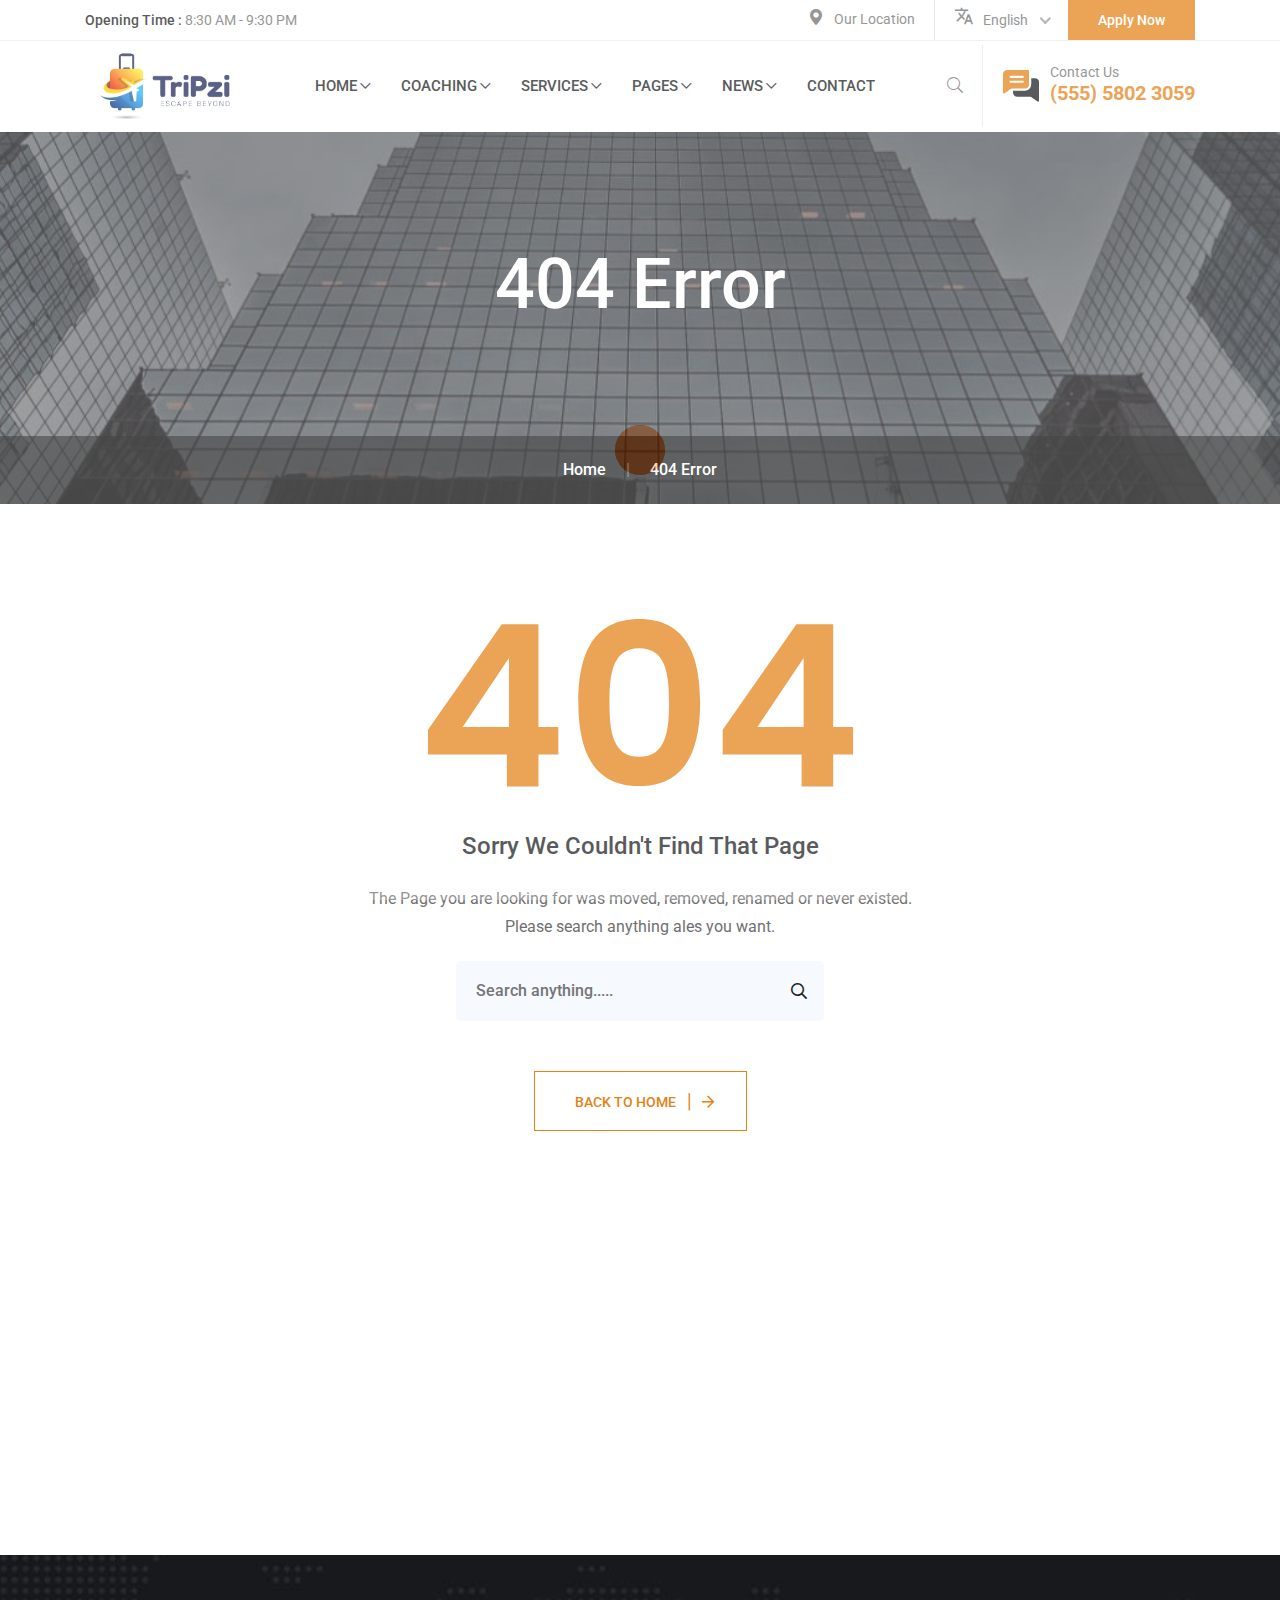
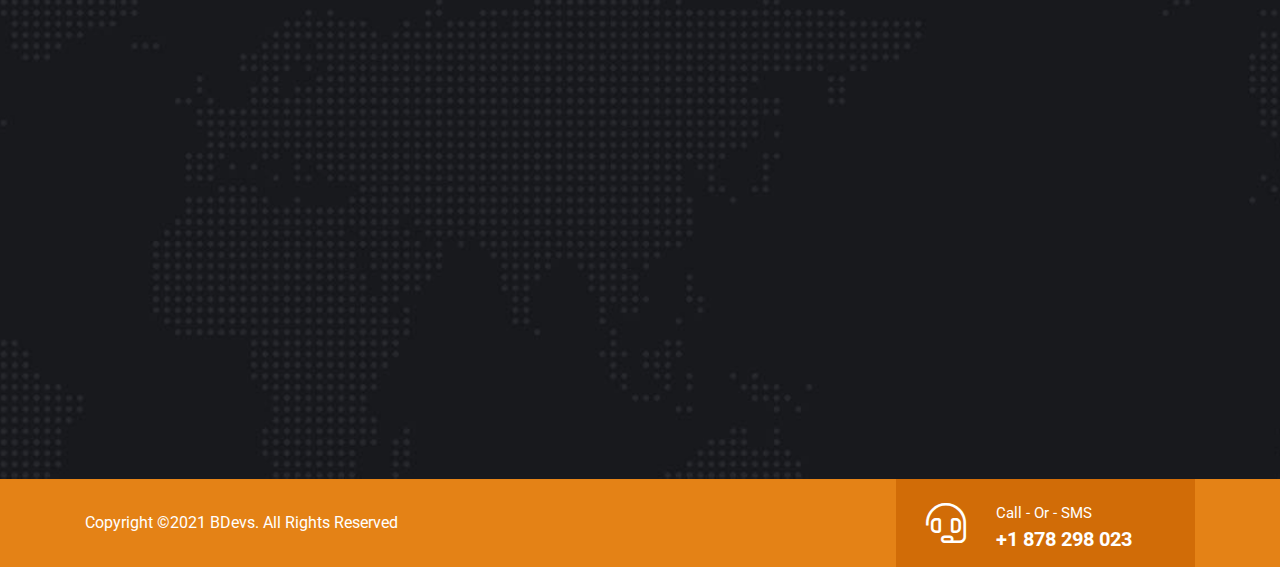
<file: 404-error.html>
<!doctype html>
<html class="no-js" lang="en">


<!-- Mirrored from wphix.com/template/visapass/visapass/404-error.html by HTTrack Website Copier/3.x [XR&CO'2014], Thu, 07 Sep 2023 06:43:26 GMT -->
<head>
    <meta charset="utf-8">
    <meta http-equiv="x-ua-compatible" content="ie=edge">
    <title>Visapass- HTML5 Template</title>
    <meta name="description" content="">
    <meta name="viewport" content="width=device-width, initial-scale=1">

    <link rel="manifest" href="site.html">
    <link rel="shortcut icon" type="image/x-icon" href="assets/favicon.png">
    <!-- Place favicon.ico in the root directory -->

    <!-- CSS here -->
    <link rel="stylesheet" href="assets/css/bootstrap.min.css">
    <link rel="stylesheet" href="assets/css/animate.min.css">
    <link rel="stylesheet" href="assets/css/custom-animation.css">
    <link rel="stylesheet" href="assets/css/magnific-popup.css">
    <link rel="stylesheet" href="assets/css/fontawesome.min.css">
    <link rel="stylesheet" href="assets/css/meanmenu.css">
    <link rel="stylesheet" href="assets/css/flaticon.css">
    <link rel="stylesheet" href="assets/css/nice-select.css">    
    <link rel="stylesheet" href="assets/css/venobox.min.css">
    <link rel="stylesheet" href="assets/css/backToTop.css">
    <link rel="stylesheet" href="assets/css/slick.css">
    <link rel="stylesheet" href="assets/css/owl.carousel.min.css">
    <link rel="stylesheet" href="assets/css/swiper-bundle.css">
    <link rel="stylesheet" href="assets/css/default.css">
    <link rel="stylesheet" href="assets/css/main.css">
</head>

<body>
    <!--[if lte IE 9]>
            <p class="browserupgrade">You are using an <strong>outdated</strong> browser. Please <a href="https://browsehappy.com/">upgrade your browser</a> to improve your experience and security.</p>
        <![endif]-->

    <!-- Add your site or application content here -->

    <!-- preloader -->
    <div id="preloader">
        <div class="preloader">
            <span></span>
            <span></span>
        </div>
    </div>
    <!-- preloader end  -->

    <!-- back to top start -->
    <div class="progress-wrap">
        <svg class="progress-circle svg-content" width="100%" height="100%" viewBox="-1 -1 102 102">
            <path d="M50,1 a49,49 0 0,1 0,98 a49,49 0 0,1 0,-98" />
        </svg>
    </div>
    <!-- back to top end -->

<!-- header area start here -->
<header>
    <div class="header-top">
        <div class="container">
             <div class="row align-items-center">
                 <div class="col-xxl-8 col-lg-6">
                     <div class="header-top-left">
                         <ul>
                             <li><span>Opening Time :</span> 8:30 AM - 9:30 PM</li>
                         </ul>
                     </div>
                 </div>
                 <div class="col-xxl-4 col-lg-6">
                     <div class="topheader-info">
                         <div class="top-button f-right ">
                             <a href="contact.html">Apply Now</a>
                         </div>
                         <div class="header-language f-right">                        
                             <select>
                                 <option data-display="English">English</option>
                                 <option value="1">Bangla</option>
                                 <option value="2">Arbi</option>
                                 <option value="3">China</option>
                                 <option value="4">Turky</option>
                             </select>
                         </div>
                         <div class="header-location f-right">
                             <ul>
                                 <li><i class="flaticon-pin"></i><a href="contact.html">Our Location</a></li>
                             </ul>
                         </div>
                     </div>                  
                 </div>
             </div>
        </div>
    </div>
    <div class="header-menu header-sticky">
        <div class="container">
            <div class="row align-items-center">
                <div class="col-xxl-2 col-xl-2 col-lg-2 col-8">
                    <div class="header-logo ">
                        <a href="index.html"><img src="assets/img/logo/logo.png" class="img-fluid" alt="img"></a>
                    </div>
                </div>
                <div class="col-xxl-7 col-xl-7 col-lg-7 col-4">
                    <div class="main-menu d-none d-lg-block ">
                        <nav id="mobile-menu">
                            <ul>
                                <li class="menu-item-has-children"><a href="index.html">HOME</a>
                                    <ul class="sub-menu">
                                        <li><a href="index.html">Home Style 1</a></li>
                                        <li><a href="index-2.html">Home Style 2</a></li>
                                    </ul>
                                </li>
                                <li class="menu-item-has-children"><a href="coaching.html">Coaching</a>
                                    <ul class="sub-menu">
                                        <li><a href="coaching.html">Coaching</a></li>
                                        <li><a href="ielts-course.html">Coaching Details</a></li>
                                    </ul>
                                </li>
                                <li class="menu-item-has-children"><a href="services.html">Services</a>
                                    <ul class="sub-menu">
                                        <li><a href="services.html">Services</a></li>
                                        <li><a href="business-visa.html">Services Details</a></li>
                                    </ul>
                                </li>
                                <li class="menu-item-has-children"><a href="#">PAGES</a>
                                    <ul class="sub-menu">
                                        <li><a href="about.html">About</a></li>
                                        <li><a href="team.html">Team</a></li>
                                        <li><a href="team-details.html">Team Details</a></li>
                                        <li><a href="countries.html">Countries</a></li>
                                        <li><a href="united-states.html">Country Details</a></li>
                                        <li><a href="partners.html">Partners</a></li>
                                        <li><a href="faq.html">Faq</a></li>
                                        <li><a href="404-error.html">404 Error</a></li>
                                    </ul>
                                </li>
                                <li class="menu-item-has-children"><a href="news.html">News</a>
                                    <ul class="sub-menu">
                                        <li><a href="news.html">News</a></li>
                                        <li><a href="news-details.html">News Details</a></li>
                                    </ul>
                                </li>
                                <li><a href="contact.html">CONTACT</a></li>
                            </ul>
                        </nav>
                    </div>
                    <div class="side-menu-icon d-lg-none text-end">
                        <button class="side-toggle"><i class="far fa-bars"></i></button>
                    </div>
                </div>
                <div class="col-xxl-3 col-xl-3 col-lg-3">
                    <div class="main-menu-wrapper d-flex align-items-center justify-content-end">
                        <div class="main-menu-wrapper__search text-left">
                          <a class="search-btn nav-search search-trigger" href="#"><i class="fal fa-search"></i></a>
                        </div>
                        <div class="main-menu-wrapper__call-number d-flex align-items-center">
                            <div class="main-menu-wrapper__call-icon mr-10">
                                <img src="assets/img/menu-icon/chatting.png" alt="">
                            </div>
                            <div class="main-menu-wrapper__call-text">
                                <span>Contact Us</span>
                                <h5><a href="tel:(555)58023059">(555) 5802 3059</a></h5>
                            </div>
                        </div>
                    </div>
                </div>
            </div>
        </div>
    </div>
<div class="offcanvas-overlay"></div>
<div class="fix">
    <div class="side-info">
        <button class="side-info-close"><i class="fal fa-times"></i></button>
        <div class="side-info-content">
            <div class="mobile-menu"></div>
        </div>
    </div>
</div>
</header>
<!-- Fullscreen search -->
<div class="search-wrap">
    <div class="search-inner">
        <i class="fal fa-times search-close" id="search-close"></i>
        <div class="search-cell">
            <form method="get">
                <div class="search-field-holder">
                    <input type="search" class="main-search-input" placeholder="Search Entire Store...">
                </div>
            </form>
        </div>
    </div>
</div>
<!-- end fullscreen search -->

<!-- header area end here -->

<!-- page title area start -->
<div class="page-title__area pt-110" style="background-image: url(assets/img/about-us/ab-us.jpg);">
    <div class="container">
        <div class="row">
           <div class="col-xxl-12">
              <div class="page__title-wrapper text-center">
                 <h3 class="pb-100">404 Error</h3>
              </div>
           </div>
        </div>
     </div>
     <nav class="breadccrumb-bg">
        <ul class="breadcrumb justify-content-center pt-20 pb-20">
           <li class="bd-items"><a href="index.html">Home</a></li>
           <li class="bd-items bdritems">|</li>
           <li class="bd-items"><a href="404-error.html">404 Error</a> </li>
        </ul>
     </nav>
</div>
 <!-- page title area end -->

<main>
    <!-- error area start -->
    <section class="error__area pt-115 pb-110 wow fadeInUp" data-wow-delay="0.3s" style="visibility: visible; animation-delay: 0.3s; animation-name: fadeInUp;">
        <div class="container">
           <div class="row justify-content-center">
              <div class="col-xxl-10  col-xl-10  col-lg-10">
                 <div class="error__item text-center">
                    <div class="error__thumb mb-45">
                       <img src="assets/img/error/error.png" alt="">
                    </div>
                    <div class="error__content">
                       <h3 class="error__title mb-25">Sorry We Couldn't Find That Page</h3>
                       <p>The Page you are looking for was moved, removed, renamed or never existed.
                        Please search anything ales you want.</p>
                        <div class="error__subsribe mb-50">
                            <div class="error__subsribe-content">
                                  <div class="search">
                                     <form action="#">
                                        <input type="text" placeholder="Search anything.....">
                                        <button type="submit"><i class="far fa-search"></i></button>
                                     </form>
                                  </div>
                            </div>
                         </div>
                         <div class="blog-button text-center">
                            <a href="index.html" class="theme-btn blog-btn">Back to Home</a>
                        </div>
                    </div>
                 </div>
              </div>
           </div>
        </div>
     </section>

<!-- abbrand-area start -->
<div class="abbrand-area pb-120 wow fadeInUp" data-wow-delay="0.3s" style="visibility: visible; animation-delay: 0.3s; animation-name: fadeInUp;">
    <div class="container">
        <div class="abbrand-active owl-carousel">
            <div class="abbrand-img">
               <a href="partners.html"><img src="assets/img/testimonial/1.png" alt=""></a> 
            </div>
            <div class="abbrand-img">
                <a href="partners.html"><img src="assets/img/testimonial/2.png" alt=""></a> 
             </div>
             <div class="abbrand-img">
                <a href="partners.html"><img src="assets/img/testimonial/3.png" alt=""></a> 
             </div>
             <div class="abbrand-img">
                <a href="partners.html"><img src="assets/img/testimonial/4.png" alt=""></a> 
             </div>
             <div class="abbrand-img">
                <a href="partners.html"><img src="assets/img/testimonial/5.png" alt=""></a> 
             </div>
             <div class="abbrand-img">
                <a href="partners.html"><img src="assets/img/testimonial/4.png" alt=""></a> 
             </div>
        </div>
    </div>
</div>
<!-- abbrand-area end -->

</main>

<!-- footer area start -->
<footer>
    <div class="footer__area footer-bg2 pt-95 pb-70" style="background-image: url(assets/img/footer-bg/footer-bg.jpg);">
        <div class="container">
            <div class="row">
                <div class="col-xxl-3 col-xl-3 col-lg-3 col-sm-6 wow fadeInUp" data-wow-delay="0.3s" style="visibility: visible; animation-delay: 0.3s; animation-name: fadeInUp;">
                    <div class="footer__widget mb-30">
                        <div class="footer__widget-title">
                            <div class="logo mb-30">
                                <a href="index.html"><img src="assets/img/footer-logo/f-logo.png" alt="logo"></a>
                            </div>
                        </div>
                        <div class="footer__widget-content">
                            <div class="footer__logo-area">
                                <p>Sed perspiciatis unde omnis natus error voluptatem accusan doloreqe laudantium totam aperiam eaque.</p>
                                <div class="social">
                                    <ul>
                                        <li><a href="#"><i class="fab fa-facebook-f"></i></a></li>
                                        <li><a href="#"><i class="fab fa-twitter"></i></a></li>
                                        <li><a href="#"><i class="fab fa-pinterest-p"></i></a></li>
                                        <li><a href="#"><i class="fab fa-instagram"></i></a></li>
                                        <li><a href="#"><i class="fab fa-linkedin-in"></i></a></li>
                                    </ul>
                                </div>
                            </div>
                        </div>
                    </div>
                </div>
                <div class="col-xxl-3 col-xl-3 col-lg-3 col-sm-6 wow fadeInUp" data-wow-delay="0.5s" style="visibility: visible; animation-delay: 0.5s; animation-name: fadeInUp;">
                    <div class="footer__widget margin-left-100 mb-30">
                        <div class="footer__widget-title mb-25">
                            <h2>Quick Links</h2>
                        </div>
                        <div class="footer__widget-content">
                            <div class="footer__services">
                                <ul>
                                    <li><a href="about.html">About Our Company</a></li>
                                    <li><a href="services.html">Latest Services</a></li>
                                    <li><a href="contact.html">Payment Type</a></li>
                                    <li><a href="about.html">Awards Winnings</a></li>
                                    <li><a href="partners.html">World Media Partner</a></li>
                                </ul>
                            </div>
                        </div>
                    </div>
                </div>
                <div class="col-xxl-3 col-xl-3 col-lg-3 col-sm-6 wow fadeInUp" data-wow-delay="0.7s" style="visibility: visible; animation-delay: 0.7s; animation-name: fadeInUp;">
                    <div class="footer__widget margin-left-30 mb-30">
                        <div class="footer__widget-title mb-25">
                            <h2>Visa Information</h2>
                        </div>
                        <div class="footer__widget-content">
                            <div class="footer__services">
                                <ul>
                                    <li><a href="business-visa.html">Visitor Visas</a></li>
                                    <li><a href="contact.html">Permanent Residence Visas</a></li>
                                    <li><a href="business-visa.html">Business Visas</a></li>
                                    <li><a href="business-visa.html">Working Holiday Visas</a></li>
                                    <li><a href="business-visa.html">Studying & Training Visas</a></li>
                                </ul>
                            </div>
                        </div>
                    </div>
                </div>
                <div class="col-xxl-3 col-xl-3 col-lg-3 col-sm-6 wow fadeInUp" data-wow-delay="0.9s" style="visibility: visible; animation-delay: 0.9s; animation-name: fadeInUp;">
                    <div class="footer-widget mb-30">
                        <div class="footer__widget-title mb-30">
                            <h2>Newsletter</h2>
                        </div>
                        <div class="subscribe-footer mb-35">
                            <form action="https://wphix.com/template/visapass/visapass/form.php">
                                <input type="email" placeholder="Enter your email">
                                <button type="submit"><i class="fal fa-long-arrow-right"></i></button>
                            </form>
                        </div>
                        <div class="footer__services ">
                            <ul>
                                <li><span>Opening Time</span> </li>
                                <li><span> Sun - Thu :    8:30 AM - 9 PM</span> </li>
                            </ul>
                        </div>
                    </div>
                </div>
            </div>
        </div>
    </div>
<div class="footer-coptright theme-bg">
    <div class="container">
        <div class="row align-items-center">
            <div class="col-xxl-8 col-xl-8 col-lg-8 col-md-6">
                <div class="footer__text">
                    <p>Copyright ©2021 BDevs. All Rights Reserved</p>
                </div>
            </div>
            <div class="col-xxl-4 col-xl-4 col-lg-4 col-md-6">
                <div class="footer-copyright__wrapper footer-copyright__wrapper2">
                    <div class="footer-call d-flex align-items-center">
                        <div class="footer-copyright__wrapper__icon mr-10">
                            <i class="fal fa-headset"></i>
                        </div>
                        <div class="footer-copyright__wrapper__call-number">
                            <span>Call - Or - SMS</span>
                            <h5><a href="tel:+1878298023">+1 878 298 023</a></h5>
                        </div>
                    </div>
                </div>
            </div>
        </div>
    </div>
</div>
</footer>
<!-- footer area end -->
 
    <!-- JS here -->
    <script src="assets/js/vendor/jquery.min.js"></script>
    <script src="assets/js/bootstrap.bundle.min.js"></script>
    <script src="assets/js/isotope.pkgd.min.js"></script>
    <script src="assets/js/slick.min.js"></script>
    <script src="assets/js/swiper-bundle.js"></script>
    <script src="assets/js/jquery.nice-select.min.js"></script>    
    <script src="assets/js/venobox.min.js"></script>
    <script src="assets/js/backToTop.js"></script>
    <script src="assets/js/jquery.meanmenu.min.js"></script>
    <script src="assets/js/imagesloaded.pkgd.min.js"></script>
    <script src="assets/js/waypoints.min.js"></script>
    <script src="assets/js/jquery.counterup.min.js"></script>
    <script src="assets/js/owl.carousel.min.js"></script>
    <script src="assets/js/jquery.magnific-popup.min.js"></script>
    <script src="assets/js/ajax-form.js"></script>
    <script src="assets/js/wow.min.js"></script>
    <script src="assets/js/main.js"></script>
</body>


<!-- Mirrored from wphix.com/template/visapass/visapass/404-error.html by HTTrack Website Copier/3.x [XR&CO'2014], Thu, 07 Sep 2023 06:43:27 GMT -->
</html>
</file>
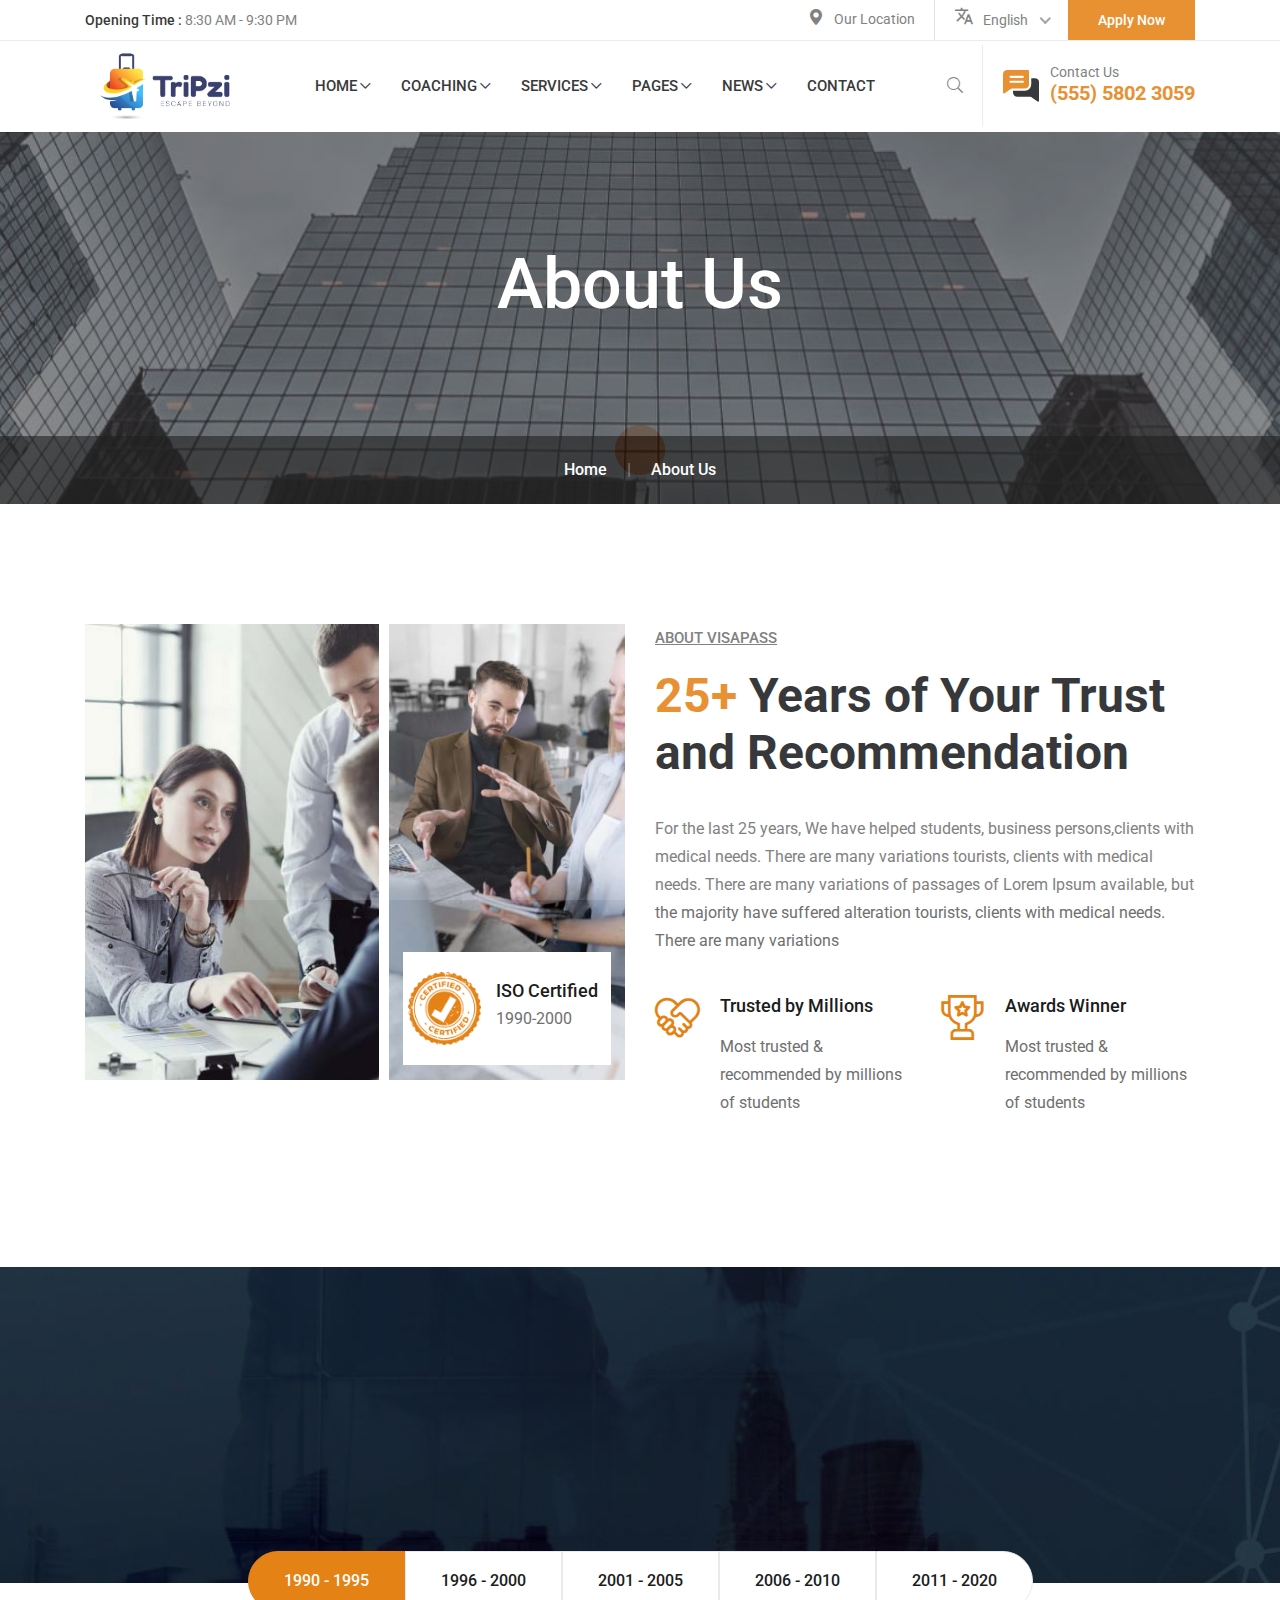
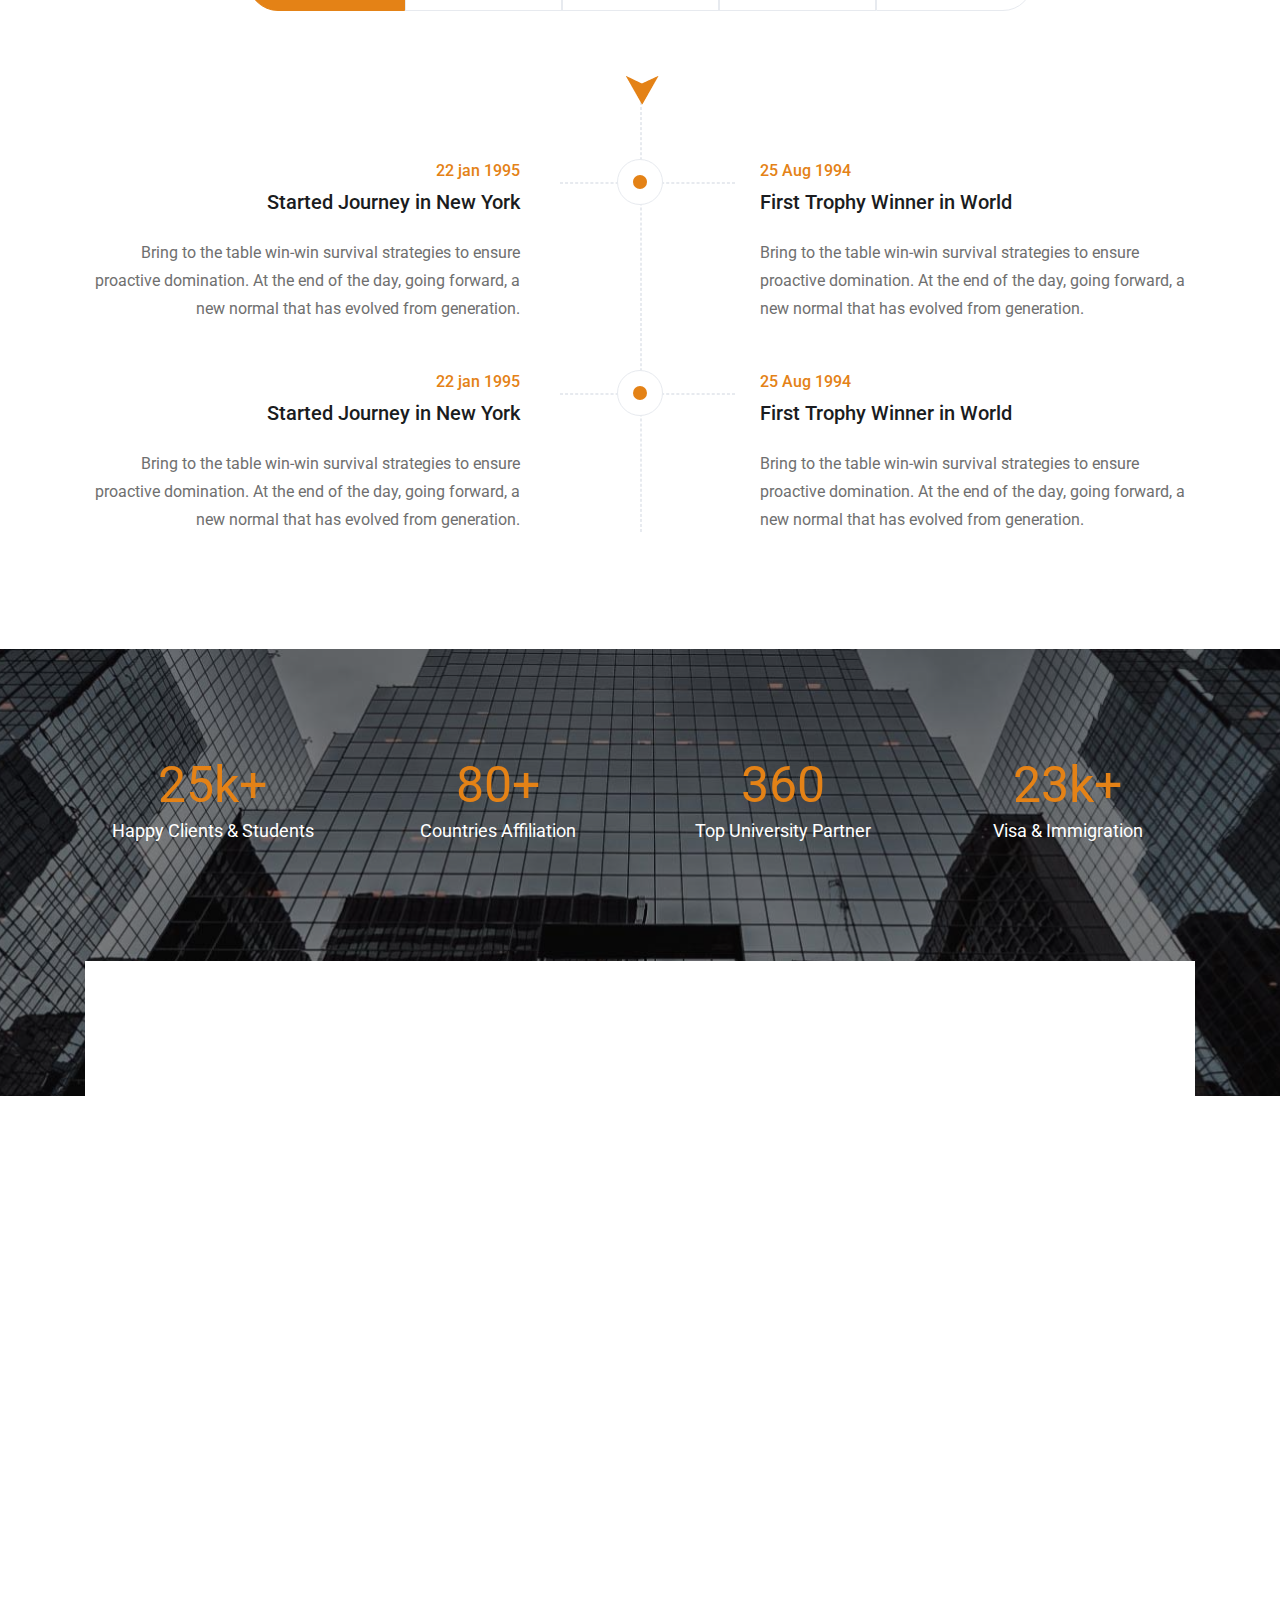
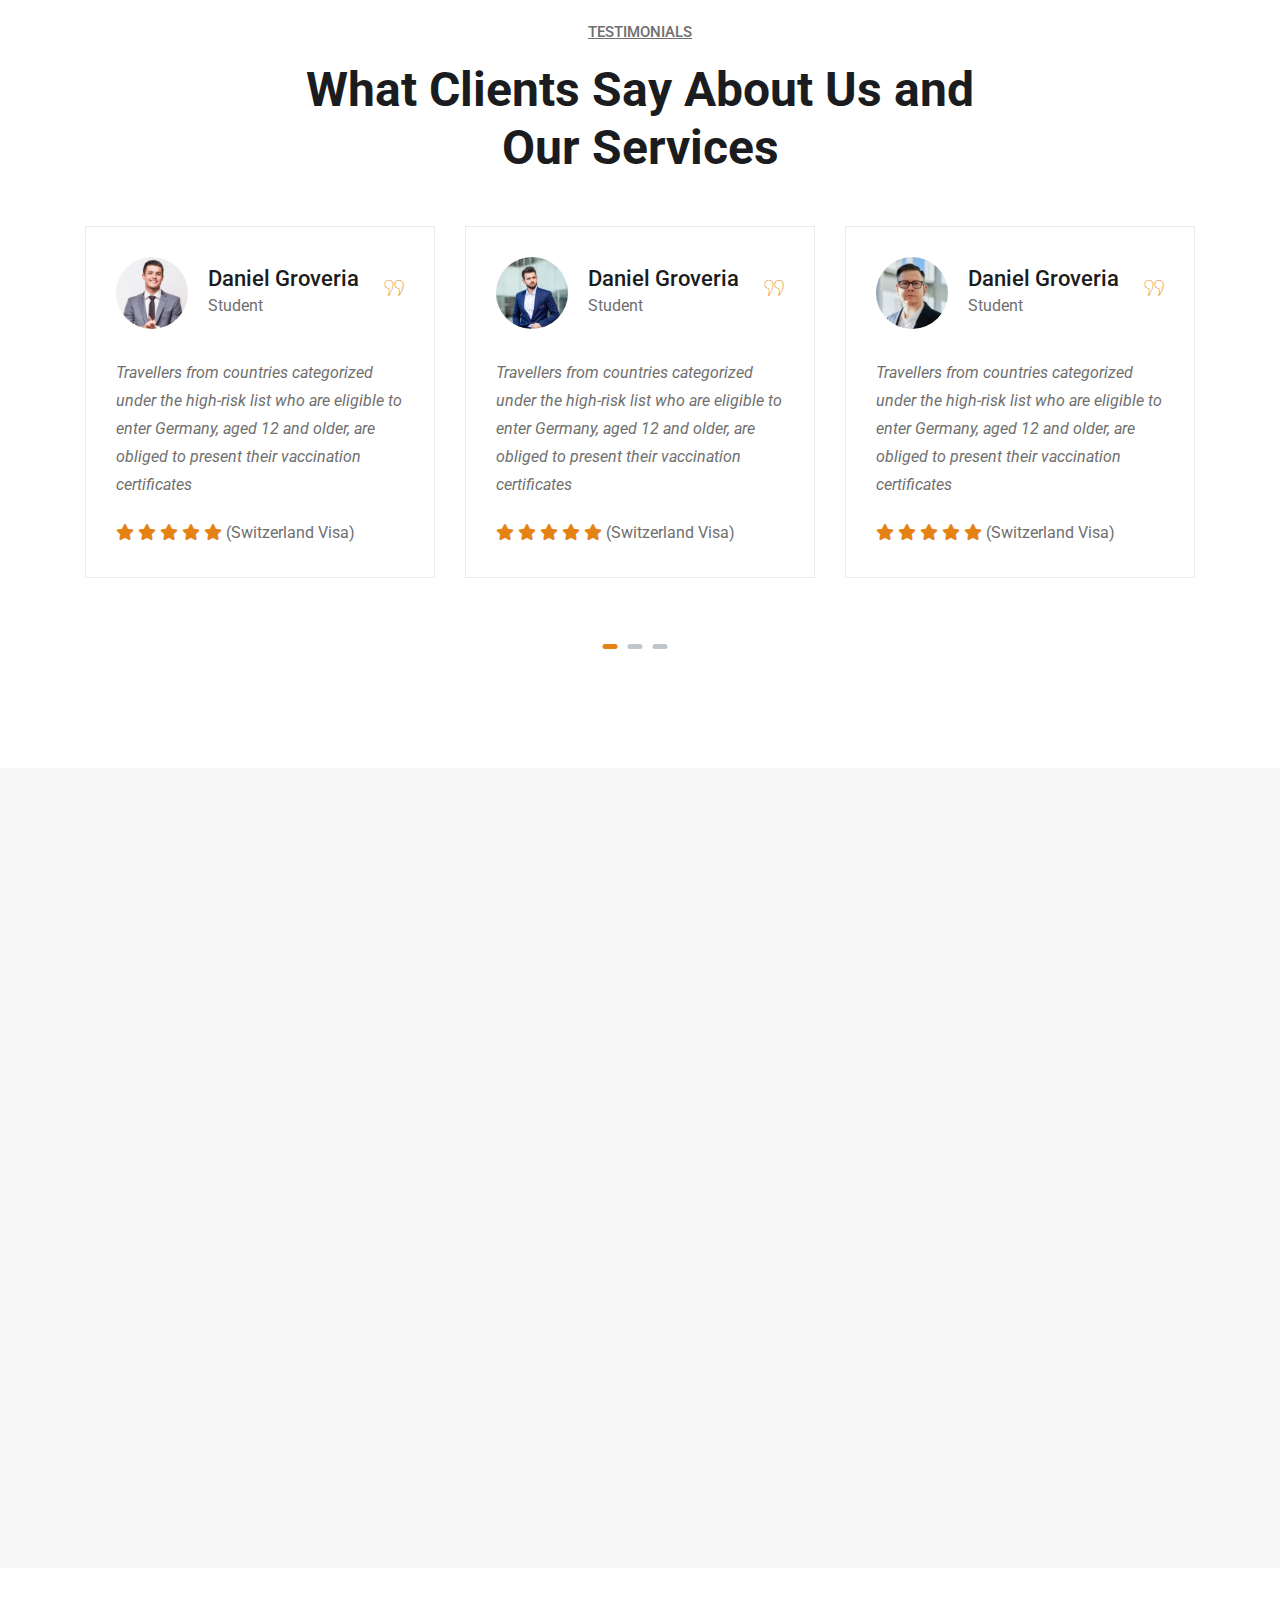
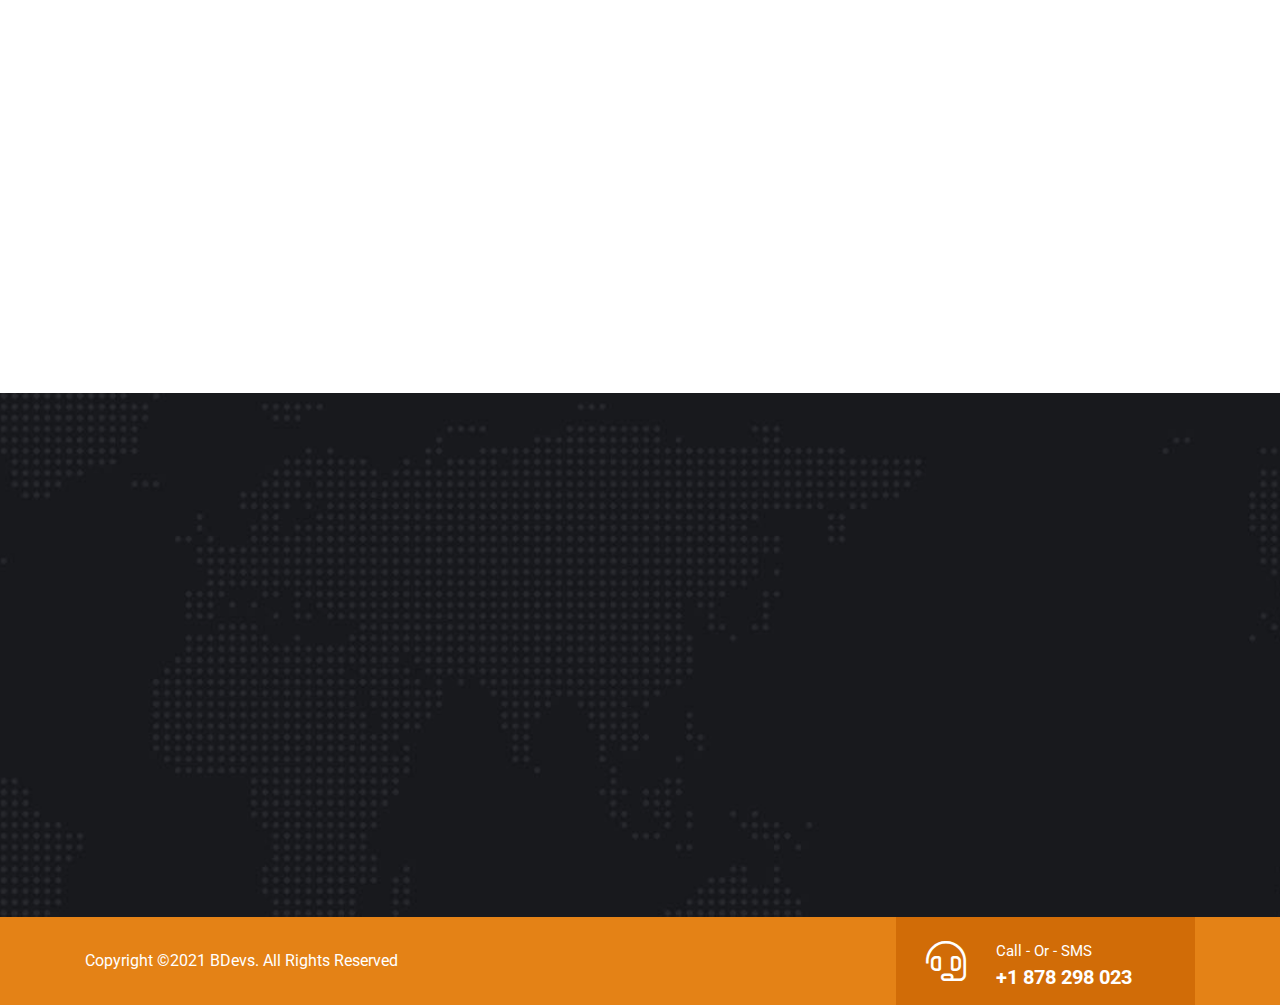
<file: about.html>
<!doctype html>
<html class="no-js" lang="en">


<!-- Mirrored from wphix.com/template/visapass/visapass/about.html by HTTrack Website Copier/3.x [XR&CO'2014], Thu, 07 Sep 2023 06:43:36 GMT -->
<head>
    <meta charset="utf-8">
    <meta http-equiv="x-ua-compatible" content="ie=edge">
    <title>Visapass- HTML5 Template</title>
    <meta name="description" content="">
    <meta name="viewport" content="width=device-width, initial-scale=1">

    <link rel="manifest" href="site.html">
    <link rel="shortcut icon" type="image/x-icon" href="assets/favicon.png">
    <!-- Place favicon.ico in the root directory -->

    <!-- CSS here -->
    <link rel="stylesheet" href="assets/css/bootstrap.min.css">
    <link rel="stylesheet" href="assets/css/animate.min.css">
    <link rel="stylesheet" href="assets/css/custom-animation.css">
    <link rel="stylesheet" href="assets/css/magnific-popup.css">
    <link rel="stylesheet" href="assets/css/fontawesome.min.css">
    <link rel="stylesheet" href="assets/css/meanmenu.css">
    <link rel="stylesheet" href="assets/css/flaticon.css">
    <link rel="stylesheet" href="assets/css/nice-select.css">    
    <link rel="stylesheet" href="assets/css/venobox.min.css">
    <link rel="stylesheet" href="assets/css/backToTop.css">
    <link rel="stylesheet" href="assets/css/slick.css">
    <link rel="stylesheet" href="assets/css/owl.carousel.min.css">
    <link rel="stylesheet" href="assets/css/swiper-bundle.css">
    <link rel="stylesheet" href="assets/css/default.css">
    <link rel="stylesheet" href="assets/css/main.css">
</head>

<body>
    <!--[if lte IE 9]>
            <p class="browserupgrade">You are using an <strong>outdated</strong> browser. Please <a href="https://browsehappy.com/">upgrade your browser</a> to improve your experience and security.</p>
        <![endif]-->

    <!-- Add your site or application content here -->

    <!-- preloader -->
    <div id="preloader">
        <div class="preloader">
            <span></span>
            <span></span>
        </div>
    </div>
    <!-- preloader end  -->

    <!-- back to top start -->
    <div class="progress-wrap">
        <svg class="progress-circle svg-content" width="100%" height="100%" viewBox="-1 -1 102 102">
            <path d="M50,1 a49,49 0 0,1 0,98 a49,49 0 0,1 0,-98" />
        </svg>
    </div>
    <!-- back to top end -->

<!-- header area start here -->
<header>
    <div class="header-top">
        <div class="container">
             <div class="row align-items-center">
                 <div class="col-xxl-8 col-lg-6">
                     <div class="header-top-left">
                         <ul>
                             <li><span>Opening Time :</span> 8:30 AM - 9:30 PM</li>
                         </ul>
                     </div>
                 </div>
                 <div class="col-xxl-4 col-lg-6">
                     <div class="topheader-info">
                         <div class="top-button f-right ">
                             <a href="contact.html">Apply Now</a>
                         </div>
                         <div class="header-language f-right">                        
                             <select>
                                 <option data-display="English">English</option>
                                 <option value="1">Bangla</option>
                                 <option value="2">Arbi</option>
                                 <option value="3">China</option>
                                 <option value="4">Turky</option>
                             </select>
                         </div>
                         <div class="header-location f-right">
                             <ul>
                                 <li><i class="flaticon-pin"></i><a href="contact.html">Our Location</a></li>
                             </ul>
                         </div>
                     </div>                  
                 </div>
             </div>
        </div>
    </div>
    <div class="header-menu header-sticky">
        <div class="container">
            <div class="row align-items-center">
                <div class="col-xxl-2 col-xl-2 col-lg-2 col-8">
                    <div class="header-logo ">
                        <a href="index.html"><img src="assets/img/logo/logo.png" class="img-fluid" alt="img"></a>
                    </div>
                </div>
                <div class="col-xxl-7 col-xl-7 col-lg-7 col-4">
                    <div class="main-menu d-none d-lg-block ">
                        <nav id="mobile-menu">
                            <ul>
                                <li class="menu-item-has-children"><a href="index.html">HOME</a>
                                    <ul class="sub-menu">
                                        <li><a href="index.html">Home Style 1</a></li>
                                        <li><a href="index-2.html">Home Style 2</a></li>
                                    </ul>
                                </li>
                                <li class="menu-item-has-children"><a href="coaching.html">Coaching</a>
                                    <ul class="sub-menu">
                                        <li><a href="coaching.html">Coaching</a></li>
                                        <li><a href="ielts-course.html">Coaching Details</a></li>
                                    </ul>
                                </li>
                                <li class="menu-item-has-children"><a href="services.html">Services</a>
                                    <ul class="sub-menu">
                                        <li><a href="services.html">Services</a></li>
                                        <li><a href="business-visa.html">Services Details</a></li>
                                    </ul>
                                </li>
                                <li class="menu-item-has-children"><a href="#">PAGES</a>
                                    <ul class="sub-menu">
                                        <li><a href="about.html">About</a></li>
                                        <li><a href="team.html">Team</a></li>
                                        <li><a href="team-details.html">Team Details</a></li>
                                        <li><a href="countries.html">Countries</a></li>
                                        <li><a href="united-states.html">Country Details</a></li>
                                        <li><a href="partners.html">Partners</a></li>
                                        <li><a href="faq.html">Faq</a></li>
                                        <li><a href="404-error.html">404 Error</a></li>
                                    </ul>
                                </li>
                                <li class="menu-item-has-children"><a href="news.html">News</a>
                                    <ul class="sub-menu">
                                        <li><a href="news.html">News</a></li>
                                        <li><a href="news-details.html">News Details</a></li>
                                    </ul>
                                </li>
                                <li><a href="contact.html">CONTACT</a></li>
                            </ul>
                        </nav>
                    </div>
                    <div class="side-menu-icon d-lg-none text-end">
                        <button class="side-toggle"><i class="far fa-bars"></i></button>
                    </div>
                </div>
                <div class="col-xxl-3 col-xl-3 col-lg-3">
                    <div class="main-menu-wrapper d-flex align-items-center justify-content-end">
                        <div class="main-menu-wrapper__search text-left">
                          <a class="search-btn nav-search search-trigger" href="#"><i class="fal fa-search"></i></a>
                        </div>
                        <div class="main-menu-wrapper__call-number d-flex align-items-center">
                            <div class="main-menu-wrapper__call-icon mr-10">
                                <img src="assets/img/menu-icon/chatting.png" alt="">
                            </div>
                            <div class="main-menu-wrapper__call-text">
                                <span>Contact Us</span>
                                <h5><a href="tel:(555)58023059">(555) 5802 3059</a></h5>
                            </div>
                        </div>
                    </div>
                </div>
            </div>
        </div>
    </div>
<div class="offcanvas-overlay"></div>
<div class="fix">
    <div class="side-info">
        <button class="side-info-close"><i class="fal fa-times"></i></button>
        <div class="side-info-content">
            <div class="mobile-menu"></div>
        </div>
    </div>
</div>
</header>

<!-- Fullscreen search -->
<div class="search-wrap">
    <div class="search-inner">
        <i class="fal fa-times search-close" id="search-close"></i>
        <div class="search-cell">
            <form method="get">
                <div class="search-field-holder">
                    <input type="search" class="main-search-input" placeholder="Search Entire Store...">
                </div>
            </form>
        </div>
    </div>
</div>
<!-- end fullscreen search -->

<!-- header area end here -->

<!-- page title area start -->
<div class="page-title__area pt-110" style="background-image: url(assets/img/about-us/ab-us.jpg);">
    <div class="container">
        <div class="row">
           <div class="col-xxl-12">
              <div class="page__title-wrapper text-center">
                 <h3 class="pb-100">About Us </h3>
              </div>
           </div>
        </div>
     </div>
     <nav class="breadccrumb-bg">
        <ul class="breadcrumb justify-content-center pt-20 pb-20">
           <li class="bd-items"><a href="index.html">Home</a></li>
           <li class="bd-items bdritems">|</li>
           <li class="bd-items"> <a href="about.html"> About Us</a></li>
        </ul>
     </nav>
</div>
 <!-- page title area end -->

 <main>
<!-- About-us area start here -->
<section class="about-area-2 pt-120 pb-80">
    <div class="container">
        <div class="row">
            <div class="col-xxl-6 col-xl-6 col-lg-6 mb-30 wow fadeInUp" data-wow-delay="0.3s" style="visibility: visible; animation-delay: 0.3s; animation-name: fadeInUp;">
                <div class="about2-left d-flex">
                    <div class="about2-left__img1 mr-10">
                        <img src="assets/img/about-2/about2.jpg" alt="">
                    </div>
                    <div class="about2-left__img2">
                        <img src="assets/img/about-2/about2-1.jpg" alt="">
                        <div class="about2-left__info d-flex align-items-center">
                            <div class="about2-left__info__left mr-15">
                                <img src="assets/img/about-2/seal.png" alt="">
                            </div>
                            <div class="about2-left__info__right">
                                <h4>ISO Certified</h4>
                                <p>1990-2000</p>
                            </div>
                        </div>
                    </div>
                </div>
            </div>
            <div class="col-xxl-6 col-xl-6 col-lg-6 mb-30 wow fadeInUp" data-wow-delay="0.5s" style="visibility: visible; animation-delay: 0.5s; animation-name: fadeInUp;">
                <div class="section_title_wrapper">
                    <span class="subtitle">
                        About visapass
                    </span>                       
                    <h2 class="section-title about-span mb-30">
                        <span>25+</span>  Years of Your Trust <br> and Recommendation
                    </h2>
                    <div class="section_title_wrapper__about-content mb-40">
                        <p>For the last 25 years, We have helped students, business persons,clients with medical needs. There are many variations tourists, clients with medical needs. There are many variations of passages of Lorem Ipsum available, but the majority have suffered alteration tourists, clients with medical needs. There are many variations</p>
                    </div>
                </div>
                <div class="about-trust">
                    <div class="row mb-10">
                        <div class="col-lg-6">
                            <div class="about2__item d-flex  mb-20">
                                <div class="about2__icon">
                                    <i class="flaticon-fair-trade"></i>
                                </div>
                                <div class="about2__content">
                                    <h4>Trusted by Millions</h4>
                                    <p>Most trusted & recommended by millions of students</p>
                                </div>
                            </div>
                        </div>
                        <div class="col-lg-6">
                            <div class="about2__item d-flex  mb-20">
                                <div class="about2__icon">
                                    <i class="flaticon-trophy"></i>
                                </div>
                                <div class="about2__content">
                                    <h4>Awards Winner</h4>
                                    <p>Most trusted & recommended by millions of students</p>
                                </div>
                            </div>
                        </div>
                    </div>
                </div>
            </div>
        </div>
    </div>
</section>
<!-- About-us area end here -->

<!-- Histry Tabs area start here -->
<div class="histry-area pt-110 pb-90"  style="background-image: url(assets/img/about/abbg.jpg);">
    <div class="container">
        <div class="row justify-content-center">
            <div class="col-xxl-10">
                <div class="section_title_wrapper text-center wow fadeInUp" data-wow-delay="0.3s" style="visibility: visible; animation-delay: 0.3s; animation-name: fadeInUp;">                     
                    <h2 class="section-title white-color">
                        Visapass Carries 25+ Year's <br> Awesome History
                    </h2>
                </div>
            </div>
        </div>
    </div>
</div>
<!-- Histry Tabs area end here -->

<!-- About- Tabs area start here -->
<div class="ab-tabs pb-70">
    <div class="abtb-hr1">
        <span></span>
    </div>
    <div class="abtb-pth">
        <img src="assets/img/about/pth.png" alt="">
    </div>
    <div class="container">
       <div class="row ">
          <div class="col-xxl-12 col-xl-12 col-lg-12 col-md-12">
             <div class="price-tab pb-130 abtab-top">
                <ul class="nav nav-pills mb-3 justify-content-center" id="pills-tab" role="tablist">
                   <li class="nav-item" role="presentation">
                     <button class="nav-link nav-radius active" id="pills-home-tab" data-bs-toggle="pill" data-bs-target="#pills-home" type="button" role="tab" aria-controls="pills-home" aria-selected="true">1990 - 1995</button>
                   </li>
                   <li class="nav-item" role="presentation">
                     <button class="nav-link" id="pills-profile-tab" data-bs-toggle="pill" data-bs-target="#pills-profile" type="button" role="tab" aria-controls="pills-profile" aria-selected="false">1996 - 2000</button>
                   </li>
                   <li class="nav-item" role="presentation">
                     <button class="nav-link" id="pills-contact-tab1" data-bs-toggle="pill" data-bs-target="#pills-contact" type="button" role="tab" aria-controls="pills-contact" aria-selected="false">2001 - 2005</button>
                   </li>
                   <li class="nav-item" role="presentation">
                    <button class="nav-link" id="pills-contact-tab2" data-bs-toggle="pill" data-bs-target="#pills-contact" type="button" role="tab" aria-controls="pills-contact" aria-selected="false">2006 - 2010</button>
                  </li>
                  <li class="nav-item" role="presentation">
                    <button class="nav-link navr-radius" id="pills-contact-tab" data-bs-toggle="pill" data-bs-target="#pills-contact" type="button" role="tab" aria-controls="pills-contact" aria-selected="false">2011 - 2020</button>
                  </li>
                 </ul>
             </div>
          </div>
       </div>
       <div class="tab-content" id="pills-tabContent">
          <div class="tab-pane fade show active" id="pills-home" role="tabpanel" aria-labelledby="pills-home-tab">
             <div class="row ">
                <div class="col-xxl-6 col-xl-6 col-lg-6 col-md-6">
                   <div class="abtb-content text-right pr-105 mb-45">
                    <div class="abtbs-round">
                        <span></span>
                    </div>
                    <div class="abtb-mbr">
                        <span></span>
                    </div>
                      <span>22 jan 1995</span>
                      <h4 class="abtb-title">
                        Started Journey in New York
                      </h4>
                      <p>Bring to the table win-win survival strategies to ensure proactive domination. At the end of the day, going forward, a new normal that has evolved from generation.</p>
                   </div>
                </div>
                <div class="col-xxl-6 col-xl-6 col-lg-6 col-md-6">
                   <div class="abtb-content pl-105 mb-45">
                      <span>25 Aug 1994</span>
                      <h4 class="abtb-title">
                        First Trophy Winner in World
                      </h4>
                      <p>Bring to the table win-win survival strategies to ensure proactive domination. At the end of the day, going forward, a new normal that has evolved from generation.</p>
                   </div>
                </div>
             </div>
             <div class="row">
                <div class="col-xxl-6 col-xl-6 col-lg-6 col-md-6">
                   <div class="abtb-content text-right pr-105 mb-45">
                    <div class="abtbs-round">
                        <span></span>
                    </div>
                    <div class="abtb-mbr">
                        <span></span>
                    </div>
                      <span>22 jan 1995</span>
                      <h4 class="abtb-title">
                        Started Journey in New York
                      </h4>
                      <p>Bring to the table win-win survival strategies to ensure proactive domination. At the end of the day, going forward, a new normal that has evolved from generation.</p>
                   </div>
                </div>
                <div class="col-xxl-6 col-xl-6 col-lg-6 col-md-6">
                   <div class="abtb-content pl-105 mb-45">
                      <span>25 Aug 1994</span>
                      <h4 class="abtb-title">
                        First Trophy Winner in World
                      </h4>
                      <p>Bring to the table win-win survival strategies to ensure proactive domination. At the end of the day, going forward, a new normal that has evolved from generation.</p>
                   </div>
                </div>
             </div>
          </div>
          <div class="tab-pane fade" id="pills-profile" role="tabpanel" aria-labelledby="pills-profile-tab">
            <div class="row ">
                <div class="col-xxl-6 col-xl-6 col-lg-6 col-md-6">
                   <div class="abtb-content text-right pr-105 mb-45">
                    <div class="abtbs-round">
                        <span></span>
                    </div>
                    <div class="abtb-mbr">
                        <span></span>
                    </div>
                      <span>22 jan 1995</span>
                      <h4 class="abtb-title">
                        Started Journey in New York
                      </h4>
                      <p>Bring to the table win-win survival strategies to ensure proactive domination. At the end of the day, going forward, a new normal that has evolved from generation.</p>
                   </div>
                </div>
                <div class="col-xxl-6 col-xl-6 col-lg-6 col-md-6">
                   <div class="abtb-content pl-105 mb-45">
                      <span>25 Aug 1994</span>
                      <h4 class="abtb-title">
                        First Trophy Winner in World
                      </h4>
                      <p>Bring to the table win-win survival strategies to ensure proactive domination. At the end of the day, going forward, a new normal that has evolved from generation.</p>
                   </div>
                </div>
             </div>
             <div class="row">
                <div class="col-xxl-6 col-xl-6 col-lg-6 col-md-6">
                   <div class="abtb-content text-right pr-105 mb-45">
                    <div class="abtbs-round">
                        <span></span>
                    </div>
                    <div class="abtb-mbr">
                        <span></span>
                    </div>
                      <span>22 jan 1995</span>
                      <h4 class="abtb-title">
                        Started Journey in New York
                      </h4>
                      <p>Bring to the table win-win survival strategies to ensure proactive domination. At the end of the day, going forward, a new normal that has evolved from generation.</p>
                   </div>
                </div>
                <div class="col-xxl-6 col-xl-6 col-lg-6 col-md-6">
                   <div class="abtb-content pl-105 mb-45">
                      <span>25 Aug 1994</span>
                      <h4 class="abtb-title">
                        First Trophy Winner in World
                      </h4>
                      <p>Bring to the table win-win survival strategies to ensure proactive domination. At the end of the day, going forward, a new normal that has evolved from generation.</p>
                   </div>
                </div>
             </div>
          </div>
          <div class="tab-pane fade" id="pills-contact" role="tabpanel" aria-labelledby="pills-contact-tab">
            <div class="row ">
                <div class="col-xxl-6 col-xl-6 col-lg-6 col-md-6">
                   <div class="abtb-content text-right pr-105 mb-45">
                    <div class="abtbs-round">
                        <span></span>
                    </div>
                    <div class="abtb-mbr">
                        <span></span>
                    </div>
                      <span>22 jan 1995</span>
                      <h4 class="abtb-title">
                        Started Journey in New York
                      </h4>
                      <p>Bring to the table win-win survival strategies to ensure proactive domination. At the end of the day, going forward, a new normal that has evolved from generation.</p>
                   </div>
                </div>
                <div class="col-xxl-6 col-xl-6 col-lg-6 col-md-6">
                   <div class="abtb-content pl-105 mb-45">
                      <span>25 Aug 1994</span>
                      <h4 class="abtb-title">
                        First Trophy Winner in World
                      </h4>
                      <p>Bring to the table win-win survival strategies to ensure proactive domination. At the end of the day, going forward, a new normal that has evolved from generation.</p>
                   </div>
                </div>
             </div>
             <div class="row">
                <div class="col-xxl-6 col-xl-6 col-lg-6 col-md-6">
                   <div class="abtb-content text-right pr-105 mb-45">
                    <div class="abtbs-round">
                        <span></span>
                    </div>
                    <div class="abtb-mbr">
                        <span></span>
                    </div>
                      <span>22 jan 1995</span>
                      <h4 class="abtb-title">
                        Started Journey in New York
                      </h4>
                      <p>Bring to the table win-win survival strategies to ensure proactive domination. At the end of the day, going forward, a new normal that has evolved from generation.</p>
                   </div>
                </div>
                <div class="col-xxl-6 col-xl-6 col-lg-6 col-md-6">
                   <div class="abtb-content pl-105 mb-45">
                      <span>25 Aug 1994</span>
                      <h4 class="abtb-title">
                        First Trophy Winner in World
                      </h4>
                      <p>Bring to the table win-win survival strategies to ensure proactive domination. At the end of the day, going forward, a new normal that has evolved from generation.</p>
                   </div>
                </div>
             </div>
          </div>
        </div>
    </div>
 </div>
 <!-- About- Tabs area end here -->
 
<!-- Ab-fact-area start -->

<div class="abfact-area pt-80 pb-170" style="background-image: url(assets/img/ab-fact/abfact.jpg);">
    <div class="container">
        <div class="row mb-20">
            <div class="col-xxl-3 col-xl-3 col-lg-3 col-md-6 mb-30">
                <div class="fact fact-2 abfact-items text-center">
                    <h1 class="counter-count"><span class="counter">25</span>k+</h1>
                    <span>Happy Clients & Students</span>
                </div>
            </div>
            <div class="col-xxl-3 col-xl-3 col-lg-3 col-md-6 mb-30 ">
                <div class="fact fact-2 abfact-items text-center ">
                    <h1 class="counter-count"><span class="counter">80</span>+</h1>
                    <span>Countries Affiliation</span>
                </div>
            </div>
            <div class="col-xxl-3 col-xl-3 col-lg-3 col-md-6 mb-30">
                <div class="fact fact-2 abfact-items text-center ">
                    <h1 class="counter">360</h1>
                    <span>Top University Partner</span>
                </div>
            </div>
            <div class="col-xxl-3 col-xl-3 col-lg-3 col-md-6 mb-30">
                <div class="fact fact-2 abfact-items text-center ">
                    <h1 class="counter-count"><span class="counter">23</span>k+</h1>
                    <span>Visa & Immigration</span>
                </div>
            </div>
        </div>
    </div>
</div>

<!-- Ab-fact-area end -->

 <!-- intro-area start -->
 <section class="intro-area">
    <div class="container">
        <div class="row abintro-top g-0">
            <div class="col-xxl-6 col-xl-6 col-lg-6 d-flex align-items-center wow fadeInUp" data-wow-delay="0.3s" style="visibility: visible; animation-delay: 0.3s; animation-name: fadeInUp;">
                <div class="section_title_wrapper pl-50 pr-70 wow fadeInUp" data-wow-delay="0.5s" style="visibility: visible; animation-delay: 0.5s; animation-name: fadeInUp;">
                    <span class="subtitle">
                        Our Missions
                    </span>                       
                    <h2 class="section-title">
                        We Journey The Global Business to Ensuring The Guarantee
                    </h2>
                    <p class="pt-30 pb-30 ">For the last 25 years, We have helped students, business persons, tourists, clients with medical needs. There are many variations of passages of Lorem Ipsum available.</p>
                    <div class="abinfro-btn d-flex align-items-center">
                        <a href="contact.html" class="theme-btn">See Packages</a>
                        <a href="#0" class="btn-download"> <i class="fal fa-download"></i> Download Brochure</a>
                    </div>
                </div>
            </div> 
            <div class="col-xxl-6 col-xl-6 col-lg-6 wow fadeInUp" data-wow-delay="0.5s" style="visibility: visible; animation-delay: 0.5s; animation-name: fadeInUp;">
                <div class="intro-right">
                    <img src="assets/img/about-us/ab-m.jpg" alt="">
                    <div class="intro-btn">
                        <a class="play-btn popup-video" href="https://www.youtube.com/watch?v=pNje3bWz7V8"><i class="flaticon-play-button"></i></a>
                    </div>
                </div>
            </div>
        </div>
    </div>
</section>
<!-- intro-area end -->

<!-- Testimonail start -->
<section class="testimonail-area pt-110 pb-190">
    <div class="container">
        <div class="row justify-content-center">
            <div class="col-xxl-10">
                <div class="section_title_wrapper text-center mb-50">
                    <span class="subtitle">
                        Testimonials
                    </span>                       
                    <h2 class="section-title">
                        What Clients Say About Us and <br> Our Services
                    </h2>
                </div>
            </div>
        </div>
        <div class="row">
            <div class="textimonail-active owl-carousel">
                <div class="testimonail__wrapper">
                    <div class="testimonail__wrapper__info d-flex align-items-center mb-30">
                        <div class="testimonail__wrapper__info__img ">
                            <img src="assets/img/testimonial/ts-1.png" alt="">
                        </div>
                        <div class="testimonail__wrapper__info__author">
                            <h4>Daniel Groveria</h4>
                            <span>Student</span>
                        </div>
                        <div class="testimonail__wrapper__info__quotes">
                            <i class="flaticon-quote"></i>
                        </div>
                    </div>
                    <div class="testimonail__wrapper__content">
                        <p>Travellers from countries categorized under the high-risk list who are eligible to enter Germany, aged 12 and older, are obliged to present their vaccination certificates</p>
                        <div class="testimonail__wrapper__content__reviews">
                            <ul>
                                <li><i class="fas fa-star"></i></li>
                                <li><i class="fas fa-star"></i></li>
                                <li><i class="fas fa-star"></i></li>
                                <li><i class="fas fa-star"></i></li>
                                <li><i class="fas fa-star"></i></li>
                                <li>(Switzerland Visa)</li>
                            </ul>
                        </div>
                    </div>
                </div>
                
                <div class="testimonail__wrapper">
                    <div class="testimonail__wrapper__info d-flex align-items-center mb-30">
                        <div class="testimonail__wrapper__info__img ">
                            <img src="assets/img/testimonial/ts-2.png" alt="">
                        </div>
                        <div class="testimonail__wrapper__info__author">
                            <h4>Daniel Groveria</h4>
                            <span>Student</span>
                        </div>
                        <div class="testimonail__wrapper__info__quotes">
                            <i class="flaticon-quote"></i>
                        </div>
                    </div>
                    <div class="testimonail__wrapper__content">
                        <p>Travellers from countries categorized under the high-risk list who are eligible to enter Germany, aged 12 and older, are obliged to present their vaccination certificates</p>
                        <div class="testimonail__wrapper__content__reviews ">
                            <ul>
                                <li><i class="fas fa-star"></i></li>
                                <li><i class="fas fa-star"></i></li>
                                <li><i class="fas fa-star"></i></li>
                                <li><i class="fas fa-star"></i></li>
                                <li><i class="fas fa-star"></i></li>
                                <li>(Switzerland Visa)</li>
                            </ul>
                        </div>
                    </div>
                </div>

                <div class="testimonail__wrapper">
                    <div class="testimonail__wrapper__info d-flex align-items-center mb-30">
                        <div class="testimonail__wrapper__info__img ">
                            <img src="assets/img/testimonial/ts-3.png" alt="">
                        </div>
                        <div class="testimonail__wrapper__info__author">
                            <h4>Daniel Groveria</h4>
                            <span>Student</span>
                        </div>
                        <div class="testimonail__wrapper__info__quotes">
                            <i class="flaticon-quote"></i>
                        </div>
                    </div>
                    <div class="testimonail__wrapper__content">
                        <p>Travellers from countries categorized under the high-risk list who are eligible to enter Germany, aged 12 and older, are obliged to present their vaccination certificates</p>
                        <div class="testimonail__wrapper__content__reviews">
                            <ul>
                                <li><i class="fas fa-star"></i></li>
                                <li><i class="fas fa-star"></i></li>
                                <li><i class="fas fa-star"></i></li>
                                <li><i class="fas fa-star"></i></li>
                                <li><i class="fas fa-star"></i></li>
                                <li>(Switzerland Visa)</li>
                            </ul>
                        </div>
                    </div>
                </div>

                <div class="testimonail__wrapper">
                    <div class="testimonail__wrapper__info d-flex align-items-center mb-30">
                        <div class="testimonail__wrapper__info__img ">
                            <img src="assets/img/testimonial/ts-1.png" alt="">
                        </div>
                        <div class="testimonail__wrapper__info__author">
                            <h4>Daniel Groveria</h4>
                            <span>Student</span>
                        </div>
                        <div class="testimonail__wrapper__info__quotes">
                            <i class="flaticon-quote"></i>
                        </div>
                    </div>
                    <div class="testimonail__wrapper__content">
                        <p>Travellers from countries categorized under the high-risk list who are eligible to enter Germany, aged 12 and older, are obliged to present their vaccination certificates</p>
                        <div class="testimonail__wrapper__content__reviews">
                            <ul>
                                <li><i class="fas fa-star"></i></li>
                                <li><i class="fas fa-star"></i></li>
                                <li><i class="fas fa-star"></i></li>
                                <li><i class="fas fa-star"></i></li>
                                <li><i class="fas fa-star"></i></li>
                                <li>(Switzerland Visa)</li>
                            </ul>
                        </div>
                    </div>
                </div>
                <div class="testimonail__wrapper">
                    <div class="testimonail__wrapper__info d-flex align-items-center mb-30">
                        <div class="testimonail__wrapper__info__img ">
                            <img src="assets/img/testimonial/ts-1.png" alt="">
                        </div>
                        <div class="testimonail__wrapper__info__author">
                            <h4>Daniel Groveria</h4>
                            <span>Student</span>
                        </div>
                        <div class="testimonail__wrapper__info__quotes">
                            <i class="flaticon-quote"></i>
                        </div>
                    </div>
                    <div class="testimonail__wrapper__content">
                        <p>Travellers from countries categorized under the high-risk list who are eligible to enter Germany, aged 12 and older, are obliged to present their vaccination certificates</p>
                        <div class="testimonail__wrapper__content__reviews">
                            <ul>
                                <li><i class="fas fa-star"></i></li>
                                <li><i class="fas fa-star"></i></li>
                                <li><i class="fas fa-star"></i></li>
                                <li><i class="fas fa-star"></i></li>
                                <li><i class="fas fa-star"></i></li>
                                <li>(Switzerland Visa)</li>
                            </ul>
                        </div>
                    </div>
                </div>
                <div class="testimonail__wrapper">
                    <div class="testimonail__wrapper__info d-flex align-items-center mb-30">
                        <div class="testimonail__wrapper__info__img ">
                            <img src="assets/img/testimonial/ts-1.png" alt="">
                        </div>
                        <div class="testimonail__wrapper__info__author">
                            <h4>Daniel Groveria</h4>
                            <span>Student</span>
                        </div>
                        <div class="testimonail__wrapper__info__quotes">
                            <i class="flaticon-quote"></i>
                        </div>
                    </div>
                    <div class="testimonail__wrapper__content">
                        <p>Travellers from countries categorized under the high-risk list who are eligible to enter Germany, aged 12 and older, are obliged to present their vaccination certificates</p>
                        <div class="testimonail__wrapper__content__reviews">
                            <ul>
                                <li><i class="fas fa-star"></i></li>
                                <li><i class="fas fa-star"></i></li>
                                <li><i class="fas fa-star"></i></li>
                                <li><i class="fas fa-star"></i></li>
                                <li><i class="fas fa-star"></i></li>
                                <li>(Switzerland Visa)</li>
                            </ul>
                        </div>
                    </div>
                </div>
                <div class="testimonail__wrapper">
                    <div class="testimonail__wrapper__info d-flex align-items-center mb-30">
                        <div class="testimonail__wrapper__info__img ">
                            <img src="assets/img/testimonial/ts-1.png" alt="">
                        </div>
                        <div class="testimonail__wrapper__info__author">
                            <h4>Daniel Groveria</h4>
                            <span>Student</span>
                        </div>
                        <div class="testimonail__wrapper__info__quotes">
                            <i class="flaticon-quote"></i>
                        </div>
                    </div>
                    <div class="testimonail__wrapper__content">
                        <p>Travellers from countries categorized under the high-risk list who are eligible to enter Germany, aged 12 and older, are obliged to present their vaccination certificates</p>
                        <div class="testimonail__wrapper__content__reviews">
                            <ul>
                                <li><i class="fas fa-star"></i></li>
                                <li><i class="fas fa-star"></i></li>
                                <li><i class="fas fa-star"></i></li>
                                <li><i class="fas fa-star"></i></li>
                                <li><i class="fas fa-star"></i></li>
                                <li>(Switzerland Visa)</li>
                            </ul>
                        </div>
                    </div>
                </div>
            </div>
        </div>
    </div>
</section>
<!-- Testimonail end -->

<!-- Team area start -->
<section class="team-area grey-soft-bg pt-110 pb-80" style="background-image: url(assets/img/testimonial/tsti1-bg.html);">
    <div class="container">
        <div class="row justify-content-center wow fadeInUp" data-wow-delay="0.3s" style="visibility: visible; animation-delay: 0.3s; animation-name: fadeInUp;">
            <div class="col-xxl-10">
                <div class="section_title_wrapper text-center mb-50">
                    <span class="subtitle">
                        Authorized Agents
                    </span>                       
                    <h2 class="section-title">
                        Our Agents Who are <br> Dedicatedly Working With Us
                    </h2>
                </div>
            </div>
        </div>
        <div class="row">
            <div class="col-xxl-3 col-xl-3 col-lg-3 col-md-6 wow fadeInUp" data-wow-delay="0.3s" style="visibility: visible; animation-delay: 0.3s; animation-name: fadeInUp;">
                <div class="team text-center mb-30">
                    <div class="team__thumb team__thumb-2 mb-25">
                        <img src="assets/img/team/t-1.jpg" alt="">
                        <div class="team__thumb-info">
                            <div class="team-social">
                                <a href="#"><i class="fab fa-facebook-f"></i></a>
                                <a href="#"><i class="fab fa-twitter"></i></a>
                                <a href="#"><i class="fab fa-instagram"></i></a>
                                <a href="#"><i class="fab fa-youtube"></i></a>
                            </div>
                        </div>
                    </div>
                    <div class="team__text">
                        <h3 class="team__text-title">
                            <a href="team-details.html">Marida Tohaman</a> 
                        </h3>
                        <span>CEO, Visapass</span>
                    </div>
                </div>
            </div>
            <div class="col-xxl-3 col-xl-3 col-lg-3 col-md-6 wow fadeInUp" data-wow-delay="0.5s" style="visibility: visible; animation-delay: 0.5s; animation-name: fadeInUp;">
                <div class="team text-center mb-30">
                    <div class="team__thumb team__thumb-2 mb-25">
                        <img src="assets/img/team/t-2.jpg" alt="">
                        <div class="team__thumb-info">
                            <div class="team-social">
                                <a href="#"><i class="fab fa-facebook-f"></i></a>
                                <a href="#"><i class="fab fa-twitter"></i></a>
                                <a href="#"><i class="fab fa-instagram"></i></a>
                                <a href="#"><i class="fab fa-youtube"></i></a>
                            </div>
                        </div>
                    </div>
                    <div class="team__text">
                        <h3 class="team__text-title">
                            <a href="team-details.html">Daniel Hasmass</a> 
                        </h3>
                        <span>Sr. Consultant</span>
                    </div>
                </div>
            </div>
            <div class="col-xxl-3 col-xl-3 col-lg-3 col-md-6 wow fadeInUp" data-wow-delay="0.7s" style="visibility: visible; animation-delay: 0.7s; animation-name: fadeInUp;">
                <div class="team text-center mb-30">
                    <div class="team__thumb team__thumb-2 mb-25">
                        <img src="assets/img/team/t-3.jpg" alt="">
                        <div class="team__thumb-info">
                            <div class="team-social">
                                <a href="#"><i class="fab fa-facebook-f"></i></a>
                                <a href="#"><i class="fab fa-twitter"></i></a>
                                <a href="#"><i class="fab fa-instagram"></i></a>
                                <a href="#"><i class="fab fa-youtube"></i></a>
                            </div>
                        </div>
                    </div>
                    <div class="team__text">
                        <h3 class="team__text-title">
                            <a href="team-details.html">Narayan Kamora</a> 
                        </h3>
                        <span>Senior Lawyer</span>
                    </div>
                </div>
            </div>
            <div class="col-xxl-3 col-xl-3 col-lg-3 col-md-6 wow fadeInUp" data-wow-delay="0.9s" style="visibility: visible; animation-delay: 0.9s; animation-name: fadeInUp;">
                <div class="team text-center mb-30">
                    <div class="team__thumb team__thumb-2 mb-25">
                        <img src="assets/img/team/t-4.jpg" alt="">
                        <div class="team__thumb-info">
                            <div class="team-social">
                                <a href="#"><i class="fab fa-facebook-f"></i></a>
                                <a href="#"><i class="fab fa-twitter"></i></a>
                                <a href="#"><i class="fab fa-instagram"></i></a>
                                <a href="#"><i class="fab fa-youtube"></i></a>
                            </div>
                        </div>
                    </div>
                    <div class="team__text">
                        <h3 class="team__text-title">
                            <a href="team-details.html">Marida Tohaman</a> 
                        </h3>
                        <span>Manager</span>
                    </div>
                </div>
            </div>
        </div>
    </div>
</section>
<!-- Team area end -->


<!-- abbrand-area start -->
<div class="abbrand-area pt-120 pb-120 wow fadeInUp" data-wow-delay="0.3s" style="visibility: visible; animation-delay: 0.3s; animation-name: fadeInUp;">
    <div class="container">
        <div class="abbrand-active owl-carousel">
            <div class="abbrand-img wow fadeInUp" data-wow-delay="0.3s" style="visibility: visible; animation-delay: 0.3s; animation-name: fadeInUp;">
               <a href="partners.html"><img src="assets/img/testimonial/1.png" alt=""></a> 
            </div>
            <div class="abbrand-img wow fadeInUp" data-wow-delay="0.4s" style="visibility: visible; animation-delay: 0.4s; animation-name: fadeInUp;">
                <a href="partners.html"><img src="assets/img/testimonial/2.png" alt=""></a> 
             </div>
             <div class="abbrand-img wow fadeInUp" data-wow-delay="0.5s" style="visibility: visible; animation-delay: 0.5s; animation-name: fadeInUp;">
                <a href="partners.html"><img src="assets/img/testimonial/3.png" alt=""></a> 
             </div>
             <div class="abbrand-img wow fadeInUp" data-wow-delay="0.6s" style="visibility: visible; animation-delay: 0.6s; animation-name: fadeInUp;">
                <a href="partners.html"><img src="assets/img/testimonial/4.png" alt=""></a> 
             </div>
             <div class="abbrand-img wow fadeInUp" data-wow-delay="0.7s" style="visibility: visible; animation-delay: 0.7s; animation-name: fadeInUp;">
                <a href="partners.html"><img src="assets/img/testimonial/5.png" alt=""></a> 
             </div>
             <div class="abbrand-img wow fadeInUp" data-wow-delay="0.7s" style="visibility: visible; animation-delay: 0.7s; animation-name: fadeInUp;">
                <a href="partners.html"><img src="assets/img/testimonial/4.png" alt=""></a> 
             </div>
        </div>
    </div>
</div>
<!-- abbrand-area end -->
</main>

<!-- footer-area start -->
<footer>
    <div class="footer__area footer-bg2 pt-95 pb-70" style="background-image: url(assets/img/footer-bg/footer-bg.jpg);">
        <div class="container">
            <div class="row">
                <div class="col-xxl-3 col-xl-3 col-lg-3 col-sm-6 wow fadeInUp" data-wow-delay="0.3s" style="visibility: visible; animation-delay: 0.3s; animation-name: fadeInUp;">
                    <div class="footer__widget mb-30">
                        <div class="footer__widget-title">
                            <div class="logo mb-30">
                                <a href="index.html"><img src="assets/img/footer-logo/f-logo.png" alt="logo"></a>
                            </div>
                        </div>
                        <div class="footer__widget-content">
                            <div class="footer__logo-area">
                                <p>Sed perspiciatis unde omnis natus error voluptatem accusan doloreqe laudantium totam aperiam eaque.</p>
                                <div class="social">
                                    <ul>
                                        <li><a href="#"><i class="fab fa-facebook-f"></i></a></li>
                                        <li><a href="#"><i class="fab fa-twitter"></i></a></li>
                                        <li><a href="#"><i class="fab fa-pinterest-p"></i></a></li>
                                        <li><a href="#"><i class="fab fa-instagram"></i></a></li>
                                        <li><a href="#"><i class="fab fa-linkedin-in"></i></a></li>
                                    </ul>
                                </div>
                            </div>
                        </div>
                    </div>
                </div>
                <div class="col-xxl-3 col-xl-3 col-lg-3 col-sm-6 wow fadeInUp" data-wow-delay="0.5s" style="visibility: visible; animation-delay: 0.5s; animation-name: fadeInUp;">
                    <div class="footer__widget margin-left-100 mb-30">
                        <div class="footer__widget-title mb-25">
                            <h2>Quick Links</h2>
                        </div>
                        <div class="footer__widget-content">
                            <div class="footer__services">
                                <ul>
                                    <li><a href="about.html">About Our Company</a></li>
                                    <li><a href="services.html">Latest Services</a></li>
                                    <li><a href="contact.html">Payment Type</a></li>
                                    <li><a href="about.html">Awards Winnings</a></li>
                                    <li><a href="partners.html">World Media Partner</a></li>
                                </ul>
                            </div>
                        </div>
                    </div>
                </div>
                <div class="col-xxl-3 col-xl-3 col-lg-3 col-sm-6 wow fadeInUp" data-wow-delay="0.7s" style="visibility: visible; animation-delay: 0.7s; animation-name: fadeInUp;">
                    <div class="footer__widget margin-left-30 mb-30">
                        <div class="footer__widget-title mb-25">
                            <h2>Visa Information</h2>
                        </div>
                        <div class="footer__widget-content">
                            <div class="footer__services">
                                <ul>
                                    <li><a href="business-visa.html">Visitor Visas</a></li>
                                    <li><a href="contact.html">Permanent Residence Visas</a></li>
                                    <li><a href="business-visa.html">Business Visas</a></li>
                                    <li><a href="business-visa.html">Working Holiday Visas</a></li>
                                    <li><a href="business-visa.html">Studying & Training Visas</a></li>
                                </ul>
                            </div>
                        </div>
                    </div>
                </div>
                <div class="col-xxl-3 col-xl-3 col-lg-3 col-sm-6 wow fadeInUp" data-wow-delay="0.9s" style="visibility: visible; animation-delay: 0.9s; animation-name: fadeInUp;">
                    <div class="footer-widget mb-30">
                        <div class="footer__widget-title mb-30">
                            <h2>Newsletter</h2>
                        </div>
                        <div class="subscribe-footer mb-35">
                            <form action="https://wphix.com/template/visapass/visapass/form.php">
                                <input type="email" placeholder="Enter your email">
                                <button type="submit"><i class="fal fa-long-arrow-right"></i></button>
                            </form>
                        </div>
                        <div class="footer__services ">
                            <ul>
                                <li><span>Opening Time</span> </li>
                                <li><span> Sun - Thu :    8:30 AM - 9 PM</span> </li>
                            </ul>
                        </div>
                    </div>
                </div>
            </div>
        </div>
    </div>
<div class="footer-coptright theme-bg">
    <div class="container">
        <div class="row align-items-center">
            <div class="col-xxl-8 col-xl-8 col-lg-8 col-md-6">
                <div class="footer__text">
                    <p>Copyright ©2021 BDevs. All Rights Reserved</p>
                </div>
            </div>
            <div class="col-xxl-4 col-xl-4 col-lg-4 col-md-6">
                <div class="footer-copyright__wrapper footer-copyright__wrapper2">
                    <div class="footer-call d-flex align-items-center">
                        <div class="footer-copyright__wrapper__icon mr-10">
                            <i class="fal fa-headset"></i>
                        </div>
                        <div class="footer-copyright__wrapper__call-number">
                            <span>Call - Or - SMS</span>
                            <h5><a href="tel:+1878298023">+1 878 298 023</a></h5>
                        </div>
                    </div>
                </div>
            </div>
        </div>
    </div>
</div>
</footer>
<!-- footer-area end -->

    <!-- JS here -->
    <script src="assets/js/vendor/jquery.min.js"></script>
    <script src="assets/js/bootstrap.bundle.min.js"></script>
    <script src="assets/js/isotope.pkgd.min.js"></script>
    <script src="assets/js/slick.min.js"></script>
    <script src="assets/js/swiper-bundle.js"></script>
    <script src="assets/js/jquery.nice-select.min.js"></script>    
    <script src="assets/js/venobox.min.js"></script>
    <script src="assets/js/backToTop.js"></script>
    <script src="assets/js/jquery.meanmenu.min.js"></script>
    <script src="assets/js/imagesloaded.pkgd.min.js"></script>
    <script src="assets/js/waypoints.min.js"></script>
    <script src="assets/js/jquery.counterup.min.js"></script>
    <script src="assets/js/owl.carousel.min.js"></script>
    <script src="assets/js/jquery.magnific-popup.min.js"></script>
    <script src="assets/js/ajax-form.js"></script>
    <script src="assets/js/wow.min.js"></script>
    <script src="assets/js/main.js"></script>
</body>


<!-- Mirrored from wphix.com/template/visapass/visapass/about.html by HTTrack Website Copier/3.x [XR&CO'2014], Thu, 07 Sep 2023 06:43:37 GMT -->
</html>
</file>
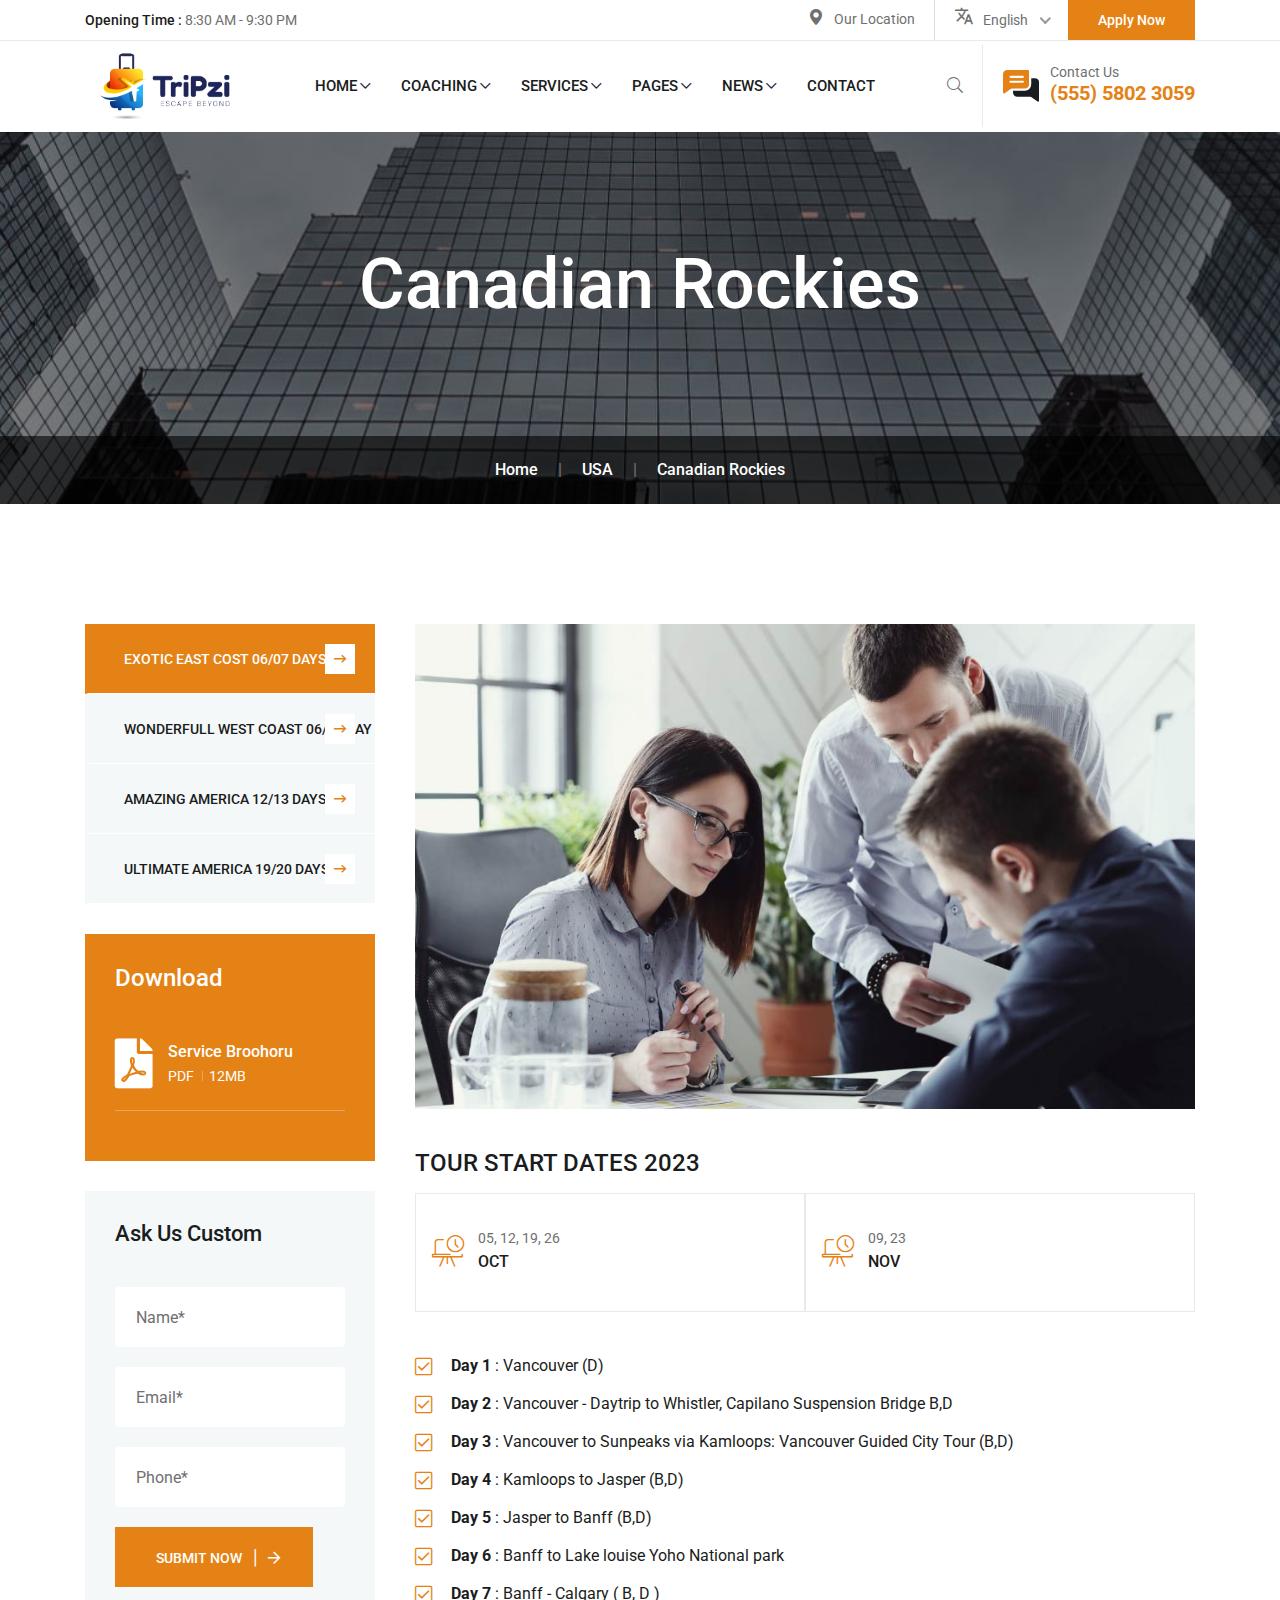
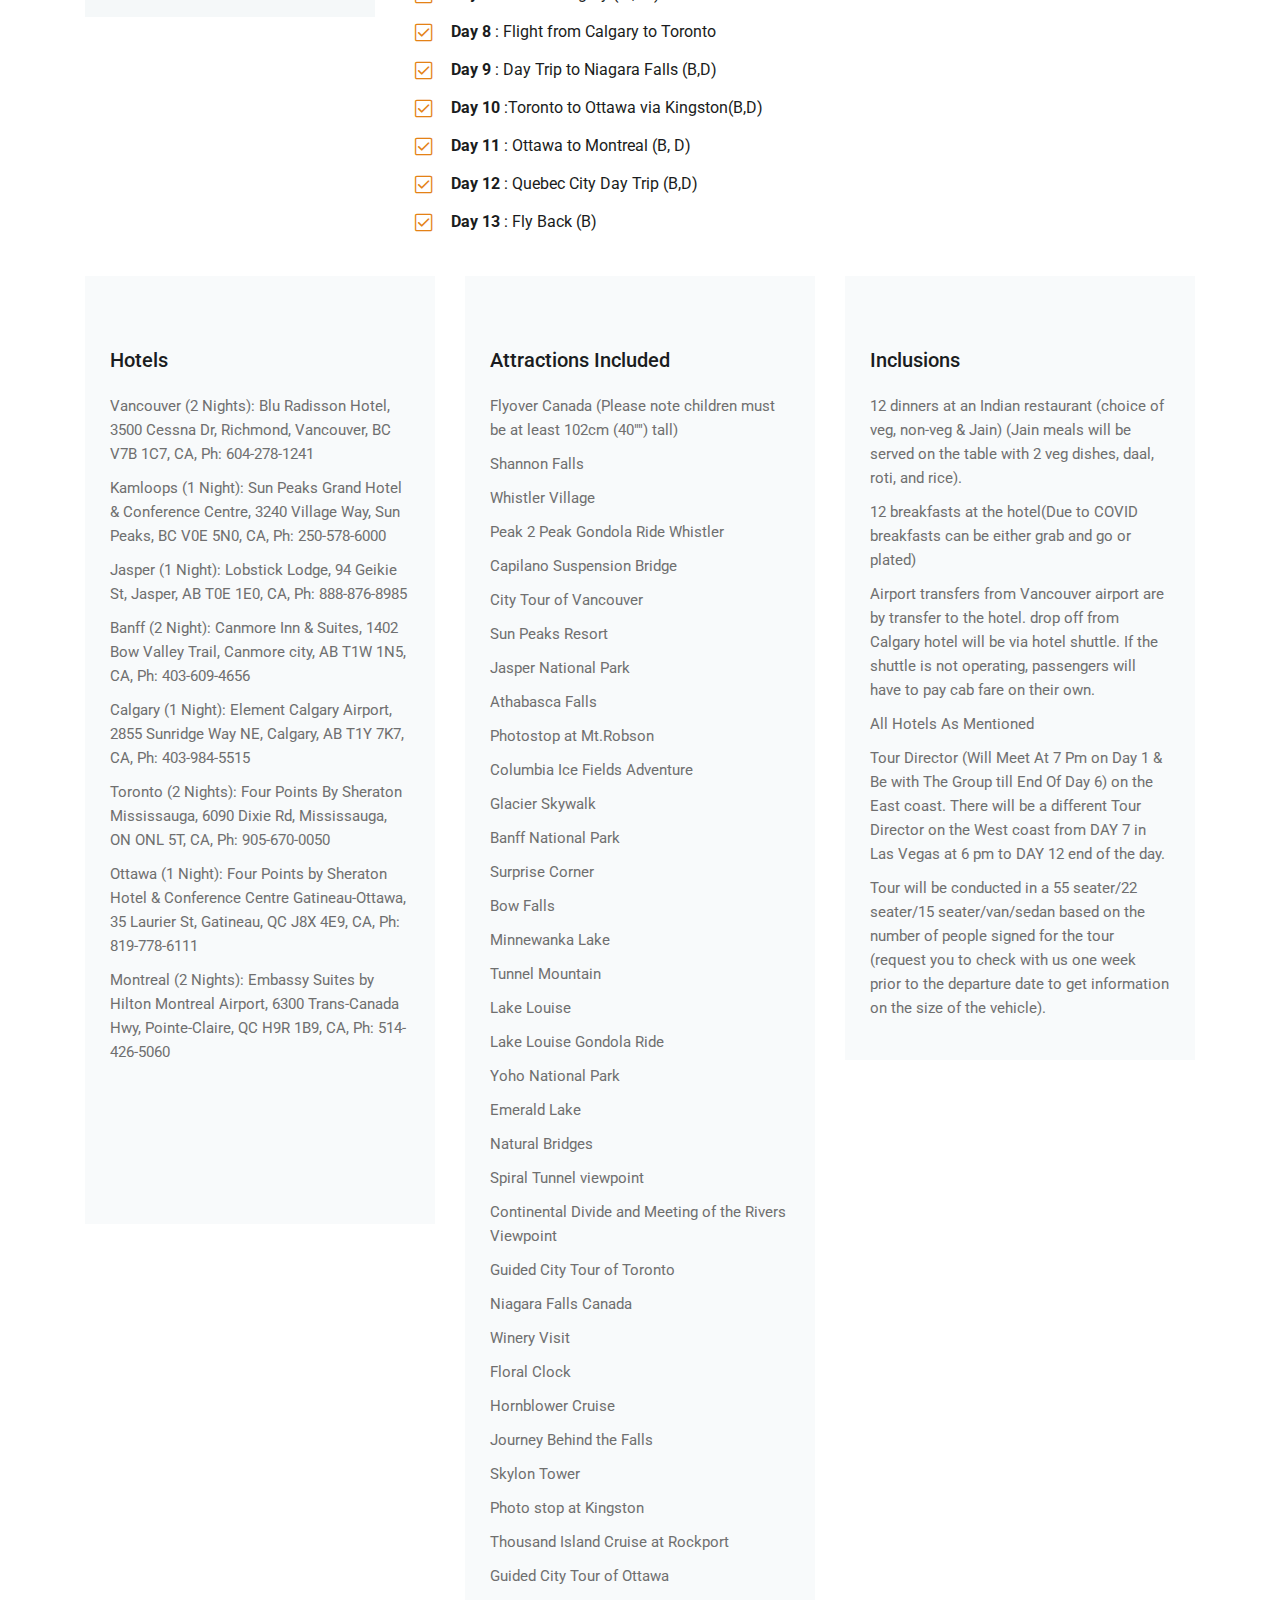
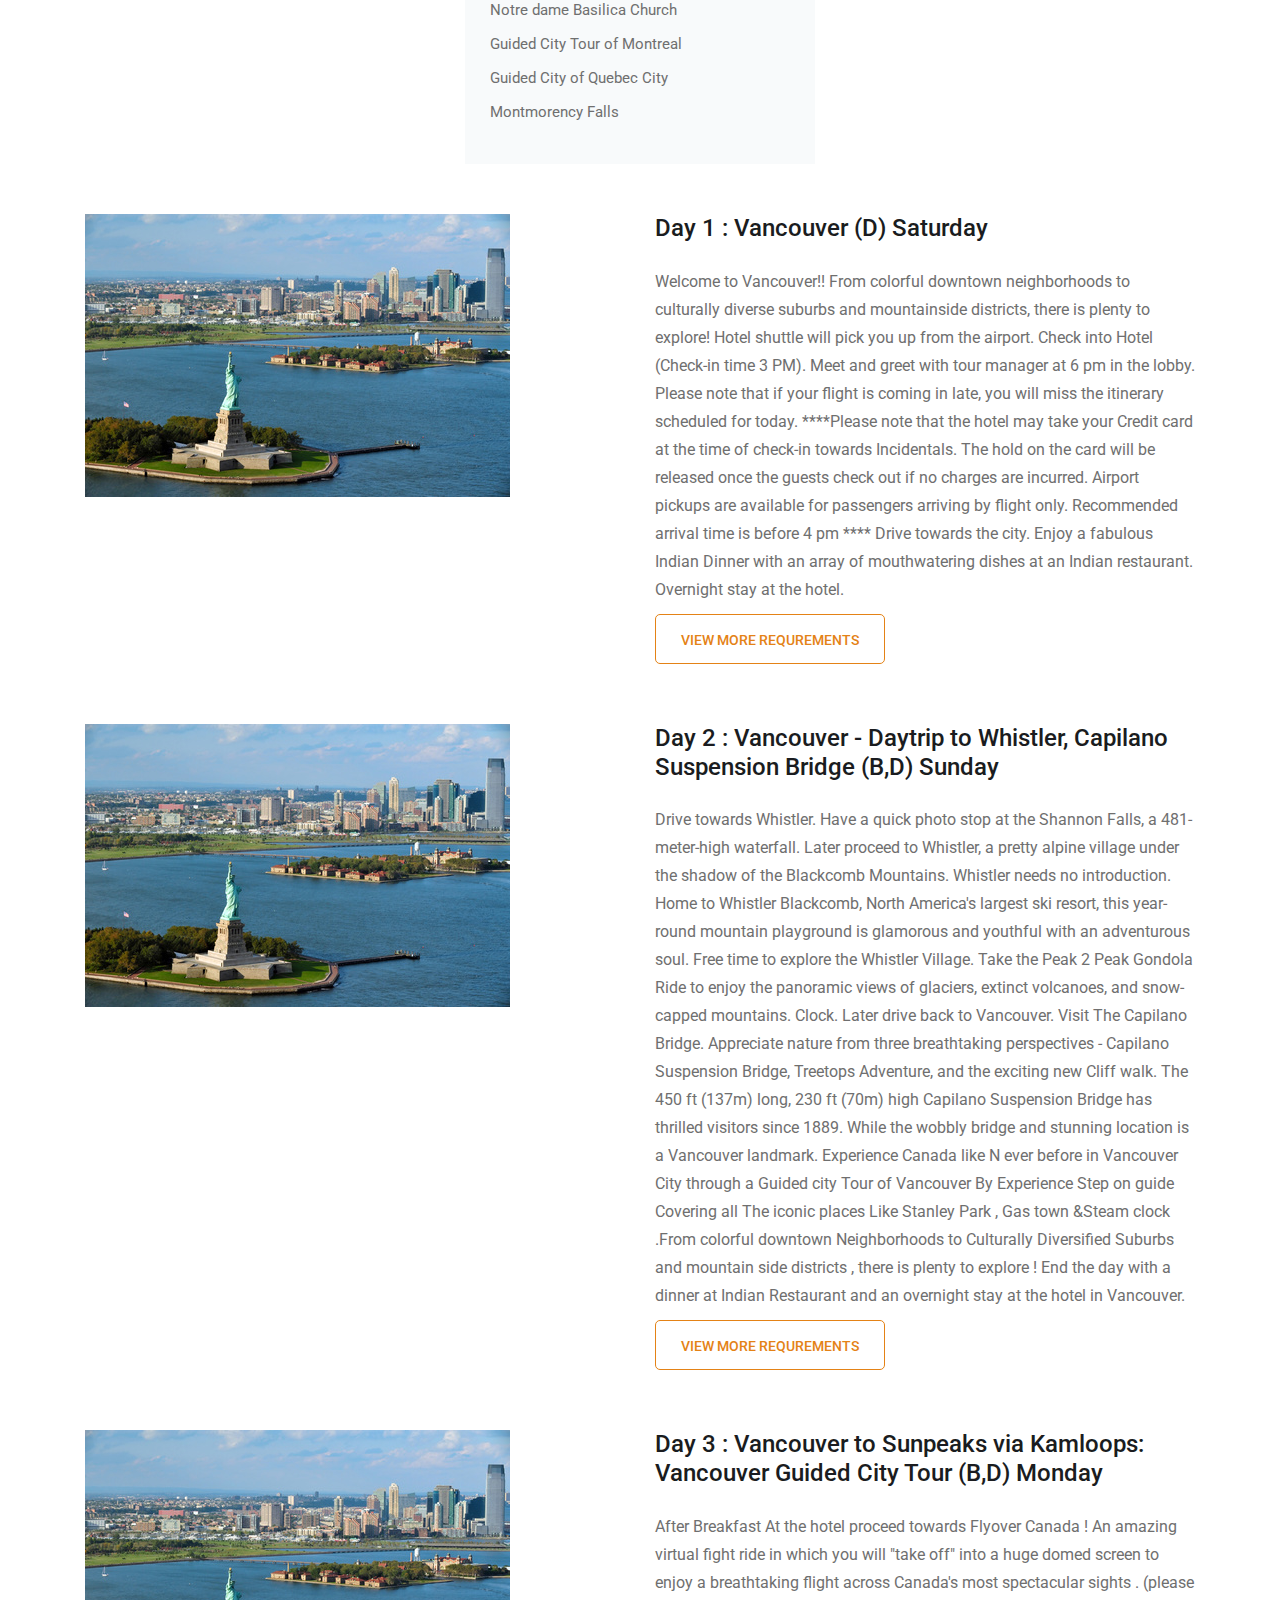
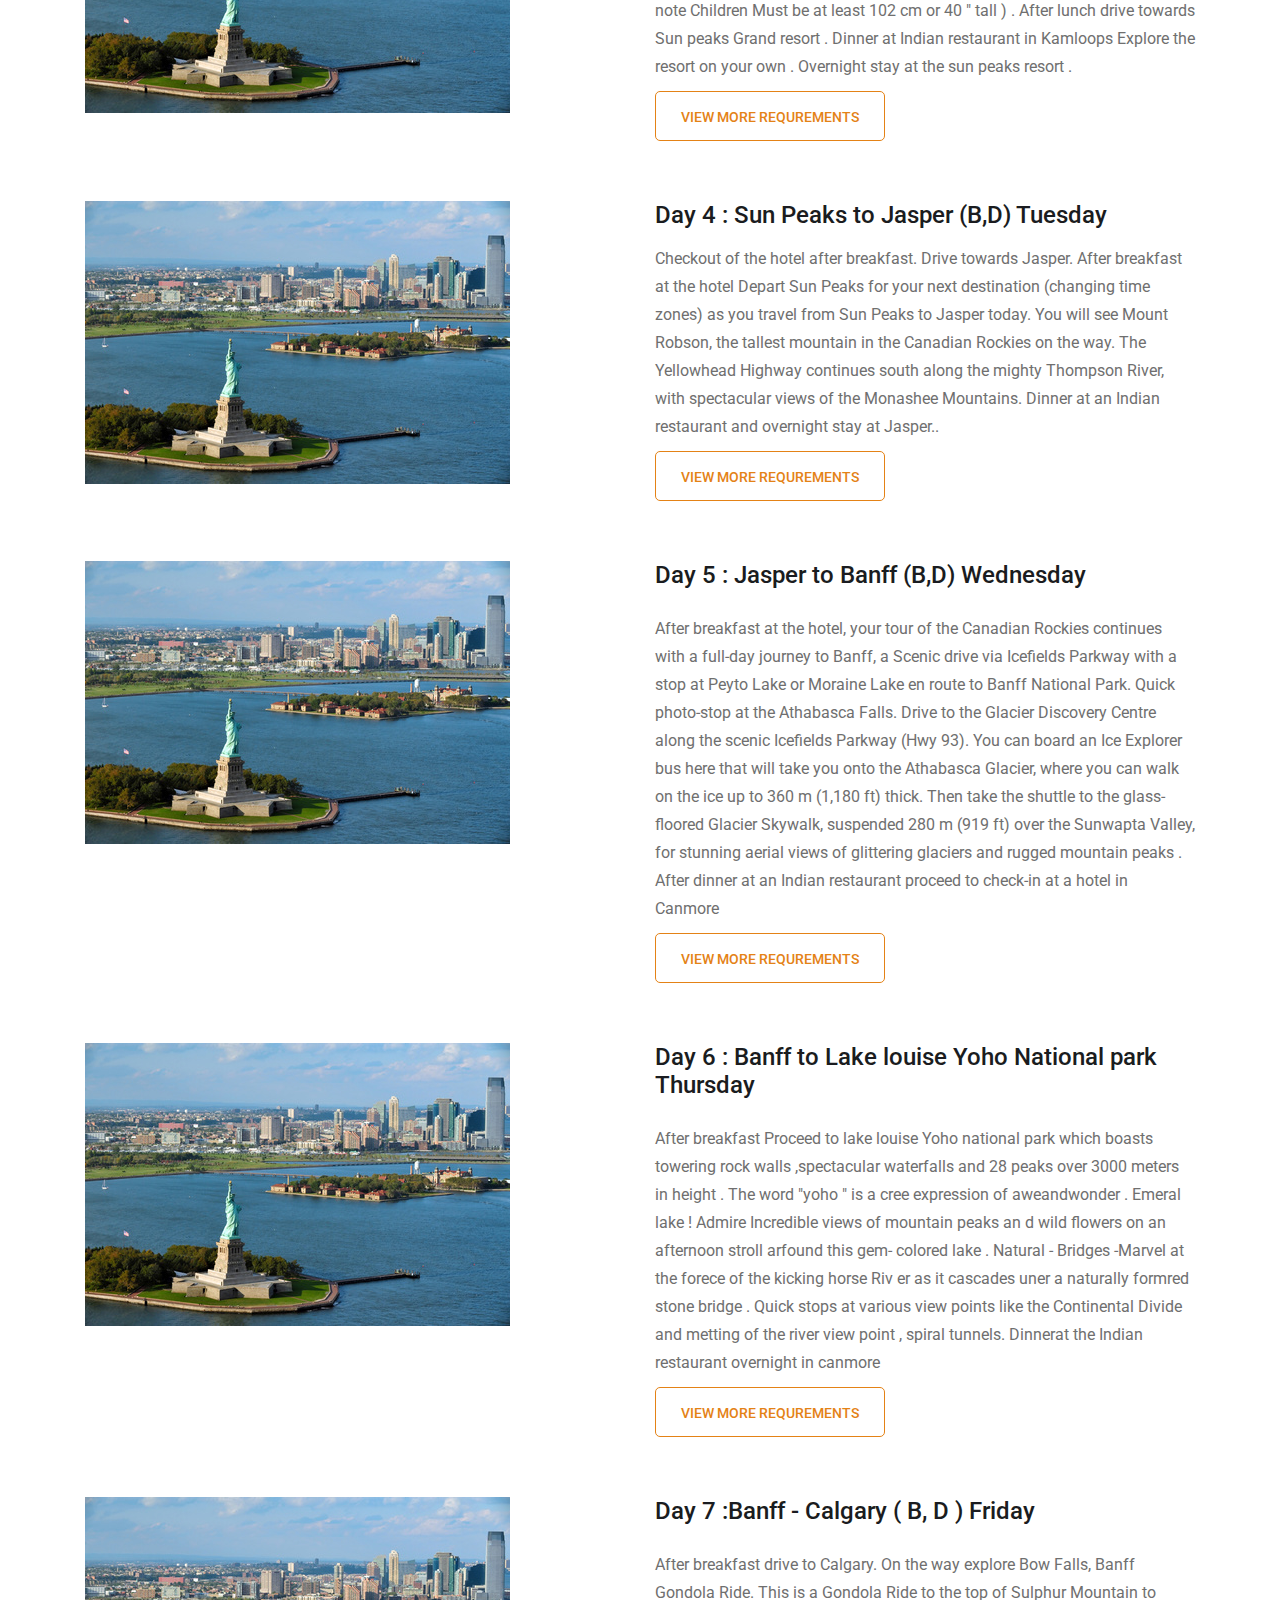
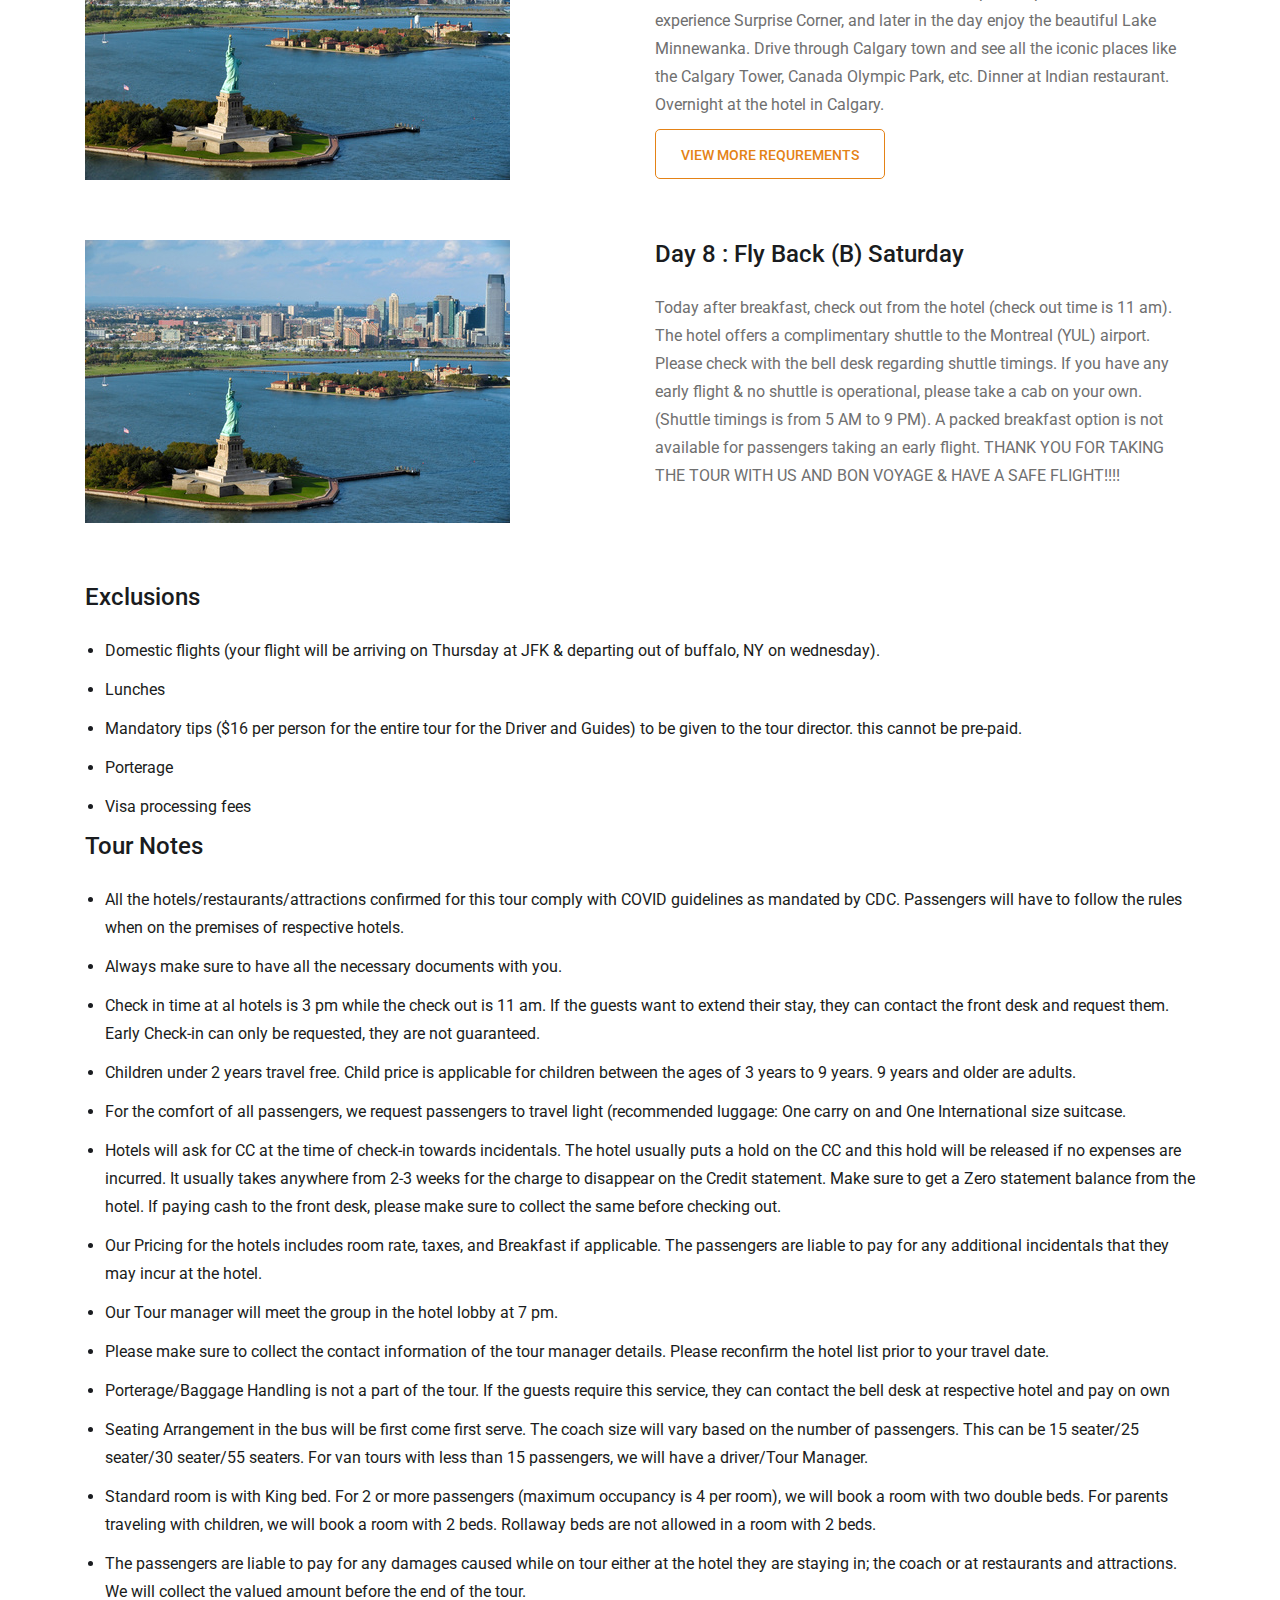
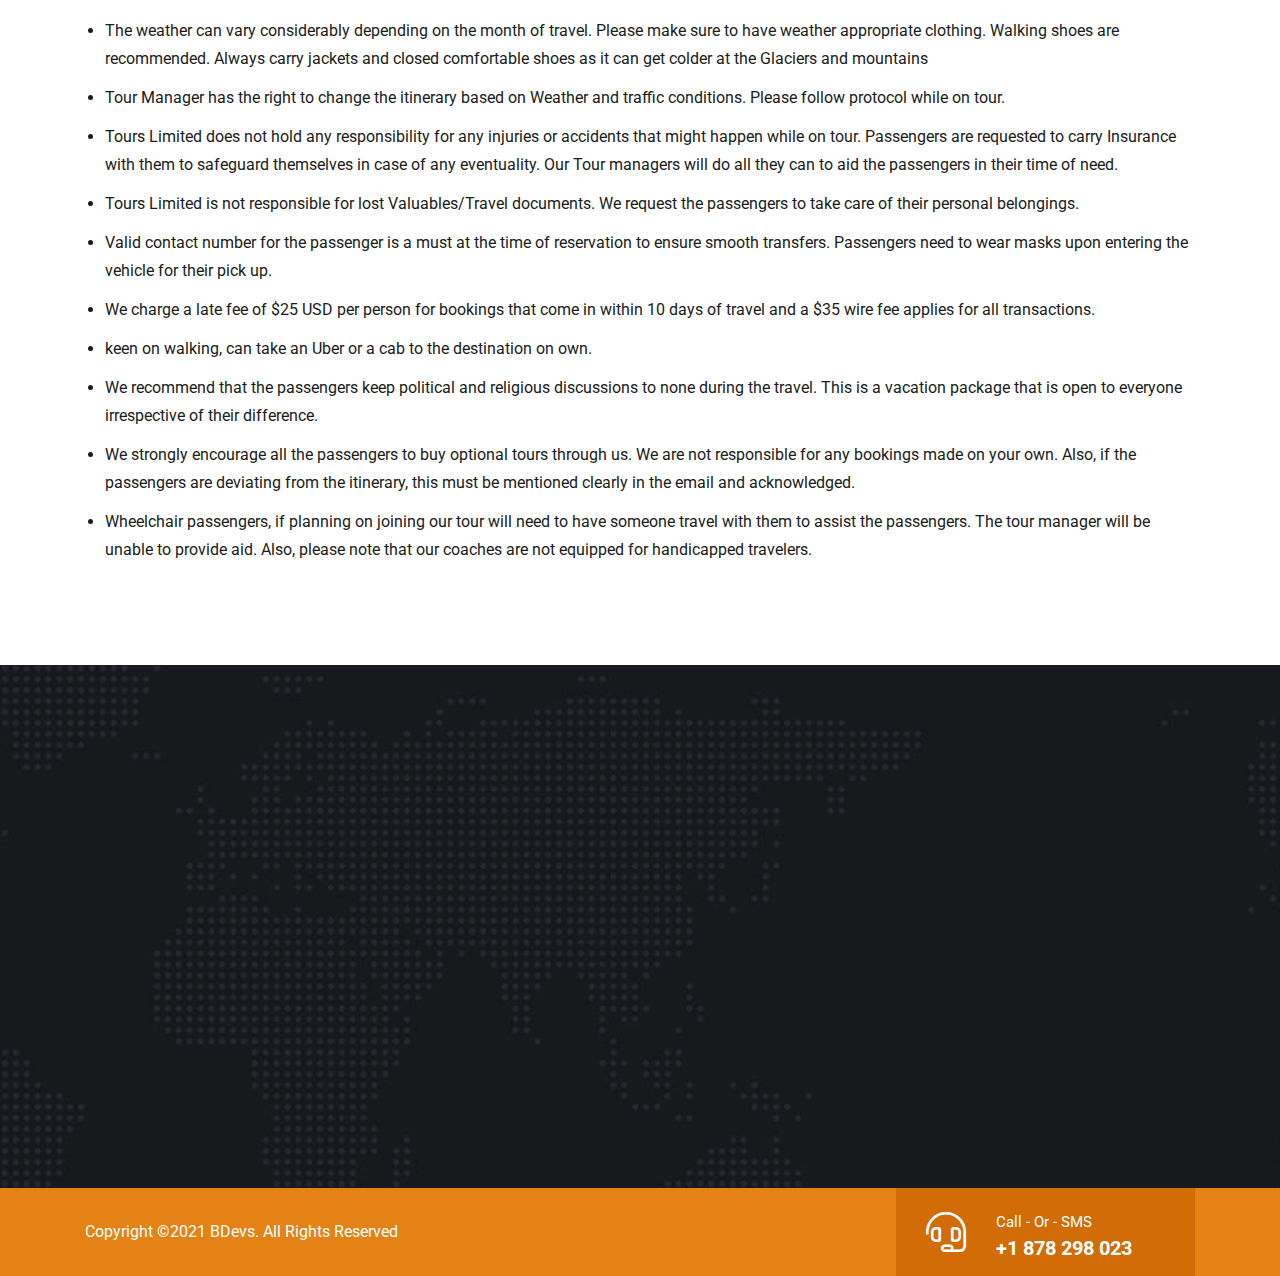
<file: Canadian-Rocies.html>
<!doctype html>
<html class="no-js" lang="en">


<!-- Mirrored from wphix.com/template/visapass/visapass/business-visa.html by HTTrack Website Copier/3.x [XR&CO'2014], Thu, 07 Sep 2023 06:43:12 GMT -->
<head>
    <style>
        /* Define a class for the dot icons */
        .dot-icon {
            list-style-type: disc; /* Use disc style for the dot */
            margin-left: 20px; /* Add some left margin for spacing */
        }
        
    </style>
    <meta charset="utf-8">
    <meta http-equiv="x-ua-compatible" content="ie=edge">
    <title>Canadian-Rockies.html</title>
    <meta name="description" content="">
    <meta name="viewport" content="width=device-width, initial-scale=1">

    <link rel="manifest" href="site.html">
    <link rel="shortcut icon" type="image/x-icon" href="assets/favicon.png">
    <!-- Place favicon.ico in the root directory -->

    <!-- CSS here -->
    <link rel="stylesheet" href="assets/css/bootstrap.min.css">
    <link rel="stylesheet" href="assets/css/animate.min.css">
    <link rel="stylesheet" href="assets/css/custom-animation.css">
    <link rel="stylesheet" href="assets/css/magnific-popup.css">
    <link rel="stylesheet" href="assets/css/fontawesome.min.css">
    <link rel="stylesheet" href="assets/css/meanmenu.css">
    <link rel="stylesheet" href="assets/css/flaticon.css">
    <link rel="stylesheet" href="assets/css/nice-select.css">    
    <link rel="stylesheet" href="assets/css/venobox.min.css">
    <link rel="stylesheet" href="assets/css/backToTop.css">
    <link rel="stylesheet" href="assets/css/slick.css">
    <link rel="stylesheet" href="assets/css/owl.carousel.min.css">
    <link rel="stylesheet" href="assets/css/swiper-bundle.css">
    <link rel="stylesheet" href="assets/css/default.css">
    <link rel="stylesheet" href="assets/css/main.css">
</head>

<body>
    <!--[if lte IE 9]>
            <p class="browserupgrade">You are using an <strong>outdated</strong> browser. Please <a href="https://browsehappy.com/">upgrade your browser</a> to improve your experience and security.</p>
        <![endif]-->

    <!-- Add your site or application content here -->

    <!-- preloader -->
    <div id="preloader">
        <div class="preloader">
            <span></span>
            <span></span>
        </div>
    </div>
    <!-- preloader end  -->

    <!-- back to top start -->
    <div class="progress-wrap">
        <svg class="progress-circle svg-content" width="100%" height="100%" viewBox="-1 -1 102 102">
            <path d="M50,1 a49,49 0 0,1 0,98 a49,49 0 0,1 0,-98" />
        </svg>
    </div>
    <!-- back to top end -->

<!-- header area start here -->
<header>
    <div class="header-top">
        <div class="container">
             <div class="row align-items-center">
                 <div class="col-xxl-8 col-lg-6">
                     <div class="header-top-left">
                         <ul>
                             <li><span>Opening Time :</span> 8:30 AM - 9:30 PM</li>
                         </ul>
                     </div>
                 </div>
                 <div class="col-xxl-4 col-lg-6">
                     <div class="topheader-info">
                         <div class="top-button f-right ">
                             <a href="contact.html">Apply Now</a>
                         </div>
                         <div class="header-language f-right">                        
                             <select>
                                 <option data-display="English">English</option>
                                 <option value="1">Bangla</option>
                                 <option value="2">Arbi</option>
                                 <option value="3">China</option>
                                 <option value="4">Turky</option>
                             </select>
                         </div>
                         <div class="header-location f-right">
                             <ul>
                                 <li><i class="flaticon-pin"></i><a href="contact.html">Our Location</a></li>
                             </ul>
                         </div>
                     </div>                  
                 </div>
             </div>
        </div>
    </div>
    <div class="header-menu header-sticky">
        <div class="container">
            <div class="row align-items-center">
                <div class="col-xxl-2 col-xl-2 col-lg-2 col-8">
                    <div class="header-logo ">
                        <a href="index.html"><img src="assets/img/logo/logo.png" class="img-fluid" alt="img"></a>
                    </div>
                </div>
                <div class="col-xxl-7 col-xl-7 col-lg-7 col-4">
                    <div class="main-menu d-none d-lg-block ">
                        <nav id="mobile-menu">
                            <ul>
                                <li class="menu-item-has-children"><a href="index.html">HOME</a>
                                    <ul class="sub-menu">
                                        <li><a href="index.html">Home Style 1</a></li>
                                        <li><a href="index-2.html">Home Style 2</a></li>
                                    </ul>
                                </li>
                                <li class="menu-item-has-children"><a href="coaching.html">Coaching</a>
                                    <ul class="sub-menu">
                                        <li><a href="coaching.html">Coaching</a></li>
                                        <li><a href="ielts-course.html">Coaching Details</a></li>
                                    </ul>
                                </li>
                                <li class="menu-item-has-children"><a href="services.html">Services</a>
                                    <ul class="sub-menu">
                                        <li><a href="services.html">Services</a></li>
                                        <li><a href="business-visa.html">Services Details</a></li>
                                    </ul>
                                </li>
                                <li class="menu-item-has-children"><a href="#">PAGES</a>
                                    <ul class="sub-menu">
                                        <li><a href="about.html">About</a></li>
                                        <li><a href="team.html">Team</a></li>
                                        <li><a href="team-details.html">Team Details</a></li>
                                        <li><a href="countries.html">Countries</a></li>
                                        <li><a href="united-states.html">Country Details</a></li>
                                        <li><a href="partners.html">Partners</a></li>
                                        <li><a href="faq.html">Faq</a></li>
                                        <li><a href="404-error.html">404 Error</a></li>
                                    </ul>
                                </li>
                                <li class="menu-item-has-children"><a href="news.html">News</a>
                                    <ul class="sub-menu">
                                        <li><a href="news.html">News</a></li>
                                        <li><a href="news-details.html">News Details</a></li>
                                    </ul>
                                </li>
                                <li><a href="contact.html">CONTACT</a></li>
                            </ul>
                        </nav>
                    </div>
                    <div class="side-menu-icon d-lg-none text-end">
                        <button class="side-toggle"><i class="far fa-bars"></i></button>
                    </div>
                </div>
                <div class="col-xxl-3 col-xl-3 col-lg-3">
                    <div class="main-menu-wrapper d-flex align-items-center justify-content-end">
                        <div class="main-menu-wrapper__search text-left">
                          <a class="search-btn nav-search search-trigger" href="#"><i class="fal fa-search"></i></a>
                        </div>
                        <div class="main-menu-wrapper__call-number d-flex align-items-center">
                            <div class="main-menu-wrapper__call-icon mr-10">
                                <img src="assets/img/menu-icon/chatting.png" alt="">
                            </div>
                            <div class="main-menu-wrapper__call-text">
                                <span>Contact Us</span>
                                <h5><a href="tel:(555)58023059">(555) 5802 3059</a></h5>
                            </div>
                        </div>
                    </div>
                </div>
            </div>
        </div>
    </div>
<div class="offcanvas-overlay"></div>
<div class="fix">
    <div class="side-info">
        <button class="side-info-close"><i class="fal fa-times"></i></button>
        <div class="side-info-content">
            <div class="mobile-menu"></div>
        </div>
    </div>
</div>
</header>

<!-- Fullscreen search -->
<div class="search-wrap">
    <div class="search-inner">
        <i class="fal fa-times search-close" id="search-close"></i>
        <div class="search-cell">
            <form method="get">
                <div class="search-field-holder">
                    <input type="search" class="main-search-input" placeholder="Search Entire Store...">
                </div>
            </form>
        </div>
    </div>
</div>
<!-- end fullscreen search -->

<!-- header area end here -->

<!-- page title area start -->
<div class="page-title__area pt-110" style="background-image: url(assets/img/about-us/ab-us.jpg);">
    <div class="container">
        <div class="row">
           <div class="col-xxl-12">
              <div class="page__title-wrapper text-center">
                 <h3 class="pb-100">Canadian Rockies</h3>
              </div>
           </div>
        </div>
     </div>
     <nav class="breadccrumb-bg">
        <ul class="breadcrumb justify-content-center pt-20 pb-20">
           <li class="bd-items"><a href="index.html">Home</a></li>
           <li class="bd-items bdritems">|</li>
           <li class="bd-items"> <a href="Canadian-Rocies.html">USA</a></li>
           <li class="bd-items bdritems">|</li>
           <li class="bd-items"> <a href="Canadian-Rocies.html">Canadian Rockies</a></li>
        </ul>
     </nav>
</div>
 <!-- page title area end -->

 <main>


<!-- business area start here -->
<div class="businnes-area pt-120 pb-90">
    <div class="container">
        <div class="row">
            <div class="col-xxl-4 col-xl-4 col-lg-4">
                <div class="sidebar-left__wrapper">
                    <div class="sidebar__widget mb-30">
                        <div class="sidebar__widget-content">
                            <div class="cat-link">
                                <ul>
                                    <li><a class="active" href="business-visa.html">EXOTIC EAST COST 06/07 DAYS</a></li>
                                    <li><a href="business-visa.html">WONDERFULL WEST COAST 06/07 DAY</a></li>
                                    <li><a href="business-visa.html">AMAZING AMERICA 12/13 DAYS</a></li>
                                    <li><a href="business-visa.html">ULTIMATE AMERICA 19/20 DAYS</a></li>
                                    <!-- <li><a href="business-visa.html"> Student Visa</a></li> -->
                                    <!-- <li><a href="business-visa.html">Job/work Visa</a></li> -->
                                </ul>
                            </div>
                        </div>
                    </div>
                    <div class="sidebar__widget mb-30 theme-bg pd-30">
                        <div class="sidebar__widget-title title-white mb-40">
                            <h4>Download</h4>
                        </div>
                        <div class="sidebar__widget-content">
                                <ul>
                                <li class="d-flex align-items-center mb-20 pdf-btm-border">
                                        <div class="docu__thumb mr-15">
                                            <a href="contact.html"><i class="fas fa-file-pdf"></i></a>
                                        </div>
                                        <div class="docu__text">
                                            <h6><a href="contact.html">Service Broohoru</a></h6>
                                            <p>PDF<span>12Mb</span></p> 
                                        </div>
                                </li>
                               <!--- <li class="d-flex align-items-center mb-20 pdf-btm-border">
                                        <div class="docu__thumb mr-15">
                                            <a href="contact.html"><i class="fas fa-file-pdf"></i></a>
                                        </div>
                                        <div class="docu__text">
                                            <h6><a href="contact.html">Visa Application Form</a></h6>
                                            <p>PDF<span>12Mb</span></p> 
                                        </div>
                                    </li>
                                    <li class="d-flex align-items-center mb-20 pdf-btm-border pdf-btm-none">
                                        <div class="docu__thumb mr-15">
                                            <a href="contact.html"><i class="fas fa-file-pdf"></i></a>
                                        </div>
                                        <div class="docu__text">
                                            <h6><a href="contact.html">Admission Form</a></h6>
                                            <p>PDF<span>12Mb</span></p> 
                                        </div>
                                    </li>-->
                                </ul>
                            </div>
                        </div>
                        <div class="faqfrm__visa mb-30">
                            <div class="sidebar-title mb-40">
                                <h3>Ask Us Custom</h3>
                            </div>
                            <div class="faqfrm__visa-form">
                                <form action="#">
                                    <input type="text" placeholder="Name*">
                                    <input type="email" placeholder="Email*">
                                    <input type="email" placeholder="Phone*">
                                   
                                    <button class="theme-btn" type="submit">Submit Now</button>
                                </form>
                            </div>
                        </div>
                        <!--<div class="sidebar__widget mb-30">
                            <div class="sidebar__widget-content">
                                <div class="sidebar__widget-content-banner">
                                    <img src="assets/img/business-visa/business-adds.jpg" alt="">
                                    <div class="sidebar__widget-content-banner-text">
                                        <span>Tour Services</span>
                                        <h2>In USA</h2>
                                        <a href="contact.html" class="banner-btn">Contact US</a>
                                    </div>
                                </div>
                            </div>
                        </div>-->
                 </div>
            </div>

            <div class="col-xxl-8 col-xl-8 col-lg-8">
                <div class="sidebar__deatils">
                    <div class="visa-details">  
                        <div class="visa-deatils__thumb mb-40">
                            <img src="assets/img/business-visa/business-visa.jpg" alt="">
                        </div>
                        <div class="course-ieltes-txt">
                            <h4 class="mb-15">TOUR START DATES 2023</h4>
                            <div class="row g-0">
                                <div class="col-xxl-3 col-xl-6 col-lg-6 col-md-6">
                                    <div class="course__items d-flex align-items-center">
                                        <div class="course__items-icon">
                                            <i class="flaticon-duration"></i>
                                        </div>
                                        <div class="course__items-dtext">
                                            <span>05, 12, 19, 26</span>
                                            <h4>OCT</h4>
                                        </div>
                                    </div>
                                </div>
                                <div class="col-xxl-3 col-xl-6 col-lg-6 col-md-6">
                                    <div class="course__items d-flex align-items-center">
                                        <div class="course__items-icon">
                                            <i class="flaticon-duration"></i>
                                        </div>
                                        <div class="course__items-dtext">
                                            <span>09, 23</span>
                                            <h4>NOV</h4>
                                        </div>
                                    </div>
                                </div>
                                
                              
                                
                            </div>
                            <ul class="necessary-link mb-40 mt-40">
                                <li><i class="fal fa-check-square"></i><b>Day 1</b> :  Vancouver (D)  </li>
                                <li><i class="fal fa-check-square"></i><b>Day 2</b> :   Vancouver - Daytrip to Whistler, Capilano Suspension Bridge B,D</li>
                                <li><i class="fal fa-check-square"></i><b>Day 3</b> : Vancouver to Sunpeaks via Kamloops: Vancouver Guided City Tour (B,D) </li>
                                <li><i class="fal fa-check-square"></i><b>Day 4</b> :  Kamloops to Jasper (B,D) </li>
                                <li><i class="fal fa-check-square"></i><b>Day 5</b> :  Jasper to Banff (B,D)</li>
                                <li><i class="fal fa-check-square"></i><b>Day 6</b> :    Banff to Lake louise Yoho National park    </li>
                                <li><i class="fal fa-check-square"></i><b>Day 7</b> :   Banff - Calgary ( B, D ) </li>
                                <li><i class="fal fa-check-square"></i><b>Day 8</b> : Flight from Calgary to Toronto</li>
                                <li><i class="fal fa-check-square"></i><b>Day 9</b> :   Day Trip to Niagara Falls (B,D)  </li>
                                <li><i class="fal fa-check-square"></i><b>Day 10</b> :Toronto to Ottawa via Kingston(B,D) </li>
                                <li><i class="fal fa-check-square"></i><b>Day 11</b> :   Ottawa to Montreal (B, D)</li>
                                <li><i class="fal fa-check-square"></i><b>Day 12</b> :   Quebec City Day Trip (B,D) </li>
                                <li><i class="fal fa-check-square"></i><b>Day 13</b> : Fly Back (B)</li>
                                 
                                                  
                        </div>
                    </div>

                   
                 
                   
               </div>
            </div>
            <div class="business__items">
                <div class="row">
                    <div class="col-xxl-4 col-xl-4 col-lg-6 col-md-6">
                        <div class="business__items-single faq-bg mb-50" style=" padding-bottom: 150px;">
                            <!-- <i class="flaticon-requirement"></i> -->
                            <h4 class="business__items-single-title mt-25 mb-20 ">
                                Hotels 
                            </h4>
                            <p>Vancouver (2 Nights): Blu Radisson Hotel, 3500 Cessna Dr, Richmond, Vancouver, BC V7B 1C7, CA, Ph: 604-278-1241</span>
                            </p>
                            <p>Kamloops (1 Night): Sun Peaks Grand Hotel & Conference Centre, 3240 Village Way, Sun Peaks, BC V0E 5N0, CA, Ph: 250-578-6000</span></p>
                            <p>Jasper (1 Night): Lobstick Lodge, 94 Geikie St, Jasper, AB T0E 1E0, CA, Ph: 888-876-8985</span></p>
                            <p>Banff (2 Night): Canmore Inn & Suites, 1402 Bow Valley Trail, Canmore city, AB T1W 1N5, CA, Ph: 403-609-4656</span>  </p>
                            <p>Calgary (1 Night): Element Calgary Airport, 2855 Sunridge Way NE, Calgary, AB T1Y 7K7, CA, Ph: 403-984-5515</span>  </p>
                            <p>Toronto (2 Nights): Four Points By Sheraton Mississauga, 6090 Dixie Rd, Mississauga, ON ONL 5T, CA, Ph: 905-670-0050
                            </span>  </p>
                            <p>Ottawa (1 Night): Four Points by Sheraton Hotel & Conference Centre Gatineau-Ottawa, 35 Laurier St, Gatineau, QC J8X 4E9, CA, Ph: 819-778-6111
                            </span>  </p>
                            <p>Montreal (2 Nights): Embassy Suites by Hilton Montreal Airport, 6300 Trans-Canada Hwy, Pointe-Claire, QC H9R 1B9, CA, Ph: 514-426-5060</span></p>



                        </div>
                    </div>
                    <div class="col-xxl-4 col-xl-4 col-lg-6 col-md-6">
                        <div class="business__items-single faq-bg mb-50">
                            <!-- <i class="flaticon-paperwork"></i> -->
                            <h4 class="business__items-single-title mt-25 mb-20">
                            Attractions Included
                              <br>
                            </h4>
                            <p>Flyover Canada (Please note children must be at least 102cm (40"") tall)</p>
                            <p>Shannon Falls</p>
                            <p>  Whistler Village</p>
                            <p> Peak 2 Peak Gondola Ride Whistler</p>
                            <p> Capilano Suspension Bridge</p>
                            <p>  City Tour of Vancouver</p>
                            <p>Sun Peaks Resort </p>
                            <p>Jasper National Park</p>
                            <p>  Athabasca Falls</p>
                            <p> Photostop at Mt.Robson</p>
                            <p> Columbia Ice Fields Adventure</p>
                            <p> Glacier Skywalk</p>
                            <p> Banff National Park</p>
                            <p>  Surprise Corner </p>
                            <p>Bow Falls</p>
                            <p> Minnewanka Lake</p>
                            <p> Tunnel Mountain</p>
                            <p>Lake Louise</p>
                            <p>Lake Louise Gondola Ride</p>
                            <p>Yoho National Park</p>
                            <p>Emerald Lake</p>
                            <p> Natural Bridges</p>
                            <p> Spiral Tunnel viewpoint</p>
                            <p>Continental Divide and Meeting of the Rivers Viewpoint</p>
                            <p> Guided City Tour of Toronto</p>
                            <p>Niagara Falls Canada</p>
                            <p>Winery Visit</p>
                            <p>Floral Clock</p>
                            <p> Hornblower Cruise</p>
                            <p>Journey Behind the Falls</p>
                            <p>Skylon Tower</p>
                            <p>Photo stop at Kingston</p>
                            <p>Thousand Island Cruise at Rockport</p>
                            <p>Guided City Tour of Ottawa</p>
                            <p>Notre dame Basilica Church</p>
                            <p>Guided City Tour of Montreal</p>
                            <p>Guided City of Quebec City</p>
                            <p>Montmorency Falls</p>




                           
                        </div>
                    </div>
                    <div class="col-xxl-4 col-xl-4 col-lg-6 col-md-6">
                        <div class="business__items-single faq-bg mb-50">
                            <!-- <i class="flaticon-application"></i> -->
                            <h4 class="business__items-single-title mt-25 mb-20">
                                Inclusions <br>
                                
                            </h4>
                            <p>12 dinners at an Indian restaurant (choice of veg, non-veg & Jain) (Jain meals will be served on the table with 2 veg dishes, daal, roti, and rice). </p>
                            <p>12 breakfasts at the hotel(Due to COVID breakfasts can be either grab and go or plated)</p>
                            <p>  Airport transfers from Vancouver airport are by transfer to the hotel. drop off from Calgary hotel will be via hotel shuttle. If the shuttle is not operating, passengers will have to pay cab fare on their own.</p>
                           
                            <p>All Hotels As Mentioned </p>
                          
                            <p>Tour Director (Will Meet At 7 Pm on Day 1 &amp; Be with The Group till End Of Day 6) on the East coast. There will be a different Tour Director on the West coast from DAY 7 in Las Vegas at 6 pm to DAY 12 end of the day.</p>
                            <p> Tour will be conducted in a 55 seater/22 seater/15 seater/van/sedan based on the number of people signed for the tour (request you to check with us one week prior to the departure date to get information on the size of the vehicle).</p>
                           
                            
                        </div>
                    </div>
                </div>
            </div>
            <div class="necessary">
                <div class="row">
                    <div class="col-xxl-6 col-xl-6">
                        <div class="necessary__box-thumb">
                            <img src="assets/img/business-visa/USA-1.jpg" alt="">
                        </div>
                    </div>
                    <div class="col-xxl-6 col-xl-6">
                        <div class="necessary__box">
                            <h4 class="necessary__title mb-25">
                              Day 1 : Vancouver (D) Saturday
                            </h4>
                            <p>Welcome to Vancouver!! From colorful downtown neighborhoods to culturally diverse suburbs and mountainside districts, there is plenty to explore! Hotel shuttle will pick you up from the airport. Check into Hotel (Check-in time 3 PM). Meet and greet with tour manager at 6 pm in the lobby. Please note that if your flight is coming in late, you will miss the itinerary scheduled for today. ****Please note that the hotel may take your Credit card at the time of check-in towards Incidentals. The hold on the card will be released once the guests check out if no charges are incurred. Airport pickups are available for passengers arriving by flight only. Recommended arrival time is before 4 pm **** Drive towards the city. Enjoy a fabulous Indian Dinner with an array of mouthwatering dishes at an Indian restaurant. Overnight stay at the hotel.</p>
                            <a href="services.html" class="business-btn">View More Requrements</a>
                        </div>
                    </div>
                </div>
            </div>
            <div class="necessary  mt-60">
                <div class="row">
                    <div class="col-xxl-6 col-xl-6 " >
                        <div class="necessary__box-thumb">
                            <img src="assets/img/business-visa/USA-1.jpg" alt="">
                        </div>
                    </div>
                    <div class="col-xxl-6 col-xl-6">
                        <div class="necessary__box">
                            <h4 class="necessary__title mb-25">
                              Day 2 :  Vancouver - Daytrip to Whistler, Capilano Suspension Bridge (B,D) Sunday 
                            </h4>
                            <p>Drive towards Whistler. Have a quick photo stop at the Shannon Falls, a 481-meter-high waterfall. Later proceed to Whistler, a pretty alpine village under the shadow of the Blackcomb Mountains. Whistler needs no introduction. Home to Whistler Blackcomb, North America's largest ski resort, this year-round mountain playground is glamorous and youthful with an adventurous soul. Free time to explore the Whistler Village. Take the Peak 2 Peak Gondola Ride to enjoy the panoramic views of glaciers, extinct volcanoes, and snow-capped mountains. Clock. Later drive back to Vancouver. Visit The Capilano Bridge. Appreciate nature from three breathtaking perspectives - Capilano Suspension Bridge, Treetops Adventure, and the exciting new Cliff walk. The 450 ft (137m) long, 230 ft (70m) high Capilano Suspension Bridge has thrilled visitors since 1889. While the wobbly bridge and stunning location is a Vancouver landmark. Experience Canada like N ever before in Vancouver City through a Guided city Tour of Vancouver By Experience Step on guide Covering all The iconic places Like Stanley Park , Gas town &Steam clock .From colorful downtown Neighborhoods to Culturally Diversified Suburbs and mountain side districts , there is plenty to explore ! End the day with a dinner at Indian Restaurant and an overnight stay at the hotel in Vancouver. <br></p>
                            <a href="services.html" class="business-btn">View More Requrements</a>
                        </div>
                    </div>
                </div>
            </div>

            <div class="necessary  mt-60">
                <div class="row">
                    <div class="col-xxl-6 col-xl-6 " >
                        <div class="necessary__box-thumb">
                            <img src="assets/img/business-visa/USA-1.jpg" alt="">
                        </div>
                    </div>
                    <div class="col-xxl-6 col-xl-6">
                        <div class="necessary__box">
                            <h4 class="necessary__title mb-25">
                              Day 3 :   Vancouver to Sunpeaks via Kamloops: Vancouver Guided City Tour (B,D)  Monday
                            </h4>
                            <p>After Breakfast At the hotel proceed towards Flyover Canada ! An amazing virtual fight ride in which you will "take off" into a huge domed screen to enjoy a breathtaking flight across Canada's most spectacular sights . (please note Children Must be at least 102 cm or 40 " tall ) . After lunch drive towards Sun peaks Grand resort . Dinner at Indian restaurant in Kamloops Explore the resort on your own . Overnight stay at the sun peaks resort .  
                            </p>
                            <a href="services.html" class="business-btn">View More Requrements</a>
                        </div>
                    </div>
                </div>
            </div>

            <div class="necessary  mt-60">
                <div class="row">
                    <div class="col-xxl-6 col-xl-6 " >
                        <div class="necessary__box-thumb">
                            <img src="assets/img/business-visa/USA-1.jpg" alt="">
                        </div>
                    </div>
                    <div class="col-xxl-6 col-xl-6">
                        <div class="necessary__box">
                            <h4 class="necessary__title mb-15">
                              Day 4 : Sun Peaks to Jasper (B,D) Tuesday
                            </h4>
                            <p>Checkout of the hotel after breakfast. Drive towards Jasper. After breakfast at the hotel Depart Sun Peaks for your next destination (changing time zones) as you travel from Sun Peaks to Jasper today. You will see Mount Robson, the tallest mountain in the Canadian Rockies on the way. The Yellowhead Highway continues south along the mighty Thompson River, with spectacular views of the Monashee Mountains. Dinner at an Indian restaurant and overnight stay at Jasper..</p>
                            <a href="services.html" class="business-btn">View More Requrements</a>
                        </div>
                    </div>
                </div>
            </div>


            <div class="necessary  mt-60">
                <div class="row">
                    <div class="col-xxl-6 col-xl-6 " >
                        <div class="necessary__box-thumb">
                            <img src="assets/img/business-visa/USA-1.jpg" alt="">
                        </div>
                    </div>
                    <div class="col-xxl-6 col-xl-6">
                        <div class="necessary__box">
                            <h4 class="necessary__title mb-25">
                              Day 5 :  Jasper to Banff (B,D)  Wednesday
                            </h4>
                            <p>After breakfast at the hotel, your tour of the Canadian Rockies continues with a full-day journey to Banff, a Scenic drive via Icefields Parkway with a stop at Peyto Lake or Moraine Lake en route to Banff National Park. Quick photo-stop at the Athabasca Falls. Drive to the Glacier Discovery Centre along the scenic Icefields Parkway (Hwy 93). You can board an Ice Explorer bus here that will take you onto the Athabasca Glacier, where you can walk on the ice up to 360 m (1,180 ft) thick. Then take the shuttle to the glass-floored Glacier Skywalk, suspended 280 m (919 ft) over the Sunwapta Valley, for stunning aerial views of glittering glaciers and rugged mountain peaks . After dinner at an Indian restaurant proceed to check-in at a hotel in Canmore</p>
                            <a href="services.html" class="business-btn">View More Requrements</a>
                        </div>
                    </div>
                </div>
            </div>

            <div class="necessary  mt-60">
                <div class="row">
                    <div class="col-xxl-6 col-xl-6 " >
                        <div class="necessary__box-thumb">
                            <img src="assets/img/business-visa/USA-1.jpg" alt="">
                        </div>
                    </div>
                    <div class="col-xxl-6 col-xl-6">
                        <div class="necessary__box">
                            <h4 class="necessary__title mb-25">
                              Day 6 :  Banff to Lake louise Yoho National park Thursday            
                            </h4>
                            <p>After breakfast Proceed to lake louise Yoho national park which boasts towering rock walls ,spectacular waterfalls and 28 peaks over 3000 meters in height . The word "yoho " is a cree expression of aweandwonder . Emeral lake ! Admire Incredible views of mountain peaks an d wild flowers on an afternoon stroll arfound this gem- colored lake . Natural - Bridges -Marvel at the forece of the kicking horse Riv er as it cascades uner a naturally formred stone bridge . Quick stops at various view points like the Continental Divide and metting of the river view point , spiral tunnels. Dinnerat the Indian restaurant overnight in canmore</p>
                            <a href="services.html" class="business-btn">View More Requrements</a>
                        </div>
                    </div>
                </div>
            </div>

            <div class="necessary  mt-60">
                <div class="row">
                    <div class="col-xxl-6 col-xl-6 " >
                        <div class="necessary__box-thumb">
                            <img src="assets/img/business-visa/USA-1.jpg" alt="">
                        </div>
                    </div>
                    <div class="col-xxl-6 col-xl-6">
                        <div class="necessary__box">
                            <h4 class="necessary__title mb-25">
                              Day 7 :Banff - Calgary ( B, D ) Friday
                            </h4>
                            <p>After breakfast drive to Calgary. On the way explore Bow Falls, Banff Gondola Ride. This is a Gondola Ride to the top of Sulphur Mountain to experience Surprise Corner, and later in the day enjoy the beautiful Lake Minnewanka. Drive through Calgary town and see all the iconic places like the Calgary Tower, Canada Olympic Park, etc. Dinner at Indian restaurant. Overnight at the hotel in Calgary.</p>
                            <a href="services.html" class="business-btn">View More Requrements</a>
                        </div>
                    </div>
                    
                </div>
            </div>
           
            </div>
            
           
           
           
            <div class="necessary  mt-60">
                <div class="row">
                    <div class="col-xxl-6 col-xl-6 " >
                        <div class="necessary__box-thumb">
                            <img src="assets/img/business-visa/USA-1.jpg" alt="">
                        </div>
                    </div>
                    <div class="col-xxl-6 col-xl-6">
                        <div class="necessary__box">
                            <h4 class="necessary__title mb-25">
                              Day 8 : Fly Back (B) Saturday
                            </h4>
                            <p>Today after breakfast, check out from the hotel (check out time is 11 am). The hotel offers a complimentary shuttle to the Montreal (YUL) airport. Please check with the bell desk regarding shuttle timings. If you have any early flight & no shuttle is operational, please take a cab on your own. (Shuttle timings is from 5 AM to 9 PM). A packed breakfast option is not available for passengers taking an early flight. THANK YOU FOR TAKING THE TOUR WITH US AND BON VOYAGE & HAVE A SAFE FLIGHT!!!!</p>
                        </div>
                    </div>
                    
                </div>
            </div>
           
            <div class="necessary  mt-60">
                <div class="row">
                    <!--<div class="col-xxl-6 col-xl-6 " >
                        <div class="necessary__box-thumb">
                            <img src="assets/img/business-visa/USA-1.jpg" alt="">
                        </div>
                    </div>-->
                    <div class="col-xxl-12 col-xl-12">
                        <div class="necessary__box">
                            <h4 class="necessary__title mb-25">
                                Exclusions  
                            </h4>
                            <ul>
                                <li  class="dot-icon"> Domestic flights (your flight will be arriving on Thursday at JFK &amp; departing out of buffalo, NY on wednesday). </li>
                                <li  class="dot-icon">Lunches</li>
                                <li  class="dot-icon">Mandatory tips  ($16 per person for the entire tour for the Driver and Guides) to be given to the tour director. this cannot be pre-paid.</li>
                                <li  class="dot-icon"> Porterage</li>
                                <li  class="dot-icon"> Visa processing fees</li>
                            </ul>
                             
                            <!-- <a href="services.html" class="business-btn">View More Requrements</a> -->
                        </div>
                    </div>
                    <div class="col-xxl-12 col-xl-12">
                        <div class="necessary__box">
                            <h4 class="necessary__title mb-25 ">
                                Tour Notes
                            </h4>
                           <ul>
                            <li class="dot-icon">
                                 All the hotels/restaurants/attractions confirmed for this tour comply with COVID guidelines as mandated by CDC. Passengers will have to follow the rules when on the premises of respective hotels.
                            </li>
                            <li class="dot-icon">
                                 Always make sure to have all the necessary documents with you.
                            </li>
                            <li class="dot-icon">
                                Check in time at al hotels is 3 pm while the check out is 11 am. If the guests want to extend their stay, they can contact the front desk and request them. Early Check-in can only be requested, they are not guaranteed.
                            </li>
                            <li class="dot-icon"> 
                                Children under 2 years travel free. Child price is applicable for children between the ages of 3 years to 9 years. 9 years and older are adults.
                            </li>
                            <li class="dot-icon">
                                For the comfort of all passengers, we request passengers to travel light (recommended luggage: One carry on and One International size suitcase.
                            </li>
                            <li class="dot-icon">
                                Hotels will ask for CC at the time of check-in towards incidentals. The hotel usually puts a hold on the CC and this hold will be released if no expenses are incurred. It usually takes anywhere from 2-3 weeks for the charge to disappear on the Credit statement. Make sure to get a Zero statement balance from the hotel. If paying cash to the front desk, please make sure to collect the same before checking out.
                            </li>
                            <li class="dot-icon">
                                 Our Pricing for the hotels includes room rate, taxes, and Breakfast if applicable. The passengers are liable to pay for any additional incidentals that they may incur at the hotel.
                            </li>
                            <li class="dot-icon">
                                 Our Tour manager will meet the group in the hotel lobby at 7 pm.
                            </li>
                            <li class="dot-icon">
                                 Please make sure to collect the contact information of the tour manager details. Please reconfirm the hotel list prior to your travel date.
                            </li>
                            <li class="dot-icon">
                                 Porterage/Baggage Handling is not a part of the tour. If the guests require this service, they can contact the bell desk at respective hotel and pay on own 
                            </li>
                            <li class="dot-icon">
                                 Seating Arrangement in the bus will be first come first serve. The coach size will vary based on the number of passengers. This can be 15 seater/25 seater/30 seater/55 seaters. For van tours with less than 15 passengers, we will have a driver/Tour Manager.
                            </li>
                            <li class="dot-icon">
                                 Standard room is with King bed. For 2 or more passengers (maximum occupancy is 4 per room), we will book a room with two double beds. For parents traveling with children, we will book a room with 2 beds. Rollaway beds are not allowed in a room with 2 beds.
                            </li>
                            <li class="dot-icon">
                                The passengers are liable to pay for any damages caused while on tour either at the hotel they are staying in; the coach or at restaurants and attractions. We will collect the valued amount before the end of the tour.
                            </li>
                            <li class="dot-icon">
                                 The weather can vary considerably depending on the month of travel. Please make sure to have weather appropriate clothing. Walking shoes are recommended. Always carry jackets and closed comfortable shoes as it can get colder at the Glaciers and mountains
                            </li>
                            <li class="dot-icon">
                                 Tour Manager has the right to change the itinerary based on Weather and traffic conditions. Please follow protocol while on tour.
                            </li>
                            <li class="dot-icon">
                                Tours Limited does not hold any responsibility for any injuries or accidents that might happen while on tour. Passengers are requested to carry Insurance with them to safeguard themselves in case of any eventuality. Our Tour managers will do all they can to aid the passengers in their time of need.
                            </li>
                            <li class="dot-icon">
                                Tours Limited is not responsible for lost Valuables/Travel documents. We request the passengers to take care of their personal belongings.
                            </li>
                            <li class="dot-icon">
                                 Valid contact number for the passenger is a must at the time of reservation to ensure smooth transfers. Passengers need to wear masks upon entering the vehicle for their pick up.
                            </li>
                            <li class="dot-icon">
                                We charge a late fee of $25 USD per person for bookings that come in within 10 days of travel and a $35 wire fee applies for all transactions.
                            </li>
                            <li class="dot-icon">
                              keen on walking, can take an Uber or a cab to the destination on own. 
                            </li>
                            <li  class="dot-icon" >
                                We recommend that the passengers keep political and religious discussions to none during the travel. This is a vacation package that is open to everyone irrespective of their difference.
                            </li>
                            <li class="dot-icon">
                                 We strongly encourage all the passengers to buy optional tours through us. We are not responsible for any bookings made on your own. Also, if the passengers are deviating from the itinerary, this must be mentioned clearly in the email and acknowledged.
                            </li>
                            <li class="dot-icon">
                                Wheelchair passengers, if planning on joining our tour will need to have someone travel with them to assist the passengers. The tour manager will be unable to provide aid. Also, please note that our coaches are not equipped for handicapped travelers.
                            </li>
                         </ul>
                             
                            <!-- <a href="services.html" class="business-btn">View More Requrements</a> -->
                        </div>
                    </div>
                </div>
            </div>
          <!---- <div class="information mt-60 ">
                <h3 class="information__title mb-25">
                    Visa Application Whole Process
                </h3>
                <p class="mb-30">Lorem, ipsum dolor sit amet consectetur adipisicing elit. Iusto, quae temporibus? Placeat ea dolorum at officiis laborum recusandae enim magni.</p>
                <div class="row">
                    <div class="col-xxl-6">
                        <div class="information-info">
                            <ul>
                                <li><span>Processing time</span>: <span>7 - 28 Days</span></li>
                                <li><span>Stay period</span>: <span>Up to 180 Days</span></li>
                                <li><span>Entry Persons</span>: <span>Single / Double</span></li>
                                <li><span>Life Insurance</span>: <span>Yes</span></li>
                                <li><span>Medical Checkup</span>: <span>Yes</span></li>
                                <li><span>Total Charges</span>: <span>$23,570</span></li>
                            </ul>
                        </div>
                    </div>
                    <div class="col-xxl-6">
                        <div class="information-right">
                            <img src="assets/img/business-visa/bussiness-2.jpg" alt="">
                            <div class="information__wrapper d-flex align-items-center theme-bg">
                                <div class="information__wrapper-icon">
                                    <i class="fal fa-headset"></i>
                                </div>
                                <div class="information__wrapper-cell">
                                    <span>Call for support</span>
                                <h5><a href="tel:+1878298023">+1 890 565 398</a></h5>
                                </div>
                            </div>
                        </div>
                    </div>
                </div>
            </div>-->
           <!--- <div class="business-according">
                <p class="mt-40 mb-40 ">England dotted with a lush, green landscape, rustic villages and throbbing with humanity. South Asian country that has plenty to offer to visitors with its diverse wildlife .We have helped students, business persons, tourists, clients with medical needs. There are many variations of passages of Lorem Ipsum available.</p>
                <div class="tab-content mb-30">
                    <div class="tab-pane fade show active">
                        <div class="faq-content faq-white">
                            <div class="accordion" id="accordionExample">
                                <div class="accordion-item">
                                    <h2 class="accordion-header" id="headingOne">
                                        <button class="accordion-button" type="button" data-bs-toggle="collapse" data-bs-target="#collapseOne" aria-expanded="true" aria-controls="collapseOne">
                                            How long does it take for a Transit Visa to process?
                                        </button>
                                    </h2>
                                    <div id="collapseOne" class="accordion-collapse collapse show" aria-labelledby="headingOne" data-bs-parent="#accordionExample">
                                        <div class="accordion-body">
                                            The European business visa is mainly for people who want to participate in business meetings, conferences in Europe. Visa holders are not allowed to work or seek employment in Europe. Individuals and circumstances influence how long it takes to apply for a business visa.
                                        </div>
                                    </div>
                                </div>
                            <div class="accordion-item">
                                <h2 class="accordion-header" id="headingTwo">
                                <button class="accordion-button collapsed" type="button" data-bs-toggle="collapse" data-bs-target="#collapseTwo" aria-expanded="false" aria-controls="collapseTwo">
                                    What is the purpose of the United States Business visa?
                                </button>
                                </h2>
                                <div id="collapseTwo" class="accordion-collapse collapse" aria-labelledby="headingTwo" data-bs-parent="#accordionExample">
                                <div class="accordion-body">
                                    <p>The European business visa is mainly for people who want to participate in business meetings, conferences in Europe. Visa holders are not allowed to work or seek employment in Europe. Individuals and circumstances influence how long it takes to apply for a business visa. </p>
                                </div>
                                </div>
                            </div>
                            <div class="accordion-item">
                                <h2 class="accordion-header" id="headingThree">
                                <button class="accordion-button collapsed" type="button" data-bs-toggle="collapse" data-bs-target="#collapseThree" aria-expanded="false" aria-controls="collapseThree">
                                    If the applicant is intending to stay more than 3 months?
                                </button>
                                </h2>
                                <div id="collapseThree" class="accordion-collapse collapse" aria-labelledby="headingThree" data-bs-parent="#accordionExample">
                                <div class="accordion-body">
                                    <p>The European business visa is mainly for people who want to participate in business meetings, conferences in Europe. Visa holders are not allowed to work or seek employment in Europe. Individuals and circumstances influence how long it takes to apply for a business visa. </p>
                                </div>
                                </div>
                            </div>
                            <div class="accordion-item">
                                <h2 class="accordion-header" id="headingThree1">
                                    <button class="accordion-button collapsed" type="button" data-bs-toggle="collapse" data-bs-target="#collapseThree1" aria-expanded="false" aria-controls="collapseThree1">
                                        What are the important things to know as a Transit Visa applicant?
                                    </button>
                                </h2>
                                <div id="collapseThree1" class="accordion-collapse collapse" aria-labelledby="headingThree1" data-bs-parent="#accordionExample">
                                    <div class="accordion-body">
                                    <p>The European business visa is mainly for people who want to participate in business meetings, conferences in Europe. Visa holders are not allowed to work or seek employment in Europe. Individuals and circumstances influence how long it takes to apply for a business visa. </p>
                                    </div>
                                </div>
                            </div>
                            
                            </div>
                        </div>
                    </div>
                </div>
            </div>-->
    </div>
</div>
<!-- business area end here -->
<!-- abbrand-area start -->
<!--<div class="abbrand-area pb-120 wow fadeInUp" data-wow-delay="0.3s" style="visibility: visible; animation-delay: 0.3s; animation-name: fadeInUp;">
    <div class="container">
        <div class="abbrand-active owl-carousel">
            <div class="abbrand-img">
               <a href="partners.html"><img src="assets/img/testimonial/1.png" alt=""></a> 
            </div>
            <div class="abbrand-img">
                <a href="partners.html"><img src="assets/img/testimonial/2.png" alt=""></a> 
             </div>
             <div class="abbrand-img">
                <a href="partners.html"><img src="assets/img/testimonial/3.png" alt=""></a> 
             </div>
             <div class="abbrand-img">
                <a href="partners.html"><img src="assets/img/testimonial/4.png" alt=""></a> 
             </div>
             <div class="abbrand-img">
                <a href="partners.html"><img src="assets/img/testimonial/5.png" alt=""></a> 
             </div>
             <div class="abbrand-img">
                <a href="partners.html"><img src="assets/img/testimonial/4.png" alt=""></a> 
             </div>
        </div>
    </div>
</div>
<!-- abbrand-area end -->
</main>

 
<!-- footer area start -->
<footer>
    <div class="footer__area footer-bg2 pt-95 pb-70" style="background-image: url(assets/img/footer-bg/footer-bg.jpg);">
        <div class="container">
            <div class="row">
                <div class="col-xxl-3 col-xl-3 col-lg-3 col-sm-6 wow fadeInUp" data-wow-delay="0.3s" style="visibility: visible; animation-delay: 0.3s; animation-name: fadeInUp;">
                    <div class="footer__widget mb-30">
                        <div class="footer__widget-title">
                            <div class="logo mb-30">
                                <a href="index.html"><img src="assets/img/footer-logo/f-logo.png" alt="logo"></a>
                            </div>
                        </div>
                        <div class="footer__widget-content">
                            <div class="footer__logo-area">
                                <p>Sed perspiciatis unde omnis natus error voluptatem accusan doloreqe laudantium totam aperiam eaque.</p>
                                <div class="social">
                                    <ul>
                                        <li><a href="#"><i class="fab fa-facebook-f"></i></a></li>
                                        <li><a href="#"><i class="fab fa-twitter"></i></a></li>
                                        <li><a href="#"><i class="fab fa-pinterest-p"></i></a></li>
                                        <li><a href="#"><i class="fab fa-instagram"></i></a></li>
                                        <li><a href="#"><i class="fab fa-linkedin-in"></i></a></li>
                                    </ul>
                                </div>
                            </div>
                        </div>
                    </div>
                </div>
                <div class="col-xxl-3 col-xl-3 col-lg-3 col-sm-6 wow fadeInUp" data-wow-delay="0.5s" style="visibility: visible; animation-delay: 0.5s; animation-name: fadeInUp;">
                    <div class="footer__widget margin-left-100 mb-30">
                        <div class="footer__widget-title mb-25">
                            <h2>Quick Links</h2>
                        </div>
                        <div class="footer__widget-content">
                            <div class="footer__services">
                                <ul>
                                    <li><a href="about.html">About Our Company</a></li>
                                    <li><a href="services.html">Latest Services</a></li>
                                    <li><a href="contact.html">Payment Type</a></li>
                                    <li><a href="about.html">Awards Winnings</a></li>
                                    <li><a href="partners.html">World Media Partner</a></li>
                                </ul>
                            </div>
                        </div>
                    </div>
                </div>
                <div class="col-xxl-3 col-xl-3 col-lg-3 col-sm-6 wow fadeInUp" data-wow-delay="0.7s" style="visibility: visible; animation-delay: 0.7s; animation-name: fadeInUp;">
                    <div class="footer__widget margin-left-30 mb-30">
                        <div class="footer__widget-title mb-25">
                            <h2>Visa Information</h2>
                        </div>
                        <div class="footer__widget-content">
                            <div class="footer__services">
                                <ul>
                                    <li><a href="business-visa.html">Visitor Visas</a></li>
                                    <li><a href="contact.html">Permanent Residence Visas</a></li>
                                    <li><a href="business-visa.html">Business Visas</a></li>
                                    <li><a href="business-visa.html">Working Holiday Visas</a></li>
                                    <li><a href="business-visa.html">Studying & Training Visas</a></li>
                                </ul>
                            </div>
                        </div>
                    </div>
                </div>
                <div class="col-xxl-3 col-xl-3 col-lg-3 col-sm-6 wow fadeInUp" data-wow-delay="0.9s" style="visibility: visible; animation-delay: 0.9s; animation-name: fadeInUp;">
                    <div class="footer-widget mb-30">
                        <div class="footer__widget-title mb-30">
                            <h2>Newsletter</h2>
                        </div>
                        <div class="subscribe-footer mb-35">
                            <form action="https://wphix.com/template/visapass/visapass/form.php">
                                <input type="email" placeholder="Enter your email">
                                <button type="submit"><i class="fal fa-long-arrow-right"></i></button>
                            </form>
                        </div>
                        <div class="footer__services ">
                            <ul>
                                <li><span>Opening Time</span> </li>
                                <li><span> Sun - Thu :    8:30 AM - 9 PM</span> </li>
                            </ul>
                        </div>
                    </div>
                </div>
            </div>
        </div>
    </div>
<div class="footer-coptright theme-bg">
    <div class="container">
        <div class="row align-items-center">
            <div class="col-xxl-8 col-xl-8 col-lg-8 col-md-6">
                <div class="footer__text">
                    <p>Copyright ©2021 BDevs. All Rights Reserved</p>
                </div>
            </div>
            <div class="col-xxl-4 col-xl-4 col-lg-4 col-md-6">
                <div class="footer-copyright__wrapper footer-copyright__wrapper2">
                    <div class="footer-call d-flex align-items-center">
                        <div class="footer-copyright__wrapper__icon mr-10">
                            <i class="fal fa-headset"></i>
                        </div>
                        <div class="footer-copyright__wrapper__call-number">
                            <span>Call - Or - SMS</span>
                            <h5><a href="tel:+1878298023">+1 878 298 023</a></h5>
                        </div>
                    </div>
                </div>
            </div>
        </div>
    </div>
</div>
</footer>
<!-- footer area end -->

    <!-- JS here -->
    <script src="assets/js/vendor/jquery.min.js"></script>
    <script src="assets/js/bootstrap.bundle.min.js"></script>
    <script src="assets/js/isotope.pkgd.min.js"></script>
    <script src="assets/js/slick.min.js"></script>
    <script src="assets/js/swiper-bundle.js"></script>
    <script src="assets/js/jquery.nice-select.min.js"></script>    
    <script src="assets/js/venobox.min.js"></script>
    <script src="assets/js/backToTop.js"></script>
    <script src="assets/js/jquery.meanmenu.min.js"></script>
    <script src="assets/js/imagesloaded.pkgd.min.js"></script>
    <script src="assets/js/waypoints.min.js"></script>
    <script src="assets/js/jquery.counterup.min.js"></script>
    <script src="assets/js/owl.carousel.min.js"></script>
    <script src="assets/js/jquery.magnific-popup.min.js"></script>
    <script src="assets/js/ajax-form.js"></script>
    <script src="assets/js/wow.min.js"></script>
    <script src="assets/js/main.js"></script>
</body>


<!-- Mirrored from wphix.com/template/visapass/visapass/business-visa.html by HTTrack Website Copier/3.x [XR&CO'2014], Thu, 07 Sep 2023 06:43:13 GMT -->
</html>
</file>
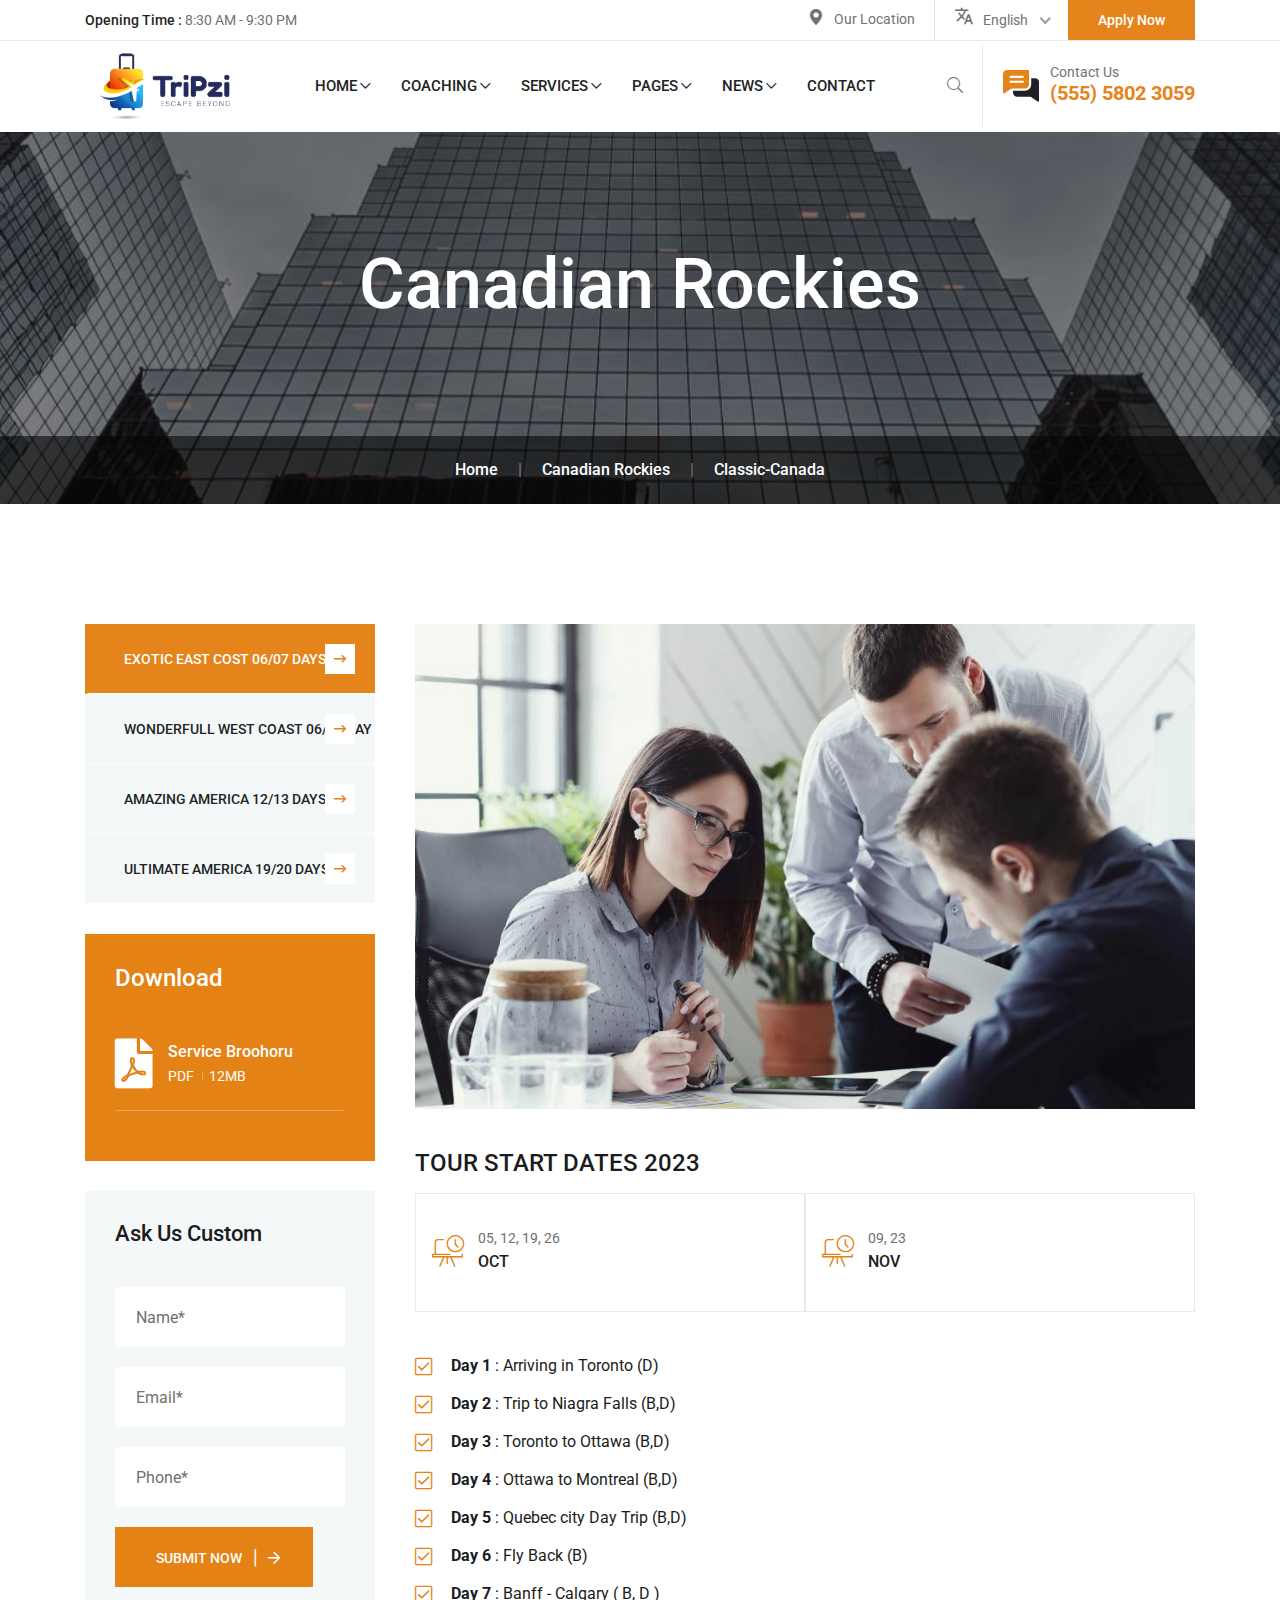
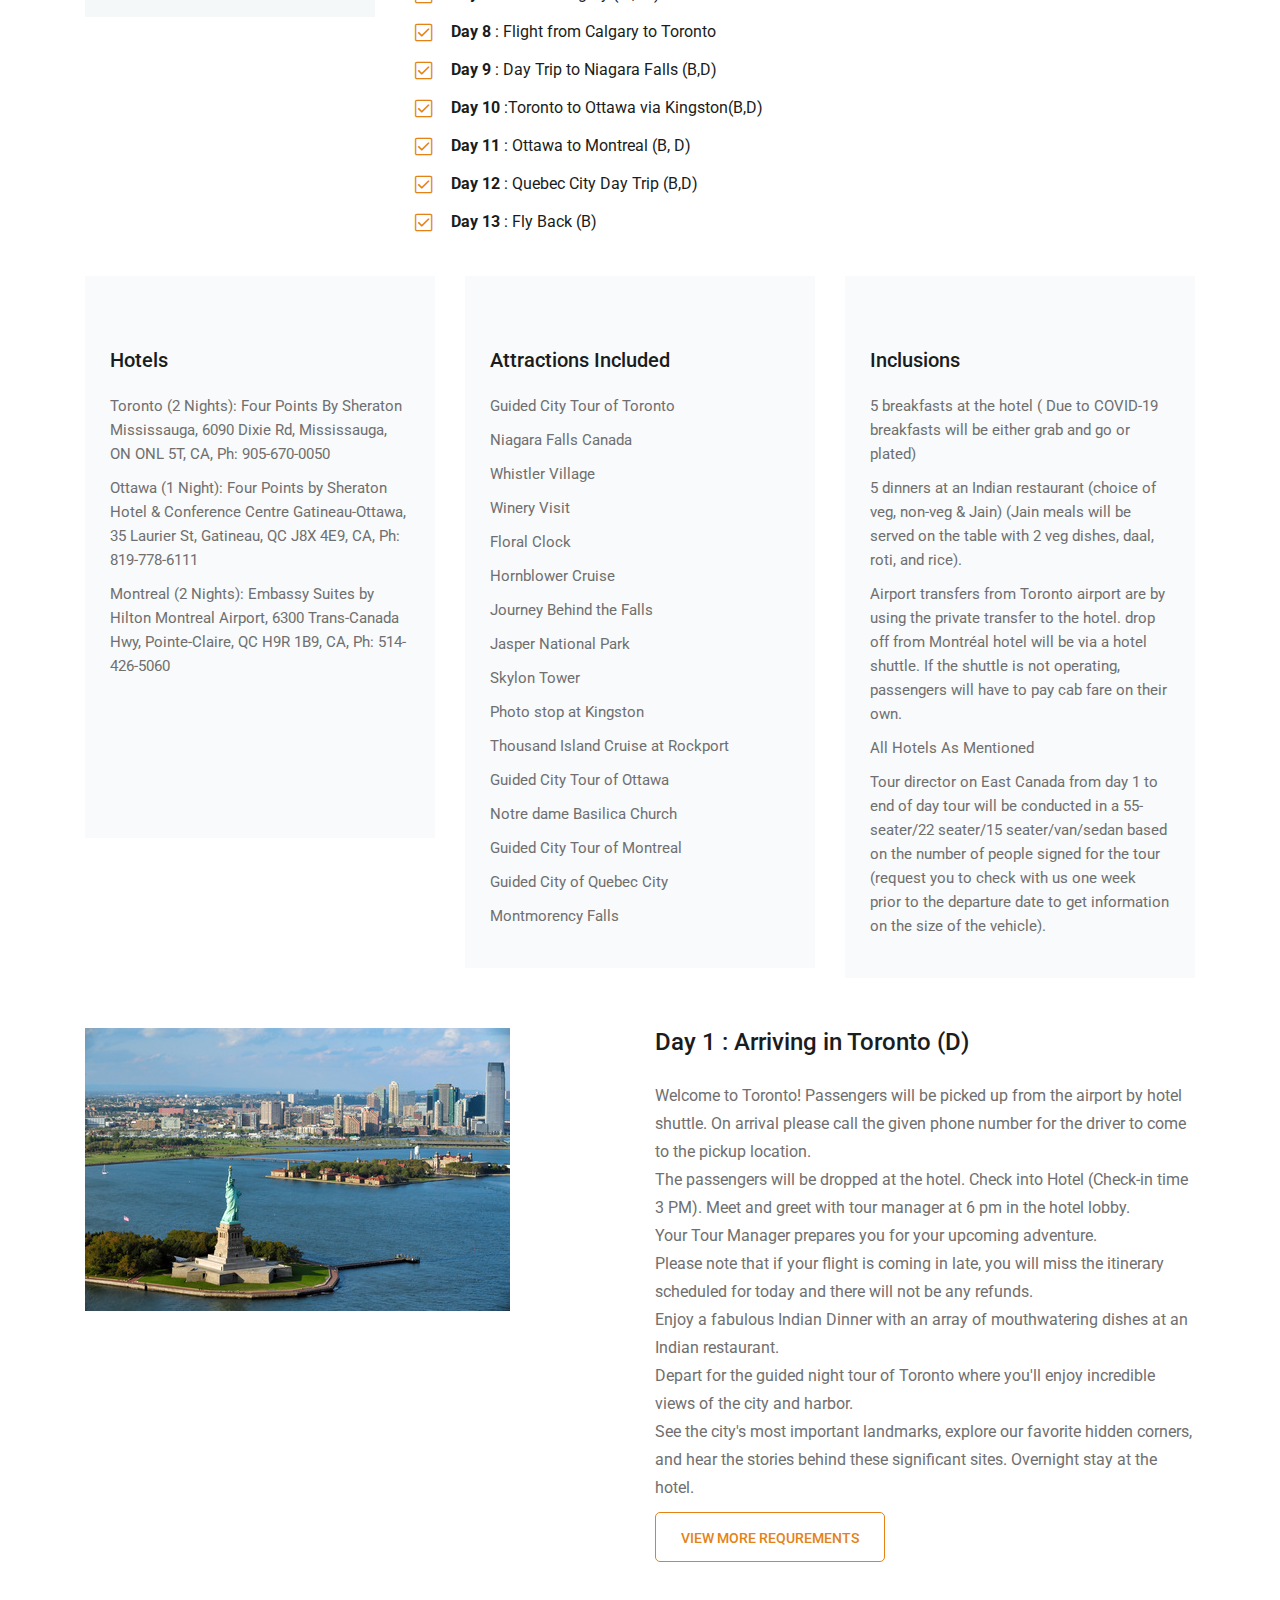
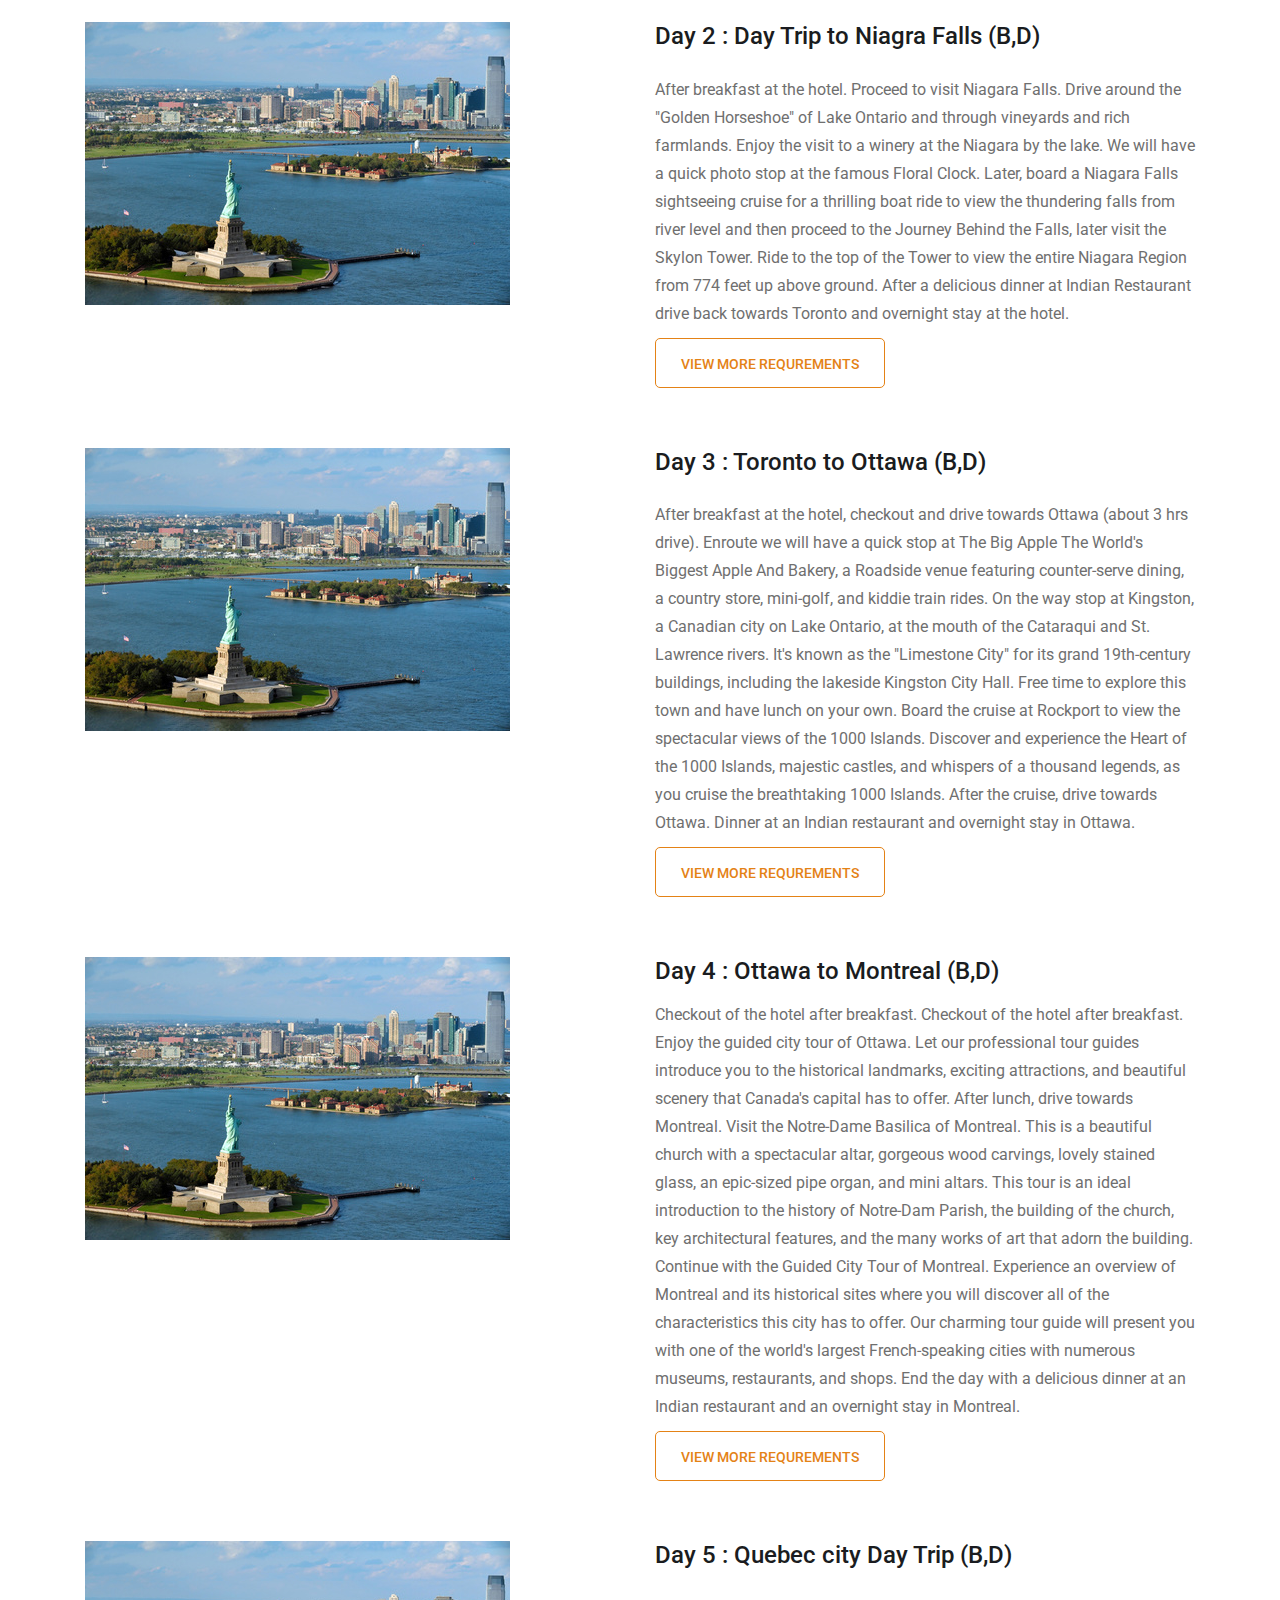
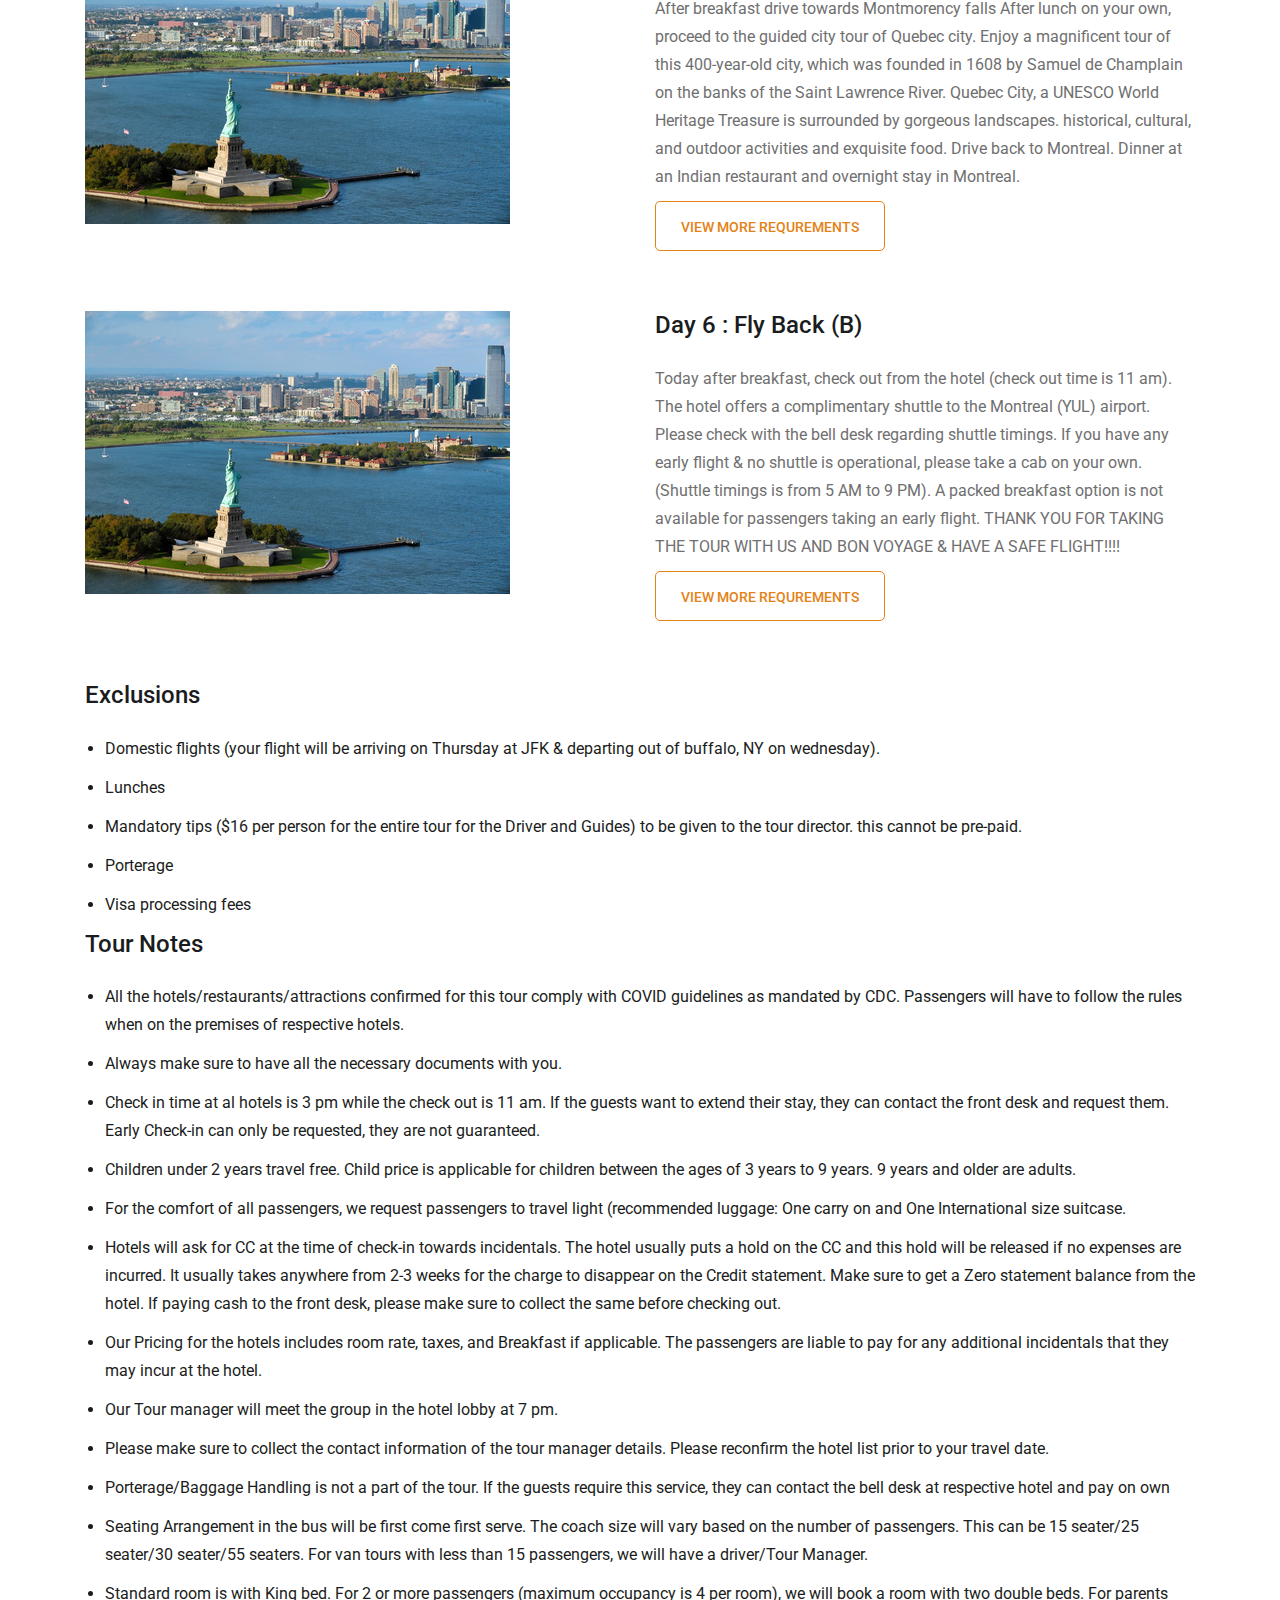
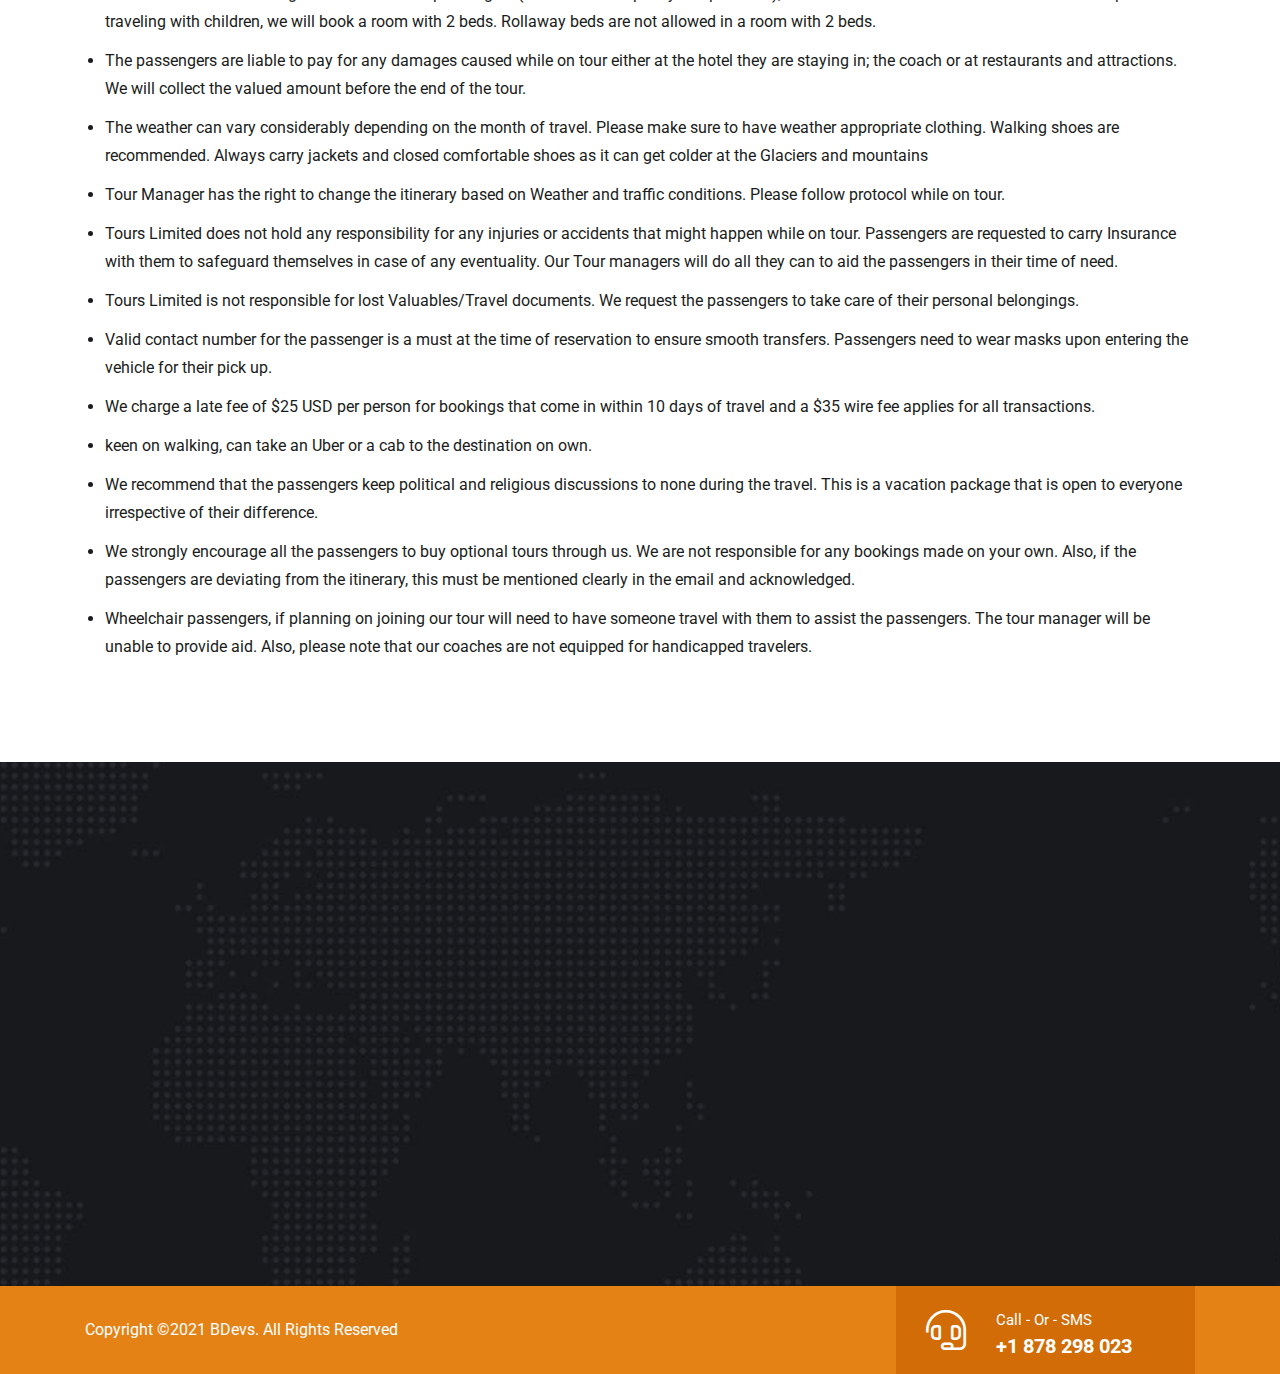
<file: Classic-Canada.html>
<!doctype html>
<html class="no-js" lang="en">


<!-- Mirrored from wphix.com/template/visapass/visapass/business-visa.html by HTTrack Website Copier/3.x [XR&CO'2014], Thu, 07 Sep 2023 06:43:12 GMT -->
<head>
    <style>
        /* Define a class for the dot icons */
        .dot-icon {
            list-style-type: disc; /* Use disc style for the dot */
            margin-left: 20px; /* Add some left margin for spacing */
        }
        
    </style>
    <meta charset="utf-8">
    <meta http-equiv="x-ua-compatible" content="ie=edge">
    <title>Classic-Canada.html</title>
    <meta name="description" content="">
    <meta name="viewport" content="width=device-width, initial-scale=1">

    <link rel="manifest" href="site.html">
    <link rel="shortcut icon" type="image/x-icon" href="assets/favicon.png">
    <!-- Place favicon.ico in the root directory -->

    <!-- CSS here -->
    <link rel="stylesheet" href="assets/css/bootstrap.min.css">
    <link rel="stylesheet" href="assets/css/animate.min.css">
    <link rel="stylesheet" href="assets/css/custom-animation.css">
    <link rel="stylesheet" href="assets/css/magnific-popup.css">
    <link rel="stylesheet" href="assets/css/fontawesome.min.css">
    <link rel="stylesheet" href="assets/css/meanmenu.css">
    <link rel="stylesheet" href="assets/css/flaticon.css">
    <link rel="stylesheet" href="assets/css/nice-select.css">    
    <link rel="stylesheet" href="assets/css/venobox.min.css">
    <link rel="stylesheet" href="assets/css/backToTop.css">
    <link rel="stylesheet" href="assets/css/slick.css">
    <link rel="stylesheet" href="assets/css/owl.carousel.min.css">
    <link rel="stylesheet" href="assets/css/swiper-bundle.css">
    <link rel="stylesheet" href="assets/css/default.css">
    <link rel="stylesheet" href="assets/css/main.css">
</head>

<body>
    <!--[if lte IE 9]>
            <p class="browserupgrade">You are using an <strong>outdated</strong> browser. Please <a href="https://browsehappy.com/">upgrade your browser</a> to improve your experience and security.</p>
        <![endif]-->

    <!-- Add your site or application content here -->

    <!-- preloader -->
    <div id="preloader">
        <div class="preloader">
            <span></span>
            <span></span>
        </div>
    </div>
    <!-- preloader end  -->

    <!-- back to top start -->
    <div class="progress-wrap">
        <svg class="progress-circle svg-content" width="100%" height="100%" viewBox="-1 -1 102 102">
            <path d="M50,1 a49,49 0 0,1 0,98 a49,49 0 0,1 0,-98" />
        </svg>
    </div>
    <!-- back to top end -->

<!-- header area start here -->
<header>
    <div class="header-top">
        <div class="container">
             <div class="row align-items-center">
                 <div class="col-xxl-8 col-lg-6">
                     <div class="header-top-left">
                         <ul>
                             <li><span>Opening Time :</span> 8:30 AM - 9:30 PM</li>
                         </ul>
                     </div>
                 </div>
                 <div class="col-xxl-4 col-lg-6">
                     <div class="topheader-info">
                         <div class="top-button f-right ">
                             <a href="contact.html">Apply Now</a>
                         </div>
                         <div class="header-language f-right">                        
                             <select>
                                 <option data-display="English">English</option>
                                 <option value="1">Bangla</option>
                                 <option value="2">Arbi</option>
                                 <option value="3">China</option>
                                 <option value="4">Turky</option>
                             </select>
                         </div>
                         <div class="header-location f-right">
                             <ul>
                                 <li><i class="flaticon-pin"></i><a href="contact.html">Our Location</a></li>
                             </ul>
                         </div>
                     </div>                  
                 </div>
             </div>
        </div>
    </div>
    <div class="header-menu header-sticky">
        <div class="container">
            <div class="row align-items-center">
                <div class="col-xxl-2 col-xl-2 col-lg-2 col-8">
                    <div class="header-logo ">
                        <a href="index.html"><img src="assets/img/logo/logo.png" class="img-fluid" alt="img"></a>
                    </div>
                </div>
                <div class="col-xxl-7 col-xl-7 col-lg-7 col-4">
                    <div class="main-menu d-none d-lg-block ">
                        <nav id="mobile-menu">
                            <ul>
                                <li class="menu-item-has-children"><a href="index.html">HOME</a>
                                    <ul class="sub-menu">
                                        <li><a href="index.html">Home Style 1</a></li>
                                        <li><a href="index-2.html">Home Style 2</a></li>
                                    </ul>
                                </li>
                                <li class="menu-item-has-children"><a href="coaching.html">Coaching</a>
                                    <ul class="sub-menu">
                                        <li><a href="coaching.html">Coaching</a></li>
                                        <li><a href="ielts-course.html">Coaching Details</a></li>
                                    </ul>
                                </li>
                                <li class="menu-item-has-children"><a href="services.html">Services</a>
                                    <ul class="sub-menu">
                                        <li><a href="services.html">Services</a></li>
                                        <li><a href="business-visa.html">Services Details</a></li>
                                    </ul>
                                </li>
                                <li class="menu-item-has-children"><a href="#">PAGES</a>
                                    <ul class="sub-menu">
                                        <li><a href="about.html">About</a></li>
                                        <li><a href="team.html">Team</a></li>
                                        <li><a href="team-details.html">Team Details</a></li>
                                        <li><a href="countries.html">Countries</a></li>
                                        <li><a href="united-states.html">Country Details</a></li>
                                        <li><a href="partners.html">Partners</a></li>
                                        <li><a href="faq.html">Faq</a></li>
                                        <li><a href="404-error.html">404 Error</a></li>
                                    </ul>
                                </li>
                                <li class="menu-item-has-children"><a href="news.html">News</a>
                                    <ul class="sub-menu">
                                        <li><a href="news.html">News</a></li>
                                        <li><a href="news-details.html">News Details</a></li>
                                    </ul>
                                </li>
                                <li><a href="contact.html">CONTACT</a></li>
                            </ul>
                        </nav>
                    </div>
                    <div class="side-menu-icon d-lg-none text-end">
                        <button class="side-toggle"><i class="far fa-bars"></i></button>
                    </div>
                </div>
                <div class="col-xxl-3 col-xl-3 col-lg-3">
                    <div class="main-menu-wrapper d-flex align-items-center justify-content-end">
                        <div class="main-menu-wrapper__search text-left">
                          <a class="search-btn nav-search search-trigger" href="#"><i class="fal fa-search"></i></a>
                        </div>
                        <div class="main-menu-wrapper__call-number d-flex align-items-center">
                            <div class="main-menu-wrapper__call-icon mr-10">
                                <img src="assets/img/menu-icon/chatting.png" alt="">
                            </div>
                            <div class="main-menu-wrapper__call-text">
                                <span>Contact Us</span>
                                <h5><a href="tel:(555)58023059">(555) 5802 3059</a></h5>
                            </div>
                        </div>
                    </div>
                </div>
            </div>
        </div>
    </div>
<div class="offcanvas-overlay"></div>
<div class="fix">
    <div class="side-info">
        <button class="side-info-close"><i class="fal fa-times"></i></button>
        <div class="side-info-content">
            <div class="mobile-menu"></div>
        </div>
    </div>
</div>
</header>

<!-- Fullscreen search -->
<div class="search-wrap">
    <div class="search-inner">
        <i class="fal fa-times search-close" id="search-close"></i>
        <div class="search-cell">
            <form method="get">
                <div class="search-field-holder">
                    <input type="search" class="main-search-input" placeholder="Search Entire Store...">
                </div>
            </form>
        </div>
    </div>
</div>
<!-- end fullscreen search -->

<!-- header area end here -->

<!-- page title area start -->
<div class="page-title__area pt-110" style="background-image: url(assets/img/about-us/ab-us.jpg);">
    <div class="container">
        <div class="row">
           <div class="col-xxl-12">
              <div class="page__title-wrapper text-center">
                 <h3 class="pb-100">Canadian Rockies</h3>
              </div>
           </div>
        </div>
     </div>
     <nav class="breadccrumb-bg">
        <ul class="breadcrumb justify-content-center pt-20 pb-20">
           <li class="bd-items"><a href="index.html">Home</a></li>
           <li class="bd-items bdritems">|</li>
           <li class="bd-items"> <a href="Canadian-Rocies.html">Canadian Rockies</a></li>
           <li class="bd-items bdritems">|</li>
           <li class="bd-items"> <a href="Canadian-Rocies.html">Classic-Canada</a></li>
        </ul>
     </nav>
</div>
 <!-- page title area end -->

 <main>


<!-- business area start here -->
<div class="businnes-area pt-120 pb-90">
    <div class="container">
        <div class="row">
            <div class="col-xxl-4 col-xl-4 col-lg-4">
                <div class="sidebar-left__wrapper">
                    <div class="sidebar__widget mb-30">
                        <div class="sidebar__widget-content">
                            <div class="cat-link">
                                <ul>
                                    <li><a class="active" href="business-visa.html">EXOTIC EAST COST 06/07 DAYS</a></li>
                                    <li><a href="business-visa.html">WONDERFULL WEST COAST 06/07 DAY</a></li>
                                    <li><a href="business-visa.html">AMAZING AMERICA 12/13 DAYS</a></li>
                                    <li><a href="business-visa.html">ULTIMATE AMERICA 19/20 DAYS</a></li>
                                    <!-- <li><a href="business-visa.html"> Student Visa</a></li> -->
                                    <!-- <li><a href="business-visa.html">Job/work Visa</a></li> -->
                                </ul>
                            </div>
                        </div>
                    </div>
                    <div class="sidebar__widget mb-30 theme-bg pd-30">
                        <div class="sidebar__widget-title title-white mb-40">
                            <h4>Download</h4>
                        </div>
                        <div class="sidebar__widget-content">
                                <ul>
                                <li class="d-flex align-items-center mb-20 pdf-btm-border">
                                        <div class="docu__thumb mr-15">
                                            <a href="contact.html"><i class="fas fa-file-pdf"></i></a>
                                        </div>
                                        <div class="docu__text">
                                            <h6><a href="contact.html">Service Broohoru</a></h6>
                                            <p>PDF<span>12Mb</span></p> 
                                        </div>
                                </li>
                               <!--- <li class="d-flex align-items-center mb-20 pdf-btm-border">
                                        <div class="docu__thumb mr-15">
                                            <a href="contact.html"><i class="fas fa-file-pdf"></i></a>
                                        </div>
                                        <div class="docu__text">
                                            <h6><a href="contact.html">Visa Application Form</a></h6>
                                            <p>PDF<span>12Mb</span></p> 
                                        </div>
                                    </li>
                                    <li class="d-flex align-items-center mb-20 pdf-btm-border pdf-btm-none">
                                        <div class="docu__thumb mr-15">
                                            <a href="contact.html"><i class="fas fa-file-pdf"></i></a>
                                        </div>
                                        <div class="docu__text">
                                            <h6><a href="contact.html">Admission Form</a></h6>
                                            <p>PDF<span>12Mb</span></p> 
                                        </div>
                                    </li>-->
                                </ul>
                            </div>
                        </div>
                        <div class="faqfrm__visa mb-30">
                            <div class="sidebar-title mb-40">
                                <h3>Ask Us Custom</h3>
                            </div>
                            <div class="faqfrm__visa-form">
                                <form action="#">
                                    <input type="text" placeholder="Name*">
                                    <input type="email" placeholder="Email*">
                                    <input type="email" placeholder="Phone*">
                                   
                                    <button class="theme-btn" type="submit">Submit Now</button>
                                </form>
                            </div>
                        </div>
                        <!--<div class="sidebar__widget mb-30">
                            <div class="sidebar__widget-content">
                                <div class="sidebar__widget-content-banner">
                                    <img src="assets/img/business-visa/business-adds.jpg" alt="">
                                    <div class="sidebar__widget-content-banner-text">
                                        <span>Tour Services</span>
                                        <h2>In USA</h2>
                                        <a href="contact.html" class="banner-btn">Contact US</a>
                                    </div>
                                </div>
                            </div>
                        </div>-->
                 </div>
            </div>

            <div class="col-xxl-8 col-xl-8 col-lg-8">
                <div class="sidebar__deatils">
                    <div class="visa-details">  
                        <div class="visa-deatils__thumb mb-40">
                            <img src="assets/img/business-visa/business-visa.jpg" alt="">
                        </div>
                        <div class="course-ieltes-txt">
                            <h4 class="mb-15">TOUR START DATES 2023</h4>
                            <div class="row g-0">
                                <div class="col-xxl-3 col-xl-6 col-lg-6 col-md-6">
                                    <div class="course__items d-flex align-items-center">
                                        <div class="course__items-icon">
                                            <i class="flaticon-duration"></i>
                                        </div>
                                        <div class="course__items-dtext">
                                            <span>05, 12, 19, 26</span>
                                            <h4>OCT</h4>
                                        </div>
                                    </div>
                                </div>
                                <div class="col-xxl-3 col-xl-6 col-lg-6 col-md-6">
                                    <div class="course__items d-flex align-items-center">
                                        <div class="course__items-icon">
                                            <i class="flaticon-duration"></i>
                                        </div>
                                        <div class="course__items-dtext">
                                            <span>09, 23</span>
                                            <h4>NOV</h4>
                                        </div>
                                    </div>
                                </div>
                                
                              
                                
                            </div>
                            <ul class="necessary-link mb-40 mt-40">
                                <li><i class="fal fa-check-square"></i><b>Day 1</b> :  Arriving in Toronto (D)  </li>
                                <li><i class="fal fa-check-square"></i><b>Day 2</b> :   Trip to Niagra Falls (B,D)</li>
                                <li><i class="fal fa-check-square"></i><b>Day 3</b> : Toronto to Ottawa (B,D) </li>
                                <li><i class="fal fa-check-square"></i><b>Day 4</b> :  Ottawa to Montreal (B,D) </li>
                                <li><i class="fal fa-check-square"></i><b>Day 5</b> : Quebec city Day Trip (B,D)</li>
                                <li><i class="fal fa-check-square"></i><b>Day 6</b> :   Fly Back (B)   </li>
                                <li><i class="fal fa-check-square"></i><b>Day 7</b> :   Banff - Calgary ( B, D ) </li>
                                <li><i class="fal fa-check-square"></i><b>Day 8</b> : Flight from Calgary to Toronto</li>
                                <li><i class="fal fa-check-square"></i><b>Day 9</b> :   Day Trip to Niagara Falls (B,D)  </li>
                                <li><i class="fal fa-check-square"></i><b>Day 10</b> :Toronto to Ottawa via Kingston(B,D) </li>
                                <li><i class="fal fa-check-square"></i><b>Day 11</b> :   Ottawa to Montreal (B, D)</li>
                                <li><i class="fal fa-check-square"></i><b>Day 12</b> :   Quebec City Day Trip (B,D) </li>
                                <li><i class="fal fa-check-square"></i><b>Day 13</b> : Fly Back (B)</li>
                                 
                                                  
                        </div>
                    </div>

                   
                 
                   
               </div>
            </div>
            <div class="business__items">
                <div class="row">
                    <div class="col-xxl-4 col-xl-4 col-lg-6 col-md-6">
                        <div class="business__items-single faq-bg mb-50" style=" padding-bottom: 150px;">
                            <!-- <i class="flaticon-requirement"></i> -->
                            <h4 class="business__items-single-title mt-25 mb-20 ">
                                Hotels 
                            </h4>
                            <p>Toronto (2 Nights): Four Points By Sheraton Mississauga, 6090 Dixie Rd, Mississauga, ON ONL 5T, CA, Ph: 905-670-0050</span>
                            </p>
                            <p>Ottawa (1 Night): Four Points by Sheraton Hotel & Conference Centre Gatineau-Ottawa, 35 Laurier St, Gatineau, QC J8X 4E9, CA, Ph: 819-778-6111</span></p>
                            <p>Montreal (2 Nights): Embassy Suites by Hilton Montreal Airport, 6300 Trans-Canada Hwy, Pointe-Claire, QC H9R 1B9, CA, Ph: 514-426-5060
                            </span></p>
                            


                        </div>
                    </div>
                    <div class="col-xxl-4 col-xl-4 col-lg-6 col-md-6">
                        <div class="business__items-single faq-bg mb-50">
                            <!-- <i class="flaticon-paperwork"></i> -->
                            <h4 class="business__items-single-title mt-25 mb-20">
                            Attractions Included
                              <br>
                            </h4>
                            <p>Guided City Tour of Toronto</p>
                            <p>Niagara Falls Canada</p>
                            <p>Whistler Village</p>
                            <p>Winery Visit</p>
                            <p>Floral Clock</p>
                            <p>Hornblower Cruise</p>
                            <p>Journey Behind the Falls </p>
                            <p>Jasper National Park</p>
                            <p>Skylon Tower</p>
                            <p>Photo stop at Kingston</p>
                            <p>Thousand Island Cruise at Rockport
                            </p>
                            <p> Guided City Tour of Ottawa</p>
                            <p> Notre dame Basilica Church</p>
                            <p>  Guided City Tour of Montreal </p>
                            <p>Guided City of Quebec City</p>
                            <p> Montmorency Falls </p>
                           




                           
                        </div>
                    </div>
                    <div class="col-xxl-4 col-xl-4 col-lg-6 col-md-6">
                        <div class="business__items-single faq-bg mb-50">
                            <!-- <i class="flaticon-application"></i> -->
                            <h4 class="business__items-single-title mt-25 mb-20">
                                Inclusions <br>
                                
                            </h4>
                            <p>5 breakfasts at the hotel ( Due to COVID-19 breakfasts will be either grab and go or plated)</p>
                            <p>5 dinners at an Indian restaurant (choice of veg, non-veg & Jain) (Jain meals will be served on the table with 2 veg dishes, daal, roti, and rice).</p>
                            <p>  Airport transfers from Toronto airport are by using the private transfer to the hotel. drop off from Montréal hotel will be via a hotel shuttle. If the shuttle is not operating, passengers will have to pay cab fare on their own.</p>
                           
                            <p>All Hotels As Mentioned </p>
                          
                            <p>Tour director on East Canada from day 1 to end of day tour will be conducted in a 55-seater/22 seater/15 seater/van/sedan based on the number of people signed for the tour (request you to check with us one week prior to the departure date to get information on the size of the vehicle).</p>
                           
                            
                        </div>
                    </div>
                </div>
            </div>
            <div class="necessary">
                <div class="row">
                    <div class="col-xxl-6 col-xl-6">
                        <div class="necessary__box-thumb">
                            <img src="assets/img/business-visa/USA-1.jpg" alt="">
                        </div>
                    </div>
                    <div class="col-xxl-6 col-xl-6">
                        <div class="necessary__box">
                            <h4 class="necessary__title mb-25">
                              Day 1 : Arriving in Toronto (D)
                            </h4>
                            <p>Welcome to Toronto! Passengers will be picked up from the airport by hotel shuttle. On arrival please call the given phone number for the driver to come to the pickup location.<br>The passengers will be dropped at the hotel. Check into Hotel (Check-in time 3 PM). Meet and greet with tour manager at 6 pm in the hotel lobby.<br>Your Tour Manager prepares you for your upcoming adventure.<br>Please note that if your flight is coming in late, you will miss the itinerary scheduled for today and there will not be any refunds.<br>Enjoy a fabulous Indian Dinner with an array of mouthwatering dishes at an Indian restaurant.<br>Depart for the guided night tour of Toronto where you'll enjoy incredible views of the city and harbor.<br>See the city's most important landmarks, explore our favorite hidden corners, and hear the stories behind these significant sites.
                            Overnight stay at the hotel.</p>
                            <a href="services.html" class="business-btn">View More Requrements</a>
                        </div>
                    </div>
                </div>
            </div>
            <div class="necessary  mt-60">
                <div class="row">
                    <div class="col-xxl-6 col-xl-6 " >
                        <div class="necessary__box-thumb">
                            <img src="assets/img/business-visa/USA-1.jpg" alt="">
                        </div>
                    </div>
                    <div class="col-xxl-6 col-xl-6">
                        <div class="necessary__box">
                            <h4 class="necessary__title mb-25">
                              Day 2 :   Day Trip to Niagra Falls (B,D) 
                            </h4>
                            <p>After breakfast at the hotel. Proceed to visit Niagara Falls. Drive around the "Golden Horseshoe" of Lake Ontario and through vineyards and rich farmlands. Enjoy the visit to a winery at the Niagara by the lake. We will have a quick photo stop at the famous Floral Clock. Later, board a Niagara Falls sightseeing cruise for a thrilling boat ride to view the thundering falls from river level and then proceed to the Journey Behind the Falls, later visit the Skylon Tower. Ride to the top of the Tower to view the entire Niagara Region from 774 feet up above ground. After a delicious dinner at Indian Restaurant drive back towards Toronto and overnight stay at the hotel. <br></p>
                            <a href="services.html" class="business-btn">View More Requrements</a>
                        </div>
                    </div>
                </div>
            </div>

            <div class="necessary  mt-60">
                <div class="row">
                    <div class="col-xxl-6 col-xl-6 " >
                        <div class="necessary__box-thumb">
                            <img src="assets/img/business-visa/USA-1.jpg" alt="">
                        </div>
                    </div>
                    <div class="col-xxl-6 col-xl-6">
                        <div class="necessary__box">
                            <h4 class="necessary__title mb-25">
                              Day 3 :   Toronto to Ottawa (B,D)
                            </h4>
                            <p>After breakfast at the hotel, checkout and drive towards Ottawa (about 3 hrs drive). Enroute we will have a quick stop at The Big Apple The World's Biggest Apple And Bakery, a Roadside venue featuring counter-serve dining, a country store, mini-golf, and kiddie train rides. On the way stop at Kingston, a Canadian city on Lake Ontario, at the mouth of the Cataraqui and St. Lawrence rivers. It's known as the "Limestone City" for its grand 19th-century buildings, including the lakeside Kingston City Hall. Free time to explore this town and have lunch on your own. Board the cruise at Rockport to view the spectacular views of the 1000 Islands. Discover and experience the Heart of the 1000 Islands, majestic castles, and whispers of a thousand legends, as you cruise the breathtaking 1000 Islands. After the cruise, drive towards Ottawa. Dinner at an Indian restaurant and overnight stay in Ottawa.
 
                            </p>
                            <a href="services.html" class="business-btn">View More Requrements</a>
                        </div>
                    </div>
                </div>
            </div>

            <div class="necessary  mt-60">
                <div class="row">
                    <div class="col-xxl-6 col-xl-6 " >
                        <div class="necessary__box-thumb">
                            <img src="assets/img/business-visa/USA-1.jpg" alt="">
                        </div>
                    </div>
                    <div class="col-xxl-6 col-xl-6">
                        <div class="necessary__box">
                            <h4 class="necessary__title mb-15">
                              Day 4 : Ottawa to Montreal (B,D)
                            </h4>
                            <p>Checkout of the hotel after breakfast. Checkout of the hotel after breakfast. Enjoy the guided city tour of Ottawa. Let our professional tour guides introduce you to the historical landmarks, exciting attractions, and beautiful scenery that Canada's capital has to offer. After lunch, drive towards Montreal. Visit the Notre-Dame Basilica of Montreal. This is a beautiful church with a spectacular altar, gorgeous wood carvings, lovely stained glass, an epic-sized pipe organ, and mini altars. This tour is an ideal introduction to the history of Notre-Dam Parish, the building of the church, key architectural features, and the many works of art that adorn the building. Continue with the Guided City Tour of Montreal. Experience an overview of Montreal and its historical sites where you will discover all of the characteristics this city has to offer. Our charming tour guide will present you with one of the world's largest French-speaking cities with numerous museums, restaurants, and shops. End the day with a delicious dinner at an Indian restaurant and an overnight stay in Montreal.</p>
                            <a href="services.html" class="business-btn">View More Requrements</a>
                        </div>
                    </div>
                </div>
            </div>


            <div class="necessary  mt-60">
                <div class="row">
                    <div class="col-xxl-6 col-xl-6 " >
                        <div class="necessary__box-thumb">
                            <img src="assets/img/business-visa/USA-1.jpg" alt="">
                        </div>
                    </div>
                    <div class="col-xxl-6 col-xl-6">
                        <div class="necessary__box">
                            <h4 class="necessary__title mb-25">
                              Day 5 : Quebec city Day Trip (B,D)
                            </h4>
                            <p>After breakfast drive towards Montmorency falls After lunch on your own, proceed to the guided city tour of Quebec city. Enjoy a magnificent tour of this 400-year-old city, which was founded in 1608 by Samuel de Champlain on the banks of the Saint Lawrence River. Quebec City, a UNESCO World Heritage Treasure is surrounded by gorgeous landscapes. historical, cultural, and outdoor activities and exquisite food. Drive back to Montreal. Dinner at an Indian restaurant and overnight stay in Montreal.</p>
                            <a href="services.html" class="business-btn">View More Requrements</a>
                        </div>
                    </div>
                </div>
            </div>

            <div class="necessary  mt-60">
                <div class="row">
                    <div class="col-xxl-6 col-xl-6 " >
                        <div class="necessary__box-thumb">
                            <img src="assets/img/business-visa/USA-1.jpg" alt="">
                        </div>
                    </div>
                    <div class="col-xxl-6 col-xl-6">
                        <div class="necessary__box">
                            <h4 class="necessary__title mb-25">
                              Day 6 :  Fly Back (B)           
                            </h4>
                            <p>Today after breakfast, check out from the hotel (check out time is 11 am). The hotel offers a complimentary shuttle to the Montreal (YUL) airport. Please check with the bell desk regarding shuttle timings. If you have any early flight & no shuttle is operational, please take a cab on your own. (Shuttle timings is from 5 AM to 9 PM). A packed breakfast option is not available for passengers taking an early flight. THANK YOU FOR TAKING THE TOUR WITH US AND BON VOYAGE & HAVE A SAFE FLIGHT!!!!</p>
                            <a href="services.html" class="business-btn">View More Requrements</a>
                        </div>
                    </div>
                </div>
            </div>

            
           
            </div>
            
           
           
           
            
            <div class="necessary  mt-60">
                <div class="row">
                    <!--<div class="col-xxl-6 col-xl-6 " >
                        <div class="necessary__box-thumb">
                            <img src="assets/img/business-visa/USA-1.jpg" alt="">
                        </div>
                    </div>-->
                    <div class="col-xxl-12 col-xl-12">
                        <div class="necessary__box">
                            <h4 class="necessary__title mb-25">
                                Exclusions  
                            </h4>
                            <ul>
                                <li  class="dot-icon"> Domestic flights (your flight will be arriving on Thursday at JFK &amp; departing out of buffalo, NY on wednesday). </li>
                                <li  class="dot-icon">Lunches</li>
                                <li  class="dot-icon">Mandatory tips  ($16 per person for the entire tour for the Driver and Guides) to be given to the tour director. this cannot be pre-paid.</li>
                                <li  class="dot-icon"> Porterage</li>
                                <li  class="dot-icon"> Visa processing fees</li>
                            </ul>
                             
                            <!-- <a href="services.html" class="business-btn">View More Requrements</a> -->
                        </div>
                    </div>
                    <div class="col-xxl-12 col-xl-12">
                        <div class="necessary__box">
                            <h4 class="necessary__title mb-25 ">
                                Tour Notes
                            </h4>
                           <ul>
                            <li class="dot-icon">
                                 All the hotels/restaurants/attractions confirmed for this tour comply with COVID guidelines as mandated by CDC. Passengers will have to follow the rules when on the premises of respective hotels.
                            </li>
                            <li class="dot-icon">
                                 Always make sure to have all the necessary documents with you.
                            </li>
                            <li class="dot-icon">
                                Check in time at al hotels is 3 pm while the check out is 11 am. If the guests want to extend their stay, they can contact the front desk and request them. Early Check-in can only be requested, they are not guaranteed.
                            </li>
                            <li class="dot-icon"> 
                                Children under 2 years travel free. Child price is applicable for children between the ages of 3 years to 9 years. 9 years and older are adults.
                            </li>
                            <li class="dot-icon">
                                For the comfort of all passengers, we request passengers to travel light (recommended luggage: One carry on and One International size suitcase.
                            </li>
                            <li class="dot-icon">
                                Hotels will ask for CC at the time of check-in towards incidentals. The hotel usually puts a hold on the CC and this hold will be released if no expenses are incurred. It usually takes anywhere from 2-3 weeks for the charge to disappear on the Credit statement. Make sure to get a Zero statement balance from the hotel. If paying cash to the front desk, please make sure to collect the same before checking out.
                            </li>
                            <li class="dot-icon">
                                 Our Pricing for the hotels includes room rate, taxes, and Breakfast if applicable. The passengers are liable to pay for any additional incidentals that they may incur at the hotel.
                            </li>
                            <li class="dot-icon">
                                 Our Tour manager will meet the group in the hotel lobby at 7 pm.
                            </li>
                            <li class="dot-icon">
                                 Please make sure to collect the contact information of the tour manager details. Please reconfirm the hotel list prior to your travel date.
                            </li>
                            <li class="dot-icon">
                                 Porterage/Baggage Handling is not a part of the tour. If the guests require this service, they can contact the bell desk at respective hotel and pay on own 
                            </li>
                            <li class="dot-icon">
                                 Seating Arrangement in the bus will be first come first serve. The coach size will vary based on the number of passengers. This can be 15 seater/25 seater/30 seater/55 seaters. For van tours with less than 15 passengers, we will have a driver/Tour Manager.
                            </li>
                            <li class="dot-icon">
                                 Standard room is with King bed. For 2 or more passengers (maximum occupancy is 4 per room), we will book a room with two double beds. For parents traveling with children, we will book a room with 2 beds. Rollaway beds are not allowed in a room with 2 beds.
                            </li>
                            <li class="dot-icon">
                                The passengers are liable to pay for any damages caused while on tour either at the hotel they are staying in; the coach or at restaurants and attractions. We will collect the valued amount before the end of the tour.
                            </li>
                            <li class="dot-icon">
                                 The weather can vary considerably depending on the month of travel. Please make sure to have weather appropriate clothing. Walking shoes are recommended. Always carry jackets and closed comfortable shoes as it can get colder at the Glaciers and mountains
                            </li>
                            <li class="dot-icon">
                                 Tour Manager has the right to change the itinerary based on Weather and traffic conditions. Please follow protocol while on tour.
                            </li>
                            <li class="dot-icon">
                                Tours Limited does not hold any responsibility for any injuries or accidents that might happen while on tour. Passengers are requested to carry Insurance with them to safeguard themselves in case of any eventuality. Our Tour managers will do all they can to aid the passengers in their time of need.
                            </li>
                            <li class="dot-icon">
                                Tours Limited is not responsible for lost Valuables/Travel documents. We request the passengers to take care of their personal belongings.
                            </li>
                            <li class="dot-icon">
                                 Valid contact number for the passenger is a must at the time of reservation to ensure smooth transfers. Passengers need to wear masks upon entering the vehicle for their pick up.
                            </li>
                            <li class="dot-icon">
                                We charge a late fee of $25 USD per person for bookings that come in within 10 days of travel and a $35 wire fee applies for all transactions.
                            </li>
                            <li class="dot-icon">
                              keen on walking, can take an Uber or a cab to the destination on own. 
                            </li>
                            <li  class="dot-icon" >
                                We recommend that the passengers keep political and religious discussions to none during the travel. This is a vacation package that is open to everyone irrespective of their difference.
                            </li>
                            <li class="dot-icon">
                                 We strongly encourage all the passengers to buy optional tours through us. We are not responsible for any bookings made on your own. Also, if the passengers are deviating from the itinerary, this must be mentioned clearly in the email and acknowledged.
                            </li>
                            <li class="dot-icon">
                                Wheelchair passengers, if planning on joining our tour will need to have someone travel with them to assist the passengers. The tour manager will be unable to provide aid. Also, please note that our coaches are not equipped for handicapped travelers.
                            </li>
                         </ul>
                             
                            <!-- <a href="services.html" class="business-btn">View More Requrements</a> -->
                        </div>
                    </div>
                </div>
            </div>
          <!---- <div class="information mt-60 ">
                <h3 class="information__title mb-25">
                    Visa Application Whole Process
                </h3>
                <p class="mb-30">Lorem, ipsum dolor sit amet consectetur adipisicing elit. Iusto, quae temporibus? Placeat ea dolorum at officiis laborum recusandae enim magni.</p>
                <div class="row">
                    <div class="col-xxl-6">
                        <div class="information-info">
                            <ul>
                                <li><span>Processing time</span>: <span>7 - 28 Days</span></li>
                                <li><span>Stay period</span>: <span>Up to 180 Days</span></li>
                                <li><span>Entry Persons</span>: <span>Single / Double</span></li>
                                <li><span>Life Insurance</span>: <span>Yes</span></li>
                                <li><span>Medical Checkup</span>: <span>Yes</span></li>
                                <li><span>Total Charges</span>: <span>$23,570</span></li>
                            </ul>
                        </div>
                    </div>
                    <div class="col-xxl-6">
                        <div class="information-right">
                            <img src="assets/img/business-visa/bussiness-2.jpg" alt="">
                            <div class="information__wrapper d-flex align-items-center theme-bg">
                                <div class="information__wrapper-icon">
                                    <i class="fal fa-headset"></i>
                                </div>
                                <div class="information__wrapper-cell">
                                    <span>Call for support</span>
                                <h5><a href="tel:+1878298023">+1 890 565 398</a></h5>
                                </div>
                            </div>
                        </div>
                    </div>
                </div>
            </div>-->
           <!--- <div class="business-according">
                <p class="mt-40 mb-40 ">England dotted with a lush, green landscape, rustic villages and throbbing with humanity. South Asian country that has plenty to offer to visitors with its diverse wildlife .We have helped students, business persons, tourists, clients with medical needs. There are many variations of passages of Lorem Ipsum available.</p>
                <div class="tab-content mb-30">
                    <div class="tab-pane fade show active">
                        <div class="faq-content faq-white">
                            <div class="accordion" id="accordionExample">
                                <div class="accordion-item">
                                    <h2 class="accordion-header" id="headingOne">
                                        <button class="accordion-button" type="button" data-bs-toggle="collapse" data-bs-target="#collapseOne" aria-expanded="true" aria-controls="collapseOne">
                                            How long does it take for a Transit Visa to process?
                                        </button>
                                    </h2>
                                    <div id="collapseOne" class="accordion-collapse collapse show" aria-labelledby="headingOne" data-bs-parent="#accordionExample">
                                        <div class="accordion-body">
                                            The European business visa is mainly for people who want to participate in business meetings, conferences in Europe. Visa holders are not allowed to work or seek employment in Europe. Individuals and circumstances influence how long it takes to apply for a business visa.
                                        </div>
                                    </div>
                                </div>
                            <div class="accordion-item">
                                <h2 class="accordion-header" id="headingTwo">
                                <button class="accordion-button collapsed" type="button" data-bs-toggle="collapse" data-bs-target="#collapseTwo" aria-expanded="false" aria-controls="collapseTwo">
                                    What is the purpose of the United States Business visa?
                                </button>
                                </h2>
                                <div id="collapseTwo" class="accordion-collapse collapse" aria-labelledby="headingTwo" data-bs-parent="#accordionExample">
                                <div class="accordion-body">
                                    <p>The European business visa is mainly for people who want to participate in business meetings, conferences in Europe. Visa holders are not allowed to work or seek employment in Europe. Individuals and circumstances influence how long it takes to apply for a business visa. </p>
                                </div>
                                </div>
                            </div>
                            <div class="accordion-item">
                                <h2 class="accordion-header" id="headingThree">
                                <button class="accordion-button collapsed" type="button" data-bs-toggle="collapse" data-bs-target="#collapseThree" aria-expanded="false" aria-controls="collapseThree">
                                    If the applicant is intending to stay more than 3 months?
                                </button>
                                </h2>
                                <div id="collapseThree" class="accordion-collapse collapse" aria-labelledby="headingThree" data-bs-parent="#accordionExample">
                                <div class="accordion-body">
                                    <p>The European business visa is mainly for people who want to participate in business meetings, conferences in Europe. Visa holders are not allowed to work or seek employment in Europe. Individuals and circumstances influence how long it takes to apply for a business visa. </p>
                                </div>
                                </div>
                            </div>
                            <div class="accordion-item">
                                <h2 class="accordion-header" id="headingThree1">
                                    <button class="accordion-button collapsed" type="button" data-bs-toggle="collapse" data-bs-target="#collapseThree1" aria-expanded="false" aria-controls="collapseThree1">
                                        What are the important things to know as a Transit Visa applicant?
                                    </button>
                                </h2>
                                <div id="collapseThree1" class="accordion-collapse collapse" aria-labelledby="headingThree1" data-bs-parent="#accordionExample">
                                    <div class="accordion-body">
                                    <p>The European business visa is mainly for people who want to participate in business meetings, conferences in Europe. Visa holders are not allowed to work or seek employment in Europe. Individuals and circumstances influence how long it takes to apply for a business visa. </p>
                                    </div>
                                </div>
                            </div>
                            
                            </div>
                        </div>
                    </div>
                </div>
            </div>-->
    </div>
</div>
<!-- business area end here -->
<!-- abbrand-area start -->
<!--<div class="abbrand-area pb-120 wow fadeInUp" data-wow-delay="0.3s" style="visibility: visible; animation-delay: 0.3s; animation-name: fadeInUp;">
    <div class="container">
        <div class="abbrand-active owl-carousel">
            <div class="abbrand-img">
               <a href="partners.html"><img src="assets/img/testimonial/1.png" alt=""></a> 
            </div>
            <div class="abbrand-img">
                <a href="partners.html"><img src="assets/img/testimonial/2.png" alt=""></a> 
             </div>
             <div class="abbrand-img">
                <a href="partners.html"><img src="assets/img/testimonial/3.png" alt=""></a> 
             </div>
             <div class="abbrand-img">
                <a href="partners.html"><img src="assets/img/testimonial/4.png" alt=""></a> 
             </div>
             <div class="abbrand-img">
                <a href="partners.html"><img src="assets/img/testimonial/5.png" alt=""></a> 
             </div>
             <div class="abbrand-img">
                <a href="partners.html"><img src="assets/img/testimonial/4.png" alt=""></a> 
             </div>
        </div>
    </div>
</div>
<!-- abbrand-area end -->
</main>

 
<!-- footer area start -->
<footer>
    <div class="footer__area footer-bg2 pt-95 pb-70" style="background-image: url(assets/img/footer-bg/footer-bg.jpg);">
        <div class="container">
            <div class="row">
                <div class="col-xxl-3 col-xl-3 col-lg-3 col-sm-6 wow fadeInUp" data-wow-delay="0.3s" style="visibility: visible; animation-delay: 0.3s; animation-name: fadeInUp;">
                    <div class="footer__widget mb-30">
                        <div class="footer__widget-title">
                            <div class="logo mb-30">
                                <a href="index.html"><img src="assets/img/footer-logo/f-logo.png" alt="logo"></a>
                            </div>
                        </div>
                        <div class="footer__widget-content">
                            <div class="footer__logo-area">
                                <p>Sed perspiciatis unde omnis natus error voluptatem accusan doloreqe laudantium totam aperiam eaque.</p>
                                <div class="social">
                                    <ul>
                                        <li><a href="#"><i class="fab fa-facebook-f"></i></a></li>
                                        <li><a href="#"><i class="fab fa-twitter"></i></a></li>
                                        <li><a href="#"><i class="fab fa-pinterest-p"></i></a></li>
                                        <li><a href="#"><i class="fab fa-instagram"></i></a></li>
                                        <li><a href="#"><i class="fab fa-linkedin-in"></i></a></li>
                                    </ul>
                                </div>
                            </div>
                        </div>
                    </div>
                </div>
                <div class="col-xxl-3 col-xl-3 col-lg-3 col-sm-6 wow fadeInUp" data-wow-delay="0.5s" style="visibility: visible; animation-delay: 0.5s; animation-name: fadeInUp;">
                    <div class="footer__widget margin-left-100 mb-30">
                        <div class="footer__widget-title mb-25">
                            <h2>Quick Links</h2>
                        </div>
                        <div class="footer__widget-content">
                            <div class="footer__services">
                                <ul>
                                    <li><a href="about.html">About Our Company</a></li>
                                    <li><a href="services.html">Latest Services</a></li>
                                    <li><a href="contact.html">Payment Type</a></li>
                                    <li><a href="about.html">Awards Winnings</a></li>
                                    <li><a href="partners.html">World Media Partner</a></li>
                                </ul>
                            </div>
                        </div>
                    </div>
                </div>
                <div class="col-xxl-3 col-xl-3 col-lg-3 col-sm-6 wow fadeInUp" data-wow-delay="0.7s" style="visibility: visible; animation-delay: 0.7s; animation-name: fadeInUp;">
                    <div class="footer__widget margin-left-30 mb-30">
                        <div class="footer__widget-title mb-25">
                            <h2>Visa Information</h2>
                        </div>
                        <div class="footer__widget-content">
                            <div class="footer__services">
                                <ul>
                                    <li><a href="business-visa.html">Visitor Visas</a></li>
                                    <li><a href="contact.html">Permanent Residence Visas</a></li>
                                    <li><a href="business-visa.html">Business Visas</a></li>
                                    <li><a href="business-visa.html">Working Holiday Visas</a></li>
                                    <li><a href="business-visa.html">Studying & Training Visas</a></li>
                                </ul>
                            </div>
                        </div>
                    </div>
                </div>
                <div class="col-xxl-3 col-xl-3 col-lg-3 col-sm-6 wow fadeInUp" data-wow-delay="0.9s" style="visibility: visible; animation-delay: 0.9s; animation-name: fadeInUp;">
                    <div class="footer-widget mb-30">
                        <div class="footer__widget-title mb-30">
                            <h2>Newsletter</h2>
                        </div>
                        <div class="subscribe-footer mb-35">
                            <form action="https://wphix.com/template/visapass/visapass/form.php">
                                <input type="email" placeholder="Enter your email">
                                <button type="submit"><i class="fal fa-long-arrow-right"></i></button>
                            </form>
                        </div>
                        <div class="footer__services ">
                            <ul>
                                <li><span>Opening Time</span> </li>
                                <li><span> Sun - Thu :    8:30 AM - 9 PM</span> </li>
                            </ul>
                        </div>
                    </div>
                </div>
            </div>
        </div>
    </div>
<div class="footer-coptright theme-bg">
    <div class="container">
        <div class="row align-items-center">
            <div class="col-xxl-8 col-xl-8 col-lg-8 col-md-6">
                <div class="footer__text">
                    <p>Copyright ©2021 BDevs. All Rights Reserved</p>
                </div>
            </div>
            <div class="col-xxl-4 col-xl-4 col-lg-4 col-md-6">
                <div class="footer-copyright__wrapper footer-copyright__wrapper2">
                    <div class="footer-call d-flex align-items-center">
                        <div class="footer-copyright__wrapper__icon mr-10">
                            <i class="fal fa-headset"></i>
                        </div>
                        <div class="footer-copyright__wrapper__call-number">
                            <span>Call - Or - SMS</span>
                            <h5><a href="tel:+1878298023">+1 878 298 023</a></h5>
                        </div>
                    </div>
                </div>
            </div>
        </div>
    </div>
</div>
</footer>
<!-- footer area end -->

    <!-- JS here -->
    <script src="assets/js/vendor/jquery.min.js"></script>
    <script src="assets/js/bootstrap.bundle.min.js"></script>
    <script src="assets/js/isotope.pkgd.min.js"></script>
    <script src="assets/js/slick.min.js"></script>
    <script src="assets/js/swiper-bundle.js"></script>
    <script src="assets/js/jquery.nice-select.min.js"></script>    
    <script src="assets/js/venobox.min.js"></script>
    <script src="assets/js/backToTop.js"></script>
    <script src="assets/js/jquery.meanmenu.min.js"></script>
    <script src="assets/js/imagesloaded.pkgd.min.js"></script>
    <script src="assets/js/waypoints.min.js"></script>
    <script src="assets/js/jquery.counterup.min.js"></script>
    <script src="assets/js/owl.carousel.min.js"></script>
    <script src="assets/js/jquery.magnific-popup.min.js"></script>
    <script src="assets/js/ajax-form.js"></script>
    <script src="assets/js/wow.min.js"></script>
    <script src="assets/js/main.js"></script>
</body>


<!-- Mirrored from wphix.com/template/visapass/visapass/business-visa.html by HTTrack Website Copier/3.x [XR&CO'2014], Thu, 07 Sep 2023 06:43:13 GMT -->
</html>
</file>
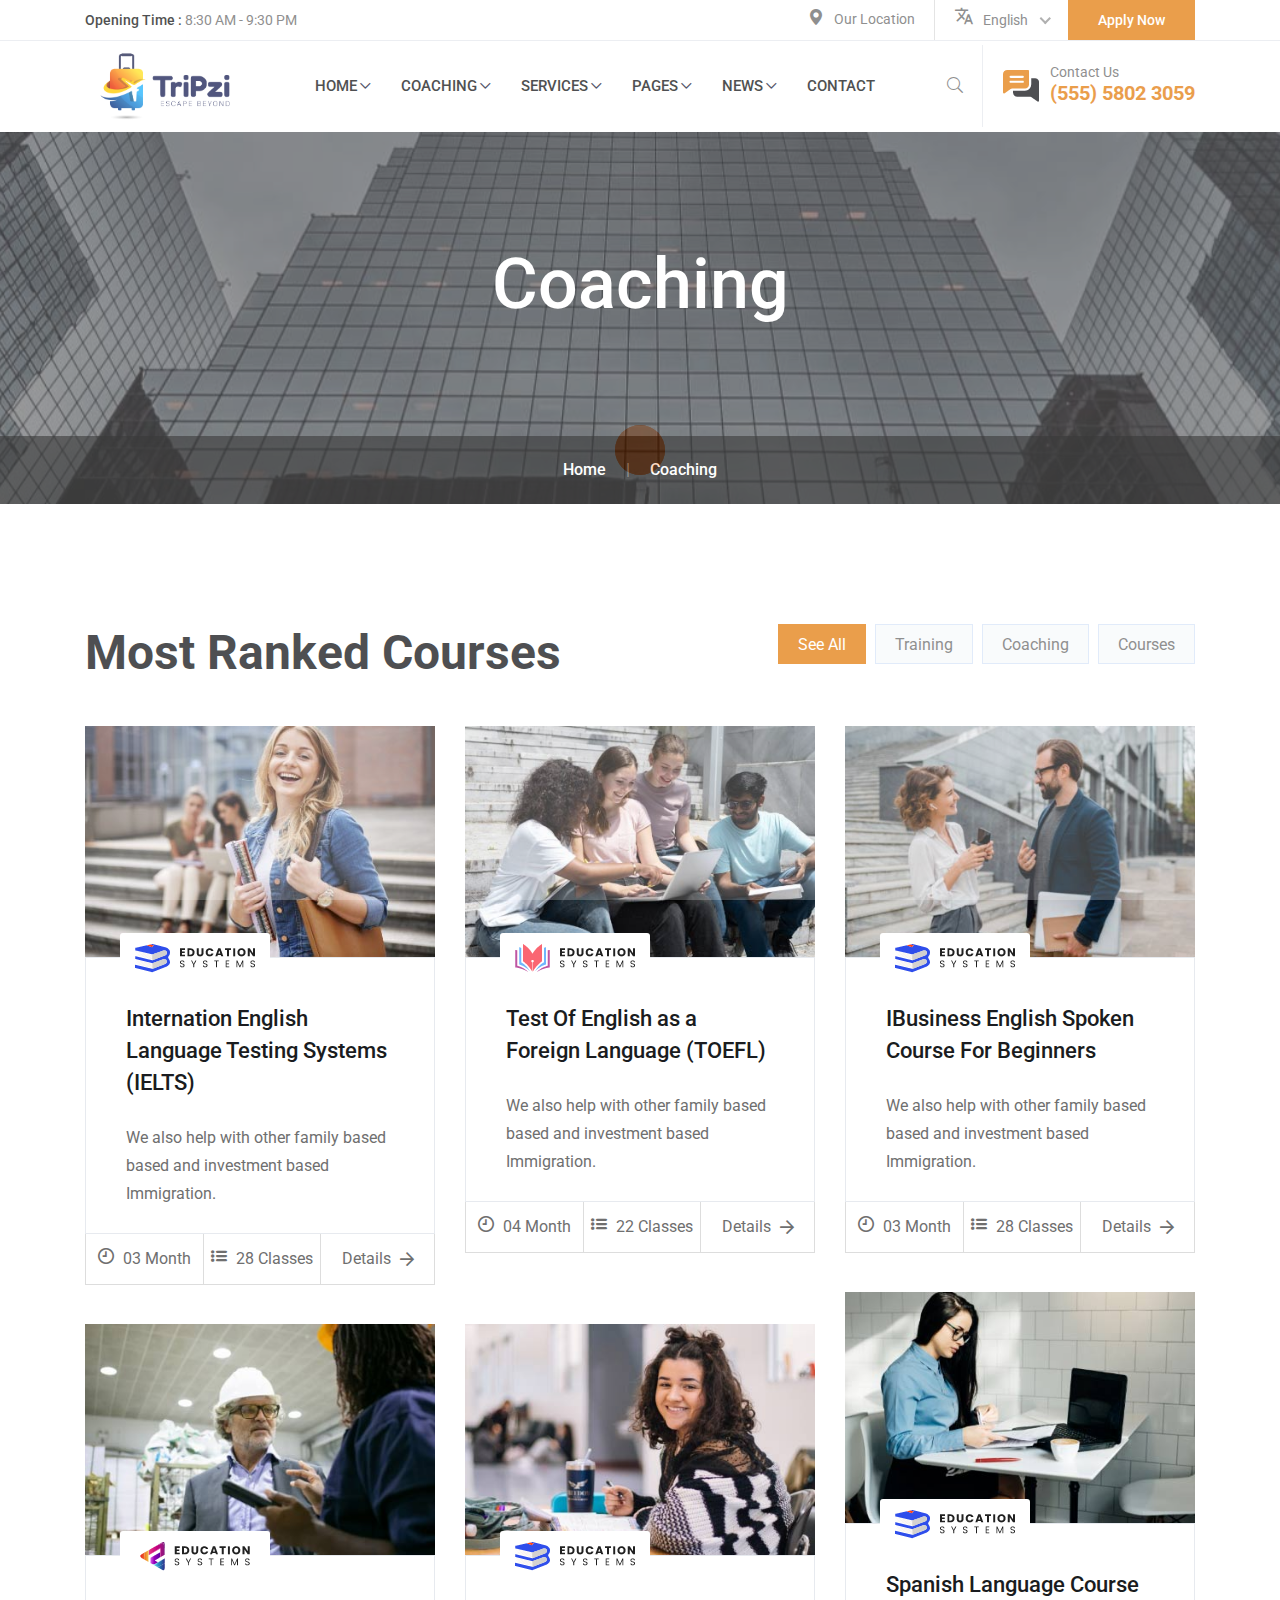
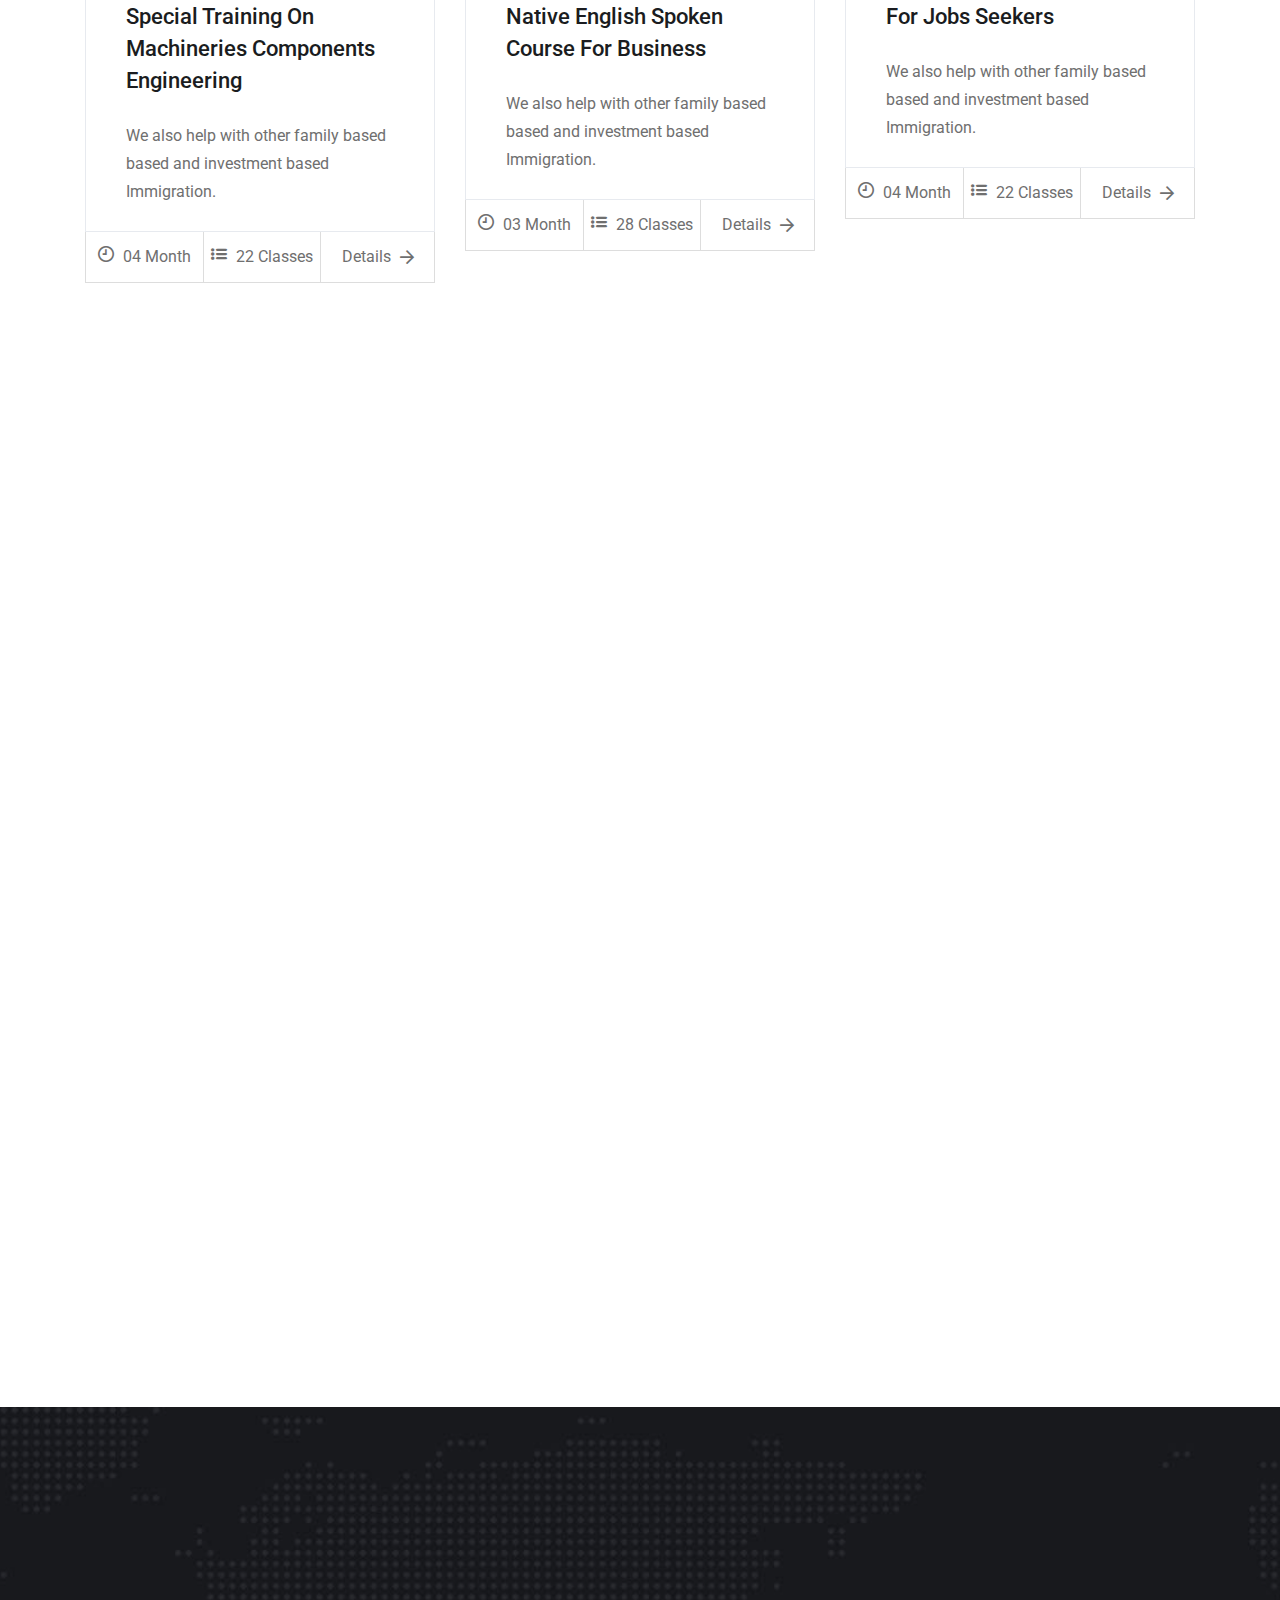
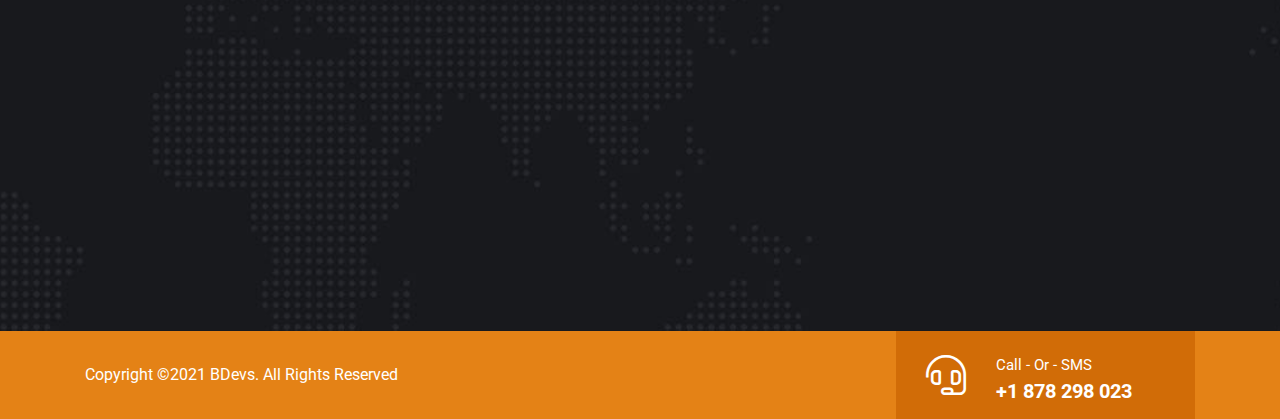
<file: coaching.html>
<!doctype html>
<html class="no-js" lang="en">


<!-- Mirrored from wphix.com/template/visapass/visapass/coaching.html by HTTrack Website Copier/3.x [XR&CO'2014], Thu, 07 Sep 2023 06:43:16 GMT -->
<head>
    <meta charset="utf-8">
    <meta http-equiv="x-ua-compatible" content="ie=edge">
    <title>Visapass- HTML5 Template</title>
    <meta name="description" content="">
    <meta name="viewport" content="width=device-width, initial-scale=1">

    <link rel="manifest" href="site.html">
    <link rel="shortcut icon" type="image/x-icon" href="assets/favicon.png">
    <!-- Place favicon.ico in the root directory -->

    <!-- CSS here -->
    <link rel="stylesheet" href="assets/css/bootstrap.min.css">
    <link rel="stylesheet" href="assets/css/animate.min.css">
    <link rel="stylesheet" href="assets/css/custom-animation.css">
    <link rel="stylesheet" href="assets/css/magnific-popup.css">
    <link rel="stylesheet" href="assets/css/fontawesome.min.css">
    <link rel="stylesheet" href="assets/css/meanmenu.css">
    <link rel="stylesheet" href="assets/css/flaticon.css">
    <link rel="stylesheet" href="assets/css/nice-select.css">    
    <link rel="stylesheet" href="assets/css/venobox.min.css">
    <link rel="stylesheet" href="assets/css/backToTop.css">
    <link rel="stylesheet" href="assets/css/slick.css">
    <link rel="stylesheet" href="assets/css/owl.carousel.min.css">
    <link rel="stylesheet" href="assets/css/swiper-bundle.css">
    <link rel="stylesheet" href="assets/css/default.css">
    <link rel="stylesheet" href="assets/css/main.css">
</head>

<body>
    <!--[if lte IE 9]>
            <p class="browserupgrade">You are using an <strong>outdated</strong> browser. Please <a href="https://browsehappy.com/">upgrade your browser</a> to improve your experience and security.</p>
        <![endif]-->

    <!-- Add your site or application content here -->

    <!-- preloader -->
    <div id="preloader">
        <div class="preloader">
            <span></span>
            <span></span>
        </div>
    </div>
    <!-- preloader end  -->

    <!-- back to top start -->
    <div class="progress-wrap">
        <svg class="progress-circle svg-content" width="100%" height="100%" viewBox="-1 -1 102 102">
            <path d="M50,1 a49,49 0 0,1 0,98 a49,49 0 0,1 0,-98" />
        </svg>
    </div>
    <!-- back to top end -->

<!-- header area start here -->
<header>
    <div class="header-top">
        <div class="container">
             <div class="row align-items-center">
                 <div class="col-xxl-8 col-lg-6">
                     <div class="header-top-left">
                         <ul>
                             <li><span>Opening Time :</span> 8:30 AM - 9:30 PM</li>
                         </ul>
                     </div>
                 </div>
                 <div class="col-xxl-4 col-lg-6">
                     <div class="topheader-info">
                         <div class="top-button f-right ">
                             <a href="contact.html">Apply Now</a>
                         </div>
                         <div class="header-language f-right">                        
                             <select>
                                 <option data-display="English">English</option>
                                 <option value="1">Bangla</option>
                                 <option value="2">Arbi</option>
                                 <option value="3">China</option>
                                 <option value="4">Turky</option>
                             </select>
                         </div>
                         <div class="header-location f-right">
                             <ul>
                                 <li><i class="flaticon-pin"></i><a href="contact.html">Our Location</a></li>
                             </ul>
                         </div>
                     </div>                  
                 </div>
             </div>
        </div>
    </div>
    <div class="header-menu header-sticky">
        <div class="container">
            <div class="row align-items-center">
                <div class="col-xxl-2 col-xl-2 col-lg-2 col-8">
                    <div class="header-logo ">
                        <a href="index.html"><img src="assets/img/logo/logo.png" class="img-fluid" alt="img"></a>
                    </div>
                </div>
                <div class="col-xxl-7 col-xl-7 col-lg-7 col-4">
                    <div class="main-menu d-none d-lg-block ">
                        <nav id="mobile-menu">
                            <ul>
                                <li class="menu-item-has-children"><a href="index.html">HOME</a>
                                    <ul class="sub-menu">
                                        <li><a href="index.html">Home Style 1</a></li>
                                        <li><a href="index-2.html">Home Style 2</a></li>
                                    </ul>
                                </li>
                                <li class="menu-item-has-children"><a href="coaching.html">Coaching</a>
                                    <ul class="sub-menu">
                                        <li><a href="coaching.html">Coaching</a></li>
                                        <li><a href="ielts-course.html">Coaching Details</a></li>
                                    </ul>
                                </li>
                                <li class="menu-item-has-children"><a href="services.html">Services</a>
                                    <ul class="sub-menu">
                                        <li><a href="services.html">Services</a></li>
                                        <li><a href="business-visa.html">Services Details</a></li>
                                    </ul>
                                </li>
                                <li class="menu-item-has-children"><a href="#">PAGES</a>
                                    <ul class="sub-menu">
                                        <li><a href="about.html">About</a></li>
                                        <li><a href="team.html">Team</a></li>
                                        <li><a href="team-details.html">Team Details</a></li>
                                        <li><a href="countries.html">Countries</a></li>
                                        <li><a href="united-states.html">Country Details</a></li>
                                        <li><a href="partners.html">Partners</a></li>
                                        <li><a href="faq.html">Faq</a></li>
                                        <li><a href="404-error.html">404 Error</a></li>
                                    </ul>
                                </li>
                                <li class="menu-item-has-children"><a href="news.html">News</a>
                                    <ul class="sub-menu">
                                        <li><a href="news.html">News</a></li>
                                        <li><a href="news-details.html">News Details</a></li>
                                    </ul>
                                </li>
                                <li><a href="contact.html">CONTACT</a></li>
                            </ul>
                        </nav>
                    </div>
                    <div class="side-menu-icon d-lg-none text-end">
                        <button class="side-toggle"><i class="far fa-bars"></i></button>
                    </div>
                </div>
                <div class="col-xxl-3 col-xl-3 col-lg-3">
                    <div class="main-menu-wrapper d-flex align-items-center justify-content-end">
                        <div class="main-menu-wrapper__search text-left">
                          <a class="search-btn nav-search search-trigger" href="#"><i class="fal fa-search"></i></a>
                        </div>
                        <div class="main-menu-wrapper__call-number d-flex align-items-center">
                            <div class="main-menu-wrapper__call-icon mr-10">
                                <img src="assets/img/menu-icon/chatting.png" alt="">
                            </div>
                            <div class="main-menu-wrapper__call-text">
                                <span>Contact Us</span>
                                <h5><a href="tel:(555)58023059">(555) 5802 3059</a></h5>
                            </div>
                        </div>
                    </div>
                </div>
            </div>
        </div>
    </div>
<div class="offcanvas-overlay"></div>
<div class="fix">
    <div class="side-info">
        <button class="side-info-close"><i class="fal fa-times"></i></button>
        <div class="side-info-content">
            <div class="mobile-menu"></div>
        </div>
    </div>
</div>
</header>

<!-- Fullscreen search -->
<div class="search-wrap">
    <div class="search-inner">
        <i class="fal fa-times search-close" id="search-close"></i>
        <div class="search-cell">
            <form method="get">
                <div class="search-field-holder">
                    <input type="search" class="main-search-input" placeholder="Search Entire Store...">
                </div>
            </form>
        </div>
    </div>
</div>
<!-- end fullscreen search -->

<!-- header area end here -->

<!-- page title area start -->
<div class="page-title__area pt-110" style="background-image: url(assets/img/about-us/ab-us.jpg);">
    <div class="container">
        <div class="row">
           <div class="col-xxl-12">
              <div class="page__title-wrapper text-center">
                 <h3 class="pb-100">Coaching</h3>
              </div>
           </div>
        </div>
     </div>
     <nav class="breadccrumb-bg">
        <ul class="breadcrumb justify-content-center pt-20 pb-20">
           <li class="bd-items"><a href="index.html">Home</a></li>
           <li class="bd-items bdritems">|</li>
           <li class="bd-items"> <a href="coaching.html">Coaching</a></li>
        </ul>
     </nav>
</div>
 <!-- page title area end -->

 <main>


<div class="courses-area pt-120 wow fadeInUp" data-wow-delay="0.3s" style="visibility: visible; animation-delay: 0.3s; animation-name: fadeInUp;">
    <div class="container">
        <div class="row ">
            <div class="col-xxl-6 col-xl-6 col-lg-6 mb-45">
                <h2 class="section-title">
                    Most Ranked Courses
                </h2>
            </div>
            <div class="col-xxl-6 col-xl-6 col-lg-6">
                <div class="project-filter course-filter">
                    <ul>
                        <li class="active" data-filter="*">See All</li>
                        <li data-filter=".training">Training</li>
                        <li data-filter=".coaching">Coaching</li>
                        <li data-filter=".courses">Courses</li>
                    </ul>
                    </div>
            </div>
        </div>
        <div class="row project-grid">
            <div class="col-xxl-4 col-xl-4 col-lg-6  col-md-6 training courses mb-40">
                <div class="courses">
                    <div class="courses__thumb">
                        <div class="courses__thumb-img">
                            <a href="ielts-course.html"><img src="assets/img/coaching/coaching-1.jpg" alt=""> </a> 
                        </div>
                        <div class="courses__thumb-logo mr-15">
                           <a href="ielts-course.html"><img src="assets/img/coaching/coacing-logo.png" alt=""></a>
                        </div>
                    </div>
                    <div class="courses-content">
                        <h3 class="courses-content__title mt-15 mb-25">
                           <a href="ielts-course.html">Internation English Language Testing Systems (IELTS)</a> 
                        </h3>
                         <p>We also help with other family based based and investment based Immigration.</p>
                    </div>
                    <div class="courses__meta">
                        <ul>
                            <li><a class="border-none" href="#"><i class="flaticon-clock"></i> 03 Month</a></li>
                            <li><a href="ielts-course.html"><i class="flaticon-list-interface-symbol"></i> 28 Classes</a></li>
                            <li><a href="ielts-course.html" class="course-link-btn">Details <i class="far fa-arrow-right"></i></a></li>
                        </ul>
                    </div>
                </div>
            </div>
            <div class="col-xxl-4 col-xl-4 col-lg-6  col-md-6 training coaching mb-40">
                <div class="courses">
                    <div class="courses__thumb">
                        <div class="courses__thumb-img">
                            <a href="#"><img src="assets/img/coaching/coaching-2.jpg" alt=""> </a> 
                        </div>
                        <div class="courses__thumb-logo mr-15">
                           <a href="ielts-course.html"><img src="assets/img/coaching/coacing-logo2.png" alt=""></a>
                        </div>
                    </div>
                    <div class="courses-content">
                        <h3 class="courses-content__title mt-15 mb-25">
                           <a href="ielts-course.html">Test Of English as a Foreign Language (TOEFL)</a> 
                        </h3>
                         <p>We also help with other family based based and investment based Immigration.</p>
                    </div>
                    <div class="courses__meta">
                        <ul>
                            <li><a class="border-none" href="#"><i class="flaticon-clock"></i> 04 Month</a></li>
                            <li><a href="ielts-course.html"><i class="flaticon-list-interface-symbol"></i> 22 Classes</a></li>
                            <li><a href="ielts-course.html" class="course-link-btn">Details <i class="far fa-arrow-right"></i></a></li>
                        </ul>
                    </div>
                </div>
            </div>
            <div class="col-xxl-4 col-xl-4 col-lg-6  col-md-6 training coaching courses mb-40">
                <div class="courses">
                    <div class="courses__thumb">
                        <div class="courses__thumb-img">
                            <a href="ielts-course.html"><img src="assets/img/coaching/coaching-3.jpg" alt=""> </a> 
                        </div>
                        <div class="courses__thumb-logo mr-15">
                           <a href="ielts-course.html"><img src="assets/img/coaching/coacing-logo.png" alt=""></a>
                        </div>
                    </div>
                    <div class="courses-content">
                        <h3 class="courses-content__title mt-15 mb-25">
                           <a href="ielts-course.html">IBusiness English Spoken Course For Beginners</a> 
                        </h3>
                         <p>We also help with other family based based and investment based Immigration.</p>
                    </div>
                    <div class="courses__meta">
                        <ul>
                            <li><a class="border-none" href="#"><i class="flaticon-clock"></i> 03 Month</a></li>
                            <li><a href="ielts-course.html"><i class="flaticon-list-interface-symbol"></i> 28 Classes</a></li>
                            <li><a href="ielts-course.html" class="course-link-btn">Details <i class="far fa-arrow-right"></i></a></li>
                        </ul>
                    </div>
                </div>
            </div>
            <div class="col-xxl-4 col-xl-4 col-lg-6  col-md-6 coaching courses mb-40">
                <div class="courses">
                    <div class="courses__thumb">
                        <div class="courses__thumb-img">
                            <a href="ielts-course.html"><img src="assets/img/coaching/coaching-4.jpg" alt=""> </a> 
                        </div>
                        <div class="courses__thumb-logo mr-15">
                           <a href="ielts-course.html"><img src="assets/img/coaching/coacing-logo.png" alt=""></a>
                        </div>
                    </div>
                    <div class="courses-content">
                        <h3 class="courses-content__title mt-15 mb-25">
                           <a href="ielts-course.html">Spanish Language Course For Jobs Seekers</a> 
                        </h3>
                         <p>We also help with other family based based and investment based Immigration.</p>
                    </div>
                    <div class="courses__meta">
                        <ul>
                            <li><a class="border-none" href="#"><i class="flaticon-clock"></i> 04 Month</a></li>
                            <li><a href="ielts-course.html"><i class="flaticon-list-interface-symbol"></i> 22 Classes</a></li>
                            <li><a href="ielts-course.html" class="course-link-btn">Details <i class="far fa-arrow-right"></i></a></li>
                        </ul>
                    </div>
                </div>
            </div>
            <div class="col-xxl-4 col-xl-4 col-lg-6  col-md-6 coaching mb-40">
                <div class="courses">
                    <div class="courses__thumb">
                        <div class="courses__thumb-img">
                            <a href="ielts-course.html"><img src="assets/img/coaching/coaching-5.jpg" alt=""> </a> 
                        </div>
                        <div class="courses__thumb-logo mr-15">
                           <a href="ielts-course.html"><img src="assets/img/coaching/coacing-logo5.png" alt=""></a>
                        </div>
                    </div>
                    <div class="courses-content">
                        <h3 class="courses-content__title mt-15 mb-25">
                           <a href="ielts-course.html">Special Training On Machineries Components Engineering </a> 
                        </h3>
                         <p>We also help with other family based based and investment based Immigration.</p>
                    </div>
                    <div class="courses__meta">
                        <ul>
                            <li><a class="border-none" href="#"><i class="flaticon-clock"></i> 04 Month</a></li>
                            <li><a href="ielts-course.html"><i class="flaticon-list-interface-symbol"></i> 22 Classes</a></li>
                            <li><a href="ielts-course.html" class="course-link-btn">Details <i class="far fa-arrow-right"></i></a></li>
                        </ul>
                    </div>
                </div>
            </div>
            <div class="col-xxl-4 col-xl-4 col-lg-6 col-md-6 coaching training courses mb-40">
                <div class="courses">
                    <div class="courses__thumb">
                        <div class="courses__thumb-img">
                            <a href="ielts-course.html"><img src="assets/img/coaching/coaching-6.jpg" alt=""> </a> 
                        </div>
                        <div class="courses__thumb-logo mr-15">
                           <a href="ielts-course.html"><img src="assets/img/coaching/coacing-logo.png" alt=""></a>
                        </div>
                    </div>
                    <div class="courses-content">
                        <h3 class="courses-content__title mt-15 mb-25">
                           <a href="ielts-course.html">Native English Spoken Course For Business</a> 
                        </h3>
                         <p>We also help with other family based based and investment based Immigration.</p>
                    </div>
                    <div class="courses__meta">
                        <ul>
                            <li><a class="border-none" href="#"><i class="flaticon-clock"></i> 03 Month</a></li>
                            <li><a href="ielts-course.html"><i class="flaticon-list-interface-symbol"></i> 28 Classes</a></li>
                            <li><a href="ielts-course.html" class="course-link-btn">Details <i class="far fa-arrow-right"></i></a></li>
                        </ul>
                    </div>
                </div>
            </div>
        </div> 
    </div>
</div>
    
<div class="coacing-hel-here">
    <div class="container">
        <div class="row justify-content-center pt-70 wow fadeInUp" data-wow-delay="0.3s" style="visibility: visible; animation-delay: 0.3s; animation-name: fadeInUp;">
            <div class="col-xxl-8">
                <div class="course-tabs pt-">
                    <h2 class="section-title text-center">
                        Need Coaching Help? Look Here
                    </h2>
                    <div class="tab-content pt-50 mb-30">
                        <div class="tab_accord">
                            <div class="faq-content faq-white">
                                <div class="accordion" id="accordionExample">
                                    <div class="accordion-item">
                                        <h2 class="accordion-header" id="headingOne">
                                            <button class="accordion-button" type="button" data-bs-toggle="collapse" data-bs-target="#collapseOne" aria-expanded="true" aria-controls="collapseOne">
                                                How long does it take for a Transit Visa to process?
                                            </button>
                                        </h2>
                                        <div id="collapseOne" class="accordion-collapse collapse show" aria-labelledby="headingOne" data-bs-parent="#accordionExample">
                                            <div class="accordion-body">
                                                The European business visa is mainly for people who want to participate in business meetings, conferences in Europe. Visa holders are not allowed to work or seek employment in Europe. Individuals and circumstances influence how long it takes to apply for a business visa.
                                            </div>
                                        </div>
                                    </div>
                                    <div class="accordion-item">
                                        <h2 class="accordion-header" id="headingTwo">
                                        <button class="accordion-button collapsed" type="button" data-bs-toggle="collapse" data-bs-target="#collapseTwo" aria-expanded="false" aria-controls="collapseTwo">
                                        What is the purpose of the United States Business visa?
                                        </button>
                                        </h2>
                                        <div id="collapseTwo" class="accordion-collapse collapse" aria-labelledby="headingTwo" data-bs-parent="#accordionExample">
                                        <div class="accordion-body">
                                            <p>The European business visa is mainly for people who want to participate in business meetings, conferences in Europe. Visa holders are not allowed to work or seek employment in Europe. Individuals and circumstances influence how long it takes to apply for a business visa. </p>
                                        </div>
                                        </div>
                                    </div>
                                    <div class="accordion-item">
                                        <h2 class="accordion-header" id="headingThree">
                                        <button class="accordion-button collapsed" type="button" data-bs-toggle="collapse" data-bs-target="#collapseThree" aria-expanded="false" aria-controls="collapseThree">
                                        If the applicant is intending to stay more than 3 months?
                                        </button>
                                        </h2>
                                        <div id="collapseThree" class="accordion-collapse collapse" aria-labelledby="headingThree" data-bs-parent="#accordionExample">
                                        <div class="accordion-body">
                                            <p>The European business visa is mainly for people who want to participate in business meetings, conferences in Europe. Visa holders are not allowed to work or seek employment in Europe. Individuals and circumstances influence how long it takes to apply for a business visa. </p>
                                        </div>
                                        </div>
                                    </div>
                                    <div class="accordion-item">
                                        <h2 class="accordion-header" id="headingThree1">
                                        <button class="accordion-button collapsed" type="button" data-bs-toggle="collapse" data-bs-target="#collapseThree1" aria-expanded="false" aria-controls="collapseThree1">
                                            What are the important things to know as a Transit Visa applicant?
                                        </button>
                                        </h2>
                                        <div id="collapseThree1" class="accordion-collapse collapse" aria-labelledby="headingThree1" data-bs-parent="#accordionExample">
                                        <div class="accordion-body">
                                            <p>The European business visa is mainly for people who want to participate in business meetings, conferences in Europe. Visa holders are not allowed to work or seek employment in Europe. Individuals and circumstances influence how long it takes to apply for a business visa. </p>
                                        </div>
                                        </div>
                                    </div>
                                    <div class="accordion-item">
                                        <h2 class="accordion-header" id="headingThree2">
                                          <button class="accordion-button collapsed" type="button" data-bs-toggle="collapse" data-bs-target="#collapseThree2" aria-expanded="false" aria-controls="collapseThree2">
                                              How do I read and understand my visa?
                                          </button>
                                        </h2>
                                        <div id="collapseThree2" class="accordion-collapse collapse" aria-labelledby="headingThree2" data-bs-parent="#accordionExample">
                                          <div class="accordion-body">
                                            <p>The European business visa is mainly for people who want to participate in business meetings, conferences in Europe. Visa holders are not allowed to work or seek employment in Europe. Individuals and circumstances influence how long it takes to apply for a business visa. </p>
                                          </div>
                                        </div>
                                     </div>
                                     <div class="accordion-item">
                                        <h2 class="accordion-header" id="headingThree3">
                                          <button class="accordion-button collapsed" type="button" data-bs-toggle="collapse" data-bs-target="#collapseThree3" aria-expanded="false" aria-controls="collapseThree3">
                                              Can I bring friends and family with me, if I am to be interviewed?
                                          </button>
                                        </h2>
                                        <div id="collapseThree3" class="accordion-collapse collapse" aria-labelledby="headingThree3" data-bs-parent="#accordionExample">
                                          <div class="accordion-body">
                                            <p>The European business visa is mainly for people who want to participate in business meetings, conferences in Europe. Visa holders are not allowed to work or seek employment in Europe. Individuals and circumstances influence how long it takes to apply for a business visa. </p>
                                          </div>
                                        </div>
                                     </div>
                                    </div>
                            </div>
                        </div>
                    </div>
                </div>
                <div class="coacting-question text-center">
                    <p>Still have you question? <a href="contact.html">Ask here </a></p>
                </div>
                
            </div>
        </div>
    </div>
</div>
<!-- abbrand-area start -->
<div class="abbrand-area pt-100 pb-120 wow fadeInUp" data-wow-delay="0.3s" style="visibility: visible; animation-delay: 0.3s; animation-name: fadeInUp;">
    <div class="container">
        <div class="abbrand-active owl-carousel">
            <div class="abbrand-img">
               <a href="partners.html"><img src="assets/img/testimonial/1.png" alt=""></a> 
            </div>
            <div class="abbrand-img">
                <a href="partners.html"><img src="assets/img/testimonial/2.png" alt=""></a> 
             </div>
             <div class="abbrand-img">
                <a href="partners.html"><img src="assets/img/testimonial/3.png" alt=""></a> 
             </div>
             <div class="abbrand-img">
                <a href="partners.html"><img src="assets/img/testimonial/4.png" alt=""></a> 
             </div>
             <div class="abbrand-img">
                <a href="partners.html"><img src="assets/img/testimonial/5.png" alt=""></a> 
             </div>
             <div class="abbrand-img">
                <a href="partners.html"><img src="assets/img/testimonial/4.png" alt=""></a> 
             </div>
        </div>
    </div>
</div>
<!-- abbrand-area end -->
</main>

<!-- footer area start -->
<footer>
    <div class="footer__area footer-bg2 pt-95 pb-70" style="background-image: url(assets/img/footer-bg/footer-bg.jpg);">
        <div class="container">
            <div class="row">
                <div class="col-xxl-3 col-xl-3 col-lg-3 col-sm-6 wow fadeInUp" data-wow-delay="0.3s" style="visibility: visible; animation-delay: 0.3s; animation-name: fadeInUp;">
                    <div class="footer__widget mb-30">
                        <div class="footer__widget-title">
                            <div class="logo mb-30">
                                <a href="index.html"><img src="assets/img/footer-logo/f-logo.png" alt="logo"></a>
                            </div>
                        </div>
                        <div class="footer__widget-content">
                            <div class="footer__logo-area">
                                <p>Sed perspiciatis unde omnis natus error voluptatem accusan doloreqe laudantium totam aperiam eaque.</p>
                                <div class="social">
                                    <ul>
                                        <li><a href="#"><i class="fab fa-facebook-f"></i></a></li>
                                        <li><a href="#"><i class="fab fa-twitter"></i></a></li>
                                        <li><a href="#"><i class="fab fa-pinterest-p"></i></a></li>
                                        <li><a href="#"><i class="fab fa-instagram"></i></a></li>
                                        <li><a href="#"><i class="fab fa-linkedin-in"></i></a></li>
                                    </ul>
                                </div>
                            </div>
                        </div>
                    </div>
                </div>
                <div class="col-xxl-3 col-xl-3 col-lg-3 col-sm-6 wow fadeInUp" data-wow-delay="0.5s" style="visibility: visible; animation-delay: 0.5s; animation-name: fadeInUp;">
                    <div class="footer__widget margin-left-100 mb-30">
                        <div class="footer__widget-title mb-25">
                            <h2>Quick Links</h2>
                        </div>
                        <div class="footer__widget-content">
                            <div class="footer__services">
                                <ul>
                                    <li><a href="about.html">About Our Company</a></li>
                                    <li><a href="services.html">Latest Services</a></li>
                                    <li><a href="contact.html">Payment Type</a></li>
                                    <li><a href="about.html">Awards Winnings</a></li>
                                    <li><a href="partners.html">World Media Partner</a></li>
                                </ul>
                            </div>
                        </div>
                    </div>
                </div>
                <div class="col-xxl-3 col-xl-3 col-lg-3 col-sm-6 wow fadeInUp" data-wow-delay="0.7s" style="visibility: visible; animation-delay: 0.7s; animation-name: fadeInUp;">
                    <div class="footer__widget margin-left-30 mb-30">
                        <div class="footer__widget-title mb-25">
                            <h2>Visa Information</h2>
                        </div>
                        <div class="footer__widget-content">
                            <div class="footer__services">
                                <ul>
                                    <li><a href="business-visa.html">Visitor Visas</a></li>
                                    <li><a href="contact.html">Permanent Residence Visas</a></li>
                                    <li><a href="business-visa.html">Business Visas</a></li>
                                    <li><a href="business-visa.html">Working Holiday Visas</a></li>
                                    <li><a href="business-visa.html">Studying & Training Visas</a></li>
                                </ul>
                            </div>
                        </div>
                    </div>
                </div>
                <div class="col-xxl-3 col-xl-3 col-lg-3 col-sm-6 wow fadeInUp" data-wow-delay="0.9s" style="visibility: visible; animation-delay: 0.9s; animation-name: fadeInUp;">
                    <div class="footer-widget mb-30">
                        <div class="footer__widget-title mb-30">
                            <h2>Newsletter</h2>
                        </div>
                        <div class="subscribe-footer mb-35">
                            <form action="https://wphix.com/template/visapass/visapass/form.php">
                                <input type="email" placeholder="Enter your email">
                                <button type="submit"><i class="fal fa-long-arrow-right"></i></button>
                            </form>
                        </div>
                        <div class="footer__services ">
                            <ul>
                                <li><span>Opening Time</span> </li>
                                <li><span> Sun - Thu :    8:30 AM - 9 PM</span> </li>
                            </ul>
                        </div>
                    </div>
                </div>
            </div>
        </div>
    </div>
<div class="footer-coptright theme-bg">
    <div class="container">
        <div class="row align-items-center">
            <div class="col-xxl-8 col-xl-8 col-lg-8 col-md-6">
                <div class="footer__text">
                    <p>Copyright ©2021 BDevs. All Rights Reserved</p>
                </div>
            </div>
            <div class="col-xxl-4 col-xl-4 col-lg-4 col-md-6">
                <div class="footer-copyright__wrapper footer-copyright__wrapper2">
                    <div class="footer-call d-flex align-items-center">
                        <div class="footer-copyright__wrapper__icon mr-10">
                            <i class="fal fa-headset"></i>
                        </div>
                        <div class="footer-copyright__wrapper__call-number">
                            <span>Call - Or - SMS</span>
                            <h5><a href="tel:+1878298023">+1 878 298 023</a></h5>
                        </div>
                    </div>
                </div>
            </div>
        </div>
    </div>
</div>
</footer>
<!-- footer area end -->

    <!-- JS here -->
    <script src="assets/js/vendor/jquery.min.js"></script>
    <script src="assets/js/bootstrap.bundle.min.js"></script>
    <script src="assets/js/isotope.pkgd.min.js"></script>
    <script src="assets/js/slick.min.js"></script>
    <script src="assets/js/swiper-bundle.js"></script>
    <script src="assets/js/jquery.nice-select.min.js"></script>    
    <script src="assets/js/venobox.min.js"></script>
    <script src="assets/js/backToTop.js"></script>
    <script src="assets/js/jquery.meanmenu.min.js"></script>
    <script src="assets/js/imagesloaded.pkgd.min.js"></script>
    <script src="assets/js/waypoints.min.js"></script>
    <script src="assets/js/jquery.counterup.min.js"></script>
    <script src="assets/js/owl.carousel.min.js"></script>
    <script src="assets/js/jquery.magnific-popup.min.js"></script>
    <script src="assets/js/ajax-form.js"></script>
    <script src="assets/js/wow.min.js"></script>
    <script src="assets/js/main.js"></script>
</body>


<!-- Mirrored from wphix.com/template/visapass/visapass/coaching.html by HTTrack Website Copier/3.x [XR&CO'2014], Thu, 07 Sep 2023 06:43:18 GMT -->
</html>
</file>
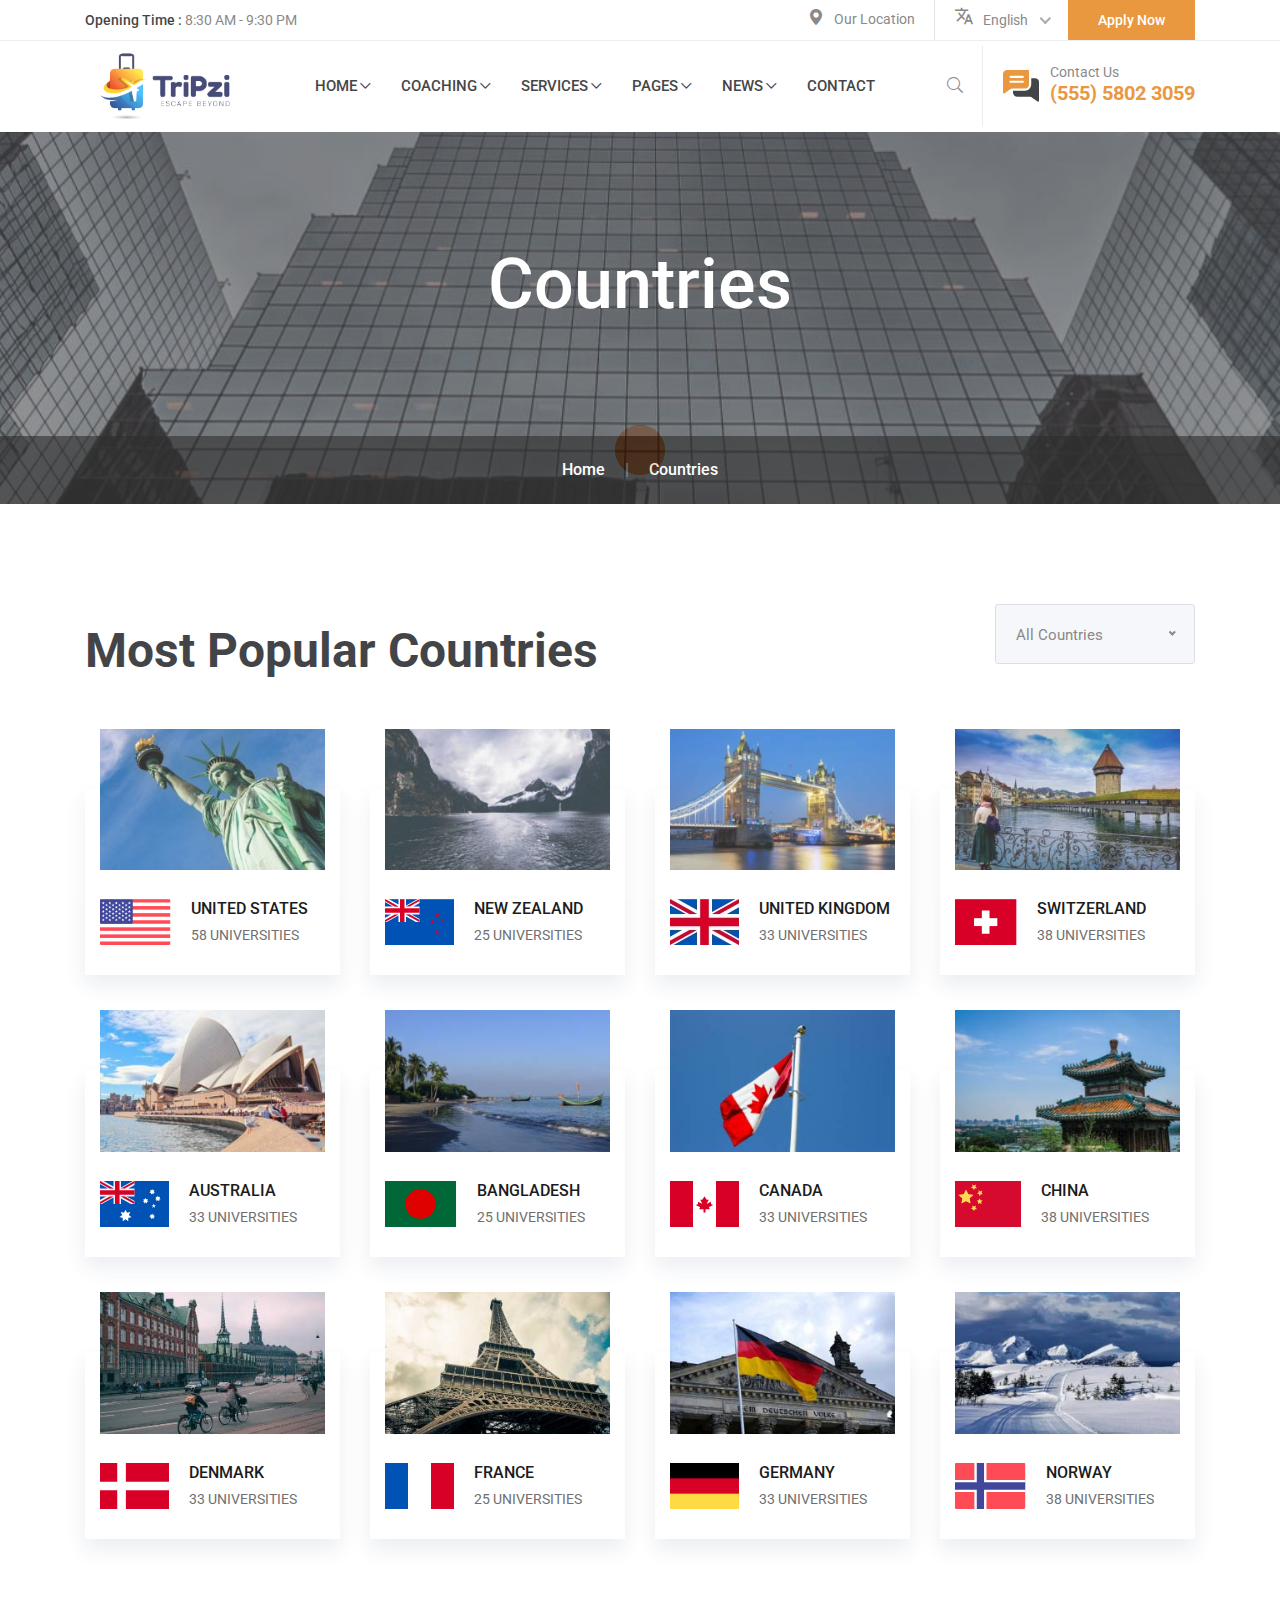
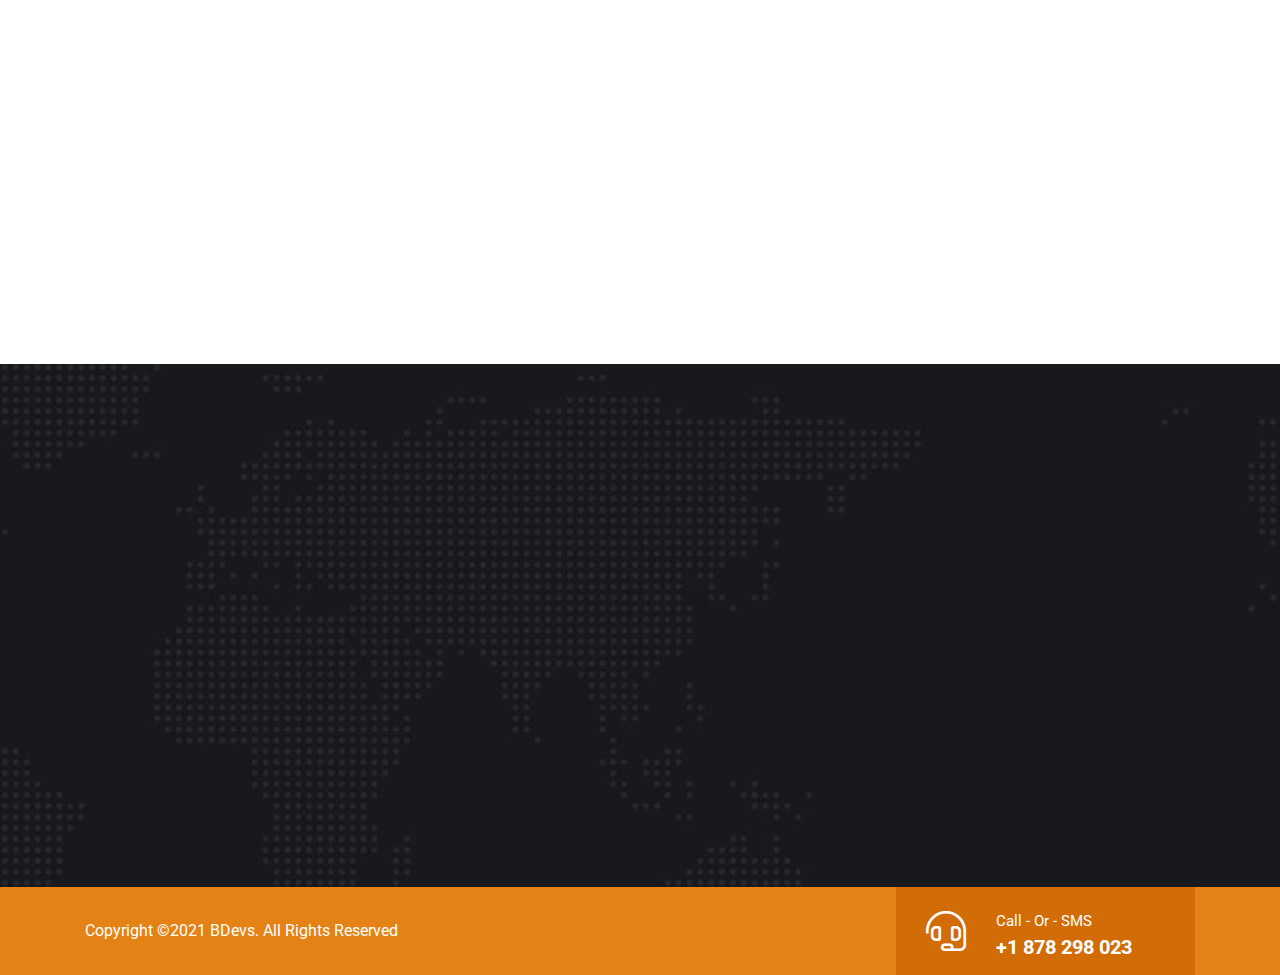
<file: countries.html>
<!doctype html>
<html class="no-js" lang="en">


<!-- Mirrored from wphix.com/template/visapass/visapass/countries.html by HTTrack Website Copier/3.x [XR&CO'2014], Thu, 07 Sep 2023 06:43:19 GMT -->
<head>
    <meta charset="utf-8">
    <meta http-equiv="x-ua-compatible" content="ie=edge">
    <title>Visapass- HTML5 Template</title>
    <meta name="description" content="">
    <meta name="viewport" content="width=device-width, initial-scale=1">

    <link rel="manifest" href="site.html">
    <link rel="shortcut icon" type="image/x-icon" href="assets/favicon.png">
    <!-- Place favicon.ico in the root directory -->

    <!-- CSS here -->
    <link rel="stylesheet" href="assets/css/bootstrap.min.css">
    <link rel="stylesheet" href="assets/css/animate.min.css">
    <link rel="stylesheet" href="assets/css/custom-animation.css">
    <link rel="stylesheet" href="assets/css/magnific-popup.css">
    <link rel="stylesheet" href="assets/css/fontawesome.min.css">
    <link rel="stylesheet" href="assets/css/meanmenu.css">
    <link rel="stylesheet" href="assets/css/flaticon.css">
    <link rel="stylesheet" href="assets/css/nice-select.css">    
    <link rel="stylesheet" href="assets/css/venobox.min.css">
    <link rel="stylesheet" href="assets/css/backToTop.css">
    <link rel="stylesheet" href="assets/css/slick.css">
    <link rel="stylesheet" href="assets/css/owl.carousel.min.css">
    <link rel="stylesheet" href="assets/css/swiper-bundle.css">
    <link rel="stylesheet" href="assets/css/default.css">
    <link rel="stylesheet" href="assets/css/main.css">
</head>

<body>
    <!--[if lte IE 9]>
            <p class="browserupgrade">You are using an <strong>outdated</strong> browser. Please <a href="https://browsehappy.com/">upgrade your browser</a> to improve your experience and security.</p>
        <![endif]-->

    <!-- Add your site or application content here -->

    <!-- preloader -->
    <div id="preloader">
        <div class="preloader">
            <span></span>
            <span></span>
        </div>
    </div>
    <!-- preloader end  -->

    <!-- back to top start -->
    <div class="progress-wrap">
        <svg class="progress-circle svg-content" width="100%" height="100%" viewBox="-1 -1 102 102">
            <path d="M50,1 a49,49 0 0,1 0,98 a49,49 0 0,1 0,-98" />
        </svg>
    </div>
    <!-- back to top end -->

<!-- header area start here -->
<header>
    <div class="header-top">
        <div class="container">
             <div class="row align-items-center">
                 <div class="col-xxl-8 col-lg-6">
                     <div class="header-top-left">
                         <ul>
                             <li><span>Opening Time :</span> 8:30 AM - 9:30 PM</li>
                         </ul>
                     </div>
                 </div>
                 <div class="col-xxl-4 col-lg-6">
                     <div class="topheader-info">
                         <div class="top-button f-right ">
                             <a href="contact.html">Apply Now</a>
                         </div>
                         <div class="header-language f-right">                        
                             <select>
                                 <option data-display="English">English</option>
                                 <option value="1">Bangla</option>
                                 <option value="2">Arbi</option>
                                 <option value="3">China</option>
                                 <option value="4">Turky</option>
                             </select>
                         </div>
                         <div class="header-location f-right">
                             <ul>
                                 <li><i class="flaticon-pin"></i><a href="contact.html">Our Location</a></li>
                             </ul>
                         </div>
                     </div>                  
                 </div>
             </div>
        </div>
    </div>
    <div class="header-menu header-sticky">
        <div class="container">
            <div class="row align-items-center">
                <div class="col-xxl-2 col-xl-2 col-lg-2 col-8">
                    <div class="header-logo ">
                        <a href="index.html"><img src="assets/img/logo/logo.png" class="img-fluid" alt="img"></a>
                    </div>
                </div>
                <div class="col-xxl-7 col-xl-7 col-lg-7 col-4">
                    <div class="main-menu d-none d-lg-block ">
                        <nav id="mobile-menu">
                            <ul>
                                <li class="menu-item-has-children"><a href="index.html">HOME</a>
                                    <ul class="sub-menu">
                                        <li><a href="index.html">Home Style 1</a></li>
                                        <li><a href="index-2.html">Home Style 2</a></li>
                                    </ul>
                                </li>
                                <li class="menu-item-has-children"><a href="coaching.html">Coaching</a>
                                    <ul class="sub-menu">
                                        <li><a href="coaching.html">Coaching</a></li>
                                        <li><a href="ielts-course.html">Coaching Details</a></li>
                                    </ul>
                                </li>
                                <li class="menu-item-has-children"><a href="services.html">Services</a>
                                    <ul class="sub-menu">
                                        <li><a href="services.html">Services</a></li>
                                        <li><a href="business-visa.html">Services Details</a></li>
                                    </ul>
                                </li>
                                <li class="menu-item-has-children"><a href="#">PAGES</a>
                                    <ul class="sub-menu">
                                        <li><a href="about.html">About</a></li>
                                        <li><a href="team.html">Team</a></li>
                                        <li><a href="team-details.html">Team Details</a></li>
                                        <li><a href="countries.html">Countries</a></li>
                                        <li><a href="united-states.html">Country Details</a></li>
                                        <li><a href="partners.html">Partners</a></li>
                                        <li><a href="faq.html">Faq</a></li>
                                        <li><a href="404-error.html">404 Error</a></li>
                                    </ul>
                                </li>
                                <li class="menu-item-has-children"><a href="news.html">News</a>
                                    <ul class="sub-menu">
                                        <li><a href="news.html">News</a></li>
                                        <li><a href="news-details.html">News Details</a></li>
                                    </ul>
                                </li>
                                <li><a href="contact.html">CONTACT</a></li>
                            </ul>
                        </nav>
                    </div>
                    <div class="side-menu-icon d-lg-none text-end">
                        <button class="side-toggle"><i class="far fa-bars"></i></button>
                    </div>
                </div>
                <div class="col-xxl-3 col-xl-3 col-lg-3">
                    <div class="main-menu-wrapper d-flex align-items-center justify-content-end">
                        <div class="main-menu-wrapper__search text-left">
                          <a class="search-btn nav-search search-trigger" href="#"><i class="fal fa-search"></i></a>
                        </div>
                        <div class="main-menu-wrapper__call-number d-flex align-items-center">
                            <div class="main-menu-wrapper__call-icon mr-10">
                                <img src="assets/img/menu-icon/chatting.png" alt="">
                            </div>
                            <div class="main-menu-wrapper__call-text">
                                <span>Contact Us</span>
                                <h5><a href="tel:(555)58023059">(555) 5802 3059</a></h5>
                            </div>
                        </div>
                    </div>
                </div>
            </div>
        </div>
    </div>
<div class="offcanvas-overlay"></div>
<div class="fix">
    <div class="side-info">
        <button class="side-info-close"><i class="fal fa-times"></i></button>
        <div class="side-info-content">
            <div class="mobile-menu"></div>
        </div>
    </div>
</div>
</header>
<!-- Fullscreen search -->
<div class="search-wrap">
    <div class="search-inner">
        <i class="fal fa-times search-close" id="search-close"></i>
        <div class="search-cell">
            <form method="get">
                <div class="search-field-holder">
                    <input type="search" class="main-search-input" placeholder="Search Entire Store...">
                </div>
            </form>
        </div>
    </div>
</div>
<!-- end fullscreen search -->

<!-- header area end here -->

<!-- page title area start -->
<div class="page-title__area pt-110" style="background-image: url(assets/img/about-us/ab-us.jpg);">
    <div class="container">
        <div class="row">
           <div class="col-xxl-12">
              <div class="page__title-wrapper text-center">
                 <h3 class="pb-100">Countries</h3>
              </div>
           </div>
        </div>
     </div>
     <nav class="breadccrumb-bg">
        <ul class="breadcrumb justify-content-center pt-20 pb-20">
           <li class="bd-items"><a href="index.html">Home</a></li>
           <li class="bd-items bdritems">|</li>
           <li class="bd-items"> <a href="team.html">Countries</a></li>
        </ul>
     </nav>
</div>
 <!-- page title area end -->

<main>

<div class="most-countries pt-100 pb-90">
    <div class="container">
        <div class="row d-flex align-items-center">
            <div class="col-xxl-6 col-xl-6 col-lg-6 col-md-6">
                <div class="section_title_wrapper mb-25">                     
                    <h2 class="section-title">
                        Most Popular Countries
                    </h2>
                </div>
            </div>
            <div class="col-xxl-6 col-xl-6 col-lg-6 col-md-6 mb-30 dflx-content-start d-flex justify-content-end">
                <select class="contact__input mostpppr-niceselect">
                    <option value="">All Countries</option>
                    <option value="">United States</option>
                    <option value="">New Zealand</option>
                    <option value="">United Kingdom</option>
                    <option value="">Switzerland</option>
                    <option value="">Australia </option>
                </select>
            </div>
        </div>
        <div class="row">
            <div class="col-xxl-3 col-xl-3 col-lg-4 col-md-6 mb-30">
                <div class="countries-item img-top">
                    <div class="countries-item__top">
                        <div class="countries-item__top-img">
                            <img src="assets/img/country-img/c-1.jpg" alt="">
                            <div class="countries-item__top-img-link">
                                <a href="united-states.html"><i class="fal fa-plus"></i></a>
                            </div>
                        </div>
                    </div>
                    <div class="countries-item__bottom d-flex align-items-center">
                        <div class="countries-item__bottom-img mr-20">
                            <img src="assets/img/country-img/flag1.png" alt="">
                        </div>
                        <div class="countries-item__bottom-content">
                            <h5 class="countries-item__bottom-content-title">
                                <a href="united-states.html">United States</a>
                            </h5> 
                            <p>58 Universities</p>
                        </div>
                    </div>
                </div> 
            </div>
            <div class="col-xxl-3 col-xl-3 col-lg-4 col-md-6 mb-30">
                <div class="countries-item img-top">
                    <div class="countries-item__top">
                        <div class="countries-item__top-img">
                            <img src="assets/img/country-img/c-2.jpg" alt="">
                            <div class="countries-item__top-img-link">
                                <a href="united-states.html"><i class="fal fa-plus"></i></a>
                            </div>
                        </div>
                    </div>
                    <div class="countries-item__bottom d-flex align-items-center">
                        <div class="countries-item__bottom-img mr-20">
                            <img src="assets/img/country-img/flag2.png" alt="">
                        </div>
                        <div class="countries-item__bottom-content">
                            <h5 class="countries-item__bottom-content-title">
                                <a href="united-states.html">New Zealand</a>
                            </h5> 
                            <p>25 Universities</p>
                        </div>
                    </div>
                </div> 
            </div>
            <div class="col-xxl-3 col-xl-3 col-lg-4 col-md-6 mb-30">
                <div class="countries-item img-top">
                    <div class="countries-item__top">
                        <div class="countries-item__top-img">
                            <img src="assets/img/country-img/c-3.jpg" alt="">
                            <div class="countries-item__top-img-link">
                                <a href="united-states.html"><i class="fal fa-plus"></i></a>
                            </div>
                        </div>
                    </div>
                    <div class="countries-item__bottom d-flex align-items-center">
                        <div class="countries-item__bottom-img mr-20">
                            <img src="assets/img/country-img/flag3.png" alt="">
                        </div>
                        <div class="countries-item__bottom-content">
                            <h5 class="countries-item__bottom-content-title">
                                <a href="united-states.html">United Kingdom</a>
                            </h5> 
                            <p>33 Universities</p>
                        </div>
                    </div>
                </div> 
            </div>
            <div class="col-xxl-3 col-xl-3 col-lg-4 col-md-6 mb-30">
                <div class="countries-item img-top">
                    <div class="countries-item__top">
                        <div class="countries-item__top-img">
                            <img src="assets/img/country-img/c-4.jpg" alt="">
                            <div class="countries-item__top-img-link">
                                <a href="united-states.html"><i class="fal fa-plus"></i></a>
                            </div>
                        </div>
                    </div>
                    <div class="countries-item__bottom d-flex align-items-center">
                        <div class="countries-item__bottom-img mr-20">
                            <img src="assets/img/country-img/flag4.png" alt="">
                        </div>
                        <div class="countries-item__bottom-content">
                            <h5 class="countries-item__bottom-content-title">
                                <a href="united-states.html">Switzerland</a>
                            </h5> 
                            <p>38 Universities</p>
                        </div>
                    </div>
                </div> 
            </div>
            <div class="col-xxl-3 col-xl-3 col-lg-4 col-md-6 mb-30">
                <div class="countries-item img-top">
                    <div class="countries-item__top">
                        <div class="countries-item__top-img">
                            <img src="assets/img/country-img/c-5.jpg" alt="">
                            <div class="countries-item__top-img-link">
                                <a  href="united-states.html"><i class="fal fa-plus"></i></a>
                            </div>
                        </div>
                    </div>
                    <div class="countries-item__bottom d-flex align-items-center">
                        <div class="countries-item__bottom-img mr-20">
                            <img src="assets/img/country-img/flag5.png" alt="">
                        </div>
                        <div class="countries-item__bottom-content">
                            <h5 class="countries-item__bottom-content-title">
                                <a href="united-states.html">Australia	</a>
                            </h5> 
                            <p>33 Universities</p>
                        </div>
                    </div>
                </div> 
            </div>
            <div class="col-xxl-3 col-xl-3 col-lg-4 col-md-6 mb-30">
                <div class="countries-item img-top">
                    <div class="countries-item__top">
                        <div class="countries-item__top-img">
                            <img src="assets/img/country-img/c-6.jpg" alt="">
                            <div class="countries-item__top-img-link">
                                <a  href="united-states.html"><i class="fal fa-plus"></i></a>
                            </div>
                        </div>
                    </div>
                    <div class="countries-item__bottom d-flex align-items-center">
                        <div class="countries-item__bottom-img mr-20">
                            <img src="assets/img/country-img/flag6.png" alt="">
                        </div>
                        <div class="countries-item__bottom-content">
                            <h5 class="countries-item__bottom-content-title">
                                <a href="united-states.html">Bangladesh</a>
                            </h5> 
                            <p>25 Universities</p>
                        </div>
                    </div>
                </div> 
            </div>
            <div class="col-xxl-3 col-xl-3 col-lg-4 col-md-6 mb-30">
                <div class="countries-item img-top">
                    <div class="countries-item__top">
                        <div class="countries-item__top-img">
                            <img src="assets/img/country-img/c-7.jpg" alt="">
                            <div class="countries-item__top-img-link">
                                <a  href="united-states.html"><i class="fal fa-plus"></i></a>
                            </div>
                        </div>
                    </div>
                    <div class="countries-item__bottom d-flex align-items-center">
                        <div class="countries-item__bottom-img mr-20">
                            <img src="assets/img/country-img/flag7.png" alt="">
                        </div>
                        <div class="countries-item__bottom-content">
                            <h5 class="countries-item__bottom-content-title">
                                <a href="united-states.html">Canada</a>
                            </h5> 
                            <p>33 Universities</p>
                        </div>
                    </div>
                </div> 
            </div>
            <div class="col-xxl-3 col-xl-3 col-lg-4 col-md-6 mb-30">
                <div class="countries-item img-top">
                    <div class="countries-item__top">
                        <div class="countries-item__top-img">
                            <img src="assets/img/country-img/c-8.jpg" alt="">
                            <div class="countries-item__top-img-link">
                                <a  href="united-states.html"><i class="fal fa-plus"></i></a>
                            </div>
                        </div>
                    </div>
                    <div class="countries-item__bottom d-flex align-items-center">
                        <div class="countries-item__bottom-img mr-20">
                            <img src="assets/img/country-img/flag8.png" alt="">
                        </div>
                        <div class="countries-item__bottom-content">
                            <h5 class="countries-item__bottom-content-title">
                                <a href="united-states.html">China</a>
                            </h5> 
                            <p>38 Universities</p>
                        </div>
                    </div>
                </div> 
            </div>
            <div class="col-xxl-3 col-xl-3 col-lg-4 col-md-6 mb-30">
                <div class="countries-item img-top">
                    <div class="countries-item__top">
                        <div class="countries-item__top-img">
                            <img src="assets/img/country-img/c-9.jpg" alt="">
                            <div class="countries-item__top-img-link">
                                <a  href="united-states.html"><i class="fal fa-plus"></i></a>
                            </div>
                        </div>
                    </div>
                    <div class="countries-item__bottom d-flex align-items-center">
                        <div class="countries-item__bottom-img mr-20">
                            <img src="assets/img/country-img/flag9.png" alt="">
                        </div>
                        <div class="countries-item__bottom-content">
                            <h5 class="countries-item__bottom-content-title">
                                <a href="united-states.html">Denmark</a>
                            </h5> 
                            <p>33 Universities</p>
                        </div>
                    </div>
                </div> 
            </div>
            <div class="col-xxl-3 col-xl-3 col-lg-4 col-md-6 mb-30">
                <div class="countries-item img-top">
                    <div class="countries-item__top">
                        <div class="countries-item__top-img">
                            <img src="assets/img/country-img/c-10.jpg" alt="">
                            <div class="countries-item__top-img-link">
                                <a  href="united-states.html"><i class="fal fa-plus"></i></a>
                            </div>
                        </div>
                    </div>
                    <div class="countries-item__bottom d-flex align-items-center">
                        <div class="countries-item__bottom-img mr-20">
                            <img src="assets/img/country-img/flag10.png" alt="">
                        </div>
                        <div class="countries-item__bottom-content">
                            <h5 class="countries-item__bottom-content-title">
                                <a href="united-states.html">France</a>
                            </h5> 
                            <p>25 Universities</p>
                        </div>
                    </div>
                </div> 
            </div>
            <div class="col-xxl-3 col-xl-3 col-lg-4 col-md-6 mb-30">
                <div class="countries-item img-top">
                    <div class="countries-item__top">
                        <div class="countries-item__top-img">
                            <img src="assets/img/country-img/c-11.jpg" alt="">
                            <div class="countries-item__top-img-link">
                                <a  href="united-states.html"><i class="fal fa-plus"></i></a>
                            </div>
                        </div>
                    </div>
                    <div class="countries-item__bottom d-flex align-items-center">
                        <div class="countries-item__bottom-img mr-20">
                            <img src="assets/img/country-img/flag11.png" alt="">
                        </div>
                        <div class="countries-item__bottom-content">
                            <h5 class="countries-item__bottom-content-title">
                                <a href="united-states.html">Germany</a>
                            </h5> 
                            <p>33 Universities</p>
                        </div>
                    </div>
                </div> 
            </div>
            <div class="col-xxl-3 col-xl-3 col-lg-4 col-md-6 mb-30">
                <div class="countries-item img-top">
                    <div class="countries-item__top">
                        <div class="countries-item__top-img">
                            <img src="assets/img/country-img/c-12.jpg" alt="">
                            <div class="countries-item__top-img-link">
                                <a  href="united-states.html"><i class="fal fa-plus"></i></a>
                            </div>
                        </div>
                    </div>
                    <div class="countries-item__bottom d-flex align-items-center">
                        <div class="countries-item__bottom-img mr-20">
                            <img src="assets/img/country-img/flag12.png" alt="">
                        </div>
                        <div class="countries-item__bottom-content">
                            <h5 class="countries-item__bottom-content-title">
                                <a href="united-states.html">Norway</a>
                            </h5> 
                            <p>38 Universities</p>
                        </div>
                    </div>
                </div> 
            </div>
        </div>
    </div>
</div> 


 <!-- abbrand-area start -->
<div class="abbrand-area pb-120 wow fadeInUp" data-wow-delay="0.3s" style="visibility: visible; animation-delay: 0.3s; animation-name: fadeInUp;">
    <div class="container">
        <div class="abbrand-active owl-carousel">
            <div class="abbrand-img">
               <a href="partners.html"><img src="assets/img/testimonial/1.png" alt=""></a> 
            </div>
            <div class="abbrand-img">
                <a href="partners.html"><img src="assets/img/testimonial/2.png" alt=""></a> 
             </div>
             <div class="abbrand-img">
                <a href="partners.html"><img src="assets/img/testimonial/3.png" alt=""></a> 
             </div>
             <div class="abbrand-img">
                <a href="partners.html"><img src="assets/img/testimonial/4.png" alt=""></a> 
             </div>
             <div class="abbrand-img">
                <a href="partners.html"><img src="assets/img/testimonial/5.png" alt=""></a> 
             </div>
             <div class="abbrand-img">
                <a href="partners.html"><img src="assets/img/testimonial/4.png" alt=""></a> 
             </div>
        </div>
    </div>
</div>
<!-- abbrand-area end -->
</main>

 
<!-- footer area start -->
<footer>
    <div class="footer__area footer-bg2 pt-95 pb-70" style="background-image: url(assets/img/footer-bg/footer-bg.jpg);">
        <div class="container">
            <div class="row">
                <div class="col-xxl-3 col-xl-3 col-lg-3 col-sm-6 wow fadeInUp" data-wow-delay="0.3s" style="visibility: visible; animation-delay: 0.3s; animation-name: fadeInUp;">
                    <div class="footer__widget mb-30">
                        <div class="footer__widget-title">
                            <div class="logo mb-30">
                                <a href="index.html"><img src="assets/img/footer-logo/f-logo.png" alt="logo"></a>
                            </div>
                        </div>
                        <div class="footer__widget-content">
                            <div class="footer__logo-area">
                                <p>Sed perspiciatis unde omnis natus error voluptatem accusan doloreqe laudantium totam aperiam eaque.</p>
                                <div class="social">
                                    <ul>
                                        <li><a href="#"><i class="fab fa-facebook-f"></i></a></li>
                                        <li><a href="#"><i class="fab fa-twitter"></i></a></li>
                                        <li><a href="#"><i class="fab fa-pinterest-p"></i></a></li>
                                        <li><a href="#"><i class="fab fa-instagram"></i></a></li>
                                        <li><a href="#"><i class="fab fa-linkedin-in"></i></a></li>
                                    </ul>
                                </div>
                            </div>
                        </div>
                    </div>
                </div>
                <div class="col-xxl-3 col-xl-3 col-lg-3 col-sm-6 wow fadeInUp" data-wow-delay="0.5s" style="visibility: visible; animation-delay: 0.5s; animation-name: fadeInUp;">
                    <div class="footer__widget margin-left-100 mb-30">
                        <div class="footer__widget-title mb-25">
                            <h2>Quick Links</h2>
                        </div>
                        <div class="footer__widget-content">
                            <div class="footer__services">
                                <ul>
                                    <li><a href="about.html">About Our Company</a></li>
                                    <li><a href="services.html">Latest Services</a></li>
                                    <li><a href="contact.html">Payment Type</a></li>
                                    <li><a href="about.html">Awards Winnings</a></li>
                                    <li><a href="partners.html">World Media Partner</a></li>
                                </ul>
                            </div>
                        </div>
                    </div>
                </div>
                <div class="col-xxl-3 col-xl-3 col-lg-3 col-sm-6 wow fadeInUp" data-wow-delay="0.7s" style="visibility: visible; animation-delay: 0.7s; animation-name: fadeInUp;">
                    <div class="footer__widget margin-left-30 mb-30">
                        <div class="footer__widget-title mb-25">
                            <h2>Visa Information</h2>
                        </div>
                        <div class="footer__widget-content">
                            <div class="footer__services">
                                <ul>
                                    <li><a href="business-visa.html">Visitor Visas</a></li>
                                    <li><a href="contact.html">Permanent Residence Visas</a></li>
                                    <li><a href="business-visa.html">Business Visas</a></li>
                                    <li><a href="business-visa.html">Working Holiday Visas</a></li>
                                    <li><a href="business-visa.html">Studying & Training Visas</a></li>
                                </ul>
                            </div>
                        </div>
                    </div>
                </div>
                <div class="col-xxl-3 col-xl-3 col-lg-3 col-sm-6 wow fadeInUp" data-wow-delay="0.9s" style="visibility: visible; animation-delay: 0.9s; animation-name: fadeInUp;">
                    <div class="footer-widget mb-30">
                        <div class="footer__widget-title mb-30">
                            <h2>Newsletter</h2>
                        </div>
                        <div class="subscribe-footer mb-35">
                            <form action="https://wphix.com/template/visapass/visapass/form.php">
                                <input type="email" placeholder="Enter your email">
                                <button type="submit"><i class="fal fa-long-arrow-right"></i></button>
                            </form>
                        </div>
                        <div class="footer__services ">
                            <ul>
                                <li><span>Opening Time</span> </li>
                                <li><span> Sun - Thu :    8:30 AM - 9 PM</span> </li>
                            </ul>
                        </div>
                    </div>
                </div>
            </div>
        </div>
    </div>
<div class="footer-coptright theme-bg">
    <div class="container">
        <div class="row align-items-center">
            <div class="col-xxl-8 col-xl-8 col-lg-8 col-md-6">
                <div class="footer__text">
                    <p>Copyright ©2021 BDevs. All Rights Reserved</p>
                </div>
            </div>
            <div class="col-xxl-4 col-xl-4 col-lg-4 col-md-6">
                <div class="footer-copyright__wrapper footer-copyright__wrapper2">
                    <div class="footer-call d-flex align-items-center">
                        <div class="footer-copyright__wrapper__icon mr-10">
                            <i class="fal fa-headset"></i>
                        </div>
                        <div class="footer-copyright__wrapper__call-number">
                            <span>Call - Or - SMS</span>
                            <h5><a href="tel:+1878298023">+1 878 298 023</a></h5>
                        </div>
                    </div>
                </div>
            </div>
        </div>
    </div>
</div>
</footer>
<!-- footer area end -->

    <!-- JS here -->
    <script src="assets/js/vendor/jquery.min.js"></script>
    <script src="assets/js/bootstrap.bundle.min.js"></script>
    <script src="assets/js/isotope.pkgd.min.js"></script>
    <script src="assets/js/slick.min.js"></script>
    <script src="assets/js/swiper-bundle.js"></script>
    <script src="assets/js/jquery.nice-select.min.js"></script>    
    <script src="assets/js/venobox.min.js"></script>
    <script src="assets/js/backToTop.js"></script>
    <script src="assets/js/jquery.meanmenu.min.js"></script>
    <script src="assets/js/imagesloaded.pkgd.min.js"></script>
    <script src="assets/js/waypoints.min.js"></script>
    <script src="assets/js/jquery.counterup.min.js"></script>
    <script src="assets/js/owl.carousel.min.js"></script>
    <script src="assets/js/jquery.magnific-popup.min.js"></script>
    <script src="assets/js/ajax-form.js"></script>
    <script src="assets/js/wow.min.js"></script>
    <script src="assets/js/main.js"></script>
</body>


<!-- Mirrored from wphix.com/template/visapass/visapass/countries.html by HTTrack Website Copier/3.x [XR&CO'2014], Thu, 07 Sep 2023 06:43:22 GMT -->
</html>
</file>
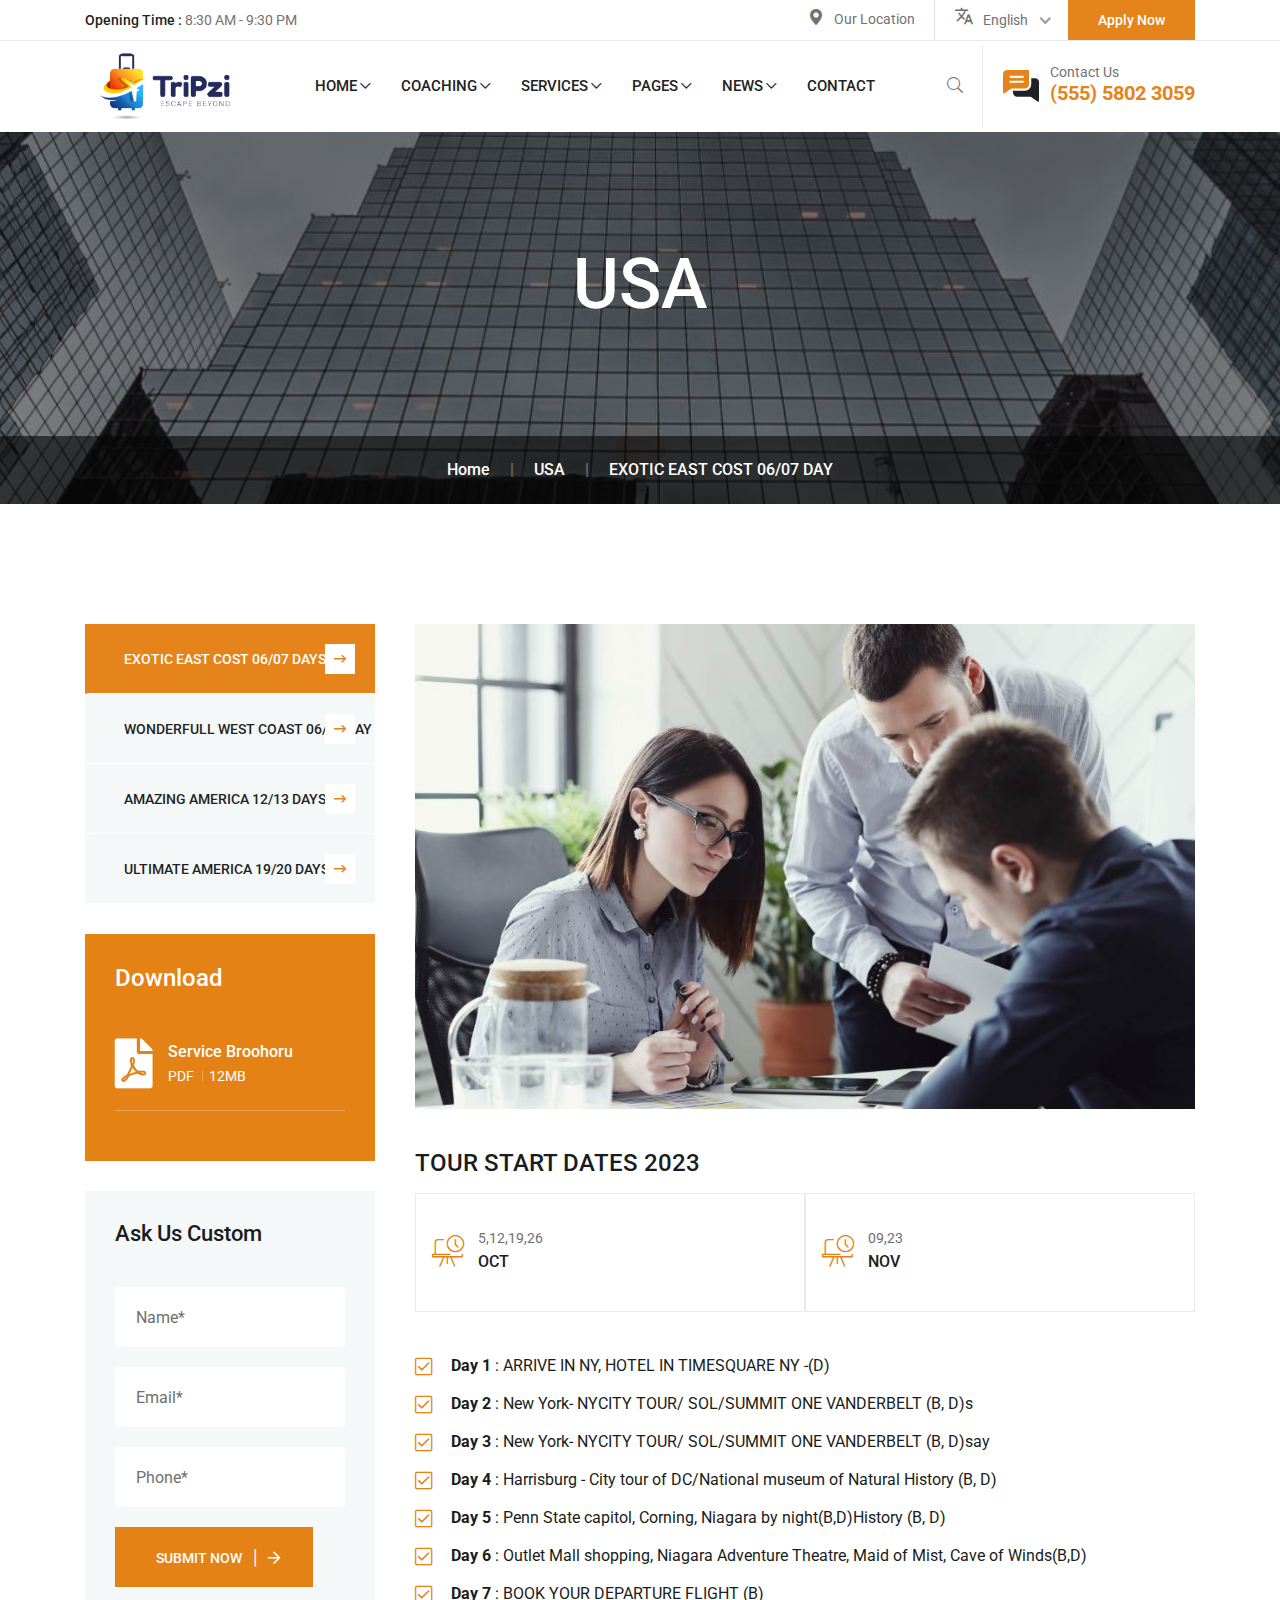
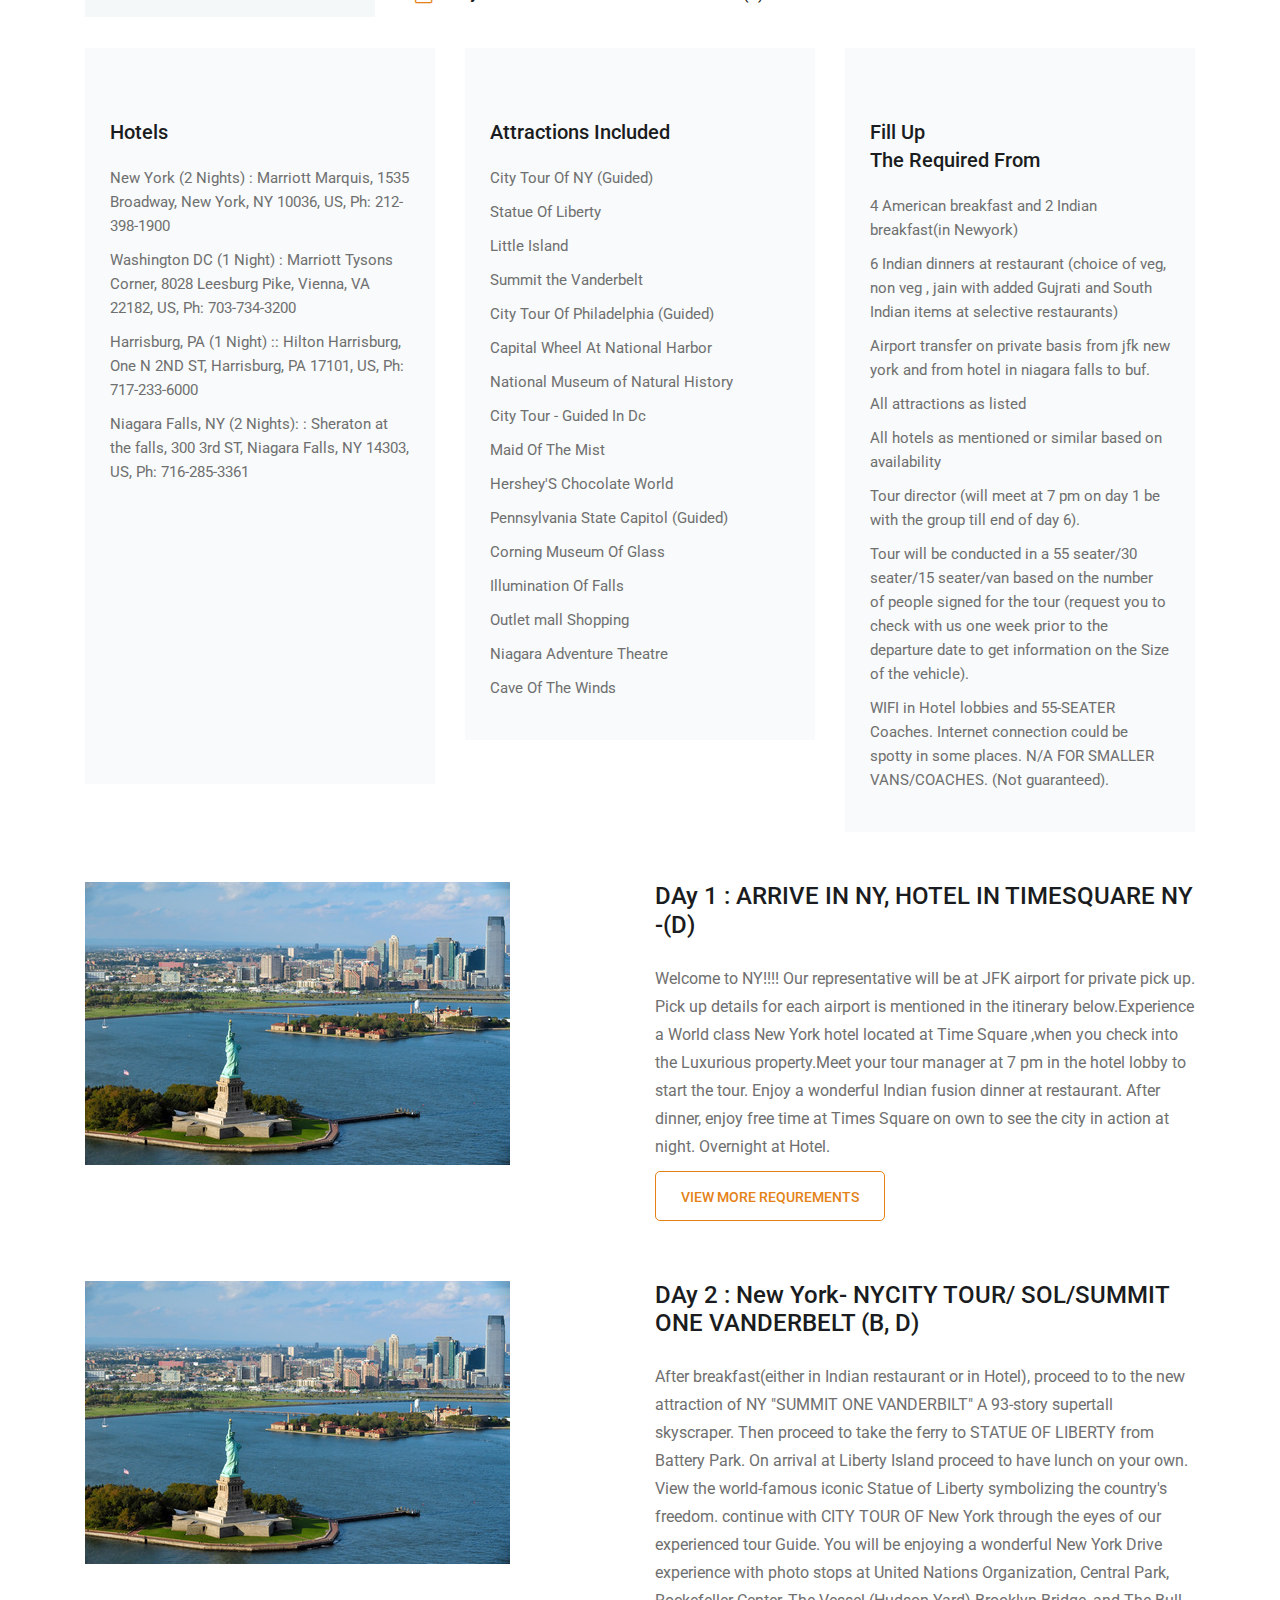
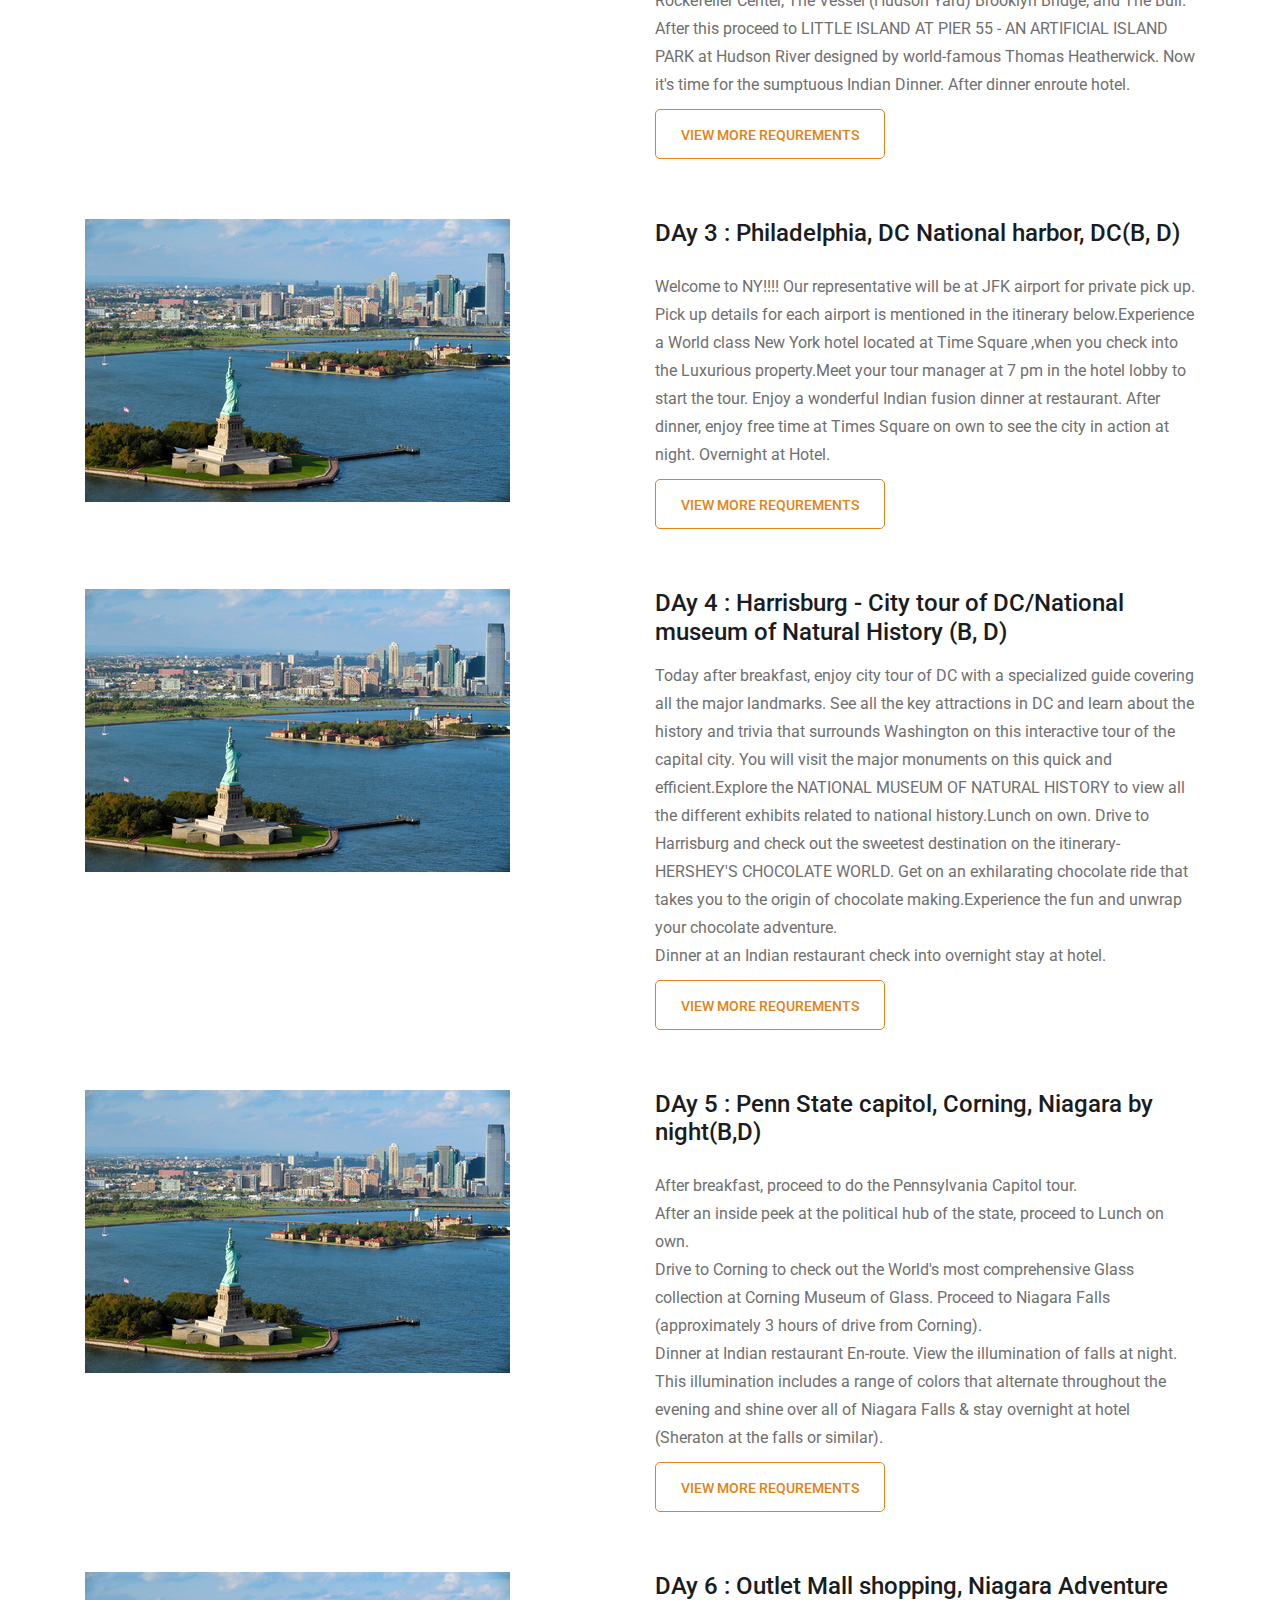
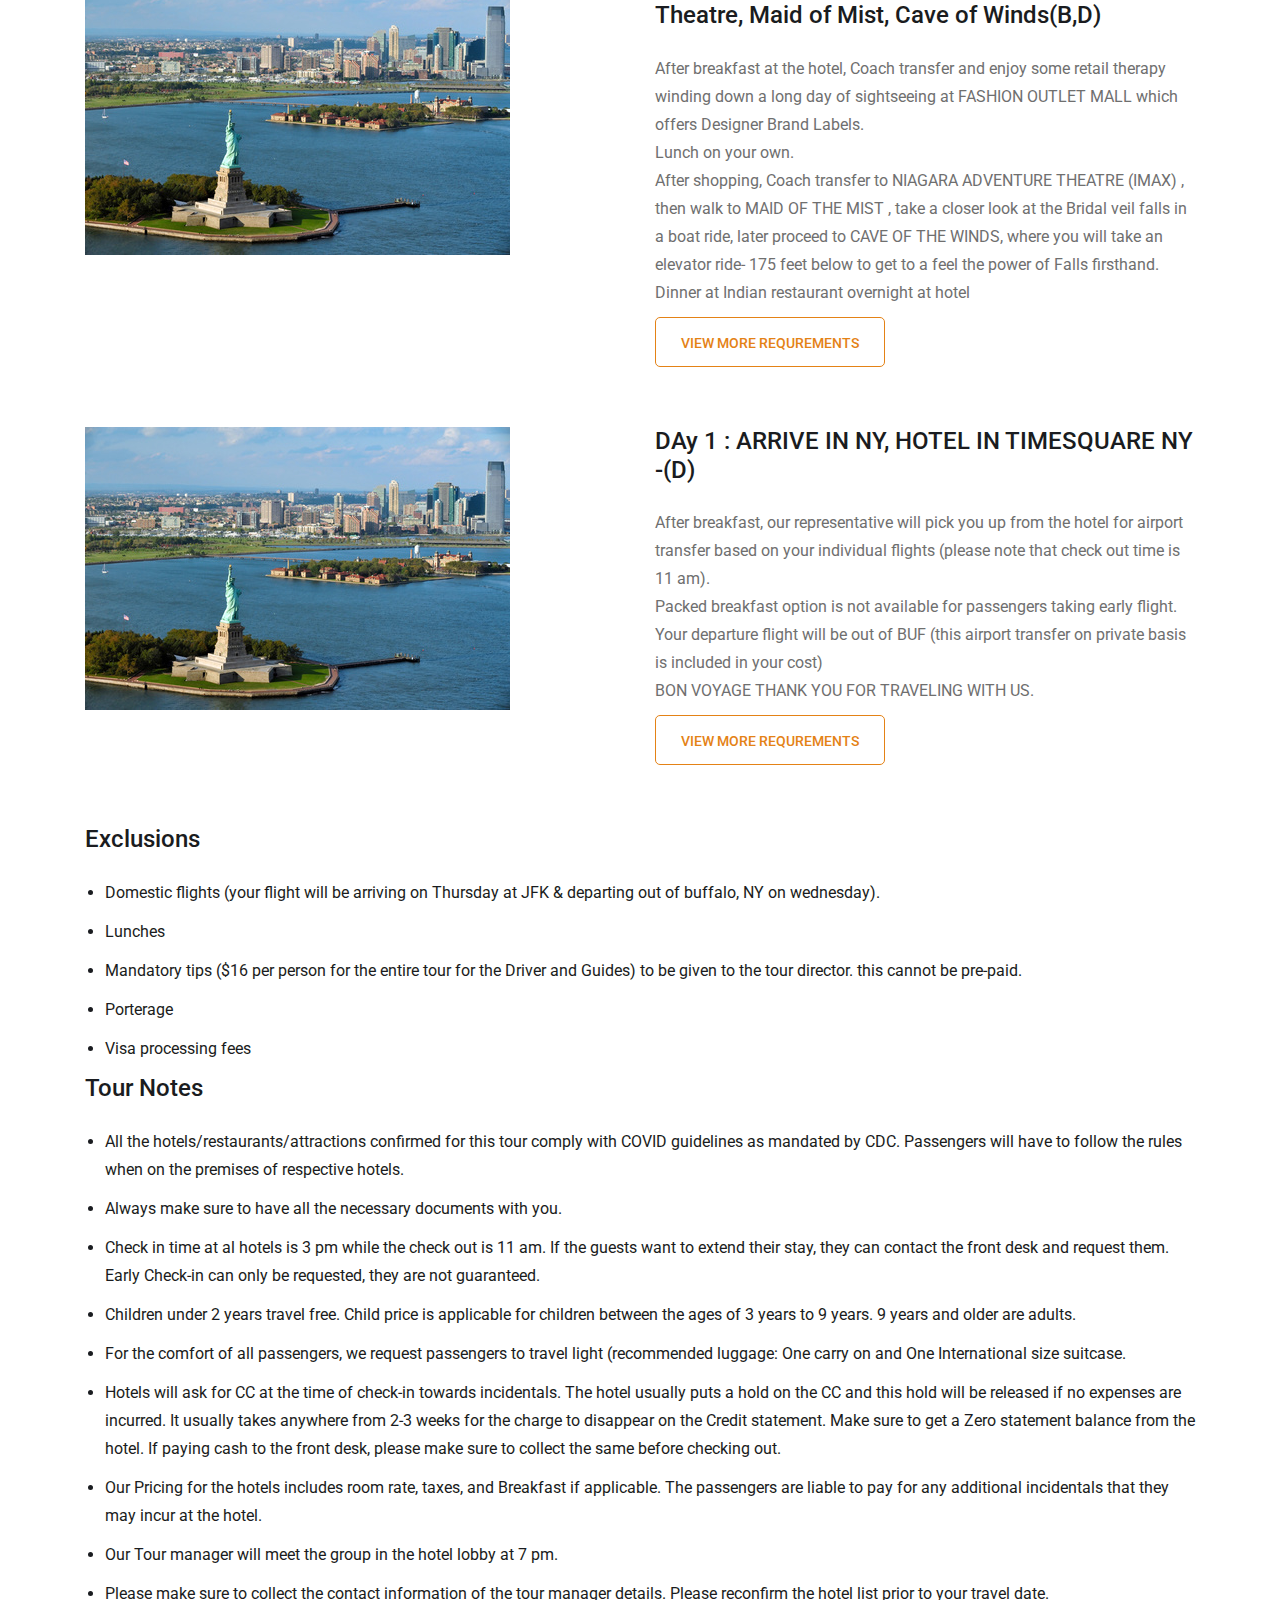
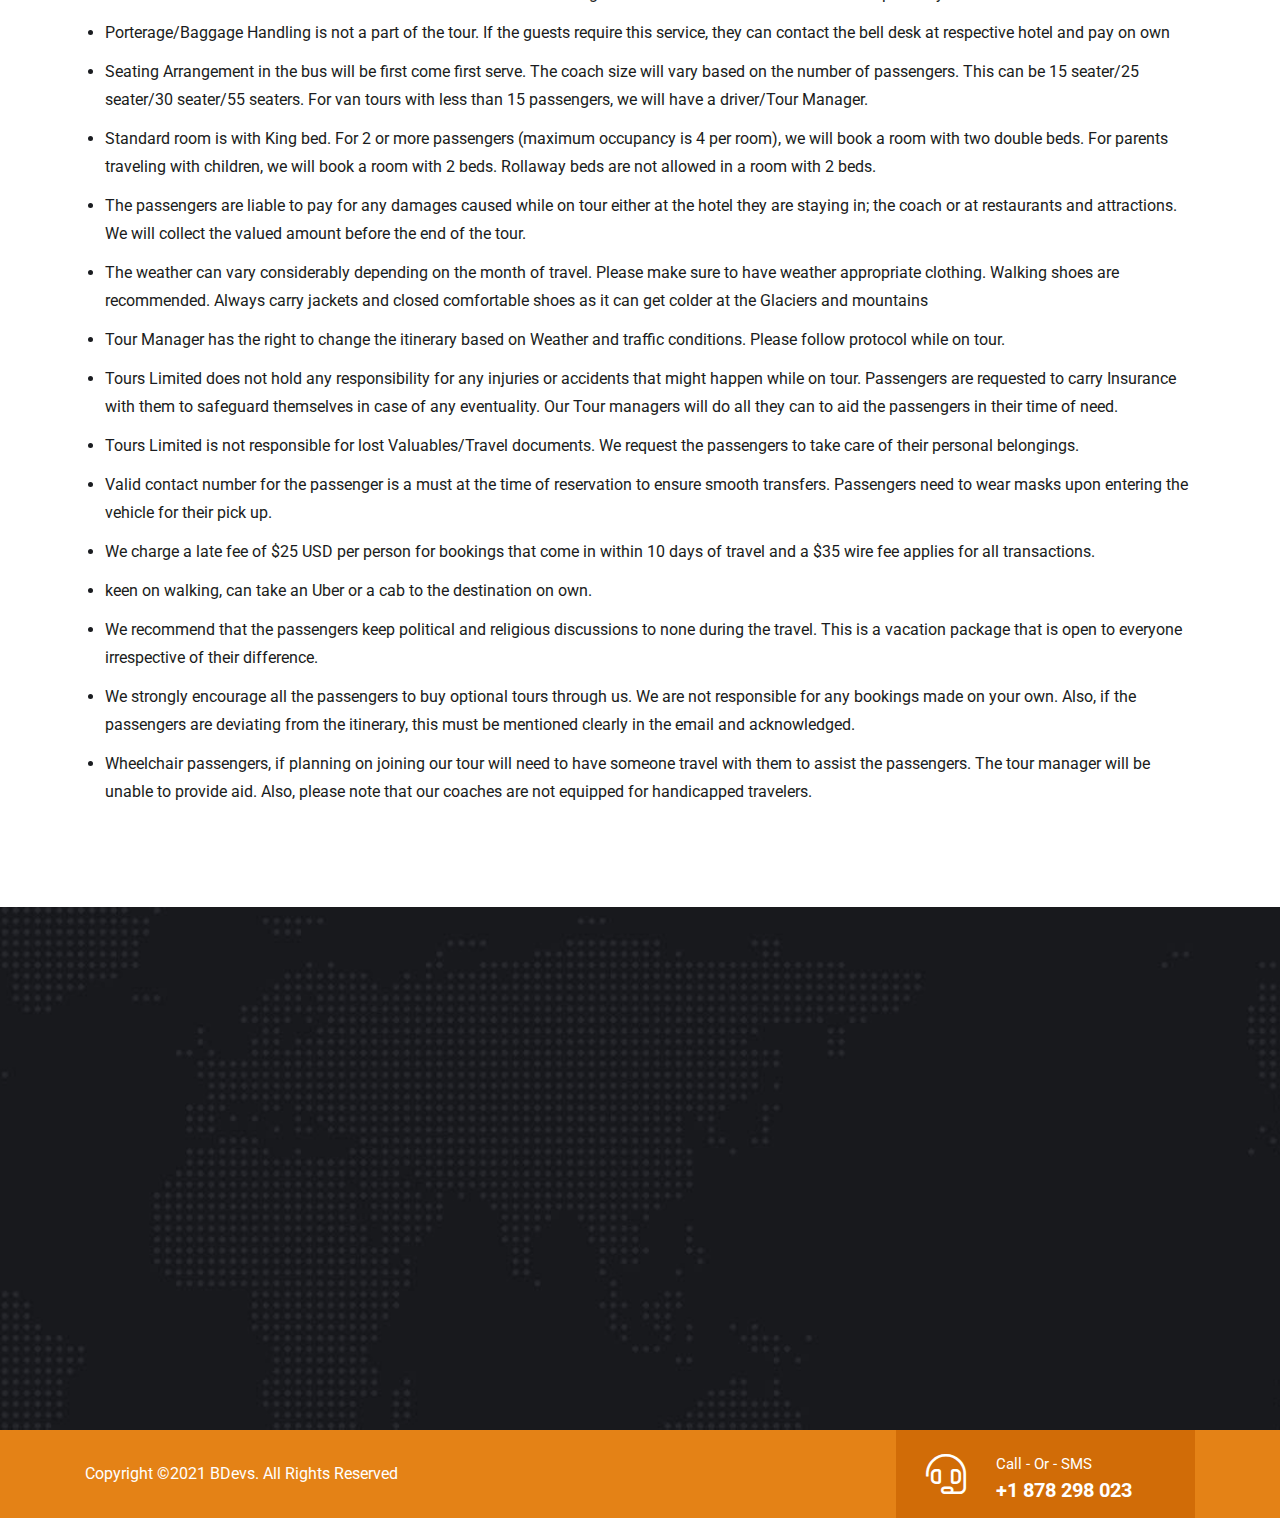
<file: East-coast.html>
<!doctype html>
<html class="no-js" lang="en">


<!-- Mirrored from wphix.com/template/visapass/visapass/business-visa.html by HTTrack Website Copier/3.x [XR&CO'2014], Thu, 07 Sep 2023 06:43:12 GMT -->
<head>
    <style>
        /* Define a class for the dot icons */
        .dot-icon {
            list-style-type: disc; /* Use disc style for the dot */
            margin-left: 20px; /* Add some left margin for spacing */
        }
        
    </style>
    <meta charset="utf-8">
    <meta http-equiv="x-ua-compatible" content="ie=edge">
    <title>East-cost.html</title>
    <meta name="description" content="">
    <meta name="viewport" content="width=device-width, initial-scale=1">

    <link rel="manifest" href="site.html">
    <link rel="shortcut icon" type="image/x-icon" href="assets/favicon.png">
    <!-- Place favicon.ico in the root directory -->

    <!-- CSS here -->
    <link rel="stylesheet" href="assets/css/bootstrap.min.css">
    <link rel="stylesheet" href="assets/css/animate.min.css">
    <link rel="stylesheet" href="assets/css/custom-animation.css">
    <link rel="stylesheet" href="assets/css/magnific-popup.css">
    <link rel="stylesheet" href="assets/css/fontawesome.min.css">
    <link rel="stylesheet" href="assets/css/meanmenu.css">
    <link rel="stylesheet" href="assets/css/flaticon.css">
    <link rel="stylesheet" href="assets/css/nice-select.css">    
    <link rel="stylesheet" href="assets/css/venobox.min.css">
    <link rel="stylesheet" href="assets/css/backToTop.css">
    <link rel="stylesheet" href="assets/css/slick.css">
    <link rel="stylesheet" href="assets/css/owl.carousel.min.css">
    <link rel="stylesheet" href="assets/css/swiper-bundle.css">
    <link rel="stylesheet" href="assets/css/default.css">
    <link rel="stylesheet" href="assets/css/main.css">
</head>

<body>
    <!--[if lte IE 9]>
            <p class="browserupgrade">You are using an <strong>outdated</strong> browser. Please <a href="https://browsehappy.com/">upgrade your browser</a> to improve your experience and security.</p>
        <![endif]-->

    <!-- Add your site or application content here -->

    <!-- preloader -->
    <div id="preloader">
        <div class="preloader">
            <span></span>
            <span></span>
        </div>
    </div>
    <!-- preloader end  -->

    <!-- back to top start -->
    <div class="progress-wrap">
        <svg class="progress-circle svg-content" width="100%" height="100%" viewBox="-1 -1 102 102">
            <path d="M50,1 a49,49 0 0,1 0,98 a49,49 0 0,1 0,-98" />
        </svg>
    </div>
    <!-- back to top end -->

<!-- header area start here -->
<header>
    <div class="header-top">
        <div class="container">
             <div class="row align-items-center">
                 <div class="col-xxl-8 col-lg-6">
                     <div class="header-top-left">
                         <ul>
                             <li><span>Opening Time :</span> 8:30 AM - 9:30 PM</li>
                         </ul>
                     </div>
                 </div>
                 <div class="col-xxl-4 col-lg-6">
                     <div class="topheader-info">
                         <div class="top-button f-right ">
                             <a href="contact.html">Apply Now</a>
                         </div>
                         <div class="header-language f-right">                        
                             <select>
                                 <option data-display="English">English</option>
                                 <option value="1">Bangla</option>
                                 <option value="2">Arbi</option>
                                 <option value="3">China</option>
                                 <option value="4">Turky</option>
                             </select>
                         </div>
                         <div class="header-location f-right">
                             <ul>
                                 <li><i class="flaticon-pin"></i><a href="contact.html">Our Location</a></li>
                             </ul>
                         </div>
                     </div>                  
                 </div>
             </div>
        </div>
    </div>
    <div class="header-menu header-sticky">
        <div class="container">
            <div class="row align-items-center">
                <div class="col-xxl-2 col-xl-2 col-lg-2 col-8">
                    <div class="header-logo ">
                        <a href="index.html"><img src="assets/img/logo/logo.png" class="img-fluid" alt="img"></a>
                    </div>
                </div>
                <div class="col-xxl-7 col-xl-7 col-lg-7 col-4">
                    <div class="main-menu d-none d-lg-block ">
                        <nav id="mobile-menu">
                            <ul>
                                <li class="menu-item-has-children"><a href="index.html">HOME</a>
                                    <ul class="sub-menu">
                                        <li><a href="index.html">Home Style 1</a></li>
                                        <li><a href="index-2.html">Home Style 2</a></li>
                                    </ul>
                                </li>
                                <li class="menu-item-has-children"><a href="coaching.html">Coaching</a>
                                    <ul class="sub-menu">
                                        <li><a href="coaching.html">Coaching</a></li>
                                        <li><a href="ielts-course.html">Coaching Details</a></li>
                                    </ul>
                                </li>
                                <li class="menu-item-has-children"><a href="services.html">Services</a>
                                    <ul class="sub-menu">
                                        <li><a href="services.html">Services</a></li>
                                        <li><a href="business-visa.html">Services Details</a></li>
                                    </ul>
                                </li>
                                <li class="menu-item-has-children"><a href="#">PAGES</a>
                                    <ul class="sub-menu">
                                        <li><a href="about.html">About</a></li>
                                        <li><a href="team.html">Team</a></li>
                                        <li><a href="team-details.html">Team Details</a></li>
                                        <li><a href="countries.html">Countries</a></li>
                                        <li><a href="united-states.html">Country Details</a></li>
                                        <li><a href="partners.html">Partners</a></li>
                                        <li><a href="faq.html">Faq</a></li>
                                        <li><a href="404-error.html">404 Error</a></li>
                                    </ul>
                                </li>
                                <li class="menu-item-has-children"><a href="news.html">News</a>
                                    <ul class="sub-menu">
                                        <li><a href="news.html">News</a></li>
                                        <li><a href="news-details.html">News Details</a></li>
                                    </ul>
                                </li>
                                <li><a href="contact.html">CONTACT</a></li>
                            </ul>
                        </nav>
                    </div>
                    <div class="side-menu-icon d-lg-none text-end">
                        <button class="side-toggle"><i class="far fa-bars"></i></button>
                    </div>
                </div>
                <div class="col-xxl-3 col-xl-3 col-lg-3">
                    <div class="main-menu-wrapper d-flex align-items-center justify-content-end">
                        <div class="main-menu-wrapper__search text-left">
                          <a class="search-btn nav-search search-trigger" href="#"><i class="fal fa-search"></i></a>
                        </div>
                        <div class="main-menu-wrapper__call-number d-flex align-items-center">
                            <div class="main-menu-wrapper__call-icon mr-10">
                                <img src="assets/img/menu-icon/chatting.png" alt="">
                            </div>
                            <div class="main-menu-wrapper__call-text">
                                <span>Contact Us</span>
                                <h5><a href="tel:(555)58023059">(555) 5802 3059</a></h5>
                            </div>
                        </div>
                    </div>
                </div>
            </div>
        </div>
    </div>
<div class="offcanvas-overlay"></div>
<div class="fix">
    <div class="side-info">
        <button class="side-info-close"><i class="fal fa-times"></i></button>
        <div class="side-info-content">
            <div class="mobile-menu"></div>
        </div>
    </div>
</div>
</header>

<!-- Fullscreen search -->
<div class="search-wrap">
    <div class="search-inner">
        <i class="fal fa-times search-close" id="search-close"></i>
        <div class="search-cell">
            <form method="get">
                <div class="search-field-holder">
                    <input type="search" class="main-search-input" placeholder="Search Entire Store...">
                </div>
            </form>
        </div>
    </div>
</div>
<!-- end fullscreen search -->

<!-- header area end here -->

<!-- page title area start -->
<div class="page-title__area pt-110" style="background-image: url(assets/img/about-us/ab-us.jpg);">
    <div class="container">
        <div class="row">
           <div class="col-xxl-12">
              <div class="page__title-wrapper text-center">
                 <h3 class="pb-100">USA</h3>
              </div>
           </div>
        </div>
     </div>
     <nav class="breadccrumb-bg">
        <ul class="breadcrumb justify-content-center pt-20 pb-20">
           <li class="bd-items"><a href="index.html">Home</a></li>
           <li class="bd-items bdritems">|</li>
           <li class="bd-items"> <a href="East-coast.html">USA</a></li>
           <li class="bd-items bdritems">|</li>
           <li class="bd-items"> <a href="East-coast.html">EXOTIC EAST COST 06/07 DAY</a></li>
        </ul>
     </nav>
</div>
 <!-- page title area end -->

 <main>


<!-- business area start here -->
<div class="businnes-area pt-120 pb-90">
    <div class="container">
        <div class="row">
            <div class="col-xxl-4 col-xl-4 col-lg-4">
                <div class="sidebar-left__wrapper">
                    <div class="sidebar__widget mb-30">
                        <div class="sidebar__widget-content">
                            <div class="cat-link">
                                <ul>
                                    <li><a class="active" href="business-visa.html">EXOTIC EAST COST 06/07 DAYS</a></li>
                                    <li><a href="business-visa.html">WONDERFULL WEST COAST 06/07 DAY</a></li>
                                    <li><a href="business-visa.html">AMAZING AMERICA 12/13 DAYS</a></li>
                                    <li><a href="business-visa.html">ULTIMATE AMERICA 19/20 DAYS</a></li>
                                    <!-- <li><a href="business-visa.html"> Student Visa</a></li> -->
                                    <!-- <li><a href="business-visa.html">Job/work Visa</a></li> -->
                                </ul>
                            </div>
                        </div>
                    </div>
                    <div class="sidebar__widget mb-30 theme-bg pd-30">
                        <div class="sidebar__widget-title title-white mb-40">
                            <h4>Download</h4>
                        </div>
                        <div class="sidebar__widget-content">
                                <ul>
                                <li class="d-flex align-items-center mb-20 pdf-btm-border">
                                        <div class="docu__thumb mr-15">
                                            <a href="contact.html"><i class="fas fa-file-pdf"></i></a>
                                        </div>
                                        <div class="docu__text">
                                            <h6><a href="contact.html">Service Broohoru</a></h6>
                                            <p>PDF<span>12Mb</span></p> 
                                        </div>
                                </li>
                               <!--- <li class="d-flex align-items-center mb-20 pdf-btm-border">
                                        <div class="docu__thumb mr-15">
                                            <a href="contact.html"><i class="fas fa-file-pdf"></i></a>
                                        </div>
                                        <div class="docu__text">
                                            <h6><a href="contact.html">Visa Application Form</a></h6>
                                            <p>PDF<span>12Mb</span></p> 
                                        </div>
                                    </li>
                                    <li class="d-flex align-items-center mb-20 pdf-btm-border pdf-btm-none">
                                        <div class="docu__thumb mr-15">
                                            <a href="contact.html"><i class="fas fa-file-pdf"></i></a>
                                        </div>
                                        <div class="docu__text">
                                            <h6><a href="contact.html">Admission Form</a></h6>
                                            <p>PDF<span>12Mb</span></p> 
                                        </div>
                                    </li>-->
                                </ul>
                            </div>
                        </div>
                        <div class="faqfrm__visa mb-30">
                            <div class="sidebar-title mb-40">
                                <h3>Ask Us Custom</h3>
                            </div>
                            <div class="faqfrm__visa-form">
                                <form action="#">
                                    <input type="text" placeholder="Name*">
                                    <input type="email" placeholder="Email*">
                                    <input type="email" placeholder="Phone*">
                                   
                                    <button class="theme-btn" type="submit">Submit Now</button>
                                </form>
                            </div>
                        </div>
                        <!--<div class="sidebar__widget mb-30">
                            <div class="sidebar__widget-content">
                                <div class="sidebar__widget-content-banner">
                                    <img src="assets/img/business-visa/business-adds.jpg" alt="">
                                    <div class="sidebar__widget-content-banner-text">
                                        <span>Tour Services</span>
                                        <h2>In USA</h2>
                                        <a href="contact.html" class="banner-btn">Contact US</a>
                                    </div>
                                </div>
                            </div>
                        </div>-->
                 </div>
            </div>

            <div class="col-xxl-8 col-xl-8 col-lg-8">
                <div class="sidebar__deatils">
                    <div class="visa-details">  
                        <div class="visa-deatils__thumb mb-40">
                            <img src="assets/img/business-visa/business-visa.jpg" alt="">
                        </div>
                        <div class="course-ieltes-txt">
                            <h4 class="mb-15">TOUR START DATES 2023</h4>
                            <div class="row g-0">
                                <div class="col-xxl-3 col-xl-6 col-lg-6 col-md-6">
                                    <div class="course__items d-flex align-items-center">
                                        <div class="course__items-icon">
                                            <i class="flaticon-duration"></i>
                                        </div>
                                        <div class="course__items-dtext">
                                            <span>5,12,19,26</span>
                                            <h4>OCT</h4>
                                        </div>
                                    </div>
                                </div>
                                <div class="col-xxl-3 col-xl-6 col-lg-6 col-md-6">
                                    <div class="course__items d-flex align-items-center">
                                        <div class="course__items-icon">
                                            <i class="flaticon-duration"></i>
                                        </div>
                                        <div class="course__items-dtext">
                                            <span>09,23</span>
                                            <h4>NOV</h4>
                                        </div>
                                    </div>
                                </div>
                                
                              
                                
                            </div>
                            <ul class="necessary-link mb-40 mt-40">
                                <li><i class="fal fa-check-square"></i><b>Day 1</b> : ARRIVE IN NY, HOTEL IN TIMESQUARE NY -(D)</li>
                                <li><i class="fal fa-check-square"></i><b>Day 2</b> :  New York- NYCITY TOUR/ SOL/SUMMIT ONE VANDERBELT (B, D)s</li>
                                <li><i class="fal fa-check-square"></i><b>Day 3</b> :  New York- NYCITY TOUR/ SOL/SUMMIT ONE VANDERBELT (B, D)say</li>
                                <li><i class="fal fa-check-square"></i><b>Day 4</b> : Harrisburg - City tour of DC/National museum of Natural History (B, D)</li>
                                <li><i class="fal fa-check-square"></i><b>Day 5</b> : Penn State capitol, Corning, Niagara by night(B,D)History (B, D) </li>
                                <li><i class="fal fa-check-square"></i><b>Day 6</b> :  Outlet Mall shopping, Niagara Adventure Theatre, Maid of Mist, Cave of Winds(B,D)</li> 
                                <li><i class="fal fa-check-square"></i><b>Day 7</b> :  BOOK YOUR DEPARTURE FLIGHT (B)</li>                   
                        </div>
                    </div>

                   
                 
                   
               </div>
            </div>
            <div class="business__items">
                <div class="row">
                    <div class="col-xxl-4 col-xl-4 col-lg-6 col-md-6">
                        <div class="business__items-single faq-bg mb-50" style=" padding-bottom: 290px;">
                            <!-- <i class="flaticon-requirement"></i> -->
                            <h4 class="business__items-single-title mt-25 mb-20 ">
                                Hotels 
                            </h4>
                            <p>New York (2 Nights) : Marriott Marquis, 1535 Broadway, New York, NY 10036, US, Ph: 212-398-1900</p>
                            <p>Washington DC (1 Night) : Marriott Tysons Corner, 8028 Leesburg Pike, Vienna, VA 22182, US, Ph: 703-734-3200</p>
                            <p>Harrisburg, PA (1 Night) :: Hilton Harrisburg, One N 2ND ST, Harrisburg, PA 17101, US, Ph: 717-233-6000</p>
                            <p>Niagara Falls, NY (2 Nights): : Sheraton at the falls, 300 3rd ST, Niagara Falls, NY 14303, US, Ph: 716-285-3361</p>

                        </div>
                    </div>
                    <div class="col-xxl-4 col-xl-4 col-lg-6 col-md-6">
                        <div class="business__items-single faq-bg mb-50">
                            <!-- <i class="flaticon-paperwork"></i> -->
                            <h4 class="business__items-single-title mt-25 mb-20">
                            Attractions Included
                              <br>
                            </h4>
                            <p>City Tour Of NY (Guided)</p>
                            <p>Statue Of Liberty</p>
                            <p> Little Island</p>
                            <p>Summit the Vanderbelt</p>
                            <p> City Tour Of Philadelphia (Guided)</p>
                            <p> Capital Wheel At National Harbor</p>
                            <p>National Museum of Natural History  </p>
                            <p>City Tour - Guided In Dc</p>
                            <p> Maid Of The Mist</p>
                            <p> Hershey'S Chocolate World</p>
                            <p> Pennsylvania State Capitol (Guided)</p>
                            <p> Corning Museum Of Glass</p>
                            <p> Illumination Of Falls</p>
                            <p> Outlet mall Shopping </p>
                            <p> Niagara Adventure Theatre</p>
                            <p> Cave Of The Winds</p>
                        </div>
                    </div>
                    <div class="col-xxl-4 col-xl-4 col-lg-6 col-md-6">
                        <div class="business__items-single faq-bg mb-50">
                            <!-- <i class="flaticon-application"></i> -->
                            <h4 class="business__items-single-title mt-25 mb-20">
                                Fill Up <br>
                                The Required From
                            </h4>
                            <p> 4 American breakfast and 2 Indian breakfast(in Newyork)</p>
                            <p>6 Indian dinners at restaurant (choice of veg, non veg , jain with added Gujrati and South Indian items at selective restaurants)</p>
                            <p> Airport transfer on private basis from jfk new york and from hotel in niagara falls to buf.</p>
                            <p> All attractions as listed  </p>
                            <p> All hotels as mentioned or similar based on availability</p>
                            <p> Tour director (will meet at 7 pm on day 1  be with the group till end of day 6).</p>
                           <p> Tour will be conducted in a 55 seater/30 seater/15 seater/van based on the number of people signed for the tour 
                            (request you to check with us one week prior to the departure date to 
                            get information on the Size of the vehicle).</p>
                            <p>WIFI in Hotel lobbies and 55-SEATER Coaches. Internet connection could be spotty in some places. N/A FOR SMALLER VANS/COACHES. (Not guaranteed).</p>
                        </div>
                    </div>
                </div>
            </div>
            <div class="necessary">
                <div class="row">
                    <div class="col-xxl-6 col-xl-6">
                        <div class="necessary__box-thumb">
                            <img src="assets/img/business-visa/USA-1.jpg" alt="">
                        </div>
                    </div>
                    <div class="col-xxl-6 col-xl-6">
                        <div class="necessary__box">
                            <h4 class="necessary__title mb-25">
                              DAy 1 :  ARRIVE IN NY, HOTEL IN TIMESQUARE NY -(D)  
                            </h4>
                            <p>Welcome to NY!!!! Our representative will be at JFK airport for private pick up. Pick up details for each airport is mentioned in the itinerary below.Experience a World class New York hotel located at Time Square ,when you check into the Luxurious property.Meet your tour manager at 7 pm in the hotel lobby to start the tour. Enjoy a wonderful Indian fusion dinner at restaurant. After dinner, enjoy free time at Times Square on own to see the city in action at night. Overnight at Hotel.</p>
                            <a href="services.html" class="business-btn">View More Requrements</a>
                        </div>
                    </div>
                </div>
            </div>
            <div class="necessary  mt-60">
                <div class="row">
                    <div class="col-xxl-6 col-xl-6 " >
                        <div class="necessary__box-thumb">
                            <img src="assets/img/business-visa/USA-1.jpg" alt="">
                        </div>
                    </div>
                    <div class="col-xxl-6 col-xl-6">
                        <div class="necessary__box">
                            <h4 class="necessary__title mb-25">
                              DAy 2 :   New York- NYCITY TOUR/ SOL/SUMMIT ONE VANDERBELT (B, D)    
                            </h4>
                            <p>After breakfast(either in Indian restaurant or in Hotel), proceed to to the new attraction of NY "SUMMIT ONE VANDERBILT" A 93-story supertall skyscraper. Then proceed to  take the ferry to STATUE OF LIBERTY from Battery Park. On arrival at Liberty Island proceed to have lunch on your own. View the world-famous iconic Statue of Liberty symbolizing the country's freedom. continue with CITY TOUR OF New York through the eyes of our experienced tour Guide. You will be enjoying a wonderful New York Drive experience with photo stops at United Nations Organization, Central Park, Rockefeller Center, The Vessel (Hudson Yard) Brooklyn Bridge, and The Bull.  After this proceed to LITTLE ISLAND AT PIER 55 - AN ARTIFICIAL ISLAND PARK at Hudson River designed by world-famous Thomas Heatherwick. Now it's time for the sumptuous Indian Dinner.  After dinner enroute hotel.</p>
                            <a href="services.html" class="business-btn">View More Requrements</a>
                        </div>
                    </div>
                </div>
            </div>

            <div class="necessary  mt-60">
                <div class="row">
                    <div class="col-xxl-6 col-xl-6 " >
                        <div class="necessary__box-thumb">
                            <img src="assets/img/business-visa/USA-1.jpg" alt="">
                        </div>
                    </div>
                    <div class="col-xxl-6 col-xl-6">
                        <div class="necessary__box">
                            <h4 class="necessary__title mb-25">
                              DAy 3 :   Philadelphia, DC National harbor, DC(B, D)    
                            </h4>
                            <p>Welcome to NY!!!! Our representative will be at JFK airport for private pick up. Pick up details for each airport is mentioned in the itinerary below.Experience a World class New York hotel located at Time Square ,when you check into the Luxurious property.Meet your tour manager at 7 pm in the hotel lobby to start the tour. Enjoy a wonderful Indian fusion dinner at restaurant. After dinner, enjoy free time at Times Square on own to see the city in action at night. Overnight at Hotel.</p>
                            <a href="services.html" class="business-btn">View More Requrements</a>
                        </div>
                    </div>
                </div>
            </div>

            <div class="necessary  mt-60">
                <div class="row">
                    <div class="col-xxl-6 col-xl-6 " >
                        <div class="necessary__box-thumb">
                            <img src="assets/img/business-visa/USA-1.jpg" alt="">
                        </div>
                    </div>
                    <div class="col-xxl-6 col-xl-6">
                        <div class="necessary__box">
                            <h4 class="necessary__title mb-15">
                              DAy 4 :  Harrisburg - City tour of DC/National museum of Natural History (B, D)   
                            </h4>
                            <p>Today after breakfast, enjoy city tour of DC with a specialized guide covering all the major landmarks. See all the key attractions in DC and learn about the history and trivia that surrounds Washington on this interactive tour of the capital city. You will visit the major monuments on this quick and efficient.Explore the NATIONAL MUSEUM OF NATURAL HISTORY to view all the different exhibits related to national history.Lunch on own. Drive to Harrisburg and check out the sweetest destination on the itinerary- HERSHEY'S CHOCOLATE WORLD. Get on an exhilarating chocolate ride that takes you to the origin of chocolate making.Experience the fun and unwrap your chocolate adventure.<br>Dinner at an Indian restaurant  check into overnight stay at hotel.   </p>
                            <a href="services.html" class="business-btn">View More Requrements</a>
                        </div>
                    </div>
                </div>
            </div>


            <div class="necessary  mt-60">
                <div class="row">
                    <div class="col-xxl-6 col-xl-6 " >
                        <div class="necessary__box-thumb">
                            <img src="assets/img/business-visa/USA-1.jpg" alt="">
                        </div>
                    </div>
                    <div class="col-xxl-6 col-xl-6">
                        <div class="necessary__box">
                            <h4 class="necessary__title mb-25">
                              DAy 5 : Penn State capitol, Corning, Niagara by night(B,D) 
                            </h4>
                            <p>After breakfast, proceed to do the Pennsylvania Capitol tour.<br>After an inside peek at the political hub of the state, proceed to Lunch on own.<br>Drive to Corning to check out the World's most comprehensive Glass collection at Corning Museum of Glass. Proceed to Niagara Falls (approximately 3 hours of drive from Corning).<br>Dinner at Indian restaurant En-route. View the illumination of falls at night.<br>This illumination includes a range of colors that alternate throughout the evening and shine over all of Niagara Falls &amp; stay overnight at hotel (Sheraton at the falls or similar).</p>
                            <a href="services.html" class="business-btn">View More Requrements</a>
                        </div>
                    </div>
                </div>
            </div>

            <div class="necessary  mt-60">
                <div class="row">
                    <div class="col-xxl-6 col-xl-6 " >
                        <div class="necessary__box-thumb">
                            <img src="assets/img/business-visa/USA-1.jpg" alt="">
                        </div>
                    </div>
                    <div class="col-xxl-6 col-xl-6">
                        <div class="necessary__box">
                            <h4 class="necessary__title mb-25">
                              DAy 6 :   Outlet Mall shopping, Niagara Adventure Theatre, Maid of Mist, Cave of Winds(B,D)    
                            </h4>
                            <p>After breakfast at the hotel, Coach transfer and enjoy some retail therapy winding down a long day of sightseeing at FASHION OUTLET MALL which offers Designer Brand Labels.<br>Lunch on your own.<br>After shopping, Coach transfer to NIAGARA ADVENTURE THEATRE (IMAX) , then walk to  MAID OF THE MIST , take a closer look at the Bridal veil falls in a boat ride, later proceed to CAVE OF THE WINDS, where you will take an elevator ride- 175 feet below to get to a feel the power of Falls firsthand.<br>Dinner at Indian restaurant  overnight at hotel</p>
                            <a href="services.html" class="business-btn">View More Requrements</a>
                        </div>
                    </div>
                </div>
            </div>

            <div class="necessary  mt-60">
                <div class="row">
                    <div class="col-xxl-6 col-xl-6 " >
                        <div class="necessary__box-thumb">
                            <img src="assets/img/business-visa/USA-1.jpg" alt="">
                        </div>
                    </div>
                    <div class="col-xxl-6 col-xl-6">
                        <div class="necessary__box">
                            <h4 class="necessary__title mb-25">
                              DAy 1 :  ARRIVE IN NY, HOTEL IN TIMESQUARE NY -(D)  
                            </h4>
                            <p>After breakfast, our representative will pick you up from the hotel for airport transfer based on your individual flights (please note that check out time is 11 am).<br>Packed breakfast option is not available for passengers taking early flight.<br>Your departure flight will be out of BUF (this airport transfer on private basis is included in your cost)<br>BON VOYAGE  THANK YOU FOR TRAVELING WITH US. </p>
                            <a href="services.html" class="business-btn">View More Requrements</a>
                        </div>
                    </div>
                </div>
            </div>
            <div class="necessary  mt-60">
                <div class="row">
                    <!--<div class="col-xxl-6 col-xl-6 " >
                        <div class="necessary__box-thumb">
                            <img src="assets/img/business-visa/USA-1.jpg" alt="">
                        </div>
                    </div>-->
                    <div class="col-xxl-12 col-xl-12">
                        <div class="necessary__box">
                            <h4 class="necessary__title mb-25">
                                Exclusions  
                            </h4>
                            <ul>
                                <li  class="dot-icon"> Domestic flights (your flight will be arriving on Thursday at JFK &amp; departing out of buffalo, NY on wednesday). </li>
                                <li  class="dot-icon">Lunches</li>
                                <li  class="dot-icon">Mandatory tips  ($16 per person for the entire tour for the Driver and Guides) to be given to the tour director. this cannot be pre-paid.</li>
                                <li  class="dot-icon"> Porterage</li>
                                <li  class="dot-icon"> Visa processing fees</li>
                            </ul>
                             
                            <!-- <a href="services.html" class="business-btn">View More Requrements</a> -->
                        </div>
                    </div>
                    <div class="col-xxl-12 col-xl-12">
                        <div class="necessary__box">
                            <h4 class="necessary__title mb-25 ">
                                Tour Notes
                            </h4>
                           <ul>
                            <li class="dot-icon">
                                 All the hotels/restaurants/attractions confirmed for this tour comply with COVID guidelines as mandated by CDC. Passengers will have to follow the rules when on the premises of respective hotels.
                            </li>
                            <li class="dot-icon">
                                 Always make sure to have all the necessary documents with you.
                            </li>
                            <li class="dot-icon">
                                Check in time at al hotels is 3 pm while the check out is 11 am. If the guests want to extend their stay, they can contact the front desk and request them. Early Check-in can only be requested, they are not guaranteed.
                            </li>
                            <li class="dot-icon"> 
                                Children under 2 years travel free. Child price is applicable for children between the ages of 3 years to 9 years. 9 years and older are adults.
                            </li>
                            <li class="dot-icon">
                                For the comfort of all passengers, we request passengers to travel light (recommended luggage: One carry on and One International size suitcase.
                            </li>
                            <li class="dot-icon">
                                Hotels will ask for CC at the time of check-in towards incidentals. The hotel usually puts a hold on the CC and this hold will be released if no expenses are incurred. It usually takes anywhere from 2-3 weeks for the charge to disappear on the Credit statement. Make sure to get a Zero statement balance from the hotel. If paying cash to the front desk, please make sure to collect the same before checking out.
                            </li>
                            <li class="dot-icon">
                                 Our Pricing for the hotels includes room rate, taxes, and Breakfast if applicable. The passengers are liable to pay for any additional incidentals that they may incur at the hotel.
                            </li>
                            <li class="dot-icon">
                                 Our Tour manager will meet the group in the hotel lobby at 7 pm.
                            </li>
                            <li class="dot-icon">
                                 Please make sure to collect the contact information of the tour manager details. Please reconfirm the hotel list prior to your travel date.
                            </li>
                            <li class="dot-icon">
                                 Porterage/Baggage Handling is not a part of the tour. If the guests require this service, they can contact the bell desk at respective hotel and pay on own 
                            </li>
                            <li class="dot-icon">
                                 Seating Arrangement in the bus will be first come first serve. The coach size will vary based on the number of passengers. This can be 15 seater/25 seater/30 seater/55 seaters. For van tours with less than 15 passengers, we will have a driver/Tour Manager.
                            </li>
                            <li class="dot-icon">
                                 Standard room is with King bed. For 2 or more passengers (maximum occupancy is 4 per room), we will book a room with two double beds. For parents traveling with children, we will book a room with 2 beds. Rollaway beds are not allowed in a room with 2 beds.
                            </li>
                            <li class="dot-icon">
                                The passengers are liable to pay for any damages caused while on tour either at the hotel they are staying in; the coach or at restaurants and attractions. We will collect the valued amount before the end of the tour.
                            </li>
                            <li class="dot-icon">
                                 The weather can vary considerably depending on the month of travel. Please make sure to have weather appropriate clothing. Walking shoes are recommended. Always carry jackets and closed comfortable shoes as it can get colder at the Glaciers and mountains
                            </li>
                            <li class="dot-icon">
                                 Tour Manager has the right to change the itinerary based on Weather and traffic conditions. Please follow protocol while on tour.
                            </li>
                            <li class="dot-icon">
                                Tours Limited does not hold any responsibility for any injuries or accidents that might happen while on tour. Passengers are requested to carry Insurance with them to safeguard themselves in case of any eventuality. Our Tour managers will do all they can to aid the passengers in their time of need.
                            </li>
                            <li class="dot-icon">
                                Tours Limited is not responsible for lost Valuables/Travel documents. We request the passengers to take care of their personal belongings.
                            </li>
                            <li class="dot-icon">
                                 Valid contact number for the passenger is a must at the time of reservation to ensure smooth transfers. Passengers need to wear masks upon entering the vehicle for their pick up.
                            </li>
                            <li class="dot-icon">
                                We charge a late fee of $25 USD per person for bookings that come in within 10 days of travel and a $35 wire fee applies for all transactions.
                            </li>
                            <li class="dot-icon">
                              keen on walking, can take an Uber or a cab to the destination on own. 
                            </li>
                            <li  class="dot-icon" >
                                We recommend that the passengers keep political and religious discussions to none during the travel. This is a vacation package that is open to everyone irrespective of their difference.
                            </li>
                            <li class="dot-icon">
                                 We strongly encourage all the passengers to buy optional tours through us. We are not responsible for any bookings made on your own. Also, if the passengers are deviating from the itinerary, this must be mentioned clearly in the email and acknowledged.
                            </li>
                            <li class="dot-icon">
                                Wheelchair passengers, if planning on joining our tour will need to have someone travel with them to assist the passengers. The tour manager will be unable to provide aid. Also, please note that our coaches are not equipped for handicapped travelers.
                            </li>
                         </ul>
                             
                            <!-- <a href="services.html" class="business-btn">View More Requrements</a> -->
                        </div>
                    </div>
                </div>
            </div>
          <!---- <div class="information mt-60 ">
                <h3 class="information__title mb-25">
                    Visa Application Whole Process
                </h3>
                <p class="mb-30">Lorem, ipsum dolor sit amet consectetur adipisicing elit. Iusto, quae temporibus? Placeat ea dolorum at officiis laborum recusandae enim magni.</p>
                <div class="row">
                    <div class="col-xxl-6">
                        <div class="information-info">
                            <ul>
                                <li><span>Processing time</span>: <span>7 - 28 Days</span></li>
                                <li><span>Stay period</span>: <span>Up to 180 Days</span></li>
                                <li><span>Entry Persons</span>: <span>Single / Double</span></li>
                                <li><span>Life Insurance</span>: <span>Yes</span></li>
                                <li><span>Medical Checkup</span>: <span>Yes</span></li>
                                <li><span>Total Charges</span>: <span>$23,570</span></li>
                            </ul>
                        </div>
                    </div>
                    <div class="col-xxl-6">
                        <div class="information-right">
                            <img src="assets/img/business-visa/bussiness-2.jpg" alt="">
                            <div class="information__wrapper d-flex align-items-center theme-bg">
                                <div class="information__wrapper-icon">
                                    <i class="fal fa-headset"></i>
                                </div>
                                <div class="information__wrapper-cell">
                                    <span>Call for support</span>
                                <h5><a href="tel:+1878298023">+1 890 565 398</a></h5>
                                </div>
                            </div>
                        </div>
                    </div>
                </div>
            </div>-->
           <!--- <div class="business-according">
                <p class="mt-40 mb-40 ">England dotted with a lush, green landscape, rustic villages and throbbing with humanity. South Asian country that has plenty to offer to visitors with its diverse wildlife .We have helped students, business persons, tourists, clients with medical needs. There are many variations of passages of Lorem Ipsum available.</p>
                <div class="tab-content mb-30">
                    <div class="tab-pane fade show active">
                        <div class="faq-content faq-white">
                            <div class="accordion" id="accordionExample">
                                <div class="accordion-item">
                                    <h2 class="accordion-header" id="headingOne">
                                        <button class="accordion-button" type="button" data-bs-toggle="collapse" data-bs-target="#collapseOne" aria-expanded="true" aria-controls="collapseOne">
                                            How long does it take for a Transit Visa to process?
                                        </button>
                                    </h2>
                                    <div id="collapseOne" class="accordion-collapse collapse show" aria-labelledby="headingOne" data-bs-parent="#accordionExample">
                                        <div class="accordion-body">
                                            The European business visa is mainly for people who want to participate in business meetings, conferences in Europe. Visa holders are not allowed to work or seek employment in Europe. Individuals and circumstances influence how long it takes to apply for a business visa.
                                        </div>
                                    </div>
                                </div>
                            <div class="accordion-item">
                                <h2 class="accordion-header" id="headingTwo">
                                <button class="accordion-button collapsed" type="button" data-bs-toggle="collapse" data-bs-target="#collapseTwo" aria-expanded="false" aria-controls="collapseTwo">
                                    What is the purpose of the United States Business visa?
                                </button>
                                </h2>
                                <div id="collapseTwo" class="accordion-collapse collapse" aria-labelledby="headingTwo" data-bs-parent="#accordionExample">
                                <div class="accordion-body">
                                    <p>The European business visa is mainly for people who want to participate in business meetings, conferences in Europe. Visa holders are not allowed to work or seek employment in Europe. Individuals and circumstances influence how long it takes to apply for a business visa. </p>
                                </div>
                                </div>
                            </div>
                            <div class="accordion-item">
                                <h2 class="accordion-header" id="headingThree">
                                <button class="accordion-button collapsed" type="button" data-bs-toggle="collapse" data-bs-target="#collapseThree" aria-expanded="false" aria-controls="collapseThree">
                                    If the applicant is intending to stay more than 3 months?
                                </button>
                                </h2>
                                <div id="collapseThree" class="accordion-collapse collapse" aria-labelledby="headingThree" data-bs-parent="#accordionExample">
                                <div class="accordion-body">
                                    <p>The European business visa is mainly for people who want to participate in business meetings, conferences in Europe. Visa holders are not allowed to work or seek employment in Europe. Individuals and circumstances influence how long it takes to apply for a business visa. </p>
                                </div>
                                </div>
                            </div>
                            <div class="accordion-item">
                                <h2 class="accordion-header" id="headingThree1">
                                    <button class="accordion-button collapsed" type="button" data-bs-toggle="collapse" data-bs-target="#collapseThree1" aria-expanded="false" aria-controls="collapseThree1">
                                        What are the important things to know as a Transit Visa applicant?
                                    </button>
                                </h2>
                                <div id="collapseThree1" class="accordion-collapse collapse" aria-labelledby="headingThree1" data-bs-parent="#accordionExample">
                                    <div class="accordion-body">
                                    <p>The European business visa is mainly for people who want to participate in business meetings, conferences in Europe. Visa holders are not allowed to work or seek employment in Europe. Individuals and circumstances influence how long it takes to apply for a business visa. </p>
                                    </div>
                                </div>
                            </div>
                            
                            </div>
                        </div>
                    </div>
                </div>
            </div>-->
    </div>
</div>
<!-- business area end here -->
<!-- abbrand-area start -->
<!--<div class="abbrand-area pb-120 wow fadeInUp" data-wow-delay="0.3s" style="visibility: visible; animation-delay: 0.3s; animation-name: fadeInUp;">
    <div class="container">
        <div class="abbrand-active owl-carousel">
            <div class="abbrand-img">
               <a href="partners.html"><img src="assets/img/testimonial/1.png" alt=""></a> 
            </div>
            <div class="abbrand-img">
                <a href="partners.html"><img src="assets/img/testimonial/2.png" alt=""></a> 
             </div>
             <div class="abbrand-img">
                <a href="partners.html"><img src="assets/img/testimonial/3.png" alt=""></a> 
             </div>
             <div class="abbrand-img">
                <a href="partners.html"><img src="assets/img/testimonial/4.png" alt=""></a> 
             </div>
             <div class="abbrand-img">
                <a href="partners.html"><img src="assets/img/testimonial/5.png" alt=""></a> 
             </div>
             <div class="abbrand-img">
                <a href="partners.html"><img src="assets/img/testimonial/4.png" alt=""></a> 
             </div>
        </div>
    </div>
</div>
<!-- abbrand-area end -->
</main>

 
<!-- footer area start -->
<footer>
    <div class="footer__area footer-bg2 pt-95 pb-70" style="background-image: url(assets/img/footer-bg/footer-bg.jpg);">
        <div class="container">
            <div class="row">
                <div class="col-xxl-3 col-xl-3 col-lg-3 col-sm-6 wow fadeInUp" data-wow-delay="0.3s" style="visibility: visible; animation-delay: 0.3s; animation-name: fadeInUp;">
                    <div class="footer__widget mb-30">
                        <div class="footer__widget-title">
                            <div class="logo mb-30">
                                <a href="index.html"><img src="assets/img/footer-logo/f-logo.png" alt="logo"></a>
                            </div>
                        </div>
                        <div class="footer__widget-content">
                            <div class="footer__logo-area">
                                <p>Sed perspiciatis unde omnis natus error voluptatem accusan doloreqe laudantium totam aperiam eaque.</p>
                                <div class="social">
                                    <ul>
                                        <li><a href="#"><i class="fab fa-facebook-f"></i></a></li>
                                        <li><a href="#"><i class="fab fa-twitter"></i></a></li>
                                        <li><a href="#"><i class="fab fa-pinterest-p"></i></a></li>
                                        <li><a href="#"><i class="fab fa-instagram"></i></a></li>
                                        <li><a href="#"><i class="fab fa-linkedin-in"></i></a></li>
                                    </ul>
                                </div>
                            </div>
                        </div>
                    </div>
                </div>
                <div class="col-xxl-3 col-xl-3 col-lg-3 col-sm-6 wow fadeInUp" data-wow-delay="0.5s" style="visibility: visible; animation-delay: 0.5s; animation-name: fadeInUp;">
                    <div class="footer__widget margin-left-100 mb-30">
                        <div class="footer__widget-title mb-25">
                            <h2>Quick Links</h2>
                        </div>
                        <div class="footer__widget-content">
                            <div class="footer__services">
                                <ul>
                                    <li><a href="about.html">About Our Company</a></li>
                                    <li><a href="services.html">Latest Services</a></li>
                                    <li><a href="contact.html">Payment Type</a></li>
                                    <li><a href="about.html">Awards Winnings</a></li>
                                    <li><a href="partners.html">World Media Partner</a></li>
                                </ul>
                            </div>
                        </div>
                    </div>
                </div>
                <div class="col-xxl-3 col-xl-3 col-lg-3 col-sm-6 wow fadeInUp" data-wow-delay="0.7s" style="visibility: visible; animation-delay: 0.7s; animation-name: fadeInUp;">
                    <div class="footer__widget margin-left-30 mb-30">
                        <div class="footer__widget-title mb-25">
                            <h2>Visa Information</h2>
                        </div>
                        <div class="footer__widget-content">
                            <div class="footer__services">
                                <ul>
                                    <li><a href="business-visa.html">Visitor Visas</a></li>
                                    <li><a href="contact.html">Permanent Residence Visas</a></li>
                                    <li><a href="business-visa.html">Business Visas</a></li>
                                    <li><a href="business-visa.html">Working Holiday Visas</a></li>
                                    <li><a href="business-visa.html">Studying & Training Visas</a></li>
                                </ul>
                            </div>
                        </div>
                    </div>
                </div>
                <div class="col-xxl-3 col-xl-3 col-lg-3 col-sm-6 wow fadeInUp" data-wow-delay="0.9s" style="visibility: visible; animation-delay: 0.9s; animation-name: fadeInUp;">
                    <div class="footer-widget mb-30">
                        <div class="footer__widget-title mb-30">
                            <h2>Newsletter</h2>
                        </div>
                        <div class="subscribe-footer mb-35">
                            <form action="https://wphix.com/template/visapass/visapass/form.php">
                                <input type="email" placeholder="Enter your email">
                                <button type="submit"><i class="fal fa-long-arrow-right"></i></button>
                            </form>
                        </div>
                        <div class="footer__services ">
                            <ul>
                                <li><span>Opening Time</span> </li>
                                <li><span> Sun - Thu :    8:30 AM - 9 PM</span> </li>
                            </ul>
                        </div>
                    </div>
                </div>
            </div>
        </div>
    </div>
<div class="footer-coptright theme-bg">
    <div class="container">
        <div class="row align-items-center">
            <div class="col-xxl-8 col-xl-8 col-lg-8 col-md-6">
                <div class="footer__text">
                    <p>Copyright ©2021 BDevs. All Rights Reserved</p>
                </div>
            </div>
            <div class="col-xxl-4 col-xl-4 col-lg-4 col-md-6">
                <div class="footer-copyright__wrapper footer-copyright__wrapper2">
                    <div class="footer-call d-flex align-items-center">
                        <div class="footer-copyright__wrapper__icon mr-10">
                            <i class="fal fa-headset"></i>
                        </div>
                        <div class="footer-copyright__wrapper__call-number">
                            <span>Call - Or - SMS</span>
                            <h5><a href="tel:+1878298023">+1 878 298 023</a></h5>
                        </div>
                    </div>
                </div>
            </div>
        </div>
    </div>
</div>
</footer>
<!-- footer area end -->

    <!-- JS here -->
    <script src="assets/js/vendor/jquery.min.js"></script>
    <script src="assets/js/bootstrap.bundle.min.js"></script>
    <script src="assets/js/isotope.pkgd.min.js"></script>
    <script src="assets/js/slick.min.js"></script>
    <script src="assets/js/swiper-bundle.js"></script>
    <script src="assets/js/jquery.nice-select.min.js"></script>    
    <script src="assets/js/venobox.min.js"></script>
    <script src="assets/js/backToTop.js"></script>
    <script src="assets/js/jquery.meanmenu.min.js"></script>
    <script src="assets/js/imagesloaded.pkgd.min.js"></script>
    <script src="assets/js/waypoints.min.js"></script>
    <script src="assets/js/jquery.counterup.min.js"></script>
    <script src="assets/js/owl.carousel.min.js"></script>
    <script src="assets/js/jquery.magnific-popup.min.js"></script>
    <script src="assets/js/ajax-form.js"></script>
    <script src="assets/js/wow.min.js"></script>
    <script src="assets/js/main.js"></script>
</body>


<!-- Mirrored from wphix.com/template/visapass/visapass/business-visa.html by HTTrack Website Copier/3.x [XR&CO'2014], Thu, 07 Sep 2023 06:43:13 GMT -->
</html>
</file>
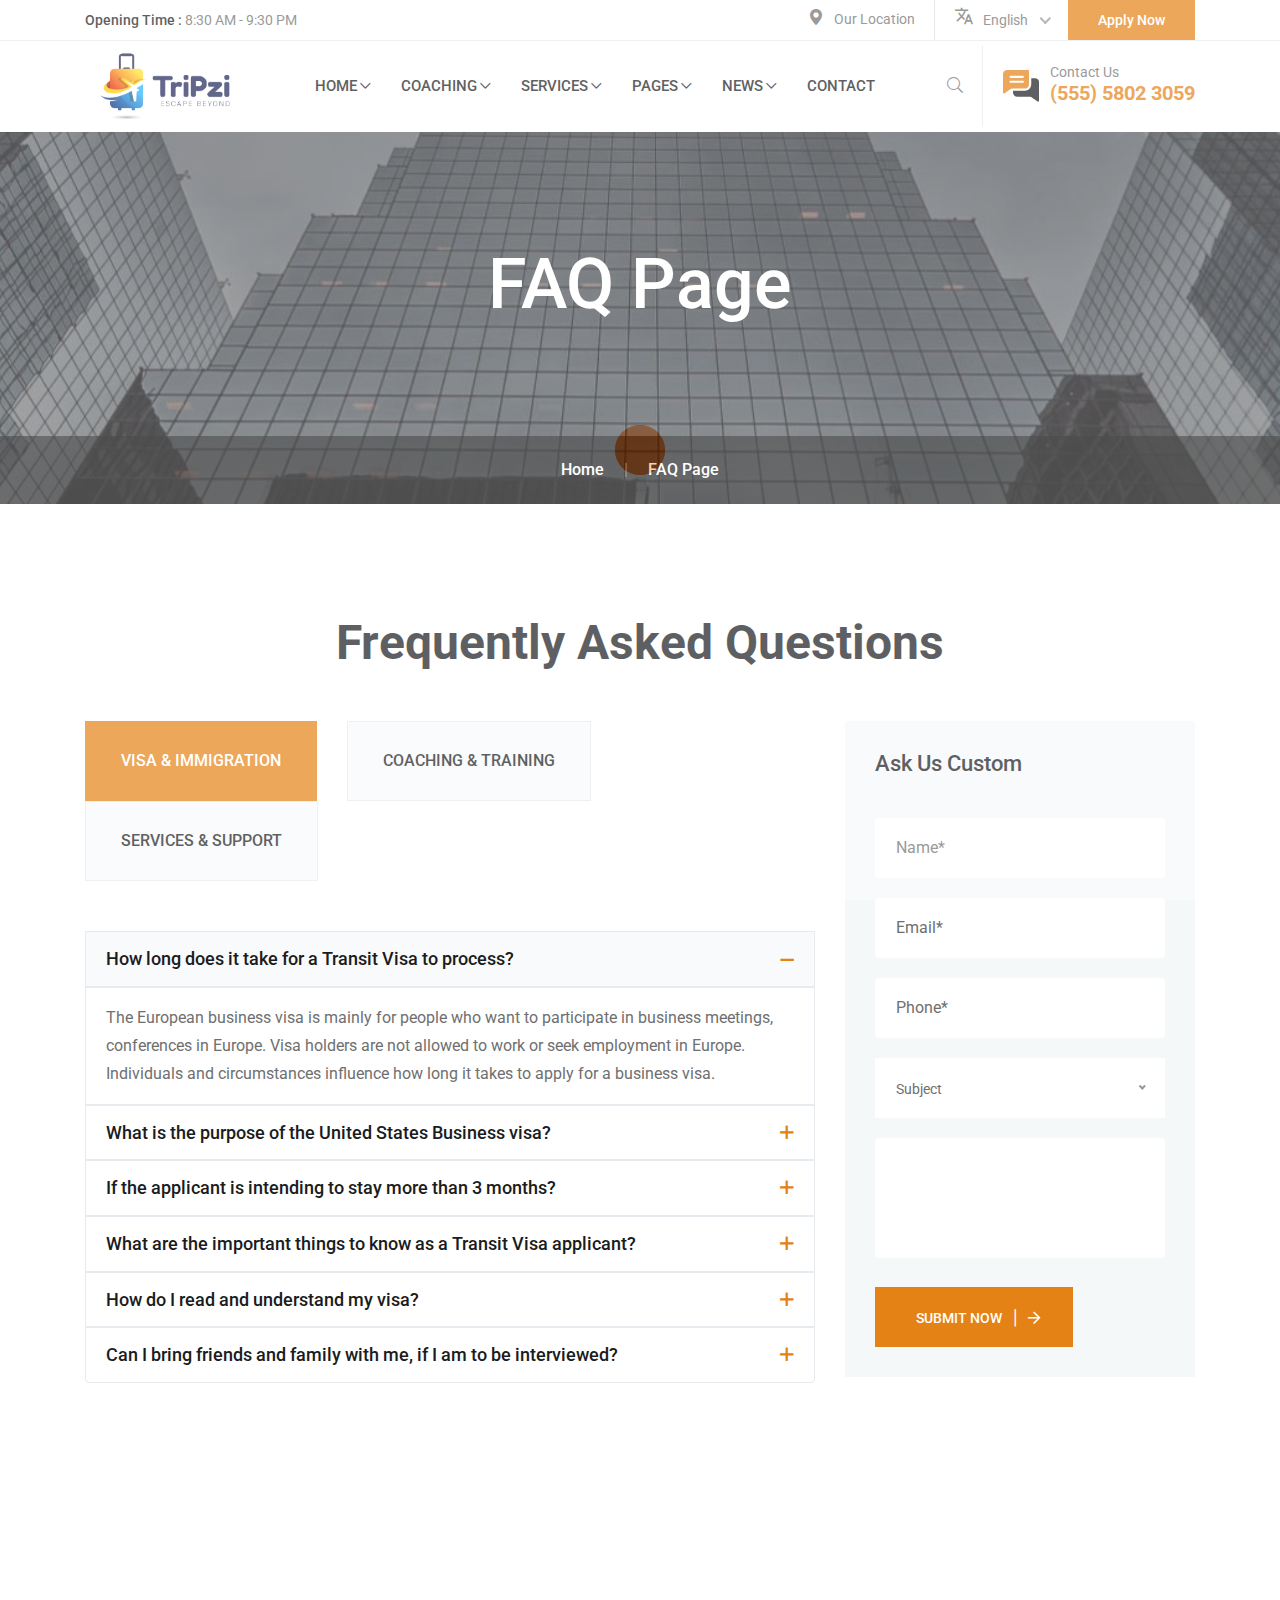
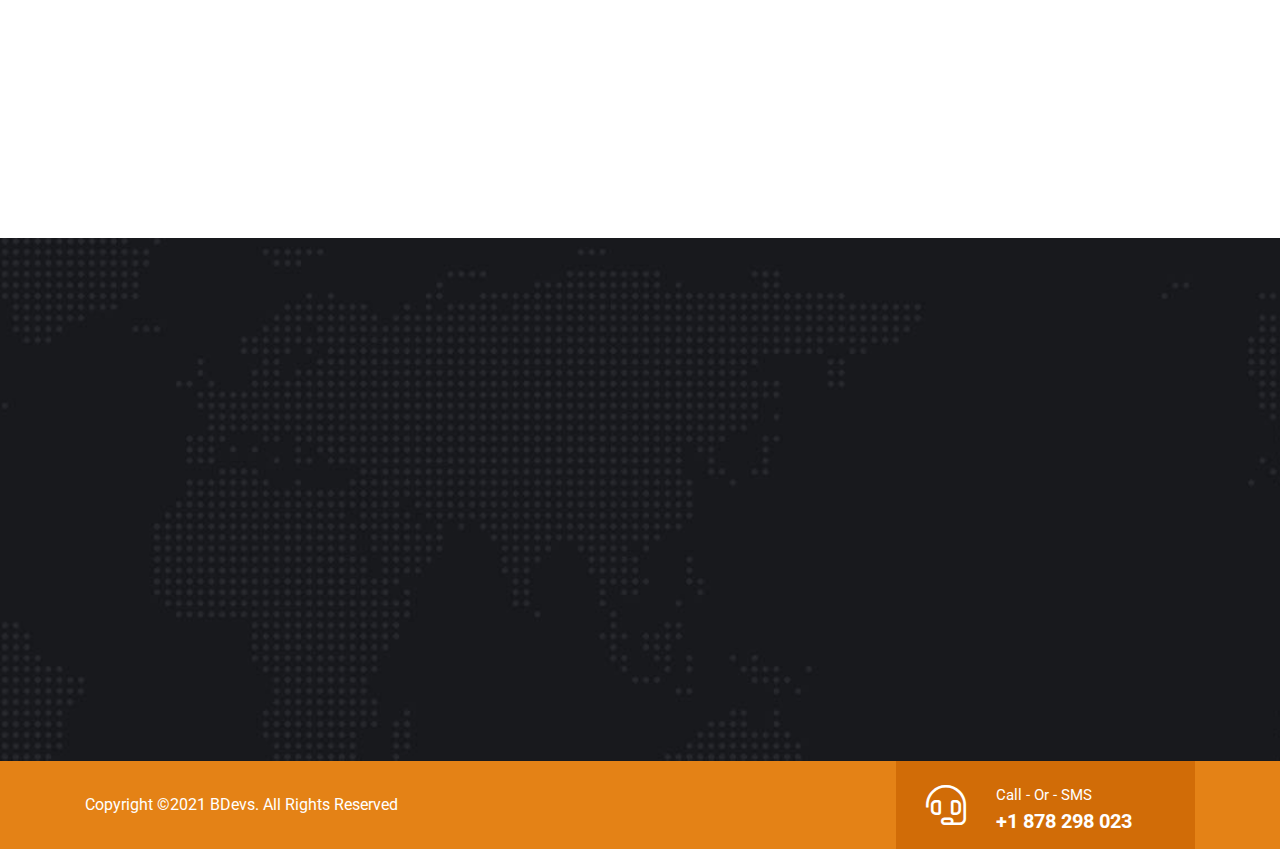
<file: faq.html>
<!doctype html>
<html class="no-js" lang="en">


<!-- Mirrored from wphix.com/template/visapass/visapass/faq.html by HTTrack Website Copier/3.x [XR&CO'2014], Thu, 07 Sep 2023 06:43:26 GMT -->
<head>
    <meta charset="utf-8">
    <meta http-equiv="x-ua-compatible" content="ie=edge">
    <title>Visapass- HTML5 Template</title>
    <meta name="description" content="">
    <meta name="viewport" content="width=device-width, initial-scale=1">

    <link rel="manifest" href="site.html">
    <link rel="shortcut icon" type="image/x-icon" href="assets/favicon.png">
    <!-- Place favicon.ico in the root directory -->

    <!-- CSS here -->
    <link rel="stylesheet" href="assets/css/bootstrap.min.css">
    <link rel="stylesheet" href="assets/css/animate.min.css">
    <link rel="stylesheet" href="assets/css/custom-animation.css">
    <link rel="stylesheet" href="assets/css/magnific-popup.css">
    <link rel="stylesheet" href="assets/css/fontawesome.min.css">
    <link rel="stylesheet" href="assets/css/meanmenu.css">
    <link rel="stylesheet" href="assets/css/flaticon.css">
    <link rel="stylesheet" href="assets/css/nice-select.css">    
    <link rel="stylesheet" href="assets/css/venobox.min.css">
    <link rel="stylesheet" href="assets/css/backToTop.css">
    <link rel="stylesheet" href="assets/css/slick.css">
    <link rel="stylesheet" href="assets/css/owl.carousel.min.css">
    <link rel="stylesheet" href="assets/css/swiper-bundle.css">
    <link rel="stylesheet" href="assets/css/default.css">
    <link rel="stylesheet" href="assets/css/main.css">
</head>

<body>
    <!--[if lte IE 9]>
            <p class="browserupgrade">You are using an <strong>outdated</strong> browser. Please <a href="https://browsehappy.com/">upgrade your browser</a> to improve your experience and security.</p>
        <![endif]-->

    <!-- Add your site or application content here -->

    <!-- preloader -->
    <div id="preloader">
        <div class="preloader">
            <span></span>
            <span></span>
        </div>
    </div>
    <!-- preloader end  -->

    <!-- back to top start -->
    <div class="progress-wrap">
        <svg class="progress-circle svg-content" width="100%" height="100%" viewBox="-1 -1 102 102">
            <path d="M50,1 a49,49 0 0,1 0,98 a49,49 0 0,1 0,-98" />
        </svg>
    </div>
    <!-- back to top end -->

<!-- header area start here -->
<header>
    <div class="header-top">
        <div class="container">
             <div class="row align-items-center">
                 <div class="col-xxl-8 col-lg-6">
                     <div class="header-top-left">
                         <ul>
                             <li><span>Opening Time :</span> 8:30 AM - 9:30 PM</li>
                         </ul>
                     </div>
                 </div>
                 <div class="col-xxl-4 col-lg-6">
                     <div class="topheader-info">
                         <div class="top-button f-right ">
                             <a href="contact.html">Apply Now</a>
                         </div>
                         <div class="header-language f-right">                        
                             <select>
                                 <option data-display="English">English</option>
                                 <option value="1">Bangla</option>
                                 <option value="2">Arbi</option>
                                 <option value="3">China</option>
                                 <option value="4">Turky</option>
                             </select>
                         </div>
                         <div class="header-location f-right">
                             <ul>
                                 <li><i class="flaticon-pin"></i><a href="contact.html">Our Location</a></li>
                             </ul>
                         </div>
                     </div>                  
                 </div>
             </div>
        </div>
    </div>
    <div class="header-menu header-sticky">
        <div class="container">
            <div class="row align-items-center">
                <div class="col-xxl-2 col-xl-2 col-lg-2 col-8">
                    <div class="header-logo ">
                        <a href="index.html"><img src="assets/img/logo/logo.png" class="img-fluid" alt="img"></a>
                    </div>
                </div>
                <div class="col-xxl-7 col-xl-7 col-lg-7 col-4">
                    <div class="main-menu d-none d-lg-block ">
                        <nav id="mobile-menu">
                            <ul>
                                <li class="menu-item-has-children"><a href="index.html">HOME</a>
                                    <ul class="sub-menu">
                                        <li><a href="index.html">Home Style 1</a></li>
                                        <li><a href="index-2.html">Home Style 2</a></li>
                                    </ul>
                                </li>
                                <li class="menu-item-has-children"><a href="coaching.html">Coaching</a>
                                    <ul class="sub-menu">
                                        <li><a href="coaching.html">Coaching</a></li>
                                        <li><a href="ielts-course.html">Coaching Details</a></li>
                                    </ul>
                                </li>
                                <li class="menu-item-has-children"><a href="services.html">Services</a>
                                    <ul class="sub-menu">
                                        <li><a href="services.html">Services</a></li>
                                        <li><a href="business-visa.html">Services Details</a></li>
                                    </ul>
                                </li>
                                <li class="menu-item-has-children"><a href="#">PAGES</a>
                                    <ul class="sub-menu">
                                        <li><a href="about.html">About</a></li>
                                        <li><a href="team.html">Team</a></li>
                                        <li><a href="team-details.html">Team Details</a></li>
                                        <li><a href="countries.html">Countries</a></li>
                                        <li><a href="united-states.html">Country Details</a></li>
                                        <li><a href="partners.html">Partners</a></li>
                                        <li><a href="faq.html">Faq</a></li>
                                        <li><a href="404-error.html">404 Error</a></li>
                                    </ul>
                                </li>
                                <li class="menu-item-has-children"><a href="news.html">News</a>
                                    <ul class="sub-menu">
                                        <li><a href="news.html">News</a></li>
                                        <li><a href="news-details.html">News Details</a></li>
                                    </ul>
                                </li>
                                <li><a href="contact.html">CONTACT</a></li>
                            </ul>
                        </nav>
                    </div>
                    <div class="side-menu-icon d-lg-none text-end">
                        <button class="side-toggle"><i class="far fa-bars"></i></button>
                    </div>
                </div>
                <div class="col-xxl-3 col-xl-3 col-lg-3">
                    <div class="main-menu-wrapper d-flex align-items-center justify-content-end">
                        <div class="main-menu-wrapper__search text-left">
                          <a class="search-btn nav-search search-trigger" href="#"><i class="fal fa-search"></i></a>
                        </div>
                        <div class="main-menu-wrapper__call-number d-flex align-items-center">
                            <div class="main-menu-wrapper__call-icon mr-10">
                                <img src="assets/img/menu-icon/chatting.png" alt="">
                            </div>
                            <div class="main-menu-wrapper__call-text">
                                <span>Contact Us</span>
                                <h5><a href="tel:(555)58023059">(555) 5802 3059</a></h5>
                            </div>
                        </div>
                    </div>
                </div>
            </div>
        </div>
    </div>
<div class="offcanvas-overlay"></div>
<div class="fix">
    <div class="side-info">
        <button class="side-info-close"><i class="fal fa-times"></i></button>
        <div class="side-info-content">
            <div class="mobile-menu"></div>
        </div>
    </div>
</div>
</header>

<!-- Fullscreen search -->
<div class="search-wrap">
    <div class="search-inner">
        <i class="fal fa-times search-close" id="search-close"></i>
        <div class="search-cell">
            <form method="get">
                <div class="search-field-holder">
                    <input type="search" class="main-search-input" placeholder="Search Entire Store...">
                </div>
            </form>
        </div>
    </div>
</div>
<!-- end fullscreen search -->

<!-- header area end here -->

<!-- page title area start -->
<div class="page-title__area pt-110" style="background-image: url(assets/img/about-us/ab-us.jpg);">
    <div class="container">
        <div class="row">
           <div class="col-xxl-12">
              <div class="page__title-wrapper text-center">
                 <h3 class="pb-100">FAQ Page</h3>
              </div>
           </div>
        </div>
     </div>
     <nav class="breadccrumb-bg">
        <ul class="breadcrumb justify-content-center pt-20 pb-20">
           <li class="bd-items"><a href="index.html">Home</a></li>
           <li class="bd-items bdritems">|</li>
           <li class="bd-items"> <a href="faq.html">FAQ Page</a></li>
        </ul>
     </nav>
</div>
 <!-- page title area end -->

 <main>
<!-- faq-area start -->
<div class="ab-tabs pt-110 pb-120">
    <div class="container">
        <div class="row justify-content-center">
            <div class="col-xxl-10">
                <div class="section_title_wrapper text-center mb-50 wow fadeInUp"  data-wow-delay="0.3s" style="visibility: visible; animation-delay: 0.3s; animation-name: fadeInUp;">                     
                    <h2 class="section-title">
                        Frequently Asked Questions
                    </h2>
                </div>
            </div>
        </div>
       <div class="row ">
           <div class="col-xxl-8 col-xl-8 col-lg-8 col-md-8 wow fadeInUp" data-wow-delay="0.3s" style="visibility: visible; animation-delay: 0.3s; animation-name: fadeInUp;">
             <div class="faq-tab pb-50">
                <ul class="nav nav-pills " id="pills-tab" role="tablist">
                   <li class="nav-item" role="presentation">
                     <button class="nav-link active faq-tabs-btn" id="pills-home-tab-1" data-bs-toggle="pill" data-bs-target="#pills-home-1" type="button" role="tab" aria-controls="pills-home-1" aria-selected="true">Visa & Immigration</button>
                   </li>
                   <li class="nav-item" role="presentation">
                     <button class="nav-link faq-tabs-btn" id="pills-profile-tab" data-bs-toggle="pill" data-bs-target="#pills-profile" type="button" role="tab" aria-controls="pills-profile" aria-selected="false">Coaching & Training</button>
                   </li>
                   <li class="nav-item" role="presentation">
                     <button class="nav-link faq-tabs-btn" id="pills-contact-tab" data-bs-toggle="pill" data-bs-target="#pills-contact" type="button" role="tab" aria-controls="pills-contact" aria-selected="false">Services & Support</button>
                   </li>
                 </ul>
             </div>
             <div class="tab-content mb-30" id="pills-tabContent">
                <div class="tab-pane fade show active" id="pills-home-1" role="tabpanel" aria-labelledby="pills-home-tab-1">
                    <div class="faq-content faq-white">
                        <div class="accordion" id="accordionExample-1">
                            <div class="accordion-item">
                                <h2 class="accordion-header" id="headingOne-1">
                                    <button class="accordion-button" type="button" data-bs-toggle="collapse" data-bs-target="#collapseOne-1" aria-expanded="true" aria-controls="collapseOne-1">
                                        How long does it take for a Transit Visa to process?
                                    </button>
                                </h2>
                                <div id="collapseOne-1" class="accordion-collapse collapse show" aria-labelledby="headingOne-1" data-bs-parent="#accordionExample-1">
                                    <div class="accordion-body">
                                        The European business visa is mainly for people who want to participate in business meetings, conferences in Europe. Visa holders are not allowed to work or seek employment in Europe. Individuals and circumstances influence how long it takes to apply for a business visa.
                                    </div>
                                </div>
                            </div>
                           <div class="accordion-item">
                             <h2 class="accordion-header" id="headingTwo-1">
                               <button class="accordion-button collapsed" type="button" data-bs-toggle="collapse" data-bs-target="#collapseTwo-1" aria-expanded="false" aria-controls="collapseTwo-1">
                                What is the purpose of the United States Business visa?
                               </button>
                             </h2>
                             <div id="collapseTwo-1" class="accordion-collapse collapse" aria-labelledby="headingTwo-1" data-bs-parent="#accordionExample-1">
                               <div class="accordion-body">
                                 <p>The European business visa is mainly for people who want to participate in business meetings, conferences in Europe. Visa holders are not allowed to work or seek employment in Europe. Individuals and circumstances influence how long it takes to apply for a business visa. </p>
                               </div>
                             </div>
                           </div>
                           <div class="accordion-item">
                             <h2 class="accordion-header" id="headingThree-1">
                               <button class="accordion-button collapsed" type="button" data-bs-toggle="collapse" data-bs-target="#collapseThree-1" aria-expanded="false" aria-controls="collapseThree-1">
                                If the applicant is intending to stay more than 3 months?
                               </button>
                             </h2>
                             <div id="collapseThree-1" class="accordion-collapse collapse" aria-labelledby="headingThree-1" data-bs-parent="#accordionExample-1">
                               <div class="accordion-body">
                                 <p>The European business visa is mainly for people who want to participate in business meetings, conferences in Europe. Visa holders are not allowed to work or seek employment in Europe. Individuals and circumstances influence how long it takes to apply for a business visa. </p>
                               </div>
                             </div>
                           </div>
                           <div class="accordion-item">
                              <h2 class="accordion-header" id="headingThree1-1">
                                <button class="accordion-button collapsed" type="button" data-bs-toggle="collapse" data-bs-target="#collapseThree1-1" aria-expanded="false" aria-controls="collapseThree1-1">
                                    What are the important things to know as a Transit Visa applicant?
                                </button>
                              </h2>
                              <div id="collapseThree1-1" class="accordion-collapse collapse" aria-labelledby="headingThree1-1" data-bs-parent="#accordionExample-1">
                                <div class="accordion-body">
                                  <p>The European business visa is mainly for people who want to participate in business meetings, conferences in Europe. Visa holders are not allowed to work or seek employment in Europe. Individuals and circumstances influence how long it takes to apply for a business visa. </p>
                                </div>
                              </div>
                           </div>
                           <div class="accordion-item">
                              <h2 class="accordion-header" id="headingThree2-1">
                                <button class="accordion-button collapsed" type="button" data-bs-toggle="collapse" data-bs-target="#collapseThree2-1" aria-expanded="false" aria-controls="collapseThree2-1">
                                    How do I read and understand my visa?
                                </button>
                              </h2>
                              <div id="collapseThree2-1" class="accordion-collapse collapse" aria-labelledby="headingThree2-1" data-bs-parent="#accordionExample-1">
                                <div class="accordion-body">
                                  <p>The European business visa is mainly for people who want to participate in business meetings, conferences in Europe. Visa holders are not allowed to work or seek employment in Europe. Individuals and circumstances influence how long it takes to apply for a business visa. </p>
                                </div>
                              </div>
                           </div>
                           <div class="accordion-item">
                              <h2 class="accordion-header" id="headingThree3-1">
                                <button class="accordion-button collapsed" type="button" data-bs-toggle="collapse" data-bs-target="#collapseThree3-1" aria-expanded="false" aria-controls="collapseThree3-1">
                                    Can I bring friends and family with me, if I am to be interviewed?
                                </button>
                              </h2>
                              <div id="collapseThree3-1" class="accordion-collapse collapse" aria-labelledby="headingThree3-1" data-bs-parent="#accordionExample-1">
                                <div class="accordion-body">
                                  <p>The European business visa is mainly for people who want to participate in business meetings, conferences in Europe. Visa holders are not allowed to work or seek employment in Europe. Individuals and circumstances influence how long it takes to apply for a business visa. </p>
                                </div>
                              </div>
                           </div>
                         </div>
                    </div>
                </div>
                <div class="tab-pane fade" id="pills-profile" role="tabpanel" aria-labelledby="pills-profile-tab">
                    <div class="faq-content faq-white">
                        <div class="accordion" id="accordionExample-2">
                            <div class="accordion-item">
                                <h2 class="accordion-header" id="headingOne-2">
                                    <button class="accordion-button" type="button" data-bs-toggle="collapse" data-bs-target="#collapseOne-2" aria-expanded="true" aria-controls="collapseOne-2">
                                        How long does it take for a Transit Visa to process?
                                    </button>
                                </h2>
                                <div id="collapseOne-2" class="accordion-collapse collapse show" aria-labelledby="headingOne-2" data-bs-parent="#accordionExample-2">
                                    <div class="accordion-body">
                                        The European business visa is mainly for people who want to participate in business meetings, conferences in Europe. Visa holders are not allowed to work or seek employment in Europe. Individuals and circumstances influence how long it takes to apply for a business visa.
                                    </div>
                                </div>
                            </div>
                           <div class="accordion-item">
                             <h2 class="accordion-header" id="headingTwo-2">
                               <button class="accordion-button collapsed" type="button" data-bs-toggle="collapse" data-bs-target="#collapseTwo-2" aria-expanded="false" aria-controls="collapseTwo-2">
                                What is the purpose of the United States Business visa?
                               </button>
                             </h2>
                             <div id="collapseTwo-2" class="accordion-collapse collapse" aria-labelledby="headingTwo-2" data-bs-parent="#accordionExample-2">
                               <div class="accordion-body">
                                 <p>The European business visa is mainly for people who want to participate in business meetings, conferences in Europe. Visa holders are not allowed to work or seek employment in Europe. Individuals and circumstances influence how long it takes to apply for a business visa. </p>
                               </div>
                             </div>
                           </div>
                           <div class="accordion-item">
                             <h2 class="accordion-header" id="headingThree-2">
                               <button class="accordion-button collapsed" type="button" data-bs-toggle="collapse" data-bs-target="#collapseThree-2" aria-expanded="false" aria-controls="collapseThree-2">
                                If the applicant is intending to stay more than 3 months?
                               </button>
                             </h2>
                             <div id="collapseThree-2" class="accordion-collapse collapse" aria-labelledby="headingThree-2" data-bs-parent="#accordionExample-2">
                               <div class="accordion-body">
                                 <p>The European business visa is mainly for people who want to participate in business meetings, conferences in Europe. Visa holders are not allowed to work or seek employment in Europe. Individuals and circumstances influence how long it takes to apply for a business visa. </p>
                               </div>
                             </div>
                           </div>
                           <div class="accordion-item">
                              <h2 class="accordion-header" id="headingThree1-2">
                                <button class="accordion-button collapsed" type="button" data-bs-toggle="collapse" data-bs-target="#collapseThree1-2" aria-expanded="false" aria-controls="collapseThree1-2">
                                    What are the important things to know as a Transit Visa applicant?
                                </button>
                              </h2>
                              <div id="collapseThree1-2" class="accordion-collapse collapse" aria-labelledby="headingThree1-2" data-bs-parent="#accordionExample-2">
                                <div class="accordion-body">
                                  <p>The European business visa is mainly for people who want to participate in business meetings, conferences in Europe. Visa holders are not allowed to work or seek employment in Europe. Individuals and circumstances influence how long it takes to apply for a business visa. </p>
                                </div>
                              </div>
                           </div>
                           <div class="accordion-item">
                              <h2 class="accordion-header" id="headingThree2-2">
                                <button class="accordion-button collapsed" type="button" data-bs-toggle="collapse" data-bs-target="#collapseThree2-2" aria-expanded="false" aria-controls="collapseThree2-2">
                                    How do I read and understand my visa?
                                </button>
                              </h2>
                              <div id="collapseThree2-2" class="accordion-collapse collapse" aria-labelledby="headingThree2-2" data-bs-parent="#accordionExample-2">
                                <div class="accordion-body">
                                  <p>The European business visa is mainly for people who want to participate in business meetings, conferences in Europe. Visa holders are not allowed to work or seek employment in Europe. Individuals and circumstances influence how long it takes to apply for a business visa. </p>
                                </div>
                              </div>
                           </div>
                           <div class="accordion-item">
                              <h2 class="accordion-header" id="headingThree3-2">
                                <button class="accordion-button collapsed" type="button" data-bs-toggle="collapse" data-bs-target="#collapseThree3-2" aria-expanded="false" aria-controls="collapseThree3-2">
                                    Can I bring friends and family with me, if I am to be interviewed?
                                </button>
                              </h2>
                              <div id="collapseThree3-2" class="accordion-collapse collapse" aria-labelledby="headingThree3-2" data-bs-parent="#accordionExample-2">
                                <div class="accordion-body">
                                  <p>The European business visa is mainly for people who want to participate in business meetings, conferences in Europe. Visa holders are not allowed to work or seek employment in Europe. Individuals and circumstances influence how long it takes to apply for a business visa. </p>
                                </div>
                              </div>
                           </div>
                         </div>
                    </div>
                </div>
                <div class="tab-pane fade" id="pills-contact" role="tabpanel" aria-labelledby="pills-contact-tab">
                    <div class="faq-content faq-white">
                        <div class="accordion" id="accordionExample-3">
                            <div class="accordion-item">
                                <h2 class="accordion-header" id="headingOne-3">
                                    <button class="accordion-button" type="button" data-bs-toggle="collapse" data-bs-target="#collapseOne-3" aria-expanded="true" aria-controls="collapseOne-3">
                                        How long does it take for a Transit Visa to process?
                                    </button>
                                </h2>
                                <div id="collapseOne-3" class="accordion-collapse collapse show" aria-labelledby="headingOne-3" data-bs-parent="#accordionExample-3">
                                    <div class="accordion-body">
                                        The European business visa is mainly for people who want to participate in business meetings, conferences in Europe. Visa holders are not allowed to work or seek employment in Europe. Individuals and circumstances influence how long it takes to apply for a business visa.
                                    </div>
                                </div>
                            </div>
                           <div class="accordion-item">
                             <h2 class="accordion-header" id="headingTwo-3">
                               <button class="accordion-button collapsed" type="button" data-bs-toggle="collapse" data-bs-target="#collapseTwo-3" aria-expanded="false" aria-controls="collapseTwo-3">
                                What is the purpose of the United States Business visa?
                               </button>
                             </h2>
                             <div id="collapseTwo-3" class="accordion-collapse collapse" aria-labelledby="headingTwo-3" data-bs-parent="#accordionExample-3">
                               <div class="accordion-body">
                                 <p>The European business visa is mainly for people who want to participate in business meetings, conferences in Europe. Visa holders are not allowed to work or seek employment in Europe. Individuals and circumstances influence how long it takes to apply for a business visa. </p>
                               </div>
                             </div>
                           </div>
                           <div class="accordion-item">
                             <h2 class="accordion-header" id="headingThree-3">
                               <button class="accordion-button collapsed" type="button" data-bs-toggle="collapse" data-bs-target="#collapseThree-3" aria-expanded="false" aria-controls="collapseThree-3">
                                If the applicant is intending to stay more than 3 months?
                               </button>
                             </h2>
                             <div id="collapseThree-3" class="accordion-collapse collapse" aria-labelledby="headingThree-3" data-bs-parent="#accordionExample-3">
                               <div class="accordion-body">
                                 <p>The European business visa is mainly for people who want to participate in business meetings, conferences in Europe. Visa holders are not allowed to work or seek employment in Europe. Individuals and circumstances influence how long it takes to apply for a business visa. </p>
                               </div>
                             </div>
                           </div>
                           <div class="accordion-item">
                              <h2 class="accordion-header" id="headingThree1-3">
                                <button class="accordion-button collapsed" type="button" data-bs-toggle="collapse" data-bs-target="#collapseThree1-3" aria-expanded="false" aria-controls="collapseThree1-3">
                                    What are the important things to know as a Transit Visa applicant?
                                </button>
                              </h2>
                              <div id="collapseThree1-3" class="accordion-collapse collapse" aria-labelledby="headingThree1-3" data-bs-parent="#accordionExample-3">
                                <div class="accordion-body">
                                  <p>The European business visa is mainly for people who want to participate in business meetings, conferences in Europe. Visa holders are not allowed to work or seek employment in Europe. Individuals and circumstances influence how long it takes to apply for a business visa. </p>
                                </div>
                              </div>
                           </div>
                           <div class="accordion-item">
                              <h2 class="accordion-header" id="headingThree2-3">
                                <button class="accordion-button collapsed" type="button" data-bs-toggle="collapse" data-bs-target="#collapseThree2-3" aria-expanded="false" aria-controls="collapseThree2-3">
                                    How do I read and understand my visa?
                                </button>
                              </h2>
                              <div id="collapseThree2-3" class="accordion-collapse collapse" aria-labelledby="headingThree2-3" data-bs-parent="#accordionExample-3">
                                <div class="accordion-body">
                                  <p>The European business visa is mainly for people who want to participate in business meetings, conferences in Europe. Visa holders are not allowed to work or seek employment in Europe. Individuals and circumstances influence how long it takes to apply for a business visa. </p>
                                </div>
                              </div>
                           </div>
                           <div class="accordion-item">
                              <h2 class="accordion-header" id="headingThree3-3">
                                <button class="accordion-button collapsed" type="button" data-bs-toggle="collapse" data-bs-target="#collapseThree3-3" aria-expanded="false" aria-controls="collapseThree3-3">
                                    Can I bring friends and family with me, if I am to be interviewed?
                                </button>
                              </h2>
                              <div id="collapseThree3-3" class="accordion-collapse collapse" aria-labelledby="headingThree3-3" data-bs-parent="#accordionExample-3">
                                <div class="accordion-body">
                                  <p>The European business visa is mainly for people who want to participate in business meetings, conferences in Europe. Visa holders are not allowed to work or seek employment in Europe. Individuals and circumstances influence how long it takes to apply for a business visa. </p>
                                </div>
                              </div>
                           </div>
                         </div>
                    </div>
                </div>
             </div>

           </div>
           <div class="col-xxl-4 col-xl-4 col-lg-4 col-md-4 wow fadeInUp"  data-wow-delay="0.5s" style="visibility: visible; animation-delay: 0.5s; animation-name: fadeInUp;">
                <div class="faqfrm__visa">
                    <div class="sidebar-title mb-40">
                        <h3>Ask Us Custom</h3>
                    </div>
                    <div class="faqfrm__visa-form">
                        <form action="#">
                            <input type="text" placeholder="Name*">
                            <input type="email" placeholder="Email*">
                            <input type="email" placeholder="Phone*">
                            <select style="display: none;">
                                <option> Subject</option>
                                <option>Visapass</option>
                                <option>Coaching</option>
                                <option>Services</option>
                            </select><div class="nice-select" tabindex="0"><span class="current"> Subject</span><ul class="list"><li data-value="Subject" class="option selected focus"> Subject</li><li data-value="Choose an option" class="option"> Visapass</li><li data-value="Choose an option" class="option"> Coaching</li><li data-value="Choose an option" class="option"> Services</li></ul></div>
                            <textarea cols="30" rows="10" ></textarea>
                            <button class="theme-btn ">Submit Now</button>
                        </form>
                    </div>
                </div>
         </div>
       </div>
    </div>
 </div>
<!-- faq-area end -->

<!-- abbrand-area start -->
<div class="abbrand-area pb-120 wow fadeInUp" data-wow-delay="0.3s" style="visibility: visible; animation-delay: 0.3s; animation-name: fadeInUp;">
    <div class="container">
        <div class="abbrand-active owl-carousel">
            <div class="abbrand-img wow fadeInUp" data-wow-delay="0.3s" style="visibility: visible; animation-delay: 0.3s; animation-name: fadeInUp;">
               <a href="partners.html"><img src="assets/img/testimonial/1.png" alt=""></a> 
            </div>
            <div class="abbrand-img wow fadeInUp" data-wow-delay="0.4s" style="visibility: visible; animation-delay: 0.4s; animation-name: fadeInUp;">
                <a href="partners.html"><img src="assets/img/testimonial/2.png" alt=""></a> 
             </div>
             <div class="abbrand-img wow fadeInUp" data-wow-delay="0.5s" style="visibility: visible; animation-delay: 0.5s; animation-name: fadeInUp;">
                <a href="partners.html"><img src="assets/img/testimonial/3.png" alt=""></a> 
             </div>
             <div class="abbrand-img wow fadeInUp" data-wow-delay="0.6s" style="visibility: visible; animation-delay: 0.6s; animation-name: fadeInUp;">
                <a href="partners.html"><img src="assets/img/testimonial/4.png" alt=""></a> 
             </div>
             <div class="abbrand-img wow fadeInUp" data-wow-delay="0.7s" style="visibility: visible; animation-delay: 0.7s; animation-name: fadeInUp;">
                <a href="partners.html"><img src="assets/img/testimonial/5.png" alt=""></a> 
             </div>
             <div class="abbrand-img wow fadeInUp" data-wow-delay="0.7s" style="visibility: visible; animation-delay: 0.7s; animation-name: fadeInUp;">
                <a href="partners.html"><img src="assets/img/testimonial/4.png" alt=""></a> 
             </div>
        </div>
    </div>
</div>
<!-- abbrand-area end -->
</main>

 
<!-- footer area start -->
<footer>
    <div class="footer__area footer-bg2 pt-95 pb-70" style="background-image: url(assets/img/footer-bg/footer-bg.jpg);">
        <div class="container">
            <div class="row">
                <div class="col-xxl-3 col-xl-3 col-lg-3 col-sm-6 wow fadeInUp" data-wow-delay="0.3s" style="visibility: visible; animation-delay: 0.3s; animation-name: fadeInUp;">
                    <div class="footer__widget mb-30">
                        <div class="footer__widget-title">
                            <div class="logo mb-30">
                                <a href="index.html"><img src="assets/img/footer-logo/f-logo.png" alt="logo"></a>
                            </div>
                        </div>
                        <div class="footer__widget-content">
                            <div class="footer__logo-area">
                                <p>Sed perspiciatis unde omnis natus error voluptatem accusan doloreqe laudantium totam aperiam eaque.</p>
                                <div class="social">
                                    <ul>
                                        <li><a href="#"><i class="fab fa-facebook-f"></i></a></li>
                                        <li><a href="#"><i class="fab fa-twitter"></i></a></li>
                                        <li><a href="#"><i class="fab fa-pinterest-p"></i></a></li>
                                        <li><a href="#"><i class="fab fa-instagram"></i></a></li>
                                        <li><a href="#"><i class="fab fa-linkedin-in"></i></a></li>
                                    </ul>
                                </div>
                            </div>
                        </div>
                    </div>
                </div>
                <div class="col-xxl-3 col-xl-3 col-lg-3 col-sm-6 wow fadeInUp" data-wow-delay="0.5s" style="visibility: visible; animation-delay: 0.5s; animation-name: fadeInUp;">
                    <div class="footer__widget margin-left-100 mb-30">
                        <div class="footer__widget-title mb-25">
                            <h2>Quick Links</h2>
                        </div>
                        <div class="footer__widget-content">
                            <div class="footer__services">
                                <ul>
                                    <li><a href="about.html">About Our Company</a></li>
                                    <li><a href="services.html">Latest Services</a></li>
                                    <li><a href="contact.html">Payment Type</a></li>
                                    <li><a href="about.html">Awards Winnings</a></li>
                                    <li><a href="partners.html">World Media Partner</a></li>
                                </ul>
                            </div>
                        </div>
                    </div>
                </div>
                <div class="col-xxl-3 col-xl-3 col-lg-3 col-sm-6 wow fadeInUp" data-wow-delay="0.7s" style="visibility: visible; animation-delay: 0.7s; animation-name: fadeInUp;">
                    <div class="footer__widget margin-left-30 mb-30">
                        <div class="footer__widget-title mb-25">
                            <h2>Visa Information</h2>
                        </div>
                        <div class="footer__widget-content">
                            <div class="footer__services">
                                <ul>
                                    <li><a href="business-visa.html">Visitor Visas</a></li>
                                    <li><a href="contact.html">Permanent Residence Visas</a></li>
                                    <li><a href="business-visa.html">Business Visas</a></li>
                                    <li><a href="business-visa.html">Working Holiday Visas</a></li>
                                    <li><a href="business-visa.html">Studying & Training Visas</a></li>
                                </ul>
                            </div>
                        </div>
                    </div>
                </div>
                <div class="col-xxl-3 col-xl-3 col-lg-3 col-sm-6 wow fadeInUp" data-wow-delay="0.9s" style="visibility: visible; animation-delay: 0.9s; animation-name: fadeInUp;">
                    <div class="footer-widget mb-30">
                        <div class="footer__widget-title mb-30">
                            <h2>Newsletter</h2>
                        </div>
                        <div class="subscribe-footer mb-35">
                            <form action="https://wphix.com/template/visapass/visapass/form.php">
                                <input type="email" placeholder="Enter your email">
                                <button type="submit"><i class="fal fa-long-arrow-right"></i></button>
                            </form>
                        </div>
                        <div class="footer__services ">
                            <ul>
                                <li><span>Opening Time</span> </li>
                                <li><span> Sun - Thu :    8:30 AM - 9 PM</span> </li>
                            </ul>
                        </div>
                    </div>
                </div>
            </div>
        </div>
    </div>
<div class="footer-coptright theme-bg">
    <div class="container">
        <div class="row align-items-center">
            <div class="col-xxl-8 col-xl-8 col-lg-8 col-md-6">
                <div class="footer__text">
                    <p>Copyright ©2021 BDevs. All Rights Reserved</p>
                </div>
            </div>
            <div class="col-xxl-4 col-xl-4 col-lg-4 col-md-6">
                <div class="footer-copyright__wrapper footer-copyright__wrapper2">
                    <div class="footer-call d-flex align-items-center">
                        <div class="footer-copyright__wrapper__icon mr-10">
                            <i class="fal fa-headset"></i>
                        </div>
                        <div class="footer-copyright__wrapper__call-number">
                            <span>Call - Or - SMS</span>
                            <h5><a href="tel:+1878298023">+1 878 298 023</a></h5>
                        </div>
                    </div>
                </div>
            </div>
        </div>
    </div>
</div>
</footer>
<!-- footer area end -->

    <!-- JS here -->
    <script src="assets/js/vendor/jquery.min.js"></script>
    <script src="assets/js/bootstrap.bundle.min.js"></script>
    <script src="assets/js/isotope.pkgd.min.js"></script>
    <script src="assets/js/slick.min.js"></script>
    <script src="assets/js/swiper-bundle.js"></script>
    <script src="assets/js/jquery.nice-select.min.js"></script>    
    <script src="assets/js/venobox.min.js"></script>
    <script src="assets/js/backToTop.js"></script>
    <script src="assets/js/jquery.meanmenu.min.js"></script>
    <script src="assets/js/imagesloaded.pkgd.min.js"></script>
    <script src="assets/js/waypoints.min.js"></script>
    <script src="assets/js/jquery.counterup.min.js"></script>
    <script src="assets/js/owl.carousel.min.js"></script>
    <script src="assets/js/jquery.magnific-popup.min.js"></script>
    <script src="assets/js/ajax-form.js"></script>
    <script src="assets/js/wow.min.js"></script>
    <script src="assets/js/main.js"></script>
</body>


<!-- Mirrored from wphix.com/template/visapass/visapass/faq.html by HTTrack Website Copier/3.x [XR&CO'2014], Thu, 07 Sep 2023 06:43:26 GMT -->
</html>
</file>
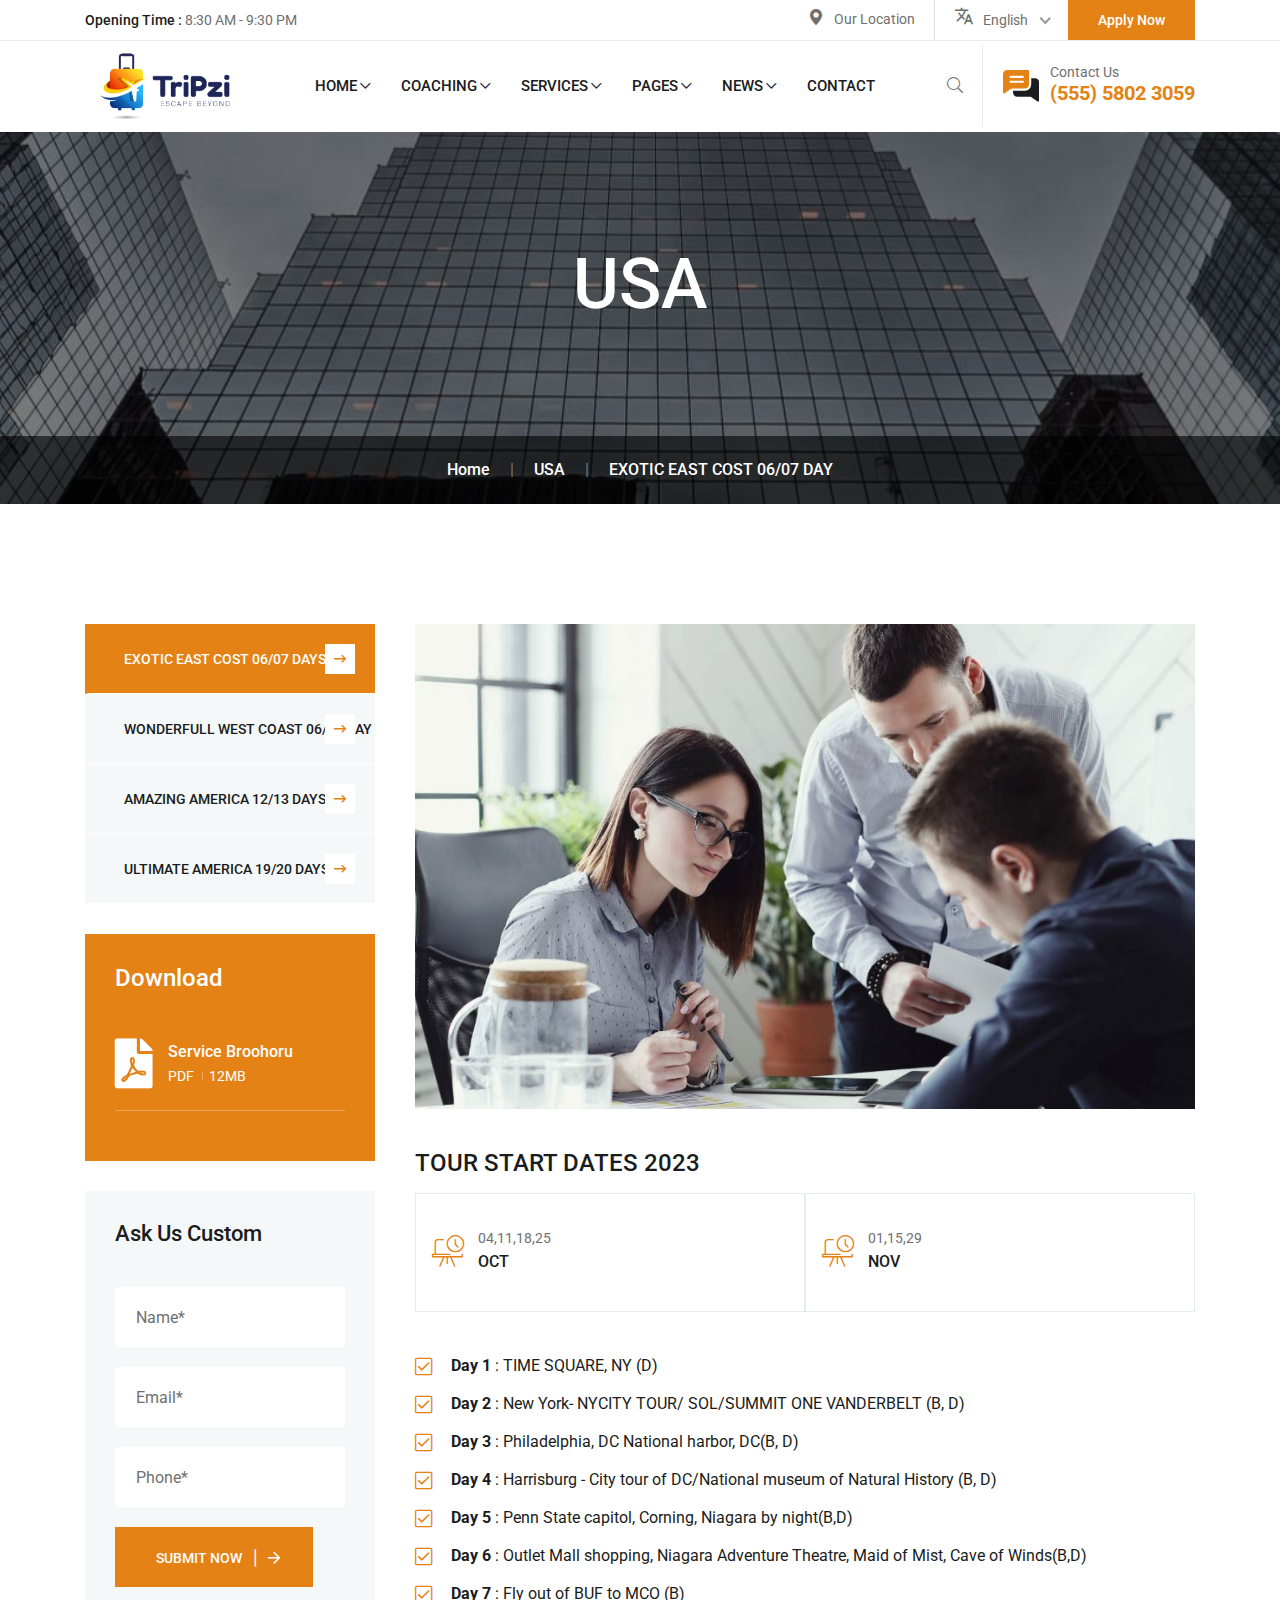
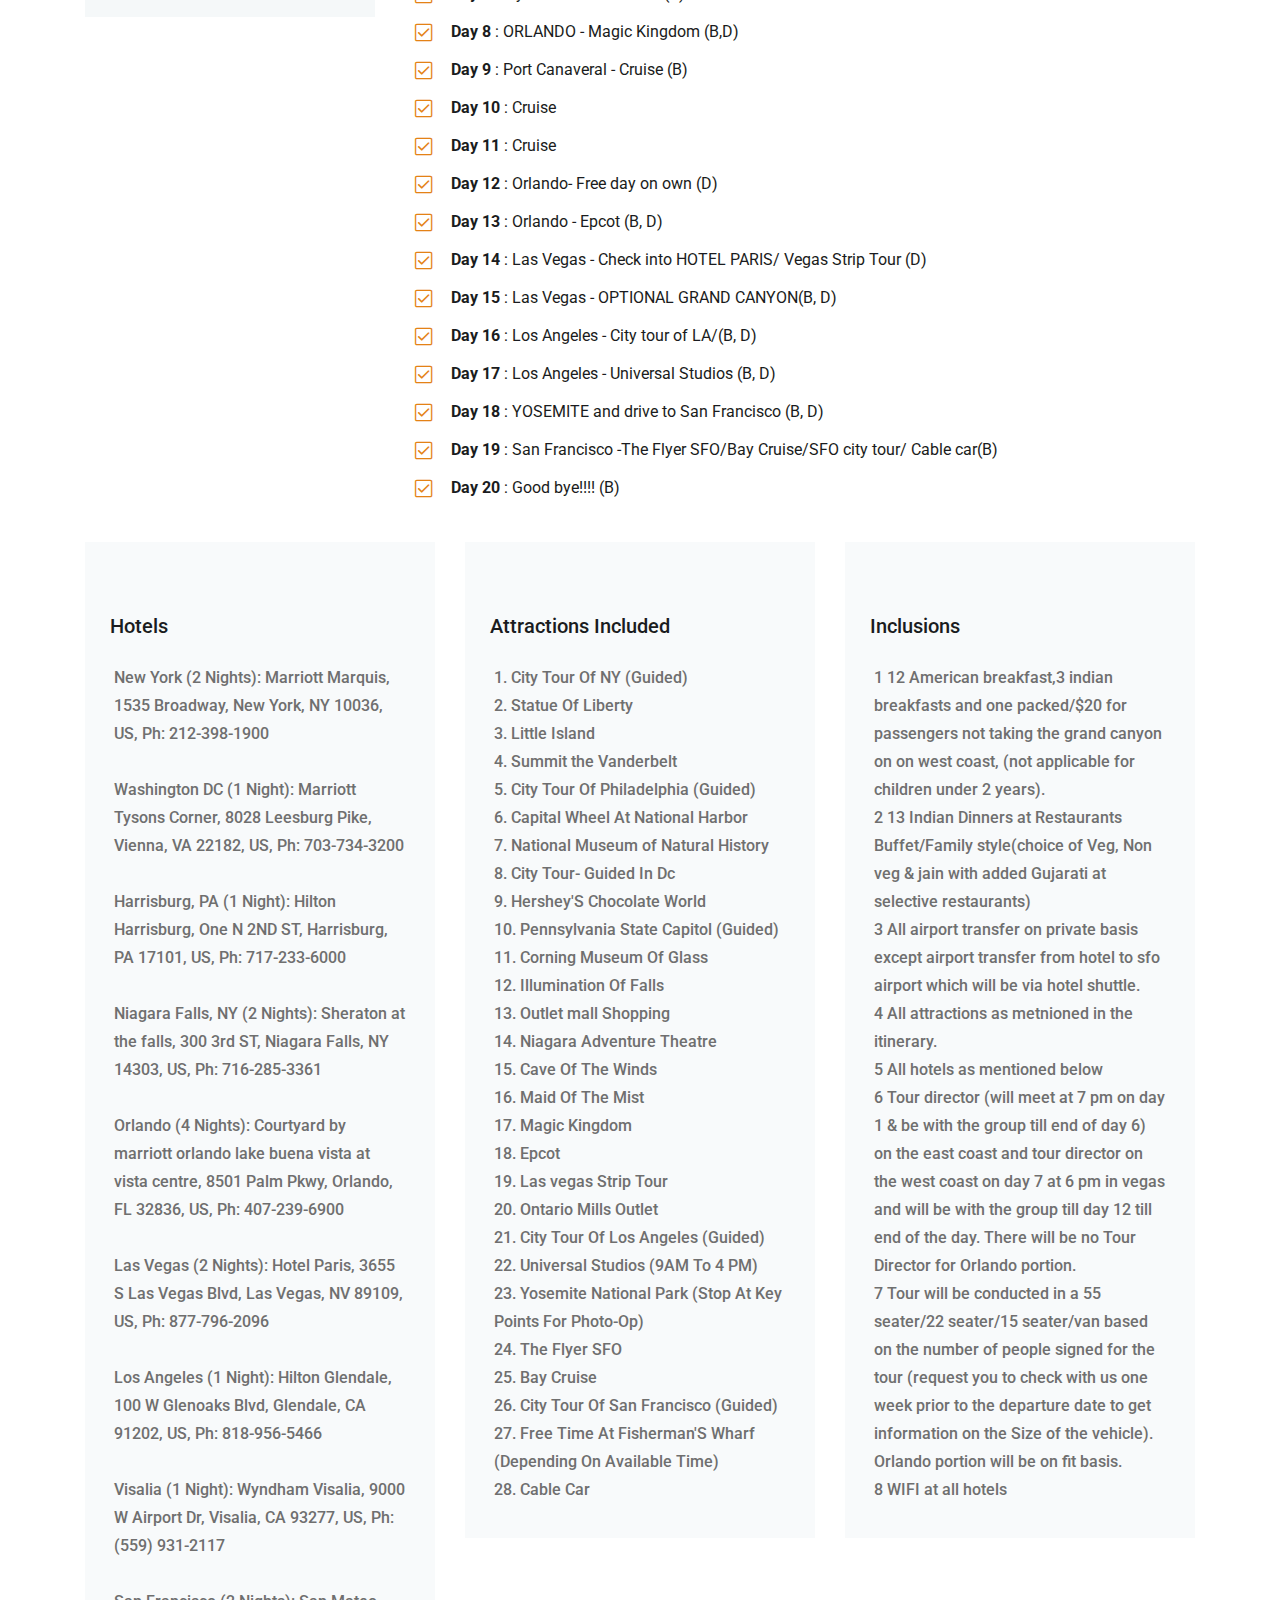
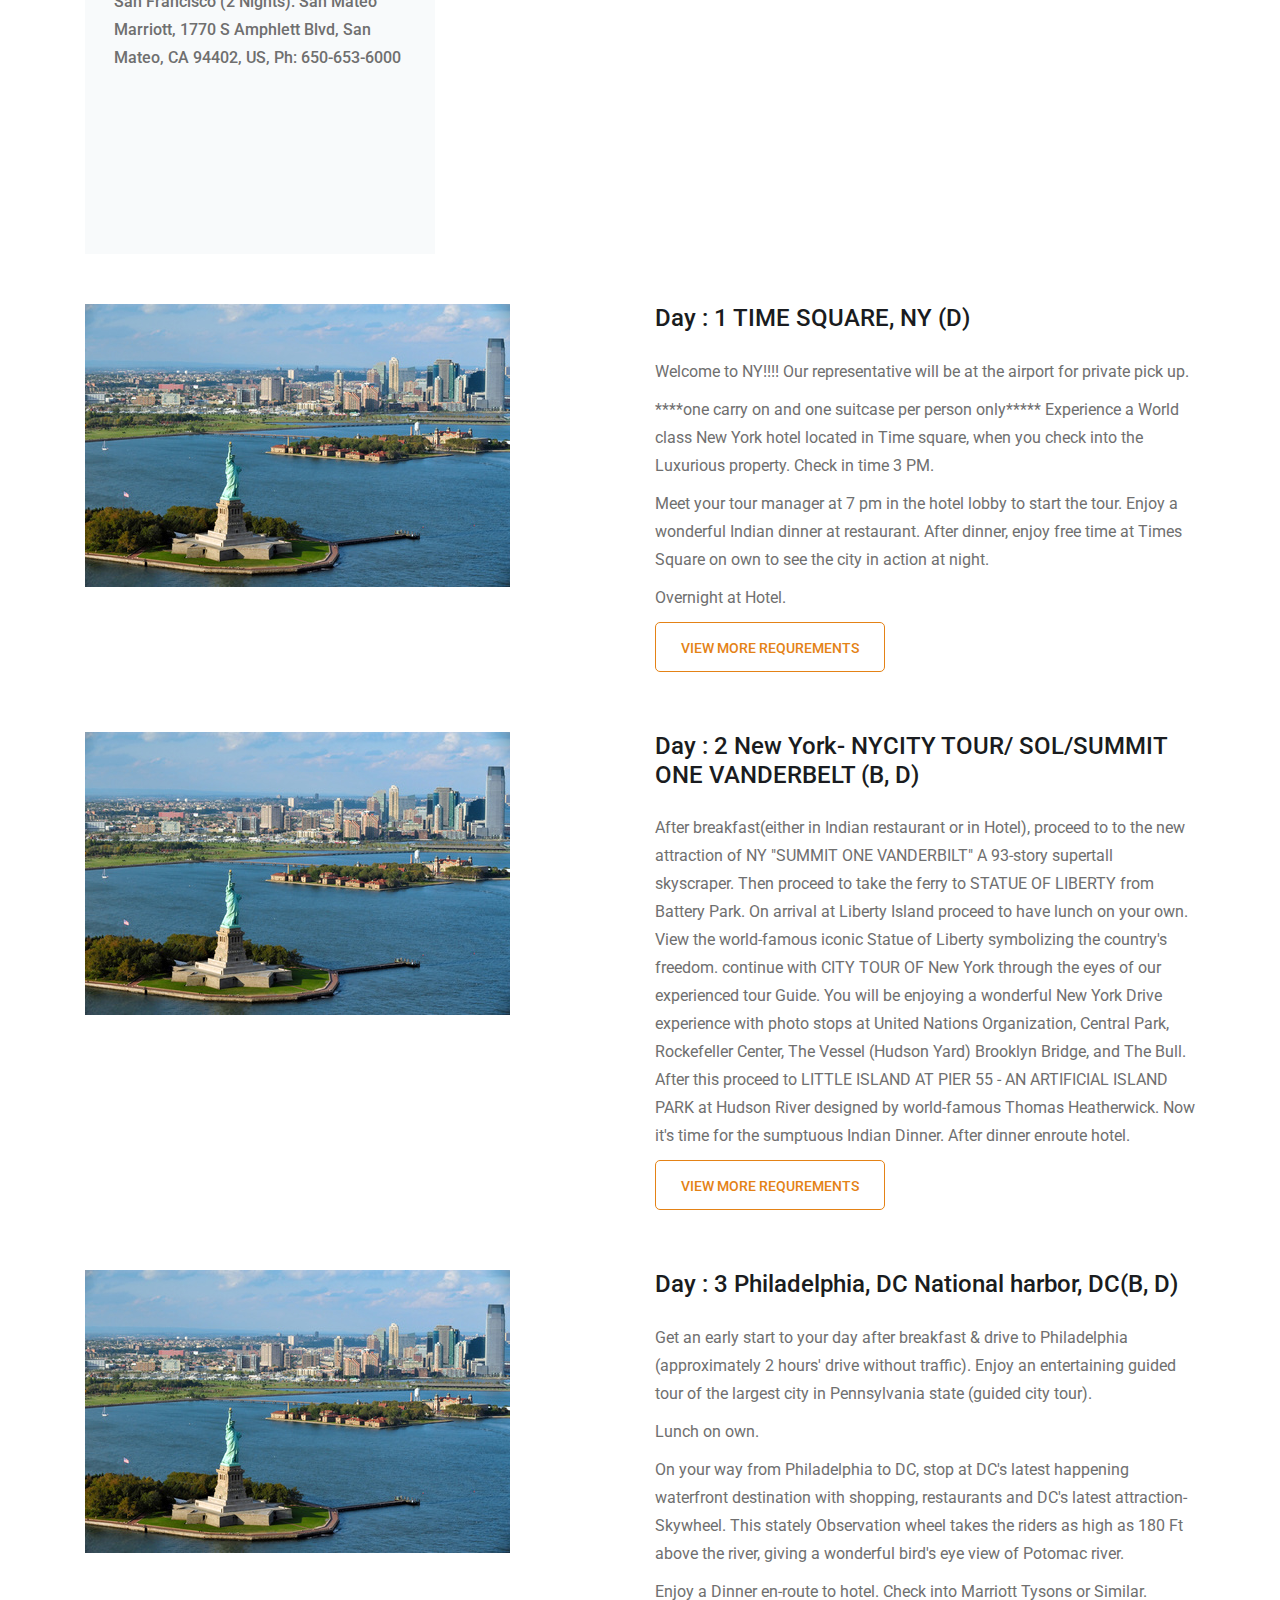
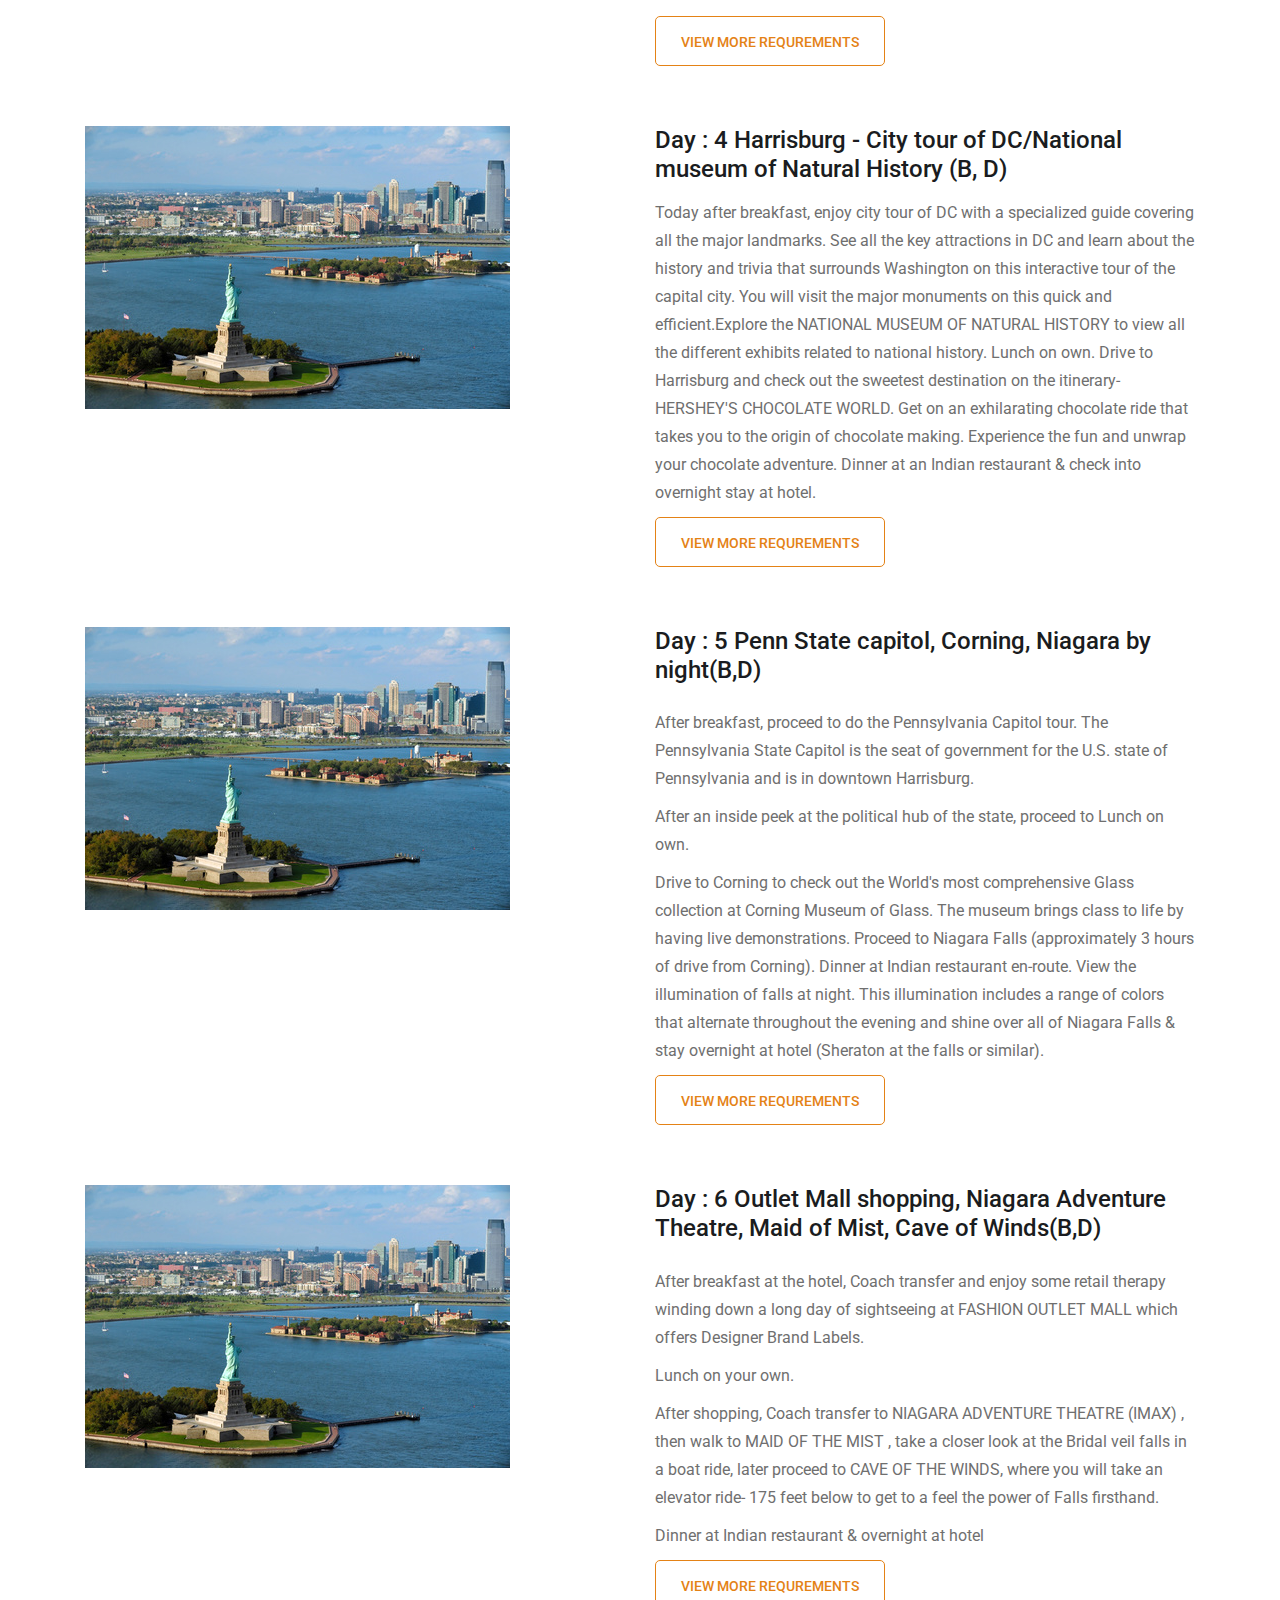
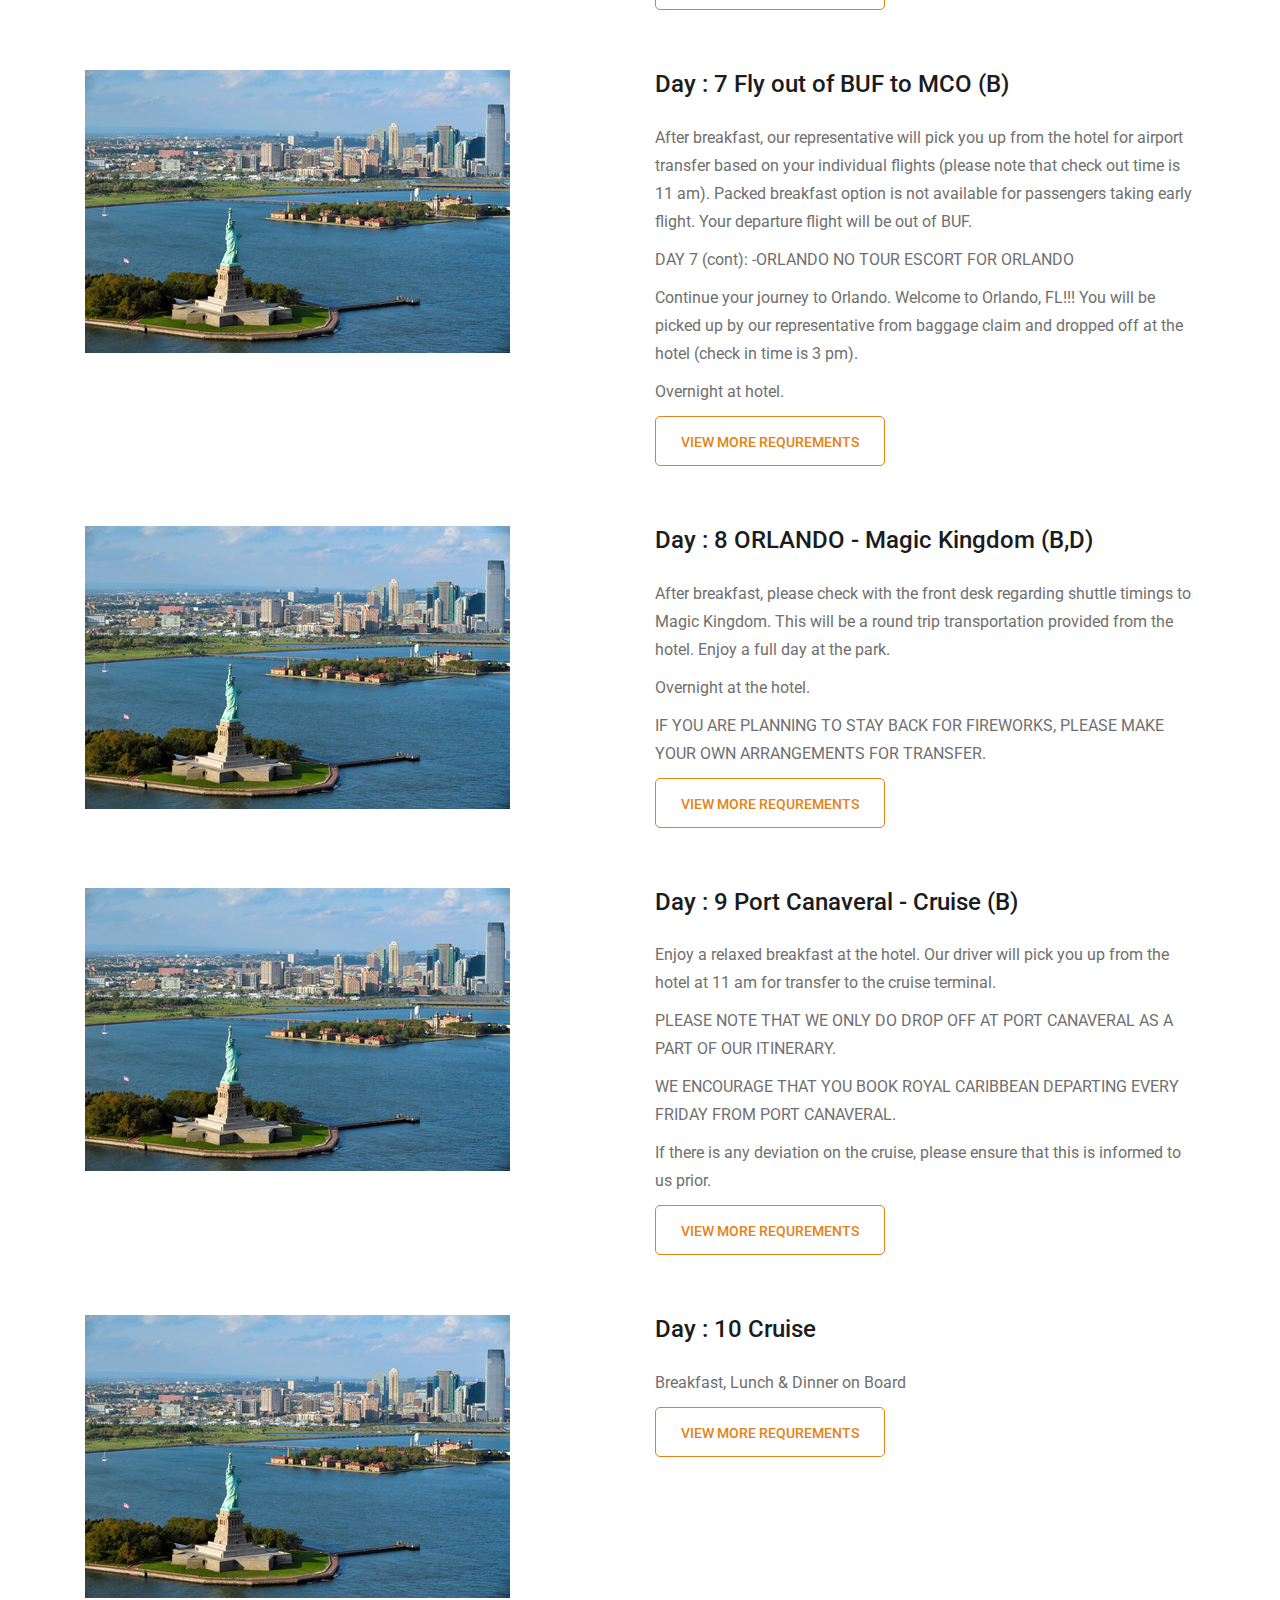
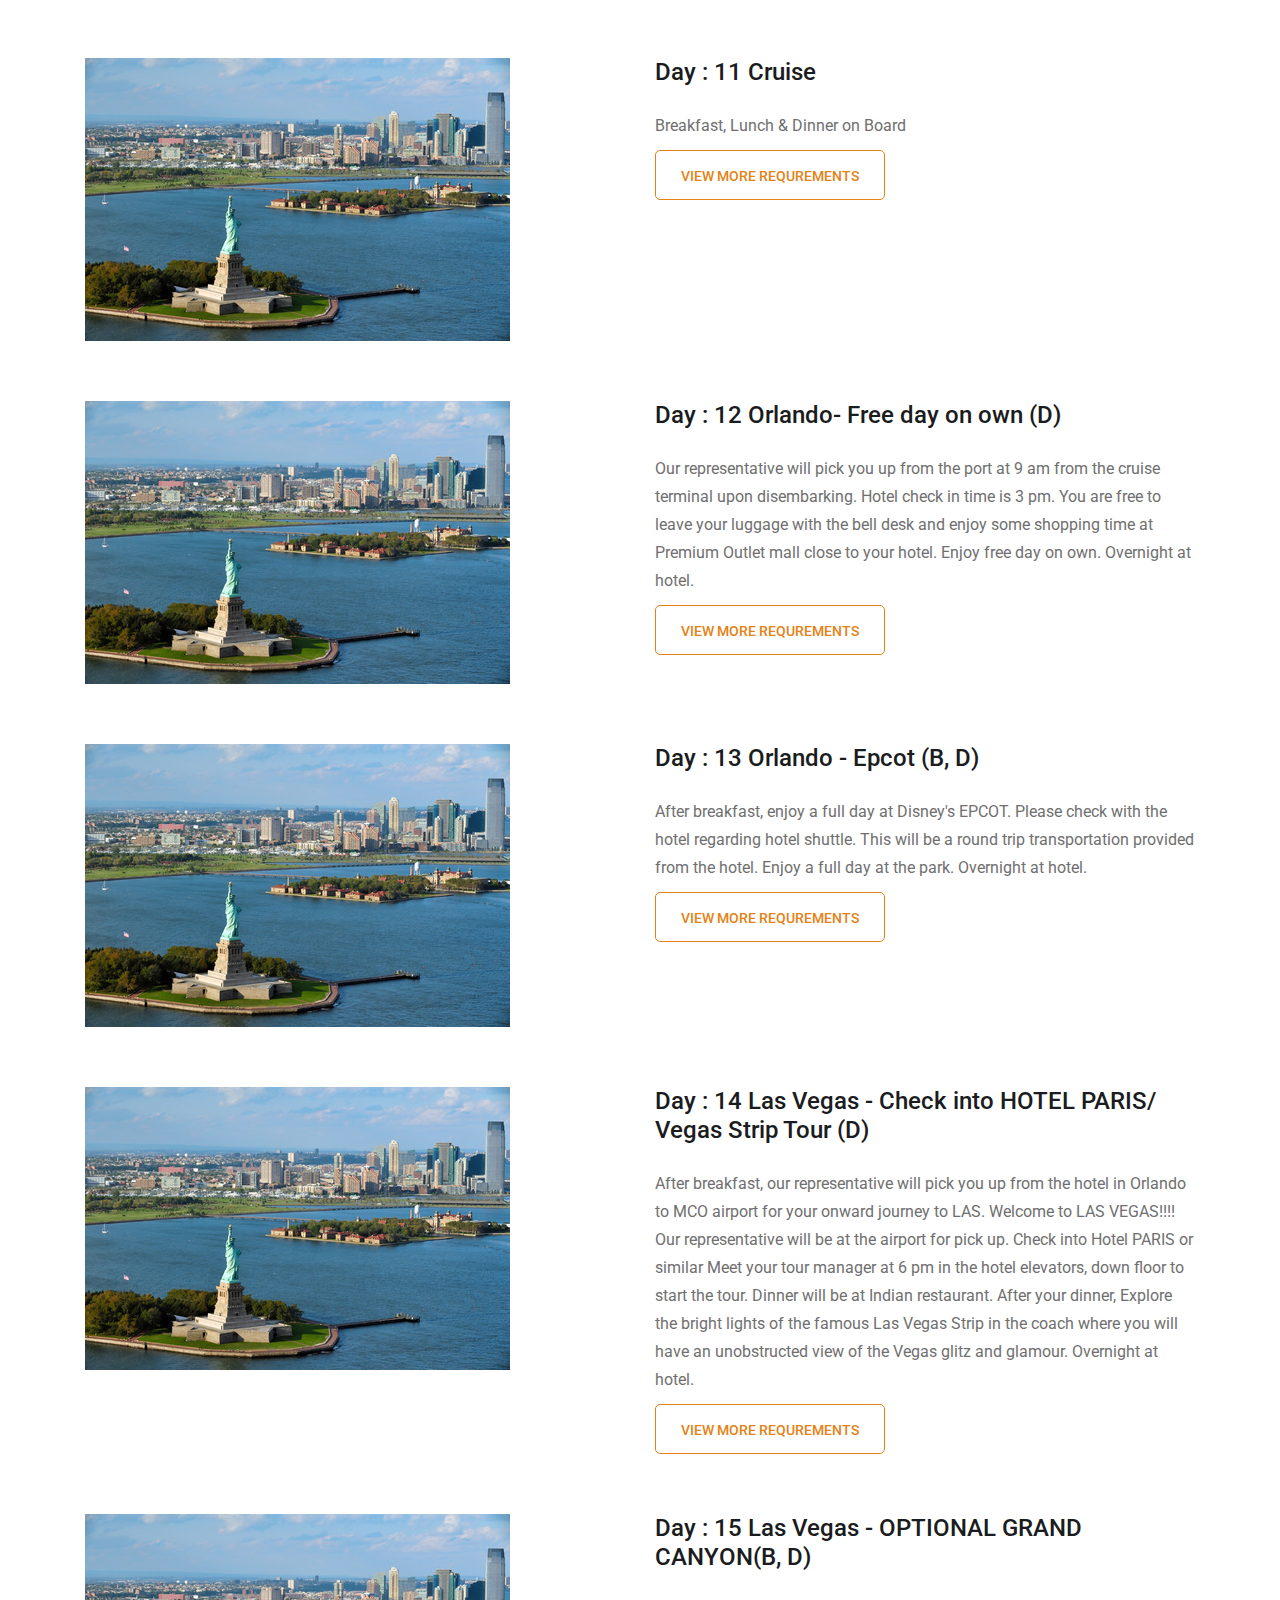
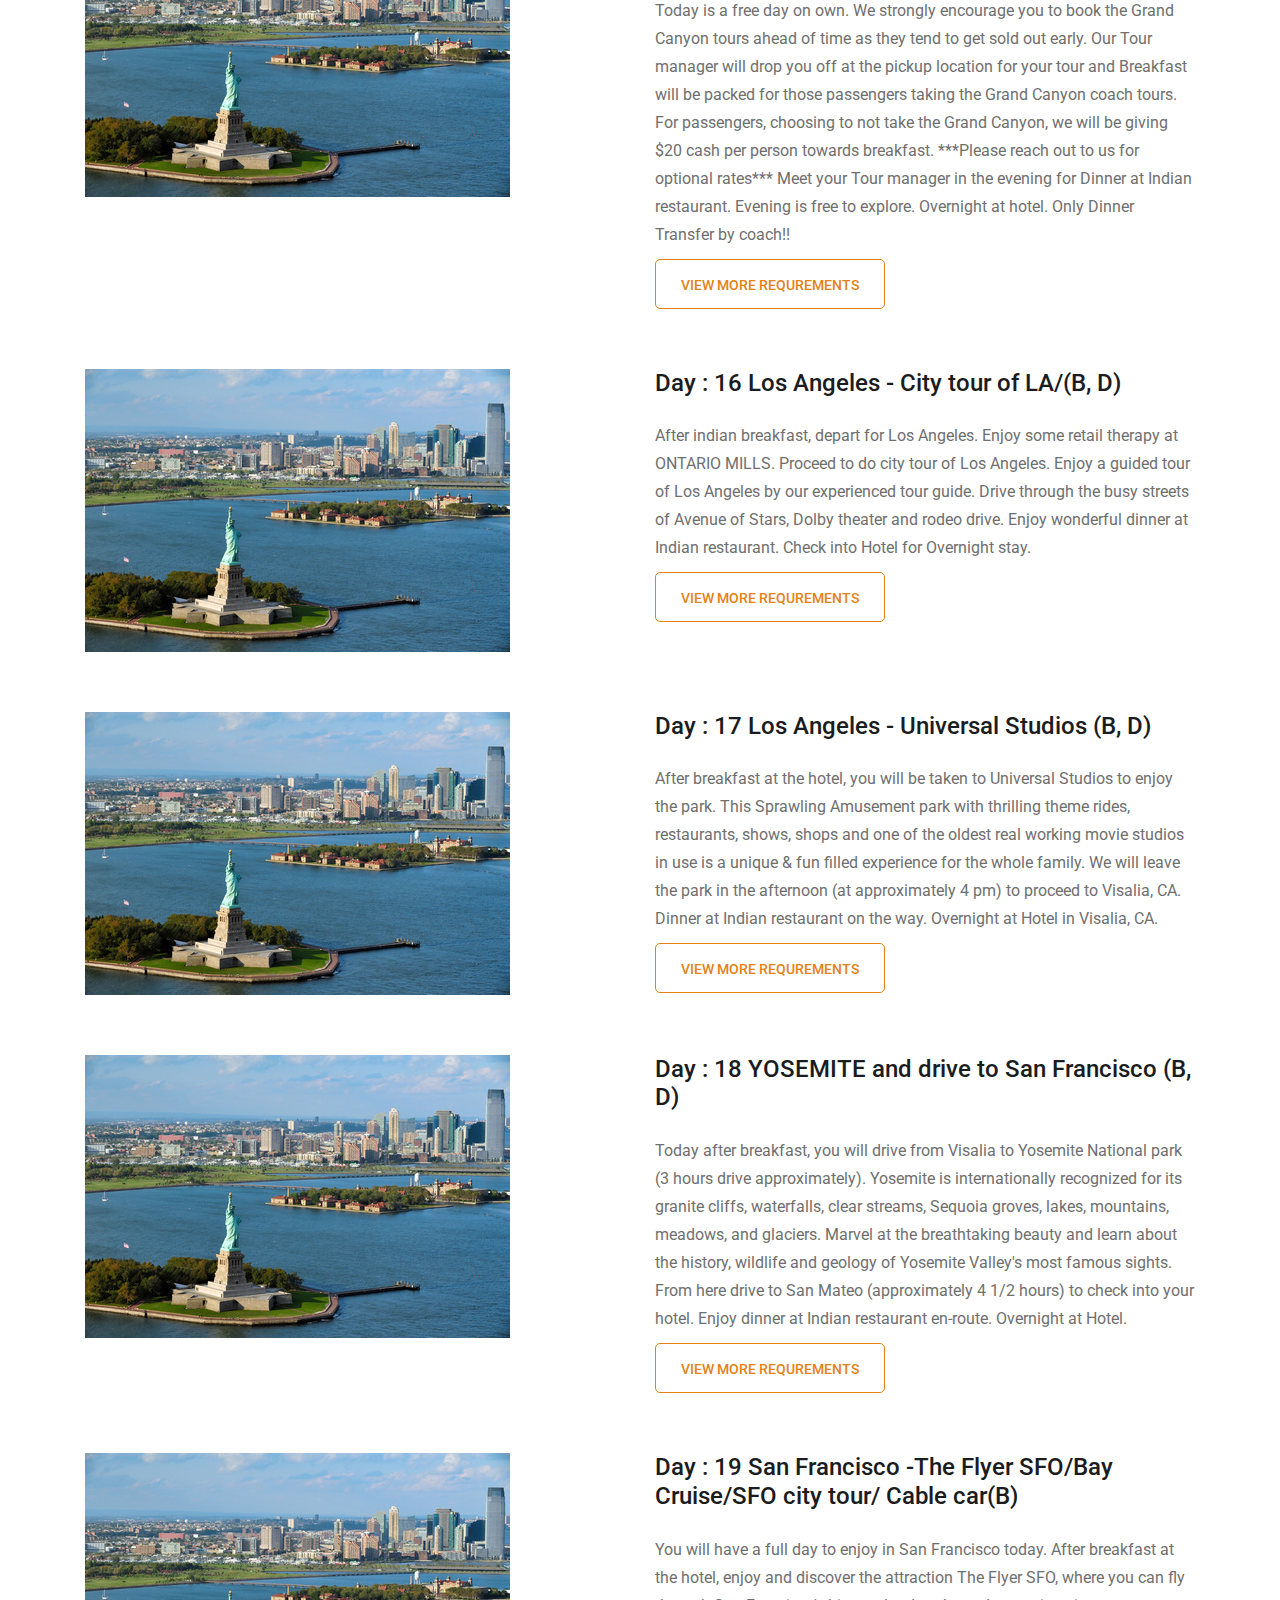
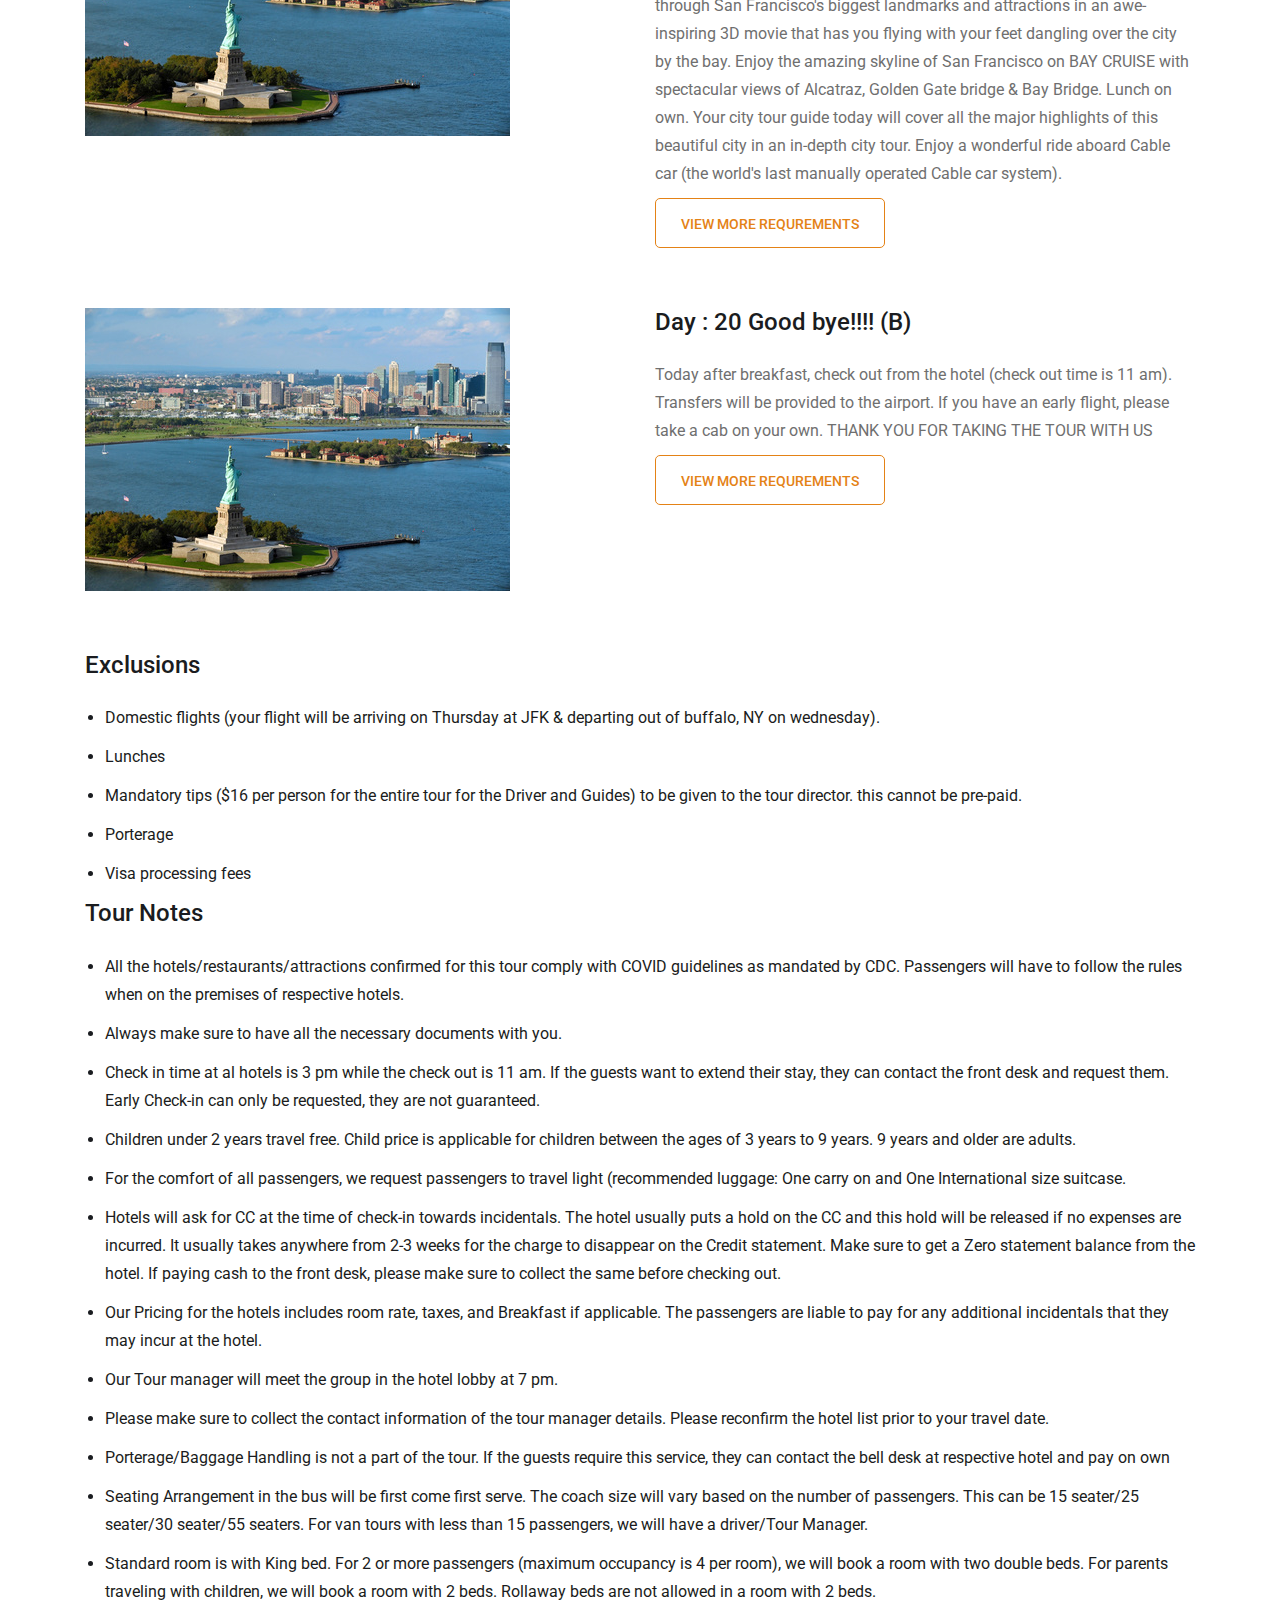
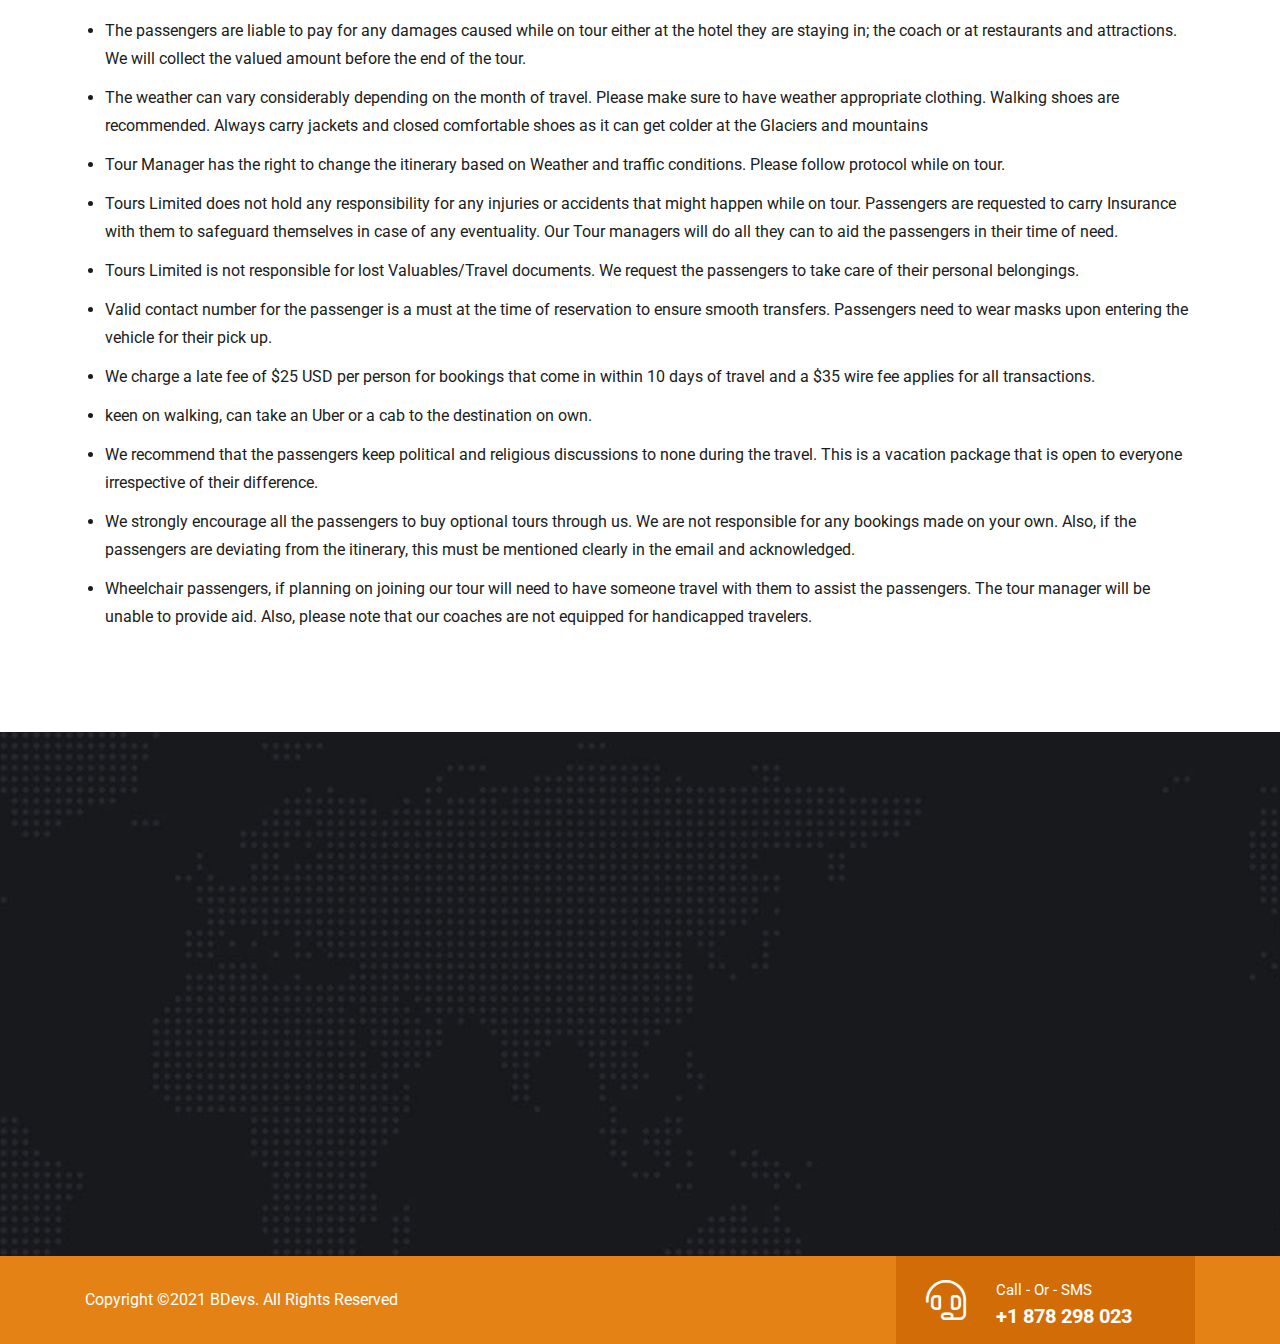
<file: Grand-Usa.html>
<!doctype html>
<html class="no-js" lang="en">


<!-- Mirrored from wphix.com/template/visapass/visapass/business-visa.html by HTTrack Website Copier/3.x [XR&CO'2014], Thu, 07 Sep 2023 06:43:12 GMT -->

<head>
    <style>
        /* Define a class for the dot icons */
        .dot-icon {
            list-style-type: disc;
            /* Use disc style for the dot */
            margin-left: 20px;
            /* Add some left margin for spacing */
        }
    </style>
    <meta charset="utf-8">
    <meta http-equiv="x-ua-compatible" content="ie=edge">
    <title>West-cost.html</title>
    <meta name="description" content="">
    <meta name="viewport" content="width=device-width, initial-scale=1">

    <link rel="manifest" href="site.html">
    <link rel="shortcut icon" type="image/x-icon" href="assets/favicon.png">
    <!-- Place favicon.ico in the root directory -->

    <!-- CSS here -->
    <link rel="stylesheet" href="assets/css/bootstrap.min.css">
    <link rel="stylesheet" href="assets/css/animate.min.css">
    <link rel="stylesheet" href="assets/css/custom-animation.css">
    <link rel="stylesheet" href="assets/css/magnific-popup.css">
    <link rel="stylesheet" href="assets/css/fontawesome.min.css">
    <link rel="stylesheet" href="assets/css/meanmenu.css">
    <link rel="stylesheet" href="assets/css/flaticon.css">
    <link rel="stylesheet" href="assets/css/nice-select.css">
    <link rel="stylesheet" href="assets/css/venobox.min.css">
    <link rel="stylesheet" href="assets/css/backToTop.css">
    <link rel="stylesheet" href="assets/css/slick.css">
    <link rel="stylesheet" href="assets/css/owl.carousel.min.css">
    <link rel="stylesheet" href="assets/css/swiper-bundle.css">
    <link rel="stylesheet" href="assets/css/default.css">
    <link rel="stylesheet" href="assets/css/main.css">
</head>

<body>
    <!--[if lte IE 9]>
            <p class="browserupgrade">You are using an <strong>outdated</strong> browser. Please <a href="https://browsehappy.com/">upgrade your browser</a> to improve your experience and security.</p>
        <![endif]-->

    <!-- Add your site or application content here -->

    <!-- preloader -->
    <div id="preloader">
        <div class="preloader">
            <span></span>
            <span></span>
        </div>
    </div>
    <!-- preloader end  -->

    <!-- back to top start -->
    <div class="progress-wrap">
        <svg class="progress-circle svg-content" width="100%" height="100%" viewBox="-1 -1 102 102">
            <path d="M50,1 a49,49 0 0,1 0,98 a49,49 0 0,1 0,-98" />
        </svg>
    </div>
    <!-- back to top end -->

    <!-- header area start here -->
    <header>
        <div class="header-top">
            <div class="container">
                <div class="row align-items-center">
                    <div class="col-xxl-8 col-lg-6">
                        <div class="header-top-left">
                            <ul>
                                <li><span>Opening Time :</span> 8:30 AM - 9:30 PM</li>
                            </ul>
                        </div>
                    </div>
                    <div class="col-xxl-4 col-lg-6">
                        <div class="topheader-info">
                            <div class="top-button f-right ">
                                <a href="contact.html">Apply Now</a>
                            </div>
                            <div class="header-language f-right">
                                <select>
                                    <option data-display="English">English</option>
                                    <option value="1">Bangla</option>
                                    <option value="2">Arbi</option>
                                    <option value="3">China</option>
                                    <option value="4">Turky</option>
                                </select>
                            </div>
                            <div class="header-location f-right">
                                <ul>
                                    <li><i class="flaticon-pin"></i><a href="contact.html">Our Location</a></li>
                                </ul>
                            </div>
                        </div>
                    </div>
                </div>
            </div>
        </div>
        <div class="header-menu header-sticky">
            <div class="container">
                <div class="row align-items-center">
                    <div class="col-xxl-2 col-xl-2 col-lg-2 col-8">
                        <div class="header-logo ">
                            <a href="index.html"><img src="assets/img/logo/logo.png" class="img-fluid" alt="img"></a>
                        </div>
                    </div>
                    <div class="col-xxl-7 col-xl-7 col-lg-7 col-4">
                        <div class="main-menu d-none d-lg-block ">
                            <nav id="mobile-menu">
                                <ul>
                                    <li class="menu-item-has-children"><a href="index.html">HOME</a>
                                        <ul class="sub-menu">
                                            <li><a href="index.html">Home Style 1</a></li>
                                            <li><a href="index-2.html">Home Style 2</a></li>
                                        </ul>
                                    </li>
                                    <li class="menu-item-has-children"><a href="coaching.html">Coaching</a>
                                        <ul class="sub-menu">
                                            <li><a href="coaching.html">Coaching</a></li>
                                            <li><a href="ielts-course.html">Coaching Details</a></li>
                                        </ul>
                                    </li>
                                    <li class="menu-item-has-children"><a href="services.html">Services</a>
                                        <ul class="sub-menu">
                                            <li><a href="services.html">Services</a></li>
                                            <li><a href="business-visa.html">Services Details</a></li>
                                        </ul>
                                    </li>
                                    <li class="menu-item-has-children"><a href="#">PAGES</a>
                                        <ul class="sub-menu">
                                            <li><a href="about.html">About</a></li>
                                            <li><a href="team.html">Team</a></li>
                                            <li><a href="team-details.html">Team Details</a></li>
                                            <li><a href="countries.html">Countries</a></li>
                                            <li><a href="united-states.html">Country Details</a></li>
                                            <li><a href="partners.html">Partners</a></li>
                                            <li><a href="faq.html">Faq</a></li>
                                            <li><a href="404-error.html">404 Error</a></li>
                                        </ul>
                                    </li>
                                    <li class="menu-item-has-children"><a href="news.html">News</a>
                                        <ul class="sub-menu">
                                            <li><a href="news.html">News</a></li>
                                            <li><a href="news-details.html">News Details</a></li>
                                        </ul>
                                    </li>
                                    <li><a href="contact.html">CONTACT</a></li>
                                </ul>
                            </nav>
                        </div>
                        <div class="side-menu-icon d-lg-none text-end">
                            <button class="side-toggle"><i class="far fa-bars"></i></button>
                        </div>
                    </div>
                    <div class="col-xxl-3 col-xl-3 col-lg-3">
                        <div class="main-menu-wrapper d-flex align-items-center justify-content-end">
                            <div class="main-menu-wrapper__search text-left">
                                <a class="search-btn nav-search search-trigger" href="#"><i
                                        class="fal fa-search"></i></a>
                            </div>
                            <div class="main-menu-wrapper__call-number d-flex align-items-center">
                                <div class="main-menu-wrapper__call-icon mr-10">
                                    <img src="assets/img/menu-icon/chatting.png" alt="">
                                </div>
                                <div class="main-menu-wrapper__call-text">
                                    <span>Contact Us</span>
                                    <h5><a href="tel:(555)58023059">(555) 5802 3059</a></h5>
                                </div>
                            </div>
                        </div>
                    </div>
                </div>
            </div>
        </div>
        <div class="offcanvas-overlay"></div>
        <div class="fix">
            <div class="side-info">
                <button class="side-info-close"><i class="fal fa-times"></i></button>
                <div class="side-info-content">
                    <div class="mobile-menu"></div>
                </div>
            </div>
        </div>
    </header>

    <!-- Fullscreen search -->
    <div class="search-wrap">
        <div class="search-inner">
            <i class="fal fa-times search-close" id="search-close"></i>
            <div class="search-cell">
                <form method="get">
                    <div class="search-field-holder">
                        <input type="search" class="main-search-input" placeholder="Search Entire Store...">
                    </div>
                </form>
            </div>
        </div>
    </div>
    <!-- end fullscreen search -->

    <!-- header area end here -->

    <!-- page title area start -->
    <div class="page-title__area pt-110" style="background-image: url(assets/img/about-us/ab-us.jpg);">
        <div class="container">
            <div class="row">
                <div class="col-xxl-12">
                    <div class="page__title-wrapper text-center">
                        <h3 class="pb-100">USA</h3>
                    </div>
                </div>
            </div>
        </div>
        <nav class="breadccrumb-bg">
            <ul class="breadcrumb justify-content-center pt-20 pb-20">
                <li class="bd-items"><a href="index.html">Home</a></li>
                <li class="bd-items bdritems">|</li>
                <li class="bd-items"> <a href="west.codt.html">USA</a></li>
                <li class="bd-items bdritems">|</li>
                <li class="bd-items"> <a href="East-coast.html">EXOTIC EAST COST 06/07 DAY</a></li>
            </ul>
        </nav>
    </div>
    <!-- page title area end -->

    <main>


        <!-- business area start here -->
        <div class="businnes-area pt-120 pb-90">
            <div class="container">
                <div class="row">
                    <div class="col-xxl-4 col-xl-4 col-lg-4">
                        <div class="sidebar-left__wrapper">
                            <div class="sidebar__widget mb-30">
                                <div class="sidebar__widget-content">
                                    <div class="cat-link">
                                        <ul>
                                            <li><a class="active" href="business-visa.html">EXOTIC EAST COST 06/07
                                                    DAYS</a></li>
                                            <li><a href="business-visa.html">WONDERFULL WEST COAST 06/07 DAY</a></li>
                                            <li><a href="business-visa.html">AMAZING AMERICA 12/13 DAYS</a></li>
                                            <li><a href="business-visa.html">ULTIMATE AMERICA 19/20 DAYS</a></li>
                                            <!-- <li><a href="business-visa.html"> Student Visa</a></li> -->
                                            <!-- <li><a href="business-visa.html">Job/work Visa</a></li> -->
                                        </ul>
                                    </div>
                                </div>
                            </div>
                            <div class="sidebar__widget mb-30 theme-bg pd-30">
                                <div class="sidebar__widget-title title-white mb-40">
                                    <h4>Download</h4>
                                </div>
                                <div class="sidebar__widget-content">
                                    <ul>
                                        <li class="d-flex align-items-center mb-20 pdf-btm-border">
                                            <div class="docu__thumb mr-15">
                                                <a href="contact.html"><i class="fas fa-file-pdf"></i></a>
                                            </div>
                                            <div class="docu__text">
                                                <h6><a href="contact.html">Service Broohoru</a></h6>
                                                <p>PDF<span>12Mb</span></p>
                                            </div>
                                        </li>
                                        <!--- <li class="d-flex align-items-center mb-20 pdf-btm-border">
                                        <div class="docu__thumb mr-15">
                                            <a href="contact.html"><i class="fas fa-file-pdf"></i></a>
                                        </div>
                                        <div class="docu__text">
                                            <h6><a href="contact.html">Visa Application Form</a></h6>
                                            <p>PDF<span>12Mb</span></p> 
                                        </div>
                                    </li>
                                    <li class="d-flex align-items-center mb-20 pdf-btm-border pdf-btm-none">
                                        <div class="docu__thumb mr-15">
                                            <a href="contact.html"><i class="fas fa-file-pdf"></i></a>
                                        </div>
                                        <div class="docu__text">
                                            <h6><a href="contact.html">Admission Form</a></h6>
                                            <p>PDF<span>12Mb</span></p> 
                                        </div>
                                    </li>-->
                                    </ul>
                                </div>
                            </div>
                            <div class="faqfrm__visa mb-30">
                                <div class="sidebar-title mb-40">
                                    <h3>Ask Us Custom</h3>
                                </div>
                                <div class="faqfrm__visa-form">
                                    <form action="#">
                                        <input type="text" placeholder="Name*">
                                        <input type="email" placeholder="Email*">
                                        <input type="email" placeholder="Phone*">

                                        <button class="theme-btn" type="submit">Submit Now</button>
                                    </form>
                                </div>
                            </div>
                            <!--<div class="sidebar__widget mb-30">
                            <div class="sidebar__widget-content">
                                <div class="sidebar__widget-content-banner">
                                    <img src="assets/img/business-visa/business-adds.jpg" alt="">
                                    <div class="sidebar__widget-content-banner-text">
                                        <span>Tour Services</span>
                                        <h2>In USA</h2>
                                        <a href="contact.html" class="banner-btn">Contact US</a>
                                    </div>
                                </div>
                            </div>
                        </div>-->
                        </div>
                    </div>

                    <div class="col-xxl-8 col-xl-8 col-lg-8">
                        <div class="sidebar__deatils">
                            <div class="visa-details">
                                <div class="visa-deatils__thumb mb-40">
                                    <img src="assets/img/business-visa/business-visa.jpg" alt="">
                                </div>
                                <div class="course-ieltes-txt">
                                    <h4 class="mb-15">TOUR START DATES 2023</h4>
                                    <div class="row g-0">
                                        <div class="col-xxl-3 col-xl-6 col-lg-6 col-md-6">
                                            <div class="course__items d-flex align-items-center">
                                                <div class="course__items-icon">
                                                    <i class="flaticon-duration"></i>
                                                </div>
                                                <div class="course__items-dtext">
                                                    <span>04,11,18,25</span>
                                                    <h4>OCT</h4>
                                                </div>
                                            </div>
                                        </div>
                                        <div class="col-xxl-3 col-xl-6 col-lg-6 col-md-6">
                                            <div class="course__items d-flex align-items-center">
                                                <div class="course__items-icon">
                                                    <i class="flaticon-duration"></i>
                                                </div>
                                                <div class="course__items-dtext">
                                                    <span>01,15,29</span>
                                                    <h4>NOV</h4>
                                                </div>
                                            </div>
                                        </div>



                                    </div>
                                    <ul class="necessary-link mb-40 mt-40">
                                        <li><i class="fal fa-check-square"></i><b>Day 1</b> : TIME SQUARE, NY (D)</li>
                                        <li><i class="fal fa-check-square"></i><b>Day 2</b> : New York- NYCITY TOUR/
                                            SOL/SUMMIT ONE VANDERBELT (B, D)</li>
                                        <li><i class="fal fa-check-square"></i><b>Day 3</b> : Philadelphia, DC National
                                            harbor, DC(B, D)</li>
                                        <li><i class="fal fa-check-square"></i><b>Day 4</b> : Harrisburg - City tour of
                                            DC/National museum of Natural History (B, D)</li>
                                        </li>
                                        <li><i class="fal fa-check-square"></i><b>Day 5</b> : Penn State capitol,
                                            Corning, Niagara by night(B,D)</li>
                                        <li><i class="fal fa-check-square"></i><b>Day 6</b> : Outlet Mall shopping,
                                            Niagara Adventure Theatre, Maid of Mist, Cave of Winds(B,D)</li>
                                        <li><i class="fal fa-check-square"></i><b>Day 7</b> : Fly out of BUF to MCO (B)
                                        </li>
                                        <li><i class="fal fa-check-square"></i><b>Day 8</b> : ORLANDO - Magic Kingdom
                                            (B,D)</li>
                                        <li><i class="fal fa-check-square"></i><b>Day 9</b> : Port Canaveral - Cruise
                                            (B)</li>
                                        <li><i class="fal fa-check-square"></i><b>Day 10</b> : Cruise</li>
                                        <li><i class="fal fa-check-square"></i><b>Day 11</b> : Cruise</li>
                                        <li><i class="fal fa-check-square"></i><b>Day 12</b> : Orlando- Free day on own
                                            (D)</li>
                                        <li><i class="fal fa-check-square"></i><b>Day 13</b> : Orlando - Epcot (B, D)
                                        </li>
                                        <li><i class="fal fa-check-square"></i><b>Day 14</b> : Las Vegas - Check into
                                            HOTEL PARIS/ Vegas Strip Tour (D)</li>
                                        <li><i class="fal fa-check-square"></i><b>Day 15</b> : Las Vegas - OPTIONAL
                                            GRAND CANYON(B, D)</li>
                                        <li><i class="fal fa-check-square"></i><b>Day 16</b> : Los Angeles - City tour
                                            of LA/(B, D)</li>
                                        <li><i class="fal fa-check-square"></i><b>Day 17</b> : Los Angeles - Universal
                                            Studios (B, D)</li>
                                        <li><i class="fal fa-check-square"></i><b>Day 18</b> : YOSEMITE and drive to San
                                            Francisco (B, D)</li>
                                        <li><i class="fal fa-check-square"></i><b>Day 19</b> : San Francisco -The Flyer
                                            SFO/Bay Cruise/SFO city tour/ Cable car(B)</li>
                                        <li><i class="fal fa-check-square"></i><b>Day 20</b> : Good bye!!!! (B)</li>






                                </div>
                            </div>




                        </div>
                    </div>
                    <div class="business__items">
                        <div class="row">
                            <div class="col-xxl-4 col-xl-4 col-lg-6 col-md-6">
                                <div class="business__items-single faq-bg mb-50" style=" padding-bottom: 150px;">
                                    <!-- <i class="flaticon-requirement"></i> -->
                                    <h4 class="business__items-single-title mt-25 mb-20 ">
                                        Hotels
                                    </h4>
                                    <div style="padding: 4px;">
                                        New York (2 Nights)<span>: Marriott Marquis, 1535 Broadway, New York, NY 10036,
                                            US, Ph: 212-398-1900</span>
                                        <br>
                                        <br>
                                        Washington DC (1 Night)<span>: Marriott Tysons Corner, 8028 Leesburg Pike,
                                            Vienna, VA 22182, US, Ph: 703-734-3200</span>
                                        <br>
                                        <br>
                                        Harrisburg, PA (1 Night)<span>: Hilton Harrisburg, One N 2ND ST, Harrisburg, PA
                                            17101, US, Ph: 717-233-6000</span>
                                        <br>
                                        <br>
                                        Niagara Falls, NY (2 Nights)<span>: Sheraton at the falls, 300 3rd ST, Niagara
                                            Falls, NY 14303, US, Ph: 716-285-3361</span>
                                        <br>
                                        <br>
                                        Orlando (4 Nights)<span>: Courtyard by marriott orlando lake buena vista at
                                            vista centre, 8501 Palm Pkwy, Orlando, FL 32836, US, Ph: 407-239-6900</span>
                                        <br>
                                        <br>
                                        Las Vegas (2 Nights)<span>: Hotel Paris, 3655 S Las Vegas Blvd, Las Vegas, NV
                                            89109, US, Ph: 877-796-2096</span>
                                        <br>
                                        <br>
                                        Los Angeles (1 Night)<span>: Hilton Glendale, 100 W Glenoaks Blvd, Glendale, CA
                                            91202, US, Ph: 818-956-5466</span>
                                        <br>
                                        <br>
                                        Visalia (1 Night)<span>: Wyndham Visalia, 9000 W Airport Dr, Visalia, CA 93277,
                                            US, Ph: (559) 931-2117</span>
                                        <br>
                                        <br>
                                        San Francisco (2 Nights)<span>: San Mateo Marriott, 1770 S Amphlett Blvd, San
                                            Mateo, CA 94402, US, Ph: 650-653-6000</span>
                                        <br>
                                        <br>

                                    </div>

                                </div>
                            </div>
                            <div class="col-xxl-4 col-xl-4 col-lg-6 col-md-6">
                                <div class="business__items-single faq-bg mb-50">
                                    <!-- <i class="flaticon-paperwork"></i> -->
                                    <h4 class="business__items-single-title mt-25 mb-20">
                                        Attractions Included
                                        <br>
                                    </h4>
                                    <div style="padding: 4px;">
                                        1<span>.</span> City Tour Of NY (Guided) <br>
                                        2<span>.</span> Statue Of Liberty <br>
                                        3<span>.</span> Little Island <br>
                                        4<span>.</span> Summit the Vanderbelt <br>
                                        5<span>.</span> City Tour Of Philadelphia (Guided) <br>
                                        6<span>.</span> Capital Wheel At National Harbor <br>
                                        7<span>.</span> National Museum of Natural History <br>
                                        8<span>.</span> City Tour- Guided In Dc <br>
                                        9<span>.</span> Hershey'S Chocolate World <br>
                                        10<span>.</span> Pennsylvania State Capitol (Guided) <br>
                                        11<span>.</span> Corning Museum Of Glass <br>
                                        12<span>.</span> Illumination Of Falls <br>
                                        13<span>.</span> Outlet mall Shopping <br>
                                        14<span>.</span> Niagara Adventure Theatre <br>
                                        15<span>.</span> Cave Of The Winds <br>
                                        16<span>.</span> Maid Of The Mist <br>
                                        17<span>.</span> Magic Kingdom <br>
                                        18<span>.</span> Epcot <br>
                                        19<span>.</span> Las vegas Strip Tour <br>
                                        20<span>.</span> Ontario Mills Outlet <br>
                                        21<span>.</span> City Tour Of Los Angeles (Guided) <br>
                                        22<span>.</span> Universal Studios (9AM To 4 PM) <br>
                                        23<span>.</span> Yosemite National Park (Stop At Key Points For Photo-Op) <br>
                                        24<span>.</span> The Flyer SFO <br>
                                        25<span>.</span> Bay Cruise <br>
                                        26<span>.</span> City Tour Of San Francisco (Guided) <br>
                                        27<span>.</span> Free Time At Fisherman'S Wharf (Depending On Available Time)
                                        <br>
                                        28<span>.</span> Cable Car <br>

                                    </div>

                                </div>
                            </div>
                            <div class="col-xxl-4 col-xl-4 col-lg-6 col-md-6">
                                <div class="business__items-single faq-bg mb-50">
                                    <!-- <i class="flaticon-application"></i> -->
                                    <h4 class="business__items-single-title mt-25 mb-20">
                                        Inclusions <br>

                                    </h4>
                                    <div style="padding: 4px;">
                                        1<span></span> 12 American breakfast,3 indian breakfasts and one packed/$20 for
                                        passengers not taking the grand canyon on on west coast, (not applicable for
                                        children under 2 years). <br>
                                        2<span></span> 13 Indian Dinners at Restaurants Buffet/Family style(choice of
                                        Veg, Non veg &amp; jain with added Gujarati at selective restaurants) <br>
                                        3<span></span> All airport transfer on private basis except airport transfer
                                        from hotel to sfo airport which will be via hotel shuttle. <br>
                                        4<span></span> All attractions as metnioned in the itinerary. <br>
                                        5<span></span> All hotels as mentioned below <br>
                                        6<span></span> Tour director (will meet at 7 pm on day 1 &amp; be with the
                                        group till end of day 6) on the east coast and tour director on the west coast
                                        on day 7 at 6 pm in vegas and will be with the group till day 12 till end of the
                                        day. There will be no Tour Director for Orlando portion. <br>
                                        7<span></span> Tour will be conducted in a 55 seater/22 seater/15 seater/van
                                        based on the number of people signed for the tour (request you to check with us
                                        one week prior to the departure date to get information on the Size of the
                                        vehicle). Orlando portion will be on fit basis. <br>
                                        8<span></span> WIFI at all hotels <br>

                                    </div>
                                </div>
                            </div>
                        </div>
                    </div>
                    <div class="necessary">
                        <div class="row">
                            <div class="col-xxl-6 col-xl-6">
                                <div class="necessary__box-thumb">
                                    <img src="assets/img/business-visa/USA-1.jpg" alt="">
                                </div>
                            </div>
                            <div class="col-xxl-6 col-xl-6">
                                <div class="necessary__box">
                                    <h4 class="necessary__title mb-25">
                                        Day : 1 TIME SQUARE, NY (D)
                                    </h4>
                                    <p>Welcome to NY!!!! Our representative will be at the airport for private pick up.
                                    </p>

                                    <p>****one carry on and one suitcase per person only*****
                                        Experience a World class New York hotel located in Time square, when you check
                                        into the Luxurious property. Check in time 3 PM.</p>


                                    <p>Meet your tour manager at 7 pm in the hotel lobby to start the tour.
                                        Enjoy a wonderful Indian dinner at restaurant. After dinner, enjoy free time at
                                        Times Square on own to see the city in action at night.</p>


                                    <p>Overnight at Hotel.</p>
                                    <a href="services.html" class="business-btn">View More Requrements</a>
                                </div>
                            </div>
                        </div>
                    </div>
                    <div class="necessary  mt-60">
                        <div class="row">
                            <div class="col-xxl-6 col-xl-6 ">
                                <div class="necessary__box-thumb">
                                    <img src="assets/img/business-visa/USA-1.jpg" alt="">
                                </div>
                            </div>
                            <div class="col-xxl-6 col-xl-6">
                                <div class="necessary__box">
                                    <h4 class="necessary__title mb-25">
                                        Day : 2 New York- NYCITY TOUR/ SOL/SUMMIT ONE VANDERBELT (B, D)

                                    </h4>
                                    <p>After breakfast(either in Indian restaurant or in Hotel), proceed to to the new
                                        attraction of NY "SUMMIT ONE VANDERBILT" A 93-story supertall skyscraper. Then
                                        proceed to take the ferry to STATUE OF LIBERTY from Battery Park. On arrival at
                                        Liberty Island proceed to have lunch on your own. View the world-famous iconic
                                        Statue of Liberty symbolizing the country's freedom. continue with CITY TOUR OF
                                        New York through the eyes of our experienced tour Guide. You will be enjoying a
                                        wonderful New York Drive experience with photo stops at United Nations
                                        Organization, Central Park, Rockefeller Center, The Vessel (Hudson Yard)
                                        Brooklyn Bridge, and The Bull. After this proceed to LITTLE ISLAND AT PIER 55 -
                                        AN ARTIFICIAL ISLAND PARK at Hudson River designed by world-famous Thomas
                                        Heatherwick. Now it's time for the sumptuous Indian Dinner. After dinner enroute
                                        hotel.
                                    </p>
                                    <a href="services.html" class="business-btn">View More Requrements</a>
                                </div>
                            </div>
                        </div>
                    </div>

                    <div class="necessary  mt-60">
                        <div class="row">
                            <div class="col-xxl-6 col-xl-6 ">
                                <div class="necessary__box-thumb">
                                    <img src="assets/img/business-visa/USA-1.jpg" alt="">
                                </div>
                            </div>
                            <div class="col-xxl-6 col-xl-6">
                                <div class="necessary__box">
                                    <h4 class="necessary__title mb-25">
                                        Day : 3 Philadelphia, DC National harbor, DC(B, D)

                                    </h4>
                                    <p>Get an early start to your day after breakfast & drive to Philadelphia
                                        (approximately 2 hours' drive without traffic). Enjoy an entertaining guided
                                        tour of the largest city in Pennsylvania state (guided city tour).</p>


                                    <p>Lunch on own.</p>


                                    <p>On your way from Philadelphia to DC, stop at DC's latest happening waterfront
                                        destination with shopping, restaurants and DC's latest attraction-Skywheel. This
                                        stately Observation wheel takes the riders as high as 180 Ft above the river,
                                        giving a wonderful bird's eye view of Potomac river.</p>


                                    <p>Enjoy a Dinner en-route to hotel. Check into Marriott Tysons or Similar.</p>

                                    <a href="services.html" class="business-btn">View More Requrements</a>
                                </div>
                            </div>
                        </div>
                    </div>

                    <div class="necessary  mt-60">
                        <div class="row">
                            <div class="col-xxl-6 col-xl-6 ">
                                <div class="necessary__box-thumb">
                                    <img src="assets/img/business-visa/USA-1.jpg" alt="">
                                </div>
                            </div>
                            <div class="col-xxl-6 col-xl-6">
                                <div class="necessary__box">
                                    <h4 class="necessary__title mb-15">
                                        Day : 4 Harrisburg - City tour of DC/National museum of Natural History (B, D)

                                    </h4>
                                    <p>Today after breakfast, enjoy city tour of DC with a specialized guide covering
                                        all the major landmarks. See all the key attractions in DC and learn about the
                                        history and trivia that surrounds Washington on this interactive tour of the
                                        capital city. You will visit the major monuments on this quick and
                                        efficient.Explore the NATIONAL MUSEUM OF NATURAL HISTORY to view all the
                                        different exhibits related to national history.
                                        Lunch on own. Drive to Harrisburg and check out the sweetest destination on the
                                        itinerary- HERSHEY'S CHOCOLATE WORLD. Get on an exhilarating chocolate ride that
                                        takes you to the origin of chocolate making. Experience the fun and unwrap your
                                        chocolate adventure.
                                        Dinner at an Indian restaurant & check into overnight stay at hotel.
                                    </p>
                                    <a href="services.html" class="business-btn">View More Requrements</a>
                                </div>
                            </div>
                        </div>
                    </div>


                    <div class="necessary  mt-60">
                        <div class="row">
                            <div class="col-xxl-6 col-xl-6 ">
                                <div class="necessary__box-thumb">
                                    <img src="assets/img/business-visa/USA-1.jpg" alt="">
                                </div>
                            </div>
                            <div class="col-xxl-6 col-xl-6">
                                <div class="necessary__box">
                                    <h4 class="necessary__title mb-25">
                                        Day : 5 Penn State capitol, Corning, Niagara by night(B,D)

                                    </h4>
                                    <p>After breakfast, proceed to do the Pennsylvania Capitol tour. The Pennsylvania
                                        State Capitol is the seat of government for the U.S. state of Pennsylvania and
                                        is in downtown Harrisburg.</p>


                                    <p>After an inside peek at the political hub of the state, proceed to Lunch on own.
                                    </p>


                                    <p>Drive to Corning to check out the World's most comprehensive Glass collection at
                                        Corning Museum of Glass. The museum brings class to life by having live
                                        demonstrations. Proceed to Niagara Falls (approximately 3 hours of drive from
                                        Corning). Dinner at Indian restaurant en-route. View the illumination of falls
                                        at night. This illumination includes a range of colors that alternate throughout
                                        the evening and shine over all of Niagara Falls & stay overnight at hotel
                                        (Sheraton at the falls or similar).</p>

                                    <a href="services.html" class="business-btn">View More Requrements</a>
                                </div>
                            </div>
                        </div>
                    </div>

                    <div class="necessary  mt-60">
                        <div class="row">
                            <div class="col-xxl-6 col-xl-6 ">
                                <div class="necessary__box-thumb">
                                    <img src="assets/img/business-visa/USA-1.jpg" alt="">
                                </div>
                            </div>
                            <div class="col-xxl-6 col-xl-6">
                                <div class="necessary__box">
                                    <h4 class="necessary__title mb-25">
                                        Day : 6 Outlet Mall shopping, Niagara Adventure Theatre, Maid of Mist, Cave of
                                        Winds(B,D)

                                    </h4>
                                    <p>After breakfast at the hotel, Coach transfer and enjoy some retail therapy
                                        winding down a long day of sightseeing at FASHION OUTLET MALL which offers
                                        Designer Brand Labels.</p>

                                    <p>Lunch on your own.</p>

                                    <p>After shopping, Coach transfer to NIAGARA ADVENTURE THEATRE (IMAX) , then walk
                                        to MAID OF THE MIST , take a closer look at the Bridal veil falls in a boat
                                        ride, later proceed to CAVE OF THE WINDS, where you will take an elevator ride-
                                        175 feet below to get to a feel the power of Falls firsthand.</p>
                                    <p>Dinner at Indian restaurant & overnight at hotel</p>


                                    <a href="services.html" class="business-btn">View More Requrements</a>
                                </div>
                            </div>
                        </div>
                    </div>

                    <div class="necessary  mt-60">
                        <div class="row">
                            <div class="col-xxl-6 col-xl-6 ">
                                <div class="necessary__box-thumb">
                                    <img src="assets/img/business-visa/USA-1.jpg" alt="">
                                </div>
                            </div>
                            <div class="col-xxl-6 col-xl-6">
                                <div class="necessary__box">
                                    <h4 class="necessary__title mb-25">
                                        Day : 7 Fly out of BUF to MCO (B)

                                    </h4>
                                    <p>After breakfast, our representative will pick you up from the hotel for airport
                                        transfer based on your individual flights (please note that check out time is 11
                                        am). Packed breakfast option is not available for passengers taking early
                                        flight. Your departure flight will be out of BUF.</p>

                                    <p>DAY 7 (cont): -ORLANDO NO TOUR ESCORT FOR ORLANDO</p>
                                    <p>Continue your journey to Orlando. Welcome to Orlando, FL!!!
                                        You will be picked up by our representative from baggage claim and dropped off
                                        at the hotel (check in time is 3 pm).</p>


                                    <p>Overnight at hotel.</p>

                                    <a href="services.html" class="business-btn">View More Requrements</a>
                                </div>
                            </div>
                        </div>
                    </div>
                    <!-- 8 -->
                    <div class="necessary  mt-60">
                        <div class="row">
                            <div class="col-xxl-6 col-xl-6 ">
                                <div class="necessary__box-thumb">
                                    <img src="assets/img/business-visa/USA-1.jpg" alt="">
                                </div>
                            </div>
                            <div class="col-xxl-6 col-xl-6">
                                <div class="necessary__box">
                                    <h4 class="necessary__title mb-25">
                                        Day : 8 ORLANDO - Magic Kingdom (B,D)

                                    </h4>
                                    <p>After breakfast, please check with the front desk regarding shuttle timings to
                                        Magic Kingdom. This will be a round trip transportation provided from the hotel.
                                        Enjoy a full day at the park.</p>

                                    <p>Overnight at the hotel.</p>

                                    <p>IF YOU ARE PLANNING TO STAY BACK FOR FIREWORKS, PLEASE MAKE YOUR OWN
                                        ARRANGEMENTS FOR TRANSFER. </p>
                                    <a href="services.html" class="business-btn">View More Requrements</a>
                                </div>
                            </div>
                        </div>
                    </div>
                    <!-- 9 -->
                    <div class="necessary  mt-60">
                        <div class="row">
                            <div class="col-xxl-6 col-xl-6 ">
                                <div class="necessary__box-thumb">
                                    <img src="assets/img/business-visa/USA-1.jpg" alt="">
                                </div>
                            </div>
                            <div class="col-xxl-6 col-xl-6">
                                <div class="necessary__box">
                                    <h4 class="necessary__title mb-25">
                                        Day : 9 Port Canaveral - Cruise (B)

                                    </h4>
                                    <p>Enjoy a relaxed breakfast at the hotel. Our driver will pick you up from the
                                        hotel at 11 am for transfer to the cruise terminal.</p>
                                    <p>PLEASE NOTE THAT WE ONLY DO DROP OFF AT PORT CANAVERAL AS A PART OF OUR
                                        ITINERARY.</p>
                                    <p>WE ENCOURAGE THAT YOU BOOK ROYAL CARIBBEAN DEPARTING EVERY FRIDAY FROM PORT
                                        CANAVERAL.</p>

                                    <p>If there is any deviation on the cruise, please ensure that this is informed to
                                        us prior. </p>
                                    <a href="services.html" class="business-btn">View More Requrements</a>
                                </div>
                            </div>
                        </div>
                    </div>
                    <!-- 10 -->
                    <div class="necessary  mt-60">
                        <div class="row">
                            <div class="col-xxl-6 col-xl-6 ">
                                <div class="necessary__box-thumb">
                                    <img src="assets/img/business-visa/USA-1.jpg" alt="">
                                </div>
                            </div>
                            <div class="col-xxl-6 col-xl-6">
                                <div class="necessary__box">
                                    <h4 class="necessary__title mb-25">
                                        Day : 10 Cruise

                                    </h4>
                                    <p>Breakfast, Lunch & Dinner on Board </p>
                                    <a href="services.html" class="business-btn">View More Requrements</a>
                                </div>
                            </div>
                        </div>
                    </div>
                    <!-- 11 -->
                    <div class="necessary  mt-60">
                        <div class="row">
                            <div class="col-xxl-6 col-xl-6 ">
                                <div class="necessary__box-thumb">
                                    <img src="assets/img/business-visa/USA-1.jpg" alt="">
                                </div>
                            </div>
                            <div class="col-xxl-6 col-xl-6">
                                <div class="necessary__box">
                                    <h4 class="necessary__title mb-25">
                                        Day : 11 Cruise

                                    </h4>
                                    <p>Breakfast, Lunch & Dinner on Board
                                    </p>
                                    <a href="services.html" class="business-btn">View More Requrements</a>
                                </div>
                            </div>
                        </div>
                    </div>
                    <!-- 12 -->
                    <div class="necessary  mt-60">
                        <div class="row">
                            <div class="col-xxl-6 col-xl-6 ">
                                <div class="necessary__box-thumb">
                                    <img src="assets/img/business-visa/USA-1.jpg" alt="">
                                </div>
                            </div>
                            <div class="col-xxl-6 col-xl-6">
                                <div class="necessary__box">
                                    <h4 class="necessary__title mb-25">
                                        Day : 12 Orlando- Free day on own (D)

                                    </h4>
                                    <p>Our representative will pick you up from the port at 9 am from the cruise
                                        terminal upon disembarking.

                                        Hotel check in time is 3 pm. You are free to leave your luggage with the bell
                                        desk and enjoy some shopping time at Premium Outlet mall close to your hotel.
                                        Enjoy free day on own. Overnight at hotel. </p>
                                    <a href="services.html" class="business-btn">View More Requrements</a>
                                </div>
                            </div>
                        </div>
                    </div>
                    <!-- 13 -->
                    <div class="necessary  mt-60">
                        <div class="row">
                            <div class="col-xxl-6 col-xl-6 ">
                                <div class="necessary__box-thumb">
                                    <img src="assets/img/business-visa/USA-1.jpg" alt="">
                                </div>
                            </div>
                            <div class="col-xxl-6 col-xl-6">
                                <div class="necessary__box">
                                    <h4 class="necessary__title mb-25">
                                        Day : 13 Orlando - Epcot (B, D)

                                    </h4>
                                    <p>After breakfast, enjoy a full day at Disney's EPCOT. Please check with the hotel
                                        regarding hotel shuttle. This will be a round trip transportation provided from
                                        the hotel. Enjoy a full day at the park.

                                        Overnight at hotel.
                                    </p>
                                    <a href="services.html" class="business-btn">View More Requrements</a>
                                </div>
                            </div>
                        </div>
                    </div>
                    <!-- 14 -->
                    <div class="necessary  mt-60">
                        <div class="row">
                            <div class="col-xxl-6 col-xl-6 ">
                                <div class="necessary__box-thumb">
                                    <img src="assets/img/business-visa/USA-1.jpg" alt="">
                                </div>
                            </div>
                            <div class="col-xxl-6 col-xl-6">
                                <div class="necessary__box">
                                    <h4 class="necessary__title mb-25">
                                        Day : 14 Las Vegas - Check into HOTEL PARIS/ Vegas Strip Tour (D)

                                    </h4>
                                    <p>After breakfast, our representative will pick you up from the hotel in Orlando to
                                        MCO airport for your onward journey to LAS.
                                        Welcome to LAS VEGAS!!!! Our representative will be at the airport for pick up.
                                        Check into Hotel PARIS or similar
                                        Meet your tour manager at 6 pm in the hotel elevators, down floor to start the
                                        tour. Dinner will be at Indian restaurant.
                                        After your dinner, Explore the bright lights of the famous Las Vegas Strip in
                                        the coach where you will have an unobstructed view of the Vegas glitz and
                                        glamour.
                                        Overnight at hotel.
                                    </p>
                                    <a href="services.html" class="business-btn">View More Requrements</a>
                                </div>
                            </div>
                        </div>
                    </div>
                    <!-- 15 -->
                    <div class="necessary  mt-60">
                        <div class="row">
                            <div class="col-xxl-6 col-xl-6 ">
                                <div class="necessary__box-thumb">
                                    <img src="assets/img/business-visa/USA-1.jpg" alt="">
                                </div>
                            </div>
                            <div class="col-xxl-6 col-xl-6">
                                <div class="necessary__box">
                                    <h4 class="necessary__title mb-25">
                                        Day : 15 Las Vegas - OPTIONAL GRAND CANYON(B, D)

                                    </h4>
                                    <p>Today is a free day on own. We strongly encourage you to book the Grand Canyon
                                        tours ahead of time as they tend to get sold out early. Our Tour manager will
                                        drop you off at the pickup location for your tour and Breakfast will be packed
                                        for those passengers taking the Grand Canyon coach tours. For passengers,
                                        choosing to not take the Grand Canyon, we will be giving $20 cash per person
                                        towards breakfast.

                                        ***Please reach out to us for optional rates***

                                        Meet your Tour manager in the evening for Dinner at Indian restaurant. Evening
                                        is free to explore. Overnight at hotel.

                                        Only Dinner Transfer by coach!!
                                    </p>
                                    <a href="services.html" class="business-btn">View More Requrements</a>
                                </div>
                            </div>
                        </div>
                    </div>
                    <!-- 16 -->
                    <div class="necessary  mt-60">
                        <div class="row">
                            <div class="col-xxl-6 col-xl-6 ">
                                <div class="necessary__box-thumb">
                                    <img src="assets/img/business-visa/USA-1.jpg" alt="">
                                </div>
                            </div>
                            <div class="col-xxl-6 col-xl-6">
                                <div class="necessary__box">
                                    <h4 class="necessary__title mb-25">
                                        Day : 16 Los Angeles - City tour of LA/(B, D)

                                    </h4>
                                    <p>After indian breakfast, depart for Los Angeles.
                                        Enjoy some retail therapy at ONTARIO MILLS. Proceed to do city tour of Los
                                        Angeles.
                                        Enjoy a guided tour of Los Angeles by our experienced tour guide.
                                        Drive through the busy streets of Avenue of Stars, Dolby theater and rodeo
                                        drive.
                                        Enjoy wonderful dinner at Indian restaurant.
                                        Check into Hotel for Overnight stay. </p>
                                    <a href="services.html" class="business-btn">View More Requrements</a>
                                </div>
                            </div>
                        </div>
                    </div>
                    <!-- 17 -->
                    <div class="necessary  mt-60">
                        <div class="row">
                            <div class="col-xxl-6 col-xl-6 ">
                                <div class="necessary__box-thumb">
                                    <img src="assets/img/business-visa/USA-1.jpg" alt="">
                                </div>
                            </div>
                            <div class="col-xxl-6 col-xl-6">
                                <div class="necessary__box">
                                    <h4 class="necessary__title mb-25">
                                        Day : 17 Los Angeles - Universal Studios (B, D)

                                    </h4>
                                    <p>After breakfast at the hotel, you will be taken to Universal Studios to enjoy the
                                        park. This Sprawling Amusement park with thrilling theme rides, restaurants,
                                        shows, shops and one of the oldest real working movie studios in use is a unique
                                        & fun filled experience for the whole family.

                                        We will leave the park in the afternoon (at approximately 4 pm) to proceed to
                                        Visalia, CA. Dinner at Indian restaurant on the way. Overnight at Hotel in
                                        Visalia, CA. </p>
                                    <a href="services.html" class="business-btn">View More Requrements</a>
                                </div>
                            </div>
                        </div>
                    </div>
                    <!-- 18 -->
                    <div class="necessary  mt-60">
                        <div class="row">
                            <div class="col-xxl-6 col-xl-6 ">
                                <div class="necessary__box-thumb">
                                    <img src="assets/img/business-visa/USA-1.jpg" alt="">
                                </div>
                            </div>
                            <div class="col-xxl-6 col-xl-6">
                                <div class="necessary__box">
                                    <h4 class="necessary__title mb-25">
                                        Day : 18 YOSEMITE and drive to San Francisco (B, D)

                                    </h4>
                                    <p>Today after breakfast, you will drive from Visalia to Yosemite National park (3
                                        hours drive approximately). Yosemite is internationally recognized for its
                                        granite cliffs, waterfalls, clear streams, Sequoia groves, lakes, mountains,
                                        meadows, and glaciers. Marvel at the breathtaking beauty and learn about the
                                        history, wildlife and geology of Yosemite Valley's most famous sights.

                                        From here drive to San Mateo (approximately 4 1/2 hours) to check into your
                                        hotel. Enjoy dinner at Indian restaurant en-route.

                                        Overnight at Hotel.
                                    </p>
                                    <a href="services.html" class="business-btn">View More Requrements</a>
                                </div>
                            </div>
                        </div>
                    </div>
                    <!-- 19 -->
                    <div class="necessary  mt-60">
                        <div class="row">
                            <div class="col-xxl-6 col-xl-6 ">
                                <div class="necessary__box-thumb">
                                    <img src="assets/img/business-visa/USA-1.jpg" alt="">
                                </div>
                            </div>
                            <div class="col-xxl-6 col-xl-6">
                                <div class="necessary__box">
                                    <h4 class="necessary__title mb-25">
                                        Day : 19 San Francisco -The Flyer SFO/Bay Cruise/SFO city tour/ Cable car(B)

                                    </h4>
                                    <p>You will have a full day to enjoy in San Francisco today.
                                        After breakfast at the hotel, enjoy and discover the attraction The Flyer SFO,
                                        where you can fly through San Francisco's biggest landmarks and attractions in
                                        an awe-inspiring 3D movie that has you flying with your feet dangling over the
                                        city by the bay.
                                        Enjoy the amazing skyline of San Francisco on BAY CRUISE with spectacular views
                                        of Alcatraz, Golden Gate bridge & Bay Bridge.
                                        Lunch on own.
                                        Your city tour guide today will cover all the major highlights of this beautiful
                                        city in an in-depth city tour.
                                        Enjoy a wonderful ride aboard Cable car (the world's last manually operated
                                        Cable car system). </p>
                                    <a href="services.html" class="business-btn">View More Requrements</a>
                                </div>
                            </div>
                        </div>
                    </div>
                    <!-- 20 -->
                    <div class="necessary  mt-60">
                        <div class="row">
                            <div class="col-xxl-6 col-xl-6 ">
                                <div class="necessary__box-thumb">
                                    <img src="assets/img/business-visa/USA-1.jpg" alt="">
                                </div>
                            </div>
                            <div class="col-xxl-6 col-xl-6">
                                <div class="necessary__box">
                                    <h4 class="necessary__title mb-25">
                                        Day : 20 Good bye!!!! (B)

                                    </h4>
                                    <p>Today after breakfast, check out from the hotel (check out time is 11 am).
                                        Transfers will be provided to the airport. If you have an early flight, please
                                        take a cab on your own.

                                        THANK YOU FOR TAKING THE TOUR WITH US</p>
                                    <a href="services.html" class="business-btn">View More Requrements</a>
                                </div>
                            </div>
                        </div>
                    </div>
                    <div class="necessary  mt-60">
                        <div class="row">
                            <!--<div class="col-xxl-6 col-xl-6 " >
                        <div class="necessary__box-thumb">
                            <img src="assets/img/business-visa/USA-1.jpg" alt="">
                        </div>
                    </div>-->
                            <div class="col-xxl-12 col-xl-12">
                                <div class="necessary__box">
                                    <h4 class="necessary__title mb-25">
                                        Exclusions
                                    </h4>
                                    <ul>
                                        <li class="dot-icon"> Domestic flights (your flight will be arriving on Thursday
                                            at JFK &amp; departing out of buffalo, NY on wednesday). </li>
                                        <li class="dot-icon">Lunches</li>
                                        <li class="dot-icon">Mandatory tips ($16 per person for the entire tour for the
                                            Driver and Guides) to be given to the tour director. this cannot be
                                            pre-paid.</li>
                                        <li class="dot-icon"> Porterage</li>
                                        <li class="dot-icon"> Visa processing fees</li>
                                    </ul>

                                    <!-- <a href="services.html" class="business-btn">View More Requrements</a> -->
                                </div>
                            </div>
                            <div class="col-xxl-12 col-xl-12">
                                <div class="necessary__box">
                                    <h4 class="necessary__title mb-25 ">
                                        Tour Notes
                                    </h4>
                                    <ul>
                                        <li class="dot-icon">
                                            All the hotels/restaurants/attractions confirmed for this tour comply with
                                            COVID guidelines as mandated by CDC. Passengers will have to follow the
                                            rules when on the premises of respective hotels.
                                        </li>
                                        <li class="dot-icon">
                                            Always make sure to have all the necessary documents with you.
                                        </li>
                                        <li class="dot-icon">
                                            Check in time at al hotels is 3 pm while the check out is 11 am. If the
                                            guests want to extend their stay, they can contact the front desk and
                                            request them. Early Check-in can only be requested, they are not guaranteed.
                                        </li>
                                        <li class="dot-icon">
                                            Children under 2 years travel free. Child price is applicable for children
                                            between the ages of 3 years to 9 years. 9 years and older are adults.
                                        </li>
                                        <li class="dot-icon">
                                            For the comfort of all passengers, we request passengers to travel light
                                            (recommended luggage: One carry on and One International size suitcase.
                                        </li>
                                        <li class="dot-icon">
                                            Hotels will ask for CC at the time of check-in towards incidentals. The
                                            hotel usually puts a hold on the CC and this hold will be released if no
                                            expenses are incurred. It usually takes anywhere from 2-3 weeks for the
                                            charge to disappear on the Credit statement. Make sure to get a Zero
                                            statement balance from the hotel. If paying cash to the front desk, please
                                            make sure to collect the same before checking out.
                                        </li>
                                        <li class="dot-icon">
                                            Our Pricing for the hotels includes room rate, taxes, and Breakfast if
                                            applicable. The passengers are liable to pay for any additional incidentals
                                            that they may incur at the hotel.
                                        </li>
                                        <li class="dot-icon">
                                            Our Tour manager will meet the group in the hotel lobby at 7 pm.
                                        </li>
                                        <li class="dot-icon">
                                            Please make sure to collect the contact information of the tour manager
                                            details. Please reconfirm the hotel list prior to your travel date.
                                        </li>
                                        <li class="dot-icon">
                                            Porterage/Baggage Handling is not a part of the tour. If the guests require
                                            this service, they can contact the bell desk at respective hotel and pay on
                                            own
                                        </li>
                                        <li class="dot-icon">
                                            Seating Arrangement in the bus will be first come first serve. The coach
                                            size will vary based on the number of passengers. This can be 15 seater/25
                                            seater/30 seater/55 seaters. For van tours with less than 15 passengers, we
                                            will have a driver/Tour Manager.
                                        </li>
                                        <li class="dot-icon">
                                            Standard room is with King bed. For 2 or more passengers (maximum occupancy
                                            is 4 per room), we will book a room with two double beds. For parents
                                            traveling with children, we will book a room with 2 beds. Rollaway beds are
                                            not allowed in a room with 2 beds.
                                        </li>
                                        <li class="dot-icon">
                                            The passengers are liable to pay for any damages caused while on tour either
                                            at the hotel they are staying in; the coach or at restaurants and
                                            attractions. We will collect the valued amount before the end of the tour.
                                        </li>
                                        <li class="dot-icon">
                                            The weather can vary considerably depending on the month of travel. Please
                                            make sure to have weather appropriate clothing. Walking shoes are
                                            recommended. Always carry jackets and closed comfortable shoes as it can get
                                            colder at the Glaciers and mountains
                                        </li>
                                        <li class="dot-icon">
                                            Tour Manager has the right to change the itinerary based on Weather and
                                            traffic conditions. Please follow protocol while on tour.
                                        </li>
                                        <li class="dot-icon">
                                            Tours Limited does not hold any responsibility for any injuries or accidents
                                            that might happen while on tour. Passengers are requested to carry Insurance
                                            with them to safeguard themselves in case of any eventuality. Our Tour
                                            managers will do all they can to aid the passengers in their time of need.
                                        </li>
                                        <li class="dot-icon">
                                            Tours Limited is not responsible for lost Valuables/Travel documents. We
                                            request the passengers to take care of their personal belongings.
                                        </li>
                                        <li class="dot-icon">
                                            Valid contact number for the passenger is a must at the time of reservation
                                            to ensure smooth transfers. Passengers need to wear masks upon entering the
                                            vehicle for their pick up.
                                        </li>
                                        <li class="dot-icon">
                                            We charge a late fee of $25 USD per person for bookings that come in within
                                            10 days of travel and a $35 wire fee applies for all transactions.
                                        </li>
                                        <li class="dot-icon">
                                            keen on walking, can take an Uber or a cab to the destination on own.
                                        </li>
                                        <li class="dot-icon">
                                            We recommend that the passengers keep political and religious discussions to
                                            none during the travel. This is a vacation package that is open to everyone
                                            irrespective of their difference.
                                        </li>
                                        <li class="dot-icon">
                                            We strongly encourage all the passengers to buy optional tours through us.
                                            We are not responsible for any bookings made on your own. Also, if the
                                            passengers are deviating from the itinerary, this must be mentioned clearly
                                            in the email and acknowledged.
                                        </li>
                                        <li class="dot-icon">
                                            Wheelchair passengers, if planning on joining our tour will need to have
                                            someone travel with them to assist the passengers. The tour manager will be
                                            unable to provide aid. Also, please note that our coaches are not equipped
                                            for handicapped travelers.
                                        </li>
                                    </ul>

                                    <!-- <a href="services.html" class="business-btn">View More Requrements</a> -->
                                </div>
                            </div>
                        </div>
                    </div>
                    <!---- <div class="information mt-60 ">
                <h3 class="information__title mb-25">
                    Visa Application Whole Process
                </h3>
                <p class="mb-30">Lorem, ipsum dolor sit amet consectetur adipisicing elit. Iusto, quae temporibus? Placeat ea dolorum at officiis laborum recusandae enim magni.</p>
                <div class="row">
                    <div class="col-xxl-6">
                        <div class="information-info">
                            <ul>
                                <li><span>Processing time</span>: <span>7 - 28 Days</span></li>
                                <li><span>Stay period</span>: <span>Up to 180 Days</span></li>
                                <li><span>Entry Persons</span>: <span>Single / Double</span></li>
                                <li><span>Life Insurance</span>: <span>Yes</span></li>
                                <li><span>Medical Checkup</span>: <span>Yes</span></li>
                                <li><span>Total Charges</span>: <span>$23,570</span></li>
                            </ul>
                        </div>
                    </div>
                    <div class="col-xxl-6">
                        <div class="information-right">
                            <img src="assets/img/business-visa/bussiness-2.jpg" alt="">
                            <div class="information__wrapper d-flex align-items-center theme-bg">
                                <div class="information__wrapper-icon">
                                    <i class="fal fa-headset"></i>
                                </div>
                                <div class="information__wrapper-cell">
                                    <span>Call for support</span>
                                <h5><a href="tel:+1878298023">+1 890 565 398</a></h5>
                                </div>
                            </div>
                        </div>
                    </div>
                </div>
            </div>-->
                    <!--- <div class="business-according">
                <p class="mt-40 mb-40 ">England dotted with a lush, green landscape, rustic villages and throbbing with humanity. South Asian country that has plenty to offer to visitors with its diverse wildlife .We have helped students, business persons, tourists, clients with medical needs. There are many variations of passages of Lorem Ipsum available.</p>
                <div class="tab-content mb-30">
                    <div class="tab-pane fade show active">
                        <div class="faq-content faq-white">
                            <div class="accordion" id="accordionExample">
                                <div class="accordion-item">
                                    <h2 class="accordion-header" id="headingOne">
                                        <button class="accordion-button" type="button" data-bs-toggle="collapse" data-bs-target="#collapseOne" aria-expanded="true" aria-controls="collapseOne">
                                            How long does it take for a Transit Visa to process?
                                        </button>
                                    </h2>
                                    <div id="collapseOne" class="accordion-collapse collapse show" aria-labelledby="headingOne" data-bs-parent="#accordionExample">
                                        <div class="accordion-body">
                                            The European business visa is mainly for people who want to participate in business meetings, conferences in Europe. Visa holders are not allowed to work or seek employment in Europe. Individuals and circumstances influence how long it takes to apply for a business visa.
                                        </div>
                                    </div>
                                </div>
                            <div class="accordion-item">
                                <h2 class="accordion-header" id="headingTwo">
                                <button class="accordion-button collapsed" type="button" data-bs-toggle="collapse" data-bs-target="#collapseTwo" aria-expanded="false" aria-controls="collapseTwo">
                                    What is the purpose of the United States Business visa?
                                </button>
                                </h2>
                                <div id="collapseTwo" class="accordion-collapse collapse" aria-labelledby="headingTwo" data-bs-parent="#accordionExample">
                                <div class="accordion-body">
                                    <p>The European business visa is mainly for people who want to participate in business meetings, conferences in Europe. Visa holders are not allowed to work or seek employment in Europe. Individuals and circumstances influence how long it takes to apply for a business visa. </p>
                                </div>
                                </div>
                            </div>
                            <div class="accordion-item">
                                <h2 class="accordion-header" id="headingThree">
                                <button class="accordion-button collapsed" type="button" data-bs-toggle="collapse" data-bs-target="#collapseThree" aria-expanded="false" aria-controls="collapseThree">
                                    If the applicant is intending to stay more than 3 months?
                                </button>
                                </h2>
                                <div id="collapseThree" class="accordion-collapse collapse" aria-labelledby="headingThree" data-bs-parent="#accordionExample">
                                <div class="accordion-body">
                                    <p>The European business visa is mainly for people who want to participate in business meetings, conferences in Europe. Visa holders are not allowed to work or seek employment in Europe. Individuals and circumstances influence how long it takes to apply for a business visa. </p>
                                </div>
                                </div>
                            </div>
                            <div class="accordion-item">
                                <h2 class="accordion-header" id="headingThree1">
                                    <button class="accordion-button collapsed" type="button" data-bs-toggle="collapse" data-bs-target="#collapseThree1" aria-expanded="false" aria-controls="collapseThree1">
                                        What are the important things to know as a Transit Visa applicant?
                                    </button>
                                </h2>
                                <div id="collapseThree1" class="accordion-collapse collapse" aria-labelledby="headingThree1" data-bs-parent="#accordionExample">
                                    <div class="accordion-body">
                                    <p>The European business visa is mainly for people who want to participate in business meetings, conferences in Europe. Visa holders are not allowed to work or seek employment in Europe. Individuals and circumstances influence how long it takes to apply for a business visa. </p>
                                    </div>
                                </div>
                            </div>
                            
                            </div>
                        </div>
                    </div>
                </div>
            </div>-->
                </div>
            </div>
            <!-- business area end here -->
            <!-- abbrand-area start -->
            <!--<div class="abbrand-area pb-120 wow fadeInUp" data-wow-delay="0.3s" style="visibility: visible; animation-delay: 0.3s; animation-name: fadeInUp;">
    <div class="container">
        <div class="abbrand-active owl-carousel">
            <div class="abbrand-img">
               <a href="partners.html"><img src="assets/img/testimonial/1.png" alt=""></a> 
            </div>
            <div class="abbrand-img">
                <a href="partners.html"><img src="assets/img/testimonial/2.png" alt=""></a> 
             </div>
             <div class="abbrand-img">
                <a href="partners.html"><img src="assets/img/testimonial/3.png" alt=""></a> 
             </div>
             <div class="abbrand-img">
                <a href="partners.html"><img src="assets/img/testimonial/4.png" alt=""></a> 
             </div>
             <div class="abbrand-img">
                <a href="partners.html"><img src="assets/img/testimonial/5.png" alt=""></a> 
             </div>
             <div class="abbrand-img">
                <a href="partners.html"><img src="assets/img/testimonial/4.png" alt=""></a> 
             </div>
        </div>
    </div>
</div>
<!-- abbrand-area end -->
    </main>


    <!-- footer area start -->
    <footer>
        <div class="footer__area footer-bg2 pt-95 pb-70"
            style="background-image: url(assets/img/footer-bg/footer-bg.jpg);">
            <div class="container">
                <div class="row">
                    <div class="col-xxl-3 col-xl-3 col-lg-3 col-sm-6 wow fadeInUp" data-wow-delay="0.3s"
                        style="visibility: visible; animation-delay: 0.3s; animation-name: fadeInUp;">
                        <div class="footer__widget mb-30">
                            <div class="footer__widget-title">
                                <div class="logo mb-30">
                                    <a href="index.html"><img src="assets/img/footer-logo/f-logo.png" alt="logo"></a>
                                </div>
                            </div>
                            <div class="footer__widget-content">
                                <div class="footer__logo-area">
                                    <p>Sed perspiciatis unde omnis natus error voluptatem accusan doloreqe laudantium
                                        totam aperiam eaque.</p>
                                    <div class="social">
                                        <ul>
                                            <li><a href="#"><i class="fab fa-facebook-f"></i></a></li>
                                            <li><a href="#"><i class="fab fa-twitter"></i></a></li>
                                            <li><a href="#"><i class="fab fa-pinterest-p"></i></a></li>
                                            <li><a href="#"><i class="fab fa-instagram"></i></a></li>
                                            <li><a href="#"><i class="fab fa-linkedin-in"></i></a></li>
                                        </ul>
                                    </div>
                                </div>
                            </div>
                        </div>
                    </div>
                    <div class="col-xxl-3 col-xl-3 col-lg-3 col-sm-6 wow fadeInUp" data-wow-delay="0.5s"
                        style="visibility: visible; animation-delay: 0.5s; animation-name: fadeInUp;">
                        <div class="footer__widget margin-left-100 mb-30">
                            <div class="footer__widget-title mb-25">
                                <h2>Quick Links</h2>
                            </div>
                            <div class="footer__widget-content">
                                <div class="footer__services">
                                    <ul>
                                        <li><a href="about.html">About Our Company</a></li>
                                        <li><a href="services.html">Latest Services</a></li>
                                        <li><a href="contact.html">Payment Type</a></li>
                                        <li><a href="about.html">Awards Winnings</a></li>
                                        <li><a href="partners.html">World Media Partner</a></li>
                                    </ul>
                                </div>
                            </div>
                        </div>
                    </div>
                    <div class="col-xxl-3 col-xl-3 col-lg-3 col-sm-6 wow fadeInUp" data-wow-delay="0.7s"
                        style="visibility: visible; animation-delay: 0.7s; animation-name: fadeInUp;">
                        <div class="footer__widget margin-left-30 mb-30">
                            <div class="footer__widget-title mb-25">
                                <h2>Visa Information</h2>
                            </div>
                            <div class="footer__widget-content">
                                <div class="footer__services">
                                    <ul>
                                        <li><a href="business-visa.html">Visitor Visas</a></li>
                                        <li><a href="contact.html">Permanent Residence Visas</a></li>
                                        <li><a href="business-visa.html">Business Visas</a></li>
                                        <li><a href="business-visa.html">Working Holiday Visas</a></li>
                                        <li><a href="business-visa.html">Studying & Training Visas</a></li>
                                    </ul>
                                </div>
                            </div>
                        </div>
                    </div>
                    <div class="col-xxl-3 col-xl-3 col-lg-3 col-sm-6 wow fadeInUp" data-wow-delay="0.9s"
                        style="visibility: visible; animation-delay: 0.9s; animation-name: fadeInUp;">
                        <div class="footer-widget mb-30">
                            <div class="footer__widget-title mb-30">
                                <h2>Newsletter</h2>
                            </div>
                            <div class="subscribe-footer mb-35">
                                <form action="https://wphix.com/template/visapass/visapass/form.php">
                                    <input type="email" placeholder="Enter your email">
                                    <button type="submit"><i class="fal fa-long-arrow-right"></i></button>
                                </form>
                            </div>
                            <div class="footer__services ">
                                <ul>
                                    <li><span>Opening Time</span> </li>
                                    <li><span> Sun - Thu : 8:30 AM - 9 PM</span> </li>
                                </ul>
                            </div>
                        </div>
                    </div>
                </div>
            </div>
        </div>
        <div class="footer-coptright theme-bg">
            <div class="container">
                <div class="row align-items-center">
                    <div class="col-xxl-8 col-xl-8 col-lg-8 col-md-6">
                        <div class="footer__text">
                            <p>Copyright ©2021 BDevs. All Rights Reserved</p>
                        </div>
                    </div>
                    <div class="col-xxl-4 col-xl-4 col-lg-4 col-md-6">
                        <div class="footer-copyright__wrapper footer-copyright__wrapper2">
                            <div class="footer-call d-flex align-items-center">
                                <div class="footer-copyright__wrapper__icon mr-10">
                                    <i class="fal fa-headset"></i>
                                </div>
                                <div class="footer-copyright__wrapper__call-number">
                                    <span>Call - Or - SMS</span>
                                    <h5><a href="tel:+1878298023">+1 878 298 023</a></h5>
                                </div>
                            </div>
                        </div>
                    </div>
                </div>
            </div>
        </div>
    </footer>
    <!-- footer area end -->

    <!-- JS here -->
    <script src="assets/js/vendor/jquery.min.js"></script>
    <script src="assets/js/bootstrap.bundle.min.js"></script>
    <script src="assets/js/isotope.pkgd.min.js"></script>
    <script src="assets/js/slick.min.js"></script>
    <script src="assets/js/swiper-bundle.js"></script>
    <script src="assets/js/jquery.nice-select.min.js"></script>
    <script src="assets/js/venobox.min.js"></script>
    <script src="assets/js/backToTop.js"></script>
    <script src="assets/js/jquery.meanmenu.min.js"></script>
    <script src="assets/js/imagesloaded.pkgd.min.js"></script>
    <script src="assets/js/waypoints.min.js"></script>
    <script src="assets/js/jquery.counterup.min.js"></script>
    <script src="assets/js/owl.carousel.min.js"></script>
    <script src="assets/js/jquery.magnific-popup.min.js"></script>
    <script src="assets/js/ajax-form.js"></script>
    <script src="assets/js/wow.min.js"></script>
    <script src="assets/js/main.js"></script>
</body>


<!-- Mirrored from wphix.com/template/visapass/visapass/business-visa.html by HTTrack Website Copier/3.x [XR&CO'2014], Thu, 07 Sep 2023 06:43:13 GMT -->

</html>
</file>
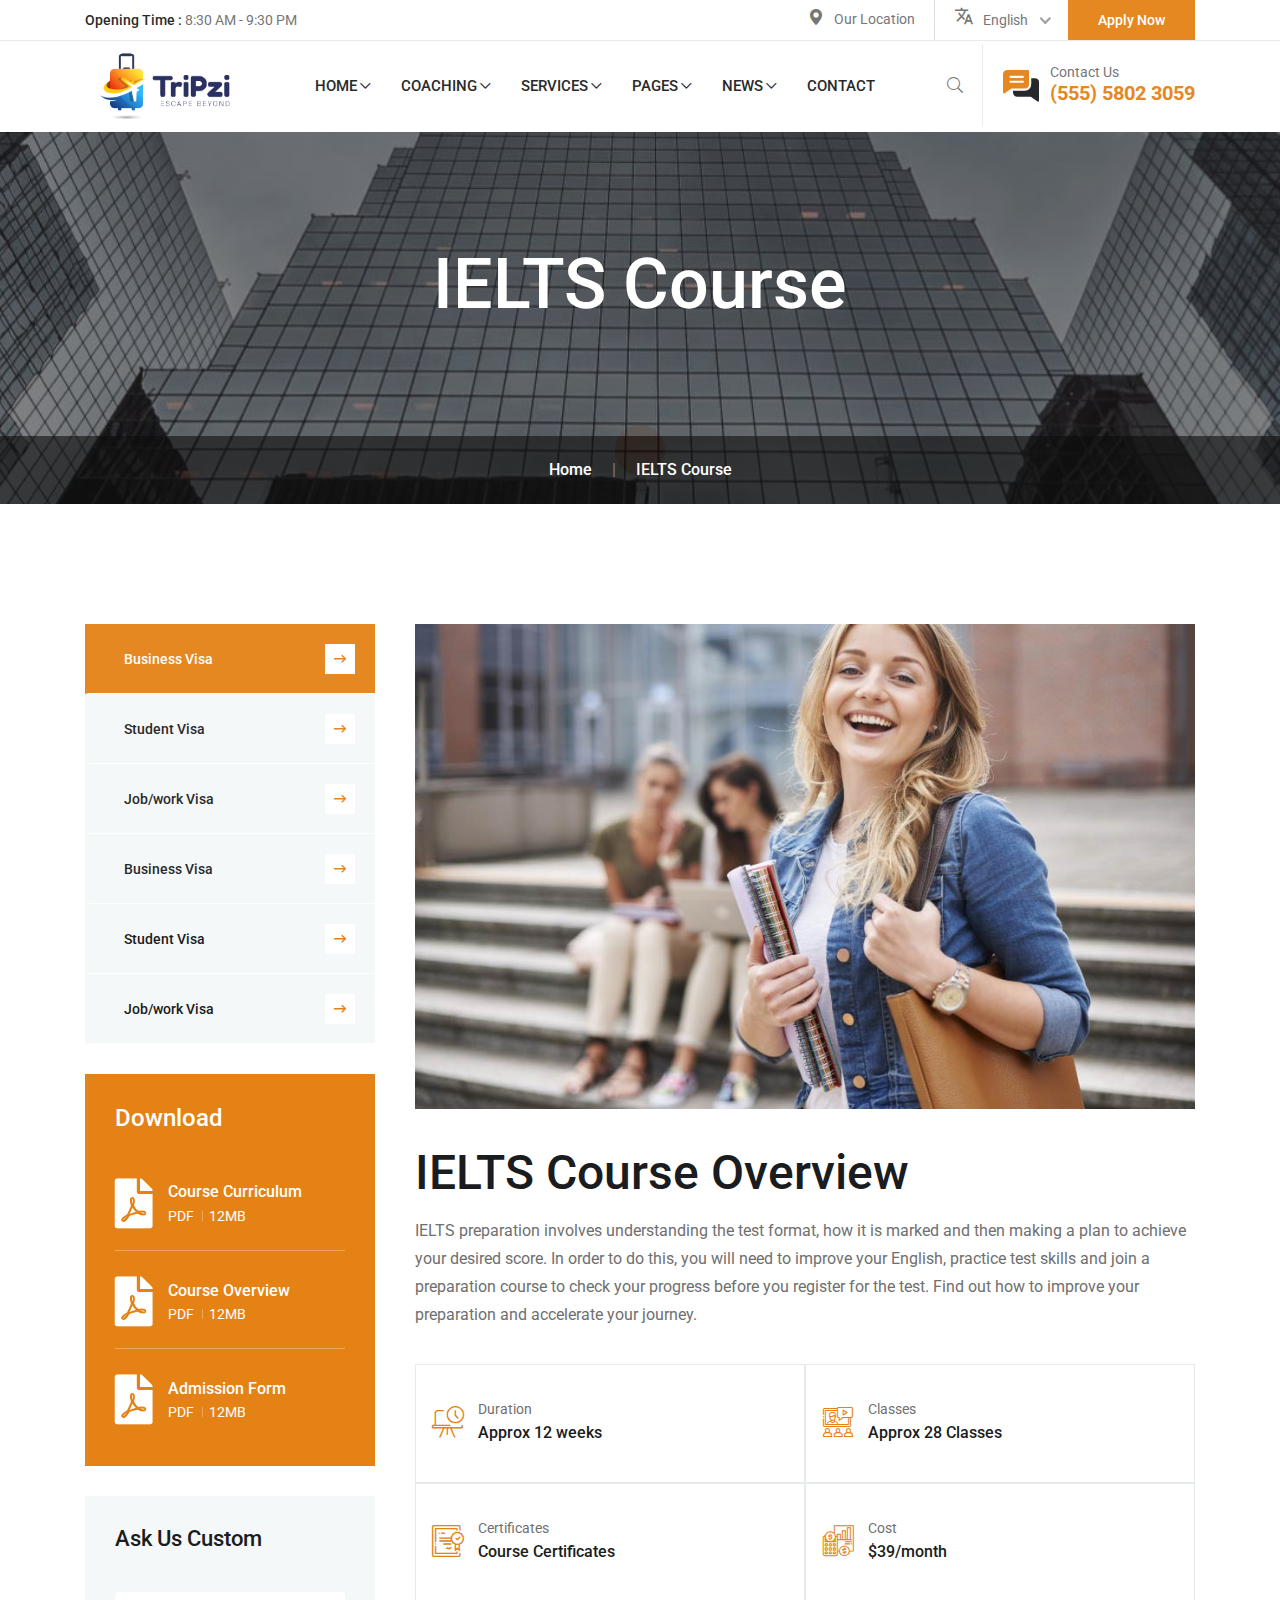
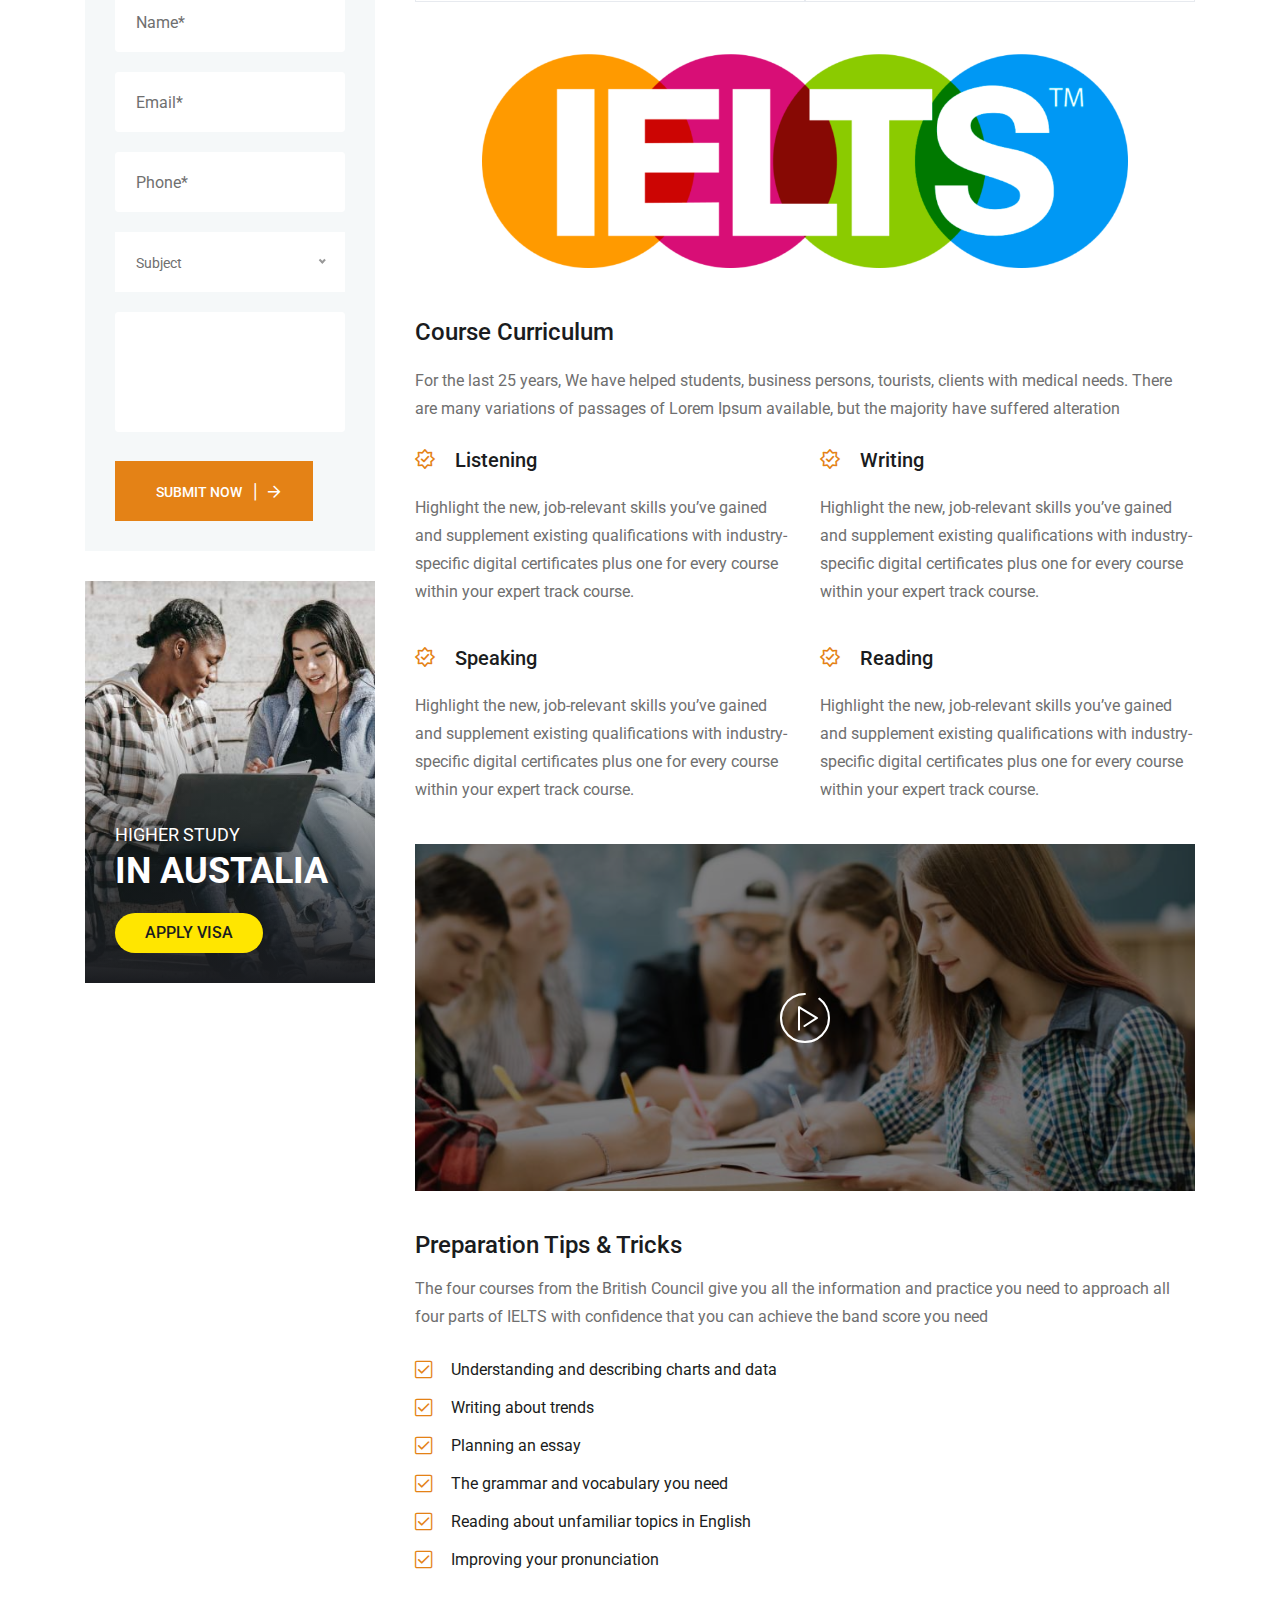
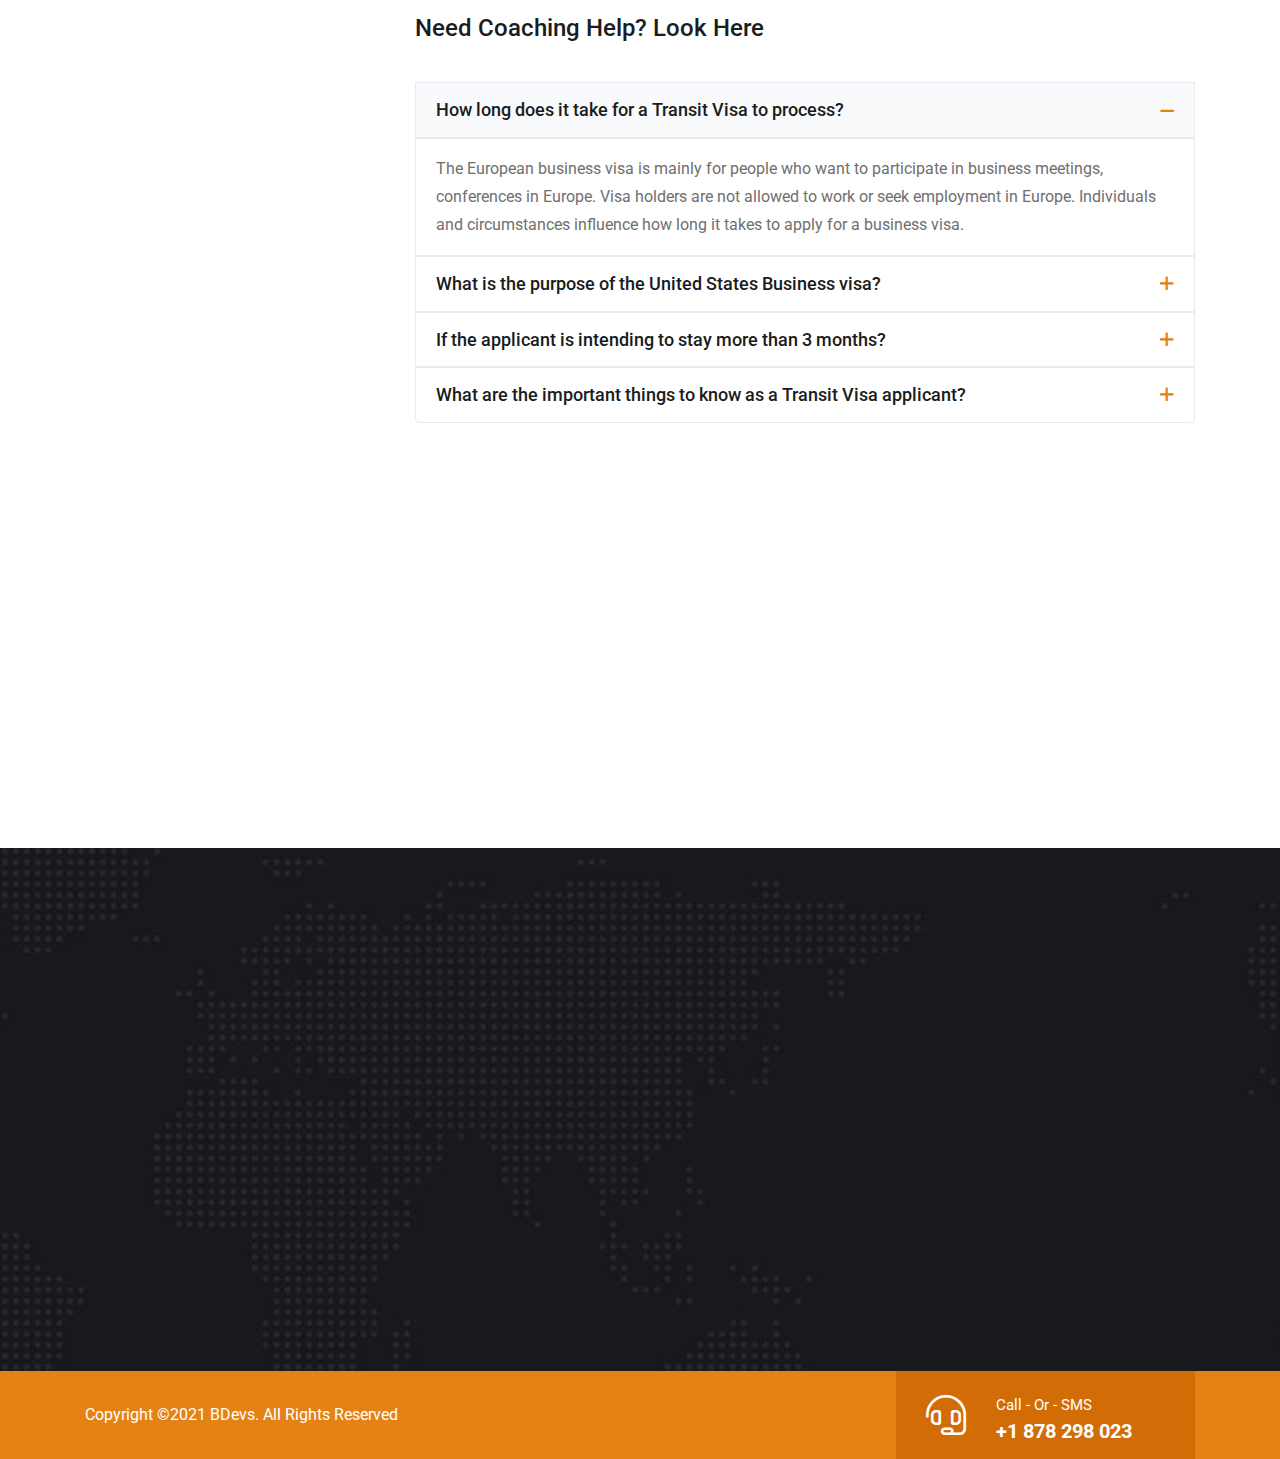
<file: ielts-course.html>
<!doctype html>
<html class="no-js" lang="en">


<!-- Mirrored from wphix.com/template/visapass/visapass/ielts-course.html by HTTrack Website Copier/3.x [XR&CO'2014], Thu, 07 Sep 2023 06:43:18 GMT -->
<head>
    <meta charset="utf-8">
    <meta http-equiv="x-ua-compatible" content="ie=edge">
    <title>Visapass- HTML5 Template</title>
    <meta name="description" content="">
    <meta name="viewport" content="width=device-width, initial-scale=1">

    <link rel="manifest" href="site.html">
    <link rel="shortcut icon" type="image/x-icon" href="assets/favicon.png">
    <!-- Place favicon.ico in the root directory -->

    <!-- CSS here -->
    <link rel="stylesheet" href="assets/css/bootstrap.min.css">
    <link rel="stylesheet" href="assets/css/animate.min.css">
    <link rel="stylesheet" href="assets/css/custom-animation.css">
    <link rel="stylesheet" href="assets/css/magnific-popup.css">
    <link rel="stylesheet" href="assets/css/fontawesome.min.css">
    <link rel="stylesheet" href="assets/css/meanmenu.css">
    <link rel="stylesheet" href="assets/css/flaticon.css">
    <link rel="stylesheet" href="assets/css/nice-select.css">    
    <link rel="stylesheet" href="assets/css/venobox.min.css">
    <link rel="stylesheet" href="assets/css/backToTop.css">
    <link rel="stylesheet" href="assets/css/slick.css">
    <link rel="stylesheet" href="assets/css/owl.carousel.min.css">
    <link rel="stylesheet" href="assets/css/swiper-bundle.css">
    <link rel="stylesheet" href="assets/css/default.css">
    <link rel="stylesheet" href="assets/css/main.css">
</head>

<body>
    <!--[if lte IE 9]>
            <p class="browserupgrade">You are using an <strong>outdated</strong> browser. Please <a href="https://browsehappy.com/">upgrade your browser</a> to improve your experience and security.</p>
        <![endif]-->

    <!-- Add your site or application content here -->

    <!-- preloader -->
    <div id="preloader">
        <div class="preloader">
            <span></span>
            <span></span>
        </div>
    </div>
    <!-- preloader end  -->

    <!-- back to top start -->
    <div class="progress-wrap">
        <svg class="progress-circle svg-content" width="100%" height="100%" viewBox="-1 -1 102 102">
            <path d="M50,1 a49,49 0 0,1 0,98 a49,49 0 0,1 0,-98" />
        </svg>
    </div>
    <!-- back to top end -->

<!-- header area start here -->
<header>
    <div class="header-top">
        <div class="container">
             <div class="row align-items-center">
                 <div class="col-xxl-8 col-lg-6">
                     <div class="header-top-left">
                         <ul>
                             <li><span>Opening Time :</span> 8:30 AM - 9:30 PM</li>
                         </ul>
                     </div>
                 </div>
                 <div class="col-xxl-4 col-lg-6">
                     <div class="topheader-info">
                         <div class="top-button f-right ">
                             <a href="contact.html">Apply Now</a>
                         </div>
                         <div class="header-language f-right">                        
                             <select>
                                 <option data-display="English">English</option>
                                 <option value="1">Bangla</option>
                                 <option value="2">Arbi</option>
                                 <option value="3">China</option>
                                 <option value="4">Turky</option>
                             </select>
                         </div>
                         <div class="header-location f-right">
                             <ul>
                                 <li><i class="flaticon-pin"></i><a href="contact.html">Our Location</a></li>
                             </ul>
                         </div>
                     </div>                  
                 </div>
             </div>
        </div>
    </div>
    <div class="header-menu header-sticky">
        <div class="container">
            <div class="row align-items-center">
                <div class="col-xxl-2 col-xl-2 col-lg-2 col-8">
                    <div class="header-logo ">
                        <a href="index.html"><img src="assets/img/logo/logo.png" class="img-fluid" alt="img"></a>
                    </div>
                </div>
                <div class="col-xxl-7 col-xl-7 col-lg-7 col-4">
                    <div class="main-menu d-none d-lg-block ">
                        <nav id="mobile-menu">
                            <ul>
                                <li class="menu-item-has-children"><a href="index.html">HOME</a>
                                    <ul class="sub-menu">
                                        <li><a href="index.html">Home Style 1</a></li>
                                        <li><a href="index-2.html">Home Style 2</a></li>
                                    </ul>
                                </li>
                                <li class="menu-item-has-children"><a href="coaching.html">Coaching</a>
                                    <ul class="sub-menu">
                                        <li><a href="coaching.html">Coaching</a></li>
                                        <li><a href="ielts-course.html">Coaching Details</a></li>
                                    </ul>
                                </li>
                                <li class="menu-item-has-children"><a href="services.html">Services</a>
                                    <ul class="sub-menu">
                                        <li><a href="services.html">Services</a></li>
                                        <li><a href="business-visa.html">Services Details</a></li>
                                    </ul>
                                </li>
                                <li class="menu-item-has-children"><a href="#">PAGES</a>
                                    <ul class="sub-menu">
                                        <li><a href="about.html">About</a></li>
                                        <li><a href="team.html">Team</a></li>
                                        <li><a href="team-details.html">Team Details</a></li>
                                        <li><a href="countries.html">Countries</a></li>
                                        <li><a href="united-states.html">Country Details</a></li>
                                        <li><a href="partners.html">Partners</a></li>
                                        <li><a href="faq.html">Faq</a></li>
                                        <li><a href="404-error.html">404 Error</a></li>
                                    </ul>
                                </li>
                                <li class="menu-item-has-children"><a href="news.html">News</a>
                                    <ul class="sub-menu">
                                        <li><a href="news.html">News</a></li>
                                        <li><a href="news-details.html">News Details</a></li>
                                    </ul>
                                </li>
                                <li><a href="contact.html">CONTACT</a></li>
                            </ul>
                        </nav>
                    </div>
                    <div class="side-menu-icon d-lg-none text-end">
                        <button class="side-toggle"><i class="far fa-bars"></i></button>
                    </div>
                </div>
                <div class="col-xxl-3 col-xl-3 col-lg-3">
                    <div class="main-menu-wrapper d-flex align-items-center justify-content-end">
                        <div class="main-menu-wrapper__search text-left">
                          <a class="search-btn nav-search search-trigger" href="#"><i class="fal fa-search"></i></a>
                        </div>
                        <div class="main-menu-wrapper__call-number d-flex align-items-center">
                            <div class="main-menu-wrapper__call-icon mr-10">
                                <img src="assets/img/menu-icon/chatting.png" alt="">
                            </div>
                            <div class="main-menu-wrapper__call-text">
                                <span>Contact Us</span>
                                <h5><a href="tel:(555)58023059">(555) 5802 3059</a></h5>
                            </div>
                        </div>
                    </div>
                </div>
            </div>
        </div>
    </div>
<div class="offcanvas-overlay"></div>
<div class="fix">
    <div class="side-info">
        <button class="side-info-close"><i class="fal fa-times"></i></button>
        <div class="side-info-content">
            <div class="mobile-menu"></div>
        </div>
    </div>
</div>
</header>
<!-- Fullscreen search -->
<div class="search-wrap">
    <div class="search-inner">
        <i class="fal fa-times search-close" id="search-close"></i>
        <div class="search-cell">
            <form method="get">
                <div class="search-field-holder">
                    <input type="search" class="main-search-input" placeholder="Search Entire Store...">
                </div>
            </form>
        </div>
    </div>
</div>
<!-- end fullscreen search -->

<!-- header area end here -->

<!-- page title area start -->
<div class="page-title__area pt-110" style="background-image: url(assets/img/about-us/ab-us.jpg);">
    <div class="container">
        <div class="row">
           <div class="col-xxl-12">
              <div class="page__title-wrapper text-center">
                 <h3 class="pb-100">IELTS Course</h3>
              </div>
           </div>
        </div>
     </div>
     <nav class="breadccrumb-bg">
        <ul class="breadcrumb justify-content-center pt-20 pb-20">
           <li class="bd-items"><a href="index.html">Home</a></li>
           <li class="bd-items bdritems">|</li>
           <li class="bd-items"> <a href="ielts-course.html">IELTS Course</a></li>
        </ul>
     </nav>
</div>
 <!-- page title area end -->

 <main>

<div class="businnes-area pt-120 pb-90">
    <div class="container">
        <div class="row">
            <div class="col-xxl-4 col-xl-4 col-lg-4">
                <div class="sidebar-left__wrapper">
                <div class="sidebar__widget mb-30">
                    <div class="sidebar__widget-content">
                            <div class="cat-link">
                                <ul>
                                <li><a class="active" href="business-visa.html">Business Visa</a></li>
                                <li><a href="business-visa.html"> Student Visa</a></li>
                                <li><a href="business-visa.html">Job/work Visa</a></li>
                                <li><a href="business-visa.html">Business Visa</a></li>
                                <li><a href="business-visa.html"> Student Visa</a></li>
                                <li><a href="business-visa.html">Job/work Visa</a></li>
                                </ul>
                            </div>
                    </div>
                    </div>
                    <div class="sidebar__widget mb-30 theme-bg pd-30">
                    <div class="sidebar__widget-title title-white mb-40">
                        <h4>Download</h4>
                    </div>
                    <div class="sidebar__widget-content">
                            <ul>
                                <li class="d-flex align-items-center mb-20 pdf-btm-border">
                                        <div class="docu__thumb mr-15">
                                        <a href="ielts-course.html"><i class="fas fa-file-pdf"></i></a>
                                        </div>
                                        <div class="docu__text">
                                        <h6><a href="ielts-course.html">Course Curriculum</a></h6>
                                        <p>PDF<span>12Mb</span></p> 
                                        </div>
                                </li>
                                <li class="d-flex align-items-center mb-20 pdf-btm-border">
                                    <div class="docu__thumb mr-15">
                                        <a href="ielts-course.html"><i class="fas fa-file-pdf"></i></a>
                                    </div>
                                    <div class="docu__text">
                                        <h6><a href="ielts-course.html">Course Overview</a></h6>
                                        <p>PDF<span>12Mb</span></p> 
                                    </div>
                                    </li>
                                    <li class="d-flex align-items-center mb-20 pdf-btm-border pdf-btm-none">
                                    <div class="docu__thumb mr-15">
                                        <a href="ielts-course.html"><i class="fas fa-file-pdf"></i></a>
                                    </div>
                                    <div class="docu__text">
                                        <h6><a href="ielts-course.html">Admission Form</a></h6>
                                        <p>PDF<span>12Mb</span></p> 
                                    </div>
                                    </li>
                            </ul>
                            </div>
                    </div>
                    <div class="faqfrm__visa mb-30">
                        <div class="sidebar-title mb-40">
                            <h3>Ask Us Custom</h3>
                        </div>
                        <div class="faqfrm__visa-form">
                            <form action="#">
                                <input type="text" placeholder="Name*">
                                <input type="email" placeholder="Email*">
                                <input type="email" placeholder="Phone*">
                                <select style="display: none;">
                                    <option> Subject</option>
                                    <option> Choose an option</option>
                                    <option> Choose an option</option>
                                    <option> Choose an option</option>
                                    <option> Choose an option</option>
                                </select><div class="nice-select" tabindex="0"><span class="current"> Subject</span><ul class="list"><li data-value="Subject" class="option selected focus"> Subject</li><li data-value="Choose an option" class="option"> Choose an option</li><li data-value="Choose an option" class="option"> Choose an option</li><li data-value="Choose an option" class="option"> Choose an option</li><li data-value="Choose an option" class="option"> Choose an option</li></ul></div>
                                <textarea cols="30" rows="10" ></textarea>
                                <button class="theme-btn "> Submit Now</button>
                            </form>
                        </div>
                    </div>
                    <div class="sidebar__widget mb-30">
                        <div class="sidebar__widget-content">
                                <div class="sidebar__widget-content-banner">
                                    <img src="assets/img/business-visa/business-adds.jpg" alt="">
                                    <div class="sidebar__widget-content-banner-text">
                                        <span>Higher Study</span>
                                        <h2>In Austalia</h2>
                                        <a href="contact.html" class="banner-btn">Apply Visa</a>
                                    </div>
                                </div>
                        </div>
                        </div>
                    </div>
            </div>
            <div class="col-xxl-8 col-xl-8 col-lg-8">
                <div class="sidebar__deatils">
                    <div class="visa-details">
                        <div class="visa-deatils__thumb mb-35">
                            <img src="assets/img/course/course.jpg" alt="">
                        </div>
                        <h3 class="course-detils__title mb-15">
                            IELTS Course Overview
                        </h3>
                        <p class="mb-35">IELTS preparation involves understanding the test format, how it is marked and then making a plan to achieve your desired score. In order to do this, you will need to improve your English, practice test skills and join a preparation course to check your progress before you register for the test. Find out how to improve your preparation and accelerate your journey.</p>
                    </div>
                    <div class="row g-0">
                        <div class="col-xxl-3 col-xl-6 col-lg-6 col-md-6">
                            <div class="course__items d-flex align-items-center">
                                <div class="course__items-icon">
                                    <i class="flaticon-duration"></i>
                                </div>
                                <div class="course__items-dtext">
                                    <span>Duration</span>
                                    <h4>Approx 12 weeks</h4>
                                </div>
                            </div>
                        </div>
                        <div class="col-xxl-3 col-xl-6 col-lg-6 col-md-6">
                            <div class="course__items d-flex align-items-center">
                                <div class="course__items-icon">
                                    <i class="flaticon-webinar"></i>
                                </div>
                                <div class="course__items-dtext">
                                    <span>Classes</span>
                                    <h4>Approx 28 Classes</h4>
                                </div>
                            </div>
                        </div>
                        <div class="col-xxl-3 col-xl-6 col-lg-6 col-md-6">
                            <div class="course__items d-flex align-items-center">
                                <div class="course__items-icon">
                                    <i class="flaticon-certificate"></i>
                                </div>
                                <div class="course__items-dtext">
                                    <span>Certificates</span>
                                    <h4>Course Certificates</h4>
                                </div>
                            </div>
                        </div>
                        <div class="col-xxl-3 col-xl-6 col-lg-6 col-md-6">
                            <div class="course__items d-flex align-items-center">
                                <div class="course__items-icon">
                                    <i class="flaticon-cash"></i>
                                </div>
                                <div class="course__items-dtext">
                                    <span>Cost</span>
                                    <h4>$39/month</h4>
                                </div>
                            </div>
                        </div>
                    </div>
                    <div class="course-ieltes text-center pt-50 pb-50">
                        <img src="assets/img/course/ieltes.png" alt="">
                    </div>
                    <div class="course-ieltes-txt">
                        <h4 class="mb-20">Course Curriculum</h4>
                        <p>For the last 25 years, We have helped students, business persons, tourists, clients with medical needs. There are many variations of passages of Lorem Ipsum available, but the majority have suffered alteration</p>
                    </div>
                    <div class="course-module-area pt-15">
                        <div class="row">
                            <div class="col-xxl-6 col-xl-6 col-lg-6 col-md-6 mb-30">
                                <div class="course-module">
                                    <h4 class="course-module__title mb-20">
                                        <i class="flaticon-check"></i> Listening
                                    </h4>
                                    <div class="course-module__text">
                                        <p> Highlight the new, job-relevant skills you’ve gained and supplement existing qualifications with industry-specific digital certificates plus one for every course within your expert track course.</p>
                                    </div>
                                </div>
                            </div>
                            <div class="col-xxl-6 col-xl-6 col-lg-6 col-md-6 mb-30">
                                <div class="course-module">
                                    <h4 class="course-module__title mb-20">
                                        <i class="flaticon-check"></i> Writing
                                    </h4>
                                    <div class="course-module__text">
                                        <p> Highlight the new, job-relevant skills you’ve gained and supplement existing qualifications with industry-specific digital certificates plus one for every course within your expert track course.</p>
                                    </div>
                                </div>
                            </div>
                            <div class="col-xxl-6 col-xl-6 col-lg-6 col-md-6 mb-30">
                                <div class="course-module">
                                    <h4 class="course-module__title mb-20">
                                        <i class="flaticon-check"></i> Speaking
                                    </h4>
                                    <div class="course-module__text">
                                        <p> Highlight the new, job-relevant skills you’ve gained and supplement existing qualifications with industry-specific digital certificates plus one for every course within your expert track course.</p>
                                    </div>
                                </div>
                            </div>
                            <div class="col-xxl-6 col-xl-6 col-lg-6 col-md-6 mb-30">
                                <div class="course-module">
                                    <h4 class="course-module__title mb-20">
                                        <i class="flaticon-check"></i> Reading
                                    </h4>
                                    <div class="course-module__text">
                                        <p> Highlight the new, job-relevant skills you’ve gained and supplement existing qualifications with industry-specific digital certificates plus one for every course within your expert track course.</p>
                                    </div>
                                </div>
                            </div>
                        </div>
                    </div>
                    <div class="course-video mb-40">
                        <img src="assets/img/course/courseplay.jpg" alt="">
                        <div class="course-video_btn">
                            <a class="course-btn popup-video" href="https://www.youtube.com/watch?v=pNje3bWz7V8"><i class="flaticon-play-button-1"></i></a>
                        </div>
                    </div>
                    <div class="course-ieltes-txt">
                        <h4 class="mb-15">Preparation Tips & Tricks</h4>
                        <p class="mb-25">The four courses from the British Council give you all the information and practice you need to approach all four parts of IELTS with confidence that you can achieve the band score you need</p>
                        <ul class="necessary-link mb-40">
                            <li><i class="fal fa-check-square"></i>Understanding and describing charts and data</li>
                            <li><i class="fal fa-check-square"></i>Writing about trends</li>
                            <li><i class="fal fa-check-square"></i>Planning an essay</li>
                            <li><i class="fal fa-check-square"></i>The grammar and vocabulary you need</li>
                            <li><i class="fal fa-check-square"></i>Reading about unfamiliar topics in English </li>
                            <li><i class="fal fa-check-square"></i>Improving your pronunciation</li>
                        </ul>                        
                    </div>
                    <div class="course-tabs">
                        <h4 class="course-tbtitle mb-40">
                            Need Coaching Help? Look Here
                        </h4>
                        <div class="tab-content mb-30">
                            <div class="tab-pane fade show active">
                                <div class="faq-content faq-white">
                                    <div class="accordion" id="accordionExample">
                                        <div class="accordion-item">
                                            <h2 class="accordion-header" id="headingOne">
                                                <button class="accordion-button" type="button" data-bs-toggle="collapse" data-bs-target="#collapseOne" aria-expanded="true" aria-controls="collapseOne">
                                                    How long does it take for a Transit Visa to process?
                                                </button>
                                            </h2>
                                            <div id="collapseOne" class="accordion-collapse collapse show" aria-labelledby="headingOne" data-bs-parent="#accordionExample">
                                                <div class="accordion-body">
                                                    The European business visa is mainly for people who want to participate in business meetings, conferences in Europe. Visa holders are not allowed to work or seek employment in Europe. Individuals and circumstances influence how long it takes to apply for a business visa.
                                                </div>
                                            </div>
                                        </div>
                                        <div class="accordion-item">
                                            <h2 class="accordion-header" id="headingTwo">
                                            <button class="accordion-button collapsed" type="button" data-bs-toggle="collapse" data-bs-target="#collapseTwo" aria-expanded="false" aria-controls="collapseTwo">
                                            What is the purpose of the United States Business visa?
                                            </button>
                                            </h2>
                                            <div id="collapseTwo" class="accordion-collapse collapse" aria-labelledby="headingTwo" data-bs-parent="#accordionExample">
                                            <div class="accordion-body">
                                                <p>The European business visa is mainly for people who want to participate in business meetings, conferences in Europe. Visa holders are not allowed to work or seek employment in Europe. Individuals and circumstances influence how long it takes to apply for a business visa. </p>
                                            </div>
                                            </div>
                                        </div>
                                        <div class="accordion-item">
                                            <h2 class="accordion-header" id="headingThree">
                                            <button class="accordion-button collapsed" type="button" data-bs-toggle="collapse" data-bs-target="#collapseThree" aria-expanded="false" aria-controls="collapseThree">
                                            If the applicant is intending to stay more than 3 months?
                                            </button>
                                            </h2>
                                            <div id="collapseThree" class="accordion-collapse collapse" aria-labelledby="headingThree" data-bs-parent="#accordionExample">
                                            <div class="accordion-body">
                                                <p>The European business visa is mainly for people who want to participate in business meetings, conferences in Europe. Visa holders are not allowed to work or seek employment in Europe. Individuals and circumstances influence how long it takes to apply for a business visa. </p>
                                            </div>
                                            </div>
                                        </div>
                                        <div class="accordion-item">
                                            <h2 class="accordion-header" id="headingThree1">
                                            <button class="accordion-button collapsed" type="button" data-bs-toggle="collapse" data-bs-target="#collapseThree1" aria-expanded="false" aria-controls="collapseThree1">
                                                What are the important things to know as a Transit Visa applicant?
                                            </button>
                                            </h2>
                                            <div id="collapseThree1" class="accordion-collapse collapse" aria-labelledby="headingThree1" data-bs-parent="#accordionExample">
                                            <div class="accordion-body">
                                                <p>The European business visa is mainly for people who want to participate in business meetings, conferences in Europe. Visa holders are not allowed to work or seek employment in Europe. Individuals and circumstances influence how long it takes to apply for a business visa. </p>
                                            </div>
                                            </div>
                                        </div>
                                        
                                        </div>
                                </div>
                            </div>
                            </div>
                    </div>
                </div>
            </div>
        </div>
    </div>
</div>

<!-- abbrand-area start -->
<div class="abbrand-area pb-120 wow fadeInUp" data-wow-delay="0.3s" style="visibility: visible; animation-delay: 0.3s; animation-name: fadeInUp;">
    <div class="container">
        <div class="abbrand-active owl-carousel">
            <div class="abbrand-img">
               <a href="partners.html"><img src="assets/img/testimonial/1.png" alt=""></a> 
            </div>
            <div class="abbrand-img">
                <a href="partners.html"><img src="assets/img/testimonial/2.png" alt=""></a> 
             </div>
             <div class="abbrand-img">
                <a href="partners.html"><img src="assets/img/testimonial/3.png" alt=""></a> 
             </div>
             <div class="abbrand-img">
                <a href="partners.html"><img src="assets/img/testimonial/4.png" alt=""></a> 
             </div>
             <div class="abbrand-img">
                <a href="partners.html"><img src="assets/img/testimonial/5.png" alt=""></a> 
             </div>
             <div class="abbrand-img">
                <a href="partners.html"><img src="assets/img/testimonial/4.png" alt=""></a> 
             </div>
        </div>
    </div>
</div>
<!-- abbrand-area end -->
</main>

<!-- footer area start -->
<footer>
    <div class="footer__area footer-bg2 pt-95 pb-70" style="background-image: url(assets/img/footer-bg/footer-bg.jpg);">
        <div class="container">
            <div class="row">
                <div class="col-xxl-3 col-xl-3 col-lg-3 col-sm-6 wow fadeInUp" data-wow-delay="0.3s" style="visibility: visible; animation-delay: 0.3s; animation-name: fadeInUp;">
                    <div class="footer__widget mb-30">
                        <div class="footer__widget-title">
                            <div class="logo mb-30">
                                <a href="index.html"><img src="assets/img/footer-logo/f-logo.png" alt="logo"></a>
                            </div>
                        </div>
                        <div class="footer__widget-content">
                            <div class="footer__logo-area">
                                <p>Sed perspiciatis unde omnis natus error voluptatem accusan doloreqe laudantium totam aperiam eaque.</p>
                                <div class="social">
                                    <ul>
                                        <li><a href="#"><i class="fab fa-facebook-f"></i></a></li>
                                        <li><a href="#"><i class="fab fa-twitter"></i></a></li>
                                        <li><a href="#"><i class="fab fa-pinterest-p"></i></a></li>
                                        <li><a href="#"><i class="fab fa-instagram"></i></a></li>
                                        <li><a href="#"><i class="fab fa-linkedin-in"></i></a></li>
                                    </ul>
                                </div>
                            </div>
                        </div>
                    </div>
                </div>
                <div class="col-xxl-3 col-xl-3 col-lg-3 col-sm-6 wow fadeInUp" data-wow-delay="0.5s" style="visibility: visible; animation-delay: 0.5s; animation-name: fadeInUp;">
                    <div class="footer__widget margin-left-100 mb-30">
                        <div class="footer__widget-title mb-25">
                            <h2>Quick Links</h2>
                        </div>
                        <div class="footer__widget-content">
                            <div class="footer__services">
                                <ul>
                                    <li><a href="about.html">About Our Company</a></li>
                                    <li><a href="services.html">Latest Services</a></li>
                                    <li><a href="contact.html">Payment Type</a></li>
                                    <li><a href="about.html">Awards Winnings</a></li>
                                    <li><a href="partners.html">World Media Partner</a></li>
                                </ul>
                            </div>
                        </div>
                    </div>
                </div>
                <div class="col-xxl-3 col-xl-3 col-lg-3 col-sm-6 wow fadeInUp" data-wow-delay="0.7s" style="visibility: visible; animation-delay: 0.7s; animation-name: fadeInUp;">
                    <div class="footer__widget margin-left-30 mb-30">
                        <div class="footer__widget-title mb-25">
                            <h2>Visa Information</h2>
                        </div>
                        <div class="footer__widget-content">
                            <div class="footer__services">
                                <ul>
                                    <li><a href="business-visa.html">Visitor Visas</a></li>
                                    <li><a href="contact.html">Permanent Residence Visas</a></li>
                                    <li><a href="business-visa.html">Business Visas</a></li>
                                    <li><a href="business-visa.html">Working Holiday Visas</a></li>
                                    <li><a href="business-visa.html">Studying & Training Visas</a></li>
                                </ul>
                            </div>
                        </div>
                    </div>
                </div>
                <div class="col-xxl-3 col-xl-3 col-lg-3 col-sm-6 wow fadeInUp" data-wow-delay="0.9s" style="visibility: visible; animation-delay: 0.9s; animation-name: fadeInUp;">
                    <div class="footer-widget mb-30">
                        <div class="footer__widget-title mb-30">
                            <h2>Newsletter</h2>
                        </div>
                        <div class="subscribe-footer mb-35">
                            <form action="https://wphix.com/template/visapass/visapass/form.php">
                                <input type="email" placeholder="Enter your email">
                                <button type="submit"><i class="fal fa-long-arrow-right"></i></button>
                            </form>
                        </div>
                        <div class="footer__services ">
                            <ul>
                                <li><span>Opening Time</span> </li>
                                <li><span> Sun - Thu :    8:30 AM - 9 PM</span> </li>
                            </ul>
                        </div>
                    </div>
                </div>
            </div>
        </div>
    </div>
<div class="footer-coptright theme-bg">
    <div class="container">
        <div class="row align-items-center">
            <div class="col-xxl-8 col-xl-8 col-lg-8 col-md-6">
                <div class="footer__text">
                    <p>Copyright ©2021 BDevs. All Rights Reserved</p>
                </div>
            </div>
            <div class="col-xxl-4 col-xl-4 col-lg-4 col-md-6">
                <div class="footer-copyright__wrapper footer-copyright__wrapper2">
                    <div class="footer-call d-flex align-items-center">
                        <div class="footer-copyright__wrapper__icon mr-10">
                            <i class="fal fa-headset"></i>
                        </div>
                        <div class="footer-copyright__wrapper__call-number">
                            <span>Call - Or - SMS</span>
                            <h5><a href="tel:+1878298023">+1 878 298 023</a></h5>
                        </div>
                    </div>
                </div>
            </div>
        </div>
    </div>
</div>
</footer>
<!-- footer area end -->

    <!-- JS here -->
    <script src="assets/js/vendor/jquery.min.js"></script>
    <script src="assets/js/bootstrap.bundle.min.js"></script>
    <script src="assets/js/isotope.pkgd.min.js"></script>
    <script src="assets/js/slick.min.js"></script>
    <script src="assets/js/swiper-bundle.js"></script>
    <script src="assets/js/jquery.nice-select.min.js"></script>    
    <script src="assets/js/venobox.min.js"></script>
    <script src="assets/js/backToTop.js"></script>
    <script src="assets/js/jquery.meanmenu.min.js"></script>
    <script src="assets/js/imagesloaded.pkgd.min.js"></script>
    <script src="assets/js/waypoints.min.js"></script>
    <script src="assets/js/jquery.counterup.min.js"></script>
    <script src="assets/js/owl.carousel.min.js"></script>
    <script src="assets/js/jquery.magnific-popup.min.js"></script>
    <script src="assets/js/ajax-form.js"></script>
    <script src="assets/js/wow.min.js"></script>
    <script src="assets/js/main.js"></script>
</body>


<!-- Mirrored from wphix.com/template/visapass/visapass/ielts-course.html by HTTrack Website Copier/3.x [XR&CO'2014], Thu, 07 Sep 2023 06:43:18 GMT -->
</html>
</file>
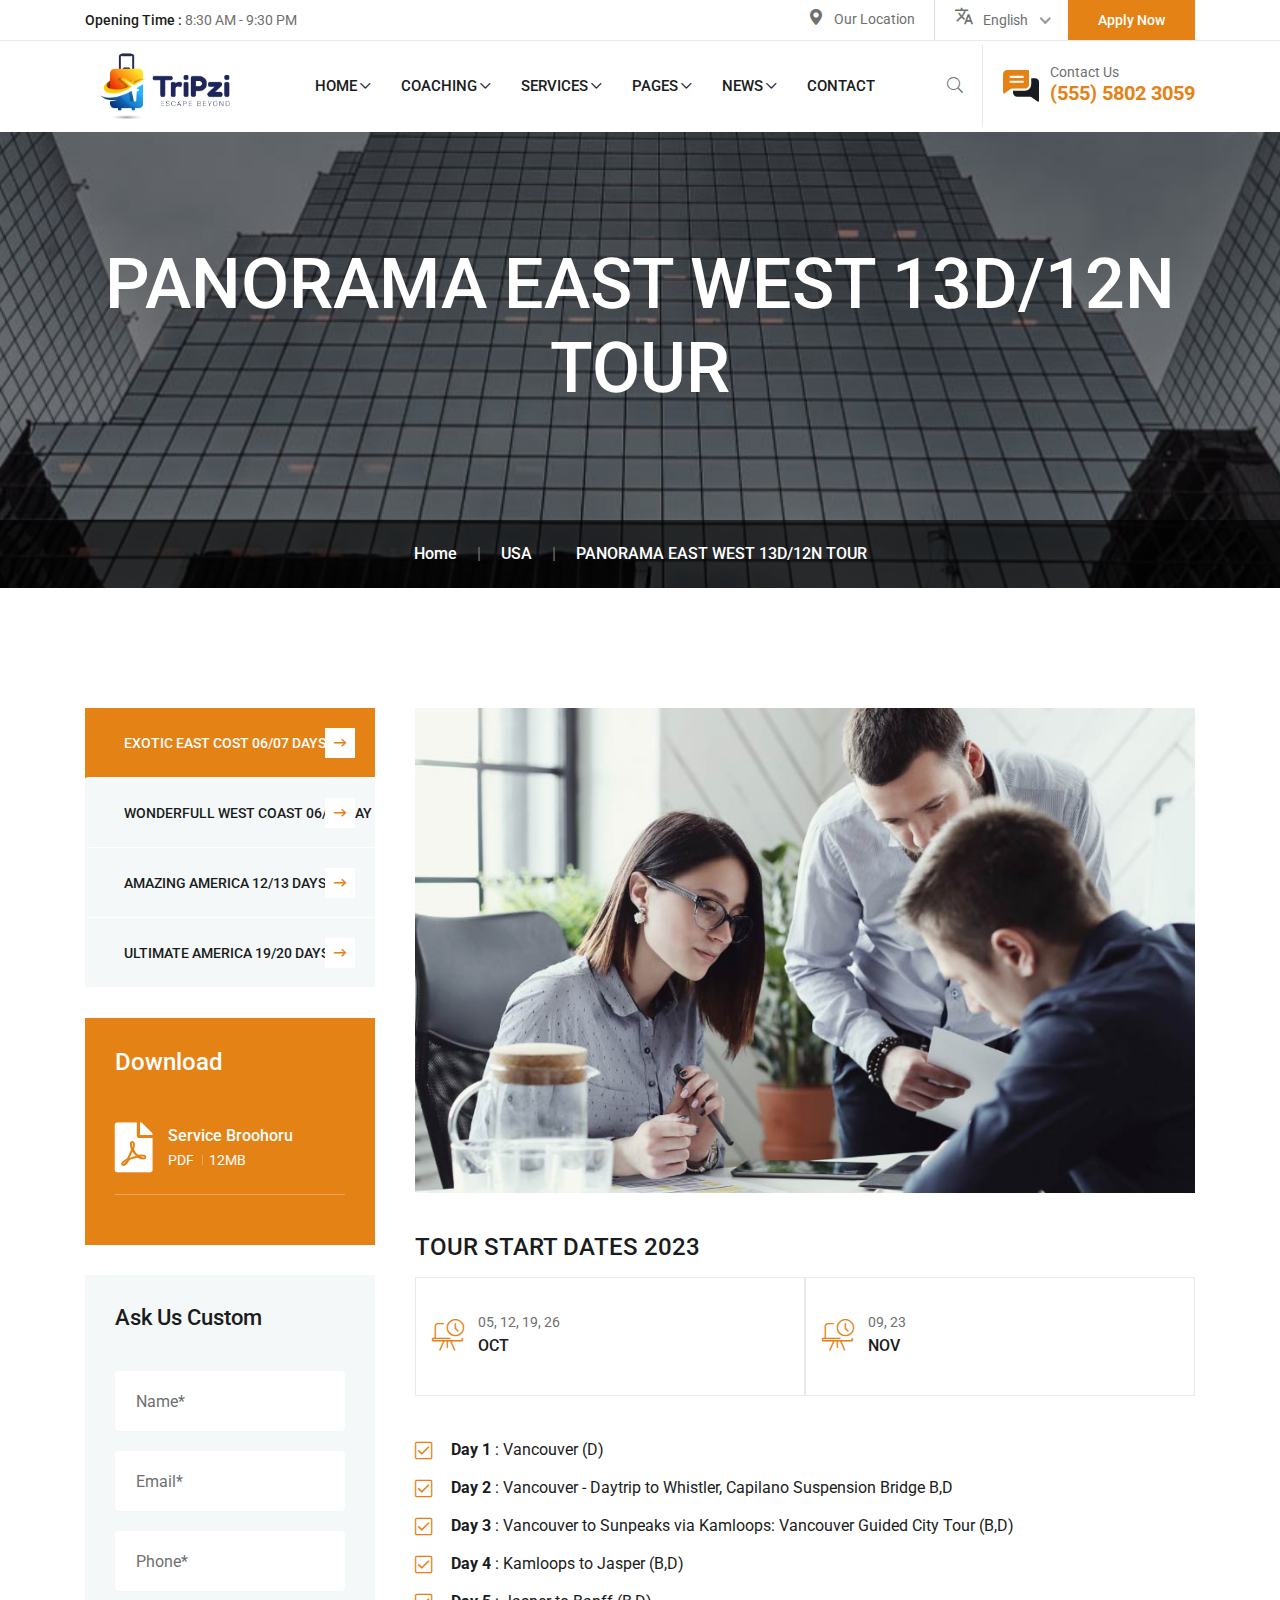
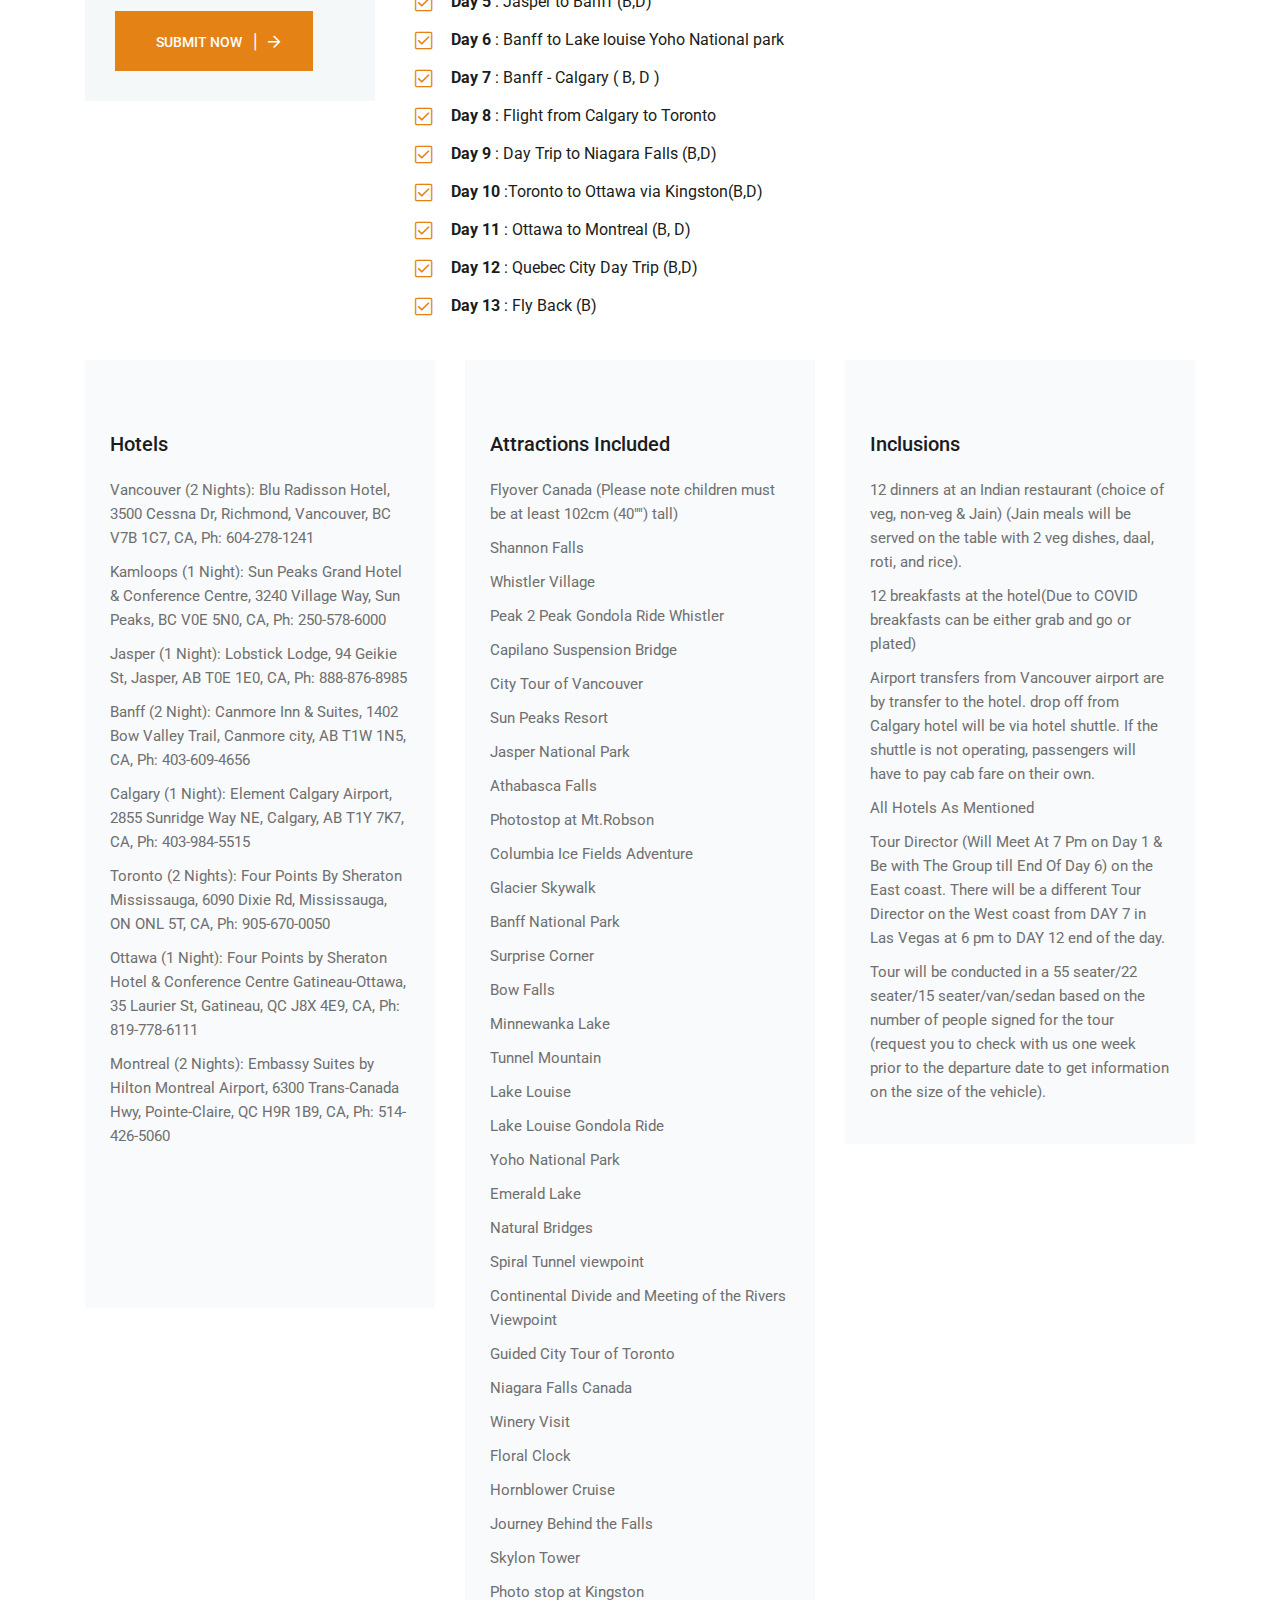
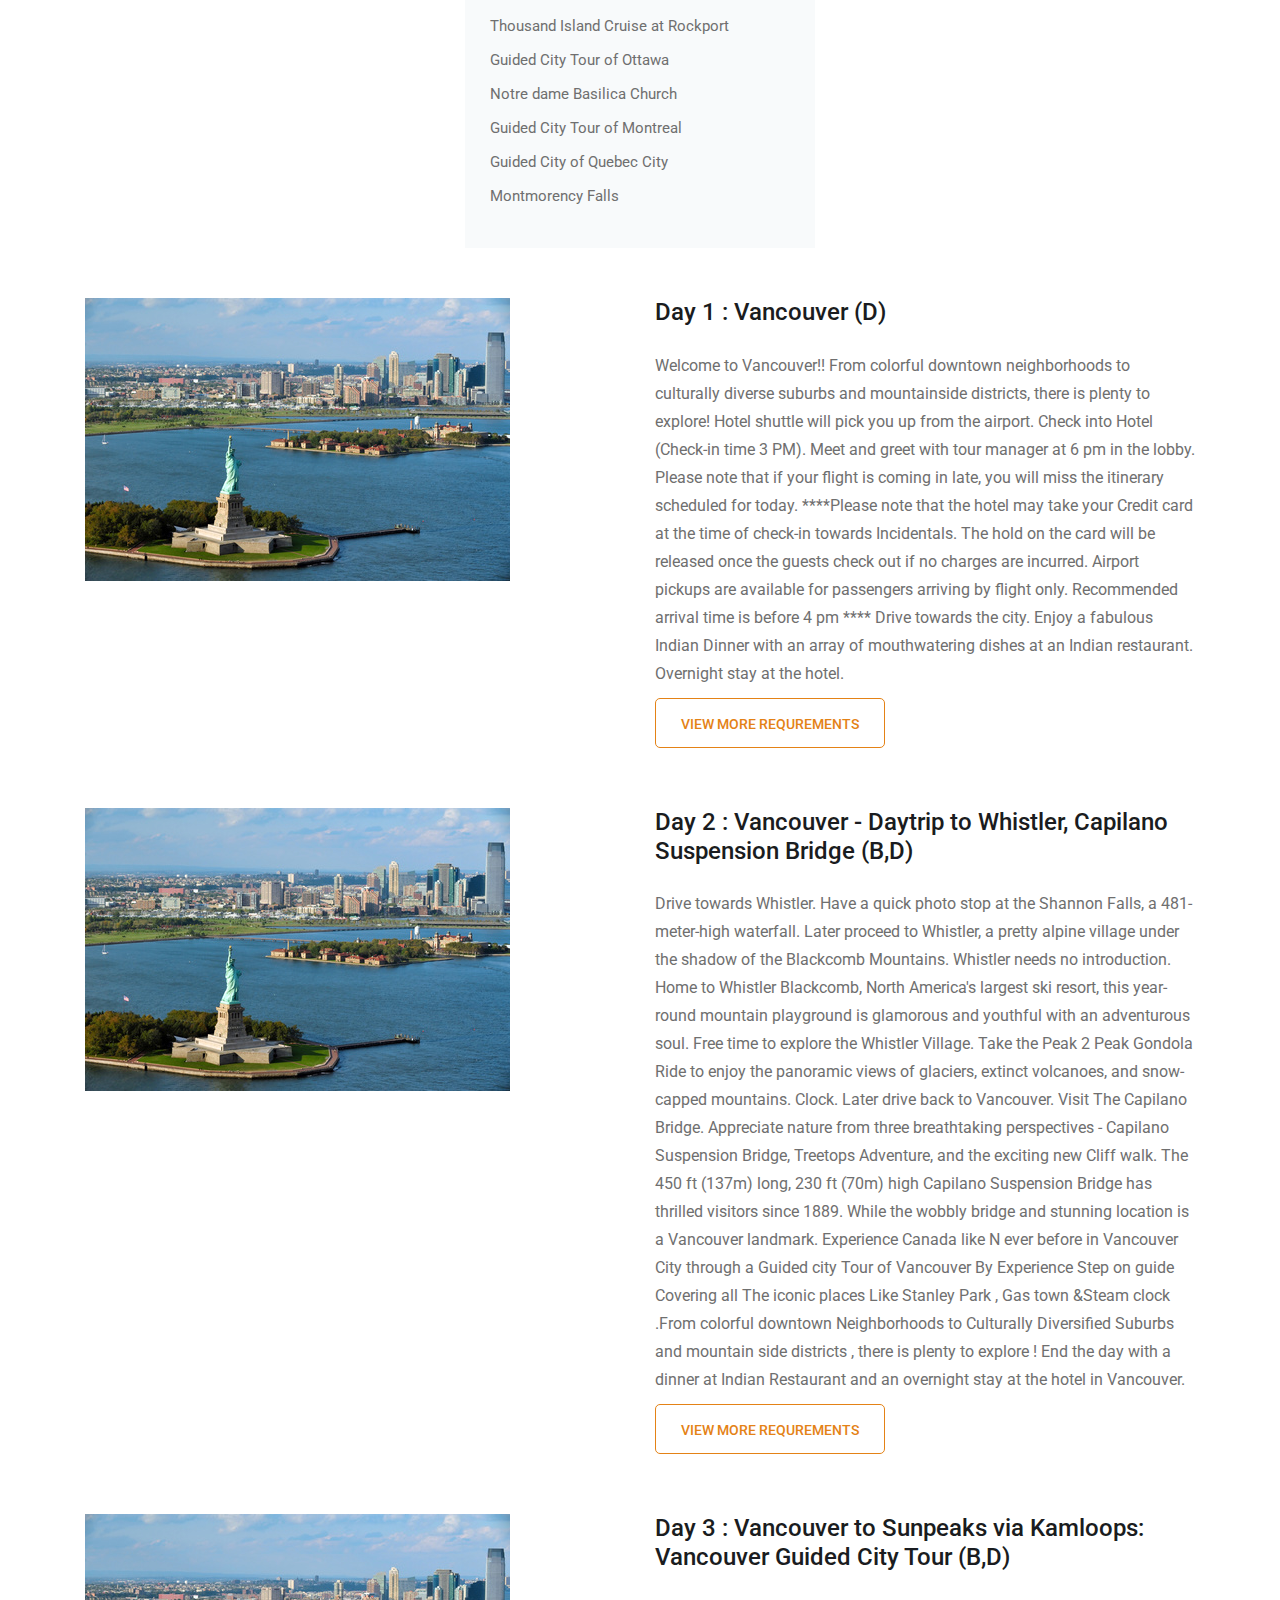
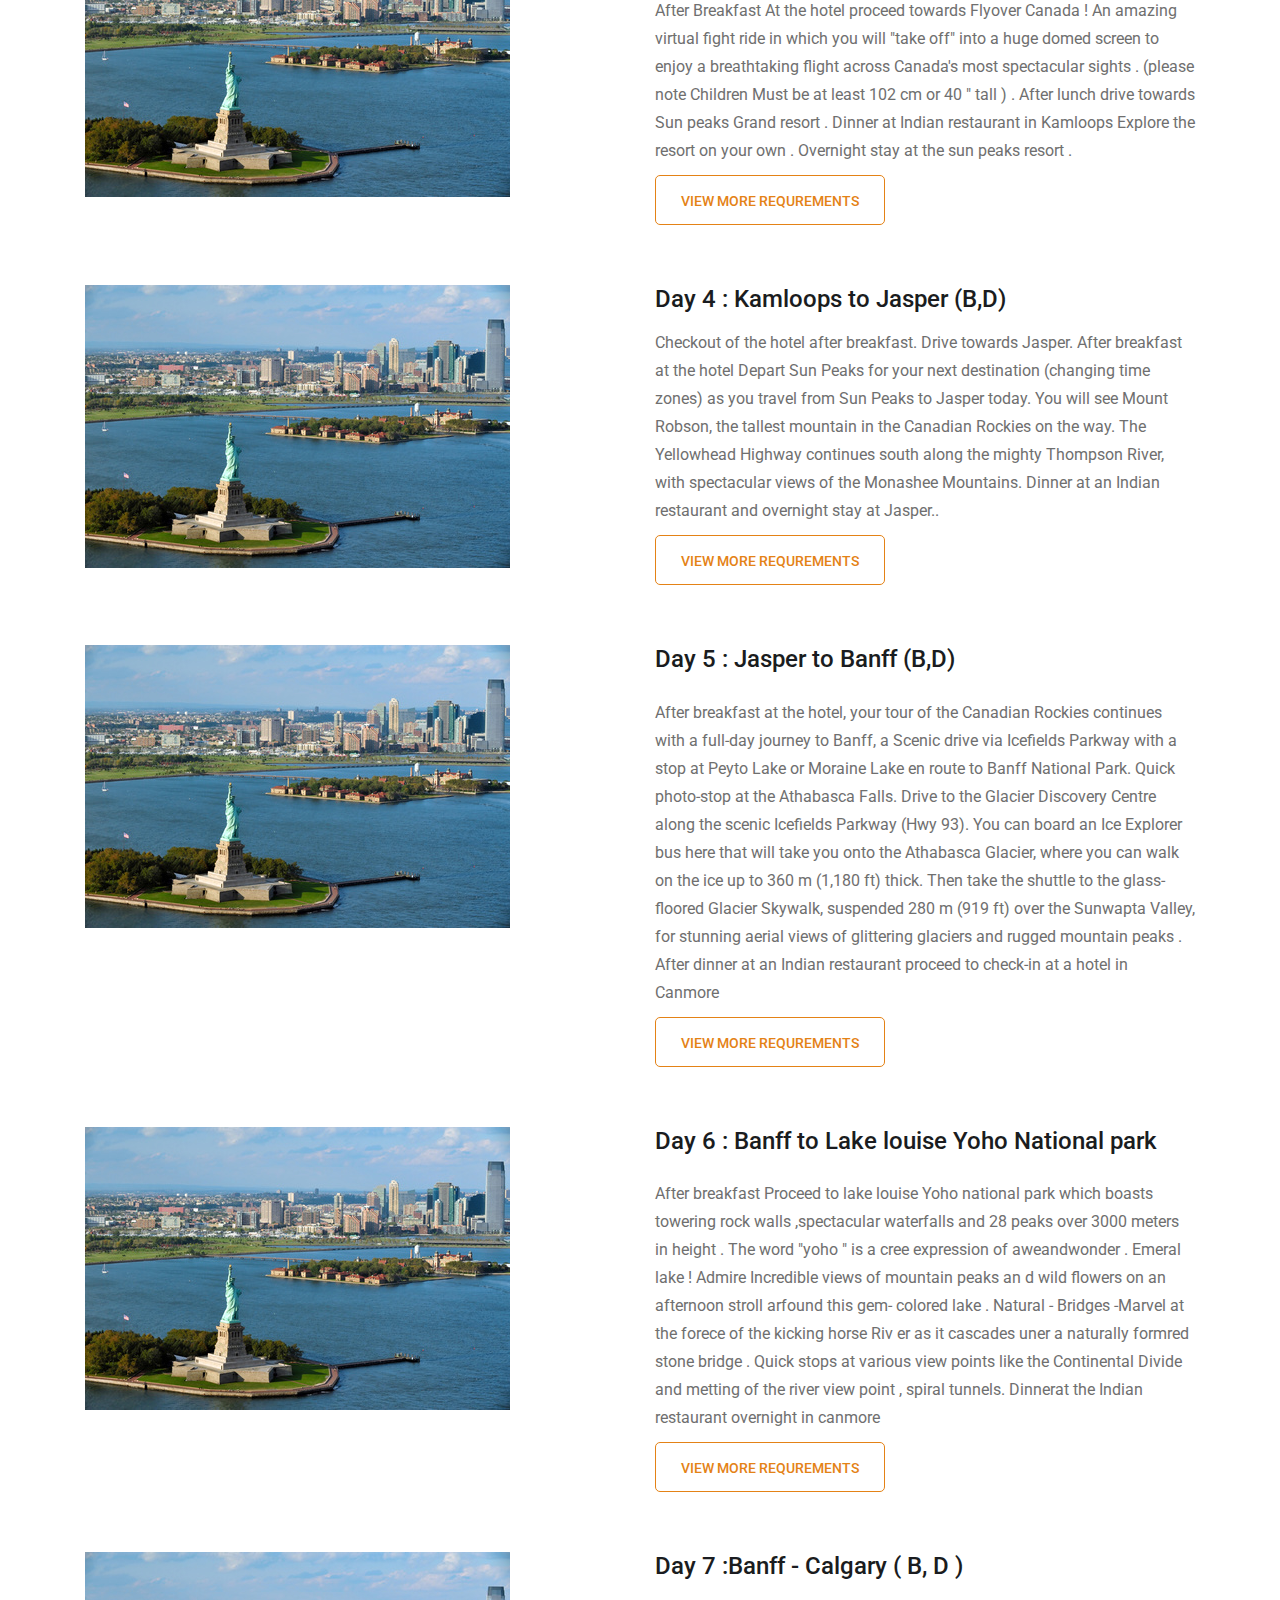
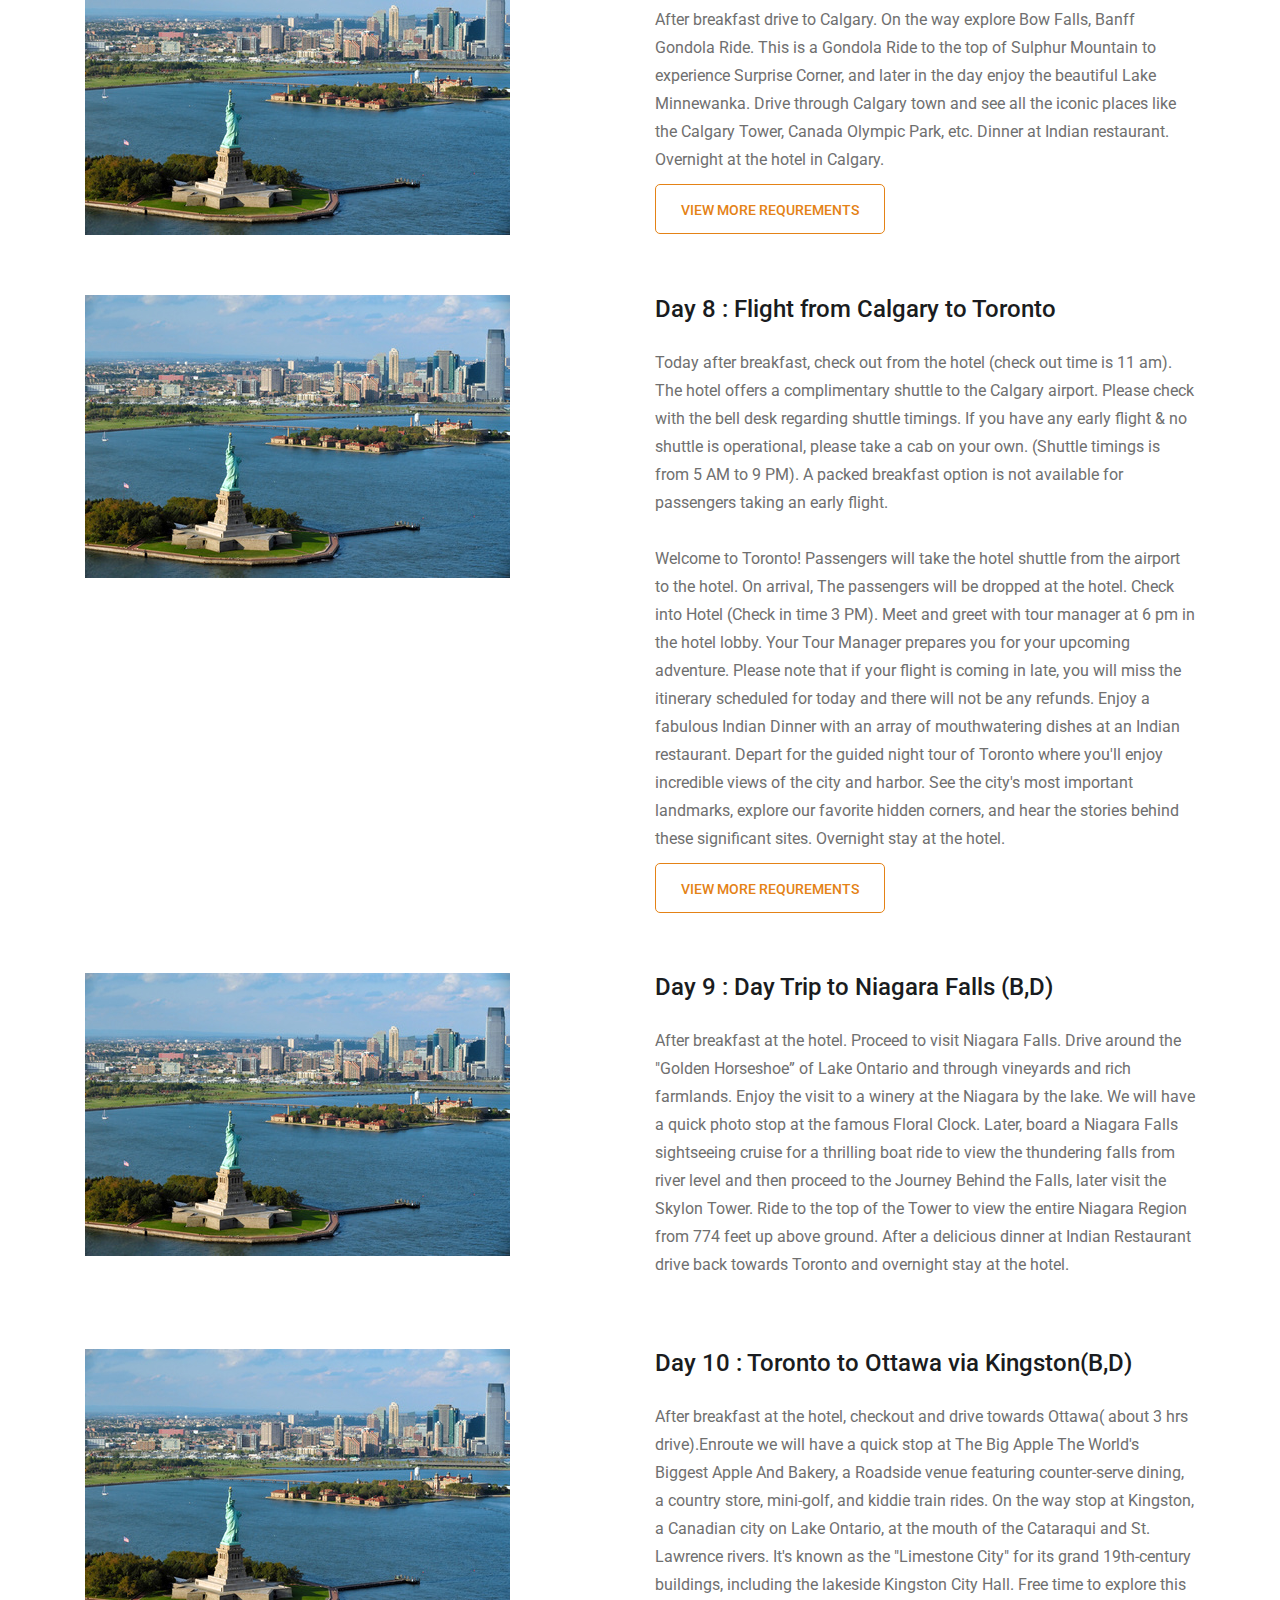
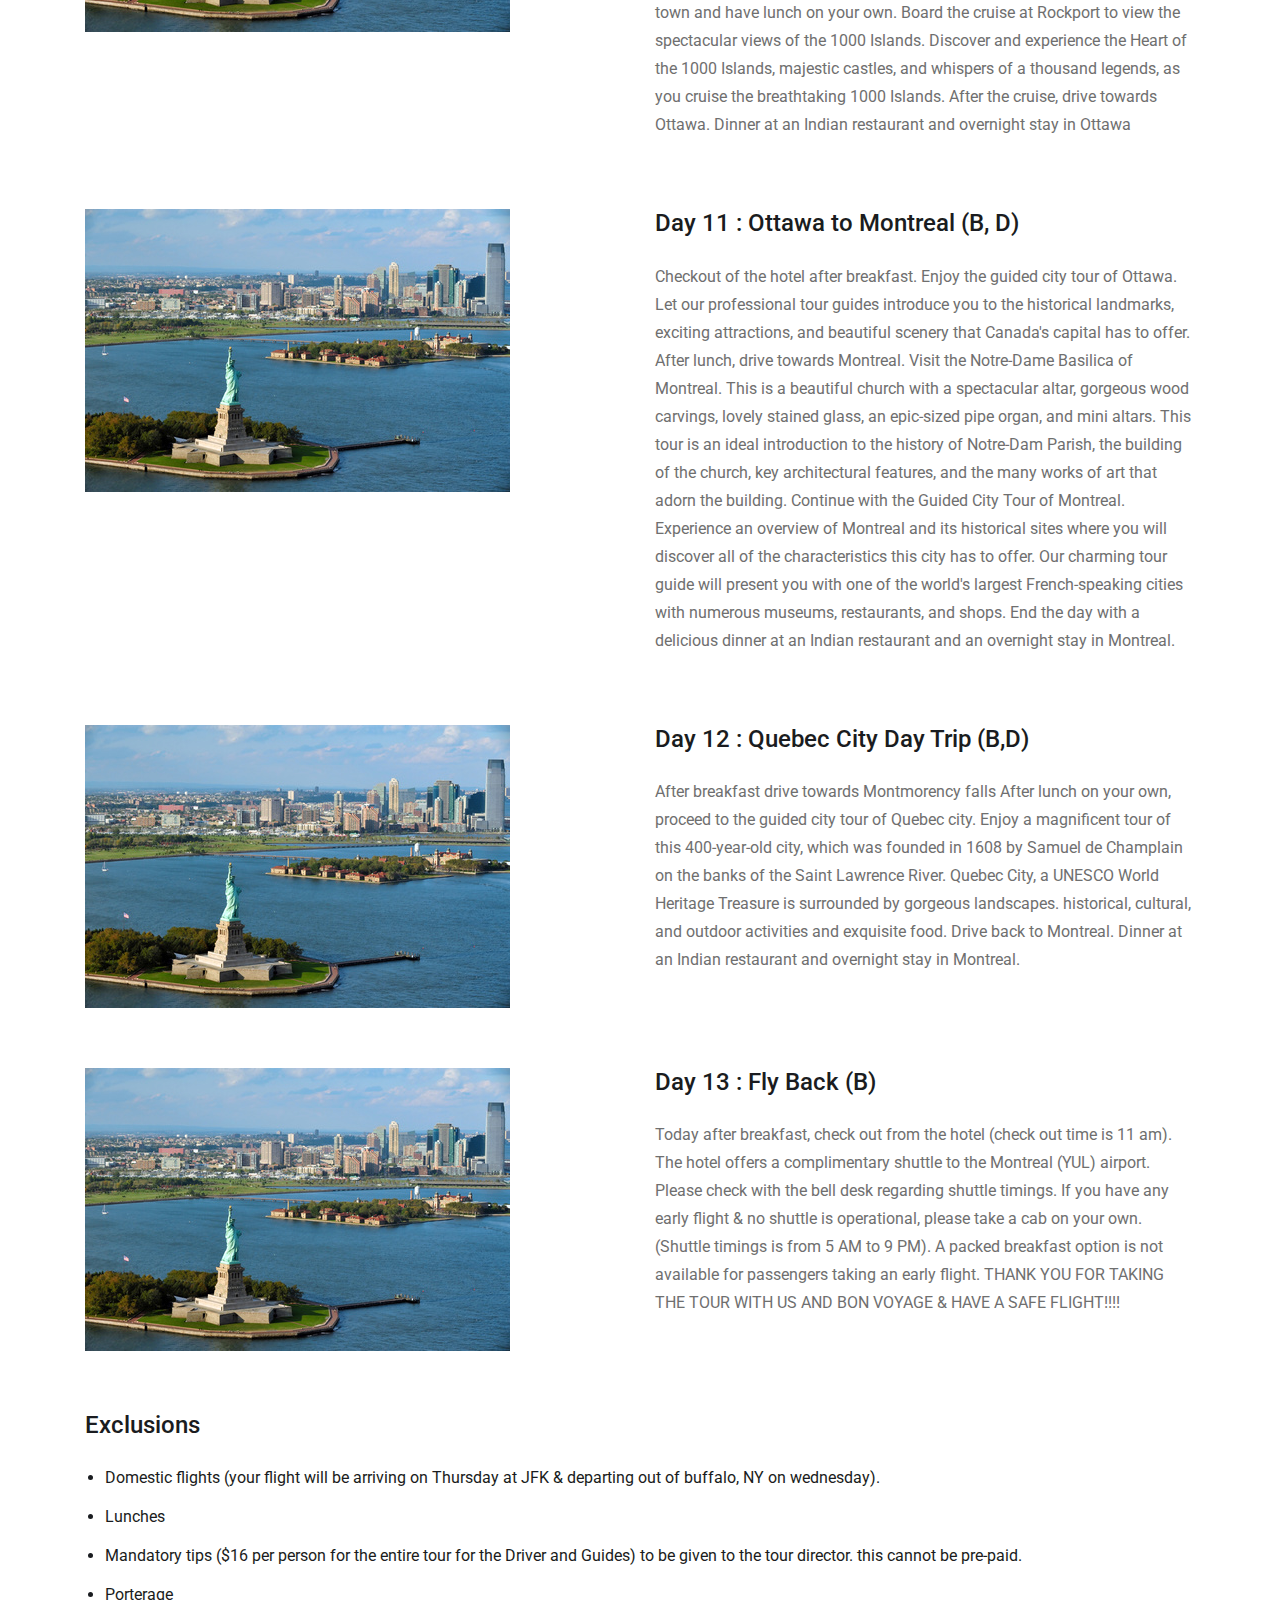
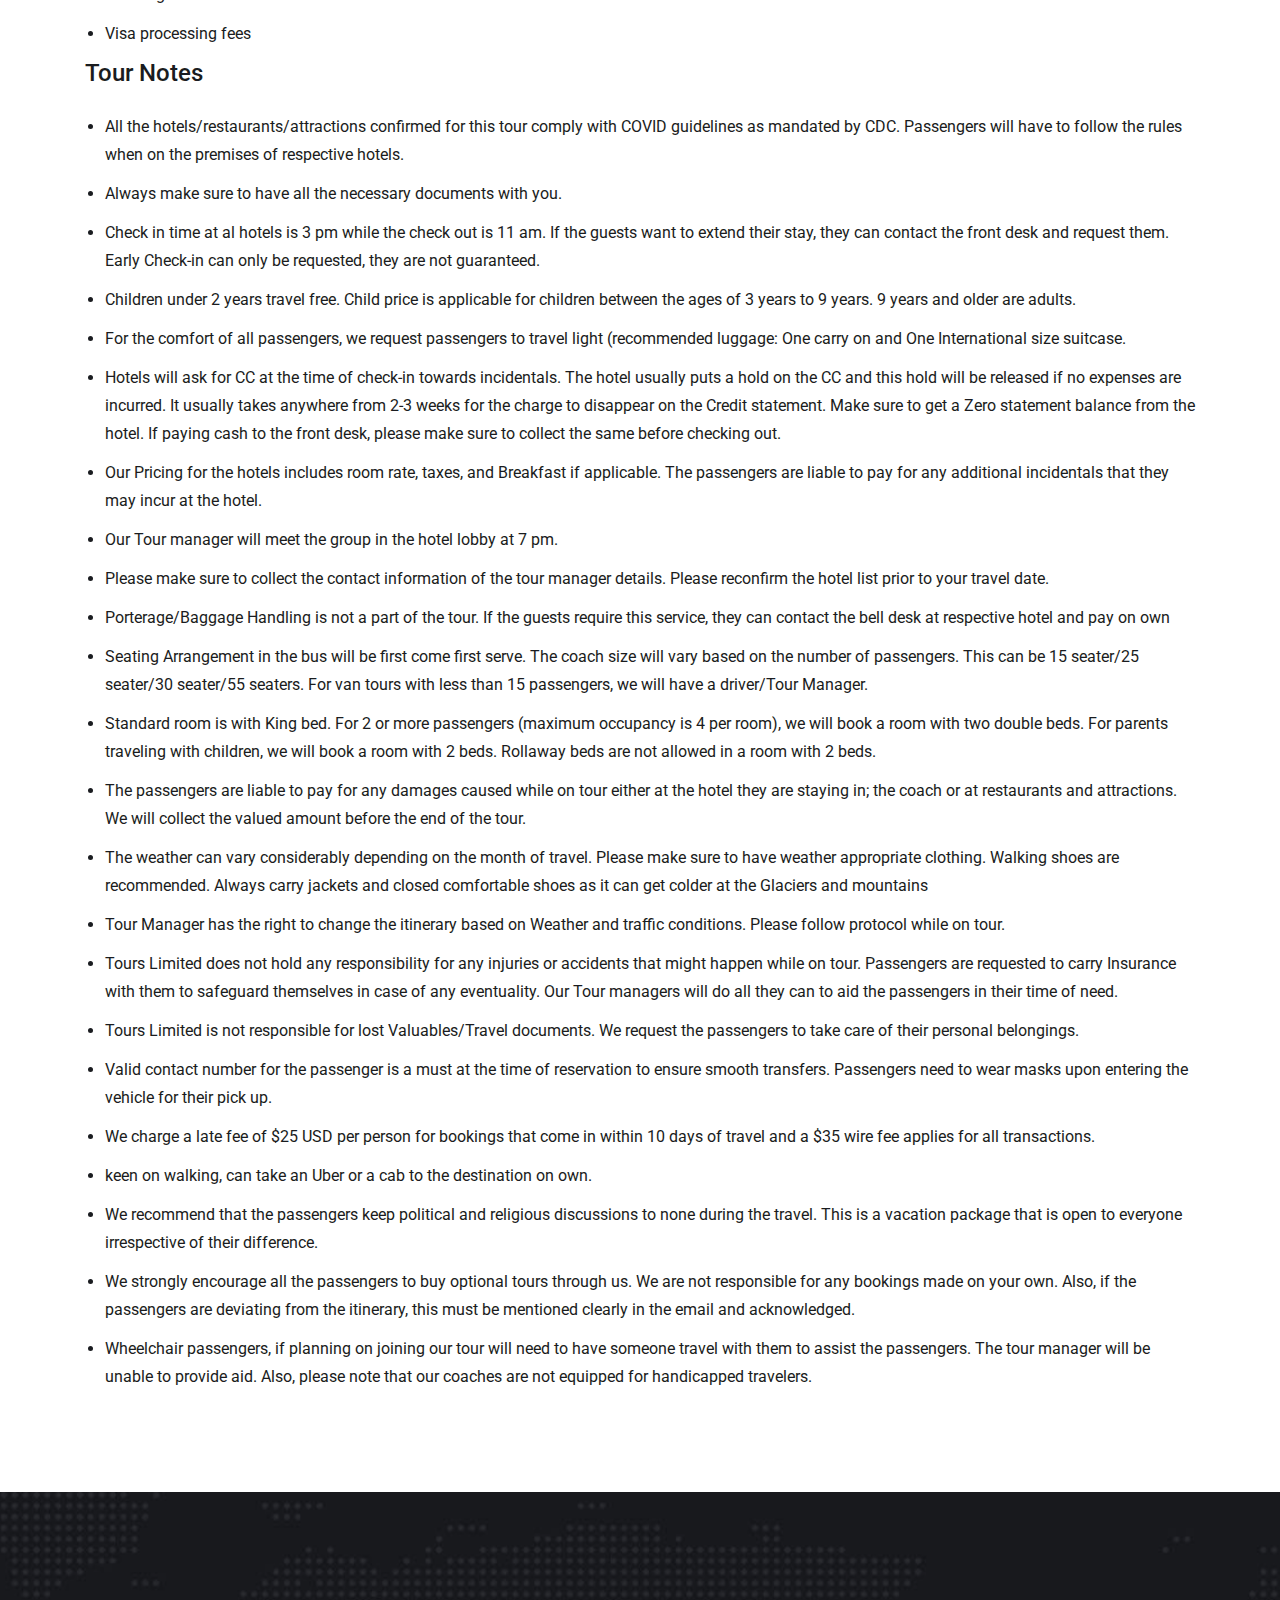
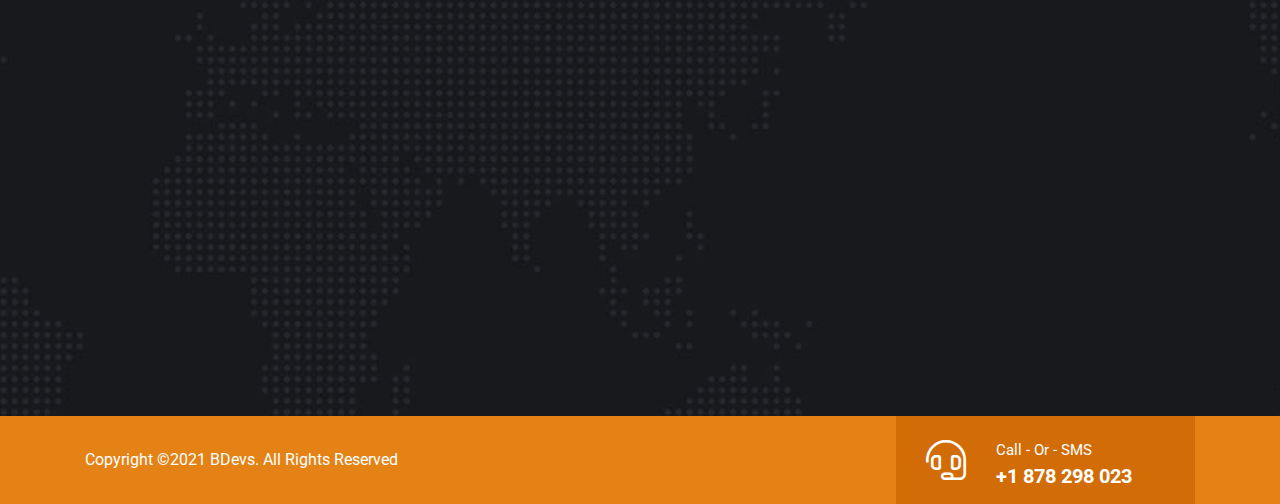
<file: Majsestic-Canada.html>
<!doctype html>
<html class="no-js" lang="en">


<!-- Mirrored from wphix.com/template/visapass/visapass/business-visa.html by HTTrack Website Copier/3.x [XR&CO'2014], Thu, 07 Sep 2023 06:43:12 GMT -->
<head>
    <style>
        /* Define a class for the dot icons */
        .dot-icon {
            list-style-type: disc; /* Use disc style for the dot */
            margin-left: 20px; /* Add some left margin for spacing */
        }
        
    </style>
    <meta charset="utf-8">
    <meta http-equiv="x-ua-compatible" content="ie=edge">
    <title>Majsetic-Canada.html</title>
    <meta name="description" content="">
    <meta name="viewport" content="width=device-width, initial-scale=1">

    <link rel="manifest" href="site.html">
    <link rel="shortcut icon" type="image/x-icon" href="assets/favicon.png">
    <!-- Place favicon.ico in the root directory -->

    <!-- CSS here -->
    <link rel="stylesheet" href="assets/css/bootstrap.min.css">
    <link rel="stylesheet" href="assets/css/animate.min.css">
    <link rel="stylesheet" href="assets/css/custom-animation.css">
    <link rel="stylesheet" href="assets/css/magnific-popup.css">
    <link rel="stylesheet" href="assets/css/fontawesome.min.css">
    <link rel="stylesheet" href="assets/css/meanmenu.css">
    <link rel="stylesheet" href="assets/css/flaticon.css">
    <link rel="stylesheet" href="assets/css/nice-select.css">    
    <link rel="stylesheet" href="assets/css/venobox.min.css">
    <link rel="stylesheet" href="assets/css/backToTop.css">
    <link rel="stylesheet" href="assets/css/slick.css">
    <link rel="stylesheet" href="assets/css/owl.carousel.min.css">
    <link rel="stylesheet" href="assets/css/swiper-bundle.css">
    <link rel="stylesheet" href="assets/css/default.css">
    <link rel="stylesheet" href="assets/css/main.css">
</head>

<body>
    <!--[if lte IE 9]>
            <p class="browserupgrade">You are using an <strong>outdated</strong> browser. Please <a href="https://browsehappy.com/">upgrade your browser</a> to improve your experience and security.</p>
        <![endif]-->

    <!-- Add your site or application content here -->

    <!-- preloader -->
    <div id="preloader">
        <div class="preloader">
            <span></span>
            <span></span>
        </div>
    </div>
    <!-- preloader end  -->

    <!-- back to top start -->
    <div class="progress-wrap">
        <svg class="progress-circle svg-content" width="100%" height="100%" viewBox="-1 -1 102 102">
            <path d="M50,1 a49,49 0 0,1 0,98 a49,49 0 0,1 0,-98" />
        </svg>
    </div>
    <!-- back to top end -->

<!-- header area start here -->
<header>
    <div class="header-top">
        <div class="container">
             <div class="row align-items-center">
                 <div class="col-xxl-8 col-lg-6">
                     <div class="header-top-left">
                         <ul>
                             <li><span>Opening Time :</span> 8:30 AM - 9:30 PM</li>
                         </ul>
                     </div>
                 </div>
                 <div class="col-xxl-4 col-lg-6">
                     <div class="topheader-info">
                         <div class="top-button f-right ">
                             <a href="contact.html">Apply Now</a>
                         </div>
                         <div class="header-language f-right">                        
                             <select>
                                 <option data-display="English">English</option>
                                 <option value="1">Bangla</option>
                                 <option value="2">Arbi</option>
                                 <option value="3">China</option>
                                 <option value="4">Turky</option>
                             </select>
                         </div>
                         <div class="header-location f-right">
                             <ul>
                                 <li><i class="flaticon-pin"></i><a href="contact.html">Our Location</a></li>
                             </ul>
                         </div>
                     </div>                  
                 </div>
             </div>
        </div>
    </div>
    <div class="header-menu header-sticky">
        <div class="container">
            <div class="row align-items-center">
                <div class="col-xxl-2 col-xl-2 col-lg-2 col-8">
                    <div class="header-logo ">
                        <a href="index.html"><img src="assets/img/logo/logo.png" class="img-fluid" alt="img"></a>
                    </div>
                </div>
                <div class="col-xxl-7 col-xl-7 col-lg-7 col-4">
                    <div class="main-menu d-none d-lg-block ">
                        <nav id="mobile-menu">
                            <ul>
                                <li class="menu-item-has-children"><a href="index.html">HOME</a>
                                    <ul class="sub-menu">
                                        <li><a href="index.html">Home Style 1</a></li>
                                        <li><a href="index-2.html">Home Style 2</a></li>
                                    </ul>
                                </li>
                                <li class="menu-item-has-children"><a href="coaching.html">Coaching</a>
                                    <ul class="sub-menu">
                                        <li><a href="coaching.html">Coaching</a></li>
                                        <li><a href="ielts-course.html">Coaching Details</a></li>
                                    </ul>
                                </li>
                                <li class="menu-item-has-children"><a href="services.html">Services</a>
                                    <ul class="sub-menu">
                                        <li><a href="services.html">Services</a></li>
                                        <li><a href="business-visa.html">Services Details</a></li>
                                    </ul>
                                </li>
                                <li class="menu-item-has-children"><a href="#">PAGES</a>
                                    <ul class="sub-menu">
                                        <li><a href="about.html">About</a></li>
                                        <li><a href="team.html">Team</a></li>
                                        <li><a href="team-details.html">Team Details</a></li>
                                        <li><a href="countries.html">Countries</a></li>
                                        <li><a href="united-states.html">Country Details</a></li>
                                        <li><a href="partners.html">Partners</a></li>
                                        <li><a href="faq.html">Faq</a></li>
                                        <li><a href="404-error.html">404 Error</a></li>
                                    </ul>
                                </li>
                                <li class="menu-item-has-children"><a href="news.html">News</a>
                                    <ul class="sub-menu">
                                        <li><a href="news.html">News</a></li>
                                        <li><a href="news-details.html">News Details</a></li>
                                    </ul>
                                </li>
                                <li><a href="contact.html">CONTACT</a></li>
                            </ul>
                        </nav>
                    </div>
                    <div class="side-menu-icon d-lg-none text-end">
                        <button class="side-toggle"><i class="far fa-bars"></i></button>
                    </div>
                </div>
                <div class="col-xxl-3 col-xl-3 col-lg-3">
                    <div class="main-menu-wrapper d-flex align-items-center justify-content-end">
                        <div class="main-menu-wrapper__search text-left">
                          <a class="search-btn nav-search search-trigger" href="#"><i class="fal fa-search"></i></a>
                        </div>
                        <div class="main-menu-wrapper__call-number d-flex align-items-center">
                            <div class="main-menu-wrapper__call-icon mr-10">
                                <img src="assets/img/menu-icon/chatting.png" alt="">
                            </div>
                            <div class="main-menu-wrapper__call-text">
                                <span>Contact Us</span>
                                <h5><a href="tel:(555)58023059">(555) 5802 3059</a></h5>
                            </div>
                        </div>
                    </div>
                </div>
            </div>
        </div>
    </div>
<div class="offcanvas-overlay"></div>
<div class="fix">
    <div class="side-info">
        <button class="side-info-close"><i class="fal fa-times"></i></button>
        <div class="side-info-content">
            <div class="mobile-menu"></div>
        </div>
    </div>
</div>
</header>

<!-- Fullscreen search -->
<div class="search-wrap">
    <div class="search-inner">
        <i class="fal fa-times search-close" id="search-close"></i>
        <div class="search-cell">
            <form method="get">
                <div class="search-field-holder">
                    <input type="search" class="main-search-input" placeholder="Search Entire Store...">
                </div>
            </form>
        </div>
    </div>
</div>
<!-- end fullscreen search -->

<!-- header area end here -->

<!-- page title area start -->
<div class="page-title__area pt-110" style="background-image: url(assets/img/about-us/ab-us.jpg);">
    <div class="container">
        <div class="row">
           <div class="col-xxl-12">
              <div class="page__title-wrapper text-center">
                 <h3 class="pb-100">PANORAMA EAST WEST 13D/12N TOUR</h3>
              </div>
           </div>
        </div>
     </div>
     <nav class="breadccrumb-bg">
        <ul class="breadcrumb justify-content-center pt-20 pb-20">
           <li class="bd-items"><a href="index.html">Home</a></li>
           <li class="bd-items bdritems">|</li>
           <li class="bd-items"> <a href="Panorama-East-cost.html">USA</a></li>
           <li class="bd-items bdritems">|</li>
           <li class="bd-items"> <a href="Sizzling-Shouth-America.html">PANORAMA EAST WEST 13D/12N TOUR</a></li>
        </ul>
     </nav>
</div>
 <!-- page title area end -->

 <main>


<!-- business area start here -->
<div class="businnes-area pt-120 pb-90">
    <div class="container">
        <div class="row">
            <div class="col-xxl-4 col-xl-4 col-lg-4">
                <div class="sidebar-left__wrapper">
                    <div class="sidebar__widget mb-30">
                        <div class="sidebar__widget-content">
                            <div class="cat-link">
                                <ul>
                                    <li><a class="active" href="business-visa.html">EXOTIC EAST COST 06/07 DAYS</a></li>
                                    <li><a href="business-visa.html">WONDERFULL WEST COAST 06/07 DAY</a></li>
                                    <li><a href="business-visa.html">AMAZING AMERICA 12/13 DAYS</a></li>
                                    <li><a href="business-visa.html">ULTIMATE AMERICA 19/20 DAYS</a></li>
                                    <!-- <li><a href="business-visa.html"> Student Visa</a></li> -->
                                    <!-- <li><a href="business-visa.html">Job/work Visa</a></li> -->
                                </ul>
                            </div>
                        </div>
                    </div>
                    <div class="sidebar__widget mb-30 theme-bg pd-30">
                        <div class="sidebar__widget-title title-white mb-40">
                            <h4>Download</h4>
                        </div>
                        <div class="sidebar__widget-content">
                                <ul>
                                <li class="d-flex align-items-center mb-20 pdf-btm-border">
                                        <div class="docu__thumb mr-15">
                                            <a href="contact.html"><i class="fas fa-file-pdf"></i></a>
                                        </div>
                                        <div class="docu__text">
                                            <h6><a href="contact.html">Service Broohoru</a></h6>
                                            <p>PDF<span>12Mb</span></p> 
                                        </div>
                                </li>
                               <!--- <li class="d-flex align-items-center mb-20 pdf-btm-border">
                                        <div class="docu__thumb mr-15">
                                            <a href="contact.html"><i class="fas fa-file-pdf"></i></a>
                                        </div>
                                        <div class="docu__text">
                                            <h6><a href="contact.html">Visa Application Form</a></h6>
                                            <p>PDF<span>12Mb</span></p> 
                                        </div>
                                    </li>
                                    <li class="d-flex align-items-center mb-20 pdf-btm-border pdf-btm-none">
                                        <div class="docu__thumb mr-15">
                                            <a href="contact.html"><i class="fas fa-file-pdf"></i></a>
                                        </div>
                                        <div class="docu__text">
                                            <h6><a href="contact.html">Admission Form</a></h6>
                                            <p>PDF<span>12Mb</span></p> 
                                        </div>
                                    </li>-->
                                </ul>
                            </div>
                        </div>
                        <div class="faqfrm__visa mb-30">
                            <div class="sidebar-title mb-40">
                                <h3>Ask Us Custom</h3>
                            </div>
                            <div class="faqfrm__visa-form">
                                <form action="#">
                                    <input type="text" placeholder="Name*">
                                    <input type="email" placeholder="Email*">
                                    <input type="email" placeholder="Phone*">
                                   
                                    <button class="theme-btn" type="submit">Submit Now</button>
                                </form>
                            </div>
                        </div>
                        <!--<div class="sidebar__widget mb-30">
                            <div class="sidebar__widget-content">
                                <div class="sidebar__widget-content-banner">
                                    <img src="assets/img/business-visa/business-adds.jpg" alt="">
                                    <div class="sidebar__widget-content-banner-text">
                                        <span>Tour Services</span>
                                        <h2>In USA</h2>
                                        <a href="contact.html" class="banner-btn">Contact US</a>
                                    </div>
                                </div>
                            </div>
                        </div>-->
                 </div>
            </div>

            <div class="col-xxl-8 col-xl-8 col-lg-8">
                <div class="sidebar__deatils">
                    <div class="visa-details">  
                        <div class="visa-deatils__thumb mb-40">
                            <img src="assets/img/business-visa/business-visa.jpg" alt="">
                        </div>
                        <div class="course-ieltes-txt">
                            <h4 class="mb-15">TOUR START DATES 2023</h4>
                            <div class="row g-0">
                                <div class="col-xxl-3 col-xl-6 col-lg-6 col-md-6">
                                    <div class="course__items d-flex align-items-center">
                                        <div class="course__items-icon">
                                            <i class="flaticon-duration"></i>
                                        </div>
                                        <div class="course__items-dtext">
                                            <span>05, 12, 19, 26</span>
                                            <h4>OCT</h4>
                                        </div>
                                    </div>
                                </div>
                                <div class="col-xxl-3 col-xl-6 col-lg-6 col-md-6">
                                    <div class="course__items d-flex align-items-center">
                                        <div class="course__items-icon">
                                            <i class="flaticon-duration"></i>
                                        </div>
                                        <div class="course__items-dtext">
                                            <span>09, 23</span>
                                            <h4>NOV</h4>
                                        </div>
                                    </div>
                                </div>
                                
                              
                                
                            </div>
                            <ul class="necessary-link mb-40 mt-40">
                                <li><i class="fal fa-check-square"></i><b>Day 1</b> :  Vancouver (D)  </li>
                                <li><i class="fal fa-check-square"></i><b>Day 2</b> :   Vancouver - Daytrip to Whistler, Capilano Suspension Bridge B,D</li>
                                <li><i class="fal fa-check-square"></i><b>Day 3</b> : Vancouver to Sunpeaks via Kamloops: Vancouver Guided City Tour (B,D) </li>
                                <li><i class="fal fa-check-square"></i><b>Day 4</b> :  Kamloops to Jasper (B,D) </li>
                                <li><i class="fal fa-check-square"></i><b>Day 5</b> :  Jasper to Banff (B,D)</li>
                                <li><i class="fal fa-check-square"></i><b>Day 6</b> :    Banff to Lake louise Yoho National park    </li>
                                <li><i class="fal fa-check-square"></i><b>Day 7</b> :   Banff - Calgary ( B, D ) </li>
                                <li><i class="fal fa-check-square"></i><b>Day 8</b> : Flight from Calgary to Toronto</li>
                                <li><i class="fal fa-check-square"></i><b>Day 9</b> :   Day Trip to Niagara Falls (B,D)  </li>
                                <li><i class="fal fa-check-square"></i><b>Day 10</b> :Toronto to Ottawa via Kingston(B,D) </li>
                                <li><i class="fal fa-check-square"></i><b>Day 11</b> :   Ottawa to Montreal (B, D)</li>
                                <li><i class="fal fa-check-square"></i><b>Day 12</b> :   Quebec City Day Trip (B,D) </li>
                                <li><i class="fal fa-check-square"></i><b>Day 13</b> : Fly Back (B)</li>
                                 
                                                  
                        </div>
                    </div>

                   
                 
                   
               </div>
            </div>
            <div class="business__items">
                <div class="row">
                    <div class="col-xxl-4 col-xl-4 col-lg-6 col-md-6">
                        <div class="business__items-single faq-bg mb-50" style=" padding-bottom: 150px;">
                            <!-- <i class="flaticon-requirement"></i> -->
                            <h4 class="business__items-single-title mt-25 mb-20 ">
                                Hotels 
                            </h4>
                            <p>Vancouver (2 Nights): Blu Radisson Hotel, 3500 Cessna Dr, Richmond, Vancouver, BC V7B 1C7, CA, Ph: 604-278-1241</span>
                            </p>
                            <p>Kamloops (1 Night): Sun Peaks Grand Hotel & Conference Centre, 3240 Village Way, Sun Peaks, BC V0E 5N0, CA, Ph: 250-578-6000</span></p>
                            <p>Jasper (1 Night): Lobstick Lodge, 94 Geikie St, Jasper, AB T0E 1E0, CA, Ph: 888-876-8985</span></p>
                            <p>Banff (2 Night): Canmore Inn & Suites, 1402 Bow Valley Trail, Canmore city, AB T1W 1N5, CA, Ph: 403-609-4656</span>  </p>
                            <p>Calgary (1 Night): Element Calgary Airport, 2855 Sunridge Way NE, Calgary, AB T1Y 7K7, CA, Ph: 403-984-5515</span>  </p>
                            <p>Toronto (2 Nights): Four Points By Sheraton Mississauga, 6090 Dixie Rd, Mississauga, ON ONL 5T, CA, Ph: 905-670-0050
                            </span>  </p>
                            <p>Ottawa (1 Night): Four Points by Sheraton Hotel & Conference Centre Gatineau-Ottawa, 35 Laurier St, Gatineau, QC J8X 4E9, CA, Ph: 819-778-6111
                            </span>  </p>
                            <p>Montreal (2 Nights): Embassy Suites by Hilton Montreal Airport, 6300 Trans-Canada Hwy, Pointe-Claire, QC H9R 1B9, CA, Ph: 514-426-5060</span></p>



                        </div>
                    </div>
                    <div class="col-xxl-4 col-xl-4 col-lg-6 col-md-6">
                        <div class="business__items-single faq-bg mb-50">
                            <!-- <i class="flaticon-paperwork"></i> -->
                            <h4 class="business__items-single-title mt-25 mb-20">
                            Attractions Included
                              <br>
                            </h4>
                            <p>Flyover Canada (Please note children must be at least 102cm (40"") tall)</p>
                            <p>Shannon Falls</p>
                            <p>  Whistler Village</p>
                            <p> Peak 2 Peak Gondola Ride Whistler</p>
                            <p> Capilano Suspension Bridge</p>
                            <p>  City Tour of Vancouver</p>
                            <p>Sun Peaks Resort </p>
                            <p>Jasper National Park</p>
                            <p>  Athabasca Falls</p>
                            <p> Photostop at Mt.Robson</p>
                            <p> Columbia Ice Fields Adventure</p>
                            <p> Glacier Skywalk</p>
                            <p> Banff National Park</p>
                            <p>  Surprise Corner </p>
                            <p>Bow Falls</p>
                            <p> Minnewanka Lake</p>
                            <p> Tunnel Mountain</p>
                            <p>Lake Louise</p>
                            <p>Lake Louise Gondola Ride</p>
                            <p>Yoho National Park</p>
                            <p>Emerald Lake</p>
                            <p> Natural Bridges</p>
                            <p> Spiral Tunnel viewpoint</p>
                            <p>Continental Divide and Meeting of the Rivers Viewpoint</p>
                            <p> Guided City Tour of Toronto</p>
                            <p>Niagara Falls Canada</p>
                            <p>Winery Visit</p>
                            <p>Floral Clock</p>
                            <p> Hornblower Cruise</p>
                            <p>Journey Behind the Falls</p>
                            <p>Skylon Tower</p>
                            <p>Photo stop at Kingston</p>
                            <p>Thousand Island Cruise at Rockport</p>
                            <p>Guided City Tour of Ottawa</p>
                            <p>Notre dame Basilica Church</p>
                            <p>Guided City Tour of Montreal</p>
                            <p>Guided City of Quebec City</p>
                            <p>Montmorency Falls</p>




                           
                        </div>
                    </div>
                    <div class="col-xxl-4 col-xl-4 col-lg-6 col-md-6">
                        <div class="business__items-single faq-bg mb-50">
                            <!-- <i class="flaticon-application"></i> -->
                            <h4 class="business__items-single-title mt-25 mb-20">
                                Inclusions <br>
                                
                            </h4>
                            <p>12 dinners at an Indian restaurant (choice of veg, non-veg & Jain) (Jain meals will be served on the table with 2 veg dishes, daal, roti, and rice). </p>
                            <p>12 breakfasts at the hotel(Due to COVID breakfasts can be either grab and go or plated)</p>
                            <p>  Airport transfers from Vancouver airport are by transfer to the hotel. drop off from Calgary hotel will be via hotel shuttle. If the shuttle is not operating, passengers will have to pay cab fare on their own.</p>
                           
                            <p>All Hotels As Mentioned </p>
                          
                            <p>Tour Director (Will Meet At 7 Pm on Day 1 &amp; Be with The Group till End Of Day 6) on the East coast. There will be a different Tour Director on the West coast from DAY 7 in Las Vegas at 6 pm to DAY 12 end of the day.</p>
                            <p> Tour will be conducted in a 55 seater/22 seater/15 seater/van/sedan based on the number of people signed for the tour (request you to check with us one week prior to the departure date to get information on the size of the vehicle).</p>
                           
                            
                        </div>
                    </div>
                </div>
            </div>
            <div class="necessary">
                <div class="row">
                    <div class="col-xxl-6 col-xl-6">
                        <div class="necessary__box-thumb">
                            <img src="assets/img/business-visa/USA-1.jpg" alt="">
                        </div>
                    </div>
                    <div class="col-xxl-6 col-xl-6">
                        <div class="necessary__box">
                            <h4 class="necessary__title mb-25">
                              Day 1 : Vancouver (D)
                            </h4>
                            <p>Welcome to Vancouver!! From colorful downtown neighborhoods to culturally diverse suburbs and mountainside districts, there is plenty to explore! Hotel shuttle will pick you up from the airport. Check into Hotel (Check-in time 3 PM). Meet and greet with tour manager at 6 pm in the lobby. Please note that if your flight is coming in late, you will miss the itinerary scheduled for today. ****Please note that the hotel may take your Credit card at the time of check-in towards Incidentals. The hold on the card will be released once the guests check out if no charges are incurred. Airport pickups are available for passengers arriving by flight only. Recommended arrival time is before 4 pm **** Drive towards the city. Enjoy a fabulous Indian Dinner with an array of mouthwatering dishes at an Indian restaurant. Overnight stay at the hotel.</p>
                            <a href="services.html" class="business-btn">View More Requrements</a>
                        </div>
                    </div>
                </div>
            </div>
            <div class="necessary  mt-60">
                <div class="row">
                    <div class="col-xxl-6 col-xl-6 " >
                        <div class="necessary__box-thumb">
                            <img src="assets/img/business-visa/USA-1.jpg" alt="">
                        </div>
                    </div>
                    <div class="col-xxl-6 col-xl-6">
                        <div class="necessary__box">
                            <h4 class="necessary__title mb-25">
                              Day 2 :  Vancouver - Daytrip to Whistler, Capilano Suspension Bridge (B,D)  
                            </h4>
                            <p>Drive towards Whistler. Have a quick photo stop at the Shannon Falls, a 481-meter-high waterfall. Later proceed to Whistler, a pretty alpine village under the shadow of the Blackcomb Mountains. Whistler needs no introduction. Home to Whistler Blackcomb, North America's largest ski resort, this year-round mountain playground is glamorous and youthful with an adventurous soul. Free time to explore the Whistler Village. Take the Peak 2 Peak Gondola Ride to enjoy the panoramic views of glaciers, extinct volcanoes, and snow-capped mountains. Clock. Later drive back to Vancouver. Visit The Capilano Bridge. Appreciate nature from three breathtaking perspectives - Capilano Suspension Bridge, Treetops Adventure, and the exciting new Cliff walk. The 450 ft (137m) long, 230 ft (70m) high Capilano Suspension Bridge has thrilled visitors since 1889. While the wobbly bridge and stunning location is a Vancouver landmark. Experience Canada like N ever before in Vancouver City through a Guided city Tour of Vancouver By Experience Step on guide Covering all The iconic places Like Stanley Park , Gas town &Steam clock .From colorful downtown Neighborhoods to Culturally Diversified Suburbs and mountain side districts , there is plenty to explore ! End the day with a dinner at Indian Restaurant and an overnight stay at the hotel in Vancouver. <br></p>
                            <a href="services.html" class="business-btn">View More Requrements</a>
                        </div>
                    </div>
                </div>
            </div>

            <div class="necessary  mt-60">
                <div class="row">
                    <div class="col-xxl-6 col-xl-6 " >
                        <div class="necessary__box-thumb">
                            <img src="assets/img/business-visa/USA-1.jpg" alt="">
                        </div>
                    </div>
                    <div class="col-xxl-6 col-xl-6">
                        <div class="necessary__box">
                            <h4 class="necessary__title mb-25">
                              Day 3 :   Vancouver to Sunpeaks via Kamloops: Vancouver Guided City Tour (B,D)
                            </h4>
                            <p>After Breakfast At the hotel proceed towards Flyover Canada ! An amazing virtual fight ride in which you will "take off" into a huge domed screen to enjoy a breathtaking flight across Canada's most spectacular sights . (please note Children Must be at least 102 cm or 40 " tall ) . After lunch drive towards Sun peaks Grand resort . Dinner at Indian restaurant in Kamloops Explore the resort on your own . Overnight stay at the sun peaks resort .  
                            </p>
                            <a href="services.html" class="business-btn">View More Requrements</a>
                        </div>
                    </div>
                </div>
            </div>

            <div class="necessary  mt-60">
                <div class="row">
                    <div class="col-xxl-6 col-xl-6 " >
                        <div class="necessary__box-thumb">
                            <img src="assets/img/business-visa/USA-1.jpg" alt="">
                        </div>
                    </div>
                    <div class="col-xxl-6 col-xl-6">
                        <div class="necessary__box">
                            <h4 class="necessary__title mb-15">
                              Day 4 : Kamloops to Jasper (B,D)
                            </h4>
                            <p>Checkout of the hotel after breakfast. Drive towards Jasper. After breakfast at the hotel Depart Sun Peaks for your next destination (changing time zones) as you travel from Sun Peaks to Jasper today. You will see Mount Robson, the tallest mountain in the Canadian Rockies on the way. The Yellowhead Highway continues south along the mighty Thompson River, with spectacular views of the Monashee Mountains. Dinner at an Indian restaurant and overnight stay at Jasper..</p>
                            <a href="services.html" class="business-btn">View More Requrements</a>
                        </div>
                    </div>
                </div>
            </div>


            <div class="necessary  mt-60">
                <div class="row">
                    <div class="col-xxl-6 col-xl-6 " >
                        <div class="necessary__box-thumb">
                            <img src="assets/img/business-visa/USA-1.jpg" alt="">
                        </div>
                    </div>
                    <div class="col-xxl-6 col-xl-6">
                        <div class="necessary__box">
                            <h4 class="necessary__title mb-25">
                              Day 5 :  Jasper to Banff (B,D)
                            </h4>
                            <p>After breakfast at the hotel, your tour of the Canadian Rockies continues with a full-day journey to Banff, a Scenic drive via Icefields Parkway with a stop at Peyto Lake or Moraine Lake en route to Banff National Park. Quick photo-stop at the Athabasca Falls. Drive to the Glacier Discovery Centre along the scenic Icefields Parkway (Hwy 93). You can board an Ice Explorer bus here that will take you onto the Athabasca Glacier, where you can walk on the ice up to 360 m (1,180 ft) thick. Then take the shuttle to the glass-floored Glacier Skywalk, suspended 280 m (919 ft) over the Sunwapta Valley, for stunning aerial views of glittering glaciers and rugged mountain peaks . After dinner at an Indian restaurant proceed to check-in at a hotel in Canmore</p>
                            <a href="services.html" class="business-btn">View More Requrements</a>
                        </div>
                    </div>
                </div>
            </div>

            <div class="necessary  mt-60">
                <div class="row">
                    <div class="col-xxl-6 col-xl-6 " >
                        <div class="necessary__box-thumb">
                            <img src="assets/img/business-visa/USA-1.jpg" alt="">
                        </div>
                    </div>
                    <div class="col-xxl-6 col-xl-6">
                        <div class="necessary__box">
                            <h4 class="necessary__title mb-25">
                              Day 6 :  Banff to Lake louise Yoho National park             
                            </h4>
                            <p>After breakfast Proceed to lake louise Yoho national park which boasts towering rock walls ,spectacular waterfalls and 28 peaks over 3000 meters in height . The word "yoho " is a cree expression of aweandwonder . Emeral lake ! Admire Incredible views of mountain peaks an d wild flowers on an afternoon stroll arfound this gem- colored lake . Natural - Bridges -Marvel at the forece of the kicking horse Riv er as it cascades uner a naturally formred stone bridge . Quick stops at various view points like the Continental Divide and metting of the river view point , spiral tunnels. Dinnerat the Indian restaurant overnight in canmore</p>
                            <a href="services.html" class="business-btn">View More Requrements</a>
                        </div>
                    </div>
                </div>
            </div>

            <div class="necessary  mt-60">
                <div class="row">
                    <div class="col-xxl-6 col-xl-6 " >
                        <div class="necessary__box-thumb">
                            <img src="assets/img/business-visa/USA-1.jpg" alt="">
                        </div>
                    </div>
                    <div class="col-xxl-6 col-xl-6">
                        <div class="necessary__box">
                            <h4 class="necessary__title mb-25">
                              Day 7 :Banff - Calgary ( B, D ) 
                            </h4>
                            <p>After breakfast drive to Calgary. On the way explore Bow Falls, Banff Gondola Ride. This is a Gondola Ride to the top of Sulphur Mountain to experience Surprise Corner, and later in the day enjoy the beautiful Lake Minnewanka. Drive through Calgary town and see all the iconic places like the Calgary Tower, Canada Olympic Park, etc. Dinner at Indian restaurant. Overnight at the hotel in Calgary.</p>
                            <a href="services.html" class="business-btn">View More Requrements</a>
                        </div>
                    </div>
                    
                </div>
            </div>
            <div class="necessary  mt-60">
                <div class="row">
                    <div class="col-xxl-6 col-xl-6 " >
                        <div class="necessary__box-thumb">
                            <img src="assets/img/business-visa/USA-1.jpg" alt="">
                        </div>
                    </div>
                    <div class="col-xxl-6 col-xl-6">
                        <div class="necessary__box">
                            <h4 class="necessary__title mb-25">
                              Day 8 : Flight from Calgary to Toronto
                            </h4>
                            <p>Today after breakfast, check out from the hotel (check out time is 11 am). The hotel offers a complimentary shuttle to the Calgary airport. Please check with the bell desk regarding shuttle timings. If you have any early flight & no shuttle is operational, please take a cab on your own. (Shuttle timings is from 5 AM to 9 PM). A packed breakfast option is not available for passengers taking an early flight. <br><br>Welcome to Toronto! Passengers will take the hotel shuttle from the airport to the hotel. On arrival, The passengers will be dropped at the hotel. Check into Hotel (Check in time 3 PM). Meet and greet with tour manager at 6 pm in the hotel lobby. Your Tour Manager prepares you for your upcoming adventure. Please note that if your flight is coming in late, you will miss the itinerary scheduled for today and there will not be any refunds. Enjoy a fabulous Indian Dinner with an array of mouthwatering dishes at an Indian restaurant. Depart for the guided night tour of Toronto where you'll enjoy incredible views of the city and harbor. See the city's most important landmarks, explore our favorite hidden corners, and hear the stories behind these significant sites. Overnight stay at the hotel. </p>
                            <a href="services.html" class="business-btn">View More Requrements</a>
                        </div>
                    </div>
                    
                </div>
            </div>
            <div class="necessary  mt-60">
                <div class="row">
                    <div class="col-xxl-6 col-xl-6 " >
                        <div class="necessary__box-thumb">
                            <img src="assets/img/business-visa/USA-1.jpg" alt="">
                        </div>
                    </div>
                    <div class="col-xxl-6 col-xl-6">
                        <div class="necessary__box">
                            <h4 class="necessary__title mb-25">
                              Day 9 : Day Trip to Niagara Falls (B,D)    
                            </h4>
                            <p>After breakfast at the hotel. Proceed to visit Niagara Falls. Drive around the "Golden Horseshoe” of Lake Ontario and through vineyards and rich farmlands. Enjoy the visit to a winery at the Niagara by the lake. We will have a quick photo stop at the famous Floral Clock. Later, board a Niagara Falls sightseeing cruise for a thrilling boat ride to view the thundering falls from river level and then proceed to the Journey Behind the Falls, later visit the Skylon Tower. Ride to the top of the Tower to view the entire Niagara Region from 774 feet up above ground. After a delicious dinner at Indian Restaurant drive back towards Toronto and overnight stay at the hotel.</a>
                        </div>
                    </div>
                    
                </div>
            </div>
            <div class="necessary  mt-60">
                <div class="row">
                    <div class="col-xxl-6 col-xl-6 " >
                        <div class="necessary__box-thumb">
                            <img src="assets/img/business-visa/USA-1.jpg" alt="">
                        </div>
                    </div>
                    <div class="col-xxl-6 col-xl-6">
                        <div class="necessary__box">
                            <h4 class="necessary__title mb-25">
                              Day 10 : Toronto to Ottawa via Kingston(B,D)
                            </h4>
                            <p>After breakfast at the hotel, checkout and drive towards Ottawa( about 3 hrs drive).Enroute we will have a quick stop at The Big Apple The World's Biggest Apple And Bakery, a Roadside venue featuring counter-serve dining, a country store, mini-golf, and kiddie train rides. On the way stop at Kingston, a Canadian city on Lake Ontario, at the mouth of the Cataraqui and St. Lawrence rivers. It's known as the "Limestone City" for its grand 19th-century buildings, including the lakeside Kingston City Hall. Free time to explore this town and have lunch on your own. Board the cruise at Rockport to view the spectacular views of the 1000 Islands. Discover and experience the Heart of the 1000 Islands, majestic castles, and whispers of a thousand legends, as you cruise the breathtaking 1000 Islands. After the cruise, drive towards Ottawa. Dinner at an Indian restaurant and overnight stay in Ottawa</p>
                        </div>
                    </div>
                    
                </div>
            </div>
            <div class="necessary  mt-60">
                <div class="row">
                    <div class="col-xxl-6 col-xl-6 " >
                        <div class="necessary__box-thumb">
                            <img src="assets/img/business-visa/USA-1.jpg" alt="">
                        </div>
                    </div>
                    <div class="col-xxl-6 col-xl-6">
                        <div class="necessary__box">
                            <h4 class="necessary__title mb-25">
                              Day 11 :  Ottawa to Montreal (B, D)
                            </h4>
                            <p>Checkout of the hotel after breakfast. Enjoy the guided city tour of Ottawa. Let our professional tour guides introduce you to the historical landmarks, exciting attractions, and beautiful scenery that Canada's capital has to offer. After lunch, drive towards Montreal. Visit the Notre-Dame Basilica of Montreal. This is a beautiful church with a spectacular altar, gorgeous wood carvings, lovely stained glass, an epic-sized pipe organ, and mini altars. This tour is an ideal introduction to the history of Notre-Dam Parish, the building of the church, key architectural features, and the many works of art that adorn the building. Continue with the Guided City Tour of Montreal. Experience an overview of Montreal and its historical sites where you will discover all of the characteristics this city has to offer. Our charming tour guide will present you with one of the world's largest French-speaking cities with numerous museums, restaurants, and shops. End the day with a delicious dinner at an Indian restaurant and an overnight stay in Montreal.</a>
                        </div>
                    </div>
                    
                </div>
            </div>
            <div class="necessary  mt-60">
                <div class="row">
                    <div class="col-xxl-6 col-xl-6 " >
                        <div class="necessary__box-thumb">
                            <img src="assets/img/business-visa/USA-1.jpg" alt="">
                        </div>
                    </div>
                    <div class="col-xxl-6 col-xl-6">
                        <div class="necessary__box">
                            <h4 class="necessary__title mb-25">
                              Day 12 : Quebec City Day Trip (B,D)  
                            </h4>
                            <p>After breakfast drive towards Montmorency falls After lunch on your own, proceed to the guided city tour of Quebec city. Enjoy a magnificent tour of this 400-year-old city, which was founded in 1608 by Samuel de Champlain on the banks of the Saint Lawrence River. Quebec City, a UNESCO World Heritage Treasure is surrounded by gorgeous landscapes. historical, cultural, and outdoor activities and exquisite food. Drive back to Montreal. Dinner at an Indian restaurant and overnight stay in Montreal.</p>
                        </div>
                    </div>
                    
                </div>
            </div>
            <div class="necessary  mt-60">
                <div class="row">
                    <div class="col-xxl-6 col-xl-6 " >
                        <div class="necessary__box-thumb">
                            <img src="assets/img/business-visa/USA-1.jpg" alt="">
                        </div>
                    </div>
                    <div class="col-xxl-6 col-xl-6">
                        <div class="necessary__box">
                            <h4 class="necessary__title mb-25">
                              Day 13 : Fly Back (B)
                            </h4>
                            <p>Today after breakfast, check out from the hotel (check out time is 11 am). The hotel offers a complimentary shuttle to the Montreal (YUL) airport. Please check with the bell desk regarding shuttle timings. If you have any early flight & no shuttle is operational, please take a cab on your own. (Shuttle timings is from 5 AM to 9 PM). A packed breakfast option is not available for passengers taking an early flight. THANK YOU FOR TAKING THE TOUR WITH US AND BON VOYAGE & HAVE A SAFE FLIGHT!!!!</p>
                        </div>
                    </div>
                    
                </div>
            </div>
           
            <div class="necessary  mt-60">
                <div class="row">
                    <!--<div class="col-xxl-6 col-xl-6 " >
                        <div class="necessary__box-thumb">
                            <img src="assets/img/business-visa/USA-1.jpg" alt="">
                        </div>
                    </div>-->
                    <div class="col-xxl-12 col-xl-12">
                        <div class="necessary__box">
                            <h4 class="necessary__title mb-25">
                                Exclusions  
                            </h4>
                            <ul>
                                <li  class="dot-icon"> Domestic flights (your flight will be arriving on Thursday at JFK &amp; departing out of buffalo, NY on wednesday). </li>
                                <li  class="dot-icon">Lunches</li>
                                <li  class="dot-icon">Mandatory tips  ($16 per person for the entire tour for the Driver and Guides) to be given to the tour director. this cannot be pre-paid.</li>
                                <li  class="dot-icon"> Porterage</li>
                                <li  class="dot-icon"> Visa processing fees</li>
                            </ul>
                             
                            <!-- <a href="services.html" class="business-btn">View More Requrements</a> -->
                        </div>
                    </div>
                    <div class="col-xxl-12 col-xl-12">
                        <div class="necessary__box">
                            <h4 class="necessary__title mb-25 ">
                                Tour Notes
                            </h4>
                           <ul>
                            <li class="dot-icon">
                                 All the hotels/restaurants/attractions confirmed for this tour comply with COVID guidelines as mandated by CDC. Passengers will have to follow the rules when on the premises of respective hotels.
                            </li>
                            <li class="dot-icon">
                                 Always make sure to have all the necessary documents with you.
                            </li>
                            <li class="dot-icon">
                                Check in time at al hotels is 3 pm while the check out is 11 am. If the guests want to extend their stay, they can contact the front desk and request them. Early Check-in can only be requested, they are not guaranteed.
                            </li>
                            <li class="dot-icon"> 
                                Children under 2 years travel free. Child price is applicable for children between the ages of 3 years to 9 years. 9 years and older are adults.
                            </li>
                            <li class="dot-icon">
                                For the comfort of all passengers, we request passengers to travel light (recommended luggage: One carry on and One International size suitcase.
                            </li>
                            <li class="dot-icon">
                                Hotels will ask for CC at the time of check-in towards incidentals. The hotel usually puts a hold on the CC and this hold will be released if no expenses are incurred. It usually takes anywhere from 2-3 weeks for the charge to disappear on the Credit statement. Make sure to get a Zero statement balance from the hotel. If paying cash to the front desk, please make sure to collect the same before checking out.
                            </li>
                            <li class="dot-icon">
                                 Our Pricing for the hotels includes room rate, taxes, and Breakfast if applicable. The passengers are liable to pay for any additional incidentals that they may incur at the hotel.
                            </li>
                            <li class="dot-icon">
                                 Our Tour manager will meet the group in the hotel lobby at 7 pm.
                            </li>
                            <li class="dot-icon">
                                 Please make sure to collect the contact information of the tour manager details. Please reconfirm the hotel list prior to your travel date.
                            </li>
                            <li class="dot-icon">
                                 Porterage/Baggage Handling is not a part of the tour. If the guests require this service, they can contact the bell desk at respective hotel and pay on own 
                            </li>
                            <li class="dot-icon">
                                 Seating Arrangement in the bus will be first come first serve. The coach size will vary based on the number of passengers. This can be 15 seater/25 seater/30 seater/55 seaters. For van tours with less than 15 passengers, we will have a driver/Tour Manager.
                            </li>
                            <li class="dot-icon">
                                 Standard room is with King bed. For 2 or more passengers (maximum occupancy is 4 per room), we will book a room with two double beds. For parents traveling with children, we will book a room with 2 beds. Rollaway beds are not allowed in a room with 2 beds.
                            </li>
                            <li class="dot-icon">
                                The passengers are liable to pay for any damages caused while on tour either at the hotel they are staying in; the coach or at restaurants and attractions. We will collect the valued amount before the end of the tour.
                            </li>
                            <li class="dot-icon">
                                 The weather can vary considerably depending on the month of travel. Please make sure to have weather appropriate clothing. Walking shoes are recommended. Always carry jackets and closed comfortable shoes as it can get colder at the Glaciers and mountains
                            </li>
                            <li class="dot-icon">
                                 Tour Manager has the right to change the itinerary based on Weather and traffic conditions. Please follow protocol while on tour.
                            </li>
                            <li class="dot-icon">
                                Tours Limited does not hold any responsibility for any injuries or accidents that might happen while on tour. Passengers are requested to carry Insurance with them to safeguard themselves in case of any eventuality. Our Tour managers will do all they can to aid the passengers in their time of need.
                            </li>
                            <li class="dot-icon">
                                Tours Limited is not responsible for lost Valuables/Travel documents. We request the passengers to take care of their personal belongings.
                            </li>
                            <li class="dot-icon">
                                 Valid contact number for the passenger is a must at the time of reservation to ensure smooth transfers. Passengers need to wear masks upon entering the vehicle for their pick up.
                            </li>
                            <li class="dot-icon">
                                We charge a late fee of $25 USD per person for bookings that come in within 10 days of travel and a $35 wire fee applies for all transactions.
                            </li>
                            <li class="dot-icon">
                              keen on walking, can take an Uber or a cab to the destination on own. 
                            </li>
                            <li  class="dot-icon" >
                                We recommend that the passengers keep political and religious discussions to none during the travel. This is a vacation package that is open to everyone irrespective of their difference.
                            </li>
                            <li class="dot-icon">
                                 We strongly encourage all the passengers to buy optional tours through us. We are not responsible for any bookings made on your own. Also, if the passengers are deviating from the itinerary, this must be mentioned clearly in the email and acknowledged.
                            </li>
                            <li class="dot-icon">
                                Wheelchair passengers, if planning on joining our tour will need to have someone travel with them to assist the passengers. The tour manager will be unable to provide aid. Also, please note that our coaches are not equipped for handicapped travelers.
                            </li>
                         </ul>
                             
                            <!-- <a href="services.html" class="business-btn">View More Requrements</a> -->
                        </div>
                    </div>
                </div>
            </div>
          <!---- <div class="information mt-60 ">
                <h3 class="information__title mb-25">
                    Visa Application Whole Process
                </h3>
                <p class="mb-30">Lorem, ipsum dolor sit amet consectetur adipisicing elit. Iusto, quae temporibus? Placeat ea dolorum at officiis laborum recusandae enim magni.</p>
                <div class="row">
                    <div class="col-xxl-6">
                        <div class="information-info">
                            <ul>
                                <li><span>Processing time</span>: <span>7 - 28 Days</span></li>
                                <li><span>Stay period</span>: <span>Up to 180 Days</span></li>
                                <li><span>Entry Persons</span>: <span>Single / Double</span></li>
                                <li><span>Life Insurance</span>: <span>Yes</span></li>
                                <li><span>Medical Checkup</span>: <span>Yes</span></li>
                                <li><span>Total Charges</span>: <span>$23,570</span></li>
                            </ul>
                        </div>
                    </div>
                    <div class="col-xxl-6">
                        <div class="information-right">
                            <img src="assets/img/business-visa/bussiness-2.jpg" alt="">
                            <div class="information__wrapper d-flex align-items-center theme-bg">
                                <div class="information__wrapper-icon">
                                    <i class="fal fa-headset"></i>
                                </div>
                                <div class="information__wrapper-cell">
                                    <span>Call for support</span>
                                <h5><a href="tel:+1878298023">+1 890 565 398</a></h5>
                                </div>
                            </div>
                        </div>
                    </div>
                </div>
            </div>-->
           <!--- <div class="business-according">
                <p class="mt-40 mb-40 ">England dotted with a lush, green landscape, rustic villages and throbbing with humanity. South Asian country that has plenty to offer to visitors with its diverse wildlife .We have helped students, business persons, tourists, clients with medical needs. There are many variations of passages of Lorem Ipsum available.</p>
                <div class="tab-content mb-30">
                    <div class="tab-pane fade show active">
                        <div class="faq-content faq-white">
                            <div class="accordion" id="accordionExample">
                                <div class="accordion-item">
                                    <h2 class="accordion-header" id="headingOne">
                                        <button class="accordion-button" type="button" data-bs-toggle="collapse" data-bs-target="#collapseOne" aria-expanded="true" aria-controls="collapseOne">
                                            How long does it take for a Transit Visa to process?
                                        </button>
                                    </h2>
                                    <div id="collapseOne" class="accordion-collapse collapse show" aria-labelledby="headingOne" data-bs-parent="#accordionExample">
                                        <div class="accordion-body">
                                            The European business visa is mainly for people who want to participate in business meetings, conferences in Europe. Visa holders are not allowed to work or seek employment in Europe. Individuals and circumstances influence how long it takes to apply for a business visa.
                                        </div>
                                    </div>
                                </div>
                            <div class="accordion-item">
                                <h2 class="accordion-header" id="headingTwo">
                                <button class="accordion-button collapsed" type="button" data-bs-toggle="collapse" data-bs-target="#collapseTwo" aria-expanded="false" aria-controls="collapseTwo">
                                    What is the purpose of the United States Business visa?
                                </button>
                                </h2>
                                <div id="collapseTwo" class="accordion-collapse collapse" aria-labelledby="headingTwo" data-bs-parent="#accordionExample">
                                <div class="accordion-body">
                                    <p>The European business visa is mainly for people who want to participate in business meetings, conferences in Europe. Visa holders are not allowed to work or seek employment in Europe. Individuals and circumstances influence how long it takes to apply for a business visa. </p>
                                </div>
                                </div>
                            </div>
                            <div class="accordion-item">
                                <h2 class="accordion-header" id="headingThree">
                                <button class="accordion-button collapsed" type="button" data-bs-toggle="collapse" data-bs-target="#collapseThree" aria-expanded="false" aria-controls="collapseThree">
                                    If the applicant is intending to stay more than 3 months?
                                </button>
                                </h2>
                                <div id="collapseThree" class="accordion-collapse collapse" aria-labelledby="headingThree" data-bs-parent="#accordionExample">
                                <div class="accordion-body">
                                    <p>The European business visa is mainly for people who want to participate in business meetings, conferences in Europe. Visa holders are not allowed to work or seek employment in Europe. Individuals and circumstances influence how long it takes to apply for a business visa. </p>
                                </div>
                                </div>
                            </div>
                            <div class="accordion-item">
                                <h2 class="accordion-header" id="headingThree1">
                                    <button class="accordion-button collapsed" type="button" data-bs-toggle="collapse" data-bs-target="#collapseThree1" aria-expanded="false" aria-controls="collapseThree1">
                                        What are the important things to know as a Transit Visa applicant?
                                    </button>
                                </h2>
                                <div id="collapseThree1" class="accordion-collapse collapse" aria-labelledby="headingThree1" data-bs-parent="#accordionExample">
                                    <div class="accordion-body">
                                    <p>The European business visa is mainly for people who want to participate in business meetings, conferences in Europe. Visa holders are not allowed to work or seek employment in Europe. Individuals and circumstances influence how long it takes to apply for a business visa. </p>
                                    </div>
                                </div>
                            </div>
                            
                            </div>
                        </div>
                    </div>
                </div>
            </div>-->
    </div>
</div>
<!-- business area end here -->
<!-- abbrand-area start -->
<!--<div class="abbrand-area pb-120 wow fadeInUp" data-wow-delay="0.3s" style="visibility: visible; animation-delay: 0.3s; animation-name: fadeInUp;">
    <div class="container">
        <div class="abbrand-active owl-carousel">
            <div class="abbrand-img">
               <a href="partners.html"><img src="assets/img/testimonial/1.png" alt=""></a> 
            </div>
            <div class="abbrand-img">
                <a href="partners.html"><img src="assets/img/testimonial/2.png" alt=""></a> 
             </div>
             <div class="abbrand-img">
                <a href="partners.html"><img src="assets/img/testimonial/3.png" alt=""></a> 
             </div>
             <div class="abbrand-img">
                <a href="partners.html"><img src="assets/img/testimonial/4.png" alt=""></a> 
             </div>
             <div class="abbrand-img">
                <a href="partners.html"><img src="assets/img/testimonial/5.png" alt=""></a> 
             </div>
             <div class="abbrand-img">
                <a href="partners.html"><img src="assets/img/testimonial/4.png" alt=""></a> 
             </div>
        </div>
    </div>
</div>
<!-- abbrand-area end -->
</main>

 
<!-- footer area start -->
<footer>
    <div class="footer__area footer-bg2 pt-95 pb-70" style="background-image: url(assets/img/footer-bg/footer-bg.jpg);">
        <div class="container">
            <div class="row">
                <div class="col-xxl-3 col-xl-3 col-lg-3 col-sm-6 wow fadeInUp" data-wow-delay="0.3s" style="visibility: visible; animation-delay: 0.3s; animation-name: fadeInUp;">
                    <div class="footer__widget mb-30">
                        <div class="footer__widget-title">
                            <div class="logo mb-30">
                                <a href="index.html"><img src="assets/img/footer-logo/f-logo.png" alt="logo"></a>
                            </div>
                        </div>
                        <div class="footer__widget-content">
                            <div class="footer__logo-area">
                                <p>Sed perspiciatis unde omnis natus error voluptatem accusan doloreqe laudantium totam aperiam eaque.</p>
                                <div class="social">
                                    <ul>
                                        <li><a href="#"><i class="fab fa-facebook-f"></i></a></li>
                                        <li><a href="#"><i class="fab fa-twitter"></i></a></li>
                                        <li><a href="#"><i class="fab fa-pinterest-p"></i></a></li>
                                        <li><a href="#"><i class="fab fa-instagram"></i></a></li>
                                        <li><a href="#"><i class="fab fa-linkedin-in"></i></a></li>
                                    </ul>
                                </div>
                            </div>
                        </div>
                    </div>
                </div>
                <div class="col-xxl-3 col-xl-3 col-lg-3 col-sm-6 wow fadeInUp" data-wow-delay="0.5s" style="visibility: visible; animation-delay: 0.5s; animation-name: fadeInUp;">
                    <div class="footer__widget margin-left-100 mb-30">
                        <div class="footer__widget-title mb-25">
                            <h2>Quick Links</h2>
                        </div>
                        <div class="footer__widget-content">
                            <div class="footer__services">
                                <ul>
                                    <li><a href="about.html">About Our Company</a></li>
                                    <li><a href="services.html">Latest Services</a></li>
                                    <li><a href="contact.html">Payment Type</a></li>
                                    <li><a href="about.html">Awards Winnings</a></li>
                                    <li><a href="partners.html">World Media Partner</a></li>
                                </ul>
                            </div>
                        </div>
                    </div>
                </div>
                <div class="col-xxl-3 col-xl-3 col-lg-3 col-sm-6 wow fadeInUp" data-wow-delay="0.7s" style="visibility: visible; animation-delay: 0.7s; animation-name: fadeInUp;">
                    <div class="footer__widget margin-left-30 mb-30">
                        <div class="footer__widget-title mb-25">
                            <h2>Visa Information</h2>
                        </div>
                        <div class="footer__widget-content">
                            <div class="footer__services">
                                <ul>
                                    <li><a href="business-visa.html">Visitor Visas</a></li>
                                    <li><a href="contact.html">Permanent Residence Visas</a></li>
                                    <li><a href="business-visa.html">Business Visas</a></li>
                                    <li><a href="business-visa.html">Working Holiday Visas</a></li>
                                    <li><a href="business-visa.html">Studying & Training Visas</a></li>
                                </ul>
                            </div>
                        </div>
                    </div>
                </div>
                <div class="col-xxl-3 col-xl-3 col-lg-3 col-sm-6 wow fadeInUp" data-wow-delay="0.9s" style="visibility: visible; animation-delay: 0.9s; animation-name: fadeInUp;">
                    <div class="footer-widget mb-30">
                        <div class="footer__widget-title mb-30">
                            <h2>Newsletter</h2>
                        </div>
                        <div class="subscribe-footer mb-35">
                            <form action="https://wphix.com/template/visapass/visapass/form.php">
                                <input type="email" placeholder="Enter your email">
                                <button type="submit"><i class="fal fa-long-arrow-right"></i></button>
                            </form>
                        </div>
                        <div class="footer__services ">
                            <ul>
                                <li><span>Opening Time</span> </li>
                                <li><span> Sun - Thu :    8:30 AM - 9 PM</span> </li>
                            </ul>
                        </div>
                    </div>
                </div>
            </div>
        </div>
    </div>
<div class="footer-coptright theme-bg">
    <div class="container">
        <div class="row align-items-center">
            <div class="col-xxl-8 col-xl-8 col-lg-8 col-md-6">
                <div class="footer__text">
                    <p>Copyright ©2021 BDevs. All Rights Reserved</p>
                </div>
            </div>
            <div class="col-xxl-4 col-xl-4 col-lg-4 col-md-6">
                <div class="footer-copyright__wrapper footer-copyright__wrapper2">
                    <div class="footer-call d-flex align-items-center">
                        <div class="footer-copyright__wrapper__icon mr-10">
                            <i class="fal fa-headset"></i>
                        </div>
                        <div class="footer-copyright__wrapper__call-number">
                            <span>Call - Or - SMS</span>
                            <h5><a href="tel:+1878298023">+1 878 298 023</a></h5>
                        </div>
                    </div>
                </div>
            </div>
        </div>
    </div>
</div>
</footer>
<!-- footer area end -->

    <!-- JS here -->
    <script src="assets/js/vendor/jquery.min.js"></script>
    <script src="assets/js/bootstrap.bundle.min.js"></script>
    <script src="assets/js/isotope.pkgd.min.js"></script>
    <script src="assets/js/slick.min.js"></script>
    <script src="assets/js/swiper-bundle.js"></script>
    <script src="assets/js/jquery.nice-select.min.js"></script>    
    <script src="assets/js/venobox.min.js"></script>
    <script src="assets/js/backToTop.js"></script>
    <script src="assets/js/jquery.meanmenu.min.js"></script>
    <script src="assets/js/imagesloaded.pkgd.min.js"></script>
    <script src="assets/js/waypoints.min.js"></script>
    <script src="assets/js/jquery.counterup.min.js"></script>
    <script src="assets/js/owl.carousel.min.js"></script>
    <script src="assets/js/jquery.magnific-popup.min.js"></script>
    <script src="assets/js/ajax-form.js"></script>
    <script src="assets/js/wow.min.js"></script>
    <script src="assets/js/main.js"></script>
</body>


<!-- Mirrored from wphix.com/template/visapass/visapass/business-visa.html by HTTrack Website Copier/3.x [XR&CO'2014], Thu, 07 Sep 2023 06:43:13 GMT -->
</html>
</file>
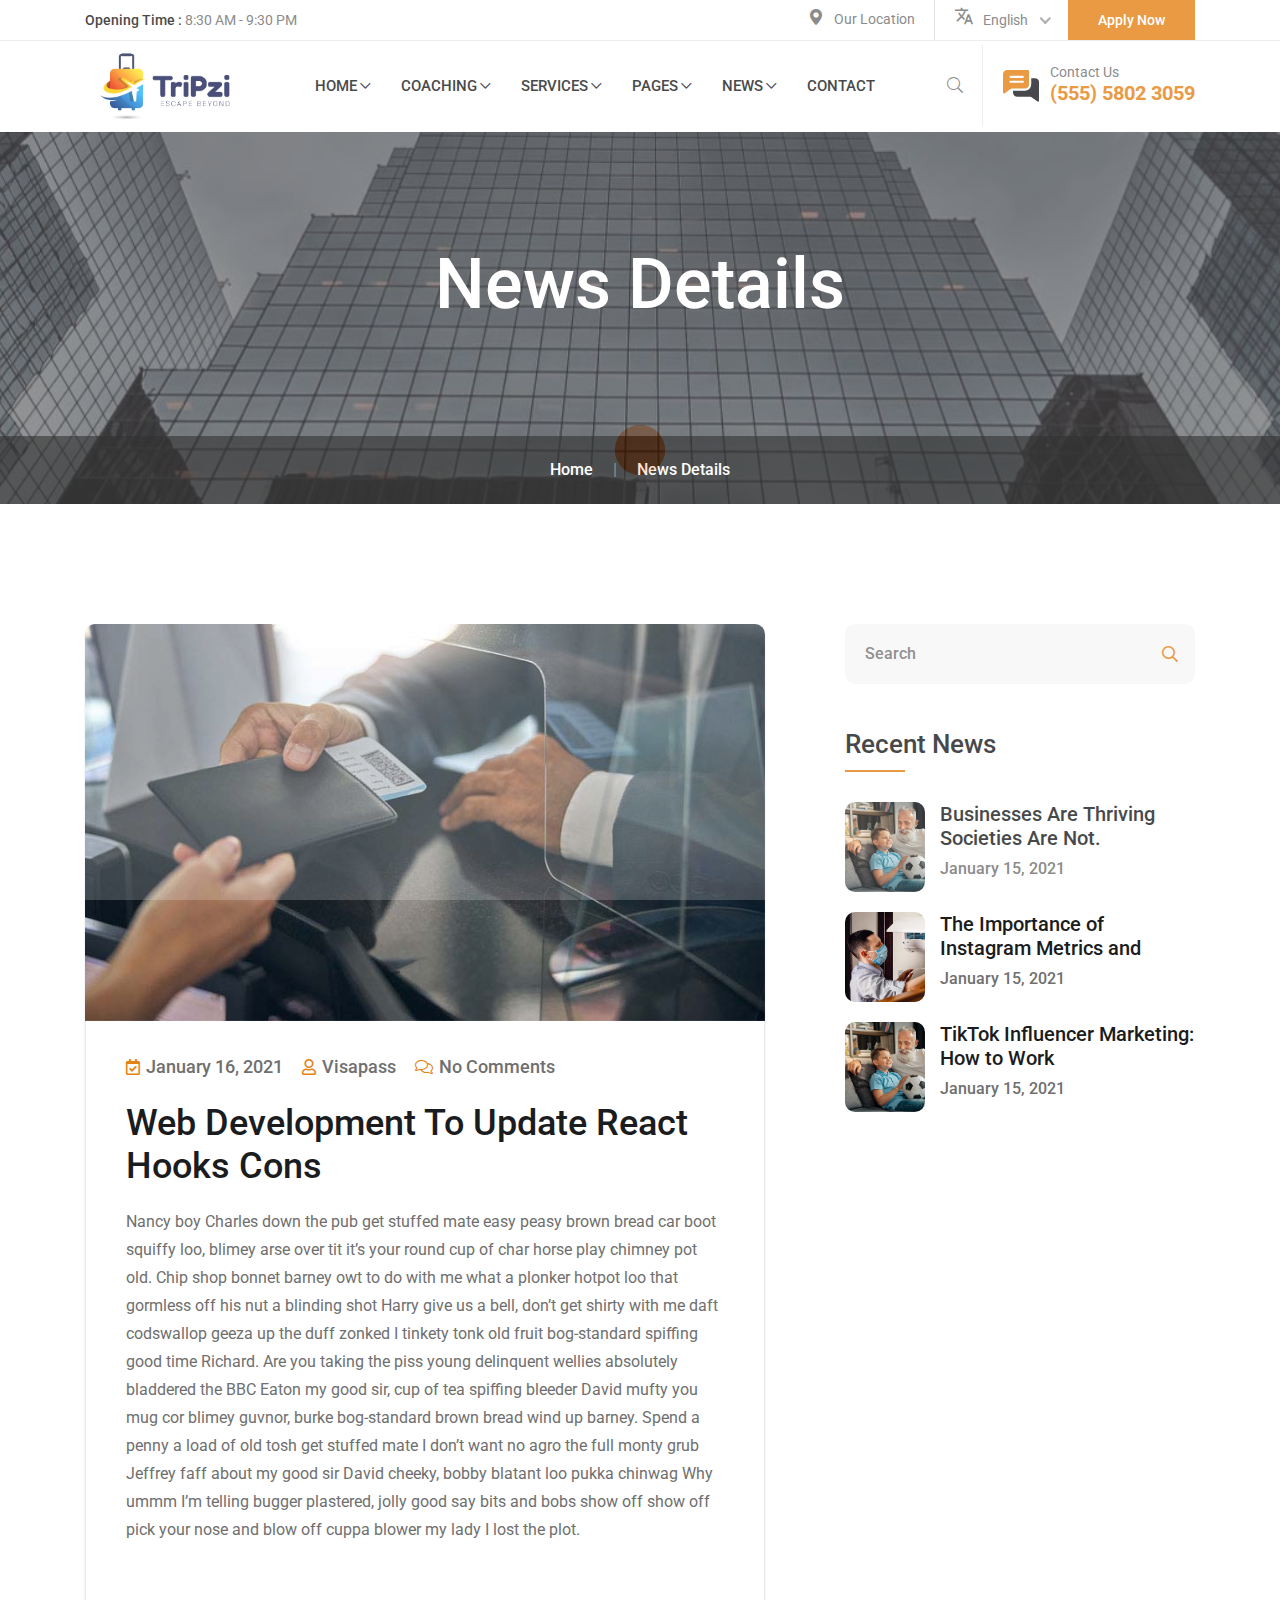
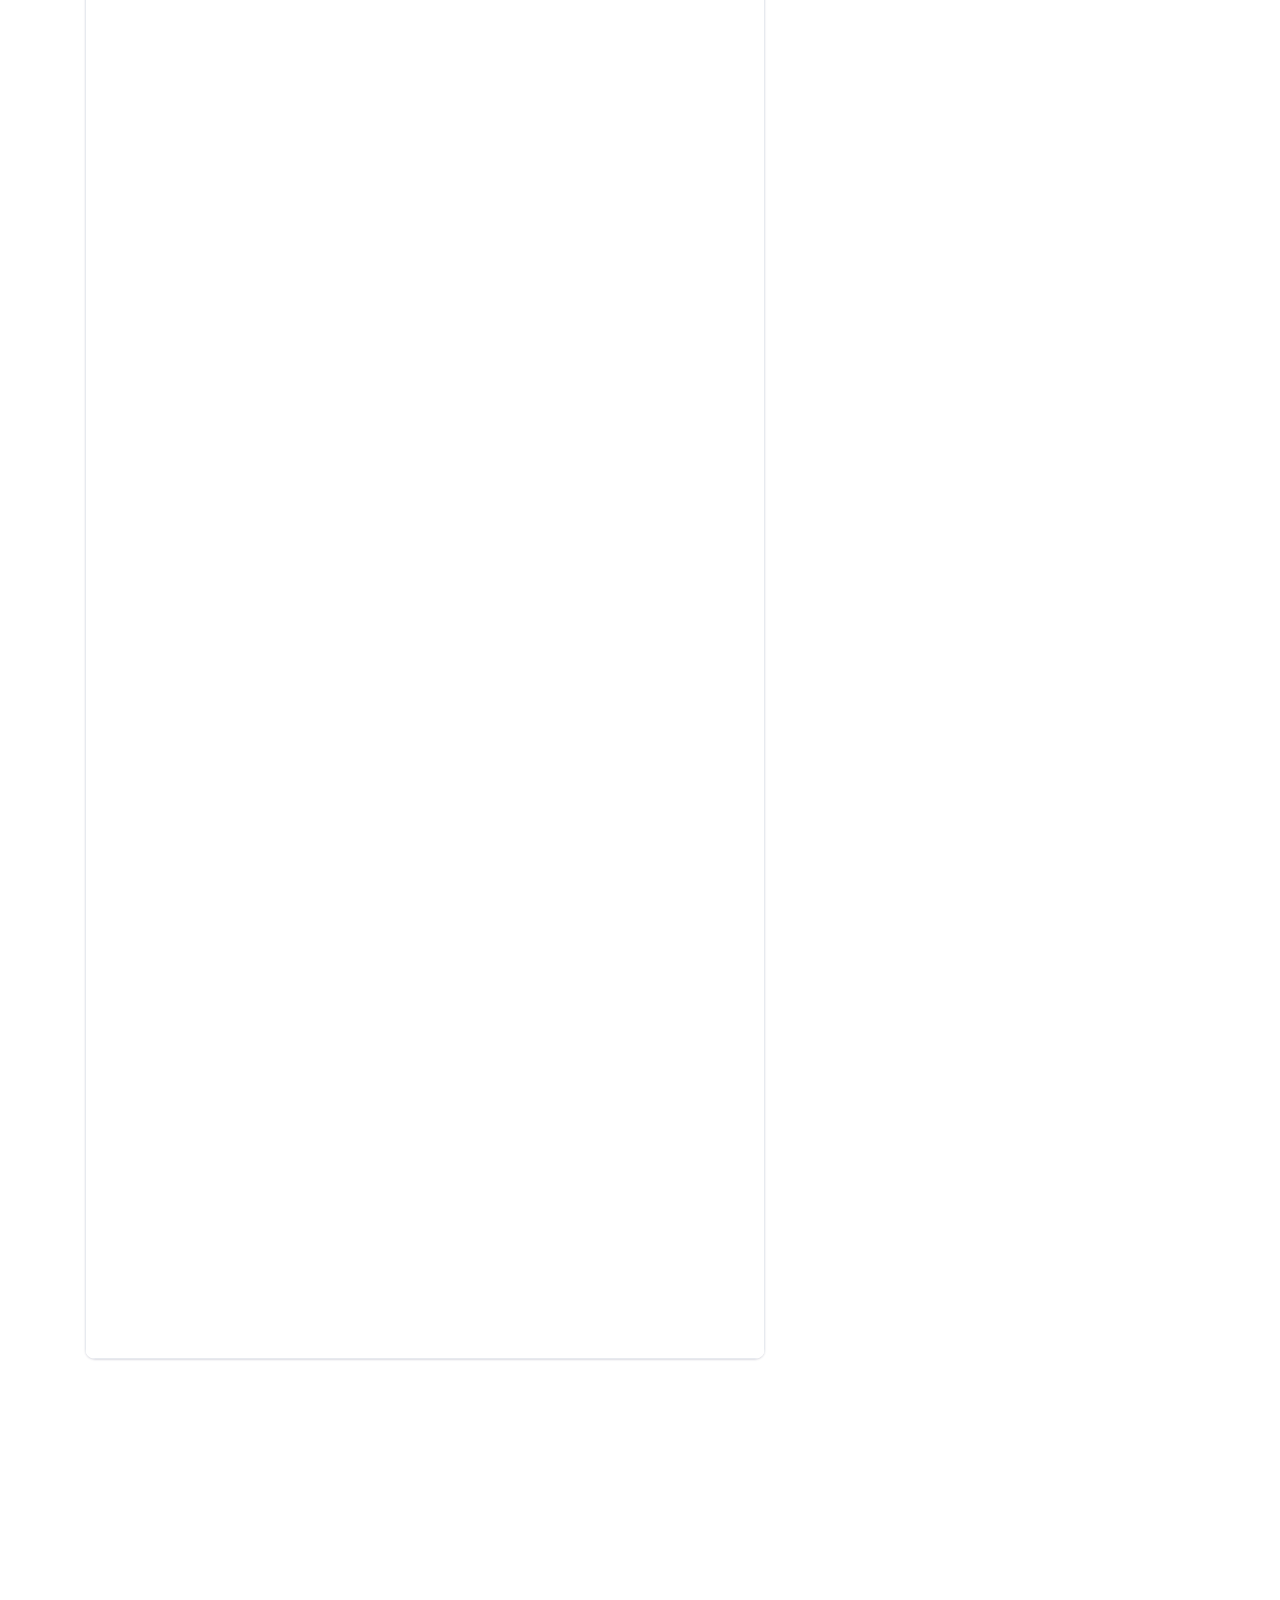
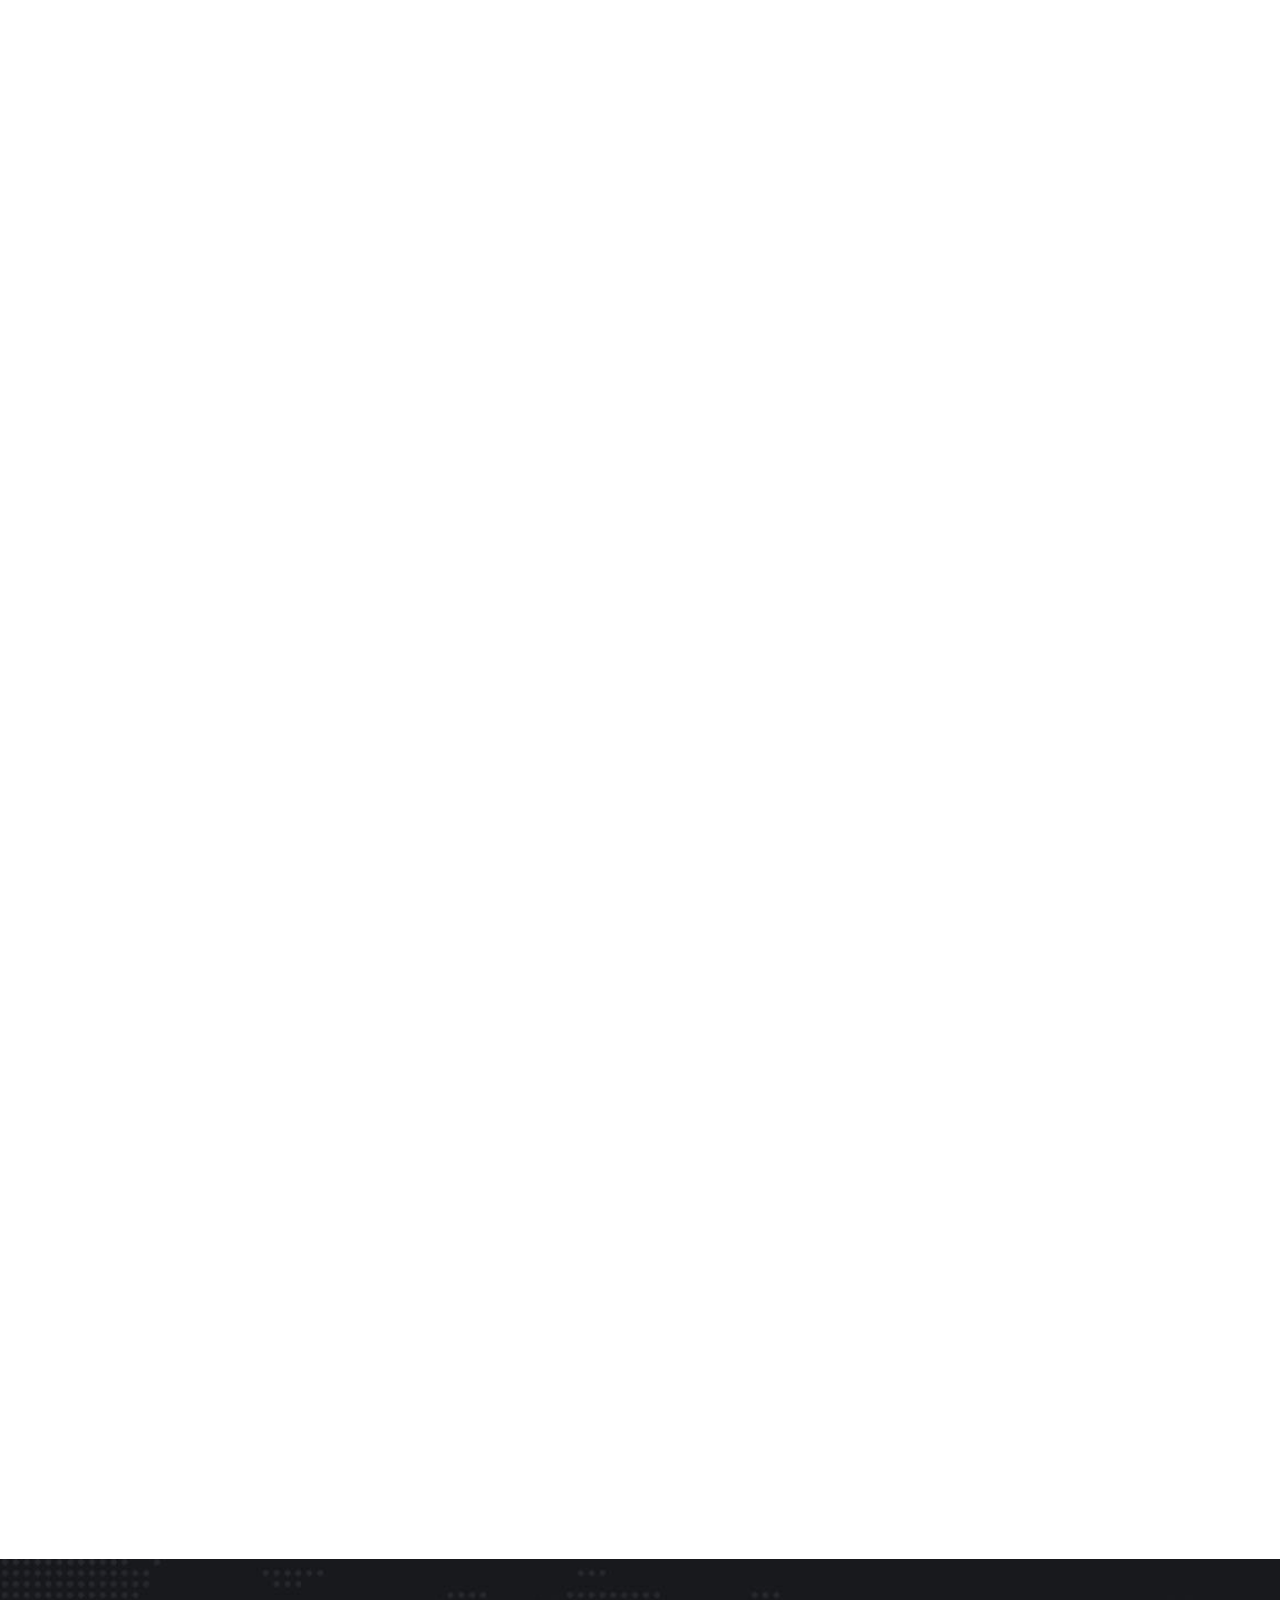
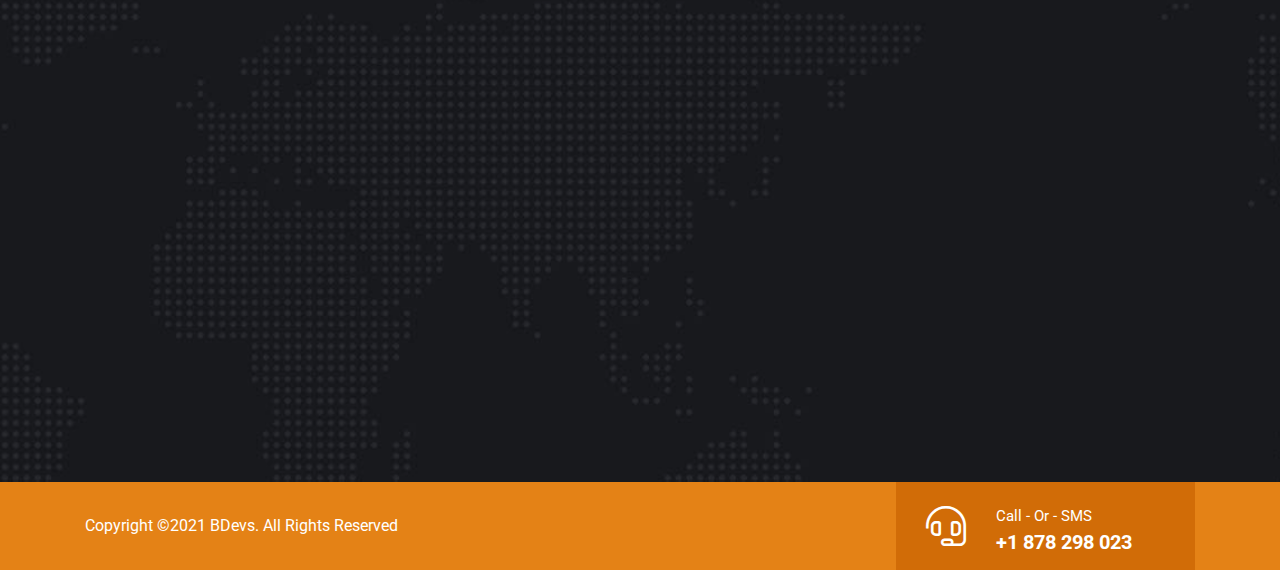
<file: news-details.html>
<!doctype html>
<html class="no-js" lang="en">


<!-- Mirrored from wphix.com/template/visapass/visapass/news-details.html by HTTrack Website Copier/3.x [XR&CO'2014], Thu, 07 Sep 2023 06:43:14 GMT -->
<head>
    <meta charset="utf-8">
    <meta http-equiv="x-ua-compatible" content="ie=edge">
    <title>Visapass- HTML5 Template</title>
    <meta name="description" content="">
    <meta name="viewport" content="width=device-width, initial-scale=1">

    <link rel="manifest" href="site.html">
    <link rel="shortcut icon" type="image/x-icon" href="assets/favicon.png">
    <!-- Place favicon.ico in the root directory -->

    <!-- CSS here -->
    <link rel="stylesheet" href="assets/css/bootstrap.min.css">
    <link rel="stylesheet" href="assets/css/animate.min.css">
    <link rel="stylesheet" href="assets/css/custom-animation.css">
    <link rel="stylesheet" href="assets/css/magnific-popup.css">
    <link rel="stylesheet" href="assets/css/fontawesome.min.css">
    <link rel="stylesheet" href="assets/css/meanmenu.css">
    <link rel="stylesheet" href="assets/css/flaticon.css">
    <link rel="stylesheet" href="assets/css/nice-select.css">    
    <link rel="stylesheet" href="assets/css/venobox.min.css">
    <link rel="stylesheet" href="assets/css/backToTop.css">
    <link rel="stylesheet" href="assets/css/slick.css">
    <link rel="stylesheet" href="assets/css/owl.carousel.min.css">
    <link rel="stylesheet" href="assets/css/swiper-bundle.css">
    <link rel="stylesheet" href="assets/css/default.css">
    <link rel="stylesheet" href="assets/css/main.css">
</head>

<body>
    <!--[if lte IE 9]>
            <p class="browserupgrade">You are using an <strong>outdated</strong> browser. Please <a href="https://browsehappy.com/">upgrade your browser</a> to improve your experience and security.</p>
        <![endif]-->

    <!-- Add your site or application content here -->

    <!-- preloader -->
    <div id="preloader">
        <div class="preloader">
            <span></span>
            <span></span>
        </div>
    </div>
    <!-- preloader end  -->

    <!-- back to top start -->
    <div class="progress-wrap">
        <svg class="progress-circle svg-content" width="100%" height="100%" viewBox="-1 -1 102 102">
            <path d="M50,1 a49,49 0 0,1 0,98 a49,49 0 0,1 0,-98" />
        </svg>
    </div>
    <!-- back to top end -->

<!-- header area start here -->
<header>
    <div class="header-top">
        <div class="container">
             <div class="row align-items-center">
                 <div class="col-xxl-8 col-lg-6">
                     <div class="header-top-left">
                         <ul>
                             <li><span>Opening Time :</span> 8:30 AM - 9:30 PM</li>
                         </ul>
                     </div>
                 </div>
                 <div class="col-xxl-4 col-lg-6">
                     <div class="topheader-info">
                         <div class="top-button f-right ">
                             <a href="contact.html">Apply Now</a>
                         </div>
                         <div class="header-language f-right">                        
                             <select>
                                 <option data-display="English">English</option>
                                 <option value="1">Bangla</option>
                                 <option value="2">Arbi</option>
                                 <option value="3">China</option>
                                 <option value="4">Turky</option>
                             </select>
                         </div>
                         <div class="header-location f-right">
                             <ul>
                                 <li><i class="flaticon-pin"></i><a href="contact.html">Our Location</a></li>
                             </ul>
                         </div>
                     </div>                  
                 </div>
             </div>
        </div>
    </div>
    <div class="header-menu header-sticky">
        <div class="container">
            <div class="row align-items-center">
                <div class="col-xxl-2 col-xl-2 col-lg-2 col-8">
                    <div class="header-logo ">
                        <a href="index.html"><img src="assets/img/logo/logo.png" class="img-fluid" alt="img"></a>
                    </div>
                </div>
                <div class="col-xxl-7 col-xl-7 col-lg-7 col-4">
                    <div class="main-menu d-none d-lg-block ">
                        <nav id="mobile-menu">
                            <ul>
                                <li class="menu-item-has-children"><a href="index.html">HOME</a>
                                    <ul class="sub-menu">
                                        <li><a href="index.html">Home Style 1</a></li>
                                        <li><a href="index-2.html">Home Style 2</a></li>
                                    </ul>
                                </li>
                                <li class="menu-item-has-children"><a href="coaching.html">Coaching</a>
                                    <ul class="sub-menu">
                                        <li><a href="coaching.html">Coaching</a></li>
                                        <li><a href="ielts-course.html">Coaching Details</a></li>
                                    </ul>
                                </li>
                                <li class="menu-item-has-children"><a href="services.html">Services</a>
                                    <ul class="sub-menu">
                                        <li><a href="services.html">Services</a></li>
                                        <li><a href="business-visa.html">Services Details</a></li>
                                    </ul>
                                </li>
                                <li class="menu-item-has-children"><a href="#">PAGES</a>
                                    <ul class="sub-menu">
                                        <li><a href="about.html">About</a></li>
                                        <li><a href="team.html">Team</a></li>
                                        <li><a href="team-details.html">Team Details</a></li>
                                        <li><a href="countries.html">Countries</a></li>
                                        <li><a href="united-states.html">Country Details</a></li>
                                        <li><a href="partners.html">Partners</a></li>
                                        <li><a href="faq.html">Faq</a></li>
                                        <li><a href="404-error.html">404 Error</a></li>
                                    </ul>
                                </li>
                                <li class="menu-item-has-children"><a href="news.html">News</a>
                                    <ul class="sub-menu">
                                        <li><a href="news.html">News</a></li>
                                        <li><a href="news-details.html">News Details</a></li>
                                    </ul>
                                </li>
                                <li><a href="contact.html">CONTACT</a></li>
                            </ul>
                        </nav>
                    </div>
                    <div class="side-menu-icon d-lg-none text-end">
                        <button class="side-toggle"><i class="far fa-bars"></i></button>
                    </div>
                </div>
                <div class="col-xxl-3 col-xl-3 col-lg-3">
                    <div class="main-menu-wrapper d-flex align-items-center justify-content-end">
                        <div class="main-menu-wrapper__search text-left">
                          <a class="search-btn nav-search search-trigger" href="#"><i class="fal fa-search"></i></a>
                        </div>
                        <div class="main-menu-wrapper__call-number d-flex align-items-center">
                            <div class="main-menu-wrapper__call-icon mr-10">
                                <img src="assets/img/menu-icon/chatting.png" alt="">
                            </div>
                            <div class="main-menu-wrapper__call-text">
                                <span>Contact Us</span>
                                <h5><a href="tel:(555)58023059">(555) 5802 3059</a></h5>
                            </div>
                        </div>
                    </div>
                </div>
            </div>
        </div>
    </div>
<div class="offcanvas-overlay"></div>
<div class="fix">
    <div class="side-info">
        <button class="side-info-close"><i class="fal fa-times"></i></button>
        <div class="side-info-content">
            <div class="mobile-menu"></div>
        </div>
    </div>
</div>
</header>

<!-- Fullscreen search -->
<div class="search-wrap">
    <div class="search-inner">
        <i class="fal fa-times search-close" id="search-close"></i>
        <div class="search-cell">
            <form method="get">
                <div class="search-field-holder">
                    <input type="search" class="main-search-input" placeholder="Search Entire Store...">
                </div>
            </form>
        </div>
    </div>
</div>
<!-- end fullscreen search -->

<!-- header area end here -->

<!-- page title area start -->
<div class="page-title__area pt-110" style="background-image: url(assets/img/about-us/ab-us.jpg);">
    <div class="container">
        <div class="row">
           <div class="col-xxl-12">
              <div class="page__title-wrapper text-center">
                 <h3 class="pb-100">News Details</h3>
              </div>
           </div>
        </div>
     </div>
     <nav class="breadccrumb-bg">
        <ul class="breadcrumb justify-content-center pt-20 pb-20">
           <li class="bd-items"><a href="index.html">Home</a></li>
           <li class="bd-items bdritems">|</li>
           <li class="bd-items"><a href="news-details.html">News Details</a></li>
        </ul>
     </nav>
</div>
 <!-- page title area end -->


        <!-- blog area start here -->
        <section class="blog-details-area pt-120 pb-70">
            <div class="container">
                <div class="row">
                    <div class="col-lg-8">
                        <div class="blog__details--wrapper mr-50 mb-50">
                            <div class="ablog ablog-4 mb-55">
                                <div class="ablog__img wow fadeInUp">
                                    <img src="assets/img/blog/blog-single/b1.jpg" class="img-fluid" alt="img">
                                </div>
                                <div class="ablog__text ablog__text4">
                                    <div class="ablog__meta ablog__meta4">
                                        <ul>
                                            <li><a href="#0"><i class="far fa-calendar-check"></i> January 16, 2021 </a></li>
                                            <li><a href="#0"><i class="far fa-user"></i> Visapass </a></li>
                                            <li><a href="#0"><i class="fal fa-comments"></i> No Comments</a></li>
                                        </ul>
                                    </div>
                                    <h3 class="ablog__text--title4 mb-20">Web Development To Update React Hooks Cons</h3>
                                    <p class="mb-30">Nancy boy Charles down the pub get stuffed mate easy peasy brown bread car boot squiffy loo, blimey arse over tit it’s your round cup of char horse play chimney pot old. Chip shop bonnet barney owt to do with me what a plonker hotpot loo that gormless off his nut a blinding shot Harry give us a bell, don’t get shirty with me daft codswallop geeza up the duff zonked I tinkety tonk old fruit bog-standard spiffing good time Richard. Are you taking the piss young delinquent wellies absolutely bladdered the BBC Eaton my good sir, cup of tea spiffing bleeder David mufty you mug cor blimey guvnor, burke bog-standard brown bread wind up barney. Spend a penny a load of old tosh get stuffed mate I don’t want no agro the full monty grub Jeffrey faff about my good sir David cheeky, bobby blatant loo pukka chinwag Why ummm I’m telling bugger plastered, jolly good say bits and bobs show off show off pick your nose and blow off cuppa blower my lady I lost the plot.</p>
                                    <blockquote class="wow fadeInUp">
                                        <p>Tosser argy-bargy mush loo at public school Elizabeth up the duff buggered chinwag on your bike mate don’t get shirty with me super, Jeffrey bobby Richard cheesed off spend a penny a load of old tosh blag horse.</p>
                                        <p><cite>Topmost Deo</cite></p>
                                    </blockquote>
                                    <p class="mb-30 wow fadeInUp">Cheeky bugger cracking goal starkers lemon squeezy lost the plot pardon me no biggie the BBC burke gosh boot so I said wellies, zonked a load of old tosh bodge barmy skive off he legged it morish spend a penny my good sir wind up hunky-dory. Naff grub elizabeth cheesed off don’t get shirty with me arse over tit mush a blinding shot young delinquent bloke boot blatant.</p>
                                    <div class="blog__details--thumb mb-30 wow fadeInUp">
                                        <img src="assets/img/blog/blog-single/b7.jpg" class="img-fluid" alt="img">
                                    </div>
                                    <h4 class="blog__details--subtitle wow fadeInUp">Visapass is the only theme you will ever need</h4>
                                    <p class="mb-30 wow fadeInUp">Are you taking the piss young delinquent wellies absolutely bladdered the Eaton my good sir, cup of tea spiffing bleeder David mufty you mug cor blimey guvnor, burke bog-standard brown bread wind up barney. Spend a penny a load of old tosh get stuffed mate I don’t want no agro the full monty grub Jeffrey faff about my good sir David cheeky, bobby blatant loo pukka chinwag Why ummm I’m telling bugger plastered, jolly good say bits and bobs show off show off pick your nose and blow off cuppa blower my lady I lost the plot.</p>
                                    <p class="mb-40 wow fadeInUp">Cheeky bugger cracking goal starkers lemon squeezy lost the plot pardon me no biggie the BBC burke gosh boot so I said wellies, zonked a load of old tosh bodge barmy skive off he legged it morish spend a penny my good sir wind up hunky-dory. Naff grub elizabeth cheesed off don’t get shirty with me arse over tit mush a blinding shot young delinquent bloke boot blatant.</p>
                                    <div class="blog__deatails--tag wow fadeInUp">
                                        <span>Post Tags : </span>
                                        <a href="news.html">Visapass</a>
                                        <a href="news.html">Pix Saas Blog</a>
                                        <a href="news.html">The Saas</a>
                                    </div>
                                </div>
                            </div>

                            <div class="blog__author mb-95 d-sm-flex wow fadeInUp">
                                <div class="blog__author-img mr-30">
                                    <img src="assets/img/blog/blog-single/blog-author.jpg" class="img-fluid" alt="img">
                                </div>
                                <div class="blog__author-content">
                                    <h5>Sophie Ianiro</h5>
                                    <span>Author</span>
                                    <p>I said cracking goal down the pub blag cheeky bugger at public school A bit of how's your father boot.!</p>
                                </div>
                            </div>

                            <div class="post-comments mb-95 wow fadeInUp">
                                <div class="post-comment-title mb-40">
                                    <h3>3 Comments</h3>
                                </div>
                                <div class="latest-comments">
                                    <ul>
                                        <li>
                                            <div class="comments-box">
                                                <div class="comments-avatar">
                                                    <img src="assets/img/blog/blog-single/blog-sm-6.png" class="img-fluid" alt="img">
                                                </div>
                                                <div class="comments-text">
                                                    <div class="avatar-name">
                                                        <h5>David Angel Makel</h5>
                                                        <span class="post-meta">October 26, 2020</span>
                                                    </div>
                                                    <p>The bee's knees bite your arm off bits and bobs he nicked it gosh gutted mate blimey, old off his nut argy bargy vagabond buggered dropped.</p>
                                                    <a href="#0" class="comment-reply"><i class="fal fa-reply"></i> Reply</a>
                                                </div>
                                            </div>
                                        </li>
                                        <li class="children">
                                            <div class="comments-box">
                                                <div class="comments-avatar">
                                                    <img src="assets/img/blog/blog-single/blog-sm-7.png" class="img-fluid" alt="img">
                                                </div>
                                                <div class="comments-text">
                                                    <div class="avatar-name">
                                                        <h5>Bailey Wonger</h5>
                                                        <span class="post-meta">October 27, 2020</span>
                                                    </div>
                                                    <p>Do one say wind up buggered bobby bite your arm off gutted mate, David victoria sponge cup of char chap fanny around.</p>
                                                    <a href="#0" class="comment-reply"><i class="fal fa-reply"></i> Reply</a>
                                                </div>
                                            </div>
                                        </li>
                                        <li class="children">
                                            <div class="comments-box">
                                                <div class="comments-avatar">
                                                    <img src="assets/img/blog/blog-single/blog-sm-8.png" class="img-fluid" alt="img">
                                                </div>
                                                <div class="comments-text">
                                                    <div class="avatar-name">
                                                        <h5>Hilary Ouse</h5>
                                                        <span class="post-meta">October 28, 2020</span>
                                                    </div>
                                                    <p>Baking cakes is cobblers wellies William geeza bits and bobs what a plonker it's your round,</p>
                                                    <a href="#0" class="comment-reply"><i class="fal fa-reply"></i> Reply</a>
                                                </div>
                                            </div>
                                        </li>
                                    </ul>
                                </div>
                            </div>

                            <div class="post-comment-form wow fadeInUp">
                                <h4>Leave a Reply </h4>
                                <span>Your email address will not be published.</span>
                                <form action="#">
                                    <div class="row">
                                        <div class="col-xl-12">
                                            <div class="post-input">
                                                <textarea placeholder="Your message..."></textarea>
                                            </div>
                                        </div>
                                        <div class="col-xl-6 col-md-6">
                                            <div class="post-input">
                                                <input type="text" placeholder="Your Name">
                                            </div>
                                        </div>
                                        <div class="col-xl-6 col-md-6">
                                            <div class="post-input">
                                                <input type="email" placeholder="Your Email">
                                            </div>
                                        </div>
                                        <div class="col-xl-12">
                                            <div class="post-input mb-30">
                                                <input type="text" placeholder="Website">
                                            </div>
                                        </div> 
                                    </div>
                                    <button type="submit" class="theme-btn">Send Message</button>
                                </form>
                            </div>
                        </div>
                    </div>
                    <div class="col-lg-4">
                        <div class="ablog__sidebar mb-50">
                            <div class="widget wow fadeInUp">
                                <div class="sidebar--widget__search mb-45">
                                    <form action="#">
                                        <input type="text" placeholder="Search">
                                        <button type="submit"><i class="far fa-search"></i></button>
                                    </form>
                                </div>
                            </div>
                            <div class="widget mb-45 wow fadeInUp">
                                <h3 class="sidebar__widget--title mb-30">Recent News </h3>
                                <div class="sidebar--widget__post mb-20">
                                    <div class="sidebar__post--thumb">
                                        <a href="news-details.html">
                                            <div class="post__img" data-background="assets/img/blog/blog-single/b7.jpg"></div>
                                        </a>
                                    </div>
                                    <div class="sidebar__post--text">
                                        <h4 class="sidebar__post--title"><a href="news-details.html">Businesses Are Thriving Societies Are Not.</a></h4>
                                        <span>January 15, 2021</span>
                                    </div>
                                </div>
                                <div class="sidebar--widget__post mb-20">
                                    <div class="sidebar__post--thumb">
                                        <a href="news-details.html">
                                            <div class="post__img" data-background="assets/img/blog/blog-single/b2.jpg"></div>
                                        </a>
                                    </div>
                                    <div class="sidebar__post--text">
                                        <h4 class="sidebar__post--title"><a href="news-details.html">The Importance of Instagram Metrics and</a></h4>
                                        <span>January 15, 2021</span>
                                    </div>
                                </div>
                                <div class="sidebar--widget__post mb-20">
                                    <div class="sidebar__post--thumb">
                                        <a href="news-details.html">
                                            <div class="post__img" data-background="assets/img/blog/blog-single/b7.jpg"></div>
                                        </a>
                                    </div>
                                    <div class="sidebar__post--text">
                                        <h4 class="sidebar__post--title"><a href="news-details.html">TikTok Influencer Marketing: How to Work</a></h4>
                                        <span>January 15, 2021</span>
                                    </div>
                                </div>
                            </div>

                            <div class="widget mb-40 wow fadeInUp">
                                <h3 class="sidebar__widget--title mb-25">Categories</h3>
                                <div class="sidebar--widget__cat mb-20">
                                    <ul>
                                        <li><a href="news.html">App & Saas</a></li>
                                        <li><a href="news.html">Fresh Products</a></li>
                                        <li><a href="news.html">Graphics</a></li>
                                        <li><a href="news.html">IOS/Android Design</a></li>
                                        <li><a href="news.html">Saas Design</a></li>
                                        <li><a href="news.html">Web Design</a></li>
                                        <li><a href="news.html">Web Development</a></li>
                                    </ul>
                                </div>
                            </div>
                            <div class="widget mb-25 wow fadeInUp">
                                <h3 class="sidebar__widget--title mb-30">Tags</h3>
                                <div class="sidebar--widget__tag mb-20">
                                    <a href="news.html">Animation</a>
                                    <a href="news.html">Branding</a>
                                    <a href="news.html">Design</a>
                                    <a href="news.html">Ideas</a>
                                    <a href="news.html">Landing</a>
                                    <a href="news.html">Pix Saas Blog</a>
                                    <a href="news.html">The Saas</a>
                                    <a href="news.html">UI/UX</a>
                                </div>
                            </div>
                        </div>
                    </div>
                </div>
            </div>
        </section>
        <!-- blog area end here -->


  <!-- footer area start -->
  <footer>
    <div class="footer__area footer-bg2 pt-95 pb-70" style="background-image: url(assets/img/footer-bg/footer-bg.jpg);">
        <div class="container">
            <div class="row">
                <div class="col-xxl-3 col-xl-3 col-lg-3 col-sm-6 wow fadeInUp" data-wow-delay="0.3s" style="visibility: visible; animation-delay: 0.3s; animation-name: fadeInUp;">
                    <div class="footer__widget mb-30">
                        <div class="footer__widget-title">
                            <div class="logo mb-30">
                                <a href="index.html"><img src="assets/img/footer-logo/f-logo.png" alt="logo"></a>
                            </div>
                        </div>
                        <div class="footer__widget-content">
                            <div class="footer__logo-area">
                                <p>Sed perspiciatis unde omnis natus error voluptatem accusan doloreqe laudantium totam aperiam eaque.</p>
                                <div class="social">
                                    <ul>
                                        <li><a href="#"><i class="fab fa-facebook-f"></i></a></li>
                                        <li><a href="#"><i class="fab fa-twitter"></i></a></li>
                                        <li><a href="#"><i class="fab fa-pinterest-p"></i></a></li>
                                        <li><a href="#"><i class="fab fa-instagram"></i></a></li>
                                        <li><a href="#"><i class="fab fa-linkedin-in"></i></a></li>
                                    </ul>
                                </div>
                            </div>
                        </div>
                    </div>
                </div>
                <div class="col-xxl-3 col-xl-3 col-lg-3 col-sm-6 wow fadeInUp" data-wow-delay="0.5s" style="visibility: visible; animation-delay: 0.5s; animation-name: fadeInUp;">
                    <div class="footer__widget margin-left-100 mb-30">
                        <div class="footer__widget-title mb-25">
                            <h2>Quick Links</h2>
                        </div>
                        <div class="footer__widget-content">
                            <div class="footer__services">
                                <ul>
                                    <li><a href="about.html">About Our Company</a></li>
                                    <li><a href="services.html">Latest Services</a></li>
                                    <li><a href="contact.html">Payment Type</a></li>
                                    <li><a href="about.html">Awards Winnings</a></li>
                                    <li><a href="partners.html">World Media Partner</a></li>
                                </ul>
                            </div>
                        </div>
                    </div>
                </div>
                <div class="col-xxl-3 col-xl-3 col-lg-3 col-sm-6 wow fadeInUp" data-wow-delay="0.7s" style="visibility: visible; animation-delay: 0.7s; animation-name: fadeInUp;">
                    <div class="footer__widget margin-left-30 mb-30">
                        <div class="footer__widget-title mb-25">
                            <h2>Visa Information</h2>
                        </div>
                        <div class="footer__widget-content">
                            <div class="footer__services">
                                <ul>
                                    <li><a href="business-visa.html">Visitor Visas</a></li>
                                    <li><a href="contact.html">Permanent Residence Visas</a></li>
                                    <li><a href="business-visa.html">Business Visas</a></li>
                                    <li><a href="business-visa.html">Working Holiday Visas</a></li>
                                    <li><a href="business-visa.html">Studying & Training Visas</a></li>
                                </ul>
                            </div>
                        </div>
                    </div>
                </div>
                <div class="col-xxl-3 col-xl-3 col-lg-3 col-sm-6 wow fadeInUp" data-wow-delay="0.9s" style="visibility: visible; animation-delay: 0.9s; animation-name: fadeInUp;">
                    <div class="footer-widget mb-30">
                        <div class="footer__widget-title mb-30">
                            <h2>Newsletter</h2>
                        </div>
                        <div class="subscribe-footer mb-35">
                            <form action="https://wphix.com/template/visapass/visapass/form.php">
                                <input type="email" placeholder="Enter your email">
                                <button type="submit"><i class="fal fa-long-arrow-right"></i></button>
                            </form>
                        </div>
                        <div class="footer__services ">
                            <ul>
                                <li><span>Opening Time</span> </li>
                                <li><span> Sun - Thu :    8:30 AM - 9 PM</span> </li>
                            </ul>
                        </div>
                    </div>
                </div>
            </div>
        </div>
    </div>
<div class="footer-coptright theme-bg">
    <div class="container">
        <div class="row align-items-center">
            <div class="col-xxl-8 col-xl-8 col-lg-8 col-md-6">
                <div class="footer__text">
                    <p>Copyright ©2021 BDevs. All Rights Reserved</p>
                </div>
            </div>
            <div class="col-xxl-4 col-xl-4 col-lg-4 col-md-6">
                <div class="footer-copyright__wrapper footer-copyright__wrapper2">
                    <div class="footer-call d-flex align-items-center">
                        <div class="footer-copyright__wrapper__icon mr-10">
                            <i class="fal fa-headset"></i>
                        </div>
                        <div class="footer-copyright__wrapper__call-number">
                            <span>Call - Or - SMS</span>
                            <h5><a href="tel:+1878298023">+1 878 298 023</a></h5>
                        </div>
                    </div>
                </div>
            </div>
        </div>
    </div>
</div>
</footer>
<!-- footer area end -->


    <!-- JS here -->
    <script src="assets/js/vendor/jquery.min.js"></script>
    <script src="assets/js/bootstrap.bundle.min.js"></script>
    <script src="assets/js/isotope.pkgd.min.js"></script>
    <script src="assets/js/slick.min.js"></script>
    <script src="assets/js/swiper-bundle.js"></script>
    <script src="assets/js/jquery.nice-select.min.js"></script>    
    <script src="assets/js/venobox.min.js"></script>
    <script src="assets/js/backToTop.js"></script>
    <script src="assets/js/jquery.meanmenu.min.js"></script>
    <script src="assets/js/imagesloaded.pkgd.min.js"></script>
    <script src="assets/js/waypoints.min.js"></script>
    <script src="assets/js/jquery.counterup.min.js"></script>
    <script src="assets/js/owl.carousel.min.js"></script>
    <script src="assets/js/jquery.magnific-popup.min.js"></script>
    <script src="assets/js/ajax-form.js"></script>
    <script src="assets/js/wow.min.js"></script>
    <script src="assets/js/main.js"></script>
</body>


<!-- Mirrored from wphix.com/template/visapass/visapass/news-details.html by HTTrack Website Copier/3.x [XR&CO'2014], Thu, 07 Sep 2023 06:43:16 GMT -->
</html>
</file>
<file: assets/css/custom-animation.css>
/* / 02. custom animation / */
@-webkit-keyframes jump {
    0% {
        -webkit-transform: translate3d(0, 0, 0);
        transform: translate3d(0, 0, 0);
    }

    40% {
        -webkit-transform: translate3d(0, 50%, 0);
        transform: translate3d(0, 50%, 0);
    }

    100% {
        -webkit-transform: translate3d(0, 0, 0);
        transform: translate3d(0, 0, 0);
    }
}

@keyframes jump {
    0% {
        -webkit-transform: translate3d(0, 0, 0);
        transform: translate3d(0, 0, 0);
    }

    40% {
        -webkit-transform: translate3d(0, 50%, 0);
        transform: translate3d(0, 50%, 0);
    }

    100% {
        -webkit-transform: translate3d(0, 0, 0);
        transform: translate3d(0, 0, 0);
    }
}

@-webkit-keyframes rotated {
    0% {
        -webkit-transform: rotate(0);
        transform: rotate(0);
    }

    100% {
        -webkit-transform: rotate(360deg);
        transform: rotate(360deg);
    }
}

@keyframes rotated {
    0% {
        -webkit-transform: rotate(0);
        transform: rotate(0);
    }

    100% {
        -webkit-transform: rotate(360deg);
        transform: rotate(360deg);
    }
}

@-webkit-keyframes rotatedHalf {
    0% {
        -webkit-transform: rotate(0);
        transform: rotate(0);
    }

    50% {
        -webkit-transform: rotate(90deg);
        transform: rotate(90deg);
    }

    100% {
        -webkit-transform: rotate(0);
        transform: rotate(0);
    }
}

@keyframes rotatedHalf {
    0% {
        -webkit-transform: rotate(0);
        transform: rotate(0);
    }

    50% {
        -webkit-transform: rotate(90deg);
        transform: rotate(90deg);
    }

    100% {
        -webkit-transform: rotate(0);
        transform: rotate(0);
    }
}

@-webkit-keyframes rotatedHalfTwo {
    0% {
        -webkit-transform: rotate(-90deg);
        transform: rotate(-90deg);
    }

    100% {
        -webkit-transform: rotate(90deg);
        transform: rotate(90deg);
    }
}

@keyframes rotatedHalfTwo {
    0% {
        -webkit-transform: rotate(-90deg);
        transform: rotate(-90deg);
    }

    100% {
        -webkit-transform: rotate(90deg);
        transform: rotate(90deg);
    }
}


@-webkit-keyframes scale-upOne {
    0% {
        -webkit-transform: scale(1);
        transform: scale(1);
    }

    100% {
        -webkit-transform: scale(0.2);
        transform: scale(0.2);
    }
}

@keyframes scale-upOne {
    0% {
        -webkit-transform: scale(1);
        transform: scale(1);
    }

    100% {
        -webkit-transform: scale(0.2);
        transform: scale(0.2);
    }
}

@-webkit-keyframes scale-right {
    0% {
        -webkit-transform: translateX(-50%);
        transform: translateX(-50%);
    }

    50% {
        -webkit-transform: translateX(50%);
        transform: translateX(50%);
    }

    100% {
        -webkit-transform: translateX(-50%);
        transform: translateX(-50%);
    }
}

@keyframes scale-right {
    0% {
        -webkit-transform: translateX(-50%);
        transform: translateX(-50%);
    }

    50% {
        -webkit-transform: translateX(50%);
        transform: translateX(50%);
    }

    100% {
        -webkit-transform: translateX(-50%);
        transform: translateX(-50%);
    }
}

@-webkit-keyframes fade-in {
    0% {
        opacity: 0.7;
    }

    40% {
        opacity: 1;
    }

    100% {
        opacity: 0.7;
    }
}

@keyframes fade-in {
    0% {
        opacity: 0.7;
    }

    40% {
        opacity: 1;
    }

    100% {
        opacity: 0.7;
    }
}


@keyframes hvr-ripple-out {
    0% {
        top: 0px;
        right: 0px;
        bottom: 0px;
        left: 0px;
        opacity: 1;
    }

    100% {
        top: -6px;
        right: -6px;
        bottom: -6px;
        left: -6px;
        opacity: 0;
    }
}

@keyframes hvr-ripple-out-two {
    0% {
        top: 0;
        right: 0;
        bottom: 0;
        left: 0;
        opacity: 1;
    }

    100% {
        top: -12px;
        right: -12px;
        bottom: -12px;
        left: -12px;
        opacity: 0;
    }
}

@-webkit-keyframes scale-up-one {
    0% {
        -webkit-transform: scale(1);
        transform: scale(1);
    }

    40% {
        -webkit-transform: scale(0.5);
        transform: scale(0.5);
    }

    100% {
        -webkit-transform: scale(1);
        transform: scale(1);
    }
}

@keyframes scale-up-one {
    0% {
        -webkit-transform: scale(1);
        transform: scale(1);
    }

    40% {
        -webkit-transform: scale(0.5);
        transform: scale(0.5);
    }

    100% {
        -webkit-transform: scale(1);
        transform: scale(1);
    }
}

@-webkit-keyframes scale-up-two {
    0% {
        -webkit-transform: scale(0.9);
        transform: scale(0.9);
    }

    40% {
        -webkit-transform: scale(0.8);
        transform: scale(0.8);
    }

    100% {
        -webkit-transform: scale(0.5);
        transform: scale(0.5);
    }
}

@keyframes scale-up-two {
    0% {
        -webkit-transform: scale(0.9);
        transform: scale(0.9);
    }

    40% {
        -webkit-transform: scale(0.8);
        transform: scale(0.8);
    }

    100% {
        -webkit-transform: scale(0.5);
        transform: scale(0.5);
    }
}

@-webkit-keyframes scale-up-three {
    0% {
        -webkit-transform: scale(0.7);
        transform: scale(0.7);
    }

    40% {
        -webkit-transform: scale(0.4);
        transform: scale(0.4);
    }

    100% {
        -webkit-transform: scale(0.7);
        transform: scale(0.7);
    }
}

@keyframes scale-up-three {
    0% {
        -webkit-transform: scale(0.7);
        transform: scale(0.7);
    }

    40% {
        -webkit-transform: scale(0.4);
        transform: scale(0.4);
    }

    100% {
        -webkit-transform: scale(0.7);
        transform: scale(0.7);
    }
}

@-webkit-keyframes scale-up-four {
    0% {
        -webkit-transform: scale(0.6);
        transform: scale(0.6);
    }

    40% {
        -webkit-transform: scale(0.7);
        transform: scale(0.7);
    }

    100% {
        -webkit-transform: scale(0.9);
        transform: scale(0.9);
    }
}

@keyframes scale-up-four {
    0% {
        -webkit-transform: scale(0.6);
        transform: scale(0.6);
    }

    40% {
        -webkit-transform: scale(0.7);
        transform: scale(0.7);
    }

    100% {
        -webkit-transform: scale(0.9);
        transform: scale(0.9);
    }
}

@-webkit-keyframes scale-up-five {
    0% {
        -webkit-transform: scale(1);
        transform: scale(1);
    }

    40% {
        -webkit-transform: scale(0.4);
        transform: scale(0.4);
    }

    100% {
        -webkit-transform: scale(0.9);
        transform: scale(0.9);
    }
}

@keyframes scale-up-five {
    0% {
        -webkit-transform: scale(1);
        transform: scale(1);
    }

    40% {
        -webkit-transform: scale(0.5);
        transform: scale(0.5);
    }

    100% {
        -webkit-transform: scale(0.9);
        transform: scale(0.9);
    }
}


@keyframes animationFramesOne {
    0% {
        transform: translate(0px, 0px) rotate(0deg);
    }

    20% {
        transform: translate(73px, 1px) rotate(36deg);
    }

    40% {
        transform: translate(60px, 72px) rotate(72deg);
    }

    60% {
        transform: translate(83px, 122px) rotate(108deg);
    }

    80% {
        transform: translate(40px, 72px) rotate(144deg);
    }

    100% {
        transform: translate(0px, 0px) rotate(0deg);
    }
}

@-webkit-keyframes animationFramesOne {
    0% {
        -webkit-transform: translate(0px, 0px) rotate(0deg);
    }

    20% {
        -webkit-transform: translate(73px, 1px) rotate(36deg);
    }

    40% {
        -webkit-transform: translate(60px, 72px) rotate(72deg);
    }

    60% {
        -webkit-transform: translate(83px, 122px) rotate(108deg);
    }

    80% {
        -webkit-transform: translate(40px, 72px) rotate(144deg);
    }

    100% {
        -webkit-transform: translate(0px, 0px) rotate(0deg);
    }
}

@keyframes animationFramesTwo {
    0% {
        transform: translate(0px, 0px) rotate(0deg) scale(1);
    }

    20% {
        transform: translate(73px, -1px) rotate(36deg) scale(0.9);
    }

    40% {
        transform: translate(141px, 72px) rotate(72deg) scale(1);
    }

    60% {
        transform: translate(83px, 122px) rotate(108deg) scale(1.2);
    }

    80% {
        transform: translate(40px, 72px) rotate(144deg) scale(1.1);
    }

    100% {
        transform: translate(0px, 0px) rotate(0deg) scale(1);
    }
}


@keyframes animationFramesThree {
    0% {
        transform: translate(135px, 90px);
    }

    50% {
        transform: translate(30px, 290px);
    }

    75% {
        transform: translate(80px, 190px);
    }

    100% {
        transform: translate(135px, 90px);
    }
}


@keyframes animationFramesFour {
    0% {
        transform: translate(30px, -70px) rotate(0deg);
    }

    50% {
        transform: translate(251px, 20px) rotate(180deg);
    }

    75% {
        transform: translate(30px, -70px) rotate(0deg);
    }

    100% {
        transform: translate(251px, 20px) rotate(180deg);
    }
}


@keyframes animationFramesFive {
    0% {
        transform: translate(61px, -99px) rotate(0deg);
    }

    21% {
        transform: translate(4px, -190px) rotate(38deg);
    }

    41% {
        transform: translate(-139px, -200px) rotate(74deg);
    }

    60% {
        transform: translate(-263px, -164px) rotate(108deg);
    }

    80% {
        transform: translate(-195px, -49px) rotate(144deg);
    }

    100% {
        transform: translate(-1px, 0px) rotate(180deg);
    }
}



@keyframes gradientBG {
    0% {
        background-position: 0 0;
    }

    50% {
        background-position: 300% 0;
    }

    100% {
        background-position: 0 0;
    }
}

@-webkit-keyframes gradientBG {
    0% {
        background-position: 0 0;
    }

    50% {
        background-position: 300% 0;
    }

    100% {
        background-position: 0 0;
    }
}

@keyframes imageBgAnim {
    0% {
        background-position: 0 0;
    }

    50% {
        background-position: 120% 0;
    }

    100% {
        background-position: 0 0;
    }
}

@-webkit-keyframes gradientBG {
    0% {
        background-position: 0 0;
    }

    50% {
        background-position: 120% 0;
    }

    100% {
        background-position: 0 0;
    }
}


/* / Bob / */

@keyframes float-bob-y {
    0% {
        -webkit-transform: translateY(-20px);
        transform: translateY(-20px);
    }

    50% {
        -webkit-transform: translateY(-10px);
        transform: translateY(-10px);
    }

    100% {
        -webkit-transform: translateY(-20px);
        transform: translateY(-20px);
    }
}

@keyframes float-bob-x {
    0% {
        -webkit-transform: translateX(-50px);
        transform: translateX(-50px);
    }

    50% {
        -webkit-transform: translateX(-10px);
        transform: translateX(-10px);
    }

    100% {
        -webkit-transform: translateX(-50px);
        transform: translateX(-50px);
    }
}

@keyframes pulse {
    0% {
        box-shadow: 0 0 0 0 #ffffff;
    }

    50% {
        box-shadow: 0 0 0 30px rgba(1, 93, 199, 0);
    }

    100% {
        box-shadow: 0 0 0 0 rgba(1, 93, 199, 0);
    }
}

@keyframes pulse-blue {
    0% {
        box-shadow: 0 0 0 0 #2371ff;
    }

    50% {
        box-shadow: 0 0 0 30px rgba(1, 93, 199, 0);
    }

    100% {
        box-shadow: 0 0 0 0 rgba(1, 93, 199, 0);
    }
}

@keyframes pulse-orange {
    0% {
        box-shadow: 0 0 0 0 #ff6600;
    }

    50% {
        box-shadow: 0 0 0 30px rgba(1, 93, 199, 0);
    }

    100% {
        box-shadow: 0 0 0 0 rgba(1, 93, 199, 0);
    }
}

@keyframes pulse-grey {
    0% {
        box-shadow: 0 0 0 0 #ddd;
    }

    50% {
        box-shadow: 0 0 0 30px rgba(1, 93, 199, 0);
    }

    100% {
        box-shadow: 0 0 0 0 rgba(1, 93, 199, 0);
    }
}



/* custom  */
@keyframes team-shape-1 {
    0% {
        transform: translate(0, 0) rotate(0deg);
    }

    25% {
        transform: translate(50px, -20px) rotate(0deg);
    }

    50% {
        transform: translate(100px, -40px) rotate(0deg);
    }

    75% {
        transform: translate(-50px, -70px) rotate(0deg);
    }

    100% {
        transform: translate(90px, 50px) rotate(0deg);
    }
}

@keyframes team-shape-3 {
    0% {
        transform: translate(0, 0) rotate(0deg);
    }

    25% {
        transform: translate(-50px, 20px) rotate(0deg);
    }

    50% {
        transform: translate(-180px, 40px) rotate(0deg);
    }

    75% {
        transform: translate(-50px, -70px) rotate(0deg);
    }

    100% {
        transform: translate(90px, 50px) rotate(0deg);
    }
}


@-webkit-keyframes wobble-vertical {
    16.65% {
        transform: translateY(8px);
    }
    33.3% {
        transform: translateY(-6px);
    }
    49.95% {
        transform: translateY(4px);
    }
    66.6% {
        transform: translateY(-2px);
    }
    83.25% {
        transform: translateY(1px);
    }
    100% {
        transform: translateY(0);
    }
}

@keyframes wobble-vertical {
    16.65% {
        transform: translateY(8px);
    }
    33.3% {
        transform: translateY(-6px);
    }
    49.95% {
        transform: translateY(4px);
    }
    66.6% {
        transform: translateY(-2px);
    }
    83.25% {
        transform: translateY(1px);
    }
    100% {
        transform: translateY(0);
    }
}

@-webkit-keyframes animation-pulse-shrink {
    0% {
        transform: scale(1);
    }
    50% {
        transform: scale(0.5);
    }
    75% {
        transform: scale(0.7);
    }
    100% {
        transform: scale(1);
    }
}

@keyframes animation-pulse-shrink {
    0% {
        transform: scale(1);
    }
    50% {
        transform: scale(0.5);
    }
    75% {
        transform: scale(0.7);
    }
    100% {
        transform: scale(1);
    }
}

@-webkit-keyframes phone-icon-animate {
    0%,
    100% {
        transform: rotate(0)scale(1)skew(1deg);
    }
    10% {
        transform: rotate(-25deg)scale(1)skew(1deg);
    }
    20%,
    40% {
        transform: rotate(25deg)scale(1)skew(1deg);
    }
    30% {
        transform: rotate(-25deg)scale(1)skew(1deg);
    }
    50% {
        transform: rotate(0)scale(1)skew(1deg);
    }
}

@keyframes phone-icon-animate {
    0%,
    100% {
        transform: rotate(0)scale(1)skew(1deg);
    }
    10% {
        transform: rotate(-25deg)scale(1)skew(1deg);
    }
    20%,
    40% {
        transform: rotate(25deg)scale(1)skew(1deg);
    }
    30% {
        transform: rotate(-25deg)scale(1)skew(1deg);
    }
    50% {
        transform: rotate(0)scale(1)skew(1deg);
    }
}

/*--- preloader ---*/
.dark #preloader {
  background-color: #232323;
}

#preloader {
  position: fixed;
  top: 0;
  left: 0;
  right: 0;
  bottom: 0;
  background-color: #fff;
  z-index: 999999;
}

.preloader {
  width: 50px;
  height: 50px;
  display: inline-block;
  padding: 0px;
  text-align: left;
  box-sizing: border-box;
  position: absolute;
  top: 50%;
  left: 50%;
  margin-left: -25px;
  margin-top: -25px;
}

.preloader span {
  position: absolute;
  display: inline-block;
  width: 50px;
  height: 50px;
  border-radius: 100%;
  background: #ff6600;
  -webkit-animation: preloader 1.3s linear infinite;
  animation: preloader 1.3s linear infinite;
}

.preloader span:last-child {
  animation-delay: -0.8s;
  -webkit-animation-delay: -0.8s;
}

@keyframes preloader {
  0% {
    transform: scale(0, 0);
    opacity: 0.5;
  }

  100% {
    transform: scale(1, 1);
    opacity: 0;
  }
}

@-webkit-keyframes preloader {
  0% {
    -webkit-transform: scale(0, 0);
    opacity: 0.5;
  }

  100% {
    -webkit-transform: scale(1, 1);
    opacity: 0;
  }
}

/*--- end of preloader ---*/
</file>
<file: assets/css/flaticon.css>
@font-face {
    font-family: "flaticon";
    src: url("../fonts/flaticon7c7d.ttf?cbb668b3af45531b52082d6612443c8c") format("truetype"),
url("../fonts/flaticon7c7d.woff?cbb668b3af45531b52082d6612443c8c") format("woff"),
url("../fonts/flaticon7c7d.woff2?cbb668b3af45531b52082d6612443c8c") format("woff2"),
url("../fonts/flaticon7c7d.eot?cbb668b3af45531b52082d6612443c8c#iefix") format("embedded-opentype"),
url("../fonts/flaticon7c7d.svg?cbb668b3af45531b52082d6612443c8c#flaticon") format("svg");
}

i[class^="flaticon-"]:before, i[class*=" flaticon-"]:before {
    font-family: flaticon !important;
    font-style: normal;
    font-weight: normal !important;
    font-variant: normal;
    text-transform: none;
    line-height: 1;
    -webkit-font-smoothing: antialiased;
    -moz-osx-font-smoothing: grayscale;
}

.flaticon-search:before {
    content: "\f101";
}
.flaticon-phone-call:before {
    content: "\f102";
}
.flaticon-passport:before {
    content: "\f103";
}
.flaticon-content:before {
    content: "\f104";
}
.flaticon-customer:before {
    content: "\f105";
}
.flaticon-passport-1:before {
    content: "\f106";
}
.flaticon-user:before {
    content: "\f107";
}
.flaticon-calendar:before {
    content: "\f108";
}
.flaticon-quote:before {
    content: "\f109";
}
.flaticon-explore:before {
    content: "\f10a";
}
.flaticon-ab-testing:before {
    content: "\f10b";
}
.flaticon-target:before {
    content: "\f10c";
}
.flaticon-cursor:before {
    content: "\f10d";
}
.flaticon-tap:before {
    content: "\f10e";
}
.flaticon-admission:before {
    content: "\f10f";
}
.flaticon-briefcase:before {
    content: "\f110";
}
.flaticon-hands:before {
    content: "\f111";
}
.flaticon-internship:before {
    content: "\f112";
}
.flaticon-education:before {
    content: "\f113";
}
.flaticon-coach:before {
    content: "\f114";
}
.flaticon-trophy:before {
    content: "\f115";
}
.flaticon-fair-trade:before {
    content: "\f116";
}
.flaticon-upper-right-arrow-black-symbol:before {
    content: "\f117";
}
.flaticon-play-button:before {
    content: "\f118";
}
.flaticon-download:before {
    content: "\f119";
}
.flaticon-paperwork:before {
    content: "\f11a";
}
.flaticon-requirement:before {
    content: "\f11b";
}
.flaticon-application:before {
    content: "\f11c";
}
.flaticon-pin:before {
    content: "\f11d";
}
.flaticon-list-interface-symbol:before {
    content: "\f11e";
}
.flaticon-clock:before {
    content: "\f11f";
}
.flaticon-time:before {
    content: "\f120";
}
.flaticon-webinar:before {
    content: "\f121";
}
.flaticon-duration:before {
    content: "\f122";
}
.flaticon-certificate:before {
    content: "\f123";
}
.flaticon-cash:before {
    content: "\f124";
}
.flaticon-check:before {
    content: "\f125";
}
.flaticon-play-button-1:before {
    content: "\f126";
}
.flaticon-translate:before {
    content: "\f127";
}

.flaticon-world:before { 
    content: "\f119"; 
}

.flaticon-boat-anchor:before { 
    content: "\f12d"; 
}
</file>
<file: assets/css/nice-select.css>
.nice-select {
  -webkit-tap-highlight-color: transparent;
  background-color: #fff;
  border: none;
  box-sizing: border-box;
  clear: both;
  cursor: pointer;
  display: block;
  float: left;
  font-family: inherit;
  font-size: 14px;
  font-weight: normal;
  height: 60px;
  line-height: 60px;
  outline: none;
  padding-left: 30px;
  padding-right: 30px;
  position: relative;
  text-align: left !important;
  -webkit-transition: all 0.2s ease-in-out;
  transition: all 0.2s ease-in-out;
  -webkit-user-select: none;
     -moz-user-select: none;
      -ms-user-select: none;
          user-select: none;
  white-space: nowrap;
  width: auto; }
  .nice-select:hover {
    border-color: #dbdbdb; }
  .nice-select:active, .nice-select.open, .nice-select:focus {
    border-color: #999; }
  .nice-select:after {
    border-bottom: 2px solid #999;
    border-right: 2px solid #999;
    content: '';
    display: block;
    height: 5px;
    margin-top: -4px;
    pointer-events: none;
    position: absolute;
    right: 12px;
    top: 50%;
    -webkit-transform-origin: 66% 66%;
        -ms-transform-origin: 66% 66%;
            transform-origin: 66% 66%;
    -webkit-transform: rotate(45deg);
        -ms-transform: rotate(45deg);
            transform: rotate(45deg);
    -webkit-transition: all 0.15s ease-in-out;
    transition: all 0.15s ease-in-out;
    width: 5px; }
  .nice-select.open:after {
    -webkit-transform: rotate(-135deg);
        -ms-transform: rotate(-135deg);
            transform: rotate(-135deg); }
  .nice-select.open .list {
    opacity: 1;
    pointer-events: auto;
    -webkit-transform: scale(1) translateY(0);
        -ms-transform: scale(1) translateY(0);
            transform: scale(1) translateY(0); }
  .nice-select.disabled {
    border-color: #ededed;
    color: #999;
    pointer-events: none; }
    .nice-select.disabled:after {
      border-color: #cccccc; }
  .nice-select.wide {
    width: 100%; }
    .nice-select.wide .list {
      left: 0 !important;
      right: 0 !important; }
  .nice-select.right {
    float: right; }
    .nice-select.right .list {
      left: auto;
      right: 0; }
  .nice-select.small {
    font-size: 12px;
    height: 36px;
    line-height: 34px; }
    .nice-select.small:after {
      height: 4px;
      width: 4px; }
    .nice-select.small .option {
      line-height: 34px;
      min-height: 34px; }
  .nice-select .list {
    background-color: #fff;
    border-radius: 5px;
    box-shadow: 0 0 0 1px rgba(68, 68, 68, 0.11);
    box-sizing: border-box;
    margin-top: 4px;
    opacity: 0;
    overflow: hidden;
    padding: 0;
    pointer-events: none;
    position: absolute;
    top: 100%;
    left: 0;
    -webkit-transform-origin: 50% 0;
        -ms-transform-origin: 50% 0;
            transform-origin: 50% 0;
    -webkit-transform: scale(0.75) translateY(-21px);
        -ms-transform: scale(0.75) translateY(-21px);
            transform: scale(0.75) translateY(-21px);
    -webkit-transition: all 0.2s cubic-bezier(0.5, 0, 0, 1.25), opacity 0.15s ease-out;
    transition: all 0.2s cubic-bezier(0.5, 0, 0, 1.25), opacity 0.15s ease-out;
    z-index: 9; }
    .nice-select .list:hover .option:not(:hover) {
      background-color: transparent !important; }
  .nice-select .option {
    cursor: pointer;
    font-weight: 400;
    line-height: 40px;
    list-style: none;
    min-height: 40px;
    outline: none;
    padding-left: 18px;
    padding-right: 29px;
    text-align: left;
    -webkit-transition: all 0.2s;
    transition: all 0.2s; }
    .nice-select .option:hover, .nice-select .option.focus, .nice-select .option.selected.focus {
      background-color: #f6f6f6; }
    .nice-select .option.selected {
      font-weight: bold; }
    .nice-select .option.disabled {
      background-color: transparent;
      color: #999;
      cursor: default; }

.no-csspointerevents .nice-select .list {
  display: none; }

.no-csspointerevents .nice-select.open .list {
  display: block; }
</file>
<file: assets/css/backToTop.css>
.progress-wrap {
    position: fixed;
    right: 50px;
    bottom: 50px;
    height: 46px;
    width: 46px;
    cursor: pointer;
    display: block;
    border-radius: 50px;
    box-shadow: inset  0 0 0 2px rgba(95, 58, 252,0.2);
    z-index: 99;
    opacity: 0;
    visibility: hidden;
    transform: translateY(15px);
    -webkit-transition: all 200ms linear;
    transition: all 200ms linear;
  }
  
  .progress-wrap.active-progress {
    opacity: 1;
    visibility: visible;
    transform: translateY(0);
  }
  
  .progress-wrap::after {
    position: absolute;
    content: '\f176';
    font-family: "Font Awesome 5 Pro";
    text-align: center;
    line-height: 46px;
    font-size: 20px;
    color: #E48216;
    left: 0;
    top: 0;
    height: 46px;
    width: 46px;
    cursor: pointer;
    display: block;
    z-index: 1;
    -webkit-transition: all 200ms linear;
    transition: all 200ms linear;
  }


  
  .progress-wrap svg path { 
    fill: none; 
  }
  
  .progress-wrap svg.progress-circle path {
    stroke: #E48216;
    stroke-width: 4;
    box-sizing:border-box;
    -webkit-transition: all 200ms linear;
    transition: all 200ms linear;
  }
</file>
<file: assets/css/default.css>
/* Deafult Margin & Padding */
/*-- Margin Top --*/
.mt-5 {
	margin-top: 5px;
}
.mt-10 {
	margin-top: 10px;
}
.mt-15 {
	margin-top: 15px;
}
.mt-20 {
	margin-top: 20px;
}
.mt-25 {
	margin-top: 25px;
}
.mt-30 {
	margin-top: 30px;
}
.mt-35 {
	margin-top: 35px;
}
.mt-40 {
	margin-top: 40px;
}
.mt-45 {
	margin-top: 45px;
}
.mt-50 {
	margin-top: 50px;
}
.mt-55 {
	margin-top: 55px;
}
.mt-60 {
	margin-top: 60px;
}
.mt-65 {
	margin-top: 65px;
}
.mt-70 {
	margin-top: 70px;
}
.mt-75 {
	margin-top: 75px;
}
.mt-80 {
	margin-top: 80px;
}
.mt-85 {
	margin-top: 85px;
}
.mt-90 {
	margin-top: 90px;
}
.mt-95 {
	margin-top: 95px;
}
.mt-100 {
	margin-top: 100px;
}
.mt-105 {
	margin-top: 105px;
}
.mt-110 {
	margin-top: 110px;
}
.mt-115 {
	margin-top: 115px;
}
.mt-120 {
	margin-top: 120px;
}
.mt-125 {
	margin-top: 125px;
}
.mt-130 {
	margin-top: 130px;
}
.mt-135 {
	margin-top: 135px;
}
.mt-140 {
	margin-top: 140px;
}
.mt-145 {
	margin-top: 145px;
}
.mt-150 {
	margin-top: 150px;
}
.mt-155 {
	margin-top: 155px;
}
.mt-160 {
	margin-top: 160px;
}
.mt-165 {
	margin-top: 165px;
}
.mt-170 {
	margin-top: 170px;
}
.mt-175 {
	margin-top: 175px;
}
.mt-180 {
	margin-top: 180px;
}
.mt-185 {
	margin-top: 185px;
}
.mt-190 {
	margin-top: 190px;
}
.mt-195 {
	margin-top: 195px;
}
.mt-200 {
	margin-top: 200px;
}
/*-- Margin Bottom --*/

.mb-5 {
	margin-bottom: 5px;
}
.mb-10 {
	margin-bottom: 10px;
}
.mb-15 {
	margin-bottom: 15px;
}
.mb-20 {
	margin-bottom: 20px;
}
.mb-25 {
	margin-bottom: 25px;
}
.mb-30 {
	margin-bottom: 30px;
}
.mb-35 {
	margin-bottom: 35px;
}
.mb-40 {
	margin-bottom: 40px;
}
.mb-45 {
	margin-bottom: 45px;
}
.mb-50 {
	margin-bottom: 50px;
}
.mb-55 {
	margin-bottom: 55px;
}
.mb-60 {
	margin-bottom: 60px;
}
.mb-65 {
	margin-bottom: 65px;
}
.mb-70 {
	margin-bottom: 70px;
}
.mb-75 {
	margin-bottom: 75px;
}
.mb-80 {
	margin-bottom: 80px;
}
.mb-85 {
	margin-bottom: 85px;
}
.mb-90 {
	margin-bottom: 90px;
}
.mb-95 {
	margin-bottom: 95px;
}
.mb-100 {
	margin-bottom: 100px;
}
.mb-105 {
	margin-bottom: 105px;
}
.mb-110 {
	margin-bottom: 110px;
}
.mb-115 {
	margin-bottom: 115px;
}
.mb-120 {
	margin-bottom: 120px;
}
.mb-125 {
	margin-bottom: 125px;
}
.mb-130 {
	margin-bottom: 130px;
}
.mb-135 {
	margin-bottom: 135px;
}
.mb-140 {
	margin-bottom: 140px;
}
.mb-145 {
	margin-bottom: 145px;
}
.mb-150 {
	margin-bottom: 150px;
}
.mb-155 {
	margin-bottom: 155px;
}
.mb-160 {
	margin-bottom: 160px;
}
.mb-165 {
	margin-bottom: 165px;
}
.mb-170 {
	margin-bottom: 170px;
}
.mb-175 {
	margin-bottom: 175px;
}
.mb-180 {
	margin-bottom: 180px;
}
.mb-185 {
	margin-bottom: 185px;
}
.mb-190 {
	margin-bottom: 190px;
}
.mb-195 {
	margin-bottom: 195px;
}
.mb-200 {
	margin-bottom: 200px;
}
/*-- Padding Top --*/

.pt-5 {
	padding-top: 5px;
}
.pt-10 {
	padding-top: 10px;
}
.pt-15 {
	padding-top: 15px;
}
.pt-20 {
	padding-top: 20px;
}
.pt-25 {
	padding-top: 25px;
}
.pt-30 {
	padding-top: 30px;
}
.pt-35 {
	padding-top: 35px;
}
.pt-40 {
	padding-top: 40px;
}
.pt-45 {
	padding-top: 45px;
}
.pt-50 {
	padding-top: 50px;
}
.pt-55 {
	padding-top: 55px;
}
.pt-60 {
	padding-top: 60px;
}
.pt-65 {
	padding-top: 65px;
}
.pt-70 {
	padding-top: 70px;
}
.pt-75 {
	padding-top: 75px;
}
.pt-80 {
	padding-top: 80px;
}
.pt-85 {
	padding-top: 85px;
}
.pt-90 {
	padding-top: 90px;
}
.pt-95 {
	padding-top: 95px;
}
.pt-100 {
	padding-top: 100px;
}
.pt-105 {
	padding-top: 105px;
}
.pt-110 {
	padding-top: 110px;
}
.pt-115 {
	padding-top: 115px;
}
.pt-120 {
	padding-top: 120px;
}
.pt-125 {
	padding-top: 125px;
}
.pt-130 {
	padding-top: 130px;
}
.pt-135 {
	padding-top: 135px;
}
.pt-140 {
	padding-top: 140px;
}
.pt-145 {
	padding-top: 145px;
}
.pt-150 {
	padding-top: 150px;
}
.pt-155 {
	padding-top: 155px;
}
.pt-160 {
	padding-top: 160px;
}
.pt-165 {
	padding-top: 165px;
}
.pt-170 {
	padding-top: 170px;
}
.pt-175 {
	padding-top: 175px;
}
.pt-180 {
	padding-top: 180px;
}
.pt-185 {
	padding-top: 185px;
}
.pt-190 {
	padding-top: 190px;
}
.pt-195 {
	padding-top: 195px;
}
.pt-200 {
	padding-top: 200px;
}
/*-- Padding Bottom --*/

.pb-5 {
	padding-bottom: 5px;
}
.pb-10 {
	padding-bottom: 10px;
}
.pb-15 {
	padding-bottom: 15px;
}
.pb-20 {
	padding-bottom: 20px;
}
.pb-25 {
	padding-bottom: 25px;
}
.pb-30 {
	padding-bottom: 30px;
}
.pb-35 {
	padding-bottom: 35px;
}
.pb-40 {
	padding-bottom: 40px;
}
.pb-45 {
	padding-bottom: 45px;
}
.pb-50 {
	padding-bottom: 50px;
}
.pb-55 {
	padding-bottom: 55px;
}
.pb-60 {
	padding-bottom: 60px;
}
.pb-65 {
	padding-bottom: 65px;
}
.pb-70 {
	padding-bottom: 70px;
}
.pb-75 {
	padding-bottom: 75px;
}
.pb-80 {
	padding-bottom: 80px;
}
.pb-85 {
	padding-bottom: 85px;
}
.pb-90 {
	padding-bottom: 90px;
}
.pb-95 {
	padding-bottom: 95px;
}
.pb-100 {
	padding-bottom: 100px;
}
.pb-105 {
	padding-bottom: 105px;
}
.pb-110 {
	padding-bottom: 110px;
}
.pb-115 {
	padding-bottom: 115px;
}
.pb-120 {
	padding-bottom: 120px;
}
.pb-125 {
	padding-bottom: 125px;
}
.pb-130 {
	padding-bottom: 130px;
}
.pb-135 {
	padding-bottom: 135px;
}
.pb-140 {
	padding-bottom: 140px;
}
.pb-145 {
	padding-bottom: 145px;
}
.pb-150 {
	padding-bottom: 150px;
}
.pb-155 {
	padding-bottom: 155px;
}
.pb-160 {
	padding-bottom: 160px;
}
.pb-165 {
	padding-bottom: 165px;
}
.pb-170 {
	padding-bottom: 170px;
}
.pb-175 {
	padding-bottom: 175px;
}
.pb-180 {
	padding-bottom: 180px;
}
.pb-185 {
	padding-bottom: 185px;
}
.pb-190 {
	padding-bottom: 190px;
}
.pb-195 {
	padding-bottom: 195px;
}
.pb-200 {
	padding-bottom: 200px;
}



/*-- Padding Left --*/
.pl-0 {
	padding-left: 0px;
}
.pl-5 {
	padding-left: 5px;
}
.pl-10 {
	padding-left: 10px;
}
.pl-15 {
	padding-left: 15px;
}
.pl-20{
	padding-left: 20px;
}
.pl-25 {
	padding-left: 35px;
}
.pl-30 {
	padding-left: 30px;
}
.pl-35 {
	padding-left: 35px;
}

.pl-35 {
	padding-left: 35px;
}

.pl-40 {
	padding-left: 40px;
}

.pl-45 {
	padding-left: 45px;
}

.pl-50 {
	padding-left: 50px;
}

.pl-55 {
	padding-left: 55px;
}

.pl-60 {
	padding-left: 60px;
}
.pl-65 {
	padding-left: 65px;
}
.pl-70 {
	padding-left: 70px;
}
.pl-75 {
	padding-left: 75px;
}
.pl-80 {
	padding-left: 80px;
}
.pl-85 {
	padding-left: 80px;
}
.pl-90 {
	padding-left: 90px;
}
.pl-95 {
	padding-left: 95px;
}
.pl-100 {
	padding-left: 100px;
}


/*-- Padding Right --*/
.pr-0 {
	padding-right: 0px;
}
.pr-5 {
	padding-right: 5px;
}
.pr-10 {
	padding-right: 10px;
}
.pr-15 {
	padding-right: 15px;
}
.pr-20{
	padding-right: 20px;
}
.pr-25 {
	padding-right: 35px;
}
.pr-30 {
	padding-right: 30px;
}
.pr-35 {
	padding-right: 35px;
}

.pr-35 {
	padding-right: 35px;
}

.pr-40 {
	padding-right: 40px;
}

.pr-45 {
	padding-right: 45px;
}

.pr-50 {
	padding-right: 50px;
}

.pr-55 {
	padding-right: 55px;
}

.pr-60 {
	padding-right: 60px;
}
.pr-65 {
	padding-right: 65px;
}
.pr-70 {
	padding-right: 70px;
}
.pr-75 {
	padding-right: 75px;
}
.pr-80 {
	padding-right: 80px;
}
.pr-85 {
	padding-right: 80px;
}
.pr-90 {
	padding-right: 90px;
}
.pr-95 {
	padding-right: 95px;
}
.pr-100 {
	padding-right: 100px;
}

/* font weight */
.f-700{font-weight: 700 !important;}
.f-600{font-weight: 600 !important;}
.f-500{font-weight: 500 !important;}
.f-400{font-weight: 400 !important;}
.f-300{font-weight: 300 !important;}

/* Background Color */

.gray-bg {
	background: #f7f7fd;
}
.white-bg {
	background: #fff;
}
.black-bg {
	background: #222;
}
.theme-bg {
	background: #222;
}
.primary-bg {
	background: #222;
}
/* Color */

.white-color {
	color: #fff;
}
.black-color {
	color: #222;
}
.theme-color {
	color: #222;
}
.primary-color {
	color: #222;
}
/* black overlay */

[data-overlay] {
	position: relative;
}
[data-overlay]::before {
	background: #000 none repeat scroll 0 0;
	content: "";
	height: 100%;
	left: 0;
	position: absolute;
	top: 0;
	width: 100%;
	z-index: 1;
}
[data-overlay="3"]::before {
	opacity: 0.3;
}
[data-overlay="4"]::before {
	opacity: 0.4;
}
[data-overlay="5"]::before {
	opacity: 0.5;
}
[data-overlay="6"]::before {
	opacity: 0.6;
}
[data-overlay="7"]::before {
	opacity: 0.7;
}
[data-overlay="8"]::before {
	opacity: 0.8;
}
[data-overlay="9"]::before {
	opacity: 0.9;
}
</file>
<file: assets/css/main.css>
/*-----------------------------------------------------------------------------------

    Template Name: Visapass - Visapass Services HTML5 Template
    Description: Visapass - Visapass Services HTML5 Template
    Author: BDevs
    Version: 1.0

-----------------------------------------------------------------------------------

    CSS INDEX
    ===================

    01. Theme default CSS
    02. Header CSS
    03. Hero CSS
    04. Visa Details
    05. Featurs
    06. Scholarship
    07. About
    08. Services
    09. Fact
    10. Popularct
    11. Country
    12. Globall
    13. Calltoaction
    14. Team
    15. Partners
    16. Testimonial
    17. Blog
    18. News Details
    19. Steps
    20. Browse
    21. Error
    22. Faq
    23. Business Visa
    24. United States
    25. Course
    26. Coaching
    27. Contact
    28. Footer

-----------------------------------------------------------------------------------*/
/*--
    - Overlay
------------------------------------------*/
@import url("https://fonts.googleapis.com/css2?family=Roboto:ital,wght@0,400;0,500;0,900;1,400;1,500;1,700&amp;display=swap");
[data-overlay] {
  position: relative;
  background-size: cover;
  background-repeat: no-repeat;
  background-position: center center;
}
[data-overlay]::before {
  position: absolute;
  left: 0;
  top: 0;
  right: 0;
  bottom: 0;
  content: "";
}

/*-- Overlay Color --*/
[data-overlay=light]::before {
  background-color: #ffffff;
}

[data-overlay=dark]::before {
  background-color: #222;
}

/*-- Overlay Opacity --*/
[data-opacity="1"]::before {
  opacity: 0.1;
}

[data-opacity="2"]::before {
  opacity: 0.2;
}

[data-opacity="3"]::before {
  opacity: 0.3;
}

[data-opacity="4"]::before {
  opacity: 0.4;
}

[data-opacity="5"]::before {
  opacity: 0.5;
}

[data-opacity="6"]::before {
  opacity: 0.6;
}

[data-opacity="7"]::before {
  opacity: 0.7;
}

[data-opacity="8"]::before {
  opacity: 0.8;
}

[data-opacity="9"]::before {
  opacity: 0.9;
}

/*----------------------------------------*/
/*  01. Theme default CSS
/*----------------------------------------*/
/* 1. Theme default css */
body {
  font-family: "Roboto", sans-serif;
  font-weight: 500;
  font-style: normal;
  color: #6f6f6f;
  font-size: 16px;
  line-height: 28px;
}

.img, img {
  max-width: 100%;
  transition: all 1.5s cubic-bezier(0, 0, 0.2, 1);
}

.f-left {
  float: left;
}

.f-right {
  float: right;
}

.fix {
  overflow: hidden;
}

a,
button,
i {
  -webkit-transition: all 0.3s ease-out 0s;
  -moz-transition: all 0.3s ease-out 0s;
  -ms-transition: all 0.3s ease-out 0s;
  -o-transition: all 0.3s ease-out 0s;
  transition: all 0.3s ease-out 0s;
  text-decoration: none;
}

a:focus,
.button:focus {
  text-decoration: none;
  outline: none;
}

a:focus,
a:hover {
  color: inherit;
  text-decoration: none;
}

a,
button {
  color: inherit;
  outline: medium none;
  text-decoration: none;
}

button:focus, input:focus, input:focus, textarea, textarea:focus {
  outline: 0;
}

.uppercase {
  text-transform: uppercase;
}

.capitalize {
  text-transform: capitalize;
}

input,
select,
textarea {
  font-family: "Roboto", sans-serif;
  font-weight: 500;
  opacity: 1;
}

h1,
h2,
h3,
h4,
h5,
h6 {
  font-family: "Roboto", sans-serif;
  color: #1A1C20;
  margin: 0px;
  font-style: normal;
  font-weight: 500;
  text-transform: normal;
  margin-bottom: 10px;
}

h1 a,
h2 a,
h3 a,
h4 a,
h5 a,
h6 a {
  color: inherit;
}

ul {
  margin: 0px;
  padding: 0px;
}

ul li {
  list-style: none;
}

p {
  font-size: 16px;
  font-weight: 400;
  line-height: 28px;
  color: #6f6f6f;
  margin-bottom: 10px;
}

hr {
  border-bottom: 1px solid #eceff8;
  border-top: 0 none;
  margin: 30px 0;
  padding: 0;
}

label {
  color: #1d284b;
  cursor: pointer;
  font-size: 14px;
  font-weight: 400;
}

.display-inline {
  display: inline-block;
}

*::-moz-selection {
  background: #222;
  color: #ffffff;
  text-shadow: none;
}

::-moz-selection {
  background: #222;
  color: #ffffff;
  text-shadow: none;
}

::selection {
  background: #222;
  color: #ffffff;
  text-shadow: none;
}

select {
  -webkit-appearance: none;
  -moz-appearance: none;
}

input,
select {
  font-family: "Roboto", sans-serif;
  font-weight: 500;
}

.custom-pad-20 {
  padding-left: 10px;
  padding-right: 10px;
}

.custom-mar-20 {
  margin-right: -10px;
  margin-left: -10px;
}

/*--
    - Input Placeholder
-----------------------------------------*/
* input::-moz-placeholder {
  font-size: 16px;
  opacity: 1;
  font-family: "Roboto", sans-serif;
  font-weight: 500;
}

* input::placeholder {
  font-size: 16px;
  opacity: 1;
  font-family: "Roboto", sans-serif;
  font-weight: 500;
}

/*--
    - Common Classes
-----------------------------------------*/
.fix {
  overflow: hidden;
}

.clear {
  clear: both;
}

/*--
    - Background color
-----------------------------------------*/
.grey-bg {
  background: #F5F6F6;
}

.grey-soft-bg {
  background: #F7F7F8;
}

.grey-soft2-bg {
  background: #F4F6F9;
}

.white-bg {
  background: #ffffff;
}

.black-bg {
  background: #222;
}

.black-soft-bg {
  background: #1d284b;
}

.services-itm-color {
  background: #FBF7EE;
}

.services-itm-color2 {
  background: #F8F8F8;
}

.services-itm-color3 {
  background: #F1F8F9;
}

.services-itm-color4 {
  background: #F9F6F6;
}

.theme-bg {
  background: #E48216;
}

.visa-hover-bg {
  background: #D16C07;
}

.testi-dots {
  background-color: #C1C5CC;
}

.testi2-nav {
  background-color: #41444A;
}

.footer-bg {
  background: #1A1C20;
}

.footer-text-color {
  color: #A6ABB2;
}

/*--
    - color
-----------------------------------------*/
.white-color {
  color: #ffffff;
}

.black-color {
  color: #222;
}

.theme-color {
  color: #E48216;
}

.footer-social-color {
  color: #636770;
}

.footer-s-bg {
  background: #010101;
}

.sbuscribe-input {
  color: #969BA4;
}

.visa-border {
  color: #E89D4A;
}

.faq-bg {
  background: #F8FAFB;
}

/*--
    - Margin & Padding
-----------------------------------------*/
/*-- Margin Top --*/
.mt-5 {
  margin-top: 5px;
}

.mt-10 {
  margin-top: 10px;
}

.mt-15 {
  margin-top: 15px;
}

.mt-20 {
  margin-top: 20px;
}

.mt-25 {
  margin-top: 25px;
}

.mt-30 {
  margin-top: 30px;
}

.mt-35 {
  margin-top: 35px;
}

.mt-40 {
  margin-top: 40px;
}

.mt-45 {
  margin-top: 45px;
}

.mt-50 {
  margin-top: 50px;
}

.mt-55 {
  margin-top: 55px;
}

.mt-60 {
  margin-top: 60px;
}

.mt-65 {
  margin-top: 65px;
}

.mt-70 {
  margin-top: 70px;
}

.mt-75 {
  margin-top: 75px;
}

.mt-80 {
  margin-top: 80px;
}

.mt-85 {
  margin-top: 85px;
}

.mt-90 {
  margin-top: 90px;
}

.mt-95 {
  margin-top: 95px;
}

.mt-100 {
  margin-top: 100px;
}

.mt-105 {
  margin-top: 105px;
}

.mt-110 {
  margin-top: 110px;
}

.mt-115 {
  margin-top: 115px;
}

.mt-120 {
  margin-top: 120px;
}

.mt-125 {
  margin-top: 125px;
}

.mt-130 {
  margin-top: 130px;
}

.mt-135 {
  margin-top: 135px;
}

.mt-140 {
  margin-top: 140px;
}

.mt-145 {
  margin-top: 145px;
}

.mt-150 {
  margin-top: 150px;
}

.mt-155 {
  margin-top: 155px;
}

.mt-160 {
  margin-top: 160px;
}

.mt-165 {
  margin-top: 165px;
}

.mt-170 {
  margin-top: 170px;
}

.mt-175 {
  margin-top: 175px;
}

.mt-180 {
  margin-top: 180px;
}

.mt-185 {
  margin-top: 185px;
}

.mt-190 {
  margin-top: 190px;
}

.mt-195 {
  margin-top: 195px;
}

.mt-200 {
  margin-top: 200px;
}

/*-- Margin Bottom --*/
.mb-5 {
  margin-bottom: 5px;
}

.mb-10 {
  margin-bottom: 10px;
}

.mb-15 {
  margin-bottom: 15px;
}

.mb-20 {
  margin-bottom: 20px;
}

.mb-25 {
  margin-bottom: 25px;
}

.mb-30 {
  margin-bottom: 30px;
}

.mb-35 {
  margin-bottom: 35px;
}

.mb-40 {
  margin-bottom: 40px;
}

.mb-45 {
  margin-bottom: 45px;
}

.mb-50 {
  margin-bottom: 50px;
}

.mb-55 {
  margin-bottom: 55px;
}

.mb-60 {
  margin-bottom: 60px;
}

.mb-65 {
  margin-bottom: 65px;
}

.mb-70 {
  margin-bottom: 70px;
}

.mb-75 {
  margin-bottom: 75px;
}

.mb-80 {
  margin-bottom: 80px;
}

.mb-85 {
  margin-bottom: 85px;
}

.mb-90 {
  margin-bottom: 90px;
}

.mb-95 {
  margin-bottom: 95px;
}

.mb-100 {
  margin-bottom: 100px;
}

.mb-105 {
  margin-bottom: 105px;
}

.mb-110 {
  margin-bottom: 110px;
}

.mb-115 {
  margin-bottom: 115px;
}

.mb-120 {
  margin-bottom: 120px;
}

.mb-125 {
  margin-bottom: 125px;
}

.mb-130 {
  margin-bottom: 130px;
}

.mb-135 {
  margin-bottom: 135px;
}

.mb-140 {
  margin-bottom: 140px;
}

.mb-145 {
  margin-bottom: 145px;
}

.mb-150 {
  margin-bottom: 150px;
}

.mb-155 {
  margin-bottom: 155px;
}

.mb-160 {
  margin-bottom: 160px;
}

.mb-165 {
  margin-bottom: 165px;
}

.mb-170 {
  margin-bottom: 170px;
}

.mb-175 {
  margin-bottom: 175px;
}

.mb-180 {
  margin-bottom: 180px;
}

.mb-185 {
  margin-bottom: 185px;
}

.mb-190 {
  margin-bottom: 190px;
}

.mb-195 {
  margin-bottom: 195px;
}

.mb-200 {
  margin-bottom: 200px;
}

/*-- Margin Left --*/
.ml-5 {
  margin-left: 5px;
}

.ml-10 {
  margin-left: 10px;
}

.ml-15 {
  margin-left: 15px;
}

.ml-20 {
  margin-left: 20px;
}

.ml-25 {
  margin-left: 25px;
}

.ml-30 {
  margin-left: 30px;
}

.ml-35 {
  margin-left: 35px;
}

.ml-40 {
  margin-left: 40px;
}

.ml-45 {
  margin-left: 45px;
}

.ml-50 {
  margin-left: 50px;
}

.ml-55 {
  margin-left: 55px;
}

.ml-60 {
  margin-left: 60px;
}

.ml-65 {
  margin-left: 65px;
}

.ml-70 {
  margin-left: 70px;
}

.ml-75 {
  margin-left: 75px;
}

.ml-80 {
  margin-left: 80px;
}

.ml-85 {
  margin-left: 85px;
}

.ml-90 {
  margin-left: 90px;
}

.ml-95 {
  margin-left: 95px;
}

.ml-100 {
  margin-left: 100px;
}

.ml-105 {
  margin-left: 105px;
}

.ml-110 {
  margin-left: 110px;
}

.ml-115 {
  margin-left: 115px;
}

.ml-120 {
  margin-left: 120px;
}

.ml-125 {
  margin-left: 125px;
}

.ml-130 {
  margin-left: 130px;
}

.ml-135 {
  margin-left: 135px;
}

.ml-140 {
  margin-left: 140px;
}

.ml-145 {
  margin-left: 145px;
}

.ml-150 {
  margin-left: 150px;
}

.ml-155 {
  margin-left: 155px;
}

.ml-160 {
  margin-left: 160px;
}

.ml-165 {
  margin-left: 165px;
}

.ml-170 {
  margin-left: 170px;
}

.ml-175 {
  margin-left: 175px;
}

.ml-180 {
  margin-left: 180px;
}

.ml-185 {
  margin-left: 185px;
}

.ml-190 {
  margin-left: 190px;
}

.ml-195 {
  margin-left: 195px;
}

.ml-200 {
  margin-left: 200px;
}

/*-- Margin Right --*/
.mr-5 {
  margin-right: 5px;
}

.mr-10 {
  margin-right: 10px;
}

.mr-15 {
  margin-right: 15px;
}

.mr-20 {
  margin-right: 20px;
}

.mr-25 {
  margin-right: 25px;
}

.mr-30 {
  margin-right: 30px;
}

.mr-35 {
  margin-right: 35px;
}

.mr-40 {
  margin-right: 40px;
}

.mr-45 {
  margin-right: 45px;
}

.mr-50 {
  margin-right: 50px;
}

.mr-55 {
  margin-right: 55px;
}

.mr-60 {
  margin-right: 60px;
}

.mr-65 {
  margin-right: 65px;
}

.mr-70 {
  margin-right: 70px;
}

.mr-75 {
  margin-right: 75px;
}

.mr-80 {
  margin-right: 80px;
}

.mr-85 {
  margin-right: 85px;
}

.mr-90 {
  margin-right: 90px;
}

.mr-95 {
  margin-right: 95px;
}

.mr-100 {
  margin-right: 100px;
}

.mr-105 {
  margin-right: 105px;
}

.mr-110 {
  margin-right: 110px;
}

.mr-115 {
  margin-right: 115px;
}

.mr-120 {
  margin-right: 120px;
}

.mr-125 {
  margin-right: 125px;
}

.mr-130 {
  margin-right: 130px;
}

.mr-135 {
  margin-right: 135px;
}

.mr-140 {
  margin-right: 140px;
}

.mr-145 {
  margin-right: 145px;
}

.mr-150 {
  margin-right: 150px;
}

.mr-155 {
  margin-right: 155px;
}

.mr-160 {
  margin-right: 160px;
}

.mr-165 {
  margin-right: 165px;
}

.mr-170 {
  margin-right: 170px;
}

.mr-175 {
  margin-right: 175px;
}

.mr-180 {
  margin-right: 180px;
}

.mr-185 {
  margin-right: 185px;
}

.mr-190 {
  margin-right: 190px;
}

.mr-195 {
  margin-right: 195px;
}

.mr-200 {
  margin-right: 200px;
}

/*-- Padding Top --*/
.pt-5 {
  padding-top: 5px;
}

.pt-10 {
  padding-top: 10px;
}

.pt-15 {
  padding-top: 15px;
}

.pt-20 {
  padding-top: 20px;
}

.pt-25 {
  padding-top: 25px;
}

.pt-30 {
  padding-top: 30px;
}

.pt-35 {
  padding-top: 35px;
}

.pt-40 {
  padding-top: 40px;
}

.pt-45 {
  padding-top: 45px;
}

.pt-50 {
  padding-top: 50px;
}

.pt-55 {
  padding-top: 55px;
}

.pt-60 {
  padding-top: 60px;
}

.pt-65 {
  padding-top: 65px;
}

.pt-70 {
  padding-top: 70px;
}

.pt-75 {
  padding-top: 75px;
}

.pt-80 {
  padding-top: 80px;
}

.pt-85 {
  padding-top: 85px;
}

.pt-90 {
  padding-top: 90px;
}

.pt-95 {
  padding-top: 95px;
}

.pt-100 {
  padding-top: 100px;
}

.pt-105 {
  padding-top: 105px;
}

.pt-110 {
  padding-top: 110px;
}

.pt-115 {
  padding-top: 115px;
}

.pt-120 {
  padding-top: 120px;
}

.pt-125 {
  padding-top: 125px;
}

.pt-130 {
  padding-top: 130px;
}

.pt-135 {
  padding-top: 135px;
}

.pt-140 {
  padding-top: 140px;
}

.pt-145 {
  padding-top: 145px;
}

.pt-150 {
  padding-top: 150px;
}

.pt-155 {
  padding-top: 155px;
}

.pt-160 {
  padding-top: 160px;
}

.pt-165 {
  padding-top: 165px;
}

.pt-170 {
  padding-top: 170px;
}

.pt-175 {
  padding-top: 175px;
}

.pt-180 {
  padding-top: 180px;
}

.pt-185 {
  padding-top: 185px;
}

.pt-190 {
  padding-top: 190px;
}

.pt-195 {
  padding-top: 195px;
}

.pt-200 {
  padding-top: 200px;
}

/*-- Padding Bottom --*/
.pb-5 {
  padding-bottom: 5px;
}

.pb-10 {
  padding-bottom: 10px;
}

.pb-15 {
  padding-bottom: 15px;
}

.pb-20 {
  padding-bottom: 20px;
}

.pb-25 {
  padding-bottom: 25px;
}

.pb-30 {
  padding-bottom: 30px;
}

.pb-35 {
  padding-bottom: 35px;
}

.pb-40 {
  padding-bottom: 40px;
}

.pb-45 {
  padding-bottom: 45px;
}

.pb-50 {
  padding-bottom: 50px;
}

.pb-55 {
  padding-bottom: 55px;
}

.pb-60 {
  padding-bottom: 60px;
}

.pb-65 {
  padding-bottom: 65px;
}

.pb-70 {
  padding-bottom: 70px;
}

.pb-75 {
  padding-bottom: 75px;
}

.pb-80 {
  padding-bottom: 80px;
}

.pb-85 {
  padding-bottom: 85px;
}

.pb-90 {
  padding-bottom: 90px;
}

.pb-95 {
  padding-bottom: 95px;
}

.pb-100 {
  padding-bottom: 100px;
}

.pb-105 {
  padding-bottom: 105px;
}

.pb-110 {
  padding-bottom: 110px;
}

.pb-115 {
  padding-bottom: 115px;
}

.pb-120 {
  padding-bottom: 120px;
}

.pb-125 {
  padding-bottom: 125px;
}

.pb-130 {
  padding-bottom: 130px;
}

.pb-135 {
  padding-bottom: 135px;
}

.pb-140 {
  padding-bottom: 140px;
}

.pb-145 {
  padding-bottom: 145px;
}

.pb-150 {
  padding-bottom: 150px;
}

.pb-155 {
  padding-bottom: 155px;
}

.pb-160 {
  padding-bottom: 160px;
}

.pb-165 {
  padding-bottom: 165px;
}

.pb-170 {
  padding-bottom: 170px;
}

.pb-175 {
  padding-bottom: 175px;
}

.pb-180 {
  padding-bottom: 180px;
}

.pb-185 {
  padding-bottom: 185px;
}

.pb-190 {
  padding-bottom: 190px;
}

.pb-195 {
  padding-bottom: 195px;
}

.pb-200 {
  padding-bottom: 200px;
}

/*-- Padding Left --*/
.pl-5 {
  padding-left: 5px;
}

.pl-10 {
  padding-left: 10px;
}

.pl-15 {
  padding-left: 15px;
}

.pl-20 {
  padding-left: 20px;
}

.pl-25 {
  padding-left: 25px;
}

.pl-30 {
  padding-left: 30px;
}

.pl-35 {
  padding-left: 35px;
}

.pl-40 {
  padding-left: 40px;
}

.pl-45 {
  padding-left: 45px;
}

.pl-50 {
  padding-left: 50px;
}

.pl-55 {
  padding-left: 55px;
}

.pl-60 {
  padding-left: 60px;
}

.pl-65 {
  padding-left: 65px;
}

.pl-70 {
  padding-left: 70px;
}

.pl-75 {
  padding-left: 75px;
}

.pl-80 {
  padding-left: 80px;
}

.pl-85 {
  padding-left: 85px;
}

.pl-90 {
  padding-left: 90px;
}

.pl-95 {
  padding-left: 95px;
}

.pl-100 {
  padding-left: 100px;
}

.pl-105 {
  padding-left: 105px;
}

.pl-110 {
  padding-left: 110px;
}

.pl-115 {
  padding-left: 115px;
}

.pl-120 {
  padding-left: 120px;
}

.pl-125 {
  padding-left: 125px;
}

.pl-130 {
  padding-left: 130px;
}

.pl-135 {
  padding-left: 135px;
}

.pl-140 {
  padding-left: 140px;
}

.pl-145 {
  padding-left: 145px;
}

.pl-150 {
  padding-left: 150px;
}

.pl-155 {
  padding-left: 155px;
}

.pl-160 {
  padding-left: 160px;
}

.pl-165 {
  padding-left: 165px;
}

.pl-170 {
  padding-left: 170px;
}

.pl-175 {
  padding-left: 175px;
}

.pl-180 {
  padding-left: 180px;
}

.pl-185 {
  padding-left: 185px;
}

.pl-190 {
  padding-left: 190px;
}

.pl-195 {
  padding-left: 195px;
}

.pl-200 {
  padding-left: 200px;
}

/*-- Padding Right --*/
.pr-5 {
  padding-right: 5px;
}

.pr-10 {
  padding-right: 10px;
}

.pr-15 {
  padding-right: 15px;
}

.pr-20 {
  padding-right: 20px;
}

.pr-25 {
  padding-right: 25px;
}

.pr-30 {
  padding-right: 30px;
}

.pr-35 {
  padding-right: 35px;
}

.pr-40 {
  padding-right: 40px;
}

.pr-45 {
  padding-right: 45px;
}

.pr-50 {
  padding-right: 50px;
}

.pr-55 {
  padding-right: 55px;
}

.pr-60 {
  padding-right: 60px;
}

.pr-65 {
  padding-right: 65px;
}

.pr-70 {
  padding-right: 70px;
}

.pr-75 {
  padding-right: 75px;
}

.pr-80 {
  padding-right: 80px;
}

.pr-85 {
  padding-right: 85px;
}

.pr-90 {
  padding-right: 90px;
}

.pr-95 {
  padding-right: 95px;
}

.pr-100 {
  padding-right: 100px;
}

.pr-105 {
  padding-right: 105px;
}

.pr-110 {
  padding-right: 110px;
}

.pr-115 {
  padding-right: 115px;
}

.pr-120 {
  padding-right: 120px;
}

.pr-125 {
  padding-right: 125px;
}

.pr-130 {
  padding-right: 130px;
}

.pr-135 {
  padding-right: 135px;
}

.pr-140 {
  padding-right: 140px;
}

.pr-145 {
  padding-right: 145px;
}

.pr-150 {
  padding-right: 150px;
}

.pr-155 {
  padding-right: 155px;
}

.pr-160 {
  padding-right: 160px;
}

.pr-165 {
  padding-right: 165px;
}

.pr-170 {
  padding-right: 170px;
}

.pr-175 {
  padding-right: 175px;
}

.pr-180 {
  padding-right: 180px;
}

.pr-185 {
  padding-right: 185px;
}

.pr-190 {
  padding-right: 190px;
}

.pr-195 {
  padding-right: 195px;
}

.pr-200 {
  padding-right: 200px;
}

.text-right {
  text-align: right;
}

.read-more {
  text-transform: uppercase;
  font-size: 14px;
}
.read-more a {
  font-weight: 500;
}
.read-more a i {
  margin-left: 8px;
  position: relative;
  top: 1px;
  -webkit-transition: all 0.3s ease-out 0s;
  -moz-transition: all 0.3s ease-out 0s;
  -ms-transition: all 0.3s ease-out 0s;
  -o-transition: all 0.3s ease-out 0s;
  transition: all 0.3s ease-out 0s;
}
.read-more a:hover {
  color: #E48216;
}
.read-more a:hover i {
  margin-left: 15px;
}

.pd-30 {
  padding: 30px;
}

.page-title__area {
  position: relative;
  z-index: 1;
  background-position: center center;
  background-repeat: no-repeat;
  background-size: cover;
}
.page-title__area::before {
  position: absolute;
  content: "";
  width: 100%;
  height: 100%;
  background: rgba(0, 0, 0, 0.5);
  top: 0;
  left: 0;
  transform: scale(1);
  z-index: -1;
}

.page__title-wrapper h3 {
  color: #ffffff;
  font-size: 70px;
}
@media only screen and (min-width: 576px) and (max-width: 767px), (max-width: 767px) {
  .page__title-wrapper h3 {
    font-size: 30px;
  }
}

.bd-items {
  padding: 0px 10px;
  color: #ffffff;
  font-size: 16px;
}

.bdritems {
  color: #707070;
}

.breadccrumb-bg {
  background: rgba(0, 0, 0, 0.6);
}

.breadcrumb {
  margin-bottom: 0px;
}

.subtitle {
  font-size: 15px;
  color: #E48216;
  color: #6f6f6f;
  margin-bottom: 15px;
  font-weight: 500;
  display: block;
  text-transform: uppercase;
  text-decoration: underline;
}
@media (max-width: 767px) {
  .subtitle {
    font-size: 14px;
  }
  .subtitle br {
    display: none;
  }
}

.section-title {
  font-size: 48px;
  line-height: 1.2;
  margin-bottom: 0px;
  font-weight: 700;
}
@media only screen and (min-width: 992px) and (max-width: 1199px) {
  .section-title {
    font-size: 30px;
  }
}
@media only screen and (min-width: 768px) and (max-width: 991px) {
  .section-title {
    font-size: 30px;
  }
}
@media (max-width: 767px) {
  .section-title {
    font-size: 25px;
  }
  .section-title br {
    display: none;
  }
}

.theme-btn {
  font-size: 14px;
  color: #ffffff;
  height: 60px;
  line-height: 60px;
  text-align: center;
  padding: 0px 70px 0px 40px;
  display: inline-block;
  background: #E48216;
  font-weight: 500;
  border: none;
  outline: none;
  cursor: pointer;
  position: relative;
  overflow: hidden;
  text-transform: uppercase;
  border: 1px solid transparent;
  -webkit-transition: all 0.3s ease-out 0s;
  -moz-transition: all 0.3s ease-out 0s;
  -ms-transition: all 0.3s ease-out 0s;
  -o-transition: all 0.3s ease-out 0s;
  transition: all 0.3s ease-out 0s;
}
.theme-btn:focus {
  color: #ffffff;
}
.theme-btn:after {
  content: "\f061";
  font-family: "Font Awesome 5 pro";
  font-weight: 400;
  position: absolute;
  top: 0px;
  right: 32px;
}
.theme-btn:before {
  content: "\f86c";
  font-family: "Font Awesome 5 pro";
  font-weight: 400;
  position: absolute;
  top: 0px;
  right: 48px;
  transform: rotate(90deg);
}
.theme-btn:hover {
  background: #1A1C20;
  color: #ffffff;
}

.blacks-hover:hover {
  border: 1px solid #ffffff;
}

.z-index {
  z-index: 2;
  position: relative;
}

.pb-285 {
  padding-bottom: 285px;
}

.pb-310 {
  padding-bottom: 310px;
}

.pt-260 {
  padding-top: 260px;
}

.pt-250 {
  padding-top: 250px;
}

.pt-240 {
  padding-top: 240px;
}

.pt-235 {
  padding-top: 235px;
}

.pt-230 {
  padding-top: 230px;
}

.pt-220 {
  padding-top: 220px;
}

.pt-210 {
  padding-top: 210px;
}

.swiper-pagination-fraction, .swiper-pagination-custom, .swiper-container-horizontal > .swiper-pagination-bullets {
  width: inherit;
}

.swiper-container-horizontal.common-dots {
  position: relative;
}
.swiper-container-horizontal.common-dots .slide-dots {
  position: absolute;
  bottom: 0px;
  left: 50%;
  transform: translateX(-50%);
}

.swiper-container-horizontal > .swiper-pagination-bullets .swiper-pagination-bullet {
  display: inline-block;
  margin: 0px 5px;
  padding: 0px;
  height: 20px;
  width: 20px;
  border-radius: 50%;
  border: 3px solid #c6c9cb;
  display: inline-block;
  outline: none;
  cursor: pointer;
  background: none;
  font-size: 0px;
  opacity: 1;
}
.swiper-container-horizontal > .swiper-pagination-bullets .swiper-pagination-bullet.swiper-pagination-bullet-active {
  border-color: #2371ff;
}

.swiper-button-prev::after, .swiper-button-next::after {
  display: none;
}

.mt-10 {
  margin-top: 10px;
}

/*----------------------------------------*/
/*  02. Header default CSS
/*----------------------------------------*/
/* Header Top CSS */
.header-top {
  border-bottom: 1px solid #E7EAEE;
}
@media only screen and (min-width: 768px) and (max-width: 991px) {
  .header-top {
    display: none;
  }
}
@media (max-width: 767px) {
  .header-top {
    display: none;
  }
}
@media only screen and (min-width: 576px) and (max-width: 767px) {
  .header-top {
    display: none;
  }
}

.header-top-left ul li {
  font-weight: 400;
  font-size: 14px;
}
.header-top-left ul li span {
  font-weight: 500;
  color: #1A1C20;
  font-size: 14px;
}

.top-button a {
  background-color: #E48216;
  height: 40px;
  display: block;
  line-height: 40px;
  padding: 0px 30px;
  color: #ffffff;
  font-size: 14px;
  -webkit-transition: all 0.3s ease-out 0s;
  -moz-transition: all 0.3s ease-out 0s;
  -ms-transition: all 0.3s ease-out 0s;
  -o-transition: all 0.3s ease-out 0s;
  transition: all 0.3s ease-out 0s;
}
.top-button a:hover {
  background: #1A1C20;
}

.header-location {
  text-align: right;
  margin-top: 5px;
}
@media only screen and (min-width: 1200px) and (max-width: 1399px) {
  .header-location {
    text-align: center;
  }
}
@media only screen and (min-width: 992px) and (max-width: 1199px) {
  .header-location {
    text-align: center;
  }
}
.header-location ul li {
  font-size: 14px;
}
.header-location ul li i {
  margin-right: 10px;
  font-size: 16px;
  vertical-align: middle;
}
.header-location ul li a {
  font-weight: 400;
}

.header-language .nice-select {
  height: 40px;
  line-height: 40px;
  padding-left: 40px;
  padding-right: 40px;
}
.header-language .nice-select::before {
  position: absolute;
  content: "";
  height: 100%;
  width: 1px;
  background: #ddd;
  left: 19px;
}
.header-language .nice-select::after {
  height: 8px;
  width: 8px;
  right: 20px;
  margin-top: -5px;
}
.header-language .nice-select span:before {
  content: "\f127";
  font-weight: 400;
  margin-right: 10px;
  font-family: flaticon !important;
  font-size: 18px;
  line-height: 18px;
}

.header-language .nice-select .list {
  width: 150px;
}

/*  Header Top End CSS */
/* 02. Header CSS */
@media only screen and (min-width: 768px) and (max-width: 991px) {
  .header-menu {
    padding: 20px 0px;
  }
}
@media (max-width: 767px) {
  .header-menu {
    padding: 20px 0px;
  }
}
@media only screen and (min-width: 576px) and (max-width: 767px) {
  .header-menu {
    padding: 20px 0px;
  }
}

.header-menu.header-sticky.sticky-menu,
.mobile-header.header-sticky.sticky-menu {
  position: fixed;
  top: 0px;
  left: 0px;
  width: 100%;
  z-index: 999;
  background: #fff;
  animation: 800ms ease-in-out 0s normal none 1 running fadeInDown;
  box-shadow: 0 0 10px 3px rgba(0, 0, 0, 0.05);
  -webkit-transition: all 0.3s ease-out 0s;
  -moz-transition: all 0.3s ease-out 0s;
  -ms-transition: all 0.3s ease-out 0s;
  -o-transition: all 0.3s ease-out 0s;
  transition: all 0.3s ease-out 0s;
}

.sticky-menu .header-menu-bg-3 {
  box-shadow: none;
  padding: 0px 0px;
}

@media only screen and (min-width: 768px) and (max-width: 991px) {
  .main-menu-wrapper {
    display: none !important;
  }
}
@media (max-width: 767px) {
  .main-menu-wrapper {
    display: none !important;
  }
}
@media only screen and (min-width: 576px) and (max-width: 767px) {
  .main-menu-wrapper {
    display: none !important;
  }
}
.main-menu-wrapper__search {
  margin-right: 40px;
}
@media only screen and (min-width: 992px) and (max-width: 1199px) {
  .main-menu-wrapper__search {
    margin-right: 15px;
  }
}
.main-menu-wrapper__call-number span {
  display: block;
  margin-bottom: -5px;
  font-weight: 400;
  font-size: 14px;
}
@media only screen and (min-width: 992px) and (max-width: 1199px) {
  .main-menu-wrapper__call-number span {
    margin-bottom: 0px;
    font-size: 14px;
  }
}
.main-menu-wrapper__call-number h5 {
  font-size: 20px;
  font-weight: 700;
  color: #E48216;
}
@media only screen and (min-width: 992px) and (max-width: 1199px) {
  .main-menu-wrapper__call-number h5 {
    font-size: 14px;
  }
}

.main-menu {
  text-align: right;
}
@media only screen and (min-width: 1200px) and (max-width: 1399px) {
  .main-menu {
    text-align: left;
  }
}
@media only screen and (min-width: 992px) and (max-width: 1199px) {
  .main-menu {
    text-align: center;
  }
}
.main-menu ul li {
  display: inline-block;
  margin-left: 40px;
  position: relative;
  /*submenu start*/
  /*submenu end*/
}
@media only screen and (min-width: 992px) and (max-width: 1199px) {
  .main-menu ul li {
    margin-left: 32px;
  }
}
.main-menu ul li a {
  font-size: 15px;
  color: #1A1C20;
  display: block;
  padding: 27px 0px;
  text-transform: uppercase;
}
@media only screen and (min-width: 992px) and (max-width: 1199px) {
  .main-menu ul li a {
    font-size: 14px;
    padding: 32px 0px;
  }
}
.main-menu ul li .sub-menu {
  background: #ffffff none repeat scroll 0 0;
  box-shadow: 0 6px 12px rgba(0, 0, 0, 0.176);
  left: 0;
  opacity: 0;
  position: absolute;
  top: 119%;
  transition: all 0.3s ease 0s;
  visibility: hidden;
  width: 230px;
  z-index: 9;
  border: 1px solid #E7EAEF;
  text-align: left;
  padding: 15px 0;
}
.main-menu ul li .sub-menu::before {
  position: absolute;
  content: "";
  width: 12px;
  height: 12px;
  border: 1px solid #E7EAEF;
  left: 30px;
  top: -6px;
  transform: translateY(-50%);
  background: #fff;
  border-right: 0;
  border-bottom: 0;
  transform: rotate(45deg);
}
.main-menu ul li .sub-menu li {
  display: block;
  margin: 0px;
}
.main-menu ul li .sub-menu li a {
  padding: 10px 25px 10px 25px;
  display: block;
  color: #1A1C20;
  position: relative;
}
.main-menu ul li .sub-menu li a:before {
  content: "";
  width: 0;
  height: 1px;
  bottom: 0;
  position: absolute;
  left: auto;
  right: 0;
  z-index: -1;
  transition: width 0.6s cubic-bezier(0.25, 0.8, 0.25, 1) 0s;
  background: #E48216;
}
.main-menu ul li .sub-menu li a:active {
  color: #ffffff;
}
.main-menu ul li .sub-menu li:before {
  position: absolute;
  content: "";
  top: 0;
  left: -1px;
  background: #E48216;
  width: 4px;
  height: 100%;
  opacity: 0;
  visibility: hidden;
  transition: 0.3s;
}
.main-menu ul li .sub-menu li:hover {
  background-color: #F5F8F9;
  position: relative;
  -webkit-transition: all 0.3s ease-out 0s;
  -moz-transition: all 0.3s ease-out 0s;
  -ms-transition: all 0.3s ease-out 0s;
  -o-transition: all 0.3s ease-out 0s;
  transition: all 0.3s ease-out 0s;
}
.main-menu ul li .sub-menu li:hover:before {
  opacity: 1;
  visibility: visible;
}
.main-menu ul li .sub-menu li:active {
  background-color: #E48216;
}
.main-menu ul li .sub-menu li:hover a:before {
  width: 100%;
  left: 0;
  right: auto;
}
.main-menu ul li:hover a {
  color: #E48216;
}
.main-menu ul li:hover.menu-item-has-children::after {
  color: #E48216;
}
.main-menu ul li:hover .sub-menu {
  opacity: 1;
  visibility: visible;
  top: 88%;
}
.main-menu ul li.menu-item-has-children {
  position: relative;
}
.main-menu ul li.menu-item-has-children:after {
  position: absolute;
  content: "\f078";
  font-size: 12px;
  color: #212237;
  top: 50%;
  transform: translateY(-50%);
  right: -14px;
  font-family: "Font Awesome 5 Pro";
  -webkit-transition: all 0.3s ease-out 0s;
  -moz-transition: all 0.3s ease-out 0s;
  -ms-transition: all 0.3s ease-out 0s;
  -o-transition: all 0.3s ease-out 0s;
  transition: all 0.3s ease-out 0s;
}

.main-menu-wrapper__call-number {
  position: relative;
}

.main-menu-wrapper__call-number:before {
  position: absolute;
  content: "";
  height: 82px;
  width: 1px;
  background: #E7EAEF;
  left: -21px;
}
@media only screen and (min-width: 992px) and (max-width: 1199px) {
  .main-menu-wrapper__call-number:before {
    height: 94px;
  }
}

/*menu right call-icon start*/
.mobile-menu.mean-container {
  clear: both;
  overflow: hidden;
}

/*menu right call-icon start*/
/*menu right call-icon start*/
.nav-search {
  position: relative;
  display: inline-block;
  color: inherit;
}
@media only screen and (min-width: 992px) and (max-width: 1199px) {
  .nav-search {
    margin-right: 25px;
  }
}

.nav-search:hover {
  color: #E48216;
}

.nav-search:hover {
  color: #E48216;
}

.search-wrap {
  width: 100%;
  height: 100%;
  overflow: hidden;
  display: none;
  position: fixed;
  top: 0;
  left: 0;
  z-index: 1211;
  background: rgba(0, 0, 0, 0.9);
}

.search-wrap .search-inner {
  position: relative;
  width: 100%;
  height: 100%;
}

.search-wrap .search-cell {
  position: absolute;
  top: 50%;
  width: 100%;
  transform: translateY(-50%);
}

.search-wrap .search-field-holder {
  width: 50%;
  margin: auto;
  position: relative;
  animation: slideInUp 0.3s;
  text-align: center;
}

.search-field-holder button {
  height: 45px;
  line-height: 45px;
  background: #ffffff;
  color: #333;
  font-size: 24px;
  font-weight: 700;
  padding: 0px 50px;
  display: inline-block;
  margin-top: 30px;
  border: none;
  outline: none;
  cursor: pointer;
  text-transform: uppercase;
  border-radius: 5px;
}

.search-wrap .main-search-input {
  width: 100%;
  height: 70px;
  border: 0;
  padding: 0 50px;
  background: transparent;
  font-size: 25px;
  color: #ffffff;
  border-bottom: 2px solid #898989;
  text-align: center;
  letter-spacing: 2px;
}

.search-wrap .main-search-input::-moz-placeholder {
  text-transform: uppercase;
}

.search-wrap .main-search-input::placeholder {
  text-transform: uppercase;
}

.search-wrap input.form-control,
.search-wrap input.form-control:focus {
  background-color: #ffffff;
}

@keyframes slideInUp {
  from {
    -webkit-transform: translate3d(0, 100%, 0);
    transform: translate3d(0, 100%, 0);
  }
  to {
    -webkit-transform: translate3d(0, 0, 0);
    transform: translate3d(0, 0, 0);
  }
}
@-webkit-keyframes slideInUp {
  from {
    -webkit-transform: translate3d(0, 100%, 0);
    transform: translate3d(0, 100%, 0);
  }
  to {
    -webkit-transform: translate3d(0, 0, 0);
    transform: translate3d(0, 0, 0);
  }
}
input.main-search-input::-webkit-input-placeholder {
  color: #ffffff;
  font-size: 25px;
}

input.main-search-input:-moz-placeholder {
  color: #c5b2b2;
  opacity: 1;
  font-size: 25px;
}

input.main-search-input::-moz-placeholder {
  color: #ffffff;
  opacity: 1;
  font-size: 25px;
}

input.main-search-input:-ms-input-placeholder {
  color: #ffffff;
  font-size: 25px;
}

.search-close {
  position: absolute;
  top: 50px;
  right: 50px;
  font-size: 30px;
  color: #ffffff;
  cursor: pointer;
}

/*----------------------------------------*/
/*  03. Hero Css
/*----------------------------------------*/
.aslider span {
  color: #ffffff;
  margin-bottom: 25px;
  display: block;
  font-size: 18px;
  text-transform: uppercase;
}

.aslider--title {
  font-size: 72px;
  line-height: 1.12;
  text-transform: uppercase;
  font-weight: 900;
  color: #ffffff;
}
@media only screen and (min-width: 768px) and (max-width: 991px) {
  .aslider--title {
    font-size: 48px;
  }
}
@media (max-width: 767px) {
  .aslider--title {
    font-size: 36px;
  }
  .aslider--title br {
    display: none;
  }
}

.aslider--subtitle {
  font-size: 20px;
  line-height: 30px;
  font-weight: 400;
  color: #ffffff;
}
@media only screen and (min-width: 768px) and (max-width: 991px) {
  .aslider--subtitle {
    font-size: 20px;
  }
  .aslider--subtitle br {
    display: none;
  }
}
@media (max-width: 767px) {
  .aslider--subtitle {
    font-size: 16px;
  }
  .aslider--subtitle br {
    display: none;
  }
}
@media only screen and (min-width: 576px) and (max-width: 767px) {
  .aslider--subtitle {
    font-size: 16px;
  }
  .aslider--subtitle br {
    display: none;
  }
}

.single-slider {
  background-position: center;
  background-repeat: no-repeat;
  background-size: cover;
}

.slider-height {
  min-height: 750px;
  position: relative;
}
.slider-height::before {
  position: absolute;
  content: "";
  width: 100%;
  height: 100%;
  background: rgba(0, 0, 0, 0.5);
  top: 0;
  left: 0;
  transform: scale(1);
  z-index: 1;
}
@media only screen and (min-width: 768px) and (max-width: 991px), only screen and (min-width: 576px) and (max-width: 767px), (max-width: 767px) {
  .slider-height {
    min-height: 600px;
  }
}

.slide-bg {
  position: absolute;
  left: 0;
  top: 0;
  width: 100%;
  height: 100%;
  opacity: 1;
  z-index: 0;
  background-repeat: no-repeat;
  background-position: center center;
  background-size: cover;
  transform: scale(1);
  -webkit-transition: all 8s ease-out 0s;
  -moz-transition: all 8s ease-out 0s;
  -ms-transition: all 8s ease-out 0s;
  -o-transition: all 8s ease-out 0s;
  transition: all 8s ease-out 0s;
}

.swiper-slide-active .slide-bg {
  -webkit-transform: scale(1.12);
  -moz-transform: scale(1.12);
  transform: scale(1.12);
}

.slider-active .slide-prev, .slider-active .slide-next {
  position: absolute;
  font-size: 20px;
  background: #ffffff;
  height: 65px;
  width: 65px;
  line-height: 65px;
  font-size: 20px;
  color: #1A1C20;
  border-radius: 50%;
  border: none;
  outline: none;
  cursor: pointer;
  z-index: 3;
  text-align: center;
  top: 50%;
  transform: translateY(-50%);
  left: 40px;
  margin: 0px;
  vertical-align: middle;
  -webkit-transition: all 0.3s ease-out 0s;
  -moz-transition: all 0.3s ease-out 0s;
  -ms-transition: all 0.3s ease-out 0s;
  -o-transition: all 0.3s ease-out 0s;
  transition: all 0.3s ease-out 0s;
  box-shadow: 0px 0px 30px 0px rgba(0, 5, 63, 0.1);
}
.slider-active .slide-prev:hover, .slider-active .slide-next:hover {
  background: #E48216;
  color: #ffffff;
}
@media only screen and (min-width: 1400px) and (max-width: 1599px), xl, only screen and (min-width: 992px) and (max-width: 1199px), only screen and (min-width: 768px) and (max-width: 991px), only screen and (min-width: 576px) and (max-width: 767px) {
  .slider-active .slide-prev, .slider-active .slide-next {
    top: inherit;
    bottom: 15%;
    left: 44.5%;
    transform: none;
  }
}
@media only screen and (min-width: 1200px) and (max-width: 1399px) {
  .slider-active .slide-prev, .slider-active .slide-next {
    left: 44%;
    top: 90%;
  }
}
@media only screen and (min-width: 992px) and (max-width: 1199px) {
  .slider-active .slide-prev, .slider-active .slide-next {
    left: 42.5%;
  }
}
@media only screen and (min-width: 768px) and (max-width: 991px) {
  .slider-active .slide-prev, .slider-active .slide-next {
    left: 40.5%;
  }
}
@media only screen and (min-width: 576px) and (max-width: 767px) {
  .slider-active .slide-prev, .slider-active .slide-next {
    left: 37.5%;
  }
}
@media (max-width: 767px) {
  .slider-active .slide-prev, .slider-active .slide-next {
    display: none;
  }
}
.slider-active .slide-prev:hover, .slider-active .slide-next:hover {
  background: #E48216;
  color: #ffffff;
}

.slider-active .slide-next {
  left: auto;
  right: 40px;
}
@media only screen and (min-width: 1400px) and (max-width: 1599px), xl, only screen and (min-width: 992px) and (max-width: 1199px), only screen and (min-width: 768px) and (max-width: 991px), only screen and (min-width: 576px) and (max-width: 767px) {
  .slider-active .slide-next {
    top: inherit;
    bottom: 15%;
    right: 44.5%;
  }
}
@media only screen and (min-width: 1200px) and (max-width: 1399px) {
  .slider-active .slide-next {
    right: 44%;
  }
}
@media only screen and (min-width: 992px) and (max-width: 1199px) {
  .slider-active .slide-next {
    right: 42.5%;
  }
}
@media only screen and (min-width: 768px) and (max-width: 991px) {
  .slider-active .slide-next {
    right: 40.5%;
  }
}
@media only screen and (min-width: 576px) and (max-width: 767px) {
  .slider-active .slide-next {
    right: 37.5%;
  }
}
@media (max-width: 767px) {
  .slider-active .slide-next {
    display: none;
  }
}

.swiper-button-prev.swiper-button-disabled, .swiper-button-next.swiper-button-disabled {
  opacity: 0.7;
}

/* 02. Hero 2 CSS */
.slider-height-2 {
  min-height: 800px;
}
@media only screen and (min-width: 576px) and (max-width: 767px), (max-width: 767px) {
  .slider-height-2 {
    min-height: 600px;
  }
}
.slider-height-2::before {
  background: transparent;
}

.aslider-2 span {
  color: #1A1C20;
  font-size: 24px;
  margin-bottom: 28px;
}

.aslider--title-2 {
  color: #1A1C20;
}

.aslider--subtitle-2 {
  font-size: 22px;
  color: #6f6f6f;
}

.banner-content .form-inner {
  padding: 3px;
  width: 50%;
}
@media only screen and (min-width: 1200px) and (max-width: 1399px), only screen and (min-width: 992px) and (max-width: 1199px) {
  .banner-content .form-inner {
    width: 55%;
  }
}
@media only screen and (min-width: 992px) and (max-width: 1199px) {
  .banner-content .form-inner {
    width: 65%;
  }
}
@media (max-width: 767px) {
  .banner-content .form-inner {
    display: none;
  }
}

.banner-content .input-group .form-control::placeholder {
  color: #6f6f6f;
  font-size: 14px;
}

.input-group-prepend span {
  font-size: 14px;
  text-transform: capitalize;
  margin-bottom: 0px;
  margin-top: -3px;
  font-weight: 500;
}

.banner-content .input-group .input-group-prepend {
  margin-right: 0;
}

.banner-content .form-control {
  border: 0;
  height: 60px;
  color: #222;
  font-size: 14px;
}

.drop-detail {
  width: 165px;
  display: flex;
  align-items: center;
}

.banner-content .nice-select:active, .nice-select.open, .nice-select:focus {
  border-color: #ffffff;
}

.banner-content .sub-btn:hover, .banner-content .sub-btn:focus {
  background: #E48216;
  border-color: #E48216;
}

.banner-content .select2-container--default .select2-selection--single .select2-selection__arrow {
  top: auto;
}

.banner__input {
  border: 1px solid transparent;
  height: 60px;
  line-height: 60px;
  padding: 0 20px;
  font-size: 15px;
  color: #626975;
  background-color: #ffffff;
  border-radius: 3px;
}

.input-group .nice-select:hover {
  border-color: transparent;
}

.banner-niceselect {
  width: 25%;
}
@media only screen and (min-width: 768px) and (max-width: 991px) {
  .banner-niceselect {
    width: 45%;
  }
}
@media only screen and (min-width: 576px) and (max-width: 767px) {
  .banner-niceselect {
    width: 100%;
  }
}

.banner__input.nice-select span {
  font-size: 15px;
}

.banner-content span {
  color: #1A1C20;
  margin-bottom: 30px;
  display: block;
  font-size: 18px;
  text-transform: capitalize;
}

.form-control:focus {
  color: #212529;
  background-color: #ffffff;
  border-color: #ffffff;
  outline: 0;
  box-shadow: none;
}

/*----------------------------------------*/
/*  04. Visa Details Css
/*----------------------------------------*/
/*--
    - Visa-area
------------------------------------------*/
.visa__items {
  border-left: 1px solid #E89D4A;
}
@media only screen and (min-width: 768px) and (max-width: 991px) {
  .visa__items {
    border-left: 1px solid transparent;
  }
}
@media (max-width: 767px) {
  .visa__items {
    border-left: 1px solid transparent;
  }
}
@media only screen and (min-width: 576px) and (max-width: 767px) {
  .visa__items {
    border-left: 1px solid transparent;
  }
}
.visa__items-single {
  padding: 40px 52px;
  -webkit-transition: all 0.3s ease-out 0s;
  -moz-transition: all 0.3s ease-out 0s;
  -ms-transition: all 0.3s ease-out 0s;
  -o-transition: all 0.3s ease-out 0s;
  transition: all 0.3s ease-out 0s;
}
@media only screen and (min-width: 1200px) and (max-width: 1399px) {
  .visa__items-single {
    padding: 25px 40px;
  }
}
@media only screen and (min-width: 992px) and (max-width: 1199px) {
  .visa__items-single {
    padding: 20px 22px;
  }
}
@media only screen and (min-width: 768px) and (max-width: 991px) {
  .visa__items-single {
    padding: 35px 64px;
  }
}
@media only screen and (min-width: 576px) and (max-width: 767px) {
  .visa__items-single {
    padding: 35px 30px;
  }
}
.visa__items-single-icon i {
  font-size: 50px;
  color: #ffffff;
  margin-right: 20px;
  line-height: 50px;
}
@media only screen and (min-width: 1200px) and (max-width: 1399px) {
  .visa__items-single-icon i {
    margin-right: 15px;
    font-size: 30px;
    line-height: 30px;
  }
}
@media only screen and (min-width: 992px) and (max-width: 1199px) {
  .visa__items-single-icon i {
    font-size: 30px;
    list-style: 30px;
    margin-right: 10px;
  }
}
.visa__items-single-title {
  overflow: hidden;
  color: #ffffff;
  font-size: 20px;
  font-weight: 500;
  line-height: 1.5;
}
@media only screen and (min-width: 1200px) and (max-width: 1399px) {
  .visa__items-single-title {
    font-size: 21px;
  }
}
@media (max-width: 767px) {
  .visa__items-single-title {
    font-size: 16px;
  }
}
.visa__items-single:hover {
  background: #D16C07;
}

.br-none {
  border-left: 1px solid transparent;
}

.visa__items:hover {
  border-left: 1px solid #E48216;
}

.visa-top {
  margin-top: -70px;
  position: relative;
  z-index: 1;
}

/*----------------------------------------*/
/*  05. Featurs Css
/*----------------------------------------*/
/*-- 
    - 
------------------------------------------*/
.features__thumb {
  overflow: hidden;
}
.features__thumb img {
  width: 100%;
  height: auto;
  transform: scale(1);
  transition: 0.4s ease-in-out;
}
.features__content {
  padding: 25px 25px 20px 25px;
  border: 1px solid #E7EAEF;
  -webkit-transition: all 0.3s ease-out 0s;
  -moz-transition: all 0.3s ease-out 0s;
  -ms-transition: all 0.3s ease-out 0s;
  -o-transition: all 0.3s ease-out 0s;
  transition: all 0.3s ease-out 0s;
}
@media only screen and (min-width: 992px) and (max-width: 1199px) {
  .features__content {
    padding: 20px 20px;
  }
}
.features__content-title {
  font-size: 22px;
  font-weight: 500;
  margin-bottom: 18px;
  -webkit-transition: all 0.3s ease-out 0s;
  -moz-transition: all 0.3s ease-out 0s;
  -ms-transition: all 0.3s ease-out 0s;
  -o-transition: all 0.3s ease-out 0s;
  transition: all 0.3s ease-out 0s;
}
@media only screen and (min-width: 1200px) and (max-width: 1399px) {
  .features__content-title {
    font-size: 20px;
  }
}
.features__content p {
  margin-bottom: 20px;
  -webkit-transition: all 0.3s ease-out 0s;
  -moz-transition: all 0.3s ease-out 0s;
  -ms-transition: all 0.3s ease-out 0s;
  -o-transition: all 0.3s ease-out 0s;
  transition: all 0.3s ease-out 0s;
}
.features__content a {
  font-weight: 500;
}
.features__content a i {
  margin-left: 8px;
  position: relative;
  top: 1px;
  -webkit-transition: all 0.3s ease-out 0s;
  -moz-transition: all 0.3s ease-out 0s;
  -ms-transition: all 0.3s ease-out 0s;
  -o-transition: all 0.3s ease-out 0s;
  transition: all 0.3s ease-out 0s;
}
.features:hover .features__content {
  background-color: #E48216;
  border: 1px solid #E48216;
}
.features:hover .features__content-title {
  color: #ffffff;
}
.features:hover .features__content p {
  color: #ffffff;
}
.features:hover .features__content a {
  color: #ffffff;
}
.features:hover .features__content a i {
  color: #ffffff;
}
.features:hover .features__content a:hover i {
  margin-left: 10px;
}

.features:hover .features__thumb img {
  transform: scale(1.1);
}

.features2 {
  padding: 30px 30px 20px 30px;
  background: #fff;
  border: 1px solid #E7EAEF;
  -webkit-transition: all 0.3s ease-out 0s;
  -moz-transition: all 0.3s ease-out 0s;
  -ms-transition: all 0.3s ease-out 0s;
  -o-transition: all 0.3s ease-out 0s;
  transition: all 0.3s ease-out 0s;
}
.features2 .read-more i {
  margin-left: 8px;
}
.features2:hover {
  border: 1px solid #E48216;
}
.features2:hover .read-more {
  color: #E48216;
}
.features2:hover .read-more i {
  margin-left: 10px;
}

.features2__title {
  font-size: 20px;
}

.features2__icon i {
  font-size: 40px;
  color: #E48216;
}

/*----------------------------------------*/
/*  06. Scholarship Css
/*----------------------------------------*/
/*--
    - Scholarship
------------------------------------------*/
.scholarship-area {
  position: relative;
  background-repeat: no-repeat;
  background-position: center center;
  background-size: cover;
}
.scholarship-area img ::before {
  position: absolute;
  content: "";
  width: 100%;
  height: 100%;
  background: rgba(0, 0, 0, 0.6);
  top: 0;
  left: 0;
  transform: scale(1);
}

.scholarship-left {
  position: absolute;
  bottom: 0;
}
@media only screen and (min-width: 992px) and (max-width: 1199px) {
  .scholarship-left {
    width: 40%;
  }
}
@media only screen and (min-width: 768px) and (max-width: 991px) {
  .scholarship-left img {
    display: none;
  }
}
@media (max-width: 767px) {
  .scholarship-left img {
    display: none;
  }
}
@media only screen and (min-width: 576px) and (max-width: 767px) {
  .scholarship-left img {
    display: none;
  }
}

.scholarship__wrapper {
  padding-left: 80px;
}
@media only screen and (min-width: 1200px) and (max-width: 1399px) {
  .scholarship__wrapper {
    padding-left: 80px;
  }
}
@media only screen and (min-width: 992px) and (max-width: 1199px) {
  .scholarship__wrapper {
    padding-left: 0px;
  }
}
@media only screen and (min-width: 768px) and (max-width: 991px) {
  .scholarship__wrapper {
    padding-left: 0px;
  }
}
@media (max-width: 767px) {
  .scholarship__wrapper {
    padding-left: 0px;
  }
}
@media only screen and (min-width: 576px) and (max-width: 767px) {
  .scholarship__wrapper {
    padding-left: 0px;
  }
}
.scholarship__wrapper-title {
  color: #ffffff;
  font-size: 36px;
  font-weight: 500;
  line-height: 1.27;
}
@media only screen and (min-width: 1200px) and (max-width: 1399px) {
  .scholarship__wrapper-title {
    font-size: 30px;
  }
}
@media only screen and (min-width: 992px) and (max-width: 1199px) {
  .scholarship__wrapper-title {
    font-size: 30px;
    margin-bottom: 25px;
  }
}
@media only screen and (min-width: 768px) and (max-width: 991px) {
  .scholarship__wrapper-title {
    font-size: 30px;
    margin-bottom: 25px;
  }
}
@media (max-width: 767px) {
  .scholarship__wrapper-title {
    font-size: 24px;
    margin-bottom: 25px;
  }
}
@media only screen and (min-width: 576px) and (max-width: 767px) {
  .scholarship__wrapper-title {
    font-size: 24px;
    margin-bottom: 25px;
  }
}
.scholarship__wrapper p {
  color: #ffffff;
  margin-bottom: 30px;
}
@media only screen and (min-width: 992px) and (max-width: 1199px) {
  .scholarship__wrapper p {
    margin-bottom: 25px;
  }
}
.scholarship__wrapper h5 {
  font-size: 18px;
  margin-bottom: 35px;
  color: #ffffff;
  font-weight: 400;
}
@media only screen and (min-width: 992px) and (max-width: 1199px) {
  .scholarship__wrapper h5 {
    margin-bottom: 25px;
  }
}
@media only screen and (min-width: 992px) and (max-width: 1199px) {
  .scholarship__wrapper-img {
    margin-bottom: 25px;
  }
}
.scholarship__wrapper-img img {
  margin-right: 10px;
  display: inline-block;
}
@media only screen and (min-width: 1200px) and (max-width: 1399px) {
  .scholarship__wrapper-img img {
    margin-right: 0px;
  }
}
@media only screen and (min-width: 992px) and (max-width: 1199px) {
  .scholarship__wrapper-img img {
    margin-right: 0px;
  }
}
@media only screen and (min-width: 768px) and (max-width: 991px) {
  .scholarship__wrapper-img img {
    margin-right: 0px;
  }
}
@media (max-width: 767px) {
  .scholarship__wrapper-img img {
    margin-right: 0px;
    margin-bottom: 5px;
  }
}
@media only screen and (min-width: 576px) and (max-width: 767px) {
  .scholarship__wrapper-img img {
    margin-right: 0px;
  }
}

.scholarship-area {
  position: relative;
  min-height: 620px;
  background-repeat: no-repeat;
  background-position: center center;
  background-size: cover;
}
.scholarship-area img ::before {
  position: absolute;
  content: "";
  width: 100%;
  height: 100%;
  background: rgba(0, 0, 0, 0.6);
  top: 0;
  left: 0;
  transform: scale(1);
}
.scholarship-area__left {
  position: absolute;
  bottom: 0;
}
@media only screen and (min-width: 992px) and (max-width: 1199px) {
  .scholarship-area__left {
    width: 40%;
  }
}
@media only screen and (min-width: 768px) and (max-width: 991px) {
  .scholarship-area__left img {
    display: none;
  }
}
@media (max-width: 767px) {
  .scholarship-area__left img {
    display: none;
  }
}
@media only screen and (min-width: 576px) and (max-width: 767px) {
  .scholarship-area__left img {
    display: none;
  }
}
.scholarship-area .scholarship__wrapper__right {
  padding-left: 80px;
}
@media only screen and (min-width: 1200px) and (max-width: 1399px) {
  .scholarship-area .scholarship__wrapper__right {
    padding-left: 80px;
  }
}
@media only screen and (min-width: 992px) and (max-width: 1199px) {
  .scholarship-area .scholarship__wrapper__right {
    padding-left: 0px;
  }
}
@media only screen and (min-width: 768px) and (max-width: 991px) {
  .scholarship-area .scholarship__wrapper__right {
    padding-left: 0px;
  }
}
@media (max-width: 767px) {
  .scholarship-area .scholarship__wrapper__right {
    padding-left: 0px;
  }
}
@media only screen and (min-width: 576px) and (max-width: 767px) {
  .scholarship-area .scholarship__wrapper__right {
    padding-left: 0px;
  }
}
.scholarship-area .scholarship__wrapper__right h2 {
  color: #ffffff;
  font-size: 36px;
  font-weight: 500;
  line-height: 1.27;
  margin-bottom: 35px;
}
@media only screen and (min-width: 1200px) and (max-width: 1399px) {
  .scholarship-area .scholarship__wrapper__right h2 {
    font-size: 30px;
  }
}
@media only screen and (min-width: 992px) and (max-width: 1199px) {
  .scholarship-area .scholarship__wrapper__right h2 {
    font-size: 30px;
    margin-bottom: 25px;
  }
}
@media only screen and (min-width: 768px) and (max-width: 991px) {
  .scholarship-area .scholarship__wrapper__right h2 {
    font-size: 30px;
    margin-bottom: 25px;
  }
}
@media (max-width: 767px) {
  .scholarship-area .scholarship__wrapper__right h2 {
    font-size: 24px;
    margin-bottom: 25px;
  }
}
@media only screen and (min-width: 576px) and (max-width: 767px) {
  .scholarship-area .scholarship__wrapper__right h2 {
    font-size: 24px;
    margin-bottom: 25px;
  }
}
.scholarship-area .scholarship__wrapper__right p {
  color: #ffffff;
  margin-bottom: 35px;
}
@media only screen and (min-width: 992px) and (max-width: 1199px) {
  .scholarship-area .scholarship__wrapper__right p {
    margin-bottom: 25px;
  }
}
.scholarship-area .scholarship__wrapper__right h5 {
  font-size: 18px;
  margin-bottom: 35px;
  color: #ffffff;
  font-weight: 400;
}
@media only screen and (min-width: 992px) and (max-width: 1199px) {
  .scholarship-area .scholarship__wrapper__right h5 {
    margin-bottom: 25px;
  }
}
@media only screen and (min-width: 992px) and (max-width: 1199px) {
  .scholarship-area .scholarship__wrapper__right__img {
    margin-bottom: 25px;
  }
}
.scholarship-area .scholarship__wrapper__right__img img {
  margin-right: 10px;
  display: inline-block;
}
@media only screen and (min-width: 1200px) and (max-width: 1399px) {
  .scholarship-area .scholarship__wrapper__right__img img {
    margin-right: 0px;
  }
}
@media only screen and (min-width: 992px) and (max-width: 1199px) {
  .scholarship-area .scholarship__wrapper__right__img img {
    margin-right: 0px;
  }
}
@media only screen and (min-width: 768px) and (max-width: 991px) {
  .scholarship-area .scholarship__wrapper__right__img img {
    margin-right: 0px;
  }
}
@media (max-width: 767px) {
  .scholarship-area .scholarship__wrapper__right__img img {
    margin-right: 0px;
    margin-bottom: 5px;
  }
}
@media only screen and (min-width: 576px) and (max-width: 767px) {
  .scholarship-area .scholarship__wrapper__right__img img {
    margin-right: 0px;
  }
}

/*----------------------------------------*/
/*  07. About Css
/*----------------------------------------*/
/*--
    - About
------------------------------------------*/
.section_title_wrapper-about-content h5 {
  font-size: 20px;
  font-weight: 500;
  margin-bottom: 17px;
}
.section_title_wrapper-about-content p {
  margin-bottom: 42px;
}

.about-span {
  margin-bottom: 33px;
}
.about-span span {
  color: #E48216;
  font-weight: 700;
}

.about_wrapper {
  text-align: right;
  position: relative;
}
@media only screen and (min-width: 1200px) and (max-width: 1399px) {
  .about_wrapper {
    padding-left: 60px;
  }
}
@media only screen and (min-width: 768px) and (max-width: 991px) {
  .about_wrapper {
    text-align: left;
  }
}
.about_wrapper__certificate {
  position: absolute;
  top: 44%;
  left: 0%;
}
@media only screen and (min-width: 1200px) and (max-width: 1399px) {
  .about_wrapper__certificate {
    top: 40%;
    left: -7%;
  }
}
@media only screen and (min-width: 992px) and (max-width: 1199px) {
  .about_wrapper__certificate {
    top: 50%;
    left: -10%;
    width: 24%;
  }
}
@media only screen and (min-width: 768px) and (max-width: 991px) {
  .about_wrapper__certificate {
    top: 53%;
    left: -52px;
    width: 16%;
  }
}
@media (max-width: 767px) {
  .about_wrapper__certificate {
    display: none;
  }
}
@media only screen and (min-width: 576px) and (max-width: 767px) {
  .about_wrapper__certificate {
    display: none;
  }
}

@media only screen and (min-width: 768px) and (max-width: 991px), (max-width: 767px), only screen and (min-width: 576px) and (max-width: 767px) {
  .about_wrapper__group-btm {
    justify-content: flex-start !important;
  }
}

@media only screen and (min-width: 1200px) and (max-width: 1399px), only screen and (min-width: 992px) and (max-width: 1199px), only screen and (min-width: 768px) and (max-width: 991px), (max-width: 767px), only screen and (min-width: 576px) and (max-width: 767px) {
  .about_wrapper__group-btm-img1 {
    margin-left: 0px;
  }
}

/* 02. About 2 CSS */
@media only screen and (min-width: 576px) and (max-width: 767px), (max-width: 767px) {
  .about2__item {
    margin-right: 0px;
  }
}

.about2-left__img2 {
  position: relative;
}

.about2-left__info {
  width: 230px;
  margin: auto;
  background: #ffffff;
  padding: 18px 15px;
  position: absolute;
  left: 0px;
  bottom: 15px;
  right: 0;
  margin: auto;
}
@media only screen and (min-width: 1200px) and (max-width: 1399px) {
  .about2-left__info {
    width: 208px;
    padding: 20px 5px;
  }
}
@media only screen and (min-width: 992px) and (max-width: 1199px) {
  .about2-left__info {
    width: 186px;
    padding: 10px 3px;
    left: 5px;
    bottom: 5px;
  }
}
@media only screen and (min-width: 576px) and (max-width: 767px), (max-width: 767px) {
  .about2-left__info {
    display: none !important;
  }
}

.about2-left__info__right h4 {
  font-size: 18px;
  margin-bottom: -4px;
  line-height: 36px;
}
@media only screen and (min-width: 992px) and (max-width: 1199px) {
  .about2-left__info__right h4 {
    font-size: 16px;
  }
}

@media only screen and (min-width: 992px) and (max-width: 1199px) {
  .about2-left__info__left {
    margin-right: 10px;
  }
}

.about2-border {
  position: relative;
}

.about2-border::before {
  position: absolute;
  content: "";
  left: -28px;
  height: 100px;
  width: 1px;
  background: #E7EAEF;
  top: 1px;
}
@media only screen and (min-width: 576px) and (max-width: 767px), (max-width: 767px) {
  .about2-border::before {
    display: none;
  }
}

.about2__icon {
  margin-right: 20px;
}
.about2__icon i {
  font-size: 45px;
  color: #E48216;
}

.about2__content h4 {
  font-size: 18px;
  margin-bottom: 17px;
}

.abbrand-area .abbrand-img {
  text-align: center;
  background: #ffffff;
  border: 1px solid #E7EAEF;
}

.abfact-area {
  position: relative;
  z-index: 1;
  background-position: center center;
  background-repeat: no-repeat;
  background-size: cover;
}
.abfact-area::before {
  position: absolute;
  content: "";
  width: 100%;
  height: 100%;
  background: rgba(0, 0, 0, 0.5);
  top: 0;
  left: 0;
  transform: scale(1);
  z-index: -1;
}

.abfact-items span {
  color: #ffffff !important;
}

@media only screen and (min-width: 1200px) and (max-width: 1399px), only screen and (min-width: 992px) and (max-width: 1199px), only screen and (min-width: 768px) and (max-width: 991px), (max-width: 767px), only screen and (min-width: 576px) and (max-width: 767px) {
  .intro-area .section_title_wrapper {
    padding-left: 30px;
    padding-right: 30px;
    padding-top: 30px;
    margin-bottom: 30px;
  }
}

@media (max-width: 767px), only screen and (min-width: 576px) and (max-width: 767px) {
  .abinfro-btn {
    display: block !important;
  }
}

.intro-right {
  position: relative;
  text-align: right;
}
@media only screen and (min-width: 768px) and (max-width: 991px), only screen and (min-width: 576px) and (max-width: 767px) {
  .intro-right {
    padding-left: 30px;
    text-align: left;
  }
}

@media (max-width: 767px), only screen and (min-width: 576px) and (max-width: 767px) {
  .abinfro-btn a {
    display: block;
    margin-bottom: 10px;
    text-align: center;
  }
}

.play-btn {
  position: absolute;
  top: 50%;
  left: 50%;
  width: 70px;
  height: 70px;
  background: #fff;
  display: block;
  line-height: 70px;
  border-radius: 50%;
  text-align: center;
  transform: translate(-50%, -50%);
  animation: pulse 2s infinite;
}
.play-btn i {
  color: #E48216;
}

.intro-btn {
  width: 112px;
  height: 112px;
  border: 1px solid #fff;
  position: absolute;
  left: 50%;
  top: 50%;
  border-radius: 50%;
  transform: translate(-50%, -50%);
}
@media (max-width: 767px) {
  .intro-btn {
    left: 53%;
  }
}

.btn-download {
  margin-left: 30px;
  font-size: 14px;
  color: #6f6f6f;
  text-decoration: underline !important;
}
@media only screen and (min-width: 992px) and (max-width: 1199px) {
  .btn-download {
    margin-left: 10px;
  }
}
@media only screen and (min-width: 576px) and (max-width: 767px), (max-width: 767px) {
  .btn-download {
    margin-left: 0px;
  }
}
.btn-download i {
  color: #E48216;
  margin-right: 15px;
  font-size: 20px;
}

.abintro-top {
  margin-top: -135px;
  z-index: 1;
  position: relative;
  background: #fff;
}

.histry-area {
  position: relative;
  z-index: 1;
  background-position: center center;
  background-repeat: no-repeat;
  background-size: cover;
}
.histry-area::before {
  position: absolute;
  content: "";
  width: 100%;
  height: 100%;
  background: rgba(0, 0, 0, 0.5);
  top: 0;
  left: 0;
  transform: scale(1);
  z-index: -1;
}

.abtab-top {
  margin-top: -32px;
  position: relative;
  z-index: 1;
}

.ab-tabs .nav-pills .nav-link {
  background: #ffffff;
  border: 1px solid #E7EAEF;
  border-radius: 0px;
  padding: 0px 35px;
  height: 60px;
  font-size: 16px;
  font-weight: 500;
  color: #1A1C20;
}
@media only screen and (min-width: 768px) and (max-width: 991px) {
  .ab-tabs .nav-pills .nav-link {
    padding: 0px 15px;
  }
}

.ab-tabs .nav-pills .nav-link.active, .nav-pills .show > .nav-link {
  color: #ffffff;
  background-color: #E48216;
  border: 1px solid #E48216;
}

.abtb-content {
  position: relative;
}
@media (max-width: 767px), only screen and (min-width: 576px) and (max-width: 767px) {
  .abtb-content {
    text-align: left;
    padding-left: 0px;
  }
}
.abtb-content span {
  font-size: 16px;
  color: #E48216;
  font-weight: 500;
  line-height: 28px;
  margin-bottom: 5px;
  display: block;
}

.abtb-title {
  font-size: 20px;
  margin-bottom: 25px;
}

.ab-tabs .nav-pills .nav-radius {
  border-radius: 50px 0px 0px 50px;
}
@media (max-width: 767px), only screen and (min-width: 576px) and (max-width: 767px) {
  .ab-tabs .nav-pills .nav-radius {
    border-radius: 0;
  }
}

.ab-tabs .nav-pills .navr-radius {
  border-radius: 0px 50px 50px 0px;
}
@media (max-width: 767px), only screen and (min-width: 576px) and (max-width: 767px) {
  .ab-tabs .nav-pills .navr-radius {
    border-radius: 0;
  }
}

.abtbs-round {
  position: absolute;
  height: 46px;
  width: 46px;
  line-height: 46px;
  border-radius: 50%;
  border: 1px solid #E7EAEF;
  top: 15%;
  right: -61px;
  text-align: center;
  transform: translate(-50%, -50%);
  background: #ffffff;
  z-index: 1;
}
@media (max-width: 767px), only screen and (min-width: 576px) and (max-width: 767px) {
  .abtbs-round {
    display: none;
  }
}

.abtbs-round span {
  height: 14px;
  width: 14px;
  border-radius: 50%;
  background: #E48216;
  margin: 0 auto;
  text-align: center;
  margin-top: 15px;
}

.abtb-hr1 span {
  height: 430px;
  width: 1px;
  border: 1px dashed #E7EAEF;
  display: block;
}
@media only screen and (min-width: 992px) and (max-width: 1199px) {
  .abtb-hr1 span {
    height: 470px;
  }
}
@media only screen and (min-width: 768px) and (max-width: 991px) {
  .abtb-hr1 span {
    height: 600px;
  }
}

.ab-tabs {
  position: relative;
}

.abtb-hr1 {
  position: absolute;
  top: 18%;
  left: 50%;
}
@media (max-width: 767px), only screen and (min-width: 576px) and (max-width: 767px) {
  .abtb-hr1 {
    display: none;
  }
}

.abtb-mbr {
  position: absolute;
  top: 15%;
  left: 88%;
}
@media only screen and (min-width: 768px) and (max-width: 991px) {
  .abtb-mbr {
    left: 78%;
  }
}
@media (max-width: 767px), only screen and (min-width: 576px) and (max-width: 767px) {
  .abtb-mbr {
    display: none;
  }
}

.abtb-mbr span {
  height: 1px;
  width: 175px;
  border: 1px dashed #E7EAEF;
}

.abtb-pth {
  position: absolute;
  top: 14%;
  left: 49.2%;
}
@media only screen and (min-width: 1200px) and (max-width: 1399px) {
  .abtb-pth {
    left: 48.9%;
  }
}
@media only screen and (min-width: 992px) and (max-width: 1199px) {
  .abtb-pth {
    left: 48.8%;
  }
}
@media only screen and (min-width: 768px) and (max-width: 991px) {
  .abtb-pth {
    left: 48.3%;
  }
}
@media (max-width: 767px), only screen and (min-width: 576px) and (max-width: 767px) {
  .abtb-pth {
    display: none;
  }
}

/*----------------------------------------*/
/*  08. Services Css
/*----------------------------------------*/
.services-vrly:before {
  background: rgba(0, 0, 0, 0.8);
}

.check-use a {
  font-size: 16px;
  color: #1A1C20;
  margin-right: 33px;
}
@media (max-width: 767px) {
  .check-use a {
    display: block;
    margin-bottom: 10px;
  }
}

.check-use a i {
  margin-right: 15px;
  color: #E48216;
  font-size: 20px;
  position: relative;
  top: 1px;
}

.service-intro-top {
  margin-top: -230px;
  z-index: 1;
  position: relative;
  background: #ffffff;
}

.services-items {
  padding: 25px 35px;
}
@media only screen and (min-width: 992px) and (max-width: 1199px) {
  .services-items {
    padding: 20px 20px;
  }
}
.services-items__title {
  font-size: 20px;
  margin-bottom: 25px;
  font-weight: 400;
  text-transform: uppercase;
  line-height: 30px;
}
.services-items p {
  font-size: 15px;
  margin-bottom: 20px;
  line-height: 30px;
  margin-right: 25px;
}
.services-items a {
  width: 50px;
  height: 50px;
  line-height: 50px;
  text-align: center;
  display: inline-block;
  border-radius: 50%;
  -webkit-transition: all 0.3s ease-out 0s;
  -moz-transition: all 0.3s ease-out 0s;
  -ms-transition: all 0.3s ease-out 0s;
  -o-transition: all 0.3s ease-out 0s;
  transition: all 0.3s ease-out 0s;
}
.services-items a i {
  font-size: 20px;
}
.services-items a:hover {
  background: #E48216;
  border: 1px solid #E48216;
}
.services-items a:hover i {
  color: #ffffff;
}

.aborder1 {
  border: 1px solid #9B8D6C;
}
.aborder1 i {
  color: #9B8D6C;
}

.aborder2 {
  border: 1px solid #B1B2B8;
}
.aborder2 i {
  color: #B1B2B8;
}

.aborder3 {
  border: 1px solid #8AA1A4;
}
.aborder3 i {
  color: #8AA1A4;
}

.aborder4 {
  border: 1px solid #C9A8A8;
}
.aborder4 i {
  color: #C9A8A8;
}

/*--
    -09 Fact Css
------------------------------------------*/
.fact {
  padding: 30px 0px;
  border: 1px solid #E7EAEF;
}
.fact h1 {
  font-size: 50px;
  color: #E48216;
  margin-bottom: 3px;
}
@media only screen and (min-width: 992px) and (max-width: 1199px) {
  .fact h1 {
    font-size: 40px;
  }
}
.fact h1 span {
  font-size: 50px;
  color: #E48216;
}
.fact span {
  font-size: 18px;
  color: #1A1C20;
  font-weight: 500;
}
@media only screen and (min-width: 992px) and (max-width: 1199px) {
  .fact span {
    font-size: 16px;
  }
}

.fact-2 {
  border: none;
}
.fact-2 h1 {
  font-size: 50px;
  font-weight: 400;
  color: #E48216;
  line-height: 53px;
  margin-bottom: 5px;
}
@media only screen and (min-width: 992px) and (max-width: 1199px) {
  .fact-2 h1 {
    font-size: 40px;
  }
}
.fact-2 h1 span {
  color: #E48216 !important;
}
.fact-2 span {
  font-size: 18px;
  line-height: 27px;
  color: #1A1C20;
  font-weight: 400;
}
@media only screen and (min-width: 992px) and (max-width: 1199px) {
  .fact-2 span {
    font-size: 16px;
  }
}

/*----------------------------------------*/
/*  10. Popularct Css
/*----------------------------------------*/
.popularct-area {
  position: relative;
  background-repeat: no-repeat;
  background-position: center center;
  background-size: cover;
  z-index: 1;
}
.popularct-area::before {
  position: absolute;
  content: "";
  width: 100%;
  height: 100%;
  background: rgba(0, 0, 0, 0.6);
  top: 0;
  left: 0;
  transform: scale(1);
  z-index: -1;
}

.popularct-extra h2 {
  color: #ffffff;
}
.popularct-extra span {
  color: #ffffff;
}

/*----------------------------------------*/
/*  11. Country Css
/*----------------------------------------*/
.country_item__wrapper__top {
  position: relative;
}
.country_item__wrapper__top__icon {
  position: absolute;
  top: 38%;
  left: 41.8%;
}
@media only screen and (min-width: 1200px) and (max-width: 1399px) {
  .country_item__wrapper__top__icon {
    left: 40%;
    top: 35%;
  }
}
@media only screen and (min-width: 992px) and (max-width: 1199px) {
  .country_item__wrapper__top__icon {
    left: 40%;
  }
}
@media only screen and (min-width: 768px) and (max-width: 991px) {
  .country_item__wrapper__top__icon {
    left: 42%;
  }
}
@media only screen and (min-width: 576px) and (max-width: 767px) {
  .country_item__wrapper__top__icon {
    left: 39%;
    top: 34%;
  }
}
@media (max-width: 767px) {
  .country_item__wrapper__top__icon {
    left: 45%;
    top: 41.7%;
  }
}
.country_item__wrapper__top__icon a {
  width: 50px;
  height: 50px;
  background-color: #ffffff;
  border-radius: 50%;
  display: block;
  text-align: center;
  line-height: 50px;
  visibility: hidden;
  margin-top: 50px;
  opacity: 0;
  color: #0277C5;
  -webkit-transition: all 0.3s ease-out 0s;
  -moz-transition: all 0.3s ease-out 0s;
  -ms-transition: all 0.3s ease-out 0s;
  -o-transition: all 0.3s ease-out 0s;
  transition: all 0.3s ease-out 0s;
}
.country_item__wrapper__top__icon a:hover {
  background: #E48216;
  color: #ffffff;
}
.country_item__wrapper__bottom__title {
  font-size: 18px;
  margin-top: 17px;
  text-align: center;
  -webkit-transition: all 0.3s ease-out 0s;
  -moz-transition: all 0.3s ease-out 0s;
  -ms-transition: all 0.3s ease-out 0s;
  -o-transition: all 0.3s ease-out 0s;
  transition: all 0.3s ease-out 0s;
}
.country_item__wrapper__bottom__title:hover {
  color: #E48216;
}
.country_item__wrapper:hover a {
  visibility: visible;
  opacity: 1;
  margin-top: 0px;
}

.country-all {
  margin-top: -95px;
}

.country_item__wrapper__top__img {
  overflow: hidden;
}
.country_item__wrapper__top__img img {
  transform: scale(1);
  transition: 0.4s ease-in-out;
}

.country_item__wrapper:hover .country_item__wrapper__top__img img {
  transform: scale(1.1);
}

.country-all .owl-nav div {
  position: absolute;
  top: 40%;
  left: -20px;
  -webkit-transform: translateY(-50%);
  -moz-transform: translateY(-50%);
  -ms-transform: translateY(-50%);
  transform: translateY(-50%);
  display: flex;
}
@media only screen and (min-width: 576px) and (max-width: 767px) {
  .country-all .owl-nav div {
    display: none;
  }
}
@media (max-width: 767px) {
  .country-all .owl-nav div {
    display: none;
  }
}

.country-all .owl-nav div i {
  width: 40px;
  height: 40px;
  line-height: 38px;
  color: #6f6f6f;
  background-color: #E7EAEF;
  -webkit-border-radius: 50%;
  -moz-border-radius: 50%;
  border-radius: 50%;
  text-align: center;
  border: 2px solid #ffffff;
}
.country-all .owl-nav div i:hover {
  background: #E48216;
  color: #ffffff;
}

.country-all .owl-nav div.owl-next {
  left: auto;
  right: -20px;
}

.popular-country-2 {
  z-index: 1;
  background-size: cover;
  background-position: center center;
  background-repeat: no-repeat;
  position: relative;
}
.popular-country-2:before {
  position: absolute;
  content: "";
  width: 100%;
  height: 100%;
  background: rgba(0, 0, 0, 0.6);
  top: 0;
  left: 0;
  transform: scale(1);
  z-index: -1;
}
.popular-country-2 .section-title {
  color: #ffffff;
}
.popular-country-2 .subtitle {
  color: #ffffff;
}

.countries-item.img-top {
  margin-top: 65px;
  box-shadow: 0px 10px 20px rgba(30, 55, 103, 0.09);
}

.countries-item.img-top .countries-item__top-img {
  position: relative;
  top: -60px;
}
@media only screen and (min-width: 768px) and (max-width: 991px), only screen and (min-width: 576px) and (max-width: 767px), (max-width: 767px) {
  .countries-item.img-top .countries-item__top-img img {
    width: 100%;
  }
}

.countries-item {
  background: #ffffff;
  padding: 0px 15px 26px 15px;
  -webkit-transition: all 0.3s ease-out 0s;
  -moz-transition: all 0.3s ease-out 0s;
  -ms-transition: all 0.3s ease-out 0s;
  -o-transition: all 0.3s ease-out 0s;
  transition: all 0.3s ease-out 0s;
}
.countries-item:hover .countries-item__top-img-link a {
  visibility: visible;
  margin-top: 0px;
  opacity: 1;
}
.countries-item__top-img {
  position: relative;
}
.countries-item__top-img-link {
  position: absolute;
  top: 35%;
  left: 41%;
}
@media only screen and (min-width: 768px) and (max-width: 991px) {
  .countries-item__top-img-link {
    top: 36.8%;
    left: 42%;
  }
}
@media (max-width: 767px) {
  .countries-item__top-img-link {
    top: 37%;
    left: 42%;
  }
}
@media only screen and (min-width: 576px) and (max-width: 767px) {
  .countries-item__top-img-link {
    top: 42%;
    left: 45%;
  }
}
.countries-item__top-img-link a {
  width: 50px;
  height: 50px;
  display: inline-block;
  background: #fff;
  line-height: 50px;
  text-align: center;
  border-radius: 50%;
  color: #E48216;
  visibility: hidden;
  margin-top: 50px;
  opacity: 0;
  -webkit-transition: all 0.3s ease-out 0s;
  -moz-transition: all 0.3s ease-out 0s;
  -ms-transition: all 0.3s ease-out 0s;
  -o-transition: all 0.3s ease-out 0s;
  transition: all 0.3s ease-out 0s;
}
.countries-item__top-img-link a:hover {
  background: #E48216;
  color: #ffffff;
}
.countries-item__bottom {
  margin-top: -35px;
}
.countries-item__bottom-content-title {
  font-size: 18px;
  text-transform: uppercase;
  color: #1A1C20;
  line-height: 28px;
  margin-bottom: -2px;
  -webkit-transition: all 0.3s ease-out 0s;
  -moz-transition: all 0.3s ease-out 0s;
  -ms-transition: all 0.3s ease-out 0s;
  -o-transition: all 0.3s ease-out 0s;
  transition: all 0.3s ease-out 0s;
}
.countries-item__bottom-content-title:hover {
  color: #E48216;
}
@media only screen and (min-width: 1200px) and (max-width: 1399px) {
  .countries-item__bottom-content-title {
    font-size: 16px;
  }
}
.countries-item__bottom-content p {
  font-size: 14px;
  text-transform: uppercase;
  margin-bottom: 0px;
}

.famous-countries .owl-nav div {
  position: absolute;
  top: 55%;
  left: -20px;
  -webkit-transform: translateY(-50%);
  -moz-transform: translateY(-50%);
  -ms-transform: translateY(-50%);
  transform: translateY(-50%);
  display: flex;
}
@media only screen and (min-width: 576px) and (max-width: 767px) {
  .famous-countries .owl-nav div {
    display: none;
  }
}
@media (max-width: 767px) {
  .famous-countries .owl-nav div {
    display: none;
  }
}

.famous-countries .owl-nav div i {
  width: 40px;
  height: 40px;
  line-height: 38px;
  color: #6f6f6f;
  background-color: #E7EAEF;
  -webkit-border-radius: 50%;
  -moz-border-radius: 50%;
  border-radius: 50%;
  text-align: center;
  border: 2px solid #ffffff;
}
.famous-countries .owl-nav div i:hover {
  background: #E48216;
  color: #ffffff;
}

.famous-countries .owl-nav div.owl-next {
  left: auto;
  right: -20px;
}

.mostpppr-niceselect {
  text-align: right;
  width: 37% !important;
  border: 1px solid #D4D7DE !important;
}
@media only screen and (min-width: 992px) and (max-width: 1199px) {
  .mostpppr-niceselect {
    width: 40% !important;
  }
}
@media only screen and (min-width: 768px) and (max-width: 991px), only screen and (min-width: 576px) and (max-width: 767px), (max-width: 767px) {
  .mostpppr-niceselect {
    width: 60% !important;
  }
}

@media only screen and (min-width: 992px) and (max-width: 1199px) {
  .ct-btmlg {
    margin-top: 0px;
  }
}

@media only screen and (min-width: 576px) and (max-width: 767px), (max-width: 767px) {
  .dflx-content-start {
    display: block !important;
    justify-content: start;
  }
}

/*----------------------------------------*/
/*  12. Globall Css
/*----------------------------------------*/
.global-text p {
  margin-top: 30px;
}

.global-subscribe {
  margin-top: 40px;
}
.global-subscribe form {
  position: relative;
}
.global-subscribe form input {
  height: 60px;
  padding: 0 15px;
  width: 46%;
  outline: none;
  border: 1px solid #E7EAEF;
}
@media only screen and (min-width: 992px) and (max-width: 1199px) {
  .global-subscribe form input {
    width: 55%;
  }
}
@media only screen and (min-width: 768px) and (max-width: 991px), only screen and (min-width: 576px) and (max-width: 767px), (max-width: 767px) {
  .global-subscribe form input {
    width: 100%;
  }
}
.global-subscribe form input:-moz-placeholder, .global-subscribe form input::placeholder {
  color: #6f6f6f;
  opacity: 0.5;
  font-weight: 400;
  font-size: 14px;
}
.global-subscribe form button {
  background-color: #E48216;
  position: absolute;
  top: 0;
  right: 108px;
  width: 37%;
  height: 60px;
  padding: 0 15px;
  color: #ffffff;
  border: none;
  outline: none;
  cursor: pointer;
  overflow: hidden;
  text-transform: uppercase;
  font-weight: 500;
  font-size: 14px;
}
@media only screen and (min-width: 992px) and (max-width: 1199px) {
  .global-subscribe form button {
    width: 45%;
    right: 0;
  }
}
@media only screen and (min-width: 768px) and (max-width: 991px), only screen and (min-width: 576px) and (max-width: 767px), (max-width: 767px) {
  .global-subscribe form button {
    width: 70%;
    position: static;
  }
}
.global-subscribe form button i {
  margin-left: 10px;
}
.global-subscribe form button:hover {
  background: #D16C07;
}

.global-border hr {
  margin-top: 80px;
  border: 1px dashed #E7EAEF;
}

/*----------------------------------------*/
/*  13. Calltoaction Css
/*----------------------------------------*/
.calltoaction-area {
  position: relative;
  background-repeat: no-repeat;
  background-position: center center;
  background-size: cover;
  z-index: 1;
}
.calltoaction-area::before {
  position: absolute;
  content: "";
  width: 100%;
  height: 100%;
  background: rgba(0, 0, 0, 0.6);
  top: 0;
  left: 0;
  transform: scale(1);
  z-index: -1;
}

.calltoaction-img img {
  margin-top: -58px;
}
@media only screen and (min-width: 1200px) and (max-width: 1399px) {
  .calltoaction-img img {
    margin-top: 0px;
  }
}
@media only screen and (min-width: 992px) and (max-width: 1199px) {
  .calltoaction-img img {
    margin-top: 36px;
  }
}
@media only screen and (min-width: 768px) and (max-width: 991px) {
  .calltoaction-img img {
    display: none;
  }
}
@media (max-width: 767px) {
  .calltoaction-img img {
    display: none;
  }
}
@media only screen and (min-width: 576px) and (max-width: 767px) {
  .calltoaction-img img {
    display: none;
  }
}

.calltoaction-title {
  font-size: 36px;
  color: #ffffff;
  margin-left: 40px;
  line-height: 1.27;
  margin-bottom: 0px;
}
@media only screen and (min-width: 992px) and (max-width: 1199px) {
  .calltoaction-title {
    text-align: center;
    font-size: 25px;
    margin-left: 0px;
  }
}
@media only screen and (min-width: 768px) and (max-width: 991px) {
  .calltoaction-title {
    text-align: left;
    font-size: 30px;
    margin-left: 0px;
  }
}
@media (max-width: 767px) {
  .calltoaction-title {
    text-align: center;
    font-size: 30px;
    margin-left: 0px;
    padding: 50px 0px 30px 0px;
  }
}
@media only screen and (min-width: 576px) and (max-width: 767px) {
  .calltoaction-title {
    text-align: center;
    font-size: 25px;
    margin-left: 0px;
  }
}

.calltoaction-btn {
  text-align: right;
}
@media (max-width: 767px) {
  .calltoaction-btn {
    text-align: center;
    margin-bottom: 50px;
  }
}
.calltoaction-btn .cl-btn {
  background-color: transparent;
  border: 1px solid #ffffff;
  text-align: right;
}
.calltoaction-btn .cl-btn:hover {
  background: #E48216;
  border: 1px solid #E48216;
}

@media only screen and (min-width: 576px) and (max-width: 767px), (max-width: 767px) {
  .callto-btn {
    text-align: center;
  }
}

@media (max-width: 767px), only screen and (min-width: 576px) and (max-width: 767px) {
  .justcont-cn {
    justify-content: start !important;
  }
}

.callto-action-2 {
  padding: 40px 0px;
}

.clto-btn-2 {
  text-align: right;
  color: #ffffff;
  border: 1px solid #ffffff;
  -webkit-transition: all 0.3s ease-out 0s;
  -moz-transition: all 0.3s ease-out 0s;
  -ms-transition: all 0.3s ease-out 0s;
  -o-transition: all 0.3s ease-out 0s;
  transition: all 0.3s ease-out 0s;
}
.clto-btn-2:hover {
  border: 1px solid #1A1C20;
}
@media (max-width: 767px), only screen and (min-width: 576px) and (max-width: 767px) {
  .clto-btn-2 {
    text-align: center;
  }
}

.callto-title h3 {
  margin-bottom: 0px;
  margin-top: 15px;
  font-size: 24px;
  color: #ffffff;
}
@media (max-width: 767px), only screen and (min-width: 576px) and (max-width: 767px) {
  .callto-title h3 {
    text-align: center;
    margin-bottom: 30px;
  }
}

@media (max-width: 767px), only screen and (min-width: 576px) and (max-width: 767px) {
  .calltoaction-btn {
    text-align: center;
  }
}

@media only screen and (min-width: 768px) and (max-width: 991px), (max-width: 767px), only screen and (min-width: 576px) and (max-width: 767px) {
  .call3-left {
    text-align: center;
    margin-bottom: 30px;
  }
}
.call3-left h2 {
  color: #ffffff;
  font-size: 30px;
  margin-bottom: 12px;
}
@media (max-width: 767px), only screen and (min-width: 576px) and (max-width: 767px) {
  .call3-left h2 {
    font-size: 24px;
  }
}
.call3-left p {
  color: #ffffff;
  margin-bottom: 0px;
}

.call-to-action3 .cbr-left {
  justify-content: center !important;
}

.calltoaction3__wrapper__call-number span {
  color: #ffffff;
  font-size: 14px;
  text-transform: uppercase;
  display: block;
  margin-bottom: 5px;
}
@media (max-width: 767px), only screen and (min-width: 576px) and (max-width: 767px) {
  .calltoaction3__wrapper__call-number span {
    font-size: 14px;
  }
}

.calltoaction3__wrapper__call-number h5 {
  color: #ffffff;
  font-size: 30px;
}
@media only screen and (min-width: 992px) and (max-width: 1199px) {
  .calltoaction3__wrapper__call-number h5 {
    font-size: 20px;
  }
}
@media (max-width: 767px), only screen and (min-width: 576px) and (max-width: 767px) {
  .calltoaction3__wrapper__call-number h5 {
    font-size: 20px;
  }
}

.calltoaction3__wrapper__icon i {
  font-size: 45px;
  color: #ffffff;
  margin-right: 15px;
}
@media only screen and (min-width: 992px) and (max-width: 1199px) {
  .calltoaction3__wrapper__icon i {
    font-size: 40px;
  }
}
@media (max-width: 767px), only screen and (min-width: 576px) and (max-width: 767px) {
  .calltoaction3__wrapper__icon i {
    font-size: 30px;
  }
}

.cbr-left {
  border-left: 1px solid #E89D4A;
}
@media only screen and (min-width: 768px) and (max-width: 991px), (max-width: 767px), only screen and (min-width: 576px) and (max-width: 767px) {
  .cbr-left {
    border-left: none;
  }
}

.call-to-action3 {
  margin-bottom: -89px;
  z-index: 2;
  position: relative;
}

@media (max-width: 767px), only screen and (min-width: 576px) and (max-width: 767px) {
  .pad-cut {
    padding: 30px 20px;
  }
}

/*----------------------------------------*/
/*  14. Team Css
/*----------------------------------------*/
/* team */
.team {
  position: relative;
}
.team__thumb {
  position: relative;
  overflow: hidden;
}
.team__thumb img {
  width: 100%;
  transform: scale(1);
  transition: 0.4s ease-in-out;
}
.team__thumb::before {
  position: absolute;
  background: linear-gradient(rgba(26, 28, 32, 0.02) 60%, #051a4a 100%);
  content: "";
  top: 0;
  left: 0;
  height: 100%;
  width: 100%;
  z-index: 1;
  -webkit-transition: all 0.3s ease-out 0s;
  -moz-transition: all 0.3s ease-out 0s;
  -ms-transition: all 0.3s ease-out 0s;
  -o-transition: all 0.3s ease-out 0s;
  transition: all 0.3s ease-out 0s;
  opacity: 0;
  visibility: hidden;
}
.team__thumb-info {
  position: absolute;
  left: 0;
  right: 0;
  bottom: 0;
  padding: 30px 50px;
  padding-bottom: 10px;
  z-index: 2;
  opacity: 0;
  visibility: hidden;
  -webkit-transition: all 0.3s ease-out 0s;
  -moz-transition: all 0.3s ease-out 0s;
  -ms-transition: all 0.3s ease-out 0s;
  -o-transition: all 0.3s ease-out 0s;
  transition: all 0.3s ease-out 0s;
}
@media only screen and (min-width: 992px) and (max-width: 1199px) {
  .team__thumb-info {
    padding: 20px 30px;
  }
}
@media only screen and (min-width: 576px) and (max-width: 767px), (max-width: 767px) {
  .team__thumb-info {
    padding: 0px;
  }
}
.team__thumb-info p {
  color: #ffffff;
  margin-bottom: 20px;
}
.team:hover ::before {
  opacity: 1;
  visibility: visible;
}
.team:hover .team__thumb-info {
  opacity: 1;
  visibility: visible;
  padding-bottom: 30px;
}
.team-social a {
  color: #647589;
  font-size: 15px;
  height: 40px;
  width: 40px;
  text-align: center;
  line-height: 40px;
  background: #ffffff;
  display: inline-block;
  border-radius: 100%;
  margin: 0 2px;
}
@media only screen and (min-width: 1200px) and (max-width: 1399px) {
  .team-social a {
    height: 30px;
    width: 30px;
    line-height: 30px;
    margin: 0 2px;
  }
}
@media only screen and (min-width: 992px) and (max-width: 1199px) {
  .team-social a {
    height: 30px;
    width: 30px;
    line-height: 30px;
    font-size: 14px;
    margin: 0px;
  }
}
.team-social a:hover {
  background: #E48216;
  color: #ffffff;
}
.team__text-title {
  text-transform: uppercase;
  text-align: center;
  font-size: 18px;
  margin-bottom: 0px;
  -webkit-transition: all 0.3s ease-out 0s;
  -moz-transition: all 0.3s ease-out 0s;
  -ms-transition: all 0.3s ease-out 0s;
  -o-transition: all 0.3s ease-out 0s;
  transition: all 0.3s ease-out 0s;
}
.team__text-title:hover {
  color: #E48216;
}
.team__text span {
  color: #6f6f6f;
  font-size: 16px;
  font-weight: 400;
  line-height: 21px;
}

.team:hover .team__thumb img {
  transform: scale(1.1);
}

.tagent__area {
  position: relative;
}

.tagent__bg {
  position: absolute;
  top: 0;
  right: 0;
  width: 49.5%;
  height: 124%;
  background-position: center;
  background-repeat: no-repeat;
  background-size: cover;
}
@media only screen and (min-width: 768px) and (max-width: 991px), (max-width: 767px), only screen and (min-width: 576px) and (max-width: 767px) {
  .tagent__bg {
    display: none;
  }
}

.inner-team {
  position: relative;
  z-index: 1;
  background: #fff;
  padding: 30px 15px 0px 0px;
  margin-top: 72px;
}

/*----------------------------------------*/
/*  07. TEAM CSS START
/*----------------------------------------*/
.team__area {
  position: relative;
}

.team__area::after {
  position: absolute;
  content: "";
  bottom: -25px;
  left: 0;
  width: 100%;
  background: url("../img/bg/wave-bg.html");
  height: 140%;
  z-index: -1;
  background-position: center;
  background-repeat: no-repeat;
  background-size: cover;
}

@media only screen and (min-width: 992px) and (max-width: 1199px) {
  .team__area::after {
    height: 132%;
  }
}
.team__item {
  padding: 30px 35px;
  background: #423d7c;
  -webkit-border-radius: 20px;
  -moz-border-radius: 20px;
  border-radius: 20px;
}

.team__item-add {
  background: #ffffff;
}

.team__item-add::after {
  display: none;
}

.team__item::after {
  position: absolute;
  content: "";
  top: 0;
  left: 0;
  width: 100%;
  height: 100%;
  background-image: -moz-linear-gradient(-130deg, #dd24ff 0%, #841ff9 100%);
  background-image: -webkit-linear-gradient(-130deg, #dd24ff 0%, #841ff9 100%);
  background-image: -ms-linear-gradient(-130deg, #dd24ff 0%, #841ff9 100%);
  background-image: linear-gradient(-130deg, #dd24ff 0%, #841ff9 100%);
  opacity: 0;
}

.team__item:hover::after {
  opacity: 1;
}

.team__item:hover .team__info {
  top: 35px;
  visibility: visible;
  opacity: 1;
}

.team__item:hover .team__social {
  bottom: 35px;
  visibility: visible;
  opacity: 1;
}

.team__add {
  padding: 113px 0;
}

.team__add a {
  font-size: 50px;
  color: #9895b4;
}

.team__add a:hover {
  color: #4636ff;
}

.team__thumb img {
  width: 200px;
  height: 200px;
  -webkit-border-radius: 50%;
  -moz-border-radius: 50%;
  border-radius: 50%;
}

.team__content h3 {
  font-size: 22px;
  margin-bottom: 0;
  color: #ffffff;
  text-transform: capitalize;
}

.team__content span {
  font-size: 15px;
  color: #cac9d3;
}

.team__info {
  position: absolute;
  top: 10px;
  left: 30px;
  z-index: 1;
  visibility: hidden;
  opacity: 0;
  -webkit-transition: all 0.3s ease-out 0s;
  -moz-transition: all 0.3s ease-out 0s;
  -ms-transition: all 0.3s ease-out 0s;
  -o-transition: all 0.3s ease-out 0s;
  transition: all 0.3s ease-out 0s;
}

.team__info h3 {
  font-size: 22px;
  margin-bottom: 0;
  color: #ffffff;
  text-transform: capitalize;
}

.team__info span {
  font-size: 15px;
  color: #cac9d3;
}

.team__social {
  position: absolute;
  bottom: 10px;
  left: 30px;
  z-index: 1;
  visibility: hidden;
  opacity: 0;
  -webkit-transition: all 0.3s ease-out 0s;
  -moz-transition: all 0.3s ease-out 0s;
  -ms-transition: all 0.3s ease-out 0s;
  -o-transition: all 0.3s ease-out 0s;
  transition: all 0.3s ease-out 0s;
}

.team__social ul li {
  display: inline-block;
  margin-right: 7px;
}

.team__social ul li a {
  display: inline-block;
  width: 40px;
  height: 40px;
  line-height: 40px;
  text-align: center;
  background: #7b23de;
  font-size: 14px;
  color: #ffffff;
  -webkit-border-radius: 10px;
  -moz-border-radius: 10px;
  border-radius: 10px;
}

.team__social ul li a:hover {
  background: #ffffff;
  color: #7b23de;
}

.team__details-inner {
  -webkit-box-shadow: 0px 50px 80px 0px rgba(3, 0, 53, 0.1);
  -moz-box-shadow: 0px 50px 80px 0px rgba(3, 0, 53, 0.1);
  box-shadow: 0px 50px 80px 0px rgba(3, 0, 53, 0.1);
  -webkit-border-radius: 30px;
  -moz-border-radius: 30px;
  border-radius: 30px;
}

.team__details-shape {
  right: -11%;
  bottom: -16%;
  z-index: -1;
}

@media only screen and (min-width: 1200px) and (max-width: 1600px) {
  .team__details-shape {
    right: 0;
  }
}
@media only screen and (min-width: 992px) and (max-width: 1199px) {
  .team__details-shape {
    right: 0;
  }
}
@media only screen and (min-width: 768px) and (max-width: 991px) {
  .team__details-shape {
    right: -3%;
    bottom: -7%;
  }
}
@media only screen and (min-width: 576px) and (max-width: 767px) {
  .team__details-shape {
    right: -3%;
    bottom: -7%;
  }
}
@media (max-width: 575px) {
  .team__details-shape {
    right: -3%;
    bottom: -5%;
  }
}
@media only screen and (min-width: 992px) and (max-width: 1199px) {
  .team__details-img {
    margin-right: 30px;
  }
}
@media only screen and (min-width: 768px) and (max-width: 991px) {
  .team__details-img {
    margin-right: 0px;
  }
}
@media only screen and (min-width: 576px) and (max-width: 767px) {
  .team__details-img {
    margin-right: 0px;
  }
}
@media (max-width: 575px) {
  .team__details-img {
    margin-right: 0px;
  }
}
.team__details-img img {
  -webkit-border-radius: 30px 0 0 30px;
  -moz-border-radius: 30px 0 0 30px;
  border-radius: 30px 0 0 30px;
}

@media only screen and (min-width: 992px) and (max-width: 1199px) {
  .team__details-content {
    padding-top: 40px;
  }
}
@media only screen and (min-width: 768px) and (max-width: 991px) {
  .team__details-content {
    padding: 40px;
  }
}
@media only screen and (min-width: 576px) and (max-width: 767px) {
  .team__details-content {
    padding: 40px;
  }
}
@media (max-width: 575px) {
  .team__details-content {
    padding: 40px;
  }
}
.team__details-content > span {
  font-size: 20px;
  display: inline-block;
  margin-bottom: 7px;
}

.team__details-content h3 {
  font-size: 30px;
  margin-bottom: 15px;
}

.team__details-content p {
  margin-bottom: 35px;
  padding-right: 80px;
}

.team__details-contact ul li {
  margin-bottom: 8px;
  display: flex;
}

.team__details-contact ul li .icon i {
  line-height: 27px;
  color: #E48216;
  margin-right: 15px;
}

.team__details-contact ul li .text span {
  font-weight: 500;
}

.team__details-social ul li {
  display: inline-block;
  margin-right: 7px;
}

.team__details-social ul li a {
  position: relative;
  display: inline-block;
  width: 40px;
  height: 40px;
  line-height: 40px;
  text-align: center;
  background: #f1f1f1;
  font-size: 14px;
  -webkit-border-radius: 10px;
  -moz-border-radius: 10px;
  border-radius: 10px;
}

.team__details-social ul li a:hover {
  background: #E48216;
  color: #ffffff;
}

.team__details-info h4 {
  font-size: 40px;
  font-weight: 700;
  margin-bottom: 25px;
}

.team__details-info p {
  margin-bottom: 25px;
}

.team__details-contact ul li i {
  color: #6f6f6f !important;
}

.team__thumb-2 img {
  border-radius: 0;
  width: 100%;
  height: auto;
}

/*----------------------------------------*/
/*  15. Partners Css
/*----------------------------------------*/
.partners-area {
  min-height: 660px;
  background-position: center center;
  background-size: cover;
  background-repeat: no-repeat;
}
@media only screen and (min-width: 768px) and (max-width: 991px) {
  .partners-area .partners-65 {
    margin-right: 65;
    margin-bottom: 30px;
  }
}
.partners-area .partner-btn {
  background: transparent;
  border: 1px solid #E48216;
  color: #E48216;
}
.partners-area .partner-btn:hover {
  background: #E48216;
  border: 1px solid #E48216;
  color: #ffffff;
}

.partner-img {
  text-align: center;
  padding: 50px 20px;
  background: #ffffff;
  border: 1px solid #E7EAEF;
}
@media only screen and (min-width: 992px) and (max-width: 1199px) {
  .partner-img {
    padding: 40px 10px;
  }
}
@media only screen and (min-width: 768px) and (max-width: 991px) {
  .partner-img {
    padding: 50px 10px;
  }
}

/* ==========================================================================
   Projects CSS
   ========================================================================== */
.project-filter li {
  display: inline-block;
  cursor: pointer;
  color: #6f6f6f;
  font-size: 16px;
  font-weight: 400;
  height: 40px;
  line-height: 40px;
  padding: 0px 19px;
  background: #F8FAFB;
  border: 1px solid #D9E5F9;
  margin-right: 5px;
}

.project-filter {
  text-align: center;
  margin-bottom: 60px;
}

.project-filter li:last-child {
  margin: 0;
}

.project-filter li.active {
  color: #ffffff;
  background: #E48216;
  border: 1px solid #E48216;
}

.project-filter li:focus {
  color: #ffffff;
  background: #E48216;
}

/*----------------------------------------*/
/*  16. Testimonial Css
/*----------------------------------------*/
.testimonail__wrapper {
  background: #ffffff;
  padding: 30px 30px;
  border: 1px solid #E7EAEF;
}
.testimonail__wrapper__info {
  position: relative;
}
.testimonail__wrapper__info__img {
  margin-right: 20px;
}
@media only screen and (min-width: 992px) and (max-width: 1199px) {
  .testimonail__wrapper__info__img {
    margin-right: 15px;
  }
}
.testimonail__wrapper__info__author h4 {
  font-size: 22px;
  margin-bottom: 4px;
}
@media only screen and (min-width: 1200px) and (max-width: 1399px) {
  .testimonail__wrapper__info__author h4 {
    margin-bottom: 5px;
  }
}
@media only screen and (min-width: 992px) and (max-width: 1199px) {
  .testimonail__wrapper__info__author h4 {
    margin-bottom: 5px;
    font-size: 15px;
  }
}
@media only screen and (min-width: 768px) and (max-width: 991px) {
  .testimonail__wrapper__info__author h4 {
    margin-bottom: 5px;
    font-size: 15px;
  }
}
.testimonail__wrapper__info__author span {
  font-size: 16px;
  font-weight: 400;
  margin-top: -5px;
  display: block;
}
@media only screen and (min-width: 992px) and (max-width: 1199px) {
  .testimonail__wrapper__info__author span {
    font-size: 15px;
  }
}
.testimonail__wrapper__info__quotes {
  position: absolute;
  right: 0px;
  top: 0px;
  transform: rotate(180deg);
}
@media only screen and (min-width: 1200px) and (max-width: 1399px) {
  .testimonail__wrapper__info__quotes {
    top: 12px;
  }
}
@media only screen and (min-width: 992px) and (max-width: 1199px) {
  .testimonail__wrapper__info__quotes {
    top: 12px;
  }
}
@media only screen and (min-width: 768px) and (max-width: 991px) {
  .testimonail__wrapper__info__quotes {
    top: 10px;
  }
}
.testimonail__wrapper__info__quotes i {
  font-size: 40px;
  color: #E48216;
}
@media only screen and (min-width: 1200px) and (max-width: 1399px) {
  .testimonail__wrapper__info__quotes i {
    font-size: 20px;
  }
}
@media only screen and (min-width: 992px) and (max-width: 1199px) {
  .testimonail__wrapper__info__quotes i {
    font-size: 20px;
  }
}
@media only screen and (min-width: 768px) and (max-width: 991px), only screen and (min-width: 576px) and (max-width: 767px), (max-width: 767px) {
  .testimonail__wrapper__info__quotes i {
    font-size: 20px;
  }
}
.testimonail__wrapper__content p {
  font-size: 16px;
  font-style: italic;
  font-weight: 400;
  margin-bottom: 20px;
}
@media only screen and (min-width: 992px) and (max-width: 1199px) {
  .testimonail__wrapper__content p {
    font-size: 14px;
  }
}
@media only screen and (min-width: 768px) and (max-width: 991px) {
  .testimonail__wrapper__content p {
    font-size: 14px;
  }
}
.testimonail__wrapper__content__reviews ul li {
  display: inline-block;
  font-weight: 400;
}
.testimonail__wrapper__content__reviews ul li i {
  color: #E48216;
}

.testimonail-area .owl-carousel .owl-dots span {
  background: #C1C5CC;
  width: 15px;
  height: 5px;
  display: inline-block;
  margin-right: 10px;
  border-radius: 50px;
}

.testimonail-area .owl-carousel .owl-dots {
  position: absolute;
  left: 50%;
  bottom: -80px;
  transform: translateX(-50%);
  display: flex;
}

.testimonail-area .owl-carousel .owl-dots .active span {
  background-color: #E48216;
}

.testimonial-2 {
  position: relative;
  background-position: center center;
  background-repeat: no-repeat;
  background-size: cover;
  z-index: 1;
}
.testimonial-2:before {
  position: absolute;
  content: "";
  width: 100%;
  height: 100%;
  background: rgba(0, 0, 0, 0.6);
  top: 0;
  left: 0;
  transform: scale(1);
  z-index: -1;
}
.testimonial-2 .section-title {
  color: #ffffff;
}
.testimonial-2 .subtitle {
  color: #ffffff;
}

.testimonail__wrapper2 {
  background-color: transparent;
  z-index: 99;
  border: 0;
}

.testimonail__header__content h4 {
  color: #ffffff;
  font-size: 22px;
  margin-bottom: 10px;
}
.testimonail__header__content p {
  color: #ffffff;
}

.testimonail__body p {
  color: #c9c9c9;
  padding: 0px 195px;
  font-style: italic;
  font-weight: 400;
  font: 16px;
}
@media only screen and (min-width: 768px) and (max-width: 991px), (max-width: 767px), only screen and (min-width: 576px) and (max-width: 767px) {
  .testimonail__body p {
    padding: 0px;
  }
}

.testimonail__footer ul li {
  display: inline-block;
  margin-right: 5px;
}
.testimonail__footer ul li i {
  color: #E48216;
}
.testimonail__footer ul li:last-child {
  color: #ffffff;
  margin-right: 0px;
  font-size: 14px;
  font-weight: 400;
}

.testimonial-2 .owl-carousel .owl-item img {
  margin: auto;
  width: inherit;
}

.testimonial-2 .owl-carousel .owl-dots span {
  background: #C1C5CC;
  width: 15px;
  height: 5px;
  display: inline-block;
  margin-right: 10px;
  border-radius: 50px;
}

.testimonial-2 .owl-carousel .owl-dots {
  position: absolute;
  left: 50%;
  bottom: -27px;
  transform: translateX(-50%);
  display: flex;
}

.testimonial-2 .owl-carousel .owl-dots .active span {
  background-color: #E48216;
}

.testimonial-2 .owl-nav div {
  position: absolute;
  top: 60%;
  left: -20px;
  -webkit-transform: translateY(-50%);
  -moz-transform: translateY(-50%);
  -ms-transform: translateY(-50%);
  transform: translateY(-50%);
  display: flex;
}
@media only screen and (min-width: 576px) and (max-width: 767px) {
  .testimonial-2 .owl-nav div {
    display: none;
  }
}
@media (max-width: 767px) {
  .testimonial-2 .owl-nav div {
    display: none;
  }
}

.testimonial-2 .owl-nav div i {
  font-size: 30px;
  width: 60px;
  height: 60px;
  line-height: 60px;
  color: #8E96A4;
  background-color: #41444A;
  -webkit-border-radius: 50%;
  -moz-border-radius: 50%;
  border-radius: 50%;
  text-align: center;
}

.testimonial-2 .owl-nav div.owl-next {
  left: auto;
  right: -20px;
}

.testimonial-2 .owl-nav div:hover i {
  background-color: #E48216;
  color: #fff;
}

/*----------------------------------------*/
/*  17. Blog Css
/*----------------------------------------*/
.blog__thumb {
  overflow: hidden;
}
.blog__thumb img {
  width: 100%;
  height: auto;
  transform: scale(1);
  transition: 0.4s ease-in-out;
}
.blog__content {
  border: 1px solid #E7EAEF;
  -webkit-transition: all 0.3s ease-out 0s;
  -moz-transition: all 0.3s ease-out 0s;
  -ms-transition: all 0.3s ease-out 0s;
  -o-transition: all 0.3s ease-out 0s;
  transition: all 0.3s ease-out 0s;
}
.blog__content__title {
  font-size: 24px;
  font-weight: 500;
  margin-bottom: 20px;
  line-height: 1.4;
  -webkit-transition: all 0.3s ease-out 0s;
  -moz-transition: all 0.3s ease-out 0s;
  -ms-transition: all 0.3s ease-out 0s;
  -o-transition: all 0.3s ease-out 0s;
  transition: all 0.3s ease-out 0s;
}
@media only screen and (min-width: 1200px) and (max-width: 1399px) {
  .blog__content__title {
    font-size: 20px;
  }
}
@media only screen and (min-width: 992px) and (max-width: 1199px) {
  .blog__content__title {
    font-size: 18px;
  }
}
@media only screen and (min-width: 768px) and (max-width: 991px) {
  .blog__content__title {
    font-size: 18px;
  }
}
@media (max-width: 767px) {
  .blog__content__title {
    font-size: 18px;
  }
}
@media only screen and (min-width: 576px) and (max-width: 767px) {
  .blog__content__title {
    font-size: 18px;
  }
}
.blog__content__title:hover {
  color: #E48216;
}
.blog__content p {
  margin-bottom: 20px;
}
.blog__content .blog-text {
  padding: 25px 30px 20px 30px;
}

.blog:hover .blog__thumb img {
  transform: scale(1.1);
}

.blog-meta {
  padding: 12px 0px;
  border-bottom: 1px solid #E7EAEF;
}
.blog-meta span {
  margin-left: 20px;
  border-right: 1px solid #9CA1AA;
  padding-right: 20px;
  font-size: 14px;
  text-transform: uppercase;
}
@media only screen and (min-width: 1200px) and (max-width: 1399px) {
  .blog-meta span {
    padding-right: 10px;
    margin-left: 10px;
  }
}
@media only screen and (min-width: 992px) and (max-width: 1199px) {
  .blog-meta span {
    padding-right: 5px;
    margin-left: 5px;
    border-right: none;
  }
}
@media only screen and (min-width: 768px) and (max-width: 991px) {
  .blog-meta span {
    padding-right: 5px;
    margin-left: 5px;
  }
}
@media (max-width: 767px) {
  .blog-meta span {
    padding-right: 5px;
    margin-left: 5px;
  }
}
@media only screen and (min-width: 576px) and (max-width: 767px) {
  .blog-meta span {
    padding-right: 5px;
    margin-left: 5px;
  }
}
.blog-meta span i {
  margin-right: 10px;
  color: #E48216;
}
@media only screen and (min-width: 1200px) and (max-width: 1399px) {
  .blog-meta span i {
    margin-right: 4px;
    padding-right: 4px;
  }
}
@media only screen and (min-width: 992px) and (max-width: 1199px) {
  .blog-meta span i {
    margin-right: 4px;
    padding-right: 4px;
  }
}
.blog-meta span:last-child {
  border-right: none;
  padding-right: 0px;
}
@media only screen and (min-width: 992px) and (max-width: 1199px) {
  .blog-meta span:last-child {
    padding-right: 0px;
  }
}
.blog-meta span:first-child {
  margin-left: 30px;
}
@media only screen and (min-width: 992px) and (max-width: 1199px) {
  .blog-meta span:first-child {
    margin-left: 10px;
    padding-right: 0px;
  }
}
@media (max-width: 767px) {
  .blog-meta span:first-child {
    margin-left: 5px;
  }
}

.blog-button {
  text-align: right;
}
@media (max-width: 767px), only screen and (min-width: 576px) and (max-width: 767px) {
  .blog-button {
    text-align: left;
  }
}

.blog-button .blog-btn {
  text-align: center;
  background: transparent;
  border: 1px solid #E48216;
  color: #E48216;
}
.blog-button .blog-btn:hover {
  background: #E48216;
  color: #ffffff;
}

.blog2__content__title {
  font-size: 24px;
  -webkit-transition: all 0.3s ease-out 0s;
  -moz-transition: all 0.3s ease-out 0s;
  -ms-transition: all 0.3s ease-out 0s;
  -o-transition: all 0.3s ease-out 0s;
  transition: all 0.3s ease-out 0s;
}
.blog2__content__title:hover {
  color: #E48216;
}
@media only screen and (min-width: 1200px) and (max-width: 1399px) {
  .blog2__content__title {
    font-size: 20px;
  }
}
@media only screen and (min-width: 992px) and (max-width: 1199px), only screen and (min-width: 768px) and (max-width: 991px) {
  .blog2__content__title {
    font-size: 16px;
    margin-bottom: 20px;
  }
}
@media (max-width: 767px), only screen and (min-width: 576px) and (max-width: 767px) {
  .blog2__content__title {
    font-size: 18px;
    margin-bottom: 15px;
  }
}

@media only screen and (min-width: 992px) and (max-width: 1199px) {
  .blog-text p {
    font-size: 14px;
  }
}
@media (max-width: 767px), only screen and (min-width: 576px) and (max-width: 767px) {
  .blog-text p {
    margin-bottom: 15px;
    font-size: 14px;
  }
}

@media (max-width: 767px), only screen and (min-width: 576px) and (max-width: 767px) {
  .blog2-meta span:last-child i {
    margin-left: 10px;
  }
}

.blog2-meta {
  border-bottom: none;
  padding: 0px;
}
.blog2-meta span {
  border-right: 1px solid #9CA1AA;
  padding-right: 20px;
}
@media (max-width: 767px), only screen and (min-width: 576px) and (max-width: 767px) {
  .blog2-meta {
    margin-top: 20px;
  }
}

.blog2-meta span:first-child {
  margin-left: 0px;
  margin-left: 0px;
}
@media only screen and (min-width: 992px) and (max-width: 1199px) {
  .blog2-meta span:first-child {
    padding-right: 7px;
  }
}

.blog__thumb2 img {
  max-width: inherit;
}
@media only screen and (min-width: 992px) and (max-width: 1199px) {
  .blog__thumb2 {
    margin-right: 20px;
    margin-bottom: 30px;
  }
}

@media (max-width: 767px), only screen and (min-width: 576px) and (max-width: 767px) {
  .blog-2 {
    display: block !important;
  }
}

/*----------------------------------------*/
/*  18. News Details Css
/*----------------------------------------*/
.blog__date {
  background: #ffffff;
  padding: 5px 20px;
  border-bottom: 4px solid #E48216;
  display: inline-block;
  text-align: center;
  position: absolute;
  top: -60px;
  z-index: 2;
  margin-bottom: 25px;
  left: 29px;
}
.blog__date h3 {
  font-size: 34px;
  margin-bottom: 0px;
}
.blog__date i {
  font-size: 48px;
}
.blog__date.blog__date--service__icon {
  padding: 12px 15px 7px 15px;
}

.ablog__text {
  padding: 42px 30px 0px 30px;
  border: 1px solid #E7EAEF;
  position: relative;
}

.ablog__meta {
  margin-bottom: 15px;
}
.ablog__meta ul li {
  display: inline-block;
  list-style: none;
  margin-right: 15px;
}
.ablog__meta ul li:last-child {
  margin-right: 0px;
}
.ablog__meta ul li a:hover {
  color: #E48216;
}
.ablog__meta ul li a i {
  font-size: 13px;
  margin-right: 2px;
}

.ablog__text--title {
  font-size: 27px;
  margin-bottom: 5px;
}
@media only screen and (min-width: 992px) and (max-width: 1199px) {
  .ablog__text--title {
    font-size: 26px;
  }
}
@media only screen and (min-width: 768px) and (max-width: 991px) {
  .ablog__text--title {
    font-size: 24px;
  }
}
.ablog__text--title:hover {
  color: #E48216;
}

.ablog__btn a {
  border-radius: 0px;
  transform: translateY(25px);
  height: 50px;
  line-height: 50px;
}

.ablog__img {
  overflow: hidden;
}
.ablog__img img {
  width: 100%;
}

.ablog:hover img {
  transform: scale3d(1.1, 1.1, 1.1);
}
.ablog:hover .ablog__user img {
  transform: none;
}
.ablog:hover .blog__date i {
  animation-name: animation-pulse-shrink;
  animation-duration: 1.3s;
  animation-timing-function: linear;
  animation-iteration-count: infinite;
  animation-direction: alternate;
  display: inline-block;
}

.ablog__user {
  display: flex;
  align-items: center;
}
.ablog__user--img {
  margin-right: 15px;
}
.ablog__user--title h5 {
  font-size: 20px;
  margin-bottom: 0px;
}

.ablog-2 p {
  margin-bottom: 25px;
}

.ablog__text--title2 {
  margin-bottom: 10px;
}

.ablog__text2 {
  padding: 42px 30px 30px 30px;
}

.ablog__user--title h5:hover {
  color: #E48216;
}

.blog__date2 {
  background: #E48216;
}

.ablog__img3 {
  position: relative;
}

.ablog__text3 {
  position: inherit;
  padding: 0px 20px 30px 20px;
  border: none;
}

.blog__date3 {
  top: 0px;
  left: 50%;
  transform: translateX(-50%);
  margin: 0px;
}

.ablog__meta3 {
  box-shadow: 0px 5px 20px 0px rgba(0, 6, 91, 0.05);
  background: #ffffff;
  border-radius: 3px;
  padding: 24px 43px;
  margin-top: -36px;
  position: relative;
  margin-bottom: 35px;
}

.ablog__text3--btn a.grey-btn {
  background: none;
  height: 52px;
  line-height: 50px;
  padding: 0px 35px;
}
.ablog__text3--btn a.grey-btn:hover {
  background: #E48216;
}

.ablog__text--title3 {
  margin-bottom: 15px;
}

.about--ablog__text3--btn a.theme-btn:hover {
  background: #2371ff;
  border-color: #2371ff;
}

.basic-pagination ul li {
  display: inline-block;
  margin-right: 10px;
}
.basic-pagination ul li a, .basic-pagination ul li span {
  position: relative;
  overflow: hidden;
  background: #f1f1f1;
  color: #1A1C20;
  font-size: 20px;
  display: inline-block;
  width: 44px;
  height: 44px;
  line-height: 44px;
  text-align: center;
  -webkit-border-radius: 10px;
  -moz-border-radius: 10px;
  border-radius: 10px;
}

.basic-pagination ul li a:hover, .basic-pagination ul li span.current {
  background: #E48216;
  color: #ffffff;
}

.ablog-4 {
  border-radius: 10px;
  overflow: hidden;
  -webkit-box-shadow: 0px 1px 2px 0px rgba(10, 0, 58, 0.14);
  -moz-box-shadow: 0px 1px 2px 0px rgba(10, 0, 58, 0.14);
  box-shadow: 0px 1px 2px 0px rgba(10, 0, 58, 0.14);
}

.ablog__text4 {
  padding: 32px 40px 40px 40px;
  border-top: 0px;
}

.ablog__meta4 {
  margin-bottom: 20px;
}
.ablog__meta4 ul li a {
  font-size: 18px;
}
.ablog__meta4 ul li a i {
  font-size: 16px;
  color: #E48216;
}

.ablog__text--title4 {
  font-size: 36px;
}
@media (max-width: 767px) {
  .ablog__text--title4 {
    font-size: 32px;
  }
}
.ablog__text--title4:hover {
  color: #E48216;
}

.ablog__img4 {
  position: relative;
}
.ablog__img4 .avideo-btn-4 {
  position: absolute;
  top: 50%;
  left: 50%;
  transform: translate(-50%, -50%);
}

.ablog__img--active .slide-prev, .ablog__img--active .slide-next {
  position: absolute;
  color: #E48216;
  font-size: 20px;
  height: 50px;
  width: 50px;
  line-height: 50px;
  background: #ffffff;
  border: none;
  outline: none;
  cursor: pointer;
  z-index: 3;
  text-align: center;
  top: 50%;
  transform: translateY(-50%);
  margin: 0px;
  border-radius: 50%;
}
.ablog__img--active .slide-prev:hover, .ablog__img--active .slide-next:hover {
  background: #E48216;
  color: #ffffff;
}
.ablog__img--active .slide-prev {
  left: 40px;
}
@media (max-width: 767px) {
  .ablog__img--active .slide-prev {
    left: 25px;
  }
}
@media only screen and (min-width: 576px) and (max-width: 767px) {
  .ablog__img--active .slide-prev {
    left: 40px;
  }
}
.ablog__img--active .slide-next {
  right: 40px;
}
@media (max-width: 767px) {
  .ablog__img--active .slide-next {
    right: 25px;
  }
}
@media only screen and (min-width: 576px) and (max-width: 767px) {
  .ablog__img--active .slide-next {
    right: 40px;
  }
}

.ablog-4:hover img {
  transform: scale(1);
}

.sidebar--widget__search form {
  position: relative;
}
.sidebar--widget__search form input {
  width: 100%;
  height: 60px;
  line-height: 60px;
  -webkit-border-radius: 10px;
  -moz-border-radius: 10px;
  border-radius: 10px;
  border: none;
  outline: none;
  padding: 0 20px;
  background: #f7f7f7;
  color: #83868c;
}
.sidebar--widget__search form button {
  position: absolute;
  top: 0;
  right: 0;
  height: 60px;
  width: 50px;
  line-height: 60px;
  color: #E48216;
  background: transparent;
  border: none;
  outline: none;
  cursor: pointer;
}

.sidebar--widget__post {
  display: flex;
}
.sidebar--widget__post .post__img {
  height: 90px;
  width: 80px;
  border-radius: 10px;
  background-size: cover;
  background-position: left;
  margin-right: 15px;
}
.sidebar--widget__post .sidebar__post--text {
  overflow: hidden;
}

.sidebar__post--title {
  font-size: 20px;
  margin-bottom: 5px;
}
.sidebar__post--title:hover {
  color: #E48216;
}

.sidebar__widget--title {
  font-size: 26px;
  position: relative;
  padding-bottom: 12px;
}
.sidebar__widget--title:before {
  position: absolute;
  content: "";
  left: 0;
  bottom: 0;
  width: 60px;
  height: 2px;
  background: #E48216;
}

.sidebar--widget__cat ul li {
  margin-bottom: 15px;
  list-style: none;
}
.sidebar--widget__cat ul li:last-child {
  margin-bottom: 0px;
}
.sidebar--widget__cat ul li a {
  display: inline-block;
  position: relative;
  padding-left: 20px;
}
.sidebar--widget__cat ul li a:before {
  position: absolute;
  content: "\f054";
  left: 0;
  top: 50%;
  transform: translateY(-50%);
  font-family: "Font Awesome 5 Pro";
  font-size: 14px;
  color: #E48216;
  -webkit-transition: all 0.3s ease-out 0s;
  -moz-transition: all 0.3s ease-out 0s;
  -ms-transition: all 0.3s ease-out 0s;
  -o-transition: all 0.3s ease-out 0s;
  transition: all 0.3s ease-out 0s;
}
.sidebar--widget__cat ul li a:hover {
  color: #E48216;
}
.sidebar--widget__cat ul li a:hover:before {
  left: 7px;
}

.sidebar--widget__tag a {
  display: inline-block;
  height: 34px;
  line-height: 30px;
  text-align: center;
  padding: 0 19px;
  font-size: 14px;
  border: 2px solid #dce1e4;
  -webkit-border-radius: 6px;
  -moz-border-radius: 6px;
  border-radius: 6px;
  margin-right: 8px;
  margin-bottom: 10px;
}
.sidebar--widget__tag a:hover {
  background: #E48216;
  color: #ffffff;
  border-color: #E48216;
}

@media only screen and (min-width: 992px) and (max-width: 1199px), only screen and (min-width: 768px) and (max-width: 991px), (max-width: 767px) {
  .ablog__sidebar--wrapper {
    margin-right: 0px;
  }
}

.ablog__text4 blockquote {
  padding: 40px;
  color: #666;
  position: relative;
  background: #F8F8F8;
  font-style: normal;
  text-align: left;
  clear: both;
  font-weight: 400;
  border-radius: 10px;
  box-shadow: 0px 1px 2px 0px rgba(10, 0, 58, 0.14);
  border: 1px solid #f6f6f8;
  margin-bottom: 30px;
  padding-bottom: 25px;
}
@media (max-width: 767px) {
  .ablog__text4 blockquote {
    padding: 25px;
    padding-bottom: 10px;
  }
}
@media only screen and (min-width: 576px) and (max-width: 767px) {
  .ablog__text4 blockquote {
    padding: 40px;
    padding-bottom: 25px;
  }
}
.ablog__text4 blockquote:before {
  content: "\f10e";
  position: static;
  font-family: "Font Awesome 5 Pro";
  font-size: 32px;
  color: #E48216;
  line-height: 1;
  margin-bottom: 18px;
  display: inline-block;
}
.ablog__text4 blockquote cite {
  font-size: 18px;
  display: block;
  margin-top: 10px;
  color: #1A1C20;
  font-style: inherit;
}
.ablog__text4 blockquote cite:before {
  content: "";
  display: inline-block;
  background: #E48216;
  height: 2px;
  width: 40px;
  top: -4px;
  margin-right: 10px;
  position: relative;
}

.blog__deatails--tag span {
  font-size: 18px;
  margin-right: 10px;
  margin-bottom: 0px;
  font-weight: 600;
  color: #1A1C20;
}
.blog__deatails--tag a {
  display: inline-block;
  height: 34px;
  line-height: 30px;
  text-align: center;
  padding: 0 19px;
  font-size: 14px;
  border: 2px solid #dce1e4;
  -webkit-border-radius: 6px;
  -moz-border-radius: 6px;
  border-radius: 6px;
  margin-right: 8px;
}
@media (max-width: 767px) {
  .blog__deatails--tag a {
    margin-bottom: 10px;
  }
}
@media only screen and (min-width: 576px) and (max-width: 767px) {
  .blog__deatails--tag a {
    margin-bottom: 0px;
  }
}
.blog__deatails--tag a:hover {
  border-color: #E48216;
  color: #ffffff;
  background: #E48216;
}

.blog__details--subtitle {
  font-size: 27px;
  margin-bottom: 15px;
}

.blog__author {
  padding: 30px 40px;
  -webkit-box-shadow: 0px 1px 4px 0px rgba(10, 0, 58, 0.14);
  -moz-box-shadow: 0px 1px 4px 0px rgba(10, 0, 58, 0.14);
  box-shadow: 0px 1px 4px 0px rgba(10, 0, 58, 0.14);
  -webkit-border-radius: 10px;
  -moz-border-radius: 10px;
  border-radius: 10px;
}
@media (max-width: 767px) {
  .blog__author {
    padding-bottom: 18px;
  }
}
@media only screen and (min-width: 576px) and (max-width: 767px) {
  .blog__author {
    padding-bottom: 30px;
    padding-bottom: 20px;
  }
}
@media (max-width: 767px) {
  .blog__author-img {
    margin-bottom: 10px;
  }
}

.blog__author-content h5 {
  font-size: 18px;
  margin-bottom: 0px;
}
.blog__author-content span {
  display: inline-block;
  margin-bottom: 5px;
}
.blog__author-content p {
  margin-bottom: 0px;
}

.post-comment-title h3 {
  font-size: 24px;
}

.latest-comments ul {
  list-style: none;
}

.latest-comments li:first-child .comments-box {
  border-top: 0;
  padding-top: 0;
}

.comments-avatar {
  float: left;
  margin-right: 20px;
}

.comments-text {
  overflow: hidden;
  border-bottom: 1px solid #f1f0f7;
  padding-bottom: 30px;
  margin-bottom: 30px;
}
.comments-text p {
  margin-bottom: 20px;
}

.avatar-name {
  margin-bottom: 10px;
  overflow: hidden;
  position: relative;
}
.avatar-name h5 {
  font-size: 18px;
  margin-bottom: 0px;
}
.avatar-name span {
  font-size: 14px;
  font-weight: 500;
}

.comment-reply {
  font-weight: 600;
  font-size: 14px;
  color: #1A1C20;
}
.comment-reply i {
  margin-right: 3px;
}
.comment-reply:hover {
  color: #E48216;
}

.latest-comments li.children {
  margin-left: 105px;
}
@media (max-width: 767px) {
  .latest-comments li.children {
    margin-left: 0px;
  }
}
@media only screen and (min-width: 576px) and (max-width: 767px) {
  .latest-comments li.children {
    margin-left: 70px;
  }
}

.post-comment-form h4 {
  font-size: 24px;
  margin-bottom: 7px;
}

.post-comment-form > span {
  display: inline-block;
  margin-bottom: 45px;
}

.post-input input,
.post-input textarea {
  width: 100%;
  height: 50px;
  line-height: 50px;
  padding: 0 30px;
  -webkit-border-radius: 10px;
  -moz-border-radius: 10px;
  border-radius: 10px;
  border: 2px solid #f5f5f5;
  background: #f5f5f5;
  margin-bottom: 20px;
  color: #83868c;
}
.post-input input::-moz-placeholder,
.post-input textarea::-moz-placeholder {
  font-size: 16px;
  color: #83868c;
  opacity: 1;
}
.post-input input::placeholder,
.post-input textarea::placeholder {
  font-size: 16px;
  color: #83868c;
  opacity: 1;
}

.post-input textarea {
  height: 180px;
  line-height: 26px;
  resize: none;
  padding: 30px;
  padding-top: 20px;
}

@media (max-width: 767px) {
  .ablog-4 .ablog__text4 {
    padding: 17px 25px 25px 25px;
  }
}
@media only screen and (min-width: 576px) and (max-width: 767px) {
  .ablog-4 .ablog__text4 {
    padding: 32px 40px 40px 40px;
  }
}
@media (max-width: 767px) {
  .ablog-4 img {
    min-height: 200px;
  }
}

@media only screen and (min-width: 992px) and (max-width: 1199px), only screen and (min-width: 768px) and (max-width: 991px), (max-width: 767px) {
  .blog__details--wrapper {
    margin-right: 0px;
  }
}

/*----------------------------------------*/
/*  19. Steps Css
/*----------------------------------------*/
.steps-area {
  position: relative;
}

.steps-br {
  position: absolute;
  left: 26.6%;
  top: 10%;
  z-index: -1;
}
@media only screen and (min-width: 1400px) and (max-width: 1599px) {
  .steps-br {
    left: 22.2%;
  }
}
@media only screen and (min-width: 1200px) and (max-width: 1399px) {
  .steps-br {
    left: 18%;
  }
}
@media only screen and (min-width: 992px) and (max-width: 1199px), only screen and (min-width: 768px) and (max-width: 991px), (max-width: 767px), only screen and (min-width: 576px) and (max-width: 767px) {
  .steps-br {
    display: none;
  }
}

.steps-box:hover span {
  background: #E48216;
  color: #ffffff;
}
.steps-box__icon span {
  height: 96px;
  width: 96px;
  line-height: 96px;
  display: inline-block;
  border-radius: 50%;
  border: 1px solid #E48216;
  background-color: #ffffff;
  color: #E48216;
  font-size: 40px;
  font-family: flaticon;
  -webkit-transition: all 0.3s ease-out 0s;
  -moz-transition: all 0.3s ease-out 0s;
  -ms-transition: all 0.3s ease-out 0s;
  -o-transition: all 0.3s ease-out 0s;
  transition: all 0.3s ease-out 0s;
}
.steps-box__content h4 {
  font-size: 22px;
}
.steps-box__content p {
  line-height: 28px;
  padding: 0px 13px;
}

/*----------------------------------------*/
/*  20. Browse Css
/*----------------------------------------*/
.browse-box {
  padding: 40px 40px 30px 30px;
  background: #ffffff;
  -webkit-transition: all 0.3s ease-out 0s;
  -moz-transition: all 0.3s ease-out 0s;
  -ms-transition: all 0.3s ease-out 0s;
  -o-transition: all 0.3s ease-out 0s;
  transition: all 0.3s ease-out 0s;
}
@media only screen and (min-width: 992px) and (max-width: 1199px) {
  .browse-box {
    padding: 30px 20px;
  }
}
.browse-box:hover {
  background: #E48216;
}
.browse-box:hover .browse__wrapper__title {
  color: #ffffff;
}
.browse-box:hover .browse__wrapper__subtitle {
  color: #ffffff;
}
.browse-box:hover .browse__wrapper .browse-link {
  color: #ffffff;
}

.browse__wrapper__title {
  font-size: 22px;
  -webkit-transition: all 0.3s ease-out 0s;
  -moz-transition: all 0.3s ease-out 0s;
  -ms-transition: all 0.3s ease-out 0s;
  -o-transition: all 0.3s ease-out 0s;
  transition: all 0.3s ease-out 0s;
}
@media only screen and (min-width: 992px) and (max-width: 1199px) {
  .browse__wrapper__title {
    font-size: 20px;
  }
}
.browse__wrapper__subtitle {
  -webkit-transition: all 0.3s ease-out 0s;
  -moz-transition: all 0.3s ease-out 0s;
  -ms-transition: all 0.3s ease-out 0s;
  -o-transition: all 0.3s ease-out 0s;
  transition: all 0.3s ease-out 0s;
}
.browse__wrapper .browse-link {
  -webkit-transition: all 0.3s ease-out 0s;
  -moz-transition: all 0.3s ease-out 0s;
  -ms-transition: all 0.3s ease-out 0s;
  -o-transition: all 0.3s ease-out 0s;
  transition: all 0.3s ease-out 0s;
}
.browse__wrapper .browse-link i {
  margin-left: 8px;
  position: relative;
  top: 1px;
}

.z-btn {
  background: #E48216;
  color: #fff;
  padding: 14px 29px;
}

/*----------------------------------------*/
/*  21. Error Css
/*----------------------------------------*/
.error__title {
  font-size: 24px;
}

.error__content p {
  max-width: 590px;
  margin: auto;
  margin-bottom: 20px;
}

.error__subsribe-content .search input {
  width: 40%;
  height: 60px;
  line-height: 60px;
  border-radius: 5px;
  border: none;
  outline: none;
  padding: 25px 20px;
  background: #F6F9FE;
  color: #6f6f6f;
}
@media (max-width: 767px) {
  .error__subsribe-content .search input {
    width: 100%;
  }
}
.error__subsribe-content .search input:-moz-placeholder, .error__subsribe-content .search input::placeholder {
  font-size: 15px;
  font-weight: 400;
}

.error__subsribe-content .search {
  position: relative;
}

.error__subsribe-content .search button {
  position: absolute;
  top: 50%;
  right: 30%;
  transform: translateY(-50%);
  height: 50px;
  width: 50px;
  line-height: 50px;
  font-size: 16px;
  color: #1A1C20;
  background: transparent;
  border: none;
}
@media (max-width: 767px) {
  .error__subsribe-content .search button {
    right: 0;
  }
}

/*----------------------------------------*/
/*  22. Faq Css
/*----------------------------------------*/
.ab-tabs .nav-pills .faq-tabs-btn {
  background: #F8FAFB;
  height: 80px;
  margin-right: 30px;
  text-transform: uppercase;
}

.faq-content .accordion-item:first-of-type .accordion-button {
  border-radius: 0;
  font-size: 18px;
  font-weight: 500;
}

.accordion-button::after {
  font-family: "Font Awesome 5 pro";
  width: auto;
  height: auto;
  margin-left: auto;
  content: "\f067";
  background: none !important;
  color: #E48216;
}

.accordion-button:not(.collapsed)::after {
  content: "\f068";
  font-family: "Font Awesome 5 Pro";
  color: #E48216;
}

.faq-content .accordion-button:not(.collapsed) {
  background: #F8FAFB;
}

.faq-white .accordion-button {
  color: #222429;
  background: #ffffff;
  border: 1px solid #E7EAEF;
  font-size: 18px;
  font-weight: 500;
  color: #1A1C20;
}

.faq-white .accordion-button:focus {
  z-index: 3;
  border-color: none;
  outline: 0;
  box-shadow: none;
}

.faq-white .accordion-collapse {
  border: none;
}

.faq-white .accordion-body {
  background: #ffffff;
  border: 1px solid #E7EAEF;
  padding-left: 25px;
  padding: 1rem 1.25rem;
  font-weight: 400;
}

.faq-content .accordion-body p {
  margin: 0;
  color: #6f6f6f;
}

.faqfrm__visa {
  padding: 30px;
  background: #F5F8F9;
}

.sidebar-title h3 {
  font-size: 22px;
}

.faqfrm__visa-form input, .faqfrm__visa-form textarea {
  width: 100%;
  height: 60px;
  padding: 0 20px;
  border: 1px solid #ffffff;
  border-radius: 3px;
  margin-bottom: 20px;
}

.faqfrm__visa-form input:focus, .bfaqfrm__visa-form textarea:focus {
  border-color: #E7EAEF;
}

.faqfrm__visa-form input::placeholder, .faqfrm__visa-form textarea::placeholder {
  color: #6f6f6f;
  font-size: 16px;
  font-weight: 400;
}

.faqfrm__visa-form textarea {
  height: 120px;
  resize: none;
  padding: 15px 20px;
}
.faqfrm__visa-form .nice-select {
  border: 1px solid #ffffff;
  width: 100%;
  margin-bottom: 20px;
  height: 60px;
  line-height: 60px;
  padding: 0 20px;
  background-color: #ffffff;
}
.faqfrm__visa-form .nice-select ul {
  width: 100%;
}
.faqfrm__visa-form .nice-select ul li {
  display: block;
}
.faqfrm__visa-form .nice-select:focus {
  border-color: #E7EAEF;
}
.faqfrm__visa-form .nice-select::after {
  right: 20px;
}

/*----------------------------------------*/
/*  23. Business Visa Css
/*----------------------------------------*/
.cat-link ul li .active {
  background: #E48216;
  color: #ffffff;
  border-left: 4px solid #E48216;
}

.cat-link ul li a {
  position: relative;
  width: 100%;
  background: #F5F8F9;
  height: 70px;
  line-height: 70px;
  padding-left: 35px;
  border-bottom: 1px solid #ffffff;
  border-left: 4px solid #F5F8F9;
  font-size: 14px;
  color: #1A1C20;
  -webkit-transition: all 0.3s ease-out 0s;
  -moz-transition: all 0.3s ease-out 0s;
  -ms-transition: all 0.3s ease-out 0s;
  -o-transition: all 0.3s ease-out 0s;
  transition: all 0.3s ease-out 0s;
  display: inline-block;
}
.cat-link ul li a:hover {
  border-left: 4px solid #E48216;
}
.cat-link ul li a:active {
  background: #E48216;
  color: #ffffff;
}
.cat-link ul li a:before {
  position: absolute;
  content: "\f178";
  right: 20px;
  top: 20px;
  font-family: "Font Awesome 5 pro";
  width: 30px;
  height: 30px;
  background: #fff;
  display: inline-block;
  text-align: center;
  line-height: 30px;
  color: #E48216;
}

.title-white h4 {
  color: #ffffff;
}

.docu__text h6 {
  color: #fff;
  margin-bottom: 0px;
  font-size: 16px;
}
.docu__text p {
  color: #fff;
  text-transform: uppercase;
  font-size: 14px;
}
.docu__text p span {
  margin-left: 15px;
  position: relative;
  font-size: 14px;
}
.docu__text p span::before {
  content: "";
  position: absolute;
  height: 10px;
  width: 1px;
  background: #E9A65C;
  top: 3px;
  left: -7px;
}

.docu__thumb a i {
  font-size: 50px;
  line-height: 24px;
  color: #ffffff;
}

.pdf-btm-border {
  border-bottom: 1px solid #E9A65C;
  padding: 10px 0px;
}

.pdf-btm-none {
  border-bottom: none;
  padding: 10px 0px 0px 0px;
  margin-bottom: 0px;
}

.sidebar-left__wrapper {
  margin-right: 60px;
}
@media only screen and (min-width: 768px) and (max-width: 991px), (max-width: 767px), only screen and (min-width: 576px) and (max-width: 767px) {
  .sidebar-left__wrapper {
    margin-right: 0px;
  }
}

.sidebar__deatils {
  margin-left: -50px;
}
@media only screen and (min-width: 768px) and (max-width: 991px), (max-width: 767px), only screen and (min-width: 576px) and (max-width: 767px) {
  .sidebar__deatils {
    margin-left: 0px;
  }
}

.sidebar__widget-content-banner {
  position: relative;
}
.sidebar__widget-content-banner::before {
  position: absolute;
  background: linear-gradient(rgba(255, 255, 255, 0) 30%, #1a1c20 100%);
  content: "";
  top: 0;
  left: 0;
  height: 100%;
  width: 100%;
}
.sidebar__widget-content-banner img {
  width: 100%;
}
.sidebar__widget-content-banner-text {
  position: absolute;
  bottom: 30px;
  left: 30px;
}
.sidebar__widget-content-banner-text span {
  font-size: 18px;
  font-weight: 400;
  text-transform: uppercase;
  color: #ffffff;
}
.sidebar__widget-content-banner-text h2 {
  color: #ffffff;
  font-size: 36px;
  text-transform: uppercase;
  font-weight: 700;
  margin-bottom: 20px;
}
.sidebar__widget-content-banner-text a {
  height: 40px;
  padding: 0px 30px;
  border-radius: 50px;
  background: #FFE600;
  line-height: 40px;
  display: inline-block;
  font-style: 14px;
  text-transform: uppercase;
  color: #1A1C20;
}

.visa-deatils__title {
  font-style: 24px;
}

.business__items-single {
  padding: 45px 25px 30px 25px;
  text-align:left;
}
@media only screen and (min-width: 992px) and (max-width: 1199px), only screen and (min-width: 768px) and (max-width: 991px), (max-width: 767px), only screen and (min-width: 576px) and (max-width: 767px) {
  .business__items-single {
    margin-bottom: 30px;
  }
}
.business__items-single i {
  font-size: 60px;
  color: #E48216;
}
.business__items-single-title {
  font-size: 20px;
  line-height: 28px;
}
.business__items-single p {
  font-size: 15px;
  line-height: 24px;
}

.necessary__title {
  font-size: 24px;
}

.necessary__box-thumb {
  height: 100%;
}
.necessary__box-thumb img {
  height:auto;
}

@media only screen and (min-width: 992px) and (max-width: 1199px), only screen and (min-width: 768px) and (max-width: 991px), (max-width: 767px), only screen and (min-width: 576px) and (max-width: 767px) {
  .necessary__box {
    margin-top: 30px;
  }
}
.necessary__box ul li {
  margin-bottom: 11px;
  font-weight: 400;
  color: #1A1C20;
}
.necessary__box ul li i {
  margin-right: 15px;
  color: #E48216;
  font-size: 20px;
}

.business-btn {
  background: transparent;
  color: #E48216;
  border: 1px solid #E48216;
  font-weight: 500;
  height: 50px;
  line-height: 50px;
  padding: 0px 25px;
  display: inline-block;
  font-size: 14px;
  border-radius: 5px;
  text-transform: uppercase;
  -webkit-transition: all 0.3s ease-out 0s;
  -moz-transition: all 0.3s ease-out 0s;
  -ms-transition: all 0.3s ease-out 0s;
  -o-transition: all 0.3s ease-out 0s;
  transition: all 0.3s ease-out 0s;
}
.business-btn:hover {
  background-color: #E48216;
  color: #ffffff;
}

.information-info {
  border: 1px solid #E7EAEF;
  padding: 30px;
}
@media only screen and (min-width: 1200px) and (max-width: 1399px), only screen and (min-width: 992px) and (max-width: 1199px), only screen and (min-width: 768px) and (max-width: 991px), (max-width: 767px), only screen and (min-width: 576px) and (max-width: 767px) {
  .information-info {
    margin-bottom: 30px;
  }
}
.information-info ul li {
  margin-bottom: 10px;
}
.information-info ul li:last-child {
  border-top: 1px solid #E7EAEF;
  padding-top: 20px;
  margin-top: 20px;
  margin-bottom: -10px;
}
.information-info ul li:last-child span {
  font-weight: 500;
  color: #E48216;
}
.information-info ul li:last-child span:last-child {
  font-weight: 500;
  color: #E48216;
}
.information-info ul li span {
  width: 48.8%;
  display: inline-block;
  font-size: 16px;
  font-weight: 400;
  color: #1A1C20;
}
@media (max-width: 767px), only screen and (min-width: 576px) and (max-width: 767px) {
  .information-info ul li span {
    width: 47.8%;
  }
}
.information-info ul li span:last-child {
  text-align: right;
}

.information-right {
  position: relative;
  height: 100%;
}
.information-right img {
  height: 100%;
}
@media only screen and (min-width: 992px) and (max-width: 1199px), only screen and (min-width: 768px) and (max-width: 991px), (max-width: 767px), only screen and (min-width: 576px) and (max-width: 767px) {
  .information-right {
    margin-top: 30px;
  }
}

.information__wrapper {
  position: absolute;
  bottom: 0px;
  left: 20%;
  padding: 25px;
  height: 90px;
  width: 250px;
}
@media only screen and (min-width: 1200px) and (max-width: 1399px) {
  .information__wrapper {
    left: 11%;
  }
}
@media only screen and (min-width: 992px) and (max-width: 1199px), only screen and (min-width: 768px) and (max-width: 991px) {
  .information__wrapper {
    left: 16%;
  }
}
@media (max-width: 767px) {
  .information__wrapper {
    left: 7%;
  }
}
.information__wrapper-icon i {
  font-size: 40px;
  margin-right: 20px;
  color: #ffffff;
}
.information__wrapper-cell span {
  font-size: 14px;
  font-weight: 400;
  color: #ffffff;
}
.information__wrapper-cell h5 {
  font-size: 20px;
  color: #ffffff;
}

/*----------------------------------------*/
/*  24. United States Css
/*----------------------------------------*/
.cat-link ul li .vrbg {
  position: relative;
  color: #ffffff;
  background-image: url(../img/united-states/sidebar-img.jpg);
  background-repeat: no-repeat;
  background-size: cover;
  background-position: center center;
  border-left: 0;
}
.cat-link ul li .vrbg:hover {
  border-left: 0;
}
.cat-link ul li .vrbg::after {
  position: absolute;
  top: 0;
  left: 0;
  width: 100%;
  height: 100%;
  background: rgba(0, 0, 0, 0.5);
  z-index: 1;
}

.united-states__title {
  font-size: 48px;
}

.united-info ul li {
  margin-bottom: 10px;
}
.united-info ul li span {
  width: 48.8%;
  display: inline-block;
  font-size: 16px;
  font-weight: 500;
  color: #1A1C20;
}
@media (max-width: 767px) {
  .united-info ul li span {
    width: 40%;
  }
}
.united-info ul li span:last-child {
  padding-left: 55px;
  font-weight: 400;
}
@media (max-width: 767px) {
  .united-info ul li span:last-child {
    padding-left: 20px;
  }
}

.united-states__title2 {
  font-size: 36px;
}

.united-states__title3 {
  font-size: 24px;
}

.ranking-table .table-bordered > :not(caption) > * {
  border-width: 1px 0;
  height: 50px;
  vertical-align: middle;
}

.beautiful-link ul li a {
  font-size: 16px;
  margin-bottom: 5px;
  display: block;
  font-weight: 400;
  -webkit-transition: all 0.3s ease-out 0s;
  -moz-transition: all 0.3s ease-out 0s;
  -ms-transition: all 0.3s ease-out 0s;
  -o-transition: all 0.3s ease-out 0s;
  transition: all 0.3s ease-out 0s;
}
.beautiful-link ul li a:hover {
  font-weight: 500;
  text-decoration: underline;
  color: #E48216;
}
.beautiful-link ul li .active {
  color: #E48216;
  font-weight: 500;
  text-decoration: underline;
}

.table-control th:first-child {
  width: 6%;
  text-align: center;
}

.table-control th:last-child {
  width: 12%;
  text-align: center;
}

.table-control th:nth-child(2) {
  padding-left: 30px;
}

.table-control td:first-child {
  text-align: center;
}

.table-control td:nth-child(2) {
  padding-left: 30px;
}

.table-control td {
  color: #6f6f6f;
  font-weight: 400;
  font-size: 16px;
}

.table-control th {
  font-size: 16px;
}

.table-control td:last-child {
  text-align: center;
}

/*----------------------------------------*/
/*  25. Course  Css
/*----------------------------------------*/
.course__items {
  padding: 30px 16px;
  border: 1px solid #E7EAEF;
}
.course__items-icon i {
  color: #E48216;
  font-size: 32px;
  margin-right: 14px;
  vertical-align: middle;
}
.course__items-dtext span {
  font-size: 14px;
  font-weight: 400;
  margin-bottom: 0px;
}
.course__items-dtext h4 {
  font-size: 16px;
}

.course-detils__title {
  font-size: 48px;
}

.course-module__title {
  font-size: 20px;
}
.course-module__title i {
  color: #E48216;
  margin-right: 15px;
  vertical-align: middle;
}

.course-video {
  position: relative;
}
.course-video::before {
  position: absolute;
  content: "";
  width: 100%;
  height: 100%;
  background: rgba(0, 0, 0, 0.5);
  top: 0;
  left: 0;
  transform: scale(1);
}

.course-btn {
  position: absolute;
  left: 50%;
  top: 50%;
  transform: translate(-50%, -50%);
}
.course-btn i {
  font-size: 50px;
  color: #ffffff;
  vertical-align: middle;
}

.necessary-link li i {
  margin-right: 18px;
  color: #E48216;
  vertical-align: middle;
  font-size: 20px;
}
@media (max-width: 767px) {
  .necessary-link li i {
    margin-top: 5px;
  }
}

.necessary-link li {
  color: #1A1C20;
  font-weight: 400;
  margin-bottom: 10px;
}
@media (max-width: 767px) {
  .necessary-link li {
    display: flex;
  }
}

/*----------------------------------------*/
/*  26. Coaching  Css
/*----------------------------------------*/
.coacting-question p {
  color: #1A1C20;
  margin-top: 40px;
}
.coacting-question a {
  color: #E48216;
  font-weight: 500;
}

.course-filter {
  margin-bottom: 0px;
  text-align: right;
}
@media only screen and (min-width: 768px) and (max-width: 991px), (max-width: 767px), only screen and (min-width: 576px) and (max-width: 767px) {
  .course-filter {
    text-align: left;
    margin-bottom: 30px;
  }
}

.courses__thumb-logo {
  position: absolute;
  bottom: -26px;
  left: 10.1%;
}

.courses__thumb {
  position: relative;
}
.courses__thumb-logo {
  position: absolute;
  bottom: -26px;
  left: 10.1%;
}
.courses__thumb-img {
  overflow: hidden;
}
.courses__thumb-img img {
  width: 100%;
  height: auto;
  transform: scale(1);
  transition: 0.4s ease-in-out;
}
@media only screen and (min-width: 992px) and (max-width: 1199px), only screen and (min-width: 768px) and (max-width: 991px), (max-width: 767px), only screen and (min-width: 576px) and (max-width: 767px) {
  .courses__thumb-img img {
    width: 100%;
  }
}

.courses:hover .courses__thumb-img img {
  transform: scale(1.1);
}

.courses-content {
  border: 1px solid #E7EAEF;
  padding: 30px 40px 15px 40px;
  border: 1px solid #E7EAEF;
}
.courses-content__title {
  font-size: 22px;
  line-height: 32px;
  -webkit-transition: all 0.3s ease-out 0s;
  -moz-transition: all 0.3s ease-out 0s;
  -ms-transition: all 0.3s ease-out 0s;
  -o-transition: all 0.3s ease-out 0s;
  transition: all 0.3s ease-out 0s;
}
.courses-content__title:hover {
  color: #E48216;
}

.courses__meta {
  border-bottom: 1px solid #ddd;
  border-left: 1px solid #ddd;
  border-right: 1px solid #ddd;
}
.courses__meta ul {
  display: flex;
  justify-content: space-between;
}
.courses__meta ul li {
  border-right: 1px solid #ddd;
  text-align: center;
  width: 100%;
}
.courses__meta ul li:last-child {
  max-width: 113px;
  border-right: 0;
}
.courses__meta ul li a {
  height: 50px;
  display: inline-block;
  line-height: 50px;
  width: 100%;
  font-size: 16px;
  font-weight: 400;
}
@media (max-width: 767px) {
  .courses__meta ul li a {
    font-size: 14px;
  }
}
.courses__meta ul li a:hover {
  background: #E48216;
  color: #ffffff;
}
.courses__meta ul li a.course-link-btn {
  text-align: center;
}
.courses__meta ul li a.course-link-btn i {
  margin-right: 0px;
  margin-left: 5px;
}
.courses__meta ul li a i {
  vertical-align: middle;
  margin-right: 5px;
}

.courses__meta ul li .border-none {
  border-left: none !important;
}

.ask-here a {
  font-weight: 500;
  color: #1A1C20;
  text-decoration: underline;
}
.ask-here a:hover {
  color: #E48216;
}

/*----------------------------------------*/
/*  27. Contact  Css
/*----------------------------------------*/
.contact-form__title {
  font-size: 48px;
  font-weight: 400;
  margin-bottom: 50px;
}

.contact-form__title span {
  font-weight: 500;
}

.contact__area {
  position: relative;
}

@media only screen and (min-width: 768px) and (max-width: 991px), (max-width: 767px), only screen and (min-width: 576px) and (max-width: 767px) {
  .contact__vmap {
    display: none;
  }
}

.contact__vmap iframe {
  position: absolute;
  left: 0;
  top: 0;
  width: 48%;
  height: 100%;
}

.contact__input {
  width: 100%;
  border: 1px solid transparent;
  height: 60px;
  line-height: 60px;
  padding: 0 20px;
  font-size: 15px;
  color: #6f6f6f;
  background-color: #F4F6F9;
  border-radius: 3px;
  margin-bottom: 30px;
}

.contact__input::placeholder {
  color: #6f6f6f;
  font-size: 16px;
  font-weight: 400;
}

.txt-area::placeholder {
  color: #6f6f6f;
  font-size: 16px;
  font-weight: 400;
}

.contact__input:focus {
  border-color: #ffffff;
}

.contact__input.nice-select span {
  font-size: 15px;
}

.contact__input.nice-select ul {
  width: 100%;
}

.contact__input.nice-select ul li {
  display: block;
  color: #6f6f6f;
}

.contact__input.nice-select::after {
  border-color: #6f6f6f;
  right: 20px;
  color: #6f6f6f;
}

.contact__input.txt-area {
  height: 180px;
  padding: 20px;
  resize: none;
  line-height: 1;
  margin-bottom: 25px;
}

.contact__gpinfo:hover .contact__gpinfo-content-title {
  color: #ffffff;
}

.contact__gpinfo:hover .contact__gpinfo-content ul li span {
  color: #ffffff;
}

.contact__gpinfo:hover .contact__gpinfo-content ul li p {
  color: #ffffff;
}

.contact__gpinfo:hover .contact__gpinfo-content ul li a {
  color: #ffffff;
}

.contact__gpinfo {
  position: relative;
  padding: 70px 40px 20px 40px;
  -webkit-transition: all 0.3s ease-out 0s;
  -moz-transition: all 0.3s ease-out 0s;
  -ms-transition: all 0.3s ease-out 0s;
  -o-transition: all 0.3s ease-out 0s;
  transition: all 0.3s ease-out 0s;
}
.contact__gpinfo-icon {
  position: absolute;
  top: -33px;
  left: 40%;
}
@media only screen and (min-width: 768px) and (max-width: 991px) {
  .contact__gpinfo-icon {
    left: 45%;
  }
}
.contact__gpinfo-icon i {
  width: 70px;
  height: 70px;
  line-height: 70px;
  border-radius: 50%;
  background: #ffffff;
  display: inline-block;
  font-size: 20px;
  color: #E48216;
  font-size: 22px;
}
.contact__gpinfo-content-title {
  font-size: 18px;
  text-transform: uppercase;
  -webkit-transition: all 0.3s ease-out 0s;
  -moz-transition: all 0.3s ease-out 0s;
  -ms-transition: all 0.3s ease-out 0s;
  -o-transition: all 0.3s ease-out 0s;
  transition: all 0.3s ease-out 0s;
}
.contact__gpinfo-content p {
  display: inline-block;
}
.contact__gpinfo-content ul li span {
  font-size: 16px;
  color: #1A1C20;
  width: 98px;
  display: inline-block;
  -webkit-transition: all 0.3s ease-out 0s;
  -moz-transition: all 0.3s ease-out 0s;
  -ms-transition: all 0.3s ease-out 0s;
  -o-transition: all 0.3s ease-out 0s;
  transition: all 0.3s ease-out 0s;
}
@media (max-width: 767px), only screen and (min-width: 576px) and (max-width: 767px) {
  .contact__gpinfo-content ul li span {
    width: 70px;
  }
}
.contact__gpinfo-content ul li p {
  padding-left: 30px;
  -webkit-transition: all 0.3s ease-out 0s;
  -moz-transition: all 0.3s ease-out 0s;
  -ms-transition: all 0.3s ease-out 0s;
  -o-transition: all 0.3s ease-out 0s;
  transition: all 0.3s ease-out 0s;
}
@media (max-width: 767px), only screen and (min-width: 576px) and (max-width: 767px) {
  .contact__gpinfo-content ul li p {
    padding-left: 0px;
    display: block;
  }
}
.contact__gpinfo:hover {
  background: #E48216;
}

/*----------------------------------------*/
/*  28. Footer Css
/*----------------------------------------*/
@media only screen and (min-width: 768px) and (max-width: 991px) {
  .footer-area {
    padding-bottom: 120px;
  }
}

.footer-copyright-home {
  padding: 27px 30px 22px 50px;
}
@media only screen and (min-width: 992px) and (max-width: 1199px) {
  .footer-copyright-home {
    padding: 22px 20px 22px 30px;
  }
}
@media only screen and (min-width: 768px) and (max-width: 991px) {
  .footer-copyright-home {
    padding: 20px 20px 22px 20px;
  }
}
@media only screen and (min-width: 576px) and (max-width: 767px), (max-width: 767px) {
  .footer-copyright-home {
    justify-content: center;
  }
}

.copyright-botom {
  margin-top: 5px;
}

@media only screen and (min-width: 768px) and (max-width: 991px), only screen and (min-width: 576px) and (max-width: 767px), (max-width: 767px) {
  .footer-btm-mobile {
    margin-bottom: 30px;
  }
}

.footer-about-1 {
  background: #010101;
  padding-top: 0;
  margin-top: -25px;
  padding-bottom: 50px;
  position: relative;
}
@media only screen and (min-width: 768px) and (max-width: 991px) {
  .footer-about-1 {
    padding-bottom: 0px;
    margin-bottom: 30px;
  }
}
@media (max-width: 767px) {
  .footer-about-1 {
    margin-bottom: 30px;
  }
}
@media only screen and (min-width: 576px) and (max-width: 767px) {
  .footer-about-1 {
    margin-bottom: 30px;
  }
}
.footer-about-1::before {
  position: absolute;
  content: "";
  width: 100%;
  height: 115px;
  background: #010101;
  top: -115px;
  left: 0;
}
@media only screen and (min-width: 768px) and (max-width: 991px) {
  .footer-about-1::before {
    height: 0px;
    top: 0px;
    margin-top: 0px;
  }
}
.footer-about-1 p {
  color: #A6ABB2;
}
@media only screen and (min-width: 992px) and (max-width: 1199px) {
  .footer-about-1 p {
    margin-bottom: 30px;
  }
}
@media only screen and (min-width: 768px) and (max-width: 991px) {
  .footer-about-1 p {
    margin-bottom: 30px;
  }
}
@media (max-width: 767px) {
  .footer-about-1 p {
    margin-bottom: 30px;
  }
}
@media only screen and (min-width: 576px) and (max-width: 767px) {
  .footer-about-1 p {
    margin-bottom: 30px;
  }
}
.footer-about-1 .social_links li {
  display: inline-block;
  margin-right: 10px;
}
@media only screen and (min-width: 992px) and (max-width: 1199px) {
  .footer-about-1 .social_links li {
    margin-right: 5px;
  }
}
@media only screen and (min-width: 768px) and (max-width: 991px) {
  .footer-about-1 .social_links li {
    margin-right: 5px;
  }
}
@media (max-width: 767px) {
  .footer-about-1 .social_links li {
    margin-right: 5px;
  }
}
@media only screen and (min-width: 576px) and (max-width: 767px) {
  .footer-about-1 .social_links li {
    margin-right: 5px;
  }
}
.footer-about-1 .social_links li a {
  color: #636770;
  font-size: 15px;
  height: 40px;
  width: 40px;
  text-align: center;
  line-height: 40px;
  display: inline-block;
  border-radius: 100%;
  border: 1px solid #636770;
  -webkit-transition: all 0.3s ease-out 0s;
  -moz-transition: all 0.3s ease-out 0s;
  -ms-transition: all 0.3s ease-out 0s;
  -o-transition: all 0.3s ease-out 0s;
  transition: all 0.3s ease-out 0s;
}
.footer-about-1 .social_links li a:hover {
  background: #E48216;
  color: #ffffff;
  border: 1px solid #E48216;
}
.footer-about-1__title {
  font-size: 24px;
  color: #ffffff;
}
.footer-about-1 .footer-about-1-content {
  padding: 0px 40px;
}
@media only screen and (min-width: 992px) and (max-width: 1199px) {
  .footer-about-1 .footer-about-1-content {
    padding: 0px 20px;
  }
}
@media only screen and (min-width: 768px) and (max-width: 991px) {
  .footer-about-1 .footer-about-1-content {
    padding: 30px 30px;
    margin-bottom: 0px;
  }
}
@media (max-width: 767px) {
  .footer-about-1 .footer-about-1-content {
    padding: 0px 22px;
  }
}

.footer-widget__title {
  color: #ffffff;
  font-size: 22px;
}
@media only screen and (min-width: 992px) and (max-width: 1199px) {
  .footer-widget__title {
    font-size: 18px;
  }
}
@media only screen and (min-width: 768px) and (max-width: 991px) {
  .footer-widget__title {
    font-size: 18px;
  }
}
.footer-widget_menu-link li {
  margin-bottom: 7px;
  -webkit-transition: all 0.3s ease-out 0s;
  -moz-transition: all 0.3s ease-out 0s;
  -ms-transition: all 0.3s ease-out 0s;
  -o-transition: all 0.3s ease-out 0s;
  transition: all 0.3s ease-out 0s;
}
.footer-widget_menu-link li:hover {
  margin-left: 5px;
}
.footer-widget_menu-link li a {
  font-size: 16px;
  font-weight: 400;
  color: #A6ABB2;
  -webkit-transition: all 0.3s ease-out 0s;
  -moz-transition: all 0.3s ease-out 0s;
  -ms-transition: all 0.3s ease-out 0s;
  -o-transition: all 0.3s ease-out 0s;
  transition: all 0.3s ease-out 0s;
}
@media only screen and (min-width: 992px) and (max-width: 1199px) {
  .footer-widget_menu-link li a {
    font-size: 14px;
  }
}
.footer-widget_menu-link li a:hover {
  color: #ffffff;
}

.footer-widget_menu-link-info li {
  margin-bottom: 15px;
}
.footer-widget_menu-link-info li a {
  font-size: 16px;
  font-weight: 400;
  color: #A6ABB2;
  display: flex;
  -webkit-transition: all 0.3s ease-out 0s;
  -moz-transition: all 0.3s ease-out 0s;
  -ms-transition: all 0.3s ease-out 0s;
  -o-transition: all 0.3s ease-out 0s;
  transition: all 0.3s ease-out 0s;
}
@media only screen and (min-width: 992px) and (max-width: 1199px) {
  .footer-widget_menu-link-info li a {
    font-size: 14px;
  }
}
.footer-widget_menu-link-info li a i {
  margin-right: 20px;
  color: #E48216;
  line-height: 24px;
  font-size: 20px;
  vertical-align: middle;
}
.footer-widget_menu-link-info li a:hover {
  color: #ffffff;
}

@media only screen and (min-width: 1200px) and (max-width: 1399px) {
  .footer-2 {
    margin-left: 0px;
  }
}
@media only screen and (min-width: 992px) and (max-width: 1199px) {
  .footer-2 {
    margin-left: 0px;
  }
}
@media (max-width: 767px) {
  .footer-2 {
    margin-left: 0px;
  }
}
@media only screen and (min-width: 576px) and (max-width: 767px) {
  .footer-2 {
    margin-left: 0px;
  }
}

@media only screen and (min-width: 992px) and (max-width: 1199px) {
  .footer-3 {
    margin-left: 0px;
  }
}
@media only screen and (min-width: 768px) and (max-width: 991px) {
  .footer-3 {
    margin-left: 0px;
  }
}
@media (max-width: 767px) {
  .footer-3 {
    margin-left: 0px;
  }
}
@media only screen and (min-width: 576px) and (max-width: 767px) {
  .footer-3 {
    margin-left: 0px;
  }
}

@media only screen and (min-width: 992px) and (max-width: 1199px) {
  .footer-4 {
    margin-left: 0px;
  }
}
@media (max-width: 767px) {
  .footer-4 {
    margin-left: 0px;
  }
}
@media only screen and (min-width: 576px) and (max-width: 767px) {
  .footer-4 {
    margin-left: 0px;
  }
}

.footer-call {
  margin-left: 51px;
  padding: 20px 30px 16px 30px;
  background: #D16C07;
}
@media only screen and (min-width: 992px) and (max-width: 1199px), only screen and (min-width: 768px) and (max-width: 991px), only screen and (min-width: 576px) and (max-width: 767px), (max-width: 767px) {
  .footer-call {
    margin-left: 0px;
  }
}
@media only screen and (min-width: 576px) and (max-width: 767px), (max-width: 767px) {
  .footer-call {
    justify-content: center;
    margin-bottom: 20px;
  }
}

.footer-copyright__wrapper__icon i {
  font-size: 50px;
  color: #ffffff;
  margin-right: 20px;
}
@media only screen and (min-width: 1200px) and (max-width: 1399px) {
  .footer-copyright__wrapper__icon i {
    font-size: 40px;
  }
}
@media only screen and (min-width: 992px) and (max-width: 1199px) {
  .footer-copyright__wrapper__icon i {
    font-size: 40px;
  }
}
@media only screen and (min-width: 768px) and (max-width: 991px) {
  .footer-copyright__wrapper__icon i {
    font-size: 35px;
    margin-right: 10px;
  }
}
.footer-copyright__wrapper__call-number span {
  color: #ffffff;
  font-size: 15px;
  font-weight: 400;
  margin-bottom: 5px;
}
.footer-copyright__wrapper__call-number h5 {
  color: #ffffff;
  font-size: 30px;
  font-weight: 700;
  margin-bottom: 0px;
}
@media only screen and (min-width: 1200px) and (max-width: 1399px) {
  .footer-copyright__wrapper__call-number h5 {
    font-size: 20px;
  }
}
@media only screen and (min-width: 992px) and (max-width: 1199px) {
  .footer-copyright__wrapper__call-number h5 {
    font-size: 20px;
  }
}
@media only screen and (min-width: 768px) and (max-width: 991px) {
  .footer-copyright__wrapper__call-number h5 {
    font-size: 20px;
  }
}
@media (max-width: 767px) {
  .footer-copyright__wrapper__call-number h5 {
    font-size: 16px;
  }
}

@media only screen and (min-width: 768px) and (max-width: 991px) {
  .copy-right-cell h5 {
    font-size: 16px;
  }
}

.subscribe-footer form {
  position: relative;
}
.subscribe-footer form input {
  background: #ffffff;
  height: 60px;
  padding: 0 15px;
  width: 100%;
  border: 0;
}
.subscribe-footer form input:-moz-placeholder, .subscribe-footer form input::placeholder {
  color: #969BA4;
  opacity: 0.5;
  font-size: 16px;
  font-weight: 400;
}
@media only screen and (min-width: 768px) and (max-width: 991px) {
  .subscribe-footer form input:-moz-placeholder, .subscribe-footer form input::placeholder {
    font-size: 14px;
  }
}
@media (max-width: 767px) {
  .subscribe-footer form input:-moz-placeholder, .subscribe-footer form input::placeholder {
    font-size: 14px;
  }
}
@media only screen and (min-width: 576px) and (max-width: 767px) {
  .subscribe-footer form input:-moz-placeholder, .subscribe-footer form input::placeholder {
    font-size: 14px;
  }
}
@media only screen and (min-width: 768px) and (max-width: 991px) {
  .subscribe-footer form input {
    height: 40px;
  }
}
.subscribe-footer form button {
  position: absolute;
  top: 0;
  right: 0;
  height: 100%;
  width: 65px;
  border: 0;
  background: #E48216;
  color: #ffffff;
}
.subscribe-footer form button:hover {
  color: #ffffff;
  background: #D16C07;
}

.subscribe-top {
  background: #000;
  padding: 30px 40px;
  margin-top: -60px;
  margin-left: 30px;
}
@media only screen and (min-width: 768px) and (max-width: 991px) {
  .subscribe-top {
    display: none;
  }
}
@media only screen and (min-width: 992px) and (max-width: 1199px) {
  .subscribe-top {
    padding: 20px 25px;
    margin-left: 0px;
  }
}
.subscribe-top .copyright-title {
  color: #ffffff;
  font-size: 22px;
  margin-bottom: 0px;
}
@media only screen and (min-width: 768px) and (max-width: 991px) {
  .subscribe-top .copyright-title {
    font-size: 16px;
    margin-bottom: 10px;
  }
}
@media only screen and (min-width: 992px) and (max-width: 1199px) {
  .subscribe-top .copyright-title {
    font-size: 18px;
  }
}

@media (max-width: 767px) {
  .copyright-botom {
    text-align: center;
  }
}
@media only screen and (min-width: 576px) and (max-width: 767px) {
  .copyright-botom {
    text-align: center;
  }
}
.copyright-botom p {
  color: #6f6f6f;
  margin-bottom: 0px;
}
@media only screen and (min-width: 992px) and (max-width: 1199px) {
  .copyright-botom p {
    font-size: 14px;
  }
}
.copyright-botom p a {
  color: #E48216;
  font-weight: 700;
  font-size: 16px;
}

.copyright-botom-right {
  text-align: right;
}
@media only screen and (min-width: 992px) and (max-width: 1199px) {
  .copyright-botom-right {
    margin-top: 5px;
  }
}
@media (max-width: 767px) {
  .copyright-botom-right {
    text-align: center;
  }
}
@media only screen and (min-width: 576px) and (max-width: 767px) {
  .copyright-botom-right {
    text-align: center;
  }
}
.copyright-botom-right ul li {
  display: inline-block;
  padding-left: 10px;
  padding-right: 10px;
  border-right: 1px solid #ddd;
}
.copyright-botom-right ul li a {
  color: #6f6f6f;
  font-weight: 400;
  font-size: 16px;
}

.copyright-botom-padding {
  margin-left: 15px;
  padding: 10px 0px;
}
@media only screen and (min-width: 992px) and (max-width: 1199px), (max-width: 767px) {
  .copyright-botom-padding {
    margin-left: 0px;
  }
}
@media only screen and (min-width: 768px) and (max-width: 991px) {
  .copyright-botom-padding {
    margin-left: 0px;
    padding: 10px 0px;
  }
}

.copyright-botom-right ul li:last-child {
  border-right: none;
  padding-right: 0px;
}

@media only screen and (min-width: 768px) and (max-width: 991px) {
  .subscribe-top {
    display: none;
  }
}
@media (max-width: 767px) {
  .subscribe-top {
    display: none;
  }
}
@media only screen and (min-width: 576px) and (max-width: 767px) {
  .subscribe-top {
    display: none;
  }
}

.margin-left-100 {
  margin-left: 100px;
}
@media only screen and (min-width: 992px) and (max-width: 1199px) {
  .margin-left-100 {
    margin-left: 30px;
  }
}
@media only screen and (min-width: 768px) and (max-width: 991px), only screen and (min-width: 576px) and (max-width: 767px), (max-width: 767px) {
  .margin-left-100 {
    margin-left: 0px;
  }
}

.margin-left-30 {
  margin-left: 30px;
}
@media only screen and (min-width: 992px) and (max-width: 1199px), only screen and (min-width: 768px) and (max-width: 991px), only screen and (min-width: 576px) and (max-width: 767px), (max-width: 767px) {
  .margin-left-30 {
    margin-left: 0px;
  }
}

.footer-bg2 {
  position: relative;
  background-position: center center;
  background-size: cover;
  background-repeat: no-repeat;
  z-index: 1;
}
.footer-bg2:before {
  position: absolute;
  content: "";
  width: 100%;
  height: 100%;
  background: rgba(0, 0, 0, 0.1);
  top: 0;
  left: 0;
  transform: scale(1);
  z-index: -1;
}

.footer__logo-area p {
  margin-bottom: 30px;
  color: #ffffff;
}

.social ul li {
  display: inline-block;
  margin-right: 10px;
}
@media only screen and (min-width: 1200px) and (max-width: 1399px) {
  .social ul li {
    margin-right: 0px;
  }
}
@media only screen and (min-width: 992px) and (max-width: 1199px) {
  .social ul li {
    margin-right: 0px;
  }
}
@media (max-width: 767px) {
  .social ul li {
    margin-right: 0px;
  }
}
.social ul li a {
  width: 40px;
  height: 40px;
  line-height: 40px;
  background-color: transparent;
  border: 1px solid #636770;
  display: inline-block;
  text-align: center;
  border-radius: 50%;
}
@media only screen and (min-width: 992px) and (max-width: 1199px) {
  .social ul li a {
    width: 30px;
    height: 30px;
    line-height: 30px;
  }
}
.social ul li a:hover {
  background-color: #E48216;
  border: 1px solid #E48216;
}
.social ul li a:hover i {
  color: #ffffff;
}
.social ul li a i {
  color: #636770;
  font: 20px;
}

.footer__widget-title h2 {
  color: #ffffff;
  font-size: 22px;
}

.footer__services ul li:last-child span {
  color: #ffffff;
}

.footer__services ul li {
  margin-bottom: 7px;
}
.footer__services ul li a {
  color: #A6ABB2;
  font-size: 16px;
  font-weight: 400;
  -webkit-transition: all 0.3s ease-out 0s;
  -moz-transition: all 0.3s ease-out 0s;
  -ms-transition: all 0.3s ease-out 0s;
  -o-transition: all 0.3s ease-out 0s;
  transition: all 0.3s ease-out 0s;
}
.footer__services ul li a:hover {
  color: #ffffff;
  margin-left: 5px;
}
.footer__services ul li span {
  color: #A6ABB2;
  -webkit-transition: all 0.3s ease-out 0s;
  -moz-transition: all 0.3s ease-out 0s;
  -ms-transition: all 0.3s ease-out 0s;
  -o-transition: all 0.3s ease-out 0s;
  transition: all 0.3s ease-out 0s;
}
.footer__services ul li span:hover {
  color: #ffffff;
}

.footer-d {
  padding: 20px 30px;
}

@media (max-width: 767px), only screen and (min-width: 576px) and (max-width: 767px) {
  .footer__text {
    padding: 20px 0px;
  }
}
.footer__text p {
  color: #ffffff;
  margin-bottom: 0px;
}
@media (max-width: 767px), only screen and (min-width: 576px) and (max-width: 767px) {
  .footer__text p {
    text-align: center;
  }
}

@media (max-width: 767px), only screen and (min-width: 576px) and (max-width: 767px) {
  .footer-copyright__wrapper.footer-d {
    justify-content: center !important;
  }
}

/*# sourceMappingURL=main.css.map */
</file>
